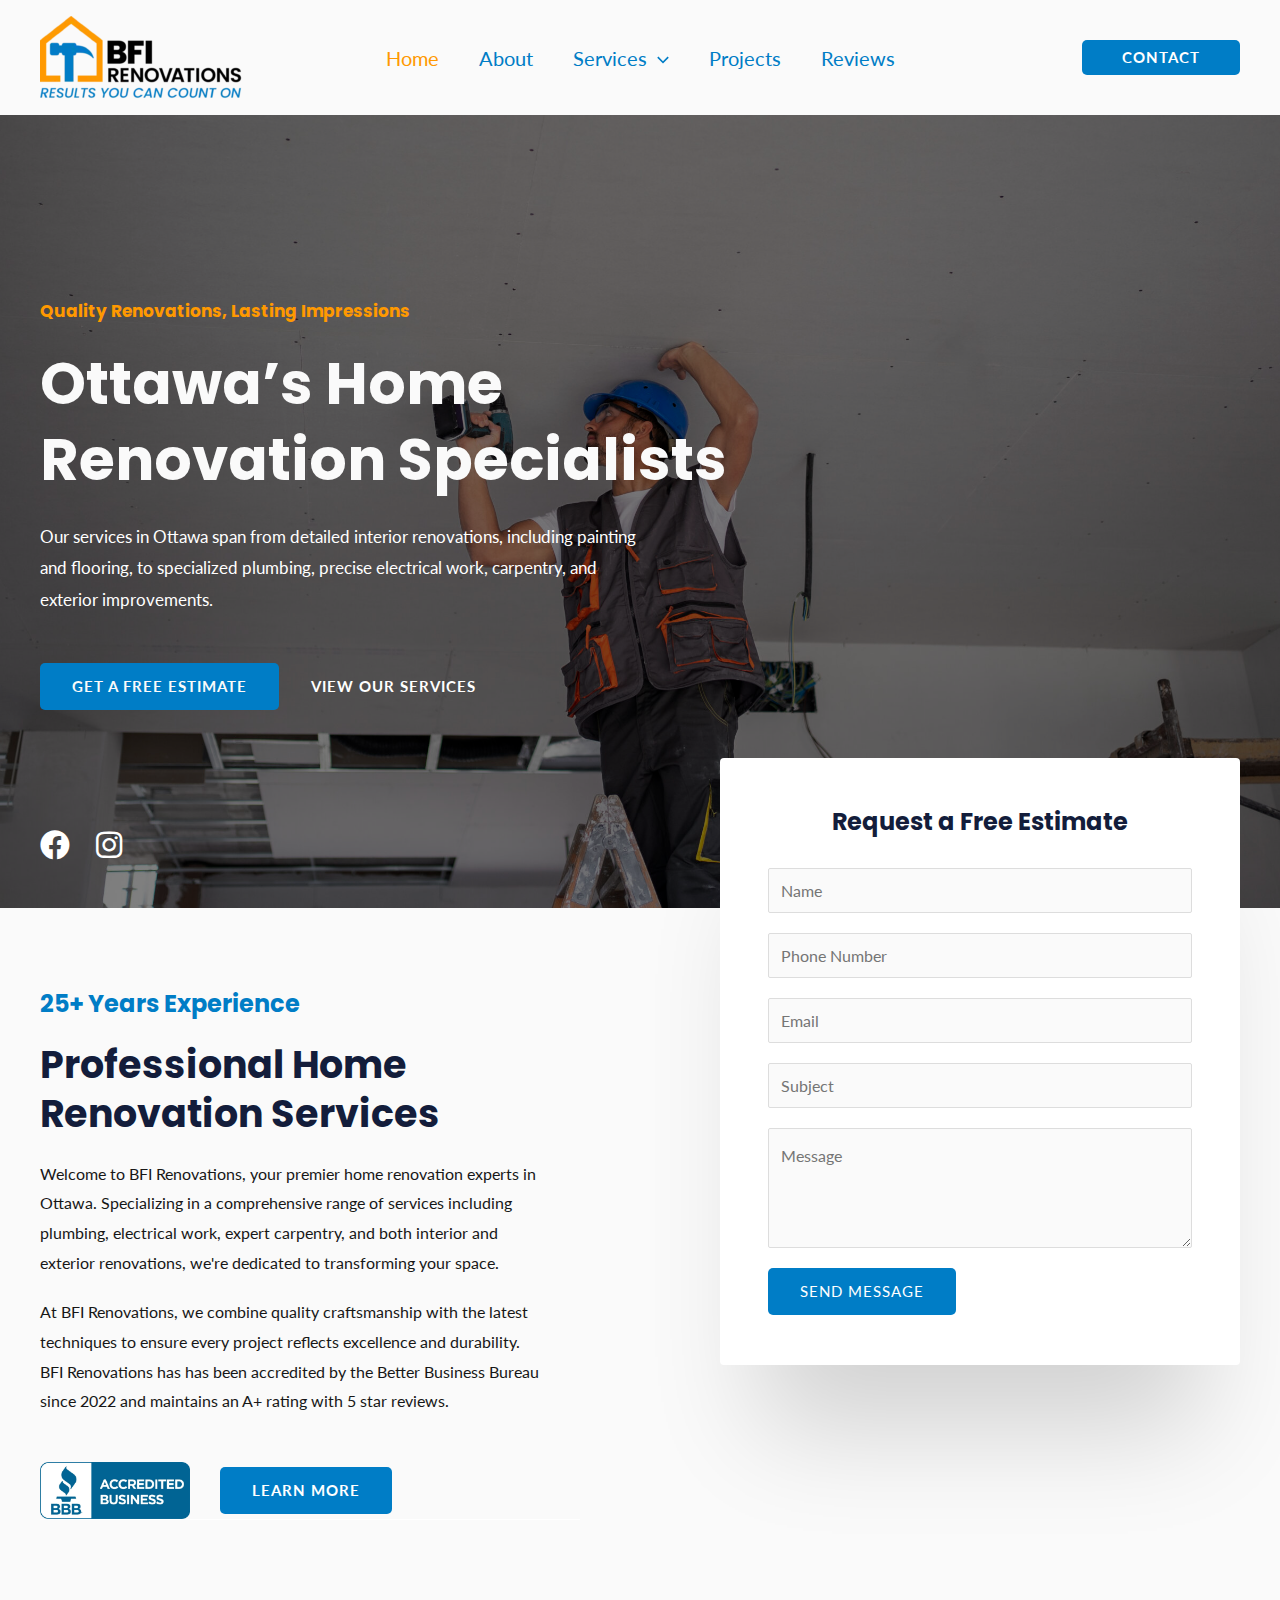
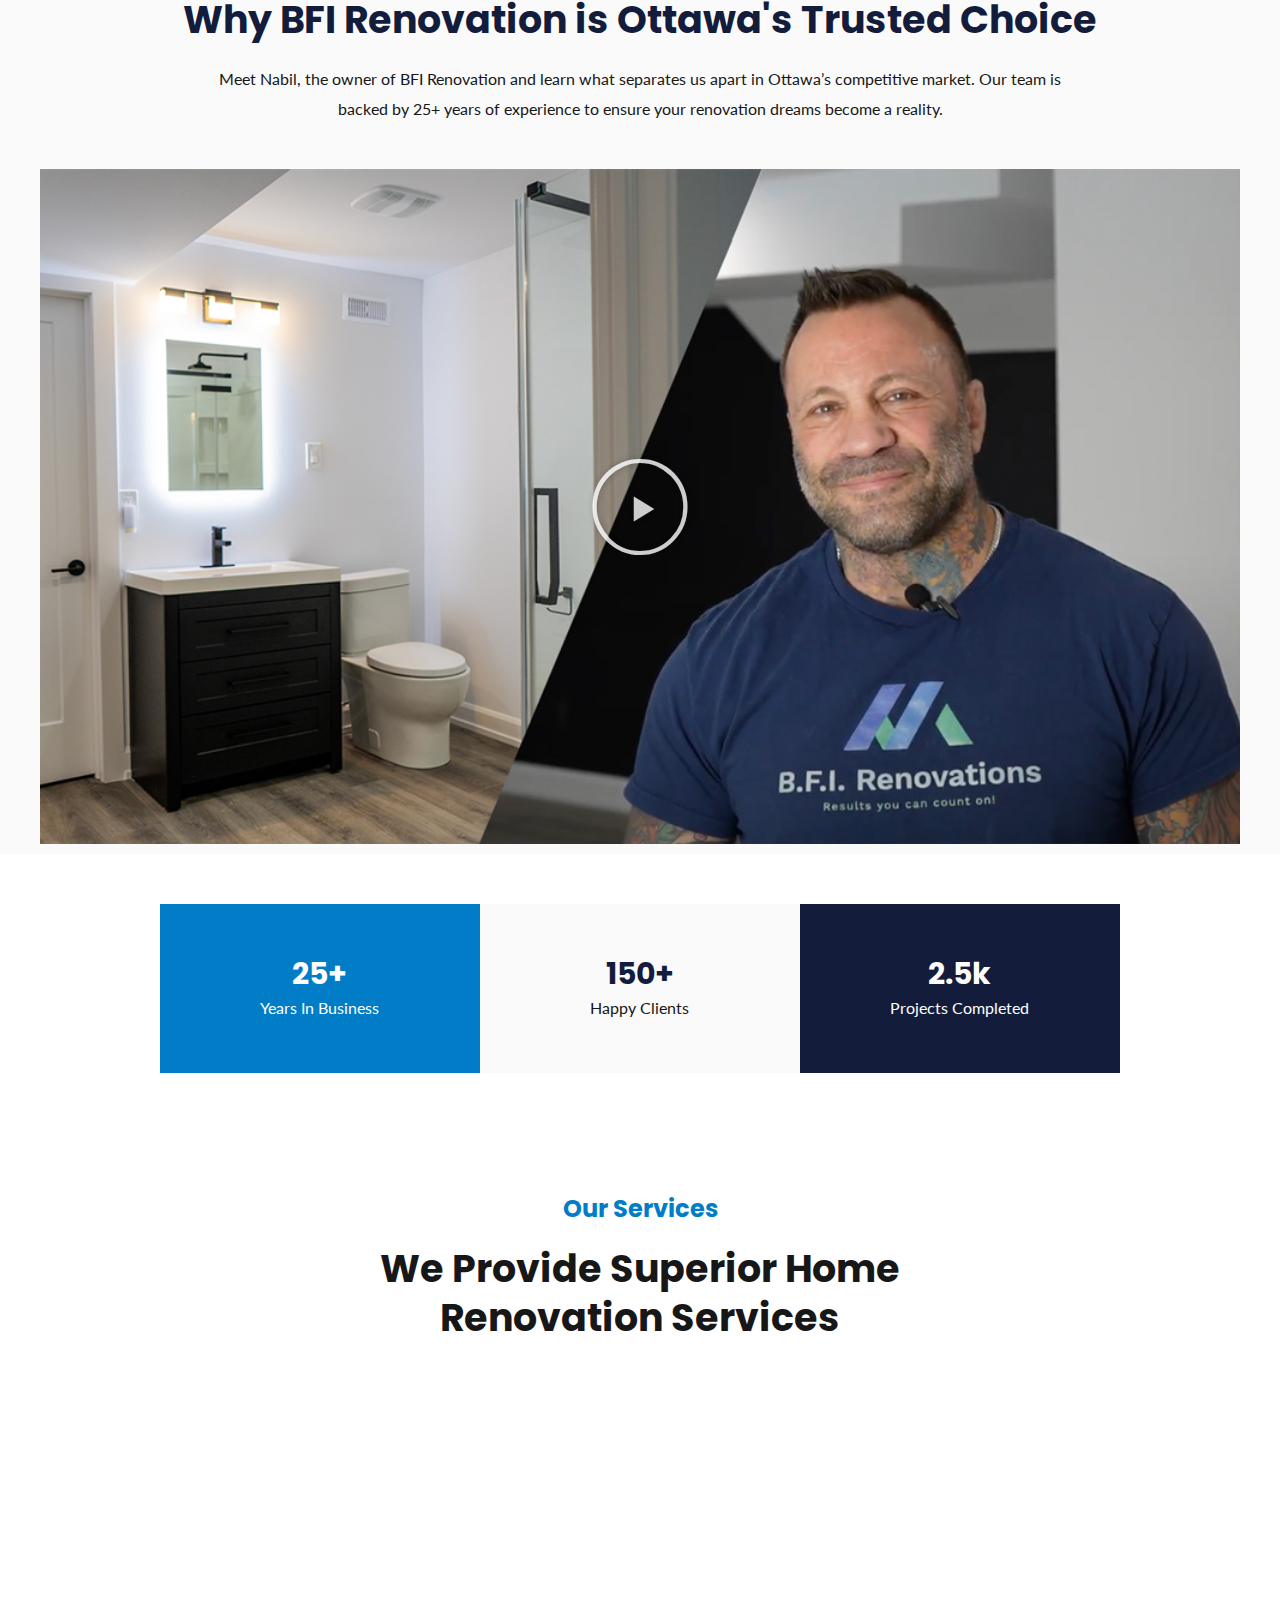
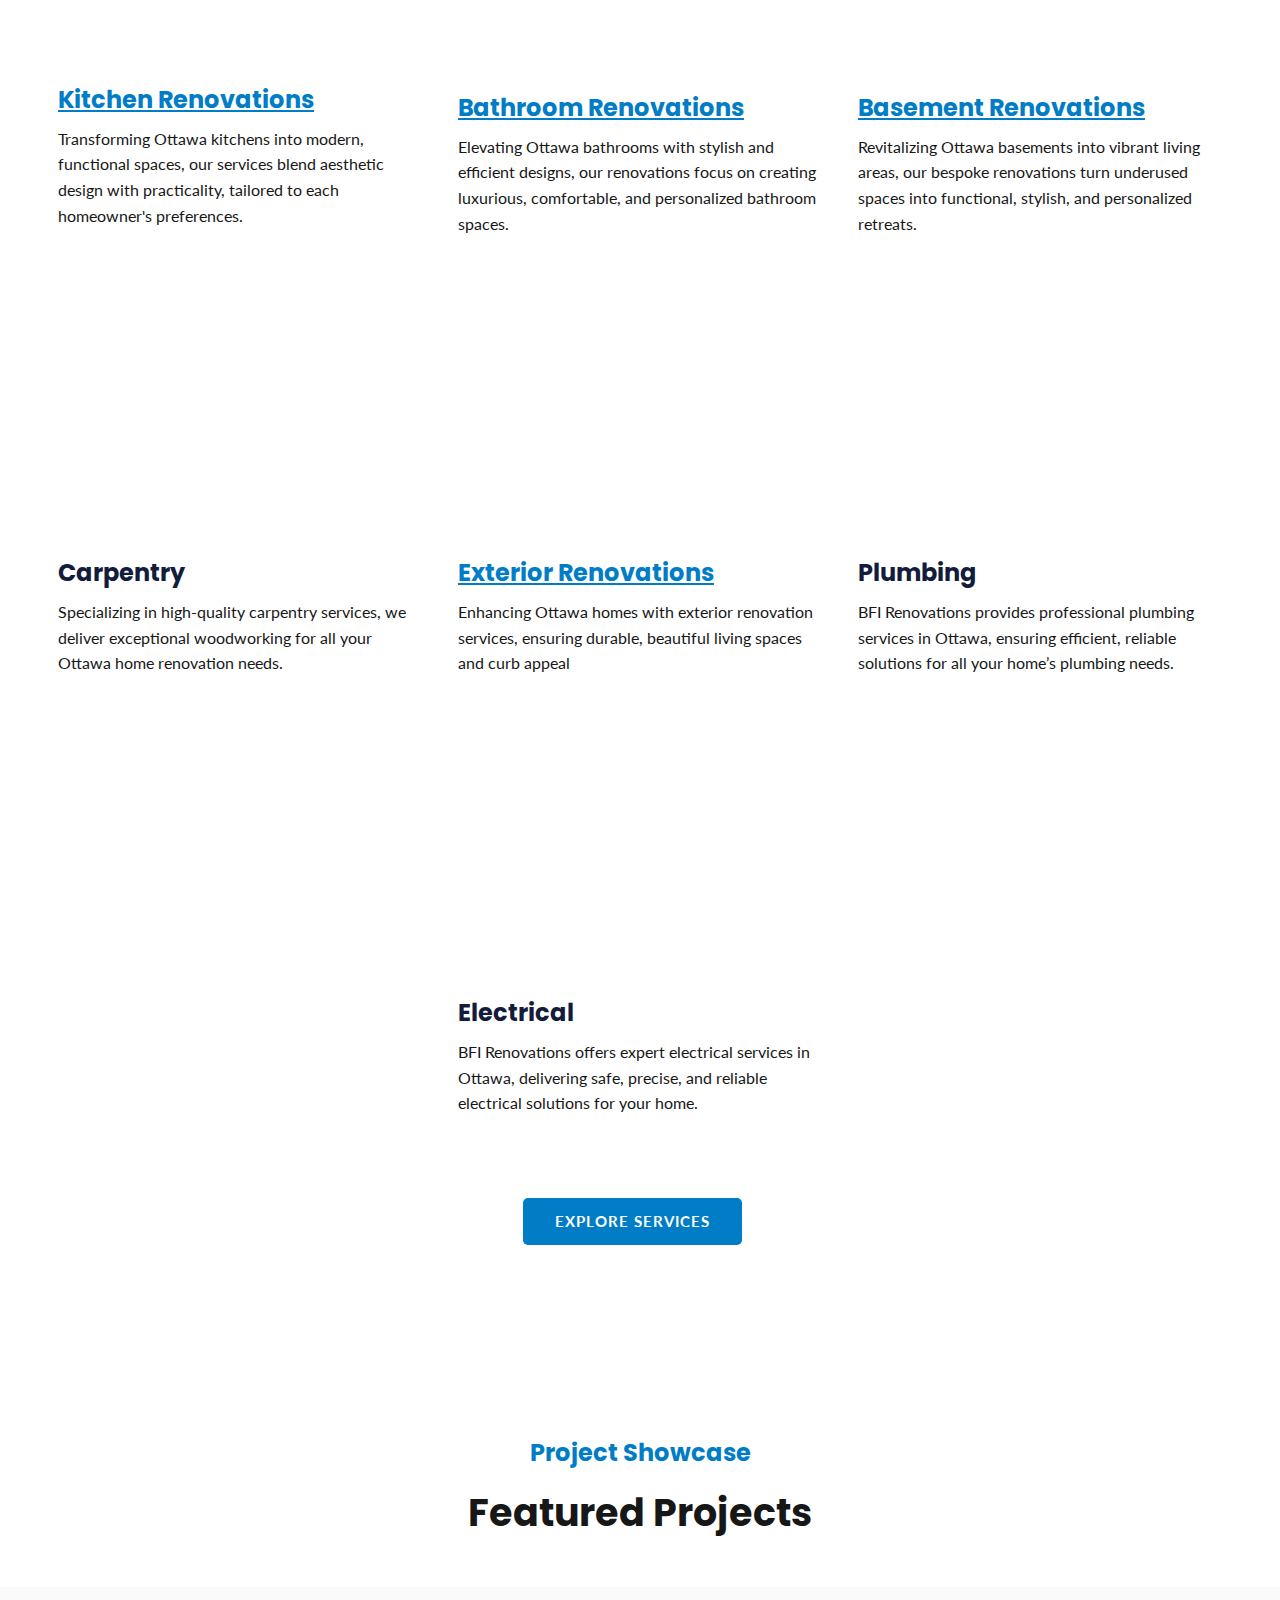
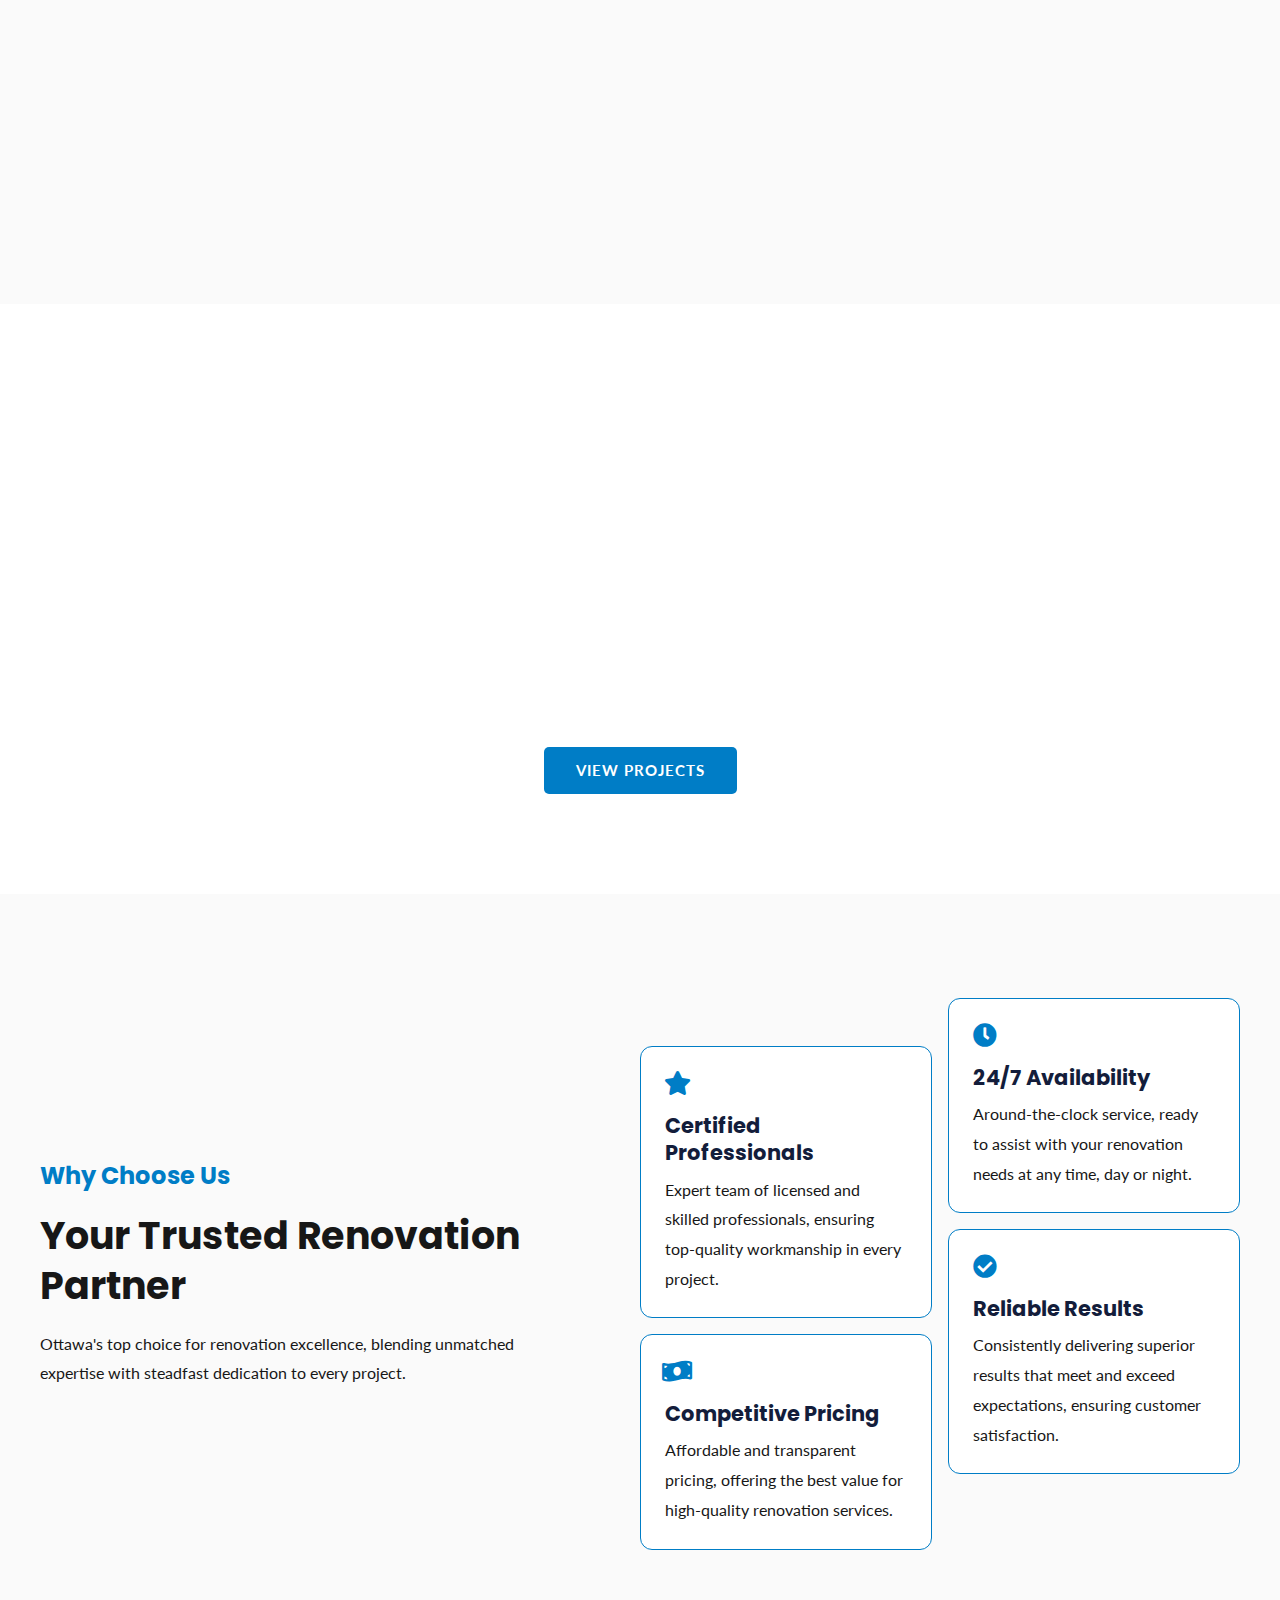
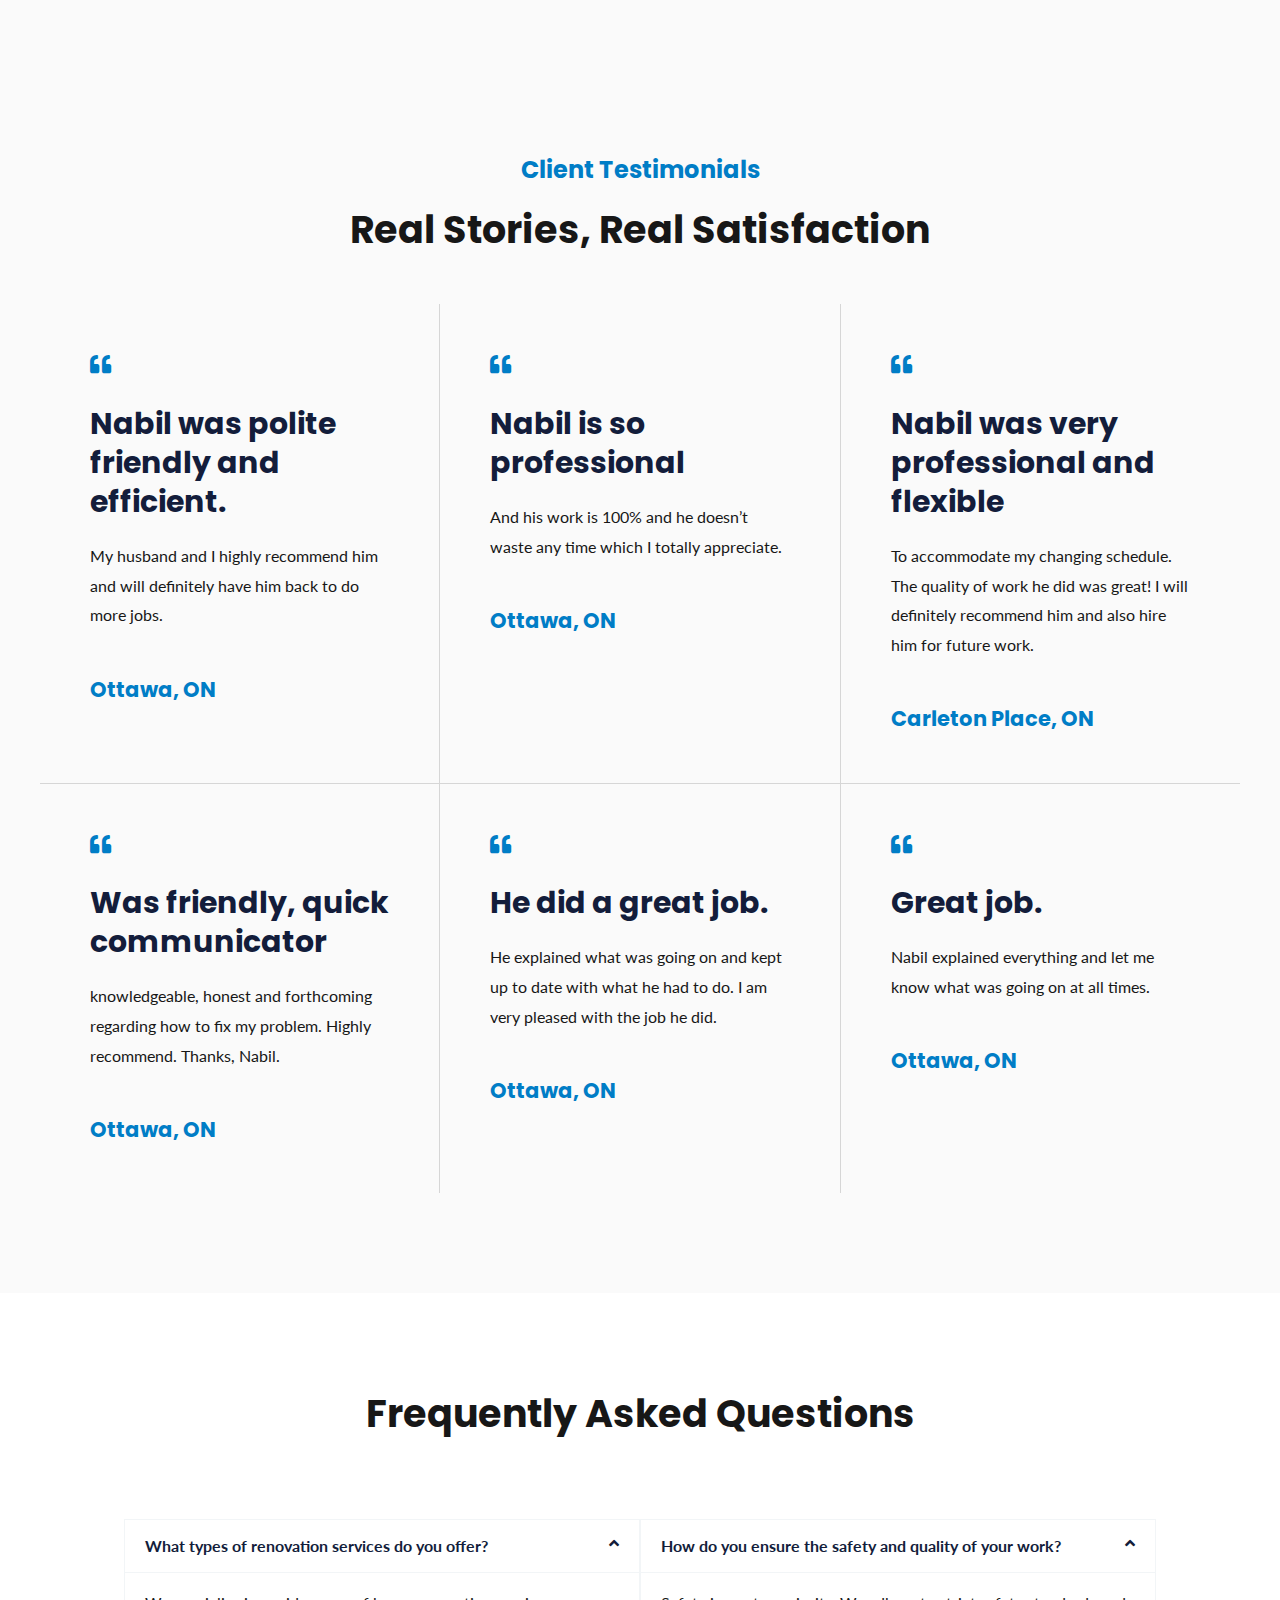
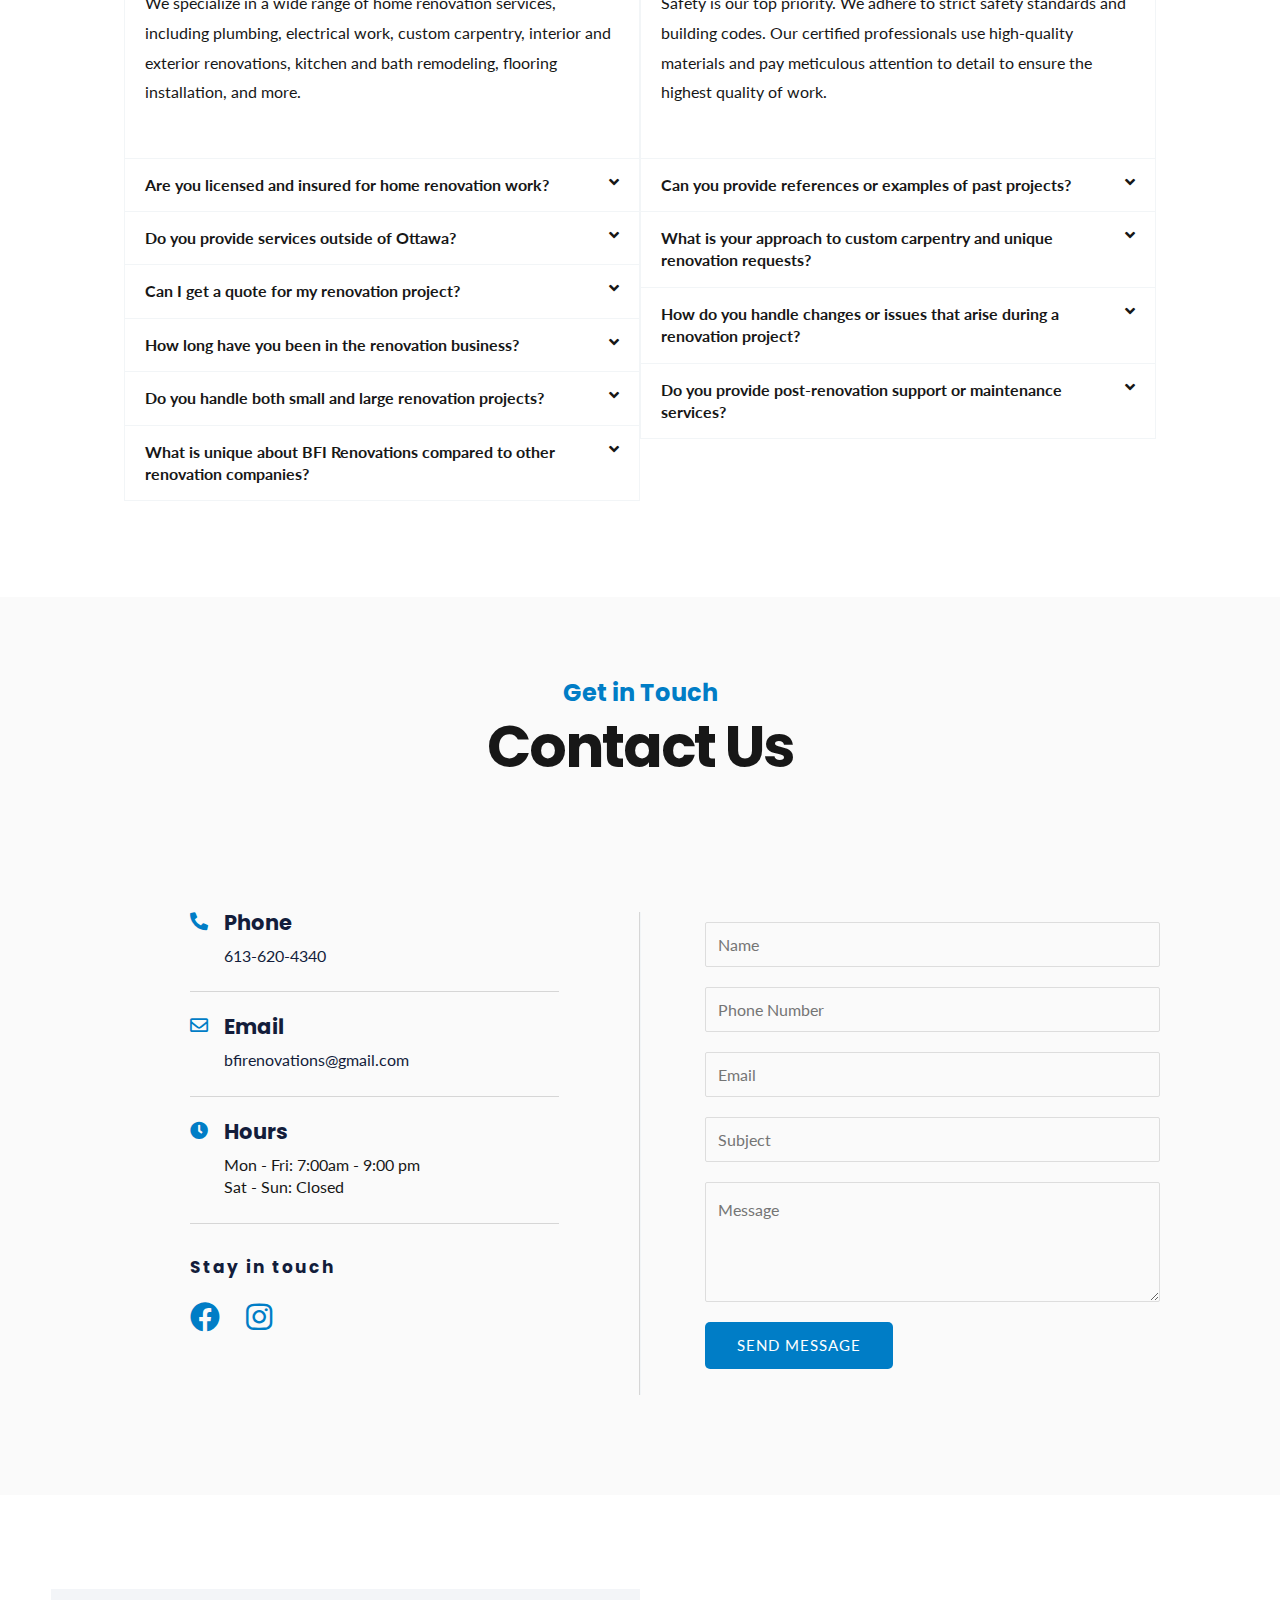
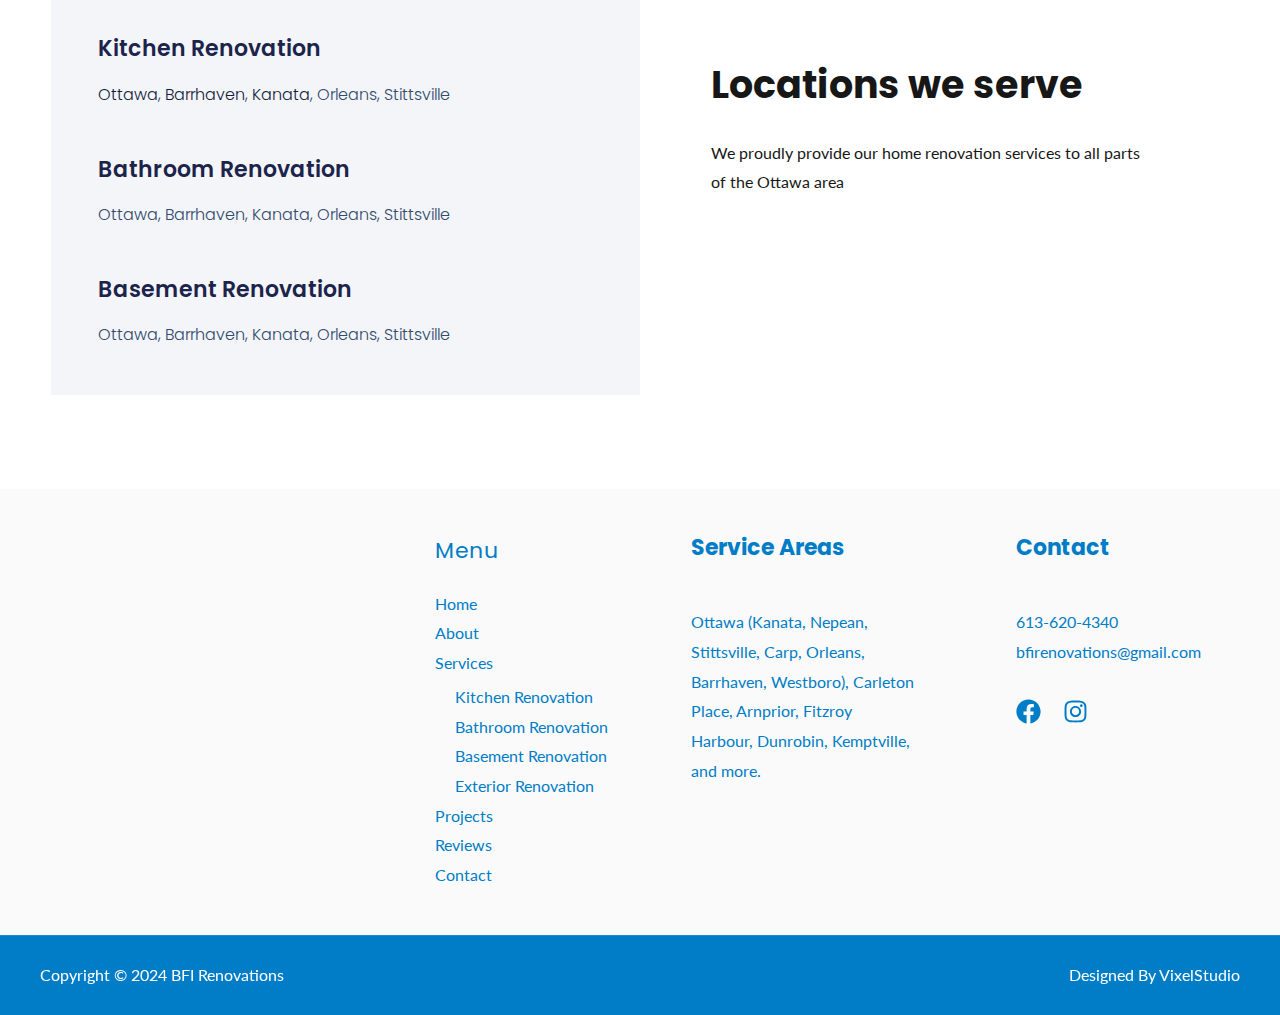
<file: index.html>
<!DOCTYPE html>
<html dir="ltr" lang="en-US" prefix="og: https://ogp.me/ns#">
<head>
<meta charset="UTF-8">
<meta name="viewport" content="width=device-width, initial-scale=1">
	 <link rel="profile" href="https://gmpg.org/xfn/11"> 
	 <title>Home - BFI Renovations</title>

		<!-- All in One SEO 4.5.4 - aioseo.com -->
		<meta name="description" content="BFI Renovations is Ottawa&#039;s Top Trusted Choice for Home Renovations. We provide Kitchen, Bathroom, Basement, and Exterior Renovations. Contact us for a quote!">
		<meta name="robots" content="max-image-preview:large">
		<link rel="canonical" href="/">
		<meta name="generator" content="All in One SEO (AIOSEO) 4.5.4">
		<meta property="og:locale" content="en_US">
		<meta property="og:site_name" content="BFI Renovations - Ottawa Renovation Experts">
		<meta property="og:type" content="website">
		<meta property="og:title" content="Home - BFI Renovations">
		<meta property="og:description" content="BFI Renovations is Ottawa&#039;s Top Trusted Choice for Home Renovations. We provide Kitchen, Bathroom, Basement, and Exterior Renovations. Contact us for a quote!">
		<meta property="og:url" content="/">
		<meta property="og:image" content="/wp-content/uploads/2024/01/favicon_2.png">
		<meta property="og:image:width" content="200">
		<meta property="og:image:height" content="209">
		<meta name="twitter:card" content="summary_large_image">
		<meta name="twitter:title" content="Home - BFI Renovations">
		<meta name="twitter:description" content="BFI Renovations is Ottawa&#039;s Top Trusted Choice for Home Renovations. We provide Kitchen, Bathroom, Basement, and Exterior Renovations. Contact us for a quote!">
		<meta name="twitter:image" content="/wp-content/uploads/2024/01/favicon_2.png">
		<script type="application/ld+json" class="aioseo-schema">{"@context":"https:\/\/schema.org","@graph":[{"@type":"BreadcrumbList","@id":"\/#breadcrumblist","itemListElement":[{"@type":"ListItem","@id":"\/#listItem","position":1,"name":"Home"}]},{"@type":"Organization","@id":"\/#organization","name":"BFI Renovations","url":"\/","logo":{"@type":"ImageObject","url":"\/wp-content\/uploads\/2024\/01\/favicon_2.png","@id":"\/#organizationLogo","width":200,"height":209},"image":{"@id":"\/#organizationLogo"},"sameAs":["https:\/\/www.facebook.com\/BFIRenovations\/","https:\/\/www.instagram.com\/bfirenos\/?hl=en"],"contactPoint":{"@type":"ContactPoint","telephone":"+16136204340","contactType":"Customer Support"}},{"@type":"WebPage","@id":"\/#webpage","url":"\/","name":"Home - BFI Renovations","description":"BFI Renovations is Ottawa's Top Trusted Choice for Home Renovations. We provide Kitchen, Bathroom, Basement, and Exterior Renovations. Contact us for a quote!","inLanguage":"en-US","isPartOf":{"@id":"\/#website"},"breadcrumb":{"@id":"\/#breadcrumblist"},"datePublished":"2021-06-11T14:11:42+00:00","dateModified":"2024-05-05T06:15:28+00:00"},{"@type":"WebSite","@id":"\/#website","url":"\/","name":"BFI Renovations","description":"Ottawa Renovation Experts","inLanguage":"en-US","publisher":{"@id":"\/#organization"},"potentialAction":{"@type":"SearchAction","target":{"@type":"EntryPoint","urlTemplate":"\/?s={search_term_string}"},"query-input":"required name=search_term_string"}}]}</script>
		<!-- All in One SEO -->

<link rel="dns-prefetch" href="//fonts.googleapis.com">
<link rel="alternate" type="application/rss+xml" title="BFI Renovations &raquo; Feed" href="/feed/">
<link rel="alternate" type="application/rss+xml" title="BFI Renovations &raquo; Comments Feed" href="/comments/feed/">
		<!-- This site uses the Google Analytics by MonsterInsights plugin v8.26.0 - Using Analytics tracking - https://www.monsterinsights.com/ -->
							<script src="//www.googletagmanager.com/gtag/js?id=G-EKFQNJ4WWH" data-cfasync="false" data-wpfc-render="false" async></script>
			<script data-cfasync="false" data-wpfc-render="false">
				var mi_version = '8.26.0';
				var mi_track_user = true;
				var mi_no_track_reason = '';
								var MonsterInsightsDefaultLocations = {"page_location":"\/?simply_static_page=4462"};
				if ( typeof MonsterInsightsPrivacyGuardFilter === 'function' ) {
					var MonsterInsightsLocations = (typeof MonsterInsightsExcludeQuery === 'object') ? MonsterInsightsPrivacyGuardFilter( MonsterInsightsExcludeQuery ) : MonsterInsightsPrivacyGuardFilter( MonsterInsightsDefaultLocations );
				} else {
					var MonsterInsightsLocations = (typeof MonsterInsightsExcludeQuery === 'object') ? MonsterInsightsExcludeQuery : MonsterInsightsDefaultLocations;
				}

								var disableStrs = [
										'ga-disable-G-EKFQNJ4WWH',
									];

				/* Function to detect opted out users */
				function __gtagTrackerIsOptedOut() {
					for (var index = 0; index < disableStrs.length; index++) {
						if (document.cookie.indexOf(disableStrs[index] + '=true') > -1) {
							return true;
						}
					}

					return false;
				}

				/* Disable tracking if the opt-out cookie exists. */
				if (__gtagTrackerIsOptedOut()) {
					for (var index = 0; index < disableStrs.length; index++) {
						window[disableStrs[index]] = true;
					}
				}

				/* Opt-out function */
				function __gtagTrackerOptout() {
					for (var index = 0; index < disableStrs.length; index++) {
						document.cookie = disableStrs[index] + '=true; expires=Thu, 31 Dec 2099 23:59:59 UTC; path=/';
						window[disableStrs[index]] = true;
					}
				}

				if ('undefined' === typeof gaOptout) {
					function gaOptout() {
						__gtagTrackerOptout();
					}
				}
								window.dataLayer = window.dataLayer || [];

				window.MonsterInsightsDualTracker = {
					helpers: {},
					trackers: {},
				};
				if (mi_track_user) {
					function __gtagDataLayer() {
						dataLayer.push(arguments);
					}

					function __gtagTracker(type, name, parameters) {
						if (!parameters) {
							parameters = {};
						}

						if (parameters.send_to) {
							__gtagDataLayer.apply(null, arguments);
							return;
						}

						if (type === 'event') {
														parameters.send_to = monsterinsights_frontend.v4_id;
							var hookName = name;
							if (typeof parameters['event_category'] !== 'undefined') {
								hookName = parameters['event_category'] + ':' + name;
							}

							if (typeof MonsterInsightsDualTracker.trackers[hookName] !== 'undefined') {
								MonsterInsightsDualTracker.trackers[hookName](parameters);
							} else {
								__gtagDataLayer('event', name, parameters);
							}
							
						} else {
							__gtagDataLayer.apply(null, arguments);
						}
					}

					__gtagTracker('js', new Date());
					__gtagTracker('set', {
						'developer_id.dZGIzZG': true,
											});
					if ( MonsterInsightsLocations.page_location ) {
						__gtagTracker('set', MonsterInsightsLocations);
					}
										__gtagTracker('config', 'G-EKFQNJ4WWH', {"forceSSL":"true","link_attribution":"true"} );
															window.gtag = __gtagTracker;										(function () {
						/* https://developers.google.com/analytics/devguides/collection/analyticsjs/ */
						/* ga and __gaTracker compatibility shim. */
						var noopfn = function () {
							return null;
						};
						var newtracker = function () {
							return new Tracker();
						};
						var Tracker = function () {
							return null;
						};
						var p = Tracker.prototype;
						p.get = noopfn;
						p.set = noopfn;
						p.send = function () {
							var args = Array.prototype.slice.call(arguments);
							args.unshift('send');
							__gaTracker.apply(null, args);
						};
						var __gaTracker = function () {
							var len = arguments.length;
							if (len === 0) {
								return;
							}
							var f = arguments[len - 1];
							if (typeof f !== 'object' || f === null || typeof f.hitCallback !== 'function') {
								if ('send' === arguments[0]) {
									var hitConverted, hitObject = false, action;
									if ('event' === arguments[1]) {
										if ('undefined' !== typeof arguments[3]) {
											hitObject = {
												'eventAction': arguments[3],
												'eventCategory': arguments[2],
												'eventLabel': arguments[4],
												'value': arguments[5] ? arguments[5] : 1,
											}
										}
									}
									if ('pageview' === arguments[1]) {
										if ('undefined' !== typeof arguments[2]) {
											hitObject = {
												'eventAction': 'page_view',
												'page_path': arguments[2],
											}
										}
									}
									if (typeof arguments[2] === 'object') {
										hitObject = arguments[2];
									}
									if (typeof arguments[5] === 'object') {
										Object.assign(hitObject, arguments[5]);
									}
									if ('undefined' !== typeof arguments[1].hitType) {
										hitObject = arguments[1];
										if ('pageview' === hitObject.hitType) {
											hitObject.eventAction = 'page_view';
										}
									}
									if (hitObject) {
										action = 'timing' === arguments[1].hitType ? 'timing_complete' : hitObject.eventAction;
										hitConverted = mapArgs(hitObject);
										__gtagTracker('event', action, hitConverted);
									}
								}
								return;
							}

							function mapArgs(args) {
								var arg, hit = {};
								var gaMap = {
									'eventCategory': 'event_category',
									'eventAction': 'event_action',
									'eventLabel': 'event_label',
									'eventValue': 'event_value',
									'nonInteraction': 'non_interaction',
									'timingCategory': 'event_category',
									'timingVar': 'name',
									'timingValue': 'value',
									'timingLabel': 'event_label',
									'page': 'page_path',
									'location': 'page_location',
									'title': 'page_title',
									'referrer' : 'page_referrer',
								};
								for (arg in args) {
																		if (!(!args.hasOwnProperty(arg) || !gaMap.hasOwnProperty(arg))) {
										hit[gaMap[arg]] = args[arg];
									} else {
										hit[arg] = args[arg];
									}
								}
								return hit;
							}

							try {
								f.hitCallback();
							} catch (ex) {
							}
						};
						__gaTracker.create = newtracker;
						__gaTracker.getByName = newtracker;
						__gaTracker.getAll = function () {
							return [];
						};
						__gaTracker.remove = noopfn;
						__gaTracker.loaded = true;
						window['__gaTracker'] = __gaTracker;
					})();
									} else {
										console.log("");
					(function () {
						function __gtagTracker() {
							return null;
						}

						window['__gtagTracker'] = __gtagTracker;
						window['gtag'] = __gtagTracker;
					})();
									}
			</script>
				<!-- / Google Analytics by MonsterInsights -->
		<script>
window._wpemojiSettings = {"baseUrl":"https:\/\/s.w.org\/images\/core\/emoji\/14.0.0\/72x72\/","ext":".png","svgUrl":"https:\/\/s.w.org\/images\/core\/emoji\/14.0.0\/svg\/","svgExt":".svg","source":{"concatemoji":"\/wp-includes\/js\/wp-emoji-release.min.js?ver=6.3.4"}};
/*! This file is auto-generated */
!function(i,n){var o,s,e;function c(e){try{var t={supportTests:e,timestamp:(new Date).valueOf()};sessionStorage.setItem(o,JSON.stringify(t))}catch(e){}}function p(e,t,n){e.clearRect(0,0,e.canvas.width,e.canvas.height),e.fillText(t,0,0);var t=new Uint32Array(e.getImageData(0,0,e.canvas.width,e.canvas.height).data),r=(e.clearRect(0,0,e.canvas.width,e.canvas.height),e.fillText(n,0,0),new Uint32Array(e.getImageData(0,0,e.canvas.width,e.canvas.height).data));return t.every(function(e,t){return e===r[t]})}function u(e,t,n){switch(t){case"flag":return n(e,"🏳️‍⚧️","🏳️​⚧️")?!1:!n(e,"🇺🇳","🇺​🇳")&&!n(e,"🏴󠁧󠁢󠁥󠁮󠁧󠁿","🏴​󠁧​󠁢​󠁥​󠁮​󠁧​󠁿");case"emoji":return!n(e,"🫱🏻‍🫲🏿","🫱🏻​🫲🏿")}return!1}function f(e,t,n){var r="undefined"!=typeof WorkerGlobalScope&&self instanceof WorkerGlobalScope?new OffscreenCanvas(300,150):i.createElement("canvas"),a=r.getContext("2d",{willReadFrequently:!0}),o=(a.textBaseline="top",a.font="600 32px Arial",{});return e.forEach(function(e){o[e]=t(a,e,n)}),o}function t(e){var t=i.createElement("script");t.src=e,t.defer=!0,i.head.appendChild(t)}"undefined"!=typeof Promise&&(o="wpEmojiSettingsSupports",s=["flag","emoji"],n.supports={everything:!0,everythingExceptFlag:!0},e=new Promise(function(e){i.addEventListener("DOMContentLoaded",e,{once:!0})}),new Promise(function(t){var n=function(){try{var e=JSON.parse(sessionStorage.getItem(o));if("object"==typeof e&&"number"==typeof e.timestamp&&(new Date).valueOf()<e.timestamp+604800&&"object"==typeof e.supportTests)return e.supportTests}catch(e){}return null}();if(!n){if("undefined"!=typeof Worker&&"undefined"!=typeof OffscreenCanvas&&"undefined"!=typeof URL&&URL.createObjectURL&&"undefined"!=typeof Blob)try{var e="postMessage("+f.toString()+"("+[JSON.stringify(s),u.toString(),p.toString()].join(",")+"));",r=new Blob([e],{type:"text/javascript"}),a=new Worker(URL.createObjectURL(r),{name:"wpTestEmojiSupports"});return void(a.onmessage=function(e){c(n=e.data),a.terminate(),t(n)})}catch(e){}c(n=f(s,u,p))}t(n)}).then(function(e){for(var t in e)n.supports[t]=e[t],n.supports.everything=n.supports.everything&&n.supports[t],"flag"!==t&&(n.supports.everythingExceptFlag=n.supports.everythingExceptFlag&&n.supports[t]);n.supports.everythingExceptFlag=n.supports.everythingExceptFlag&&!n.supports.flag,n.DOMReady=!1,n.readyCallback=function(){n.DOMReady=!0}}).then(function(){return e}).then(function(){var e;n.supports.everything||(n.readyCallback(),(e=n.source||{}).concatemoji?t(e.concatemoji):e.wpemoji&&e.twemoji&&(t(e.twemoji),t(e.wpemoji)))}))}((window,document),window._wpemojiSettings);
</script>
<style>img.wp-smiley,
img.emoji {
	display: inline !important;
	border: none !important;
	box-shadow: none !important;
	height: 1em !important;
	width: 1em !important;
	margin: 0 0.07em !important;
	vertical-align: -0.1em !important;
	background: none !important;
	padding: 0 !important;
}</style>
	<link rel="stylesheet" id="astra-theme-css-css" href="/wp-content/themes/astra/assets/css/minified/main.min.css?ver=4.3.1" media="all">
<style id="astra-theme-css-inline-css">:root{--ast-container-default-xlg-padding:6.67em;--ast-container-default-lg-padding:5.67em;--ast-container-default-slg-padding:4.34em;--ast-container-default-md-padding:3.34em;--ast-container-default-sm-padding:6.67em;--ast-container-default-xs-padding:2.4em;--ast-container-default-xxs-padding:1.4em;--ast-code-block-background:#EEEEEE;--ast-comment-inputs-background:#FAFAFA;}html{font-size:100%;}a,.page-title{color:var(--ast-global-color-2);}a:hover,a:focus{color:var(--ast-global-color-1);}body,button,input,select,textarea,.ast-button,.ast-custom-button{font-family:'Lato',sans-serif;font-weight:400;font-size:16px;font-size:1rem;}blockquote{color:var(--ast-global-color-3);}h1,.entry-content h1,h2,.entry-content h2,h3,.entry-content h3,h4,.entry-content h4,h5,.entry-content h5,h6,.entry-content h6,.site-title,.site-title a{font-family:'Poppins',sans-serif;font-weight:700;}.site-title{font-size:35px;font-size:2.1875rem;display:none;}header .custom-logo-link img{max-width:202px;}.astra-logo-svg{width:202px;}.site-header .site-description{font-size:15px;font-size:0.9375rem;display:none;}.entry-title{font-size:30px;font-size:1.875rem;}h1,.entry-content h1{font-size:58px;font-size:3.625rem;font-family:'Poppins',sans-serif;line-height:1.3em;}h2,.entry-content h2{font-size:38px;font-size:2.375rem;font-family:'Poppins',sans-serif;line-height:1.3em;}h3,.entry-content h3{font-size:30px;font-size:1.875rem;font-family:'Poppins',sans-serif;line-height:1.3em;}h4,.entry-content h4{font-size:24px;font-size:1.5rem;line-height:1.3em;font-family:'Poppins',sans-serif;}h5,.entry-content h5{font-size:21px;font-size:1.3125rem;line-height:1.3em;font-family:'Poppins',sans-serif;}h6,.entry-content h6{font-size:17px;font-size:1.0625rem;line-height:1.3em;font-family:'Poppins',sans-serif;}::selection{background-color:#007dc6;color:#ffffff;}body,h1,.entry-title a,.entry-content h1,h2,.entry-content h2,h3,.entry-content h3,h4,.entry-content h4,h5,.entry-content h5,h6,.entry-content h6{color:var(--ast-global-color-3);}.tagcloud a:hover,.tagcloud a:focus,.tagcloud a.current-item{color:#ffffff;border-color:var(--ast-global-color-2);background-color:var(--ast-global-color-2);}input:focus,input[type="text"]:focus,input[type="email"]:focus,input[type="url"]:focus,input[type="password"]:focus,input[type="reset"]:focus,input[type="search"]:focus,textarea:focus{border-color:var(--ast-global-color-2);}input[type="radio"]:checked,input[type=reset],input[type="checkbox"]:checked,input[type="checkbox"]:hover:checked,input[type="checkbox"]:focus:checked,input[type=range]::-webkit-slider-thumb{border-color:var(--ast-global-color-2);background-color:var(--ast-global-color-2);box-shadow:none;}.site-footer a:hover + .post-count,.site-footer a:focus + .post-count{background:var(--ast-global-color-2);border-color:var(--ast-global-color-2);}.single .nav-links .nav-previous,.single .nav-links .nav-next{color:var(--ast-global-color-2);}.entry-meta,.entry-meta *{line-height:1.45;color:var(--ast-global-color-2);}.entry-meta a:hover,.entry-meta a:hover *,.entry-meta a:focus,.entry-meta a:focus *,.page-links > .page-link,.page-links .page-link:hover,.post-navigation a:hover{color:var(--ast-global-color-1);}#cat option,.secondary .calendar_wrap thead a,.secondary .calendar_wrap thead a:visited{color:var(--ast-global-color-2);}.secondary .calendar_wrap #today,.ast-progress-val span{background:var(--ast-global-color-2);}.secondary a:hover + .post-count,.secondary a:focus + .post-count{background:var(--ast-global-color-2);border-color:var(--ast-global-color-2);}.calendar_wrap #today > a{color:#ffffff;}.page-links .page-link,.single .post-navigation a{color:var(--ast-global-color-2);}.wp-block-latest-posts > li > a{color:var(--ast-global-color-2);}.widget-title,.widget .wp-block-heading{font-size:22px;font-size:1.375rem;color:var(--ast-global-color-3);}.single .ast-author-details .author-title{color:var(--ast-global-color-1);}a:focus-visible,.ast-menu-toggle:focus-visible,.site .skip-link:focus-visible,.wp-block-loginout input:focus-visible,.wp-block-search.wp-block-search__button-inside .wp-block-search__inside-wrapper,.ast-header-navigation-arrow:focus-visible,.woocommerce .wc-proceed-to-checkout > .checkout-button:focus-visible,.woocommerce .woocommerce-MyAccount-navigation ul li a:focus-visible,.ast-orders-table__row .ast-orders-table__cell:focus-visible,.woocommerce .woocommerce-order-details .order-again > .button:focus-visible,.woocommerce .woocommerce-message a.button.wc-forward:focus-visible,.woocommerce #minus_qty:focus-visible,.woocommerce #plus_qty:focus-visible,a#ast-apply-coupon:focus-visible,.woocommerce .woocommerce-info a:focus-visible,.woocommerce .astra-shop-summary-wrap a:focus-visible,.woocommerce a.wc-forward:focus-visible,#ast-apply-coupon:focus-visible,.woocommerce-js .woocommerce-mini-cart-item a.remove:focus-visible{outline-style:dotted;outline-color:inherit;outline-width:thin;border-color:transparent;}input:focus,input[type="text"]:focus,input[type="email"]:focus,input[type="url"]:focus,input[type="password"]:focus,input[type="reset"]:focus,input[type="search"]:focus,input[type="number"]:focus,textarea:focus,.wp-block-search__input:focus,[data-section="section-header-mobile-trigger"] .ast-button-wrap .ast-mobile-menu-trigger-minimal:focus,.ast-mobile-popup-drawer.active .menu-toggle-close:focus,.woocommerce-ordering select.orderby:focus,#ast-scroll-top:focus,#coupon_code:focus,.woocommerce-page #comment:focus,.woocommerce #reviews #respond input#submit:focus,.woocommerce a.add_to_cart_button:focus,.woocommerce .button.single_add_to_cart_button:focus,.woocommerce .woocommerce-cart-form button:focus,.woocommerce .woocommerce-cart-form__cart-item .quantity .qty:focus,.woocommerce .woocommerce-billing-fields .woocommerce-billing-fields__field-wrapper .woocommerce-input-wrapper > .input-text:focus,.woocommerce #order_comments:focus,.woocommerce #place_order:focus,.woocommerce .woocommerce-address-fields .woocommerce-address-fields__field-wrapper .woocommerce-input-wrapper > .input-text:focus,.woocommerce .woocommerce-MyAccount-content form button:focus,.woocommerce .woocommerce-MyAccount-content .woocommerce-EditAccountForm .woocommerce-form-row .woocommerce-Input.input-text:focus,.woocommerce .ast-woocommerce-container .woocommerce-pagination ul.page-numbers li a:focus,body #content .woocommerce form .form-row .select2-container--default .select2-selection--single:focus,#ast-coupon-code:focus,.woocommerce.woocommerce-js .quantity input[type=number]:focus,.woocommerce-js .woocommerce-mini-cart-item .quantity input[type=number]:focus,.woocommerce p#ast-coupon-trigger:focus{border-style:dotted;border-color:inherit;border-width:thin;outline-color:transparent;}.ast-logo-title-inline .site-logo-img{padding-right:1em;}.site-logo-img img{ transition:all 0.2s linear;}.site-logo-img .transparent-custom-logo img,.ast-theme-transparent-header .site-logo-img img{filter:url(#ast-img-color-filter-2);}.ast-page-builder-template .hentry {margin: 0;}.ast-page-builder-template .site-content > .ast-container {max-width: 100%;padding: 0;}.ast-page-builder-template .site-content #primary {padding: 0;margin: 0;}.ast-page-builder-template .no-results {text-align: center;margin: 4em auto;}.ast-page-builder-template .ast-pagination {padding: 2em;}.ast-page-builder-template .entry-header.ast-no-title.ast-no-thumbnail {margin-top: 0;}.ast-page-builder-template .entry-header.ast-header-without-markup {margin-top: 0;margin-bottom: 0;}.ast-page-builder-template .entry-header.ast-no-title.ast-no-meta {margin-bottom: 0;}.ast-page-builder-template.single .post-navigation {padding-bottom: 2em;}.ast-page-builder-template.single-post .site-content > .ast-container {max-width: 100%;}.ast-page-builder-template .entry-header {margin-top: 4em;margin-left: auto;margin-right: auto;padding-left: 20px;padding-right: 20px;}.single.ast-page-builder-template .entry-header {padding-left: 20px;padding-right: 20px;}.ast-page-builder-template .ast-archive-description {margin: 4em auto 0;padding-left: 20px;padding-right: 20px;}.ast-page-builder-template.ast-no-sidebar .entry-content .alignwide {margin-left: 0;margin-right: 0;}.ast-header-break-point #ast-desktop-header{display:none;}@media (min-width:921px){#ast-mobile-header{display:none;}}.wp-block-buttons.aligncenter{justify-content:center;}@media (max-width:921px){.ast-theme-transparent-header #primary,.ast-theme-transparent-header #secondary{padding:0;}}@media (max-width:921px){.ast-plain-container.ast-no-sidebar #primary{padding:0;}}.ast-plain-container.ast-no-sidebar #primary{margin-top:0;margin-bottom:0;}.wp-block-button.is-style-outline .wp-block-button__link{border-color:var(--ast-global-color-0);border-top-width:2px;border-right-width:2px;border-bottom-width:2px;border-left-width:2px;}div.wp-block-button.is-style-outline > .wp-block-button__link:not(.has-text-color),div.wp-block-button.wp-block-button__link.is-style-outline:not(.has-text-color){color:var(--ast-global-color-0);}.wp-block-button.is-style-outline .wp-block-button__link:hover,div.wp-block-button.is-style-outline .wp-block-button__link:focus,div.wp-block-button.is-style-outline > .wp-block-button__link:not(.has-text-color):hover,div.wp-block-button.wp-block-button__link.is-style-outline:not(.has-text-color):hover{color:var(--ast-global-color-5);background-color:var(--ast-global-color-1);border-color:var(--ast-global-color-1);}.post-page-numbers.current .page-link,.ast-pagination .page-numbers.current{color:#ffffff;border-color:#007dc6;background-color:#007dc6;border-radius:2px;}@media (max-width:921px){.ast-separate-container #primary,.ast-separate-container #secondary{padding:1.5em 0;}#primary,#secondary{padding:1.5em 0;margin:0;}.ast-left-sidebar #content > .ast-container{display:flex;flex-direction:column-reverse;width:100%;}.ast-separate-container .ast-article-post,.ast-separate-container .ast-article-single{padding:1.5em 2.14em;}.ast-author-box img.avatar{margin:20px 0 0 0;}}@media (min-width:922px){.ast-separate-container.ast-right-sidebar #primary,.ast-separate-container.ast-left-sidebar #primary{border:0;}.search-no-results.ast-separate-container #primary{margin-bottom:4em;}}.elementor-button-wrapper .elementor-button{border-style:solid;text-decoration:none;border-top-width:0;border-right-width:0;border-left-width:0;border-bottom-width:0;}body .elementor-button.elementor-size-sm,body .elementor-button.elementor-size-xs,body .elementor-button.elementor-size-md,body .elementor-button.elementor-size-lg,body .elementor-button.elementor-size-xl,body .elementor-button{border-top-left-radius:5px;border-top-right-radius:5px;border-bottom-right-radius:5px;border-bottom-left-radius:5px;padding-top:16px;padding-right:32px;padding-bottom:16px;padding-left:32px;}.elementor-button-wrapper .elementor-button{border-color:var(--ast-global-color-0);background-color:var(--ast-global-color-0);}.elementor-button-wrapper .elementor-button:hover,.elementor-button-wrapper .elementor-button:focus{color:var(--ast-global-color-5);background-color:var(--ast-global-color-1);border-color:var(--ast-global-color-1);}.wp-block-button .wp-block-button__link ,.elementor-button-wrapper .elementor-button,.elementor-button-wrapper .elementor-button:visited{color:var(--ast-global-color-5);}.elementor-button-wrapper .elementor-button{font-weight:normal;font-size:15px;font-size:0.9375rem;line-height:1em;text-transform:uppercase;letter-spacing:1px;}body .elementor-button.elementor-size-sm,body .elementor-button.elementor-size-xs,body .elementor-button.elementor-size-md,body .elementor-button.elementor-size-lg,body .elementor-button.elementor-size-xl,body .elementor-button{font-size:15px;font-size:0.9375rem;}.wp-block-button .wp-block-button__link:hover,.wp-block-button .wp-block-button__link:focus{color:var(--ast-global-color-5);background-color:var(--ast-global-color-1);border-color:var(--ast-global-color-1);}.elementor-widget-heading h1.elementor-heading-title{line-height:1.3em;}.elementor-widget-heading h2.elementor-heading-title{line-height:1.3em;}.elementor-widget-heading h3.elementor-heading-title{line-height:1.3em;}.elementor-widget-heading h4.elementor-heading-title{line-height:1.3em;}.elementor-widget-heading h5.elementor-heading-title{line-height:1.3em;}.elementor-widget-heading h6.elementor-heading-title{line-height:1.3em;}.wp-block-button .wp-block-button__link,.wp-block-search .wp-block-search__button,body .wp-block-file .wp-block-file__button{border-color:var(--ast-global-color-0);background-color:var(--ast-global-color-0);color:var(--ast-global-color-5);font-family:inherit;font-weight:normal;line-height:1em;text-transform:uppercase;letter-spacing:1px;font-size:15px;font-size:0.9375rem;border-top-left-radius:5px;border-top-right-radius:5px;border-bottom-right-radius:5px;border-bottom-left-radius:5px;padding-top:16px;padding-right:32px;padding-bottom:16px;padding-left:32px;}.menu-toggle,button,.ast-button,.ast-custom-button,.button,input#submit,input[type="button"],input[type="submit"],input[type="reset"],form[CLASS*="wp-block-search__"].wp-block-search .wp-block-search__inside-wrapper .wp-block-search__button,body .wp-block-file .wp-block-file__button,.woocommerce-js a.button,.woocommerce button.button,.woocommerce .woocommerce-message a.button,.woocommerce #respond input#submit.alt,.woocommerce input.button.alt,.woocommerce input.button,.woocommerce input.button:disabled,.woocommerce input.button:disabled[disabled],.woocommerce input.button:disabled:hover,.woocommerce input.button:disabled[disabled]:hover,.woocommerce #respond input#submit,.woocommerce button.button.alt.disabled,.wc-block-grid__products .wc-block-grid__product .wp-block-button__link,.wc-block-grid__product-onsale,[CLASS*="wc-block"] button,.woocommerce-js .astra-cart-drawer .astra-cart-drawer-content .woocommerce-mini-cart__buttons .button:not(.checkout):not(.ast-continue-shopping),.woocommerce-js .astra-cart-drawer .astra-cart-drawer-content .woocommerce-mini-cart__buttons a.checkout,.woocommerce button.button.alt.disabled.wc-variation-selection-needed{border-style:solid;border-top-width:0;border-right-width:0;border-left-width:0;border-bottom-width:0;color:var(--ast-global-color-5);border-color:var(--ast-global-color-0);background-color:var(--ast-global-color-0);padding-top:16px;padding-right:32px;padding-bottom:16px;padding-left:32px;font-family:inherit;font-weight:normal;font-size:15px;font-size:0.9375rem;line-height:1em;text-transform:uppercase;letter-spacing:1px;border-top-left-radius:5px;border-top-right-radius:5px;border-bottom-right-radius:5px;border-bottom-left-radius:5px;}button:focus,.menu-toggle:hover,button:hover,.ast-button:hover,.ast-custom-button:hover .button:hover,.ast-custom-button:hover ,input[type=reset]:hover,input[type=reset]:focus,input#submit:hover,input#submit:focus,input[type="button"]:hover,input[type="button"]:focus,input[type="submit"]:hover,input[type="submit"]:focus,form[CLASS*="wp-block-search__"].wp-block-search .wp-block-search__inside-wrapper .wp-block-search__button:hover,form[CLASS*="wp-block-search__"].wp-block-search .wp-block-search__inside-wrapper .wp-block-search__button:focus,body .wp-block-file .wp-block-file__button:hover,body .wp-block-file .wp-block-file__button:focus,.woocommerce-js a.button:hover,.woocommerce button.button:hover,.woocommerce .woocommerce-message a.button:hover,.woocommerce #respond input#submit:hover,.woocommerce #respond input#submit.alt:hover,.woocommerce input.button.alt:hover,.woocommerce input.button:hover,.woocommerce button.button.alt.disabled:hover,.wc-block-grid__products .wc-block-grid__product .wp-block-button__link:hover,[CLASS*="wc-block"] button:hover,.woocommerce-js .astra-cart-drawer .astra-cart-drawer-content .woocommerce-mini-cart__buttons .button:not(.checkout):not(.ast-continue-shopping):hover,.woocommerce-js .astra-cart-drawer .astra-cart-drawer-content .woocommerce-mini-cart__buttons a.checkout:hover,.woocommerce button.button.alt.disabled.wc-variation-selection-needed:hover{color:var(--ast-global-color-5);background-color:var(--ast-global-color-1);border-color:var(--ast-global-color-1);}@media (max-width:921px){.ast-mobile-header-stack .main-header-bar .ast-search-menu-icon{display:inline-block;}.ast-header-break-point.ast-header-custom-item-outside .ast-mobile-header-stack .main-header-bar .ast-search-icon{margin:0;}.ast-comment-avatar-wrap img{max-width:2.5em;}.ast-separate-container .ast-comment-list li.depth-1{padding:1.5em 2.14em;}.ast-separate-container .comment-respond{padding:2em 2.14em;}.ast-comment-meta{padding:0 1.8888em 1.3333em;}}@media (min-width:544px){.ast-container{max-width:100%;}}@media (max-width:544px){.ast-separate-container .ast-article-post,.ast-separate-container .ast-article-single,.ast-separate-container .comments-title,.ast-separate-container .ast-archive-description{padding:1.5em 1em;}.ast-separate-container #content .ast-container{padding-left:0.54em;padding-right:0.54em;}.ast-separate-container .ast-comment-list li.depth-1{padding:1.5em 1em;margin-bottom:1.5em;}.ast-separate-container .ast-comment-list .bypostauthor{padding:.5em;}.ast-search-menu-icon.ast-dropdown-active .search-field{width:170px;}}body,.ast-separate-container{background-color:var(--ast-global-color-4);;background-image:none;;}@media (max-width:921px){.site-title{display:none;}.site-header .site-description{display:none;}.entry-title{font-size:30px;}h1,.entry-content h1{font-size:40px;}h2,.entry-content h2{font-size:32px;}h3,.entry-content h3{font-size:26px;}h4,.entry-content h4{font-size:20px;font-size:1.25rem;}h5,.entry-content h5{font-size:17px;font-size:1.0625rem;}h6,.entry-content h6{font-size:15px;font-size:0.9375rem;}}@media (max-width:544px){.site-title{display:none;}.site-header .site-description{display:none;}.entry-title{font-size:30px;}h1,.entry-content h1{font-size:36px;}h2,.entry-content h2{font-size:28px;}h3,.entry-content h3{font-size:22px;}h4,.entry-content h4{font-size:18px;font-size:1.125rem;}h5,.entry-content h5{font-size:15px;font-size:0.9375rem;}h6,.entry-content h6{font-size:14px;font-size:0.875rem;}header .custom-logo-link img,.ast-header-break-point .site-branding img,.ast-header-break-point .custom-logo-link img{max-width:142px;}.astra-logo-svg{width:142px;}.ast-header-break-point .site-logo-img .custom-mobile-logo-link img{max-width:142px;}}@media (max-width:921px){html{font-size:91.2%;}}@media (max-width:544px){html{font-size:91.2%;}}@media (min-width:922px){.ast-container{max-width:1240px;}}@media (min-width:922px){.site-content .ast-container{display:flex;}}@media (max-width:921px){.site-content .ast-container{flex-direction:column;}}@media (min-width:922px){.main-header-menu .sub-menu .menu-item.ast-left-align-sub-menu:hover > .sub-menu,.main-header-menu .sub-menu .menu-item.ast-left-align-sub-menu.focus > .sub-menu{margin-left:-0px;}}.ast-theme-transparent-header [data-section="section-header-mobile-trigger"] .ast-button-wrap .ast-mobile-menu-trigger-fill,.ast-theme-transparent-header [data-section="section-header-mobile-trigger"] .ast-button-wrap .ast-mobile-menu-trigger-minimal{border:none;}.footer-widget-area[data-section^="section-fb-html-"] .ast-builder-html-element{text-align:center;}blockquote,cite {font-style: initial;}.wp-block-file {display: flex;align-items: center;flex-wrap: wrap;justify-content: space-between;}.wp-block-pullquote {border: none;}.wp-block-pullquote blockquote::before {content: "\201D";font-family: "Helvetica",sans-serif;display: flex;transform: rotate( 180deg );font-size: 6rem;font-style: normal;line-height: 1;font-weight: bold;align-items: center;justify-content: center;}.has-text-align-right > blockquote::before {justify-content: flex-start;}.has-text-align-left > blockquote::before {justify-content: flex-end;}figure.wp-block-pullquote.is-style-solid-color blockquote {max-width: 100%;text-align: inherit;}html body {--wp--custom--ast-default-block-top-padding: 3em;--wp--custom--ast-default-block-right-padding: 3em;--wp--custom--ast-default-block-bottom-padding: 3em;--wp--custom--ast-default-block-left-padding: 3em;--wp--custom--ast-container-width: 1200px;--wp--custom--ast-content-width-size: 1200px;--wp--custom--ast-wide-width-size: calc(1200px + var(--wp--custom--ast-default-block-left-padding) + var(--wp--custom--ast-default-block-right-padding));}.ast-narrow-container {--wp--custom--ast-content-width-size: 750px;--wp--custom--ast-wide-width-size: 750px;}@media(max-width: 921px) {html body {--wp--custom--ast-default-block-top-padding: 3em;--wp--custom--ast-default-block-right-padding: 2em;--wp--custom--ast-default-block-bottom-padding: 3em;--wp--custom--ast-default-block-left-padding: 2em;}}@media(max-width: 544px) {html body {--wp--custom--ast-default-block-top-padding: 3em;--wp--custom--ast-default-block-right-padding: 1.5em;--wp--custom--ast-default-block-bottom-padding: 3em;--wp--custom--ast-default-block-left-padding: 1.5em;}}.entry-content > .wp-block-group,.entry-content > .wp-block-cover,.entry-content > .wp-block-columns {padding-top: var(--wp--custom--ast-default-block-top-padding);padding-right: var(--wp--custom--ast-default-block-right-padding);padding-bottom: var(--wp--custom--ast-default-block-bottom-padding);padding-left: var(--wp--custom--ast-default-block-left-padding);}.ast-plain-container.ast-no-sidebar .entry-content > .alignfull,.ast-page-builder-template .ast-no-sidebar .entry-content > .alignfull {margin-left: calc( -50vw + 50%);margin-right: calc( -50vw + 50%);max-width: 100vw;width: 100vw;}.ast-plain-container.ast-no-sidebar .entry-content .alignfull .alignfull,.ast-page-builder-template.ast-no-sidebar .entry-content .alignfull .alignfull,.ast-plain-container.ast-no-sidebar .entry-content .alignfull .alignwide,.ast-page-builder-template.ast-no-sidebar .entry-content .alignfull .alignwide,.ast-plain-container.ast-no-sidebar .entry-content .alignwide .alignfull,.ast-page-builder-template.ast-no-sidebar .entry-content .alignwide .alignfull,.ast-plain-container.ast-no-sidebar .entry-content .alignwide .alignwide,.ast-page-builder-template.ast-no-sidebar .entry-content .alignwide .alignwide,.ast-plain-container.ast-no-sidebar .entry-content .wp-block-column .alignfull,.ast-page-builder-template.ast-no-sidebar .entry-content .wp-block-column .alignfull,.ast-plain-container.ast-no-sidebar .entry-content .wp-block-column .alignwide,.ast-page-builder-template.ast-no-sidebar .entry-content .wp-block-column .alignwide {margin-left: auto;margin-right: auto;width: 100%;}[ast-blocks-layout] .wp-block-separator:not(.is-style-dots) {height: 0;}[ast-blocks-layout] .wp-block-separator {margin: 20px auto;}[ast-blocks-layout] .wp-block-separator:not(.is-style-wide):not(.is-style-dots) {max-width: 100px;}[ast-blocks-layout] .wp-block-separator.has-background {padding: 0;}.entry-content[ast-blocks-layout] > * {max-width: var(--wp--custom--ast-content-width-size);margin-left: auto;margin-right: auto;}.entry-content[ast-blocks-layout] > .alignwide {max-width: var(--wp--custom--ast-wide-width-size);}.entry-content[ast-blocks-layout] .alignfull {max-width: none;}.entry-content .wp-block-columns {margin-bottom: 0;}blockquote {margin: 1.5em;border: none;}.wp-block-quote:not(.has-text-align-right):not(.has-text-align-center) {border-left: 5px solid rgba(0,0,0,0.05);}.has-text-align-right > blockquote,blockquote.has-text-align-right {border-right: 5px solid rgba(0,0,0,0.05);}.has-text-align-left > blockquote,blockquote.has-text-align-left {border-left: 5px solid rgba(0,0,0,0.05);}.wp-block-site-tagline,.wp-block-latest-posts .read-more {margin-top: 15px;}.wp-block-loginout p label {display: block;}.wp-block-loginout p:not(.login-remember):not(.login-submit) input {width: 100%;}.wp-block-loginout input:focus {border-color: transparent;}.wp-block-loginout input:focus {outline: thin dotted;}.entry-content .wp-block-media-text .wp-block-media-text__content {padding: 0 0 0 8%;}.entry-content .wp-block-media-text.has-media-on-the-right .wp-block-media-text__content {padding: 0 8% 0 0;}.entry-content .wp-block-media-text.has-background .wp-block-media-text__content {padding: 8%;}.entry-content .wp-block-cover:not([class*="background-color"]) .wp-block-cover__inner-container,.entry-content .wp-block-cover:not([class*="background-color"]) .wp-block-cover-image-text,.entry-content .wp-block-cover:not([class*="background-color"]) .wp-block-cover-text,.entry-content .wp-block-cover-image:not([class*="background-color"]) .wp-block-cover__inner-container,.entry-content .wp-block-cover-image:not([class*="background-color"]) .wp-block-cover-image-text,.entry-content .wp-block-cover-image:not([class*="background-color"]) .wp-block-cover-text {color: var(--ast-global-color-5);}.wp-block-loginout .login-remember input {width: 1.1rem;height: 1.1rem;margin: 0 5px 4px 0;vertical-align: middle;}.wp-block-latest-posts > li > *:first-child,.wp-block-latest-posts:not(.is-grid) > li:first-child {margin-top: 0;}.wp-block-search__inside-wrapper .wp-block-search__input {padding: 0 10px;color: var(--ast-global-color-3);background: var(--ast-global-color-5);border-color: var(--ast-border-color);}.wp-block-latest-posts .read-more {margin-bottom: 1.5em;}.wp-block-search__no-button .wp-block-search__inside-wrapper .wp-block-search__input {padding-top: 5px;padding-bottom: 5px;}.wp-block-latest-posts .wp-block-latest-posts__post-date,.wp-block-latest-posts .wp-block-latest-posts__post-author {font-size: 1rem;}.wp-block-latest-posts > li > *,.wp-block-latest-posts:not(.is-grid) > li {margin-top: 12px;margin-bottom: 12px;}.ast-page-builder-template .entry-content[ast-blocks-layout] > *,.ast-page-builder-template .entry-content[ast-blocks-layout] > .alignfull > * {max-width: none;}.ast-page-builder-template .entry-content[ast-blocks-layout] > .alignwide > * {max-width: var(--wp--custom--ast-wide-width-size);}.ast-page-builder-template .entry-content[ast-blocks-layout] > .inherit-container-width > *,.ast-page-builder-template .entry-content[ast-blocks-layout] > * > *,.entry-content[ast-blocks-layout] > .wp-block-cover .wp-block-cover__inner-container {max-width: var(--wp--custom--ast-content-width-size);margin-left: auto;margin-right: auto;}.entry-content[ast-blocks-layout] .wp-block-cover:not(.alignleft):not(.alignright) {width: auto;}@media(max-width: 1200px) {.ast-separate-container .entry-content > .alignfull,.ast-separate-container .entry-content[ast-blocks-layout] > .alignwide,.ast-plain-container .entry-content[ast-blocks-layout] > .alignwide,.ast-plain-container .entry-content .alignfull {margin-left: calc(-1 * min(var(--ast-container-default-xlg-padding),20px)) ;margin-right: calc(-1 * min(var(--ast-container-default-xlg-padding),20px));}}@media(min-width: 1201px) {.ast-separate-container .entry-content > .alignfull {margin-left: calc(-1 * var(--ast-container-default-xlg-padding) );margin-right: calc(-1 * var(--ast-container-default-xlg-padding) );}.ast-separate-container .entry-content[ast-blocks-layout] > .alignwide,.ast-plain-container .entry-content[ast-blocks-layout] > .alignwide {margin-left: calc(-1 * var(--wp--custom--ast-default-block-left-padding) );margin-right: calc(-1 * var(--wp--custom--ast-default-block-right-padding) );}}@media(min-width: 921px) {.ast-separate-container .entry-content .wp-block-group.alignwide:not(.inherit-container-width) > :where(:not(.alignleft):not(.alignright)),.ast-plain-container .entry-content .wp-block-group.alignwide:not(.inherit-container-width) > :where(:not(.alignleft):not(.alignright)) {max-width: calc( var(--wp--custom--ast-content-width-size) + 80px );}.ast-plain-container.ast-right-sidebar .entry-content[ast-blocks-layout] .alignfull,.ast-plain-container.ast-left-sidebar .entry-content[ast-blocks-layout] .alignfull {margin-left: -60px;margin-right: -60px;}}@media(min-width: 544px) {.entry-content > .alignleft {margin-right: 20px;}.entry-content > .alignright {margin-left: 20px;}}@media (max-width:544px){.wp-block-columns .wp-block-column:not(:last-child){margin-bottom:20px;}.wp-block-latest-posts{margin:0;}}@media( max-width: 600px ) {.entry-content .wp-block-media-text .wp-block-media-text__content,.entry-content .wp-block-media-text.has-media-on-the-right .wp-block-media-text__content {padding: 8% 0 0;}.entry-content .wp-block-media-text.has-background .wp-block-media-text__content {padding: 8%;}}.ast-page-builder-template .entry-header {padding-left: 0;}.ast-narrow-container .site-content .wp-block-uagb-image--align-full .wp-block-uagb-image__figure {max-width: 100%;margin-left: auto;margin-right: auto;}:root .has-ast-global-color-0-color{color:var(--ast-global-color-0);}:root .has-ast-global-color-0-background-color{background-color:var(--ast-global-color-0);}:root .wp-block-button .has-ast-global-color-0-color{color:var(--ast-global-color-0);}:root .wp-block-button .has-ast-global-color-0-background-color{background-color:var(--ast-global-color-0);}:root .has-ast-global-color-1-color{color:var(--ast-global-color-1);}:root .has-ast-global-color-1-background-color{background-color:var(--ast-global-color-1);}:root .wp-block-button .has-ast-global-color-1-color{color:var(--ast-global-color-1);}:root .wp-block-button .has-ast-global-color-1-background-color{background-color:var(--ast-global-color-1);}:root .has-ast-global-color-2-color{color:var(--ast-global-color-2);}:root .has-ast-global-color-2-background-color{background-color:var(--ast-global-color-2);}:root .wp-block-button .has-ast-global-color-2-color{color:var(--ast-global-color-2);}:root .wp-block-button .has-ast-global-color-2-background-color{background-color:var(--ast-global-color-2);}:root .has-ast-global-color-3-color{color:var(--ast-global-color-3);}:root .has-ast-global-color-3-background-color{background-color:var(--ast-global-color-3);}:root .wp-block-button .has-ast-global-color-3-color{color:var(--ast-global-color-3);}:root .wp-block-button .has-ast-global-color-3-background-color{background-color:var(--ast-global-color-3);}:root .has-ast-global-color-4-color{color:var(--ast-global-color-4);}:root .has-ast-global-color-4-background-color{background-color:var(--ast-global-color-4);}:root .wp-block-button .has-ast-global-color-4-color{color:var(--ast-global-color-4);}:root .wp-block-button .has-ast-global-color-4-background-color{background-color:var(--ast-global-color-4);}:root .has-ast-global-color-5-color{color:var(--ast-global-color-5);}:root .has-ast-global-color-5-background-color{background-color:var(--ast-global-color-5);}:root .wp-block-button .has-ast-global-color-5-color{color:var(--ast-global-color-5);}:root .wp-block-button .has-ast-global-color-5-background-color{background-color:var(--ast-global-color-5);}:root .has-ast-global-color-6-color{color:var(--ast-global-color-6);}:root .has-ast-global-color-6-background-color{background-color:var(--ast-global-color-6);}:root .wp-block-button .has-ast-global-color-6-color{color:var(--ast-global-color-6);}:root .wp-block-button .has-ast-global-color-6-background-color{background-color:var(--ast-global-color-6);}:root .has-ast-global-color-7-color{color:var(--ast-global-color-7);}:root .has-ast-global-color-7-background-color{background-color:var(--ast-global-color-7);}:root .wp-block-button .has-ast-global-color-7-color{color:var(--ast-global-color-7);}:root .wp-block-button .has-ast-global-color-7-background-color{background-color:var(--ast-global-color-7);}:root .has-ast-global-color-8-color{color:var(--ast-global-color-8);}:root .has-ast-global-color-8-background-color{background-color:var(--ast-global-color-8);}:root .wp-block-button .has-ast-global-color-8-color{color:var(--ast-global-color-8);}:root .wp-block-button .has-ast-global-color-8-background-color{background-color:var(--ast-global-color-8);}:root{--ast-global-color-0:#007dc6;--ast-global-color-1:#007dc6;--ast-global-color-2:#131d3b;--ast-global-color-3:#171717;--ast-global-color-4:#fafafa;--ast-global-color-5:#FFFFFF;--ast-global-color-6:#F2F5F7;--ast-global-color-7:#424242;--ast-global-color-8:#000000;}:root {--ast-border-color : #dddddd;}.ast-single-entry-banner {-js-display: flex;display: flex;flex-direction: column;justify-content: center;text-align: center;position: relative;background: #eeeeee;}.ast-single-entry-banner[data-banner-layout="layout-1"] {max-width: 1200px;background: inherit;padding: 20px 0;}.ast-single-entry-banner[data-banner-width-type="custom"] {margin: 0 auto;width: 100%;}.ast-single-entry-banner + .site-content .entry-header {margin-bottom: 0;}header.entry-header > *:not(:last-child){margin-bottom:10px;}.ast-archive-entry-banner {-js-display: flex;display: flex;flex-direction: column;justify-content: center;text-align: center;position: relative;background: #eeeeee;}.ast-archive-entry-banner[data-banner-width-type="custom"] {margin: 0 auto;width: 100%;}.ast-archive-entry-banner[data-banner-layout="layout-1"] {background: inherit;padding: 20px 0;text-align: left;}body.archive .ast-archive-description{max-width:1200px;width:100%;text-align:left;padding-top:3em;padding-right:3em;padding-bottom:3em;padding-left:3em;}body.archive .ast-archive-description .ast-archive-title,body.archive .ast-archive-description .ast-archive-title *{font-size:40px;font-size:2.5rem;}body.archive .ast-archive-description > *:not(:last-child){margin-bottom:10px;}@media (max-width:921px){body.archive .ast-archive-description{text-align:left;}}@media (max-width:544px){body.archive .ast-archive-description{text-align:left;}}.ast-theme-transparent-header #masthead .site-logo-img .transparent-custom-logo .astra-logo-svg{width:150px;}.ast-theme-transparent-header #masthead .site-logo-img .transparent-custom-logo img{ max-width:150px;}@media (max-width:921px){.ast-theme-transparent-header #masthead .site-logo-img .transparent-custom-logo .astra-logo-svg{width:120px;}.ast-theme-transparent-header #masthead .site-logo-img .transparent-custom-logo img{ max-width:120px;}}@media (max-width:543px){.ast-theme-transparent-header #masthead .site-logo-img .transparent-custom-logo .astra-logo-svg{width:100px;}.ast-theme-transparent-header #masthead .site-logo-img .transparent-custom-logo img{ max-width:100px;}}@media (min-width:921px){.ast-theme-transparent-header #masthead{position:absolute;left:0;right:0;}.ast-theme-transparent-header .main-header-bar,.ast-theme-transparent-header.ast-header-break-point .main-header-bar{background:none;}body.elementor-editor-active.ast-theme-transparent-header #masthead,.fl-builder-edit .ast-theme-transparent-header #masthead,body.vc_editor.ast-theme-transparent-header #masthead,body.brz-ed.ast-theme-transparent-header #masthead{z-index:0;}.ast-header-break-point.ast-replace-site-logo-transparent.ast-theme-transparent-header .custom-mobile-logo-link{display:none;}.ast-header-break-point.ast-replace-site-logo-transparent.ast-theme-transparent-header .transparent-custom-logo{display:inline-block;}.ast-theme-transparent-header .ast-above-header,.ast-theme-transparent-header .ast-above-header.ast-above-header-bar{background-image:none;background-color:transparent;}.ast-theme-transparent-header .ast-below-header{background-image:none;background-color:transparent;}}.ast-theme-transparent-header .main-header-bar,.ast-theme-transparent-header.ast-header-break-point .main-header-bar-wrap .main-header-menu,.ast-theme-transparent-header.ast-header-break-point .main-header-bar-wrap .main-header-bar,.ast-theme-transparent-header.ast-header-break-point .ast-mobile-header-wrap .main-header-bar{background-color:#fafafa;}.ast-theme-transparent-header .main-header-bar .ast-search-menu-icon form{background-color:#fafafa;}.ast-theme-transparent-header .ast-above-header,.ast-theme-transparent-header .ast-above-header.ast-above-header-bar,.ast-theme-transparent-header .ast-below-header,.ast-header-break-point.ast-theme-transparent-header .ast-above-header,.ast-header-break-point.ast-theme-transparent-header .ast-below-header{background-color:#fafafa;}.ast-theme-transparent-header .ast-builder-menu .main-header-menu,.ast-theme-transparent-header .ast-builder-menu .main-header-menu .menu-link,.ast-theme-transparent-header [CLASS*="ast-builder-menu-"] .main-header-menu .menu-item > .menu-link,.ast-theme-transparent-header .ast-masthead-custom-menu-items,.ast-theme-transparent-header .ast-masthead-custom-menu-items a,.ast-theme-transparent-header .ast-builder-menu .main-header-menu .menu-item > .ast-menu-toggle,.ast-theme-transparent-header .ast-builder-menu .main-header-menu .menu-item > .ast-menu-toggle,.ast-theme-transparent-header .ast-above-header-navigation a,.ast-header-break-point.ast-theme-transparent-header .ast-above-header-navigation a,.ast-header-break-point.ast-theme-transparent-header .ast-above-header-navigation > ul.ast-above-header-menu > .menu-item-has-children:not(.current-menu-item) > .ast-menu-toggle,.ast-theme-transparent-header .ast-below-header-menu,.ast-theme-transparent-header .ast-below-header-menu a,.ast-header-break-point.ast-theme-transparent-header .ast-below-header-menu a,.ast-header-break-point.ast-theme-transparent-header .ast-below-header-menu,.ast-theme-transparent-header .main-header-menu .menu-link{color:#007dc6;}.ast-theme-transparent-header .ast-builder-menu .main-header-menu .menu-item:hover > .menu-link,.ast-theme-transparent-header .ast-builder-menu .main-header-menu .menu-item:hover > .ast-menu-toggle,.ast-theme-transparent-header .ast-builder-menu .main-header-menu .ast-masthead-custom-menu-items a:hover,.ast-theme-transparent-header .ast-builder-menu .main-header-menu .focus > .menu-link,.ast-theme-transparent-header .ast-builder-menu .main-header-menu .focus > .ast-menu-toggle,.ast-theme-transparent-header .ast-builder-menu .main-header-menu .current-menu-item > .menu-link,.ast-theme-transparent-header .ast-builder-menu .main-header-menu .current-menu-ancestor > .menu-link,.ast-theme-transparent-header .ast-builder-menu .main-header-menu .current-menu-item > .ast-menu-toggle,.ast-theme-transparent-header .ast-builder-menu .main-header-menu .current-menu-ancestor > .ast-menu-toggle,.ast-theme-transparent-header [CLASS*="ast-builder-menu-"] .main-header-menu .current-menu-item > .menu-link,.ast-theme-transparent-header [CLASS*="ast-builder-menu-"] .main-header-menu .current-menu-ancestor > .menu-link,.ast-theme-transparent-header [CLASS*="ast-builder-menu-"] .main-header-menu .current-menu-item > .ast-menu-toggle,.ast-theme-transparent-header [CLASS*="ast-builder-menu-"] .main-header-menu .current-menu-ancestor > .ast-menu-toggle,.ast-theme-transparent-header .main-header-menu .menu-item:hover > .menu-link,.ast-theme-transparent-header .main-header-menu .current-menu-item > .menu-link,.ast-theme-transparent-header .main-header-menu .current-menu-ancestor > .menu-link{color:#ff9900;}@media (max-width:921px){.ast-theme-transparent-header #masthead{position:absolute;left:0;right:0;}.ast-theme-transparent-header .main-header-bar,.ast-theme-transparent-header.ast-header-break-point .main-header-bar{background:none;}body.elementor-editor-active.ast-theme-transparent-header #masthead,.fl-builder-edit .ast-theme-transparent-header #masthead,body.vc_editor.ast-theme-transparent-header #masthead,body.brz-ed.ast-theme-transparent-header #masthead{z-index:0;}.ast-header-break-point.ast-replace-site-logo-transparent.ast-theme-transparent-header .custom-mobile-logo-link{display:none;}.ast-header-break-point.ast-replace-site-logo-transparent.ast-theme-transparent-header .transparent-custom-logo{display:inline-block;}.ast-theme-transparent-header .ast-above-header,.ast-theme-transparent-header .ast-above-header.ast-above-header-bar{background-image:none;background-color:transparent;}.ast-theme-transparent-header .ast-below-header{background-image:none;background-color:transparent;}}@media (max-width:921px){.ast-theme-transparent-header .main-header-bar,.ast-theme-transparent-header.ast-header-break-point .main-header-bar-wrap .main-header-menu,.ast-theme-transparent-header.ast-header-break-point .main-header-bar-wrap .main-header-bar,.ast-theme-transparent-header.ast-header-break-point .ast-mobile-header-wrap .main-header-bar{background-color:#fafafa;}.ast-theme-transparent-header .main-header-bar .ast-search-menu-icon form{background-color:#fafafa;}.ast-theme-transparent-header .ast-above-header,.ast-theme-transparent-header .ast-above-header.ast-above-header-bar,.ast-theme-transparent-header .ast-below-header,.ast-header-break-point.ast-theme-transparent-header .ast-above-header,.ast-header-break-point.ast-theme-transparent-header .ast-below-header{background-color:#fafafa;}.ast-theme-transparent-header .ast-builder-menu .main-header-menu,.ast-theme-transparent-header .ast-builder-menu .main-header-menu .menu-link,.ast-theme-transparent-header [CLASS*="ast-builder-menu-"] .main-header-menu .menu-item > .menu-link,.ast-theme-transparent-header .ast-masthead-custom-menu-items,.ast-theme-transparent-header .ast-masthead-custom-menu-items a,.ast-theme-transparent-header .ast-builder-menu .main-header-menu .menu-item > .ast-menu-toggle,.ast-theme-transparent-header .ast-builder-menu .main-header-menu .menu-item > .ast-menu-toggle,.ast-theme-transparent-header .main-header-menu .menu-link{color:var(--ast-global-color-3);}.ast-theme-transparent-header .ast-builder-menu .main-header-menu .menu-item:hover > .menu-link,.ast-theme-transparent-header .ast-builder-menu .main-header-menu .menu-item:hover > .ast-menu-toggle,.ast-theme-transparent-header .ast-builder-menu .main-header-menu .ast-masthead-custom-menu-items a:hover,.ast-theme-transparent-header .ast-builder-menu .main-header-menu .focus > .menu-link,.ast-theme-transparent-header .ast-builder-menu .main-header-menu .focus > .ast-menu-toggle,.ast-theme-transparent-header .ast-builder-menu .main-header-menu .current-menu-item > .menu-link,.ast-theme-transparent-header .ast-builder-menu .main-header-menu .current-menu-ancestor > .menu-link,.ast-theme-transparent-header .ast-builder-menu .main-header-menu .current-menu-item > .ast-menu-toggle,.ast-theme-transparent-header .ast-builder-menu .main-header-menu .current-menu-ancestor > .ast-menu-toggle,.ast-theme-transparent-header [CLASS*="ast-builder-menu-"] .main-header-menu .current-menu-item > .menu-link,.ast-theme-transparent-header [CLASS*="ast-builder-menu-"] .main-header-menu .current-menu-ancestor > .menu-link,.ast-theme-transparent-header [CLASS*="ast-builder-menu-"] .main-header-menu .current-menu-item > .ast-menu-toggle,.ast-theme-transparent-header [CLASS*="ast-builder-menu-"] .main-header-menu .current-menu-ancestor > .ast-menu-toggle,.ast-theme-transparent-header .main-header-menu .menu-item:hover > .menu-link,.ast-theme-transparent-header .main-header-menu .current-menu-item > .menu-link,.ast-theme-transparent-header .main-header-menu .current-menu-ancestor > .menu-link{color:var(--ast-global-color-1);}}@media (max-width:544px){.ast-theme-transparent-header .main-header-bar,.ast-theme-transparent-header.ast-header-break-point .main-header-bar-wrap .main-header-menu,.ast-theme-transparent-header.ast-header-break-point .main-header-bar-wrap .main-header-bar,.ast-theme-transparent-header.ast-header-break-point .ast-mobile-header-wrap .main-header-bar{background-color:#fafafa;}.ast-theme-transparent-header .main-header-bar .ast-search-menu-icon form{background-color:#fafafa;}.ast-theme-transparent-header .ast-above-header,.ast-theme-transparent-header .ast-above-header.ast-above-header-bar,.ast-theme-transparent-header .ast-below-header,.ast-header-break-point.ast-theme-transparent-header .ast-above-header,.ast-header-break-point.ast-theme-transparent-header .ast-below-header{background-color:#fafafa;}}.ast-theme-transparent-header #ast-desktop-header > [CLASS*="-header-wrap"]:last-child > [CLASS*="-header-bar"],.ast-theme-transparent-header.ast-header-break-point #ast-mobile-header > [CLASS*="-header-wrap"]:last-child > [CLASS*="-header-bar"]{border-bottom-style:none;}.ast-breadcrumbs .trail-browse,.ast-breadcrumbs .trail-items,.ast-breadcrumbs .trail-items li{display:inline-block;margin:0;padding:0;border:none;background:inherit;text-indent:0;text-decoration:none;}.ast-breadcrumbs .trail-browse{font-size:inherit;font-style:inherit;font-weight:inherit;color:inherit;}.ast-breadcrumbs .trail-items{list-style:none;}.trail-items li::after{padding:0 0.3em;content:"\00bb";}.trail-items li:last-of-type::after{display:none;}h1,.entry-content h1,h2,.entry-content h2,h3,.entry-content h3,h4,.entry-content h4,h5,.entry-content h5,h6,.entry-content h6{color:var(--ast-global-color-2);}@media (max-width:921px){.ast-builder-grid-row-container.ast-builder-grid-row-tablet-3-firstrow .ast-builder-grid-row > *:first-child,.ast-builder-grid-row-container.ast-builder-grid-row-tablet-3-lastrow .ast-builder-grid-row > *:last-child{grid-column:1 / -1;}}@media (max-width:544px){.ast-builder-grid-row-container.ast-builder-grid-row-mobile-3-firstrow .ast-builder-grid-row > *:first-child,.ast-builder-grid-row-container.ast-builder-grid-row-mobile-3-lastrow .ast-builder-grid-row > *:last-child{grid-column:1 / -1;}}.ast-builder-layout-element[data-section="title_tagline"]{display:flex;}@media (max-width:921px){.ast-header-break-point .ast-builder-layout-element[data-section="title_tagline"]{display:flex;}}@media (max-width:544px){.ast-header-break-point .ast-builder-layout-element[data-section="title_tagline"]{display:flex;}}[data-section*="section-hb-button-"] .menu-link{display:none;}.ast-header-button-1[data-section*="section-hb-button-"] .ast-builder-button-wrap .ast-custom-button{font-weight:700;}@media (max-width:921px){.ast-header-button-1[data-section*="section-hb-button-"] .ast-builder-button-wrap .ast-custom-button{margin-top:25px;margin-bottom:25px;margin-left:25px;margin-right:25px;}}.ast-header-button-1[data-section="section-hb-button-1"]{display:flex;}@media (max-width:921px){.ast-header-break-point .ast-header-button-1[data-section="section-hb-button-1"]{display:flex;}}@media (max-width:544px){.ast-header-break-point .ast-header-button-1[data-section="section-hb-button-1"]{display:flex;}}.ast-builder-menu-1{font-family:inherit;font-weight:400;}.ast-builder-menu-1 .menu-item > .menu-link{font-size:20px;font-size:1.25rem;color:var(--ast-global-color-2);}.ast-builder-menu-1 .menu-item > .ast-menu-toggle{color:var(--ast-global-color-2);}.ast-builder-menu-1 .menu-item:hover > .menu-link,.ast-builder-menu-1 .inline-on-mobile .menu-item:hover > .ast-menu-toggle{color:var(--ast-global-color-1);}.ast-builder-menu-1 .menu-item:hover > .ast-menu-toggle{color:var(--ast-global-color-1);}.ast-builder-menu-1 .menu-item.current-menu-item > .menu-link,.ast-builder-menu-1 .inline-on-mobile .menu-item.current-menu-item > .ast-menu-toggle,.ast-builder-menu-1 .current-menu-ancestor > .menu-link{color:var(--ast-global-color-1);}.ast-builder-menu-1 .menu-item.current-menu-item > .ast-menu-toggle{color:var(--ast-global-color-1);}.ast-builder-menu-1 .sub-menu,.ast-builder-menu-1 .inline-on-mobile .sub-menu{border-top-width:2px;border-bottom-width:0px;border-right-width:0px;border-left-width:0px;border-color:#007dc6;border-style:solid;}.ast-builder-menu-1 .main-header-menu > .menu-item > .sub-menu,.ast-builder-menu-1 .main-header-menu > .menu-item > .astra-full-megamenu-wrapper{margin-top:0px;}.ast-desktop .ast-builder-menu-1 .main-header-menu > .menu-item > .sub-menu:before,.ast-desktop .ast-builder-menu-1 .main-header-menu > .menu-item > .astra-full-megamenu-wrapper:before{height:calc( 0px + 5px );}.ast-desktop .ast-builder-menu-1 .menu-item .sub-menu .menu-link{border-style:none;}@media (max-width:921px){.ast-header-break-point .ast-builder-menu-1 .menu-item.menu-item-has-children > .ast-menu-toggle{top:0;}.ast-builder-menu-1 .inline-on-mobile .menu-item.menu-item-has-children > .ast-menu-toggle{right:-15px;}.ast-builder-menu-1 .menu-item-has-children > .menu-link:after{content:unset;}.ast-builder-menu-1 .main-header-menu > .menu-item > .sub-menu,.ast-builder-menu-1 .main-header-menu > .menu-item > .astra-full-megamenu-wrapper{margin-top:0;}}@media (max-width:544px){.ast-header-break-point .ast-builder-menu-1 .menu-item.menu-item-has-children > .ast-menu-toggle{top:0;}.ast-builder-menu-1 .main-header-menu > .menu-item > .sub-menu,.ast-builder-menu-1 .main-header-menu > .menu-item > .astra-full-megamenu-wrapper{margin-top:0;}}.ast-builder-menu-1{display:flex;}@media (max-width:921px){.ast-header-break-point .ast-builder-menu-1{display:flex;}}@media (max-width:544px){.ast-header-break-point .ast-builder-menu-1{display:flex;}}.ast-social-stack-desktop .ast-builder-social-element,.ast-social-stack-tablet .ast-builder-social-element,.ast-social-stack-mobile .ast-builder-social-element {margin-top: 6px;margin-bottom: 6px;}.social-show-label-true .ast-builder-social-element {width: auto;padding: 0 0.4em;}[data-section^="section-fb-social-icons-"] .footer-social-inner-wrap {text-align: center;}.ast-footer-social-wrap {width: 100%;}.ast-footer-social-wrap .ast-builder-social-element:first-child {margin-left: 0;}.ast-footer-social-wrap .ast-builder-social-element:last-child {margin-right: 0;}.ast-header-social-wrap .ast-builder-social-element:first-child {margin-left: 0;}.ast-header-social-wrap .ast-builder-social-element:last-child {margin-right: 0;}.ast-builder-social-element {line-height: 1;color: #3a3a3a;background: transparent;vertical-align: middle;transition: all 0.01s;margin-left: 6px;margin-right: 6px;justify-content: center;align-items: center;}.ast-builder-social-element {line-height: 1;color: #3a3a3a;background: transparent;vertical-align: middle;transition: all 0.01s;margin-left: 6px;margin-right: 6px;justify-content: center;align-items: center;}.ast-builder-social-element .social-item-label {padding-left: 6px;}.ast-header-social-1-wrap .ast-builder-social-element{margin-left:13.5px;margin-right:13.5px;border-top-left-radius:28px;border-top-right-radius:28px;border-bottom-right-radius:28px;border-bottom-left-radius:28px;}.ast-header-social-1-wrap .ast-builder-social-element svg{width:23px;height:23px;}.ast-header-social-1-wrap .ast-social-color-type-custom svg{fill:var(--ast-global-color-5);}.ast-header-social-1-wrap .ast-social-color-type-custom .ast-builder-social-element:hover{color:var(--ast-global-color-0);}.ast-header-social-1-wrap .ast-social-color-type-custom .ast-builder-social-element:hover svg{fill:var(--ast-global-color-0);}.ast-header-social-1-wrap .ast-social-color-type-custom .social-item-label{color:var(--ast-global-color-5);}.ast-header-social-1-wrap .ast-builder-social-element:hover .social-item-label{color:var(--ast-global-color-0);}@media (max-width:921px){.ast-header-social-1-wrap .ast-builder-social-element{margin-left:20px;margin-right:20px;}.ast-header-social-1-wrap{margin-top:35px;margin-bottom:25px;margin-left:25px;margin-right:25px;}.ast-header-social-1-wrap .ast-social-color-type-custom svg{fill:var(--ast-global-color-3);}.ast-header-social-1-wrap .ast-social-color-type-custom .ast-builder-social-element:hover{color:var(--ast-global-color-0);}.ast-header-social-1-wrap .ast-social-color-type-custom .ast-builder-social-element:hover svg{fill:var(--ast-global-color-0);}.ast-header-social-1-wrap .ast-social-color-type-custom .social-item-label{color:var(--ast-global-color-3);}.ast-header-social-1-wrap .ast-builder-social-element:hover .social-item-label{color:var(--ast-global-color-0);}}@media (max-width:544px){.ast-header-social-1-wrap .ast-builder-social-element{margin-left:17.5px;margin-right:17.5px;}}.ast-builder-layout-element[data-section="section-hb-social-icons-1"]{display:flex;}@media (max-width:921px){.ast-header-break-point .ast-builder-layout-element[data-section="section-hb-social-icons-1"]{display:flex;}}@media (max-width:544px){.ast-header-break-point .ast-builder-layout-element[data-section="section-hb-social-icons-1"]{display:flex;}}.site-below-footer-wrap{padding-top:20px;padding-bottom:20px;}.site-below-footer-wrap[data-section="section-below-footer-builder"]{background-color:#007dc6;;background-image:none;;min-height:80px;border-style:solid;border-width:0px;border-top-width:1px;border-top-color:rgba(242,242,242,0.11);}.site-below-footer-wrap[data-section="section-below-footer-builder"] .ast-builder-grid-row{max-width:1200px;margin-left:auto;margin-right:auto;}.site-below-footer-wrap[data-section="section-below-footer-builder"] .ast-builder-grid-row,.site-below-footer-wrap[data-section="section-below-footer-builder"] .site-footer-section{align-items:flex-start;}.site-below-footer-wrap[data-section="section-below-footer-builder"].ast-footer-row-inline .site-footer-section{display:flex;margin-bottom:0;}.ast-builder-grid-row-2-equal .ast-builder-grid-row{grid-template-columns:repeat( 2,1fr );}@media (max-width:921px){.site-below-footer-wrap[data-section="section-below-footer-builder"].ast-footer-row-tablet-inline .site-footer-section{display:flex;margin-bottom:0;}.site-below-footer-wrap[data-section="section-below-footer-builder"].ast-footer-row-tablet-stack .site-footer-section{display:block;margin-bottom:10px;}.ast-builder-grid-row-container.ast-builder-grid-row-tablet-2-equal .ast-builder-grid-row{grid-template-columns:repeat( 2,1fr );}}@media (max-width:544px){.site-below-footer-wrap[data-section="section-below-footer-builder"].ast-footer-row-mobile-inline .site-footer-section{display:flex;margin-bottom:0;}.site-below-footer-wrap[data-section="section-below-footer-builder"].ast-footer-row-mobile-stack .site-footer-section{display:block;margin-bottom:10px;}.ast-builder-grid-row-container.ast-builder-grid-row-mobile-full .ast-builder-grid-row{grid-template-columns:1fr;}}.site-below-footer-wrap[data-section="section-below-footer-builder"]{padding-left:30px;padding-right:30px;}.site-below-footer-wrap[data-section="section-below-footer-builder"]{display:grid;}@media (max-width:921px){.ast-header-break-point .site-below-footer-wrap[data-section="section-below-footer-builder"]{display:grid;}}@media (max-width:544px){.ast-header-break-point .site-below-footer-wrap[data-section="section-below-footer-builder"]{display:grid;}}.ast-builder-html-element img.alignnone{display:inline-block;}.ast-builder-html-element p:first-child{margin-top:0;}.ast-builder-html-element p:last-child{margin-bottom:0;}.ast-header-break-point .main-header-bar .ast-builder-html-element{line-height:1.85714285714286;}.footer-widget-area[data-section="section-fb-html-1"] .ast-builder-html-element{color:var(--ast-global-color-5);}.footer-widget-area[data-section="section-fb-html-1"] a{color:var(--ast-global-color-5);}.footer-widget-area[data-section="section-fb-html-1"] a:hover{color:#ff9900;}.footer-widget-area[data-section="section-fb-html-1"]{display:block;}@media (max-width:921px){.ast-header-break-point .footer-widget-area[data-section="section-fb-html-1"]{display:block;}}@media (max-width:544px){.ast-header-break-point .footer-widget-area[data-section="section-fb-html-1"]{display:block;}}.footer-widget-area[data-section="section-fb-html-1"] .ast-builder-html-element{text-align:right;}@media (max-width:921px){.footer-widget-area[data-section="section-fb-html-1"] .ast-builder-html-element{text-align:right;}}@media (max-width:544px){.footer-widget-area[data-section="section-fb-html-1"] .ast-builder-html-element{text-align:center;}}.ast-footer-copyright{text-align:left;}.ast-footer-copyright {color:var(--ast-global-color-5);}@media (max-width:921px){.ast-footer-copyright{text-align:left;}}@media (max-width:544px){.ast-footer-copyright{text-align:center;}}.ast-footer-copyright.ast-builder-layout-element{display:flex;}@media (max-width:921px){.ast-header-break-point .ast-footer-copyright.ast-builder-layout-element{display:flex;}}@media (max-width:544px){.ast-header-break-point .ast-footer-copyright.ast-builder-layout-element{display:flex;}}.ast-social-stack-desktop .ast-builder-social-element,.ast-social-stack-tablet .ast-builder-social-element,.ast-social-stack-mobile .ast-builder-social-element {margin-top: 6px;margin-bottom: 6px;}.social-show-label-true .ast-builder-social-element {width: auto;padding: 0 0.4em;}[data-section^="section-fb-social-icons-"] .footer-social-inner-wrap {text-align: center;}.ast-footer-social-wrap {width: 100%;}.ast-footer-social-wrap .ast-builder-social-element:first-child {margin-left: 0;}.ast-footer-social-wrap .ast-builder-social-element:last-child {margin-right: 0;}.ast-header-social-wrap .ast-builder-social-element:first-child {margin-left: 0;}.ast-header-social-wrap .ast-builder-social-element:last-child {margin-right: 0;}.ast-builder-social-element {line-height: 1;color: #3a3a3a;background: transparent;vertical-align: middle;transition: all 0.01s;margin-left: 6px;margin-right: 6px;justify-content: center;align-items: center;}.ast-builder-social-element {line-height: 1;color: #3a3a3a;background: transparent;vertical-align: middle;transition: all 0.01s;margin-left: 6px;margin-right: 6px;justify-content: center;align-items: center;}.ast-builder-social-element .social-item-label {padding-left: 6px;}.ast-footer-social-1-wrap .ast-builder-social-element{margin-left:11px;margin-right:11px;}.ast-footer-social-1-wrap .ast-builder-social-element svg{width:25px;height:25px;}.ast-footer-social-1-wrap .ast-social-color-type-custom svg{fill:#007dc6;}.ast-footer-social-1-wrap .ast-social-color-type-custom .ast-builder-social-element:hover{color:#ff9900;}.ast-footer-social-1-wrap .ast-social-color-type-custom .ast-builder-social-element:hover svg{fill:#ff9900;}.ast-footer-social-1-wrap .ast-social-color-type-custom .social-item-label{color:#007dc6;}.ast-footer-social-1-wrap .ast-builder-social-element:hover .social-item-label{color:#ff9900;}[data-section="section-fb-social-icons-1"] .footer-social-inner-wrap{text-align:left;}@media (max-width:921px){[data-section="section-fb-social-icons-1"] .footer-social-inner-wrap{text-align:center;}}@media (max-width:544px){[data-section="section-fb-social-icons-1"] .footer-social-inner-wrap{text-align:center;}}.ast-builder-layout-element[data-section="section-fb-social-icons-1"]{display:flex;}@media (max-width:921px){.ast-header-break-point .ast-builder-layout-element[data-section="section-fb-social-icons-1"]{display:flex;}}@media (max-width:544px){.ast-header-break-point .ast-builder-layout-element[data-section="section-fb-social-icons-1"]{display:flex;}}.site-primary-footer-wrap{padding-top:45px;padding-bottom:45px;}.site-primary-footer-wrap[data-section="section-primary-footer-builder"]{background-color:#fafafa;;background-image:none;;}.site-primary-footer-wrap[data-section="section-primary-footer-builder"] .ast-builder-grid-row{grid-column-gap:101px;max-width:1200px;margin-left:auto;margin-right:auto;}.site-primary-footer-wrap[data-section="section-primary-footer-builder"] .ast-builder-grid-row,.site-primary-footer-wrap[data-section="section-primary-footer-builder"] .site-footer-section{align-items:flex-start;}.site-primary-footer-wrap[data-section="section-primary-footer-builder"].ast-footer-row-inline .site-footer-section{display:flex;margin-bottom:0;}.ast-builder-grid-row-4-equal .ast-builder-grid-row{grid-template-columns:repeat( 4,1fr );}@media (max-width:921px){.site-primary-footer-wrap[data-section="section-primary-footer-builder"].ast-footer-row-tablet-inline .site-footer-section{display:flex;margin-bottom:0;}.site-primary-footer-wrap[data-section="section-primary-footer-builder"].ast-footer-row-tablet-stack .site-footer-section{display:block;margin-bottom:10px;}.ast-builder-grid-row-container.ast-builder-grid-row-tablet-2-equal .ast-builder-grid-row{grid-template-columns:repeat( 2,1fr );}}@media (max-width:544px){.site-primary-footer-wrap[data-section="section-primary-footer-builder"].ast-footer-row-mobile-inline .site-footer-section{display:flex;margin-bottom:0;}.site-primary-footer-wrap[data-section="section-primary-footer-builder"].ast-footer-row-mobile-stack .site-footer-section{display:block;margin-bottom:10px;}.ast-builder-grid-row-container.ast-builder-grid-row-mobile-full .ast-builder-grid-row{grid-template-columns:1fr;}}.site-primary-footer-wrap[data-section="section-primary-footer-builder"]{padding-left:30px;padding-right:30px;}.site-primary-footer-wrap[data-section="section-primary-footer-builder"]{display:grid;}@media (max-width:921px){.ast-header-break-point .site-primary-footer-wrap[data-section="section-primary-footer-builder"]{display:grid;}}@media (max-width:544px){.ast-header-break-point .site-primary-footer-wrap[data-section="section-primary-footer-builder"]{display:grid;}}.footer-widget-area[data-section="sidebar-widgets-footer-widget-1"].footer-widget-area-inner{text-align:left;}@media (max-width:921px){.footer-widget-area[data-section="sidebar-widgets-footer-widget-1"].footer-widget-area-inner{text-align:center;}}@media (max-width:544px){.footer-widget-area[data-section="sidebar-widgets-footer-widget-1"].footer-widget-area-inner{text-align:center;}}.footer-widget-area[data-section="sidebar-widgets-footer-widget-2"].footer-widget-area-inner{text-align:left;}@media (max-width:921px){.footer-widget-area[data-section="sidebar-widgets-footer-widget-2"].footer-widget-area-inner{text-align:center;}}@media (max-width:544px){.footer-widget-area[data-section="sidebar-widgets-footer-widget-2"].footer-widget-area-inner{text-align:center;}}.footer-widget-area[data-section="sidebar-widgets-footer-widget-3"].footer-widget-area-inner{text-align:left;}@media (max-width:921px){.footer-widget-area[data-section="sidebar-widgets-footer-widget-3"].footer-widget-area-inner{text-align:center;}}@media (max-width:544px){.footer-widget-area[data-section="sidebar-widgets-footer-widget-3"].footer-widget-area-inner{text-align:center;}}.footer-widget-area[data-section="sidebar-widgets-footer-widget-4"].footer-widget-area-inner{text-align:left;}@media (max-width:921px){.footer-widget-area[data-section="sidebar-widgets-footer-widget-4"].footer-widget-area-inner{text-align:center;}}@media (max-width:544px){.footer-widget-area[data-section="sidebar-widgets-footer-widget-4"].footer-widget-area-inner{text-align:center;}}.footer-widget-area[data-section="sidebar-widgets-footer-widget-1"].footer-widget-area-inner a{color:#007dc6;}.footer-widget-area[data-section="sidebar-widgets-footer-widget-1"].footer-widget-area-inner a:hover{color:#ff9900;}.footer-widget-area[data-section="sidebar-widgets-footer-widget-1"] .widget-title{color:#007dc6;}.footer-widget-area[data-section="sidebar-widgets-footer-widget-1"]{margin-left:70px;}@media (max-width:921px){.footer-widget-area[data-section="sidebar-widgets-footer-widget-1"]{margin-top:0px;margin-bottom:0px;margin-left:0px;margin-right:0px;}}@media (max-width:544px){.footer-widget-area[data-section="sidebar-widgets-footer-widget-1"]{margin-top:50px;margin-left:1px;}}.footer-widget-area[data-section="sidebar-widgets-footer-widget-1"]{display:block;}@media (max-width:921px){.ast-header-break-point .footer-widget-area[data-section="sidebar-widgets-footer-widget-1"]{display:block;}}@media (max-width:544px){.ast-header-break-point .footer-widget-area[data-section="sidebar-widgets-footer-widget-1"]{display:block;}}.footer-widget-area[data-section="sidebar-widgets-footer-widget-2"].footer-widget-area-inner a{color:var(--ast-global-color-5);}.footer-widget-area[data-section="sidebar-widgets-footer-widget-2"].footer-widget-area-inner a:hover{color:var(--ast-global-color-0);}.footer-widget-area[data-section="sidebar-widgets-footer-widget-2"] .widget-title{color:var(--ast-global-color-0);}.footer-widget-area[data-section="sidebar-widgets-footer-widget-2"]{margin-top:0px;margin-bottom:0px;margin-left:0px;margin-right:0px;}@media (max-width:544px){.footer-widget-area[data-section="sidebar-widgets-footer-widget-2"]{margin-right:0px;}}.footer-widget-area[data-section="sidebar-widgets-footer-widget-2"]{display:block;}@media (max-width:921px){.ast-header-break-point .footer-widget-area[data-section="sidebar-widgets-footer-widget-2"]{display:block;}}@media (max-width:544px){.ast-header-break-point .footer-widget-area[data-section="sidebar-widgets-footer-widget-2"]{display:block;}}.footer-widget-area[data-section="sidebar-widgets-footer-widget-3"].footer-widget-area-inner{color:#007dc6;}.footer-widget-area[data-section="sidebar-widgets-footer-widget-3"].footer-widget-area-inner a{color:#007dc6;}.footer-widget-area[data-section="sidebar-widgets-footer-widget-3"].footer-widget-area-inner a:hover{color:#ff9900;}.footer-widget-area[data-section="sidebar-widgets-footer-widget-3"] .widget-title{color:#007dc6;}@media (max-width:921px){.footer-widget-area[data-section="sidebar-widgets-footer-widget-3"]{margin-top:30px;}}.footer-widget-area[data-section="sidebar-widgets-footer-widget-3"]{display:block;}@media (max-width:921px){.ast-header-break-point .footer-widget-area[data-section="sidebar-widgets-footer-widget-3"]{display:block;}}@media (max-width:544px){.ast-header-break-point .footer-widget-area[data-section="sidebar-widgets-footer-widget-3"]{display:block;}}.footer-widget-area[data-section="sidebar-widgets-footer-widget-4"].footer-widget-area-inner{color:#007dc6;}.footer-widget-area[data-section="sidebar-widgets-footer-widget-4"] .widget-title{color:#007dc6;}@media (max-width:544px){.footer-widget-area[data-section="sidebar-widgets-footer-widget-4"]{margin-top:50px;}}.footer-widget-area[data-section="sidebar-widgets-footer-widget-4"]{display:block;}@media (max-width:921px){.ast-header-break-point .footer-widget-area[data-section="sidebar-widgets-footer-widget-4"]{display:block;}}@media (max-width:544px){.ast-header-break-point .footer-widget-area[data-section="sidebar-widgets-footer-widget-4"]{display:block;}}.elementor-widget-heading .elementor-heading-title{margin:0;}.elementor-page .ast-menu-toggle{color:unset !important;background:unset !important;}.elementor-post.elementor-grid-item.hentry{margin-bottom:0;}.woocommerce div.product .elementor-element.elementor-products-grid .related.products ul.products li.product,.elementor-element .elementor-wc-products .woocommerce[class*='columns-'] ul.products li.product{width:auto;margin:0;float:none;}body .elementor hr{background-color:#ccc;margin:0;}.ast-left-sidebar .elementor-section.elementor-section-stretched,.ast-right-sidebar .elementor-section.elementor-section-stretched{max-width:100%;left:0 !important;}.elementor-template-full-width .ast-container{display:block;}.elementor-screen-only,.screen-reader-text,.screen-reader-text span,.ui-helper-hidden-accessible{top:0 !important;}@media (max-width:544px){.elementor-element .elementor-wc-products .woocommerce[class*="columns-"] ul.products li.product{width:auto;margin:0;}.elementor-element .woocommerce .woocommerce-result-count{float:none;}}.ast-header-button-1 .ast-custom-button{box-shadow:0px 0px 0px 0px rgba(0,0,0,0.1);}.ast-desktop .ast-mega-menu-enabled .ast-builder-menu-1 div:not( .astra-full-megamenu-wrapper) .sub-menu,.ast-builder-menu-1 .inline-on-mobile .sub-menu,.ast-desktop .ast-builder-menu-1 .astra-full-megamenu-wrapper,.ast-desktop .ast-builder-menu-1 .menu-item .sub-menu{box-shadow:0px 4px 10px -2px rgba(0,0,0,0.1);}.ast-desktop .ast-mobile-popup-drawer.active .ast-mobile-popup-inner{max-width:35%;}@media (max-width:921px){.ast-mobile-popup-drawer.active .ast-mobile-popup-inner{max-width:90%;}}@media (max-width:544px){.ast-mobile-popup-drawer.active .ast-mobile-popup-inner{max-width:90%;}}.ast-header-break-point .main-header-bar{border-bottom-width:1px;}@media (min-width:922px){.main-header-bar{border-bottom-width:1px;}}.main-header-menu .menu-item,#astra-footer-menu .menu-item,.main-header-bar .ast-masthead-custom-menu-items{-js-display:flex;display:flex;-webkit-box-pack:center;-webkit-justify-content:center;-moz-box-pack:center;-ms-flex-pack:center;justify-content:center;-webkit-box-orient:vertical;-webkit-box-direction:normal;-webkit-flex-direction:column;-moz-box-orient:vertical;-moz-box-direction:normal;-ms-flex-direction:column;flex-direction:column;}.main-header-menu > .menu-item > .menu-link,#astra-footer-menu > .menu-item > .menu-link{height:100%;-webkit-box-align:center;-webkit-align-items:center;-moz-box-align:center;-ms-flex-align:center;align-items:center;-js-display:flex;display:flex;}.ast-header-break-point .main-navigation ul .menu-item .menu-link .icon-arrow:first-of-type svg{top:.2em;margin-top:0px;margin-left:0px;width:.65em;transform:translate(0,-2px) rotateZ(270deg);}.ast-mobile-popup-content .ast-submenu-expanded > .ast-menu-toggle{transform:rotateX(180deg);overflow-y:auto;}.ast-separate-container .blog-layout-1,.ast-separate-container .blog-layout-2,.ast-separate-container .blog-layout-3{background-color:transparent;background-image:none;}.ast-separate-container .ast-article-post{background-color:var(--ast-global-color-5);;background-image:none;;}.ast-separate-container .ast-article-single:not(.ast-related-post),.ast-separate-container .comments-area .comment-respond,.ast-separate-container .comments-area .ast-comment-list li,.woocommerce.ast-separate-container .ast-woocommerce-container,.ast-separate-container .error-404,.ast-separate-container .no-results,.single.ast-separate-container.ast-author-meta,.ast-separate-container .related-posts-title-wrapper,.ast-separate-container .comments-count-wrapper,.ast-box-layout.ast-plain-container .site-content,.ast-padded-layout.ast-plain-container .site-content,.ast-separate-container .comments-area .comments-title,.ast-separate-container .ast-archive-description{background-color:var(--ast-global-color-5);;background-image:none;;}.ast-separate-container.ast-two-container #secondary .widget{background-color:var(--ast-global-color-5);;background-image:none;;}.ast-off-canvas-active body.ast-main-header-nav-open {overflow: hidden;}.ast-mobile-popup-drawer .ast-mobile-popup-overlay {background-color: rgba(0,0,0,0.4);position: fixed;top: 0;right: 0;bottom: 0;left: 0;visibility: hidden;opacity: 0;transition: opacity 0.2s ease-in-out;}.ast-mobile-popup-drawer .ast-mobile-popup-header {-js-display: flex;display: flex;justify-content: flex-end;min-height: calc( 1.2em + 24px);}.ast-mobile-popup-drawer .ast-mobile-popup-header .menu-toggle-close {background: transparent;border: 0;font-size: 24px;line-height: 1;padding: .6em;color: inherit;-js-display: flex;display: flex;box-shadow: none;}.ast-mobile-popup-drawer .ast-mobile-popup-header .menu-toggle-close:focus {outline: thin dotted;}.ast-mobile-popup-drawer.ast-mobile-popup-full-width .ast-mobile-popup-inner {max-width: none;transition: transform 0s ease-in,opacity 0.2s ease-in;}.ast-mobile-popup-drawer.active {left: 0;opacity: 1;right: 0;z-index: 100000;transition: opacity 0.25s ease-out;}.ast-mobile-popup-drawer.active .ast-mobile-popup-overlay {opacity: 1;cursor: pointer;visibility: visible;}body.admin-bar .ast-mobile-popup-drawer,body.admin-bar .ast-mobile-popup-drawer .ast-mobile-popup-inner {top: 32px;}body.admin-bar.ast-primary-sticky-header-active .ast-mobile-popup-drawer,body.admin-bar.ast-primary-sticky-header-active .ast-mobile-popup-drawer .ast-mobile-popup-inner{top: 0px;}@media (max-width: 782px) {body.admin-bar .ast-mobile-popup-drawer,body.admin-bar .ast-mobile-popup-drawer .ast-mobile-popup-inner {top: 46px;}}.ast-mobile-popup-content > *,.ast-desktop-popup-content > *{padding: 10px 0;height: auto;}.ast-mobile-popup-content > *:first-child,.ast-desktop-popup-content > *:first-child{padding-top: 10px;}.ast-mobile-popup-content > .ast-builder-menu,.ast-desktop-popup-content > .ast-builder-menu{padding-top: 0;}.ast-mobile-popup-content > *:last-child,.ast-desktop-popup-content > *:last-child {padding-bottom: 0;}.ast-mobile-popup-drawer .ast-mobile-popup-content .ast-search-icon,.ast-mobile-popup-drawer .main-header-bar-navigation .menu-item-has-children .sub-menu,.ast-mobile-popup-drawer .ast-desktop-popup-content .ast-search-icon {display: none;}.ast-mobile-popup-drawer .ast-mobile-popup-content .ast-search-menu-icon.ast-inline-search label,.ast-mobile-popup-drawer .ast-desktop-popup-content .ast-search-menu-icon.ast-inline-search label {width: 100%;}.ast-mobile-popup-content .ast-builder-menu-mobile .main-header-menu,.ast-mobile-popup-content .ast-builder-menu-mobile .main-header-menu .sub-menu {background-color: transparent;}.ast-mobile-popup-content .ast-icon svg {height: .85em;width: .95em;margin-top: 15px;}.ast-mobile-popup-content .ast-icon.icon-search svg {margin-top: 0;}.ast-desktop .ast-desktop-popup-content .astra-menu-animation-slide-up > .menu-item > .sub-menu,.ast-desktop .ast-desktop-popup-content .astra-menu-animation-slide-up > .menu-item .menu-item > .sub-menu,.ast-desktop .ast-desktop-popup-content .astra-menu-animation-slide-down > .menu-item > .sub-menu,.ast-desktop .ast-desktop-popup-content .astra-menu-animation-slide-down > .menu-item .menu-item > .sub-menu,.ast-desktop .ast-desktop-popup-content .astra-menu-animation-fade > .menu-item > .sub-menu,.ast-mobile-popup-drawer.show,.ast-desktop .ast-desktop-popup-content .astra-menu-animation-fade > .menu-item .menu-item > .sub-menu{opacity: 1;visibility: visible;}.ast-mobile-popup-drawer {position: fixed;top: 0;bottom: 0;left: -99999rem;right: 99999rem;transition: opacity 0.25s ease-in,left 0s 0.25s,right 0s 0.25s;opacity: 0;}.ast-mobile-popup-drawer .ast-mobile-popup-inner {width: 100%;transform: translateX(100%);max-width: 90%;right: 0;top: 0;background: #fafafa;color: #3a3a3a;bottom: 0;opacity: 0;position: fixed;box-shadow: 0 0 2rem 0 rgba(0,0,0,0.1);-js-display: flex;display: flex;flex-direction: column;transition: transform 0.2s ease-in,opacity 0.2s ease-in;overflow-y:auto;overflow-x:hidden;}.ast-mobile-popup-drawer.ast-mobile-popup-left .ast-mobile-popup-inner {transform: translateX(-100%);right: auto;left: 0;}.ast-hfb-header.ast-default-menu-enable.ast-header-break-point .ast-mobile-popup-drawer .main-header-bar-navigation ul .menu-item .sub-menu .menu-link {padding-left: 30px;}.ast-hfb-header.ast-default-menu-enable.ast-header-break-point .ast-mobile-popup-drawer .main-header-bar-navigation .sub-menu .menu-item .menu-item .menu-link {padding-left: 40px;}.ast-mobile-popup-drawer .main-header-bar-navigation .menu-item-has-children > .ast-menu-toggle {right: calc( 20px - 0.907em);}.ast-mobile-popup-drawer.content-align-flex-end .main-header-bar-navigation .menu-item-has-children > .ast-menu-toggle {left: calc( 20px - 0.907em);}.ast-mobile-popup-drawer .ast-mobile-popup-content .ast-search-menu-icon,.ast-mobile-popup-drawer .ast-mobile-popup-content .ast-search-menu-icon.slide-search,.ast-mobile-popup-drawer .ast-desktop-popup-content .ast-search-menu-icon,.ast-mobile-popup-drawer .ast-desktop-popup-content .ast-search-menu-icon.slide-search {width: 100%;position: relative;display: block;right: auto;transform: none;}.ast-mobile-popup-drawer .ast-mobile-popup-content .ast-search-menu-icon.slide-search .search-form,.ast-mobile-popup-drawer .ast-mobile-popup-content .ast-search-menu-icon .search-form,.ast-mobile-popup-drawer .ast-desktop-popup-content .ast-search-menu-icon.slide-search .search-form,.ast-mobile-popup-drawer .ast-desktop-popup-content .ast-search-menu-icon .search-form {right: 0;visibility: visible;opacity: 1;position: relative;top: auto;transform: none;padding: 0;display: block;overflow: hidden;}.ast-mobile-popup-drawer .ast-mobile-popup-content .ast-search-menu-icon.ast-inline-search .search-field,.ast-mobile-popup-drawer .ast-mobile-popup-content .ast-search-menu-icon .search-field,.ast-mobile-popup-drawer .ast-desktop-popup-content .ast-search-menu-icon.ast-inline-search .search-field,.ast-mobile-popup-drawer .ast-desktop-popup-content .ast-search-menu-icon .search-field {width: 100%;padding-right: 5.5em;}.ast-mobile-popup-drawer .ast-mobile-popup-content .ast-search-menu-icon .search-submit,.ast-mobile-popup-drawer .ast-desktop-popup-content .ast-search-menu-icon .search-submit {display: block;position: absolute;height: 100%;top: 0;right: 0;padding: 0 1em;border-radius: 0;}.ast-mobile-popup-drawer.active .ast-mobile-popup-inner {opacity: 1;visibility: visible;transform: translateX(0%);}.ast-mobile-popup-drawer.active .ast-mobile-popup-inner{background-color:var(--ast-global-color-5);;}.ast-mobile-header-wrap .ast-mobile-header-content,.ast-desktop-header-content{background-color:var(--ast-global-color-5);;}.ast-mobile-popup-content > *,.ast-mobile-header-content > *,.ast-desktop-popup-content > *,.ast-desktop-header-content > *{padding-top:0px;padding-bottom:0px;}.content-align-flex-start .ast-builder-layout-element{justify-content:flex-start;}.content-align-flex-start .main-header-menu{text-align:left;}.ast-mobile-popup-drawer.active .menu-toggle-close{color:var(--ast-global-color-3);}.ast-mobile-header-wrap .ast-primary-header-bar,.ast-primary-header-bar .site-primary-header-wrap{min-height:84px;}.ast-desktop .ast-primary-header-bar .main-header-menu > .menu-item{line-height:84px;}.ast-header-break-point #masthead .ast-mobile-header-wrap .ast-primary-header-bar,.ast-header-break-point #masthead .ast-mobile-header-wrap .ast-below-header-bar,.ast-header-break-point #masthead .ast-mobile-header-wrap .ast-above-header-bar{padding-left:20px;padding-right:20px;}.ast-header-break-point .ast-primary-header-bar{border-bottom-width:0px;border-bottom-color:#eaeaea;border-bottom-style:solid;}@media (min-width:922px){.ast-primary-header-bar{border-bottom-width:0px;border-bottom-color:#eaeaea;border-bottom-style:solid;}}.ast-primary-header-bar{background-color:rgba(255,255,255,0);;background-image:none;;}.ast-primary-header-bar{display:block;}@media (max-width:921px){.ast-header-break-point .ast-primary-header-bar{display:grid;}}@media (max-width:544px){.ast-header-break-point .ast-primary-header-bar{display:grid;}}[data-section="section-header-mobile-trigger"] .ast-button-wrap .ast-mobile-menu-trigger-fill{color:var(--ast-global-color-5);border:none;background:var(--ast-global-color-0);}[data-section="section-header-mobile-trigger"] .ast-button-wrap .mobile-menu-toggle-icon .ast-mobile-svg{width:20px;height:20px;fill:var(--ast-global-color-5);}[data-section="section-header-mobile-trigger"] .ast-button-wrap .mobile-menu-wrap .mobile-menu{color:var(--ast-global-color-5);}.ast-builder-menu-mobile .main-navigation .menu-item.menu-item-has-children > .ast-menu-toggle{top:0;}.ast-builder-menu-mobile .main-navigation .menu-item-has-children > .menu-link:after{content:unset;}.ast-hfb-header .ast-builder-menu-mobile .main-navigation .main-header-menu,.ast-hfb-header .ast-builder-menu-mobile .main-navigation .main-header-menu,.ast-hfb-header .ast-mobile-header-content .ast-builder-menu-mobile .main-navigation .main-header-menu,.ast-hfb-header .ast-mobile-popup-content .ast-builder-menu-mobile .main-navigation .main-header-menu{border-top-width:1px;border-color:#eaeaea;}.ast-hfb-header .ast-builder-menu-mobile .main-navigation .menu-item .sub-menu .menu-link,.ast-hfb-header .ast-builder-menu-mobile .main-navigation .menu-item .menu-link,.ast-hfb-header .ast-builder-menu-mobile .main-navigation .menu-item .sub-menu .menu-link,.ast-hfb-header .ast-builder-menu-mobile .main-navigation .menu-item .menu-link,.ast-hfb-header .ast-mobile-header-content .ast-builder-menu-mobile .main-navigation .menu-item .sub-menu .menu-link,.ast-hfb-header .ast-mobile-header-content .ast-builder-menu-mobile .main-navigation .menu-item .menu-link,.ast-hfb-header .ast-mobile-popup-content .ast-builder-menu-mobile .main-navigation .menu-item .sub-menu .menu-link,.ast-hfb-header .ast-mobile-popup-content .ast-builder-menu-mobile .main-navigation .menu-item .menu-link{border-bottom-width:1px;border-color:#eaeaea;border-style:solid;}.ast-builder-menu-mobile .main-navigation .menu-item.menu-item-has-children > .ast-menu-toggle{top:0;}@media (max-width:921px){.ast-builder-menu-mobile .main-navigation{font-size:18px;font-size:1.125rem;}.ast-builder-menu-mobile .main-navigation .main-header-menu .menu-item > .menu-link{color:var(--ast-global-color-3);padding-top:15px;padding-bottom:15px;padding-left:25px;padding-right:25px;}.ast-builder-menu-mobile .main-navigation .menu-item > .ast-menu-toggle{color:var(--ast-global-color-3);}.ast-builder-menu-mobile .main-navigation .menu-item:hover > .menu-link,.ast-builder-menu-mobile .main-navigation .inline-on-mobile .menu-item:hover > .ast-menu-toggle{color:var(--ast-global-color-1);}.ast-builder-menu-mobile .main-navigation .menu-item:hover > .ast-menu-toggle{color:var(--ast-global-color-1);}.ast-builder-menu-mobile .main-navigation .menu-item.current-menu-item > .menu-link,.ast-builder-menu-mobile .main-navigation .inline-on-mobile .menu-item.current-menu-item > .ast-menu-toggle,.ast-builder-menu-mobile .main-navigation .menu-item.current-menu-ancestor > .menu-link,.ast-builder-menu-mobile .main-navigation .menu-item.current-menu-ancestor > .ast-menu-toggle{color:var(--ast-global-color-1);}.ast-builder-menu-mobile .main-navigation .menu-item.current-menu-item > .ast-menu-toggle{color:var(--ast-global-color-1);}.ast-builder-menu-mobile .main-navigation .menu-item.menu-item-has-children > .ast-menu-toggle{top:15px;right:calc( 25px - 0.907em );}.ast-builder-menu-mobile .main-navigation .menu-item-has-children > .menu-link:after{content:unset;}}@media (max-width:544px){.ast-builder-menu-mobile .main-navigation{font-size:16px;font-size:1rem;}.ast-builder-menu-mobile .main-navigation .menu-item.menu-item-has-children > .ast-menu-toggle{top:15px;}}.ast-builder-menu-mobile .main-navigation{display:block;}@media (max-width:921px){.ast-header-break-point .ast-builder-menu-mobile .main-navigation{display:block;}}@media (max-width:544px){.ast-header-break-point .ast-builder-menu-mobile .main-navigation{display:block;}}:root{--e-global-color-astglobalcolor0:#007dc6;--e-global-color-astglobalcolor1:#007dc6;--e-global-color-astglobalcolor2:#131d3b;--e-global-color-astglobalcolor3:#171717;--e-global-color-astglobalcolor4:#fafafa;--e-global-color-astglobalcolor5:#FFFFFF;--e-global-color-astglobalcolor6:#F2F5F7;--e-global-color-astglobalcolor7:#424242;--e-global-color-astglobalcolor8:#000000;}</style>
<link rel="stylesheet" id="astra-google-fonts-css" href="https://fonts.googleapis.com/css?family=Lato%3A400%7CPoppins%3A700%2C500&#038;display=fallback&#038;ver=4.3.1" media="all">
<style id="global-styles-inline-css">body{--wp--preset--color--black: #000000;--wp--preset--color--cyan-bluish-gray: #abb8c3;--wp--preset--color--white: #ffffff;--wp--preset--color--pale-pink: #f78da7;--wp--preset--color--vivid-red: #cf2e2e;--wp--preset--color--luminous-vivid-orange: #ff6900;--wp--preset--color--luminous-vivid-amber: #fcb900;--wp--preset--color--light-green-cyan: #7bdcb5;--wp--preset--color--vivid-green-cyan: #00d084;--wp--preset--color--pale-cyan-blue: #8ed1fc;--wp--preset--color--vivid-cyan-blue: #0693e3;--wp--preset--color--vivid-purple: #9b51e0;--wp--preset--color--ast-global-color-0: var(--ast-global-color-0);--wp--preset--color--ast-global-color-1: var(--ast-global-color-1);--wp--preset--color--ast-global-color-2: var(--ast-global-color-2);--wp--preset--color--ast-global-color-3: var(--ast-global-color-3);--wp--preset--color--ast-global-color-4: var(--ast-global-color-4);--wp--preset--color--ast-global-color-5: var(--ast-global-color-5);--wp--preset--color--ast-global-color-6: var(--ast-global-color-6);--wp--preset--color--ast-global-color-7: var(--ast-global-color-7);--wp--preset--color--ast-global-color-8: var(--ast-global-color-8);--wp--preset--gradient--vivid-cyan-blue-to-vivid-purple: linear-gradient(135deg,rgba(6,147,227,1) 0%,rgb(155,81,224) 100%);--wp--preset--gradient--light-green-cyan-to-vivid-green-cyan: linear-gradient(135deg,rgb(122,220,180) 0%,rgb(0,208,130) 100%);--wp--preset--gradient--luminous-vivid-amber-to-luminous-vivid-orange: linear-gradient(135deg,rgba(252,185,0,1) 0%,rgba(255,105,0,1) 100%);--wp--preset--gradient--luminous-vivid-orange-to-vivid-red: linear-gradient(135deg,rgba(255,105,0,1) 0%,rgb(207,46,46) 100%);--wp--preset--gradient--very-light-gray-to-cyan-bluish-gray: linear-gradient(135deg,rgb(238,238,238) 0%,rgb(169,184,195) 100%);--wp--preset--gradient--cool-to-warm-spectrum: linear-gradient(135deg,rgb(74,234,220) 0%,rgb(151,120,209) 20%,rgb(207,42,186) 40%,rgb(238,44,130) 60%,rgb(251,105,98) 80%,rgb(254,248,76) 100%);--wp--preset--gradient--blush-light-purple: linear-gradient(135deg,rgb(255,206,236) 0%,rgb(152,150,240) 100%);--wp--preset--gradient--blush-bordeaux: linear-gradient(135deg,rgb(254,205,165) 0%,rgb(254,45,45) 50%,rgb(107,0,62) 100%);--wp--preset--gradient--luminous-dusk: linear-gradient(135deg,rgb(255,203,112) 0%,rgb(199,81,192) 50%,rgb(65,88,208) 100%);--wp--preset--gradient--pale-ocean: linear-gradient(135deg,rgb(255,245,203) 0%,rgb(182,227,212) 50%,rgb(51,167,181) 100%);--wp--preset--gradient--electric-grass: linear-gradient(135deg,rgb(202,248,128) 0%,rgb(113,206,126) 100%);--wp--preset--gradient--midnight: linear-gradient(135deg,rgb(2,3,129) 0%,rgb(40,116,252) 100%);--wp--preset--font-size--small: 13px;--wp--preset--font-size--medium: 20px;--wp--preset--font-size--large: 36px;--wp--preset--font-size--x-large: 42px;--wp--preset--spacing--20: 0.44rem;--wp--preset--spacing--30: 0.67rem;--wp--preset--spacing--40: 1rem;--wp--preset--spacing--50: 1.5rem;--wp--preset--spacing--60: 2.25rem;--wp--preset--spacing--70: 3.38rem;--wp--preset--spacing--80: 5.06rem;--wp--preset--shadow--natural: 6px 6px 9px rgba(0, 0, 0, 0.2);--wp--preset--shadow--deep: 12px 12px 50px rgba(0, 0, 0, 0.4);--wp--preset--shadow--sharp: 6px 6px 0px rgba(0, 0, 0, 0.2);--wp--preset--shadow--outlined: 6px 6px 0px -3px rgba(255, 255, 255, 1), 6px 6px rgba(0, 0, 0, 1);--wp--preset--shadow--crisp: 6px 6px 0px rgba(0, 0, 0, 1);}body { margin: 0;--wp--style--global--content-size: var(--wp--custom--ast-content-width-size);--wp--style--global--wide-size: var(--wp--custom--ast-wide-width-size); }.wp-site-blocks > .alignleft { float: left; margin-right: 2em; }.wp-site-blocks > .alignright { float: right; margin-left: 2em; }.wp-site-blocks > .aligncenter { justify-content: center; margin-left: auto; margin-right: auto; }:where(.wp-site-blocks) > * { margin-block-start: 24px; margin-block-end: 0; }:where(.wp-site-blocks) > :first-child:first-child { margin-block-start: 0; }:where(.wp-site-blocks) > :last-child:last-child { margin-block-end: 0; }body { --wp--style--block-gap: 24px; }:where(body .is-layout-flow)  > :first-child:first-child{margin-block-start: 0;}:where(body .is-layout-flow)  > :last-child:last-child{margin-block-end: 0;}:where(body .is-layout-flow)  > *{margin-block-start: 24px;margin-block-end: 0;}:where(body .is-layout-constrained)  > :first-child:first-child{margin-block-start: 0;}:where(body .is-layout-constrained)  > :last-child:last-child{margin-block-end: 0;}:where(body .is-layout-constrained)  > *{margin-block-start: 24px;margin-block-end: 0;}:where(body .is-layout-flex) {gap: 24px;}:where(body .is-layout-grid) {gap: 24px;}body .is-layout-flow > .alignleft{float: left;margin-inline-start: 0;margin-inline-end: 2em;}body .is-layout-flow > .alignright{float: right;margin-inline-start: 2em;margin-inline-end: 0;}body .is-layout-flow > .aligncenter{margin-left: auto !important;margin-right: auto !important;}body .is-layout-constrained > .alignleft{float: left;margin-inline-start: 0;margin-inline-end: 2em;}body .is-layout-constrained > .alignright{float: right;margin-inline-start: 2em;margin-inline-end: 0;}body .is-layout-constrained > .aligncenter{margin-left: auto !important;margin-right: auto !important;}body .is-layout-constrained > :where(:not(.alignleft):not(.alignright):not(.alignfull)){max-width: var(--wp--style--global--content-size);margin-left: auto !important;margin-right: auto !important;}body .is-layout-constrained > .alignwide{max-width: var(--wp--style--global--wide-size);}body .is-layout-flex{display: flex;}body .is-layout-flex{flex-wrap: wrap;align-items: center;}body .is-layout-flex > *{margin: 0;}body .is-layout-grid{display: grid;}body .is-layout-grid > *{margin: 0;}body{padding-top: 0px;padding-right: 0px;padding-bottom: 0px;padding-left: 0px;}a:where(:not(.wp-element-button)){text-decoration: none;}.wp-element-button, .wp-block-button__link{background-color: #32373c;border-width: 0;color: #fff;font-family: inherit;font-size: inherit;line-height: inherit;padding: calc(0.667em + 2px) calc(1.333em + 2px);text-decoration: none;}.has-black-color{color: var(--wp--preset--color--black) !important;}.has-cyan-bluish-gray-color{color: var(--wp--preset--color--cyan-bluish-gray) !important;}.has-white-color{color: var(--wp--preset--color--white) !important;}.has-pale-pink-color{color: var(--wp--preset--color--pale-pink) !important;}.has-vivid-red-color{color: var(--wp--preset--color--vivid-red) !important;}.has-luminous-vivid-orange-color{color: var(--wp--preset--color--luminous-vivid-orange) !important;}.has-luminous-vivid-amber-color{color: var(--wp--preset--color--luminous-vivid-amber) !important;}.has-light-green-cyan-color{color: var(--wp--preset--color--light-green-cyan) !important;}.has-vivid-green-cyan-color{color: var(--wp--preset--color--vivid-green-cyan) !important;}.has-pale-cyan-blue-color{color: var(--wp--preset--color--pale-cyan-blue) !important;}.has-vivid-cyan-blue-color{color: var(--wp--preset--color--vivid-cyan-blue) !important;}.has-vivid-purple-color{color: var(--wp--preset--color--vivid-purple) !important;}.has-ast-global-color-0-color{color: var(--wp--preset--color--ast-global-color-0) !important;}.has-ast-global-color-1-color{color: var(--wp--preset--color--ast-global-color-1) !important;}.has-ast-global-color-2-color{color: var(--wp--preset--color--ast-global-color-2) !important;}.has-ast-global-color-3-color{color: var(--wp--preset--color--ast-global-color-3) !important;}.has-ast-global-color-4-color{color: var(--wp--preset--color--ast-global-color-4) !important;}.has-ast-global-color-5-color{color: var(--wp--preset--color--ast-global-color-5) !important;}.has-ast-global-color-6-color{color: var(--wp--preset--color--ast-global-color-6) !important;}.has-ast-global-color-7-color{color: var(--wp--preset--color--ast-global-color-7) !important;}.has-ast-global-color-8-color{color: var(--wp--preset--color--ast-global-color-8) !important;}.has-black-background-color{background-color: var(--wp--preset--color--black) !important;}.has-cyan-bluish-gray-background-color{background-color: var(--wp--preset--color--cyan-bluish-gray) !important;}.has-white-background-color{background-color: var(--wp--preset--color--white) !important;}.has-pale-pink-background-color{background-color: var(--wp--preset--color--pale-pink) !important;}.has-vivid-red-background-color{background-color: var(--wp--preset--color--vivid-red) !important;}.has-luminous-vivid-orange-background-color{background-color: var(--wp--preset--color--luminous-vivid-orange) !important;}.has-luminous-vivid-amber-background-color{background-color: var(--wp--preset--color--luminous-vivid-amber) !important;}.has-light-green-cyan-background-color{background-color: var(--wp--preset--color--light-green-cyan) !important;}.has-vivid-green-cyan-background-color{background-color: var(--wp--preset--color--vivid-green-cyan) !important;}.has-pale-cyan-blue-background-color{background-color: var(--wp--preset--color--pale-cyan-blue) !important;}.has-vivid-cyan-blue-background-color{background-color: var(--wp--preset--color--vivid-cyan-blue) !important;}.has-vivid-purple-background-color{background-color: var(--wp--preset--color--vivid-purple) !important;}.has-ast-global-color-0-background-color{background-color: var(--wp--preset--color--ast-global-color-0) !important;}.has-ast-global-color-1-background-color{background-color: var(--wp--preset--color--ast-global-color-1) !important;}.has-ast-global-color-2-background-color{background-color: var(--wp--preset--color--ast-global-color-2) !important;}.has-ast-global-color-3-background-color{background-color: var(--wp--preset--color--ast-global-color-3) !important;}.has-ast-global-color-4-background-color{background-color: var(--wp--preset--color--ast-global-color-4) !important;}.has-ast-global-color-5-background-color{background-color: var(--wp--preset--color--ast-global-color-5) !important;}.has-ast-global-color-6-background-color{background-color: var(--wp--preset--color--ast-global-color-6) !important;}.has-ast-global-color-7-background-color{background-color: var(--wp--preset--color--ast-global-color-7) !important;}.has-ast-global-color-8-background-color{background-color: var(--wp--preset--color--ast-global-color-8) !important;}.has-black-border-color{border-color: var(--wp--preset--color--black) !important;}.has-cyan-bluish-gray-border-color{border-color: var(--wp--preset--color--cyan-bluish-gray) !important;}.has-white-border-color{border-color: var(--wp--preset--color--white) !important;}.has-pale-pink-border-color{border-color: var(--wp--preset--color--pale-pink) !important;}.has-vivid-red-border-color{border-color: var(--wp--preset--color--vivid-red) !important;}.has-luminous-vivid-orange-border-color{border-color: var(--wp--preset--color--luminous-vivid-orange) !important;}.has-luminous-vivid-amber-border-color{border-color: var(--wp--preset--color--luminous-vivid-amber) !important;}.has-light-green-cyan-border-color{border-color: var(--wp--preset--color--light-green-cyan) !important;}.has-vivid-green-cyan-border-color{border-color: var(--wp--preset--color--vivid-green-cyan) !important;}.has-pale-cyan-blue-border-color{border-color: var(--wp--preset--color--pale-cyan-blue) !important;}.has-vivid-cyan-blue-border-color{border-color: var(--wp--preset--color--vivid-cyan-blue) !important;}.has-vivid-purple-border-color{border-color: var(--wp--preset--color--vivid-purple) !important;}.has-ast-global-color-0-border-color{border-color: var(--wp--preset--color--ast-global-color-0) !important;}.has-ast-global-color-1-border-color{border-color: var(--wp--preset--color--ast-global-color-1) !important;}.has-ast-global-color-2-border-color{border-color: var(--wp--preset--color--ast-global-color-2) !important;}.has-ast-global-color-3-border-color{border-color: var(--wp--preset--color--ast-global-color-3) !important;}.has-ast-global-color-4-border-color{border-color: var(--wp--preset--color--ast-global-color-4) !important;}.has-ast-global-color-5-border-color{border-color: var(--wp--preset--color--ast-global-color-5) !important;}.has-ast-global-color-6-border-color{border-color: var(--wp--preset--color--ast-global-color-6) !important;}.has-ast-global-color-7-border-color{border-color: var(--wp--preset--color--ast-global-color-7) !important;}.has-ast-global-color-8-border-color{border-color: var(--wp--preset--color--ast-global-color-8) !important;}.has-vivid-cyan-blue-to-vivid-purple-gradient-background{background: var(--wp--preset--gradient--vivid-cyan-blue-to-vivid-purple) !important;}.has-light-green-cyan-to-vivid-green-cyan-gradient-background{background: var(--wp--preset--gradient--light-green-cyan-to-vivid-green-cyan) !important;}.has-luminous-vivid-amber-to-luminous-vivid-orange-gradient-background{background: var(--wp--preset--gradient--luminous-vivid-amber-to-luminous-vivid-orange) !important;}.has-luminous-vivid-orange-to-vivid-red-gradient-background{background: var(--wp--preset--gradient--luminous-vivid-orange-to-vivid-red) !important;}.has-very-light-gray-to-cyan-bluish-gray-gradient-background{background: var(--wp--preset--gradient--very-light-gray-to-cyan-bluish-gray) !important;}.has-cool-to-warm-spectrum-gradient-background{background: var(--wp--preset--gradient--cool-to-warm-spectrum) !important;}.has-blush-light-purple-gradient-background{background: var(--wp--preset--gradient--blush-light-purple) !important;}.has-blush-bordeaux-gradient-background{background: var(--wp--preset--gradient--blush-bordeaux) !important;}.has-luminous-dusk-gradient-background{background: var(--wp--preset--gradient--luminous-dusk) !important;}.has-pale-ocean-gradient-background{background: var(--wp--preset--gradient--pale-ocean) !important;}.has-electric-grass-gradient-background{background: var(--wp--preset--gradient--electric-grass) !important;}.has-midnight-gradient-background{background: var(--wp--preset--gradient--midnight) !important;}.has-small-font-size{font-size: var(--wp--preset--font-size--small) !important;}.has-medium-font-size{font-size: var(--wp--preset--font-size--medium) !important;}.has-large-font-size{font-size: var(--wp--preset--font-size--large) !important;}.has-x-large-font-size{font-size: var(--wp--preset--font-size--x-large) !important;}
.wp-block-navigation a:where(:not(.wp-element-button)){color: inherit;}
.wp-block-pullquote{font-size: 1.5em;line-height: 1.6;}</style>
<link rel="stylesheet" id="astra-addon-css-css" href="/wp-content/uploads/astra-addon/astra-addon-65ced4d9794a78-29768481.css?ver=4.4.0" media="all">
<link rel="stylesheet" id="elementor-icons-css" href="/wp-content/plugins/elementor/assets/lib/eicons/css/elementor-icons.min.css?ver=5.29.0" media="all">
<link rel="stylesheet" id="elementor-frontend-css" href="/wp-content/plugins/elementor/assets/css/frontend-lite.min.css?ver=3.20.3" media="all">
<link rel="stylesheet" id="swiper-css" href="/wp-content/plugins/elementor/assets/lib/swiper/v8/css/swiper.min.css?ver=8.4.5" media="all">
<link rel="stylesheet" id="elementor-post-8-css" href="/wp-content/uploads/elementor/css/post-8.css?ver=1714889615" media="all">
<link rel="stylesheet" id="elementor-pro-css" href="/wp-content/plugins/elementor-pro/assets/css/frontend-lite.min.css?ver=3.21.0" media="all">
<link rel="stylesheet" id="uael-frontend-css" href="/wp-content/plugins/ultimate-elementor/assets/min-css/uael-frontend.min.css?ver=1.36.25" media="all">
<link rel="stylesheet" id="wpforms-classic-base-css" href="/wp-content/plugins/wpforms-lite/assets/css/frontend/classic/wpforms-base.min.css?ver=1.8.4.1" media="all">
<link rel="stylesheet" id="elementor-post-6-css" href="/wp-content/uploads/elementor/css/post-6.css?ver=1714889773" media="all">
<link rel="stylesheet" id="google-fonts-1-css" href="https://fonts.googleapis.com/css?family=Roboto%3A100%2C100italic%2C200%2C200italic%2C300%2C300italic%2C400%2C400italic%2C500%2C500italic%2C600%2C600italic%2C700%2C700italic%2C800%2C800italic%2C900%2C900italic%7CRoboto+Slab%3A100%2C100italic%2C200%2C200italic%2C300%2C300italic%2C400%2C400italic%2C500%2C500italic%2C600%2C600italic%2C700%2C700italic%2C800%2C800italic%2C900%2C900italic%7CPoppins%3A100%2C100italic%2C200%2C200italic%2C300%2C300italic%2C400%2C400italic%2C500%2C500italic%2C600%2C600italic%2C700%2C700italic%2C800%2C800italic%2C900%2C900italic&#038;display=swap&#038;ver=6.3.4" media="all">
<link rel="stylesheet" id="elementor-icons-shared-0-css" href="/wp-content/plugins/elementor/assets/lib/font-awesome/css/fontawesome.min.css?ver=5.15.3" media="all">
<link rel="stylesheet" id="elementor-icons-fa-brands-css" href="/wp-content/plugins/elementor/assets/lib/font-awesome/css/brands.min.css?ver=5.15.3" media="all">
<link rel="stylesheet" id="elementor-icons-fa-solid-css" href="/wp-content/plugins/elementor/assets/lib/font-awesome/css/solid.min.css?ver=5.15.3" media="all">
<link rel="stylesheet" id="elementor-icons-fa-regular-css" href="/wp-content/plugins/elementor/assets/lib/font-awesome/css/regular.min.css?ver=5.15.3" media="all">
<link rel="preconnect" href="https://fonts.gstatic.com/" crossorigin>
<script src="/wp-includes/js/jquery/jquery.min.js?ver=3.7.0" id="jquery-core-js"></script>
<script src="/wp-includes/js/jquery/jquery-migrate.min.js?ver=3.4.1" id="jquery-migrate-js"></script>
<!--[if IE]>
<script src='http://bfirenovations.local/wp-content/themes/astra/assets/js/minified/flexibility.min.js?ver=4.3.1' id='astra-flexibility-js'></script>
<script id="astra-flexibility-js-after">
flexibility(document.documentElement);
</script>
<![endif]-->
<script src="/wp-content/plugins/google-analytics-for-wordpress/assets/js/frontend-gtag.min.js?ver=8.26.0" id="monsterinsights-frontend-script-js"></script>
<script data-cfasync="false" data-wpfc-render="false" id="monsterinsights-frontend-script-js-extra">var monsterinsights_frontend = {"js_events_tracking":"true","download_extensions":"doc,pdf,ppt,zip,xls,docx,pptx,xlsx","inbound_paths":"[{\"path\":\"\\\/go\\\/\",\"label\":\"affiliate\"},{\"path\":\"\\\/recommend\\\/\",\"label\":\"affiliate\"}]","home_url":"","hash_tracking":"false","v4_id":"G-EKFQNJ4WWH"};</script>
<link rel="https://api.w.org/" href="/wp-json/">
<link rel="alternate" type="application/json" href="/wp-json/wp/v2/pages/6">
<link rel="EditURI" type="application/rsd+xml" title="RSD" href="/xmlrpc.php?rsd">
<meta name="generator" content="WordPress 6.3.4">
<link rel="shortlink" href="/">
<link rel="alternate" type="application/json+oembed" href="/wp-json/oembed/1.0/embed?url=http%3A%2F%2F%2F">
<link rel="alternate" type="text/xml+oembed" href="/wp-json/oembed/1.0/embed?url=http%3A%2F%2F%2F#038;format=xml">
<meta name="generator" content="Elementor 3.20.3; features: e_optimized_assets_loading, e_optimized_css_loading, additional_custom_breakpoints, block_editor_assets_optimize, e_image_loading_optimization; settings: css_print_method-external, google_font-enabled, font_display-swap">
<style>.recentcomments a{display:inline !important;padding:0 !important;margin:0 !important;}</style>
<!-- Google Tag Manager -->
<script>(function(w,d,s,l,i){w[l]=w[l]||[];w[l].push({'gtm.start':
new Date().getTime(),event:'gtm.js'});var f=d.getElementsByTagName(s)[0],
j=d.createElement(s),dl=l!='dataLayer'?'&l='+l:'';j.async=true;j.src=
'https://www.googletagmanager.com/gtm.js?id='+i+dl;f.parentNode.insertBefore(j,f);
})(window,document,'script','dataLayer','GTM-W2J9PFRJ');</script>
<!-- End Google Tag Manager --><link rel="icon" href="/wp-content/uploads/2024/01/favicon_2-150x150.png" sizes="32x32">
<link rel="icon" href="/wp-content/uploads/2024/01/favicon_2.png" sizes="192x192">
<link rel="apple-touch-icon" href="/wp-content/uploads/2024/01/favicon_2.png">
<meta name="msapplication-TileImage" content="/wp-content/uploads/2024/01/favicon_2.png">
		<style id="wp-custom-css">@media only screen and (max-width: 767px) { 
#block-18 img {
	width: 70% !important;
}

#block-18 .wp-block-image {
	align-items: center !important;
}
}</style>
		</head>

<body itemtype="https://schema.org/WebPage" itemscope="itemscope" class="home page-template-default page page-id-6 wp-custom-logo ast-desktop ast-page-builder-template ast-no-sidebar astra-4.3.1 ast-single-post ast-replace-site-logo-transparent ast-inherit-site-logo-transparent ast-theme-transparent-header ast-hfb-header elementor-default elementor-kit-8 elementor-page elementor-page-6 astra-addon-4.4.0">
<!-- Google Tag Manager (noscript) -->
<noscript><iframe src="https://www.googletagmanager.com/ns.html?id=GTM-W2J9PFRJ" height="0" width="0" style="display:none;visibility:hidden"></iframe></noscript>
<!-- End Google Tag Manager (noscript) -->
<a class="skip-link screen-reader-text" href="#content" role="link" title="Skip to content">
		Skip to content</a>

<div class="hfeed site" id="page">
			<header class="site-header header-main-layout-1 ast-primary-menu-enabled ast-logo-title-inline ast-hide-custom-menu-mobile ast-builder-menu-toggle-icon ast-mobile-header-inline" id="masthead" itemtype="https://schema.org/WPHeader" itemscope="itemscope" itemid="#masthead">
			<div id="ast-desktop-header" data-toggle-type="off-canvas">
		<div class="ast-main-header-wrap main-header-bar-wrap ">
		<div class="ast-primary-header-bar ast-primary-header main-header-bar site-header-focus-item" data-section="section-primary-header-builder">
						<div class="site-primary-header-wrap ast-builder-grid-row-container site-header-focus-item ast-container" data-section="section-primary-header-builder">
				<div class="ast-builder-grid-row ast-builder-grid-row-has-sides ast-grid-center-col-layout">
											<div class="site-header-primary-section-left site-header-section ast-flex site-header-section-left">
									<div class="ast-builder-layout-element ast-flex site-header-focus-item" data-section="title_tagline">
											<div class="site-branding ast-site-identity" itemtype="https://schema.org/Organization" itemscope="itemscope">
					<span class="site-logo-img"><a href="/" class="custom-logo-link" rel="home" aria-current="page"><img width="202" height="83" src="/wp-content/uploads/2023/12/cropped-bfi-renovations-logo-1-202x83.webp" class="custom-logo" alt="BFI Renovations" decoding="async" srcset="/wp-content/uploads/2023/12/cropped-bfi-renovations-logo-1-202x83.webp 202w, /wp-content/uploads/2023/12/cropped-bfi-renovations-logo-1-300x123.webp 300w, /wp-content/uploads/2023/12/cropped-bfi-renovations-logo-1-768x314.webp 768w, /wp-content/uploads/2023/12/cropped-bfi-renovations-logo-1.webp 993w" sizes="(max-width: 202px) 100vw, 202px"></a></span>				</div>
			<!-- .site-branding -->
					</div>
												<div class="site-header-primary-section-left-center site-header-section ast-flex ast-grid-left-center-section">
																			</div>
															</div>
																			<div class="site-header-primary-section-center site-header-section ast-flex ast-grid-section-center">
										<div class="ast-builder-menu-1 ast-builder-menu ast-flex ast-builder-menu-1-focus-item ast-builder-layout-element site-header-focus-item" data-section="section-hb-menu-1">
			<div class="ast-main-header-bar-alignment"><div class="main-header-bar-navigation"><nav class="site-navigation ast-flex-grow-1 navigation-accessibility site-header-focus-item" id="primary-site-navigation-desktop" aria-label="Site Navigation" itemtype="https://schema.org/SiteNavigationElement" itemscope="itemscope"><div class="main-navigation ast-inline-flex"><ul id="ast-hf-menu-1" class="main-header-menu ast-menu-shadow ast-nav-menu ast-flex  submenu-with-border stack-on-mobile">
<li id="menu-item-25" class="menu-item menu-item-type-post_type menu-item-object-page menu-item-home current-menu-item page_item page-item-6 current_page_item menu-item-25"><a href="/" aria-current="page" class="menu-link">Home</a></li>
<li id="menu-item-2114" class="menu-item menu-item-type-post_type menu-item-object-page menu-item-2114"><a href="/about/" class="menu-link">About</a></li>
<li id="menu-item-2115" class="menu-item menu-item-type-post_type menu-item-object-page menu-item-has-children menu-item-2115">
<a href="/services/" class="menu-link">Services<span role="application" class="dropdown-menu-toggle ast-header-navigation-arrow" tabindex="0" aria-expanded="false" aria-label="Menu Toggle"><span class="ast-icon icon-arrow"><svg class="ast-arrow-svg" xmlns="http://www.w3.org/2000/svg" xmlns:xlink="http://www.w3.org/1999/xlink" version="1.1" x="0px" y="0px" width="26px" height="16.043px" viewbox="57 35.171 26 16.043" enable-background="new 57 35.171 26 16.043" xml:space="preserve">
                <path d="M57.5,38.193l12.5,12.5l12.5-12.5l-2.5-2.5l-10,10l-10-10L57.5,38.193z"></path>
                </svg></span></span></a><button class="ast-menu-toggle" aria-expanded="false"><span class="screen-reader-text">Menu Toggle</span><span class="ast-icon icon-arrow"><svg class="ast-arrow-svg" xmlns="http://www.w3.org/2000/svg" xmlns:xlink="http://www.w3.org/1999/xlink" version="1.1" x="0px" y="0px" width="26px" height="16.043px" viewbox="57 35.171 26 16.043" enable-background="new 57 35.171 26 16.043" xml:space="preserve">
                <path d="M57.5,38.193l12.5,12.5l12.5-12.5l-2.5-2.5l-10,10l-10-10L57.5,38.193z"></path>
                </svg></span></button>
<ul class="sub-menu">
	<li id="menu-item-2985" class="menu-item menu-item-type-post_type menu-item-object-page menu-item-2985"><a href="/kitchen-renovation-ottawa/" class="menu-link"><span class="ast-icon icon-arrow"><svg class="ast-arrow-svg" xmlns="http://www.w3.org/2000/svg" xmlns:xlink="http://www.w3.org/1999/xlink" version="1.1" x="0px" y="0px" width="26px" height="16.043px" viewbox="57 35.171 26 16.043" enable-background="new 57 35.171 26 16.043" xml:space="preserve">
                <path d="M57.5,38.193l12.5,12.5l12.5-12.5l-2.5-2.5l-10,10l-10-10L57.5,38.193z"></path>
                </svg></span>Kitchen Renovation</a></li>
	<li id="menu-item-3135" class="menu-item menu-item-type-post_type menu-item-object-page menu-item-3135"><a href="/bathroom-renovation-ottawa/" class="menu-link"><span class="ast-icon icon-arrow"><svg class="ast-arrow-svg" xmlns="http://www.w3.org/2000/svg" xmlns:xlink="http://www.w3.org/1999/xlink" version="1.1" x="0px" y="0px" width="26px" height="16.043px" viewbox="57 35.171 26 16.043" enable-background="new 57 35.171 26 16.043" xml:space="preserve">
                <path d="M57.5,38.193l12.5,12.5l12.5-12.5l-2.5-2.5l-10,10l-10-10L57.5,38.193z"></path>
                </svg></span>Bathroom Renovation</a></li>
	<li id="menu-item-3280" class="menu-item menu-item-type-post_type menu-item-object-page menu-item-3280"><a href="/basement-renovation-ottawa/" class="menu-link"><span class="ast-icon icon-arrow"><svg class="ast-arrow-svg" xmlns="http://www.w3.org/2000/svg" xmlns:xlink="http://www.w3.org/1999/xlink" version="1.1" x="0px" y="0px" width="26px" height="16.043px" viewbox="57 35.171 26 16.043" enable-background="new 57 35.171 26 16.043" xml:space="preserve">
                <path d="M57.5,38.193l12.5,12.5l12.5-12.5l-2.5-2.5l-10,10l-10-10L57.5,38.193z"></path>
                </svg></span>Basement Renovation</a></li>
	<li id="menu-item-3457" class="menu-item menu-item-type-post_type menu-item-object-page menu-item-3457"><a href="/exterior-home-renovation-ottawa/" class="menu-link"><span class="ast-icon icon-arrow"><svg class="ast-arrow-svg" xmlns="http://www.w3.org/2000/svg" xmlns:xlink="http://www.w3.org/1999/xlink" version="1.1" x="0px" y="0px" width="26px" height="16.043px" viewbox="57 35.171 26 16.043" enable-background="new 57 35.171 26 16.043" xml:space="preserve">
                <path d="M57.5,38.193l12.5,12.5l12.5-12.5l-2.5-2.5l-10,10l-10-10L57.5,38.193z"></path>
                </svg></span>Exterior Renovation</a></li>
	<li id="menu-item-3136" class="menu-item menu-item-type-post_type menu-item-object-page menu-item-3136"><a href="/services/" class="menu-link"><span class="ast-icon icon-arrow"><svg class="ast-arrow-svg" xmlns="http://www.w3.org/2000/svg" xmlns:xlink="http://www.w3.org/1999/xlink" version="1.1" x="0px" y="0px" width="26px" height="16.043px" viewbox="57 35.171 26 16.043" enable-background="new 57 35.171 26 16.043" xml:space="preserve">
                <path d="M57.5,38.193l12.5,12.5l12.5-12.5l-2.5-2.5l-10,10l-10-10L57.5,38.193z"></path>
                </svg></span>All Services</a></li>
</ul>
</li>
<li id="menu-item-2112" class="menu-item menu-item-type-post_type menu-item-object-page menu-item-2112"><a href="/projects/" class="menu-link">Projects</a></li>
<li id="menu-item-2116" class="menu-item menu-item-type-post_type menu-item-object-page menu-item-2116"><a href="/reviews/" class="menu-link">Reviews</a></li>
</ul></div></nav></div></div>		</div>
									</div>
																			<div class="site-header-primary-section-right site-header-section ast-flex ast-grid-right-section">
																	<div class="site-header-primary-section-right-center site-header-section ast-flex ast-grid-right-center-section">
																			</div>
											<div class="ast-builder-layout-element ast-flex site-header-focus-item ast-header-button-1" data-section="section-hb-button-1">
			<div class="ast-builder-button-wrap ast-builder-button-size-sm">
<a class="ast-custom-button-link" href="/contact/" target="_self"><div class="ast-custom-button">Contact</div></a><a class="menu-link" href="/contact/" target="_self">Contact</a>
</div>		</div>
									</div>
												</div>
					</div>
								</div>
			</div>
	</div> <!-- Main Header Bar Wrap -->
<div id="ast-mobile-header" class="ast-mobile-header-wrap " data-type="off-canvas">
		<div class="ast-main-header-wrap main-header-bar-wrap">
		<div class="ast-primary-header-bar ast-primary-header main-header-bar site-primary-header-wrap site-header-focus-item ast-builder-grid-row-layout-default ast-builder-grid-row-tablet-layout-default ast-builder-grid-row-mobile-layout-default" data-section="section-primary-header-builder">
									<div class="ast-builder-grid-row ast-builder-grid-row-has-sides ast-builder-grid-row-no-center">
													<div class="site-header-primary-section-left site-header-section ast-flex site-header-section-left">
										<div class="ast-builder-layout-element ast-flex site-header-focus-item" data-section="title_tagline">
											<div class="site-branding ast-site-identity" itemtype="https://schema.org/Organization" itemscope="itemscope">
					<span class="site-logo-img"><a href="/" class="custom-logo-link" rel="home" aria-current="page"><img width="202" height="83" src="/wp-content/uploads/2023/12/cropped-bfi-renovations-logo-1-202x83.webp" class="custom-logo" alt="BFI Renovations" decoding="async" srcset="/wp-content/uploads/2023/12/cropped-bfi-renovations-logo-1-202x83.webp 202w, /wp-content/uploads/2023/12/cropped-bfi-renovations-logo-1-300x123.webp 300w, /wp-content/uploads/2023/12/cropped-bfi-renovations-logo-1-768x314.webp 768w, /wp-content/uploads/2023/12/cropped-bfi-renovations-logo-1.webp 993w" sizes="(max-width: 202px) 100vw, 202px"></a></span>				</div>
			<!-- .site-branding -->
					</div>
									</div>
																									<div class="site-header-primary-section-right site-header-section ast-flex ast-grid-right-section">
										<div class="ast-builder-layout-element ast-flex site-header-focus-item" data-section="section-header-mobile-trigger">
						<div class="ast-button-wrap">
				<button type="button" class="menu-toggle main-header-menu-toggle ast-mobile-menu-trigger-fill" aria-expanded="false">
					<span class="screen-reader-text">Main Menu</span>
					<span class="mobile-menu-toggle-icon">
						<span class="ahfb-svg-iconset ast-inline-flex svg-baseline"><svg class="ast-mobile-svg ast-menu-svg" fill="currentColor" version="1.1" xmlns="http://www.w3.org/2000/svg" width="24" height="24" viewbox="0 0 24 24"><path d="M3 13h18c0.552 0 1-0.448 1-1s-0.448-1-1-1h-18c-0.552 0-1 0.448-1 1s0.448 1 1 1zM3 7h18c0.552 0 1-0.448 1-1s-0.448-1-1-1h-18c-0.552 0-1 0.448-1 1s0.448 1 1 1zM3 19h18c0.552 0 1-0.448 1-1s-0.448-1-1-1h-18c-0.552 0-1 0.448-1 1s0.448 1 1 1z"></path></svg></span><span class="ahfb-svg-iconset ast-inline-flex svg-baseline"><svg class="ast-mobile-svg ast-close-svg" fill="currentColor" version="1.1" xmlns="http://www.w3.org/2000/svg" width="24" height="24" viewbox="0 0 24 24"><path d="M5.293 6.707l5.293 5.293-5.293 5.293c-0.391 0.391-0.391 1.024 0 1.414s1.024 0.391 1.414 0l5.293-5.293 5.293 5.293c0.391 0.391 1.024 0.391 1.414 0s0.391-1.024 0-1.414l-5.293-5.293 5.293-5.293c0.391-0.391 0.391-1.024 0-1.414s-1.024-0.391-1.414 0l-5.293 5.293-5.293-5.293c-0.391-0.391-1.024-0.391-1.414 0s-0.391 1.024 0 1.414z"></path></svg></span>					</span>
									</button>
			</div>
					</div>
									</div>
											</div>
						</div>
	</div>
	</div>
		</header><!-- #masthead -->
			<div id="content" class="site-content">
		<div class="ast-container">
		

	<div id="primary" class="content-area primary">

		
					<main id="main" class="site-main">
				<article class="post-6 page type-page status-publish ast-article-single" id="post-6" itemtype="https://schema.org/CreativeWork" itemscope="itemscope">
	
	
	<header class="entry-header ast-no-thumbnail ast-no-title ast-header-without-markup">
			</header> <!-- .entry-header -->


<div class="entry-content clear" itemprop="text">

	
			<div data-elementor-type="wp-page" data-elementor-id="6" class="elementor elementor-6" data-elementor-post-type="page">
						<section class="elementor-section elementor-top-section elementor-element elementor-element-jjgkh8h elementor-section-boxed elementor-section-height-default elementor-section-height-default" data-id="jjgkh8h" data-element_type="section" data-settings="{&quot;background_background&quot;:&quot;classic&quot;}">
							<div class="elementor-background-overlay"></div>
							<div class="elementor-container elementor-column-gap-no">
					<div class="elementor-column elementor-col-100 elementor-top-column elementor-element elementor-element-bbbd438" data-id="bbbd438" data-element_type="column">
			<div class="elementor-widget-wrap elementor-element-populated">
						<div class="elementor-element elementor-element-86502a4 elementor-widget elementor-widget-heading" data-id="86502a4" data-element_type="widget" data-widget_type="heading.default">
				<div class="elementor-widget-container">
			<style>/*! elementor - v3.20.0 - 26-03-2024 */
.elementor-heading-title{padding:0;margin:0;line-height:1}.elementor-widget-heading .elementor-heading-title[class*=elementor-size-]>a{color:inherit;font-size:inherit;line-height:inherit}.elementor-widget-heading .elementor-heading-title.elementor-size-small{font-size:15px}.elementor-widget-heading .elementor-heading-title.elementor-size-medium{font-size:19px}.elementor-widget-heading .elementor-heading-title.elementor-size-large{font-size:29px}.elementor-widget-heading .elementor-heading-title.elementor-size-xl{font-size:39px}.elementor-widget-heading .elementor-heading-title.elementor-size-xxl{font-size:59px}</style>
<h6 class="elementor-heading-title elementor-size-default">Quality Renovations, Lasting Impressions</h6>		</div>
				</div>
				<div class="elementor-element elementor-element-6cd514e elementor-widget elementor-widget-heading" data-id="6cd514e" data-element_type="widget" data-widget_type="heading.default">
				<div class="elementor-widget-container">
			<h1 class="elementor-heading-title elementor-size-default">Ottawa’s Home Renovation Specialists</h1>		</div>
				</div>
				<div class="elementor-element elementor-element-909f4d7 elementor-widget elementor-widget-text-editor" data-id="909f4d7" data-element_type="widget" data-widget_type="text-editor.default">
				<div class="elementor-widget-container">
			<style>/*! elementor - v3.20.0 - 26-03-2024 */
.elementor-widget-text-editor.elementor-drop-cap-view-stacked .elementor-drop-cap{background-color:#69727d;color:#fff}.elementor-widget-text-editor.elementor-drop-cap-view-framed .elementor-drop-cap{color:#69727d;border:3px solid;background-color:transparent}.elementor-widget-text-editor:not(.elementor-drop-cap-view-default) .elementor-drop-cap{margin-top:8px}.elementor-widget-text-editor:not(.elementor-drop-cap-view-default) .elementor-drop-cap-letter{width:1em;height:1em}.elementor-widget-text-editor .elementor-drop-cap{float:left;text-align:center;line-height:1;font-size:50px}.elementor-widget-text-editor .elementor-drop-cap-letter{display:inline-block}</style>				<p>Our services in Ottawa span from detailed interior renovations, including painting and flooring, to specialized plumbing, precise electrical work, carpentry, and exterior improvements.</p>						</div>
				</div>
				<div class="elementor-element elementor-element-3bad418 elementor-widget__width-auto elementor-mobile-align-justify elementor-widget-mobile__width-inherit elementor-widget elementor-widget-button" data-id="3bad418" data-element_type="widget" data-widget_type="button.default">
				<div class="elementor-widget-container">
					<div class="elementor-button-wrapper">
			<a class="elementor-button elementor-button-link elementor-size-sm" href="#contact">
						<span class="elementor-button-content-wrapper">
						<span class="elementor-button-text">Get a Free Estimate</span>
		</span>
					</a>
		</div>
				</div>
				</div>
				<div class="elementor-element elementor-element-69f31b6 elementor-widget__width-auto elementor-mobile-align-justify elementor-widget-mobile__width-inherit elementor-align-left elementor-widget elementor-widget-button" data-id="69f31b6" data-element_type="widget" data-widget_type="button.default">
				<div class="elementor-widget-container">
					<div class="elementor-button-wrapper">
			<a class="elementor-button elementor-button-link elementor-size-sm" href="#services">
						<span class="elementor-button-content-wrapper">
						<span class="elementor-button-text">View Our Services</span>
		</span>
					</a>
		</div>
				</div>
				</div>
				<div class="elementor-element elementor-element-5aa4430 elementor-shape-circle e-grid-align-left elementor-grid-2 e-grid-align-mobile-center elementor-widget elementor-widget-social-icons" data-id="5aa4430" data-element_type="widget" data-widget_type="social-icons.default">
				<div class="elementor-widget-container">
			<style>/*! elementor - v3.20.0 - 26-03-2024 */
.elementor-widget-social-icons.elementor-grid-0 .elementor-widget-container,.elementor-widget-social-icons.elementor-grid-mobile-0 .elementor-widget-container,.elementor-widget-social-icons.elementor-grid-tablet-0 .elementor-widget-container{line-height:1;font-size:0}.elementor-widget-social-icons:not(.elementor-grid-0):not(.elementor-grid-tablet-0):not(.elementor-grid-mobile-0) .elementor-grid{display:inline-grid}.elementor-widget-social-icons .elementor-grid{grid-column-gap:var(--grid-column-gap,5px);grid-row-gap:var(--grid-row-gap,5px);grid-template-columns:var(--grid-template-columns);justify-content:var(--justify-content,center);justify-items:var(--justify-content,center)}.elementor-icon.elementor-social-icon{font-size:var(--icon-size,25px);line-height:var(--icon-size,25px);width:calc(var(--icon-size, 25px) + 2 * var(--icon-padding, .5em));height:calc(var(--icon-size, 25px) + 2 * var(--icon-padding, .5em))}.elementor-social-icon{--e-social-icon-icon-color:#fff;display:inline-flex;background-color:#69727d;align-items:center;justify-content:center;text-align:center;cursor:pointer}.elementor-social-icon i{color:var(--e-social-icon-icon-color)}.elementor-social-icon svg{fill:var(--e-social-icon-icon-color)}.elementor-social-icon:last-child{margin:0}.elementor-social-icon:hover{opacity:.9;color:#fff}.elementor-social-icon-android{background-color:#a4c639}.elementor-social-icon-apple{background-color:#999}.elementor-social-icon-behance{background-color:#1769ff}.elementor-social-icon-bitbucket{background-color:#205081}.elementor-social-icon-codepen{background-color:#000}.elementor-social-icon-delicious{background-color:#39f}.elementor-social-icon-deviantart{background-color:#05cc47}.elementor-social-icon-digg{background-color:#005be2}.elementor-social-icon-dribbble{background-color:#ea4c89}.elementor-social-icon-elementor{background-color:#d30c5c}.elementor-social-icon-envelope{background-color:#ea4335}.elementor-social-icon-facebook,.elementor-social-icon-facebook-f{background-color:#3b5998}.elementor-social-icon-flickr{background-color:#0063dc}.elementor-social-icon-foursquare{background-color:#2d5be3}.elementor-social-icon-free-code-camp,.elementor-social-icon-freecodecamp{background-color:#006400}.elementor-social-icon-github{background-color:#333}.elementor-social-icon-gitlab{background-color:#e24329}.elementor-social-icon-globe{background-color:#69727d}.elementor-social-icon-google-plus,.elementor-social-icon-google-plus-g{background-color:#dd4b39}.elementor-social-icon-houzz{background-color:#7ac142}.elementor-social-icon-instagram{background-color:#262626}.elementor-social-icon-jsfiddle{background-color:#487aa2}.elementor-social-icon-link{background-color:#818a91}.elementor-social-icon-linkedin,.elementor-social-icon-linkedin-in{background-color:#0077b5}.elementor-social-icon-medium{background-color:#00ab6b}.elementor-social-icon-meetup{background-color:#ec1c40}.elementor-social-icon-mixcloud{background-color:#273a4b}.elementor-social-icon-odnoklassniki{background-color:#f4731c}.elementor-social-icon-pinterest{background-color:#bd081c}.elementor-social-icon-product-hunt{background-color:#da552f}.elementor-social-icon-reddit{background-color:#ff4500}.elementor-social-icon-rss{background-color:#f26522}.elementor-social-icon-shopping-cart{background-color:#4caf50}.elementor-social-icon-skype{background-color:#00aff0}.elementor-social-icon-slideshare{background-color:#0077b5}.elementor-social-icon-snapchat{background-color:#fffc00}.elementor-social-icon-soundcloud{background-color:#f80}.elementor-social-icon-spotify{background-color:#2ebd59}.elementor-social-icon-stack-overflow{background-color:#fe7a15}.elementor-social-icon-steam{background-color:#00adee}.elementor-social-icon-stumbleupon{background-color:#eb4924}.elementor-social-icon-telegram{background-color:#2ca5e0}.elementor-social-icon-threads{background-color:#000}.elementor-social-icon-thumb-tack{background-color:#1aa1d8}.elementor-social-icon-tripadvisor{background-color:#589442}.elementor-social-icon-tumblr{background-color:#35465c}.elementor-social-icon-twitch{background-color:#6441a5}.elementor-social-icon-twitter{background-color:#1da1f2}.elementor-social-icon-viber{background-color:#665cac}.elementor-social-icon-vimeo{background-color:#1ab7ea}.elementor-social-icon-vk{background-color:#45668e}.elementor-social-icon-weibo{background-color:#dd2430}.elementor-social-icon-weixin{background-color:#31a918}.elementor-social-icon-whatsapp{background-color:#25d366}.elementor-social-icon-wordpress{background-color:#21759b}.elementor-social-icon-x-twitter{background-color:#000}.elementor-social-icon-xing{background-color:#026466}.elementor-social-icon-yelp{background-color:#af0606}.elementor-social-icon-youtube{background-color:#cd201f}.elementor-social-icon-500px{background-color:#0099e5}.elementor-shape-rounded .elementor-icon.elementor-social-icon{border-radius:10%}.elementor-shape-circle .elementor-icon.elementor-social-icon{border-radius:50%}</style>		<div class="elementor-social-icons-wrapper elementor-grid">
							<span class="elementor-grid-item">
					<a class="elementor-icon elementor-social-icon elementor-social-icon-facebook elementor-repeater-item-40e0557" href="https://www.facebook.com/BFIRenovations/" target="_blank">
						<span class="elementor-screen-only">Facebook</span>
						<i class="fab fa-facebook"></i>					</a>
				</span>
							<span class="elementor-grid-item">
					<a class="elementor-icon elementor-social-icon elementor-social-icon-instagram elementor-repeater-item-70019e8" href="https://www.instagram.com/bfirenos/" target="_blank">
						<span class="elementor-screen-only">Instagram</span>
						<i class="fab fa-instagram"></i>					</a>
				</span>
					</div>
				</div>
				</div>
					</div>
		</div>
					</div>
		</section>
				<section class="elementor-section elementor-top-section elementor-element elementor-element-we02hjw elementor-section-boxed elementor-section-height-default elementor-section-height-default" data-id="we02hjw" data-element_type="section">
						<div class="elementor-container elementor-column-gap-no">
					<div class="elementor-column elementor-col-50 elementor-top-column elementor-element elementor-element-a17852a" data-id="a17852a" data-element_type="column">
			<div class="elementor-widget-wrap elementor-element-populated">
						<div class="elementor-element elementor-element-ae8f438 elementor-widget elementor-widget-heading" data-id="ae8f438" data-element_type="widget" data-widget_type="heading.default">
				<div class="elementor-widget-container">
			<h4 class="elementor-heading-title elementor-size-default">25+ Years Experience</h4>		</div>
				</div>
				<div class="elementor-element elementor-element-728fd3f elementor-widget elementor-widget-icon-box" data-id="728fd3f" data-element_type="widget" data-widget_type="icon-box.default">
				<div class="elementor-widget-container">
			<link rel="stylesheet" href="/wp-content/plugins/elementor/assets/css/widget-icon-box.min.css">		<div class="elementor-icon-box-wrapper">
						<div class="elementor-icon-box-content">
				<h2 class="elementor-icon-box-title">
					<span>
						Professional Home Renovation Services					</span>
				</h2>
									<p class="elementor-icon-box-description">
						Welcome to BFI Renovations, your premier home renovation experts in Ottawa. Specializing in a comprehensive range of services including plumbing, electrical work, expert carpentry, and both interior and exterior renovations, we're dedicated to transforming your space. 					</p>
							</div>
		</div>
				</div>
				</div>
				<div class="elementor-element elementor-element-dd498f8 elementor-widget elementor-widget-text-editor" data-id="dd498f8" data-element_type="widget" data-widget_type="text-editor.default">
				<div class="elementor-widget-container">
							<p>At BFI Renovations, we combine quality craftsmanship with the latest techniques to ensure every project reflects excellence and durability. BFI Renovations has has been accredited by the Better Business Bureau since 2022 and maintains an A+ rating with 5 star reviews.</p>						</div>
				</div>
				<div class="elementor-element elementor-element-cdc8c6b elementor-widget__width-auto elementor-widget-mobile__width-inherit elementor-widget elementor-widget-image" data-id="cdc8c6b" data-element_type="widget" data-widget_type="image.default">
				<div class="elementor-widget-container">
			<style>/*! elementor - v3.20.0 - 26-03-2024 */
.elementor-widget-image{text-align:center}.elementor-widget-image a{display:inline-block}.elementor-widget-image a img[src$=".svg"]{width:48px}.elementor-widget-image img{vertical-align:middle;display:inline-block}</style>											<a href="https://www.bbb.org/ca/on/kanata/profile/home-renovation/bfi-renovations-0117-226619">
							<img fetchpriority="high" decoding="async" width="1024" height="388" src="/wp-content/uploads/2023/12/BBB-accredited-business-bfi-1024x388.webp" class="attachment-large size-large wp-image-2538" alt="" srcset="/wp-content/uploads/2023/12/BBB-accredited-business-bfi-1024x388.webp 1024w, /wp-content/uploads/2023/12/BBB-accredited-business-bfi-300x114.webp 300w, /wp-content/uploads/2023/12/BBB-accredited-business-bfi-768x291.webp 768w, /wp-content/uploads/2023/12/BBB-accredited-business-bfi.webp 1093w" sizes="(max-width: 1024px) 100vw, 1024px">								</a>
													</div>
				</div>
				<div class="elementor-element elementor-element-f979f67 elementor-mobile-align-center elementor-widget__width-auto elementor-widget-mobile__width-inherit elementor-widget elementor-widget-button" data-id="f979f67" data-element_type="widget" data-widget_type="button.default">
				<div class="elementor-widget-container">
					<div class="elementor-button-wrapper">
			<a class="elementor-button elementor-button-link elementor-size-sm" href="/about/">
						<span class="elementor-button-content-wrapper">
						<span class="elementor-button-text">LEARN MORE</span>
		</span>
					</a>
		</div>
				</div>
				</div>
				<div class="elementor-element elementor-element-672f5cf elementor-widget-divider--view-line elementor-widget elementor-widget-divider" data-id="672f5cf" data-element_type="widget" data-widget_type="divider.default">
				<div class="elementor-widget-container">
			<style>/*! elementor - v3.20.0 - 26-03-2024 */
.elementor-widget-divider{--divider-border-style:none;--divider-border-width:1px;--divider-color:#0c0d0e;--divider-icon-size:20px;--divider-element-spacing:10px;--divider-pattern-height:24px;--divider-pattern-size:20px;--divider-pattern-url:none;--divider-pattern-repeat:repeat-x}.elementor-widget-divider .elementor-divider{display:flex}.elementor-widget-divider .elementor-divider__text{font-size:15px;line-height:1;max-width:95%}.elementor-widget-divider .elementor-divider__element{margin:0 var(--divider-element-spacing);flex-shrink:0}.elementor-widget-divider .elementor-icon{font-size:var(--divider-icon-size)}.elementor-widget-divider .elementor-divider-separator{display:flex;margin:0;direction:ltr}.elementor-widget-divider--view-line_icon .elementor-divider-separator,.elementor-widget-divider--view-line_text .elementor-divider-separator{align-items:center}.elementor-widget-divider--view-line_icon .elementor-divider-separator:after,.elementor-widget-divider--view-line_icon .elementor-divider-separator:before,.elementor-widget-divider--view-line_text .elementor-divider-separator:after,.elementor-widget-divider--view-line_text .elementor-divider-separator:before{display:block;content:"";border-block-end:0;flex-grow:1;border-block-start:var(--divider-border-width) var(--divider-border-style) var(--divider-color)}.elementor-widget-divider--element-align-left .elementor-divider .elementor-divider-separator>.elementor-divider__svg:first-of-type{flex-grow:0;flex-shrink:100}.elementor-widget-divider--element-align-left .elementor-divider-separator:before{content:none}.elementor-widget-divider--element-align-left .elementor-divider__element{margin-left:0}.elementor-widget-divider--element-align-right .elementor-divider .elementor-divider-separator>.elementor-divider__svg:last-of-type{flex-grow:0;flex-shrink:100}.elementor-widget-divider--element-align-right .elementor-divider-separator:after{content:none}.elementor-widget-divider--element-align-right .elementor-divider__element{margin-right:0}.elementor-widget-divider--element-align-start .elementor-divider .elementor-divider-separator>.elementor-divider__svg:first-of-type{flex-grow:0;flex-shrink:100}.elementor-widget-divider--element-align-start .elementor-divider-separator:before{content:none}.elementor-widget-divider--element-align-start .elementor-divider__element{margin-inline-start:0}.elementor-widget-divider--element-align-end .elementor-divider .elementor-divider-separator>.elementor-divider__svg:last-of-type{flex-grow:0;flex-shrink:100}.elementor-widget-divider--element-align-end .elementor-divider-separator:after{content:none}.elementor-widget-divider--element-align-end .elementor-divider__element{margin-inline-end:0}.elementor-widget-divider:not(.elementor-widget-divider--view-line_text):not(.elementor-widget-divider--view-line_icon) .elementor-divider-separator{border-block-start:var(--divider-border-width) var(--divider-border-style) var(--divider-color)}.elementor-widget-divider--separator-type-pattern{--divider-border-style:none}.elementor-widget-divider--separator-type-pattern.elementor-widget-divider--view-line .elementor-divider-separator,.elementor-widget-divider--separator-type-pattern:not(.elementor-widget-divider--view-line) .elementor-divider-separator:after,.elementor-widget-divider--separator-type-pattern:not(.elementor-widget-divider--view-line) .elementor-divider-separator:before,.elementor-widget-divider--separator-type-pattern:not([class*=elementor-widget-divider--view]) .elementor-divider-separator{width:100%;min-height:var(--divider-pattern-height);-webkit-mask-size:var(--divider-pattern-size) 100%;mask-size:var(--divider-pattern-size) 100%;-webkit-mask-repeat:var(--divider-pattern-repeat);mask-repeat:var(--divider-pattern-repeat);background-color:var(--divider-color);-webkit-mask-image:var(--divider-pattern-url);mask-image:var(--divider-pattern-url)}.elementor-widget-divider--no-spacing{--divider-pattern-size:auto}.elementor-widget-divider--bg-round{--divider-pattern-repeat:round}.rtl .elementor-widget-divider .elementor-divider__text{direction:rtl}.e-con-inner>.elementor-widget-divider,.e-con>.elementor-widget-divider{width:var(--container-widget-width,100%);--flex-grow:var(--container-widget-flex-grow)}</style>		<div class="elementor-divider">
			<span class="elementor-divider-separator">
						</span>
		</div>
				</div>
				</div>
					</div>
		</div>
				<div class="elementor-column elementor-col-50 elementor-top-column elementor-element elementor-element-3f1dadf elementor-hidden-mobile" data-id="3f1dadf" data-element_type="column" data-settings="{&quot;background_background&quot;:&quot;classic&quot;}">
			<div class="elementor-widget-wrap elementor-element-populated">
						<div class="elementor-element elementor-element-f515825 elementor-widget elementor-widget-heading" data-id="f515825" data-element_type="widget" data-widget_type="heading.default">
				<div class="elementor-widget-container">
			<h4 class="elementor-heading-title elementor-size-default">Request a Free Estimate</h4>		</div>
				</div>
				<div class="elementor-element elementor-element-6f20f0f elementor-widget elementor-widget-wp-widget-wpforms-widget" data-id="6f20f0f" data-element_type="widget" data-widget_type="wp-widget-wpforms-widget.default">
				<div class="elementor-widget-container">
			<div class="wpforms-container " id="wpforms-2098"><form id="wpforms-form-2098" class="wpforms-validate wpforms-form" data-formid="2098" method="post" enctype="multipart/form-data" action="/?simply_static_page=4462" data-token="2c48650ad04d98ce8b4f5b60af06a03a">
<noscript class="wpforms-error-noscript">Please enable JavaScript in your browser to complete this form.</noscript>
<div class="wpforms-field-container">
<div id="wpforms-2098-field_0-container" class="wpforms-field wpforms-field-name" data-field-id="0">
<label class="wpforms-field-label wpforms-label-hide" for="wpforms-2098-field_0">Name <span class="wpforms-required-label">*</span></label><input type="text" id="wpforms-2098-field_0" class="wpforms-field-large wpforms-field-required" name="wpforms[fields][0]" placeholder="Name" required>
</div>
<div id="wpforms-2098-field_4-container" class="wpforms-field wpforms-field-number" data-field-id="4">
<label class="wpforms-field-label wpforms-label-hide" for="wpforms-2098-field_4">Phone Number <span class="wpforms-required-label">*</span></label><input type="number" pattern="\d*" id="wpforms-2098-field_4" class="wpforms-field-large wpforms-field-required" name="wpforms[fields][4]" placeholder="Phone Number" required>
</div>
<div id="wpforms-2098-field_1-container" class="wpforms-field wpforms-field-email" data-field-id="1">
<label class="wpforms-field-label wpforms-label-hide" for="wpforms-2098-field_1">Email <span class="wpforms-required-label">*</span></label><input type="email" id="wpforms-2098-field_1" class="wpforms-field-large wpforms-field-required" name="wpforms[fields][1]" placeholder="Email" spellcheck="false" required>
</div>
<div id="wpforms-2098-field_3-container" class="wpforms-field wpforms-field-text" data-field-id="3">
<label class="wpforms-field-label wpforms-label-hide" for="wpforms-2098-field_3">Subject <span class="wpforms-required-label">*</span></label><input type="text" id="wpforms-2098-field_3" class="wpforms-field-large wpforms-field-required" name="wpforms[fields][3]" placeholder="Subject" required>
</div>
<div id="wpforms-2098-field_2-container" class="wpforms-field wpforms-field-textarea" data-field-id="2">
<label class="wpforms-field-label wpforms-label-hide" for="wpforms-2098-field_2">Comment or Message</label><textarea id="wpforms-2098-field_2" class="wpforms-field-medium" name="wpforms[fields][2]" placeholder="Message"></textarea>
</div>
</div>
<!-- .wpforms-field-container --><div class="wpforms-field wpforms-field-hp">
<label for="wpforms-2098-field-hp" class="wpforms-field-label">Phone</label><input type="text" name="wpforms[hp]" id="wpforms-2098-field-hp" class="wpforms-field-medium">
</div>
<input type="hidden" name="wpforms[recaptcha]" value=""><div class="wpforms-submit-container">
<input type="hidden" name="wpforms[id]" value="2098"><input type="hidden" name="wpforms[author]" value="3"><input type="hidden" name="wpforms[post_id]" value="6"><button type="submit" name="wpforms[submit]" id="wpforms-submit-2098" class="wpforms-submit" data-alt-text="Sending..." data-submit-text="Send Message" aria-live="assertive" value="wpforms-submit">Send Message</button>
</div>
</form></div>  <!-- .wpforms-container -->		</div>
				</div>
					</div>
		</div>
					</div>
		</section>
		<div class="elementor-element elementor-element-e342a5e e-flex e-con-boxed e-con e-parent" data-id="e342a5e" data-element_type="container" data-core-v316-plus="true">
					<div class="e-con-inner">
				<div class="elementor-element elementor-element-97a70ae elementor-widget elementor-widget-heading" data-id="97a70ae" data-element_type="widget" data-widget_type="heading.default">
				<div class="elementor-widget-container">
			<h2 class="elementor-heading-title elementor-size-default">Why BFI Renovation is Ottawa's Trusted Choice</h2>		</div>
				</div>
				<div class="elementor-element elementor-element-6db635a elementor-widget__width-initial elementor-widget-mobile__width-inherit elementor-widget elementor-widget-text-editor" data-id="6db635a" data-element_type="widget" data-widget_type="text-editor.default">
				<div class="elementor-widget-container">
							<p>Meet Nabil, the owner of BFI Renovation and learn what separates us apart in Ottawa&#8217;s competitive market. Our team is backed by 25+ years of experience to ensure your renovation dreams become a reality.</p>						</div>
				</div>
				<div class="elementor-element elementor-element-8221620 elementor-widget elementor-widget-video" data-id="8221620" data-element_type="widget" data-settings="{&quot;youtube_url&quot;:&quot;https:\/\/www.youtube.com\/watch?v=7q-y7talAmk&quot;,&quot;show_image_overlay&quot;:&quot;yes&quot;,&quot;image_overlay&quot;:{&quot;url&quot;:&quot;\/wp-content\/uploads\/2024\/02\/BFI-Renovations-Thumbnail.jpg&quot;,&quot;id&quot;:3286,&quot;size&quot;:&quot;&quot;,&quot;alt&quot;:&quot;&quot;,&quot;source&quot;:&quot;library&quot;},&quot;video_type&quot;:&quot;youtube&quot;,&quot;controls&quot;:&quot;yes&quot;}" data-widget_type="video.default">
				<div class="elementor-widget-container">
			<style>/*! elementor - v3.20.0 - 26-03-2024 */
.elementor-widget-video .elementor-widget-container{overflow:hidden;transform:translateZ(0)}.elementor-widget-video .elementor-wrapper{aspect-ratio:var(--video-aspect-ratio)}.elementor-widget-video .elementor-wrapper iframe,.elementor-widget-video .elementor-wrapper video{height:100%;width:100%;display:flex;border:none;background-color:#000}@supports not (aspect-ratio:1/1){.elementor-widget-video .elementor-wrapper{position:relative;overflow:hidden;height:0;padding-bottom:calc(100% / var(--video-aspect-ratio))}.elementor-widget-video .elementor-wrapper iframe,.elementor-widget-video .elementor-wrapper video{position:absolute;top:0;right:0;bottom:0;left:0}}.elementor-widget-video .elementor-open-inline .elementor-custom-embed-image-overlay{position:absolute;top:0;right:0;bottom:0;left:0;background-size:cover;background-position:50%}.elementor-widget-video .elementor-custom-embed-image-overlay{cursor:pointer;text-align:center}.elementor-widget-video .elementor-custom-embed-image-overlay:hover .elementor-custom-embed-play i{opacity:1}.elementor-widget-video .elementor-custom-embed-image-overlay img{display:block;width:100%;aspect-ratio:var(--video-aspect-ratio);-o-object-fit:cover;object-fit:cover;-o-object-position:center center;object-position:center center}@supports not (aspect-ratio:1/1){.elementor-widget-video .elementor-custom-embed-image-overlay{position:relative;overflow:hidden;height:0;padding-bottom:calc(100% / var(--video-aspect-ratio))}.elementor-widget-video .elementor-custom-embed-image-overlay img{position:absolute;top:0;right:0;bottom:0;left:0}}.elementor-widget-video .e-hosted-video .elementor-video{-o-object-fit:cover;object-fit:cover}.e-con-inner>.elementor-widget-video,.e-con>.elementor-widget-video{width:var(--container-widget-width);--flex-grow:var(--container-widget-flex-grow)}</style>		<div class="elementor-wrapper elementor-open-inline">
			<div class="elementor-video"></div>				<div class="elementor-custom-embed-image-overlay" style="background-image: url(/wp-content/uploads/2024/02/BFI-Renovations-Thumbnail.jpg);">
																<div class="elementor-custom-embed-play" role="button" aria-label="Play Video" tabindex="0">
							<i aria-hidden="true" class="eicon-play"></i>							<span class="elementor-screen-only">Play Video</span>
						</div>
									</div>
					</div>
				</div>
				</div>
					</div>
				</div>
				<section class="elementor-section elementor-top-section elementor-element elementor-element-246c6a4 elementor-section-boxed elementor-section-height-default elementor-section-height-default" data-id="246c6a4" data-element_type="section" data-settings="{&quot;background_background&quot;:&quot;classic&quot;}">
						<div class="elementor-container elementor-column-gap-no">
					<div class="elementor-column elementor-col-100 elementor-top-column elementor-element elementor-element-9d116c2" data-id="9d116c2" data-element_type="column">
			<div class="elementor-widget-wrap elementor-element-populated">
						<section class="elementor-section elementor-inner-section elementor-element elementor-element-c3343f4 elementor-section-boxed elementor-section-height-default elementor-section-height-default" data-id="c3343f4" data-element_type="section">
						<div class="elementor-container elementor-column-gap-default">
					<div class="elementor-column elementor-col-33 elementor-inner-column elementor-element elementor-element-edaa12c" data-id="edaa12c" data-element_type="column" data-settings="{&quot;background_background&quot;:&quot;classic&quot;}">
			<div class="elementor-widget-wrap elementor-element-populated">
						<div class="elementor-element elementor-element-b4b168b elementor-widget elementor-widget-icon-box" data-id="b4b168b" data-element_type="widget" data-widget_type="icon-box.default">
				<div class="elementor-widget-container">
					<div class="elementor-icon-box-wrapper">
						<div class="elementor-icon-box-content">
				<h3 class="elementor-icon-box-title">
					<span>
						25+					</span>
				</h3>
									<p class="elementor-icon-box-description">
						Years In Business					</p>
							</div>
		</div>
				</div>
				</div>
					</div>
		</div>
				<div class="elementor-column elementor-col-33 elementor-inner-column elementor-element elementor-element-79d45ed" data-id="79d45ed" data-element_type="column" data-settings="{&quot;background_background&quot;:&quot;classic&quot;}">
			<div class="elementor-widget-wrap elementor-element-populated">
						<div class="elementor-element elementor-element-4b25ff1 elementor-widget elementor-widget-icon-box" data-id="4b25ff1" data-element_type="widget" data-widget_type="icon-box.default">
				<div class="elementor-widget-container">
					<div class="elementor-icon-box-wrapper">
						<div class="elementor-icon-box-content">
				<h3 class="elementor-icon-box-title">
					<span>
						150+					</span>
				</h3>
									<p class="elementor-icon-box-description">
						Happy Clients					</p>
							</div>
		</div>
				</div>
				</div>
					</div>
		</div>
				<div class="elementor-column elementor-col-33 elementor-inner-column elementor-element elementor-element-49ad6e8" data-id="49ad6e8" data-element_type="column" data-settings="{&quot;background_background&quot;:&quot;classic&quot;}">
			<div class="elementor-widget-wrap elementor-element-populated">
						<div class="elementor-element elementor-element-355ddcc elementor-widget elementor-widget-icon-box" data-id="355ddcc" data-element_type="widget" data-widget_type="icon-box.default">
				<div class="elementor-widget-container">
					<div class="elementor-icon-box-wrapper">
						<div class="elementor-icon-box-content">
				<h3 class="elementor-icon-box-title">
					<span>
						2.5k					</span>
				</h3>
									<p class="elementor-icon-box-description">
						Projects Completed					</p>
							</div>
		</div>
				</div>
				</div>
					</div>
		</div>
					</div>
		</section>
				<div class="elementor-element elementor-element-55ddeef elementor-widget elementor-widget-heading" data-id="55ddeef" data-element_type="widget" id="services" data-widget_type="heading.default">
				<div class="elementor-widget-container">
			<h4 class="elementor-heading-title elementor-size-default">Our Services</h4>		</div>
				</div>
				<div class="elementor-element elementor-element-1be5bbf elementor-widget elementor-widget-heading" data-id="1be5bbf" data-element_type="widget" data-widget_type="heading.default">
				<div class="elementor-widget-container">
			<h2 class="elementor-heading-title elementor-size-default">We Provide Superior Home Renovation Services</h2>		</div>
				</div>
				<div class="elementor-element elementor-element-0a9cd72 elementor-widget elementor-widget-html" data-id="0a9cd72" data-element_type="widget" data-widget_type="html.default">
				<div class="elementor-widget-container">
			<style>h4 > a {
        color: #007DC6 !important;
        text-decoration: underline !important;
    }</style>		</div>
				</div>
				<section class="elementor-section elementor-inner-section elementor-element elementor-element-c8c654f elementor-section-boxed elementor-section-height-default elementor-section-height-default" data-id="c8c654f" data-element_type="section">
						<div class="elementor-container elementor-column-gap-no">
					<div class="elementor-column elementor-col-33 elementor-inner-column elementor-element elementor-element-b943ae5" data-id="b943ae5" data-element_type="column" data-settings="{&quot;background_background&quot;:&quot;classic&quot;}">
			<div class="elementor-widget-wrap elementor-element-populated">
						<div class="elementor-element elementor-element-9e0d3d8 elementor-widget elementor-widget-image" data-id="9e0d3d8" data-element_type="widget" data-widget_type="image.default">
				<div class="elementor-widget-container">
														<a href="/kitchen-renovation-ottawa/">
							<img decoding="async" width="995" height="663" src="/wp-content/uploads/2023/12/kitchen-renovation-bfi-renovation.webp" class="attachment-full size-full wp-image-2393" alt="" srcset="/wp-content/uploads/2023/12/kitchen-renovation-bfi-renovation.webp 995w, /wp-content/uploads/2023/12/kitchen-renovation-bfi-renovation-300x200.webp 300w, /wp-content/uploads/2023/12/kitchen-renovation-bfi-renovation-768x512.webp 768w" sizes="(max-width: 995px) 100vw, 995px">								</a>
													</div>
				</div>
				<div class="elementor-element elementor-element-6a809e9 elementor-vertical-align-top elementor-widget elementor-widget-image-box" data-id="6a809e9" data-element_type="widget" data-widget_type="image-box.default">
				<div class="elementor-widget-container">
			<style>/*! elementor - v3.20.0 - 26-03-2024 */
.elementor-widget-image-box .elementor-image-box-content{width:100%}@media (min-width:768px){.elementor-widget-image-box.elementor-position-left .elementor-image-box-wrapper,.elementor-widget-image-box.elementor-position-right .elementor-image-box-wrapper{display:flex}.elementor-widget-image-box.elementor-position-right .elementor-image-box-wrapper{text-align:right;flex-direction:row-reverse}.elementor-widget-image-box.elementor-position-left .elementor-image-box-wrapper{text-align:left;flex-direction:row}.elementor-widget-image-box.elementor-position-top .elementor-image-box-img{margin:auto}.elementor-widget-image-box.elementor-vertical-align-top .elementor-image-box-wrapper{align-items:flex-start}.elementor-widget-image-box.elementor-vertical-align-middle .elementor-image-box-wrapper{align-items:center}.elementor-widget-image-box.elementor-vertical-align-bottom .elementor-image-box-wrapper{align-items:flex-end}}@media (max-width:767px){.elementor-widget-image-box .elementor-image-box-img{margin-left:auto!important;margin-right:auto!important;margin-bottom:15px}}.elementor-widget-image-box .elementor-image-box-img{display:inline-block}.elementor-widget-image-box .elementor-image-box-title a{color:inherit}.elementor-widget-image-box .elementor-image-box-wrapper{text-align:center}.elementor-widget-image-box .elementor-image-box-description{margin:0}</style>
<div class="elementor-image-box-wrapper"><div class="elementor-image-box-content">
<h4 class="elementor-image-box-title"><a href="/kitchen-renovation-ottawa/">Kitchen Renovations</a></h4>
<p class="elementor-image-box-description">Transforming Ottawa kitchens into modern, functional spaces, our services blend aesthetic design with practicality, tailored to each homeowner's preferences.</p>
</div></div>		</div>
				</div>
					</div>
		</div>
				<div class="elementor-column elementor-col-33 elementor-inner-column elementor-element elementor-element-9961cdf" data-id="9961cdf" data-element_type="column" data-settings="{&quot;background_background&quot;:&quot;classic&quot;}">
			<div class="elementor-widget-wrap elementor-element-populated">
						<div class="elementor-element elementor-element-ba8ad98 elementor-widget elementor-widget-image" data-id="ba8ad98" data-element_type="widget" data-widget_type="image.default">
				<div class="elementor-widget-container">
													<img loading="lazy" decoding="async" width="2560" height="1707" src="/wp-content/uploads/2023/11/tiler-working-renovation-apartment-2-scaled.jpg" class="attachment-full size-full wp-image-1965" alt="" srcset="/wp-content/uploads/2023/11/tiler-working-renovation-apartment-2-scaled.jpg 2560w, /wp-content/uploads/2023/11/tiler-working-renovation-apartment-2-300x200.jpg 300w, /wp-content/uploads/2023/11/tiler-working-renovation-apartment-2-1024x683.jpg 1024w, /wp-content/uploads/2023/11/tiler-working-renovation-apartment-2-768x512.jpg 768w, /wp-content/uploads/2023/11/tiler-working-renovation-apartment-2-1536x1024.jpg 1536w, /wp-content/uploads/2023/11/tiler-working-renovation-apartment-2-2048x1365.jpg 2048w" sizes="(max-width: 2560px) 100vw, 2560px">													</div>
				</div>
				<div class="elementor-element elementor-element-863ce94 elementor-widget__width-initial elementor-vertical-align-top elementor-widget elementor-widget-image-box" data-id="863ce94" data-element_type="widget" data-widget_type="image-box.default">
				<div class="elementor-widget-container">
			<div class="elementor-image-box-wrapper"><div class="elementor-image-box-content">
<h4 class="elementor-image-box-title"><a href="/bathroom-renovation-ottawa">Bathroom Renovations</a></h4>
<p class="elementor-image-box-description">Elevating Ottawa bathrooms with stylish and efficient designs, our renovations focus on creating luxurious, comfortable, and personalized bathroom spaces.</p>
</div></div>		</div>
				</div>
					</div>
		</div>
				<div class="elementor-column elementor-col-33 elementor-inner-column elementor-element elementor-element-0691de3" data-id="0691de3" data-element_type="column" data-settings="{&quot;background_background&quot;:&quot;classic&quot;}">
			<div class="elementor-widget-wrap elementor-element-populated">
						<div class="elementor-element elementor-element-f61042d elementor-widget elementor-widget-image" data-id="f61042d" data-element_type="widget" data-widget_type="image.default">
				<div class="elementor-widget-container">
													<img loading="lazy" decoding="async" width="927" height="696" src="/wp-content/uploads/2023/12/basement-renovation-ottawa-bfi-renovation.webp" class="attachment-full size-full wp-image-2394" alt="" srcset="/wp-content/uploads/2023/12/basement-renovation-ottawa-bfi-renovation.webp 927w, /wp-content/uploads/2023/12/basement-renovation-ottawa-bfi-renovation-300x225.webp 300w, /wp-content/uploads/2023/12/basement-renovation-ottawa-bfi-renovation-768x577.webp 768w" sizes="(max-width: 927px) 100vw, 927px">													</div>
				</div>
				<div class="elementor-element elementor-element-bdd03e9 elementor-vertical-align-top elementor-widget elementor-widget-image-box" data-id="bdd03e9" data-element_type="widget" data-widget_type="image-box.default">
				<div class="elementor-widget-container">
			<div class="elementor-image-box-wrapper"><div class="elementor-image-box-content">
<h4 class="elementor-image-box-title"><a href="/basement-renovation-ottawa">Basement Renovations</a></h4>
<p class="elementor-image-box-description">Revitalizing Ottawa basements into vibrant living areas, our bespoke renovations turn underused spaces into functional, stylish, and personalized retreats.</p>
</div></div>		</div>
				</div>
					</div>
		</div>
					</div>
		</section>
				<section class="elementor-section elementor-inner-section elementor-element elementor-element-82ab4b0 elementor-section-boxed elementor-section-height-default elementor-section-height-default" data-id="82ab4b0" data-element_type="section">
						<div class="elementor-container elementor-column-gap-no">
					<div class="elementor-column elementor-col-33 elementor-inner-column elementor-element elementor-element-bae4e72" data-id="bae4e72" data-element_type="column" data-settings="{&quot;background_background&quot;:&quot;classic&quot;}">
			<div class="elementor-widget-wrap elementor-element-populated">
						<div class="elementor-element elementor-element-71f2900 elementor-widget elementor-widget-image" data-id="71f2900" data-element_type="widget" data-widget_type="image.default">
				<div class="elementor-widget-container">
													<img loading="lazy" decoding="async" width="2560" height="1707" src="/wp-content/uploads/2023/11/pexels-bidvine-1249611-scaled.jpg" class="attachment-full size-full wp-image-1960" alt="" srcset="/wp-content/uploads/2023/11/pexels-bidvine-1249611-scaled.jpg 2560w, /wp-content/uploads/2023/11/pexels-bidvine-1249611-300x200.jpg 300w, /wp-content/uploads/2023/11/pexels-bidvine-1249611-1024x683.jpg 1024w, /wp-content/uploads/2023/11/pexels-bidvine-1249611-768x512.jpg 768w, /wp-content/uploads/2023/11/pexels-bidvine-1249611-1536x1024.jpg 1536w, /wp-content/uploads/2023/11/pexels-bidvine-1249611-2048x1365.jpg 2048w" sizes="(max-width: 2560px) 100vw, 2560px">													</div>
				</div>
				<div class="elementor-element elementor-element-7334f77 elementor-vertical-align-top elementor-widget elementor-widget-image-box" data-id="7334f77" data-element_type="widget" data-widget_type="image-box.default">
				<div class="elementor-widget-container">
			<div class="elementor-image-box-wrapper"><div class="elementor-image-box-content">
<h4 class="elementor-image-box-title">Carpentry</h4>
<p class="elementor-image-box-description">Specializing in high-quality carpentry services, we deliver exceptional woodworking for all your Ottawa home renovation needs.</p>
</div></div>		</div>
				</div>
					</div>
		</div>
				<div class="elementor-column elementor-col-33 elementor-inner-column elementor-element elementor-element-0ab09db" data-id="0ab09db" data-element_type="column" data-settings="{&quot;background_background&quot;:&quot;classic&quot;}">
			<div class="elementor-widget-wrap elementor-element-populated">
						<div class="elementor-element elementor-element-1491154 elementor-widget elementor-widget-image" data-id="1491154" data-element_type="widget" data-widget_type="image.default">
				<div class="elementor-widget-container">
													<img loading="lazy" decoding="async" width="2560" height="2114" src="/wp-content/uploads/2023/11/man-protective-gloves-is-painting-wooden-fence-bright-summer-day-scaled.jpg" class="attachment-full size-full wp-image-1959" alt="" srcset="/wp-content/uploads/2023/11/man-protective-gloves-is-painting-wooden-fence-bright-summer-day-scaled.jpg 2560w, /wp-content/uploads/2023/11/man-protective-gloves-is-painting-wooden-fence-bright-summer-day-300x248.jpg 300w, /wp-content/uploads/2023/11/man-protective-gloves-is-painting-wooden-fence-bright-summer-day-1024x846.jpg 1024w, /wp-content/uploads/2023/11/man-protective-gloves-is-painting-wooden-fence-bright-summer-day-768x634.jpg 768w, /wp-content/uploads/2023/11/man-protective-gloves-is-painting-wooden-fence-bright-summer-day-1536x1268.jpg 1536w, /wp-content/uploads/2023/11/man-protective-gloves-is-painting-wooden-fence-bright-summer-day-2048x1691.jpg 2048w" sizes="(max-width: 2560px) 100vw, 2560px">													</div>
				</div>
				<div class="elementor-element elementor-element-77a124d elementor-vertical-align-top elementor-widget elementor-widget-image-box" data-id="77a124d" data-element_type="widget" data-widget_type="image-box.default">
				<div class="elementor-widget-container">
			<div class="elementor-image-box-wrapper"><div class="elementor-image-box-content">
<h4 class="elementor-image-box-title"><a href="/exterior-home-renovation-ottawa">Exterior Renovations</a></h4>
<p class="elementor-image-box-description">Enhancing Ottawa homes with exterior renovation services, ensuring durable, beautiful living spaces and curb appeal</p>
</div></div>		</div>
				</div>
					</div>
		</div>
				<div class="elementor-column elementor-col-33 elementor-inner-column elementor-element elementor-element-ec04b72" data-id="ec04b72" data-element_type="column" data-settings="{&quot;background_background&quot;:&quot;classic&quot;}">
			<div class="elementor-widget-wrap elementor-element-populated">
						<div class="elementor-element elementor-element-93fcdcd elementor-widget elementor-widget-image" data-id="93fcdcd" data-element_type="widget" data-widget_type="image.default">
				<div class="elementor-widget-container">
													<img loading="lazy" decoding="async" width="2560" height="1707" src="/wp-content/uploads/2023/11/service-maintenance-worker-repairing-1-scaled.jpg" class="attachment-full size-full wp-image-1963" alt="" srcset="/wp-content/uploads/2023/11/service-maintenance-worker-repairing-1-scaled.jpg 2560w, /wp-content/uploads/2023/11/service-maintenance-worker-repairing-1-300x200.jpg 300w, /wp-content/uploads/2023/11/service-maintenance-worker-repairing-1-1024x683.jpg 1024w, /wp-content/uploads/2023/11/service-maintenance-worker-repairing-1-768x512.jpg 768w, /wp-content/uploads/2023/11/service-maintenance-worker-repairing-1-1536x1024.jpg 1536w, /wp-content/uploads/2023/11/service-maintenance-worker-repairing-1-2048x1366.jpg 2048w" sizes="(max-width: 2560px) 100vw, 2560px">													</div>
				</div>
				<div class="elementor-element elementor-element-a4ecddb elementor-vertical-align-top elementor-widget elementor-widget-image-box" data-id="a4ecddb" data-element_type="widget" data-widget_type="image-box.default">
				<div class="elementor-widget-container">
			<div class="elementor-image-box-wrapper"><div class="elementor-image-box-content">
<h4 class="elementor-image-box-title">Plumbing</h4>
<p class="elementor-image-box-description">BFI Renovations provides professional plumbing services in Ottawa, ensuring efficient, reliable solutions for all your home’s plumbing needs.</p>
</div></div>		</div>
				</div>
					</div>
		</div>
					</div>
		</section>
				<section class="elementor-section elementor-inner-section elementor-element elementor-element-a64d502 elementor-section-boxed elementor-section-height-default elementor-section-height-default" data-id="a64d502" data-element_type="section">
						<div class="elementor-container elementor-column-gap-no">
					<div class="elementor-column elementor-col-33 elementor-inner-column elementor-element elementor-element-b260c9b elementor-hidden-mobile" data-id="b260c9b" data-element_type="column" data-settings="{&quot;background_background&quot;:&quot;classic&quot;}">
			<div class="elementor-widget-wrap">
							</div>
		</div>
				<div class="elementor-column elementor-col-33 elementor-inner-column elementor-element elementor-element-8e53292" data-id="8e53292" data-element_type="column" data-settings="{&quot;background_background&quot;:&quot;classic&quot;}">
			<div class="elementor-widget-wrap elementor-element-populated">
						<div class="elementor-element elementor-element-c06f2c5 elementor-widget elementor-widget-image" data-id="c06f2c5" data-element_type="widget" data-widget_type="image.default">
				<div class="elementor-widget-container">
													<img loading="lazy" decoding="async" width="2560" height="1808" src="/wp-content/uploads/2023/11/electrician-working-near-board-with-wires-installation-connection-electrics-scaled.jpg" class="attachment-full size-full wp-image-1957" alt="" srcset="/wp-content/uploads/2023/11/electrician-working-near-board-with-wires-installation-connection-electrics-scaled.jpg 2560w, /wp-content/uploads/2023/11/electrician-working-near-board-with-wires-installation-connection-electrics-300x212.jpg 300w, /wp-content/uploads/2023/11/electrician-working-near-board-with-wires-installation-connection-electrics-1024x723.jpg 1024w, /wp-content/uploads/2023/11/electrician-working-near-board-with-wires-installation-connection-electrics-768x543.jpg 768w, /wp-content/uploads/2023/11/electrician-working-near-board-with-wires-installation-connection-electrics-1536x1085.jpg 1536w, /wp-content/uploads/2023/11/electrician-working-near-board-with-wires-installation-connection-electrics-2048x1447.jpg 2048w" sizes="(max-width: 2560px) 100vw, 2560px">													</div>
				</div>
				<div class="elementor-element elementor-element-a7c581d elementor-vertical-align-top elementor-widget elementor-widget-image-box" data-id="a7c581d" data-element_type="widget" data-widget_type="image-box.default">
				<div class="elementor-widget-container">
			<div class="elementor-image-box-wrapper"><div class="elementor-image-box-content">
<h4 class="elementor-image-box-title">Electrical</h4>
<p class="elementor-image-box-description">BFI Renovations offers expert electrical services in Ottawa, delivering safe, precise, and reliable electrical solutions for your home.</p>
</div></div>		</div>
				</div>
					</div>
		</div>
				<div class="elementor-column elementor-col-33 elementor-inner-column elementor-element elementor-element-ef4f03f elementor-hidden-mobile" data-id="ef4f03f" data-element_type="column" data-settings="{&quot;background_background&quot;:&quot;classic&quot;}">
			<div class="elementor-widget-wrap">
							</div>
		</div>
					</div>
		</section>
				<section class="elementor-section elementor-inner-section elementor-element elementor-element-3b4b117 elementor-section-boxed elementor-section-height-default elementor-section-height-default" data-id="3b4b117" data-element_type="section">
						<div class="elementor-container elementor-column-gap-no">
					<div class="elementor-column elementor-col-100 elementor-inner-column elementor-element elementor-element-eb45ce1" data-id="eb45ce1" data-element_type="column" data-settings="{&quot;background_background&quot;:&quot;classic&quot;}">
			<div class="elementor-widget-wrap elementor-element-populated">
						<div class="elementor-element elementor-element-04f65ba elementor-align-center elementor-widget elementor-widget-button" data-id="04f65ba" data-element_type="widget" data-widget_type="button.default">
				<div class="elementor-widget-container">
					<div class="elementor-button-wrapper">
			<a class="elementor-button elementor-button-link elementor-size-sm" href="/services/">
						<span class="elementor-button-content-wrapper">
						<span class="elementor-button-text">Explore Services</span>
		</span>
					</a>
		</div>
				</div>
				</div>
					</div>
		</div>
					</div>
		</section>
					</div>
		</div>
					</div>
		</section>
				<section class="elementor-section elementor-top-section elementor-element elementor-element-43w7u18 elementor-section-boxed elementor-section-height-default elementor-section-height-default" data-id="43w7u18" data-element_type="section" data-settings="{&quot;background_background&quot;:&quot;classic&quot;}">
						<div class="elementor-container elementor-column-gap-no">
					<div class="elementor-column elementor-col-100 elementor-top-column elementor-element elementor-element-7669b2a" data-id="7669b2a" data-element_type="column">
			<div class="elementor-widget-wrap elementor-element-populated">
						<div class="elementor-element elementor-element-d5dfaab elementor-widget elementor-widget-heading" data-id="d5dfaab" data-element_type="widget" data-widget_type="heading.default">
				<div class="elementor-widget-container">
			<h4 class="elementor-heading-title elementor-size-default">Project Showcase</h4>		</div>
				</div>
				<div class="elementor-element elementor-element-2f5f03d elementor-widget elementor-widget-heading" data-id="2f5f03d" data-element_type="widget" data-widget_type="heading.default">
				<div class="elementor-widget-container">
			<h2 class="elementor-heading-title elementor-size-default">Featured Projects</h2>		</div>
				</div>
					</div>
		</div>
					</div>
		</section>
				<section class="elementor-section elementor-top-section elementor-element elementor-element-78821b0 elementor-section-boxed elementor-section-height-default elementor-section-height-default" data-id="78821b0" data-element_type="section" data-settings="{&quot;background_background&quot;:&quot;gradient&quot;}">
						<div class="elementor-container elementor-column-gap-no">
					<div class="elementor-column elementor-col-100 elementor-top-column elementor-element elementor-element-b1f806c" data-id="b1f806c" data-element_type="column">
			<div class="elementor-widget-wrap elementor-element-populated">
						<section class="elementor-section elementor-inner-section elementor-element elementor-element-6d0e994 elementor-section-full_width elementor-section-height-default elementor-section-height-default" data-id="6d0e994" data-element_type="section">
						<div class="elementor-container elementor-column-gap-no">
					<div class="elementor-column elementor-col-50 elementor-inner-column elementor-element elementor-element-6f1e8d6" data-id="6f1e8d6" data-element_type="column">
			<div class="elementor-widget-wrap elementor-element-populated">
						<div class="elementor-element elementor-element-9f12573 elementor-widget elementor-widget-image" data-id="9f12573" data-element_type="widget" data-widget_type="image.default">
				<div class="elementor-widget-container">
													<img loading="lazy" decoding="async" width="800" height="600" src="/wp-content/uploads/2023/11/BFI-renovation-ottawa-plumbing-electrical-carpentry-interior-exterior-kitchen-bath-quality-nabil-kanata-nepean-carleton-place-house-home-arnprior-stittsville-orleans-carp-7.webp" class="attachment-full size-full wp-image-1634" alt="" srcset="/wp-content/uploads/2023/11/BFI-renovation-ottawa-plumbing-electrical-carpentry-interior-exterior-kitchen-bath-quality-nabil-kanata-nepean-carleton-place-house-home-arnprior-stittsville-orleans-carp-7.webp 800w, /wp-content/uploads/2023/11/BFI-renovation-ottawa-plumbing-electrical-carpentry-interior-exterior-kitchen-bath-quality-nabil-kanata-nepean-carleton-place-house-home-arnprior-stittsville-orleans-carp-7-300x225.webp 300w, /wp-content/uploads/2023/11/BFI-renovation-ottawa-plumbing-electrical-carpentry-interior-exterior-kitchen-bath-quality-nabil-kanata-nepean-carleton-place-house-home-arnprior-stittsville-orleans-carp-7-768x576.webp 768w" sizes="(max-width: 800px) 100vw, 800px">													</div>
				</div>
					</div>
		</div>
				<div class="elementor-column elementor-col-25 elementor-inner-column elementor-element elementor-element-7047890" data-id="7047890" data-element_type="column">
			<div class="elementor-widget-wrap elementor-element-populated">
						<div class="elementor-element elementor-element-8e9a52c elementor-widget elementor-widget-image" data-id="8e9a52c" data-element_type="widget" data-widget_type="image.default">
				<div class="elementor-widget-container">
													<img loading="lazy" decoding="async" width="900" height="1200" src="/wp-content/uploads/2023/11/BFI-renovation-ottawa-plumbing-electrical-carpentry-interior-exterior-kitchen-bath-quality-nabil-kanata-nepean-carleton-place-house-home-arnprior-stittsville-carp-orleans-7.webp" class="attachment-full size-full wp-image-1660" alt="" srcset="/wp-content/uploads/2023/11/BFI-renovation-ottawa-plumbing-electrical-carpentry-interior-exterior-kitchen-bath-quality-nabil-kanata-nepean-carleton-place-house-home-arnprior-stittsville-carp-orleans-7.webp 900w, /wp-content/uploads/2023/11/BFI-renovation-ottawa-plumbing-electrical-carpentry-interior-exterior-kitchen-bath-quality-nabil-kanata-nepean-carleton-place-house-home-arnprior-stittsville-carp-orleans-7-225x300.webp 225w, /wp-content/uploads/2023/11/BFI-renovation-ottawa-plumbing-electrical-carpentry-interior-exterior-kitchen-bath-quality-nabil-kanata-nepean-carleton-place-house-home-arnprior-stittsville-carp-orleans-7-768x1024.webp 768w" sizes="(max-width: 900px) 100vw, 900px">													</div>
				</div>
					</div>
		</div>
				<div class="elementor-column elementor-col-25 elementor-inner-column elementor-element elementor-element-43fb5d7" data-id="43fb5d7" data-element_type="column">
			<div class="elementor-widget-wrap elementor-element-populated">
						<div class="elementor-element elementor-element-f8fe066 elementor-widget elementor-widget-image" data-id="f8fe066" data-element_type="widget" data-widget_type="image.default">
				<div class="elementor-widget-container">
													<img loading="lazy" decoding="async" width="907" height="1210" src="/wp-content/uploads/2023/11/BFI-renovation-ottawa-plumbing-electrical-carpentry-interior-exterior-kitchen-bath-quality-nabil-kanata-nepean-carleton-place-house-home-carp-orleans-stittsville-arnprior-10.webp" class="attachment-full size-full wp-image-1700" alt="" srcset="/wp-content/uploads/2023/11/BFI-renovation-ottawa-plumbing-electrical-carpentry-interior-exterior-kitchen-bath-quality-nabil-kanata-nepean-carleton-place-house-home-carp-orleans-stittsville-arnprior-10.webp 907w, /wp-content/uploads/2023/11/BFI-renovation-ottawa-plumbing-electrical-carpentry-interior-exterior-kitchen-bath-quality-nabil-kanata-nepean-carleton-place-house-home-carp-orleans-stittsville-arnprior-10-225x300.webp 225w, /wp-content/uploads/2023/11/BFI-renovation-ottawa-plumbing-electrical-carpentry-interior-exterior-kitchen-bath-quality-nabil-kanata-nepean-carleton-place-house-home-carp-orleans-stittsville-arnprior-10-768x1025.webp 768w" sizes="(max-width: 907px) 100vw, 907px">													</div>
				</div>
					</div>
		</div>
					</div>
		</section>
				<section class="elementor-section elementor-inner-section elementor-element elementor-element-71e57b9 elementor-section-full_width elementor-section-height-default elementor-section-height-default" data-id="71e57b9" data-element_type="section">
						<div class="elementor-container elementor-column-gap-no">
					<div class="elementor-column elementor-col-25 elementor-inner-column elementor-element elementor-element-41e79f9" data-id="41e79f9" data-element_type="column">
			<div class="elementor-widget-wrap elementor-element-populated">
						<div class="elementor-element elementor-element-873fd16 elementor-widget elementor-widget-image" data-id="873fd16" data-element_type="widget" data-widget_type="image.default">
				<div class="elementor-widget-container">
													<img loading="lazy" decoding="async" width="900" height="1200" src="/wp-content/uploads/2023/11/BFI-renovation-ottawa-plumbing-electrical-carpentry-interior-exterior-kitchen-bath-quality-nabil-kanata-nepean-carleton-place-house-home-arnprior-carp-orleans-stittsville-6.webp" class="attachment-full size-full wp-image-1680" alt="" srcset="/wp-content/uploads/2023/11/BFI-renovation-ottawa-plumbing-electrical-carpentry-interior-exterior-kitchen-bath-quality-nabil-kanata-nepean-carleton-place-house-home-arnprior-carp-orleans-stittsville-6.webp 900w, /wp-content/uploads/2023/11/BFI-renovation-ottawa-plumbing-electrical-carpentry-interior-exterior-kitchen-bath-quality-nabil-kanata-nepean-carleton-place-house-home-arnprior-carp-orleans-stittsville-6-225x300.webp 225w, /wp-content/uploads/2023/11/BFI-renovation-ottawa-plumbing-electrical-carpentry-interior-exterior-kitchen-bath-quality-nabil-kanata-nepean-carleton-place-house-home-arnprior-carp-orleans-stittsville-6-768x1024.webp 768w" sizes="(max-width: 900px) 100vw, 900px">													</div>
				</div>
					</div>
		</div>
				<div class="elementor-column elementor-col-25 elementor-inner-column elementor-element elementor-element-8086b08" data-id="8086b08" data-element_type="column">
			<div class="elementor-widget-wrap elementor-element-populated">
						<div class="elementor-element elementor-element-e87083d elementor-widget elementor-widget-image" data-id="e87083d" data-element_type="widget" data-widget_type="image.default">
				<div class="elementor-widget-container">
													<img loading="lazy" decoding="async" width="900" height="1200" src="/wp-content/uploads/2023/11/BFI-renovation-ottawa-plumbing-electrical-carpentry-interior-exterior-kitchen-bath-quality-nabil-kanata-nepean-carleton-place-house-home-arnprior-stittsville-carp-orleans-9.webp" class="attachment-full size-full wp-image-1661" alt="" srcset="/wp-content/uploads/2023/11/BFI-renovation-ottawa-plumbing-electrical-carpentry-interior-exterior-kitchen-bath-quality-nabil-kanata-nepean-carleton-place-house-home-arnprior-stittsville-carp-orleans-9.webp 900w, /wp-content/uploads/2023/11/BFI-renovation-ottawa-plumbing-electrical-carpentry-interior-exterior-kitchen-bath-quality-nabil-kanata-nepean-carleton-place-house-home-arnprior-stittsville-carp-orleans-9-225x300.webp 225w, /wp-content/uploads/2023/11/BFI-renovation-ottawa-plumbing-electrical-carpentry-interior-exterior-kitchen-bath-quality-nabil-kanata-nepean-carleton-place-house-home-arnprior-stittsville-carp-orleans-9-768x1024.webp 768w" sizes="(max-width: 900px) 100vw, 900px">													</div>
				</div>
					</div>
		</div>
				<div class="elementor-column elementor-col-50 elementor-inner-column elementor-element elementor-element-e5ac2f1" data-id="e5ac2f1" data-element_type="column">
			<div class="elementor-widget-wrap elementor-element-populated">
						<div class="elementor-element elementor-element-52e9a2b elementor-widget elementor-widget-image" data-id="52e9a2b" data-element_type="widget" data-widget_type="image.default">
				<div class="elementor-widget-container">
													<img loading="lazy" decoding="async" width="1210" height="907" src="/wp-content/uploads/2023/11/BFI-renovation-ottawa-plumbing-electrical-carpentry-interior-exterior-kitchen-bath-quality-nabil-kanata-nepean-place-house-home-arnprior-stittsville-orleans-carp-carleton-7.webp" class="attachment-full size-full wp-image-1731" alt="" srcset="/wp-content/uploads/2023/11/BFI-renovation-ottawa-plumbing-electrical-carpentry-interior-exterior-kitchen-bath-quality-nabil-kanata-nepean-place-house-home-arnprior-stittsville-orleans-carp-carleton-7.webp 1210w, /wp-content/uploads/2023/11/BFI-renovation-ottawa-plumbing-electrical-carpentry-interior-exterior-kitchen-bath-quality-nabil-kanata-nepean-place-house-home-arnprior-stittsville-orleans-carp-carleton-7-300x225.webp 300w, /wp-content/uploads/2023/11/BFI-renovation-ottawa-plumbing-electrical-carpentry-interior-exterior-kitchen-bath-quality-nabil-kanata-nepean-place-house-home-arnprior-stittsville-orleans-carp-carleton-7-1024x768.webp 1024w, /wp-content/uploads/2023/11/BFI-renovation-ottawa-plumbing-electrical-carpentry-interior-exterior-kitchen-bath-quality-nabil-kanata-nepean-place-house-home-arnprior-stittsville-orleans-carp-carleton-7-768x576.webp 768w" sizes="(max-width: 1210px) 100vw, 1210px">													</div>
				</div>
					</div>
		</div>
					</div>
		</section>
				<div class="elementor-element elementor-element-2f3994c elementor-align-center elementor-widget elementor-widget-button" data-id="2f3994c" data-element_type="widget" data-widget_type="button.default">
				<div class="elementor-widget-container">
					<div class="elementor-button-wrapper">
			<a class="elementor-button elementor-button-link elementor-size-sm" href="/projects/">
						<span class="elementor-button-content-wrapper">
						<span class="elementor-button-text">View Projects</span>
		</span>
					</a>
		</div>
				</div>
				</div>
					</div>
		</div>
					</div>
		</section>
				<section class="elementor-section elementor-top-section elementor-element elementor-element-5e318ce elementor-section-boxed elementor-section-height-default elementor-section-height-default" data-id="5e318ce" data-element_type="section" data-settings="{&quot;background_background&quot;:&quot;classic&quot;}">
						<div class="elementor-container elementor-column-gap-no">
					<div class="elementor-column elementor-col-100 elementor-top-column elementor-element elementor-element-577615b" data-id="577615b" data-element_type="column">
			<div class="elementor-widget-wrap elementor-element-populated">
						<section class="elementor-section elementor-inner-section elementor-element elementor-element-21ce5e5 elementor-section-boxed elementor-section-height-default elementor-section-height-default" data-id="21ce5e5" data-element_type="section">
						<div class="elementor-container elementor-column-gap-no">
					<div class="elementor-column elementor-col-50 elementor-inner-column elementor-element elementor-element-c0b4df6" data-id="c0b4df6" data-element_type="column">
			<div class="elementor-widget-wrap elementor-element-populated">
						<div class="elementor-element elementor-element-5666d7c elementor-widget elementor-widget-heading" data-id="5666d7c" data-element_type="widget" data-widget_type="heading.default">
				<div class="elementor-widget-container">
			<h4 class="elementor-heading-title elementor-size-default">Why Choose Us</h4>		</div>
				</div>
				<div class="elementor-element elementor-element-c1d3250 elementor-widget elementor-widget-heading" data-id="c1d3250" data-element_type="widget" data-widget_type="heading.default">
				<div class="elementor-widget-container">
			<h2 class="elementor-heading-title elementor-size-default">Your Trusted Renovation Partner</h2>		</div>
				</div>
				<div class="elementor-element elementor-element-16c4b94 elementor-widget elementor-widget-heading" data-id="16c4b94" data-element_type="widget" data-widget_type="heading.default">
				<div class="elementor-widget-container">
			<p class="elementor-heading-title elementor-size-default">Ottawa's top choice for renovation excellence, blending unmatched expertise with steadfast dedication to every project.</p>		</div>
				</div>
					</div>
		</div>
				<div class="elementor-column elementor-col-25 elementor-inner-column elementor-element elementor-element-000e1ca" data-id="000e1ca" data-element_type="column">
			<div class="elementor-widget-wrap elementor-element-populated">
						<div class="elementor-element elementor-element-cd1049b elementor-view-default elementor-position-top elementor-mobile-position-top elementor-widget elementor-widget-icon-box" data-id="cd1049b" data-element_type="widget" data-widget_type="icon-box.default">
				<div class="elementor-widget-container">
					<div class="elementor-icon-box-wrapper">
						<div class="elementor-icon-box-icon">
				<span class="elementor-icon elementor-animation-">
				<i aria-hidden="true" class="fas fa-star"></i>				</span>
			</div>
						<div class="elementor-icon-box-content">
				<h5 class="elementor-icon-box-title">
					<span>
						Certified Professionals					</span>
				</h5>
									<p class="elementor-icon-box-description">
						Expert team of licensed and skilled professionals, ensuring top-quality workmanship in every project.					</p>
							</div>
		</div>
				</div>
				</div>
				<div class="elementor-element elementor-element-e2a7685 elementor-view-default elementor-position-top elementor-mobile-position-top elementor-widget elementor-widget-icon-box" data-id="e2a7685" data-element_type="widget" data-widget_type="icon-box.default">
				<div class="elementor-widget-container">
					<div class="elementor-icon-box-wrapper">
						<div class="elementor-icon-box-icon">
				<span class="elementor-icon elementor-animation-">
				<i aria-hidden="true" class="fas fa-money-bill-wave"></i>				</span>
			</div>
						<div class="elementor-icon-box-content">
				<h5 class="elementor-icon-box-title">
					<span>
						Competitive Pricing					</span>
				</h5>
									<p class="elementor-icon-box-description">
						Affordable and transparent pricing, offering the best value for high-quality renovation services.					</p>
							</div>
		</div>
				</div>
				</div>
					</div>
		</div>
				<div class="elementor-column elementor-col-25 elementor-inner-column elementor-element elementor-element-b06fa53" data-id="b06fa53" data-element_type="column">
			<div class="elementor-widget-wrap elementor-element-populated">
						<div class="elementor-element elementor-element-6070126 elementor-view-default elementor-position-top elementor-mobile-position-top elementor-widget elementor-widget-icon-box" data-id="6070126" data-element_type="widget" data-widget_type="icon-box.default">
				<div class="elementor-widget-container">
					<div class="elementor-icon-box-wrapper">
						<div class="elementor-icon-box-icon">
				<span class="elementor-icon elementor-animation-">
				<i aria-hidden="true" class="fas fa-clock"></i>				</span>
			</div>
						<div class="elementor-icon-box-content">
				<h5 class="elementor-icon-box-title">
					<span>
						24/7 Availability					</span>
				</h5>
									<p class="elementor-icon-box-description">
						Around-the-clock service, ready to assist with your renovation needs at any time, day or night.					</p>
							</div>
		</div>
				</div>
				</div>
				<div class="elementor-element elementor-element-4a73eb3 elementor-view-default elementor-position-top elementor-mobile-position-top elementor-widget elementor-widget-icon-box" data-id="4a73eb3" data-element_type="widget" data-widget_type="icon-box.default">
				<div class="elementor-widget-container">
					<div class="elementor-icon-box-wrapper">
						<div class="elementor-icon-box-icon">
				<span class="elementor-icon elementor-animation-">
				<i aria-hidden="true" class="fas fa-check-circle"></i>				</span>
			</div>
						<div class="elementor-icon-box-content">
				<h5 class="elementor-icon-box-title">
					<span>
						Reliable Results					</span>
				</h5>
									<p class="elementor-icon-box-description">
						Consistently delivering superior results that meet and exceed expectations, ensuring customer satisfaction.					</p>
							</div>
		</div>
				</div>
				</div>
					</div>
		</div>
					</div>
		</section>
					</div>
		</div>
					</div>
		</section>
				<section class="elementor-section elementor-top-section elementor-element elementor-element-03fcd7c elementor-section-boxed elementor-section-height-default elementor-section-height-default" data-id="03fcd7c" data-element_type="section">
						<div class="elementor-container elementor-column-gap-no">
					<div class="elementor-column elementor-col-100 elementor-top-column elementor-element elementor-element-d7b8991" data-id="d7b8991" data-element_type="column">
			<div class="elementor-widget-wrap elementor-element-populated">
						<div class="elementor-element elementor-element-86952f8 elementor-widget elementor-widget-heading" data-id="86952f8" data-element_type="widget" data-widget_type="heading.default">
				<div class="elementor-widget-container">
			<h4 class="elementor-heading-title elementor-size-default">Client Testimonials</h4>		</div>
				</div>
				<div class="elementor-element elementor-element-f0a848e elementor-widget elementor-widget-heading" data-id="f0a848e" data-element_type="widget" data-widget_type="heading.default">
				<div class="elementor-widget-container">
			<h2 class="elementor-heading-title elementor-size-default">Real Stories, Real Satisfaction</h2>		</div>
				</div>
				<section class="elementor-section elementor-inner-section elementor-element elementor-element-4571006 elementor-section-boxed elementor-section-height-default elementor-section-height-default" data-id="4571006" data-element_type="section">
						<div class="elementor-container elementor-column-gap-no">
					<div class="elementor-column elementor-col-33 elementor-inner-column elementor-element elementor-element-9319239" data-id="9319239" data-element_type="column">
			<div class="elementor-widget-wrap elementor-element-populated">
						<div class="elementor-element elementor-element-610d856 elementor-view-default elementor-widget elementor-widget-icon" data-id="610d856" data-element_type="widget" data-widget_type="icon.default">
				<div class="elementor-widget-container">
					<div class="elementor-icon-wrapper">
			<div class="elementor-icon">
			<i aria-hidden="true" class="fas fa-quote-left"></i>			</div>
		</div>
				</div>
				</div>
				<div class="elementor-element elementor-element-9a2e26d elementor-widget elementor-widget-heading" data-id="9a2e26d" data-element_type="widget" data-widget_type="heading.default">
				<div class="elementor-widget-container">
			<h3 class="elementor-heading-title elementor-size-default">Nabil was polite friendly and efficient.</h3>		</div>
				</div>
				<div class="elementor-element elementor-element-f3d22c1 elementor-widget elementor-widget-text-editor" data-id="f3d22c1" data-element_type="widget" data-widget_type="text-editor.default">
				<div class="elementor-widget-container">
							<p>My husband and I highly recommend him and will definitely have him back to do more jobs.</p>						</div>
				</div>
				<div class="elementor-element elementor-element-50df707 elementor-widget elementor-widget-heading" data-id="50df707" data-element_type="widget" data-widget_type="heading.default">
				<div class="elementor-widget-container">
			<h5 class="elementor-heading-title elementor-size-default">Ottawa, ON</h5>		</div>
				</div>
					</div>
		</div>
				<div class="elementor-column elementor-col-33 elementor-inner-column elementor-element elementor-element-4aa9e3d" data-id="4aa9e3d" data-element_type="column">
			<div class="elementor-widget-wrap elementor-element-populated">
						<div class="elementor-element elementor-element-57cbe09 elementor-view-default elementor-widget elementor-widget-icon" data-id="57cbe09" data-element_type="widget" data-widget_type="icon.default">
				<div class="elementor-widget-container">
					<div class="elementor-icon-wrapper">
			<div class="elementor-icon">
			<i aria-hidden="true" class="fas fa-quote-left"></i>			</div>
		</div>
				</div>
				</div>
				<div class="elementor-element elementor-element-62b55af elementor-widget elementor-widget-heading" data-id="62b55af" data-element_type="widget" data-widget_type="heading.default">
				<div class="elementor-widget-container">
			<h3 class="elementor-heading-title elementor-size-default">Nabil is so professional</h3>		</div>
				</div>
				<div class="elementor-element elementor-element-1e40d25 elementor-widget elementor-widget-text-editor" data-id="1e40d25" data-element_type="widget" data-widget_type="text-editor.default">
				<div class="elementor-widget-container">
							<p>And his work is 100% and he doesn&#8217;t waste any time which I totally appreciate.</p>						</div>
				</div>
				<div class="elementor-element elementor-element-63e27c3 elementor-widget elementor-widget-heading" data-id="63e27c3" data-element_type="widget" data-widget_type="heading.default">
				<div class="elementor-widget-container">
			<h5 class="elementor-heading-title elementor-size-default">Ottawa, ON</h5>		</div>
				</div>
					</div>
		</div>
				<div class="elementor-column elementor-col-33 elementor-inner-column elementor-element elementor-element-ed37cf2" data-id="ed37cf2" data-element_type="column">
			<div class="elementor-widget-wrap elementor-element-populated">
						<div class="elementor-element elementor-element-38fe0b6 elementor-view-default elementor-widget elementor-widget-icon" data-id="38fe0b6" data-element_type="widget" data-widget_type="icon.default">
				<div class="elementor-widget-container">
					<div class="elementor-icon-wrapper">
			<div class="elementor-icon">
			<i aria-hidden="true" class="fas fa-quote-left"></i>			</div>
		</div>
				</div>
				</div>
				<div class="elementor-element elementor-element-9362268 elementor-widget elementor-widget-heading" data-id="9362268" data-element_type="widget" data-widget_type="heading.default">
				<div class="elementor-widget-container">
			<h3 class="elementor-heading-title elementor-size-default">Nabil was very professional and flexible</h3>		</div>
				</div>
				<div class="elementor-element elementor-element-3e24892 elementor-widget elementor-widget-text-editor" data-id="3e24892" data-element_type="widget" data-widget_type="text-editor.default">
				<div class="elementor-widget-container">
							<p>To accommodate my changing schedule. The quality of work he did was great! I will definitely recommend him and also hire him for future work.</p>						</div>
				</div>
				<div class="elementor-element elementor-element-98f841f elementor-widget elementor-widget-heading" data-id="98f841f" data-element_type="widget" data-widget_type="heading.default">
				<div class="elementor-widget-container">
			<h5 class="elementor-heading-title elementor-size-default">Carleton Place, ON</h5>		</div>
				</div>
					</div>
		</div>
					</div>
		</section>
				<section class="elementor-section elementor-inner-section elementor-element elementor-element-d458093 elementor-section-boxed elementor-section-height-default elementor-section-height-default" data-id="d458093" data-element_type="section">
						<div class="elementor-container elementor-column-gap-no">
					<div class="elementor-column elementor-col-33 elementor-inner-column elementor-element elementor-element-0b1cb08" data-id="0b1cb08" data-element_type="column">
			<div class="elementor-widget-wrap elementor-element-populated">
						<div class="elementor-element elementor-element-ec83e06 elementor-view-default elementor-widget elementor-widget-icon" data-id="ec83e06" data-element_type="widget" data-widget_type="icon.default">
				<div class="elementor-widget-container">
					<div class="elementor-icon-wrapper">
			<div class="elementor-icon">
			<i aria-hidden="true" class="fas fa-quote-left"></i>			</div>
		</div>
				</div>
				</div>
				<div class="elementor-element elementor-element-cc03b05 elementor-widget elementor-widget-heading" data-id="cc03b05" data-element_type="widget" data-widget_type="heading.default">
				<div class="elementor-widget-container">
			<h3 class="elementor-heading-title elementor-size-default">Was friendly, quick communicator</h3>		</div>
				</div>
				<div class="elementor-element elementor-element-e9fcc39 elementor-widget elementor-widget-text-editor" data-id="e9fcc39" data-element_type="widget" data-widget_type="text-editor.default">
				<div class="elementor-widget-container">
							<p>knowledgeable, honest and forthcoming regarding how to fix my problem. Highly recommend. Thanks, Nabil.</p>						</div>
				</div>
				<div class="elementor-element elementor-element-d02da9e elementor-widget elementor-widget-heading" data-id="d02da9e" data-element_type="widget" data-widget_type="heading.default">
				<div class="elementor-widget-container">
			<h5 class="elementor-heading-title elementor-size-default">Ottawa, ON</h5>		</div>
				</div>
					</div>
		</div>
				<div class="elementor-column elementor-col-33 elementor-inner-column elementor-element elementor-element-d56ae1d" data-id="d56ae1d" data-element_type="column">
			<div class="elementor-widget-wrap elementor-element-populated">
						<div class="elementor-element elementor-element-04f4e00 elementor-view-default elementor-widget elementor-widget-icon" data-id="04f4e00" data-element_type="widget" data-widget_type="icon.default">
				<div class="elementor-widget-container">
					<div class="elementor-icon-wrapper">
			<div class="elementor-icon">
			<i aria-hidden="true" class="fas fa-quote-left"></i>			</div>
		</div>
				</div>
				</div>
				<div class="elementor-element elementor-element-35750dc elementor-widget elementor-widget-heading" data-id="35750dc" data-element_type="widget" data-widget_type="heading.default">
				<div class="elementor-widget-container">
			<h3 class="elementor-heading-title elementor-size-default">He did a great job.</h3>		</div>
				</div>
				<div class="elementor-element elementor-element-b11e9b0 elementor-widget elementor-widget-text-editor" data-id="b11e9b0" data-element_type="widget" data-widget_type="text-editor.default">
				<div class="elementor-widget-container">
							<p>He explained what was going on and kept up to date with what he had to do. I am very pleased with the job he did.</p>						</div>
				</div>
				<div class="elementor-element elementor-element-1992793 elementor-widget elementor-widget-heading" data-id="1992793" data-element_type="widget" data-widget_type="heading.default">
				<div class="elementor-widget-container">
			<h5 class="elementor-heading-title elementor-size-default">Ottawa, ON</h5>		</div>
				</div>
					</div>
		</div>
				<div class="elementor-column elementor-col-33 elementor-inner-column elementor-element elementor-element-ae41240" data-id="ae41240" data-element_type="column">
			<div class="elementor-widget-wrap elementor-element-populated">
						<div class="elementor-element elementor-element-ccb160f elementor-view-default elementor-widget elementor-widget-icon" data-id="ccb160f" data-element_type="widget" data-widget_type="icon.default">
				<div class="elementor-widget-container">
					<div class="elementor-icon-wrapper">
			<div class="elementor-icon">
			<i aria-hidden="true" class="fas fa-quote-left"></i>			</div>
		</div>
				</div>
				</div>
				<div class="elementor-element elementor-element-867ec1c elementor-widget elementor-widget-heading" data-id="867ec1c" data-element_type="widget" data-widget_type="heading.default">
				<div class="elementor-widget-container">
			<h3 class="elementor-heading-title elementor-size-default">Great job.</h3>		</div>
				</div>
				<div class="elementor-element elementor-element-67ec905 elementor-widget elementor-widget-text-editor" data-id="67ec905" data-element_type="widget" data-widget_type="text-editor.default">
				<div class="elementor-widget-container">
							<p>Nabil explained everything and let me know what was going on at all times.</p>						</div>
				</div>
				<div class="elementor-element elementor-element-1ebd83f elementor-widget elementor-widget-heading" data-id="1ebd83f" data-element_type="widget" data-widget_type="heading.default">
				<div class="elementor-widget-container">
			<h5 class="elementor-heading-title elementor-size-default">Ottawa, ON</h5>		</div>
				</div>
					</div>
		</div>
					</div>
		</section>
					</div>
		</div>
					</div>
		</section>
				<section class="elementor-section elementor-top-section elementor-element elementor-element-d47f3d7 elementor-section-boxed elementor-section-height-default elementor-section-height-default" data-id="d47f3d7" data-element_type="section" data-settings="{&quot;background_background&quot;:&quot;classic&quot;}">
						<div class="elementor-container elementor-column-gap-no">
					<div class="elementor-column elementor-col-100 elementor-top-column elementor-element elementor-element-cf9c35d" data-id="cf9c35d" data-element_type="column">
			<div class="elementor-widget-wrap elementor-element-populated">
						<div class="elementor-element elementor-element-5e89048 elementor-widget elementor-widget-heading" data-id="5e89048" data-element_type="widget" data-widget_type="heading.default">
				<div class="elementor-widget-container">
			<h2 class="elementor-heading-title elementor-size-default">Frequently Asked Questions</h2>		</div>
				</div>
					</div>
		</div>
					</div>
		</section>
				<section class="elementor-section elementor-top-section elementor-element elementor-element-fceccfe elementor-section-boxed elementor-section-height-default elementor-section-height-default" data-id="fceccfe" data-element_type="section" data-settings="{&quot;background_background&quot;:&quot;classic&quot;}">
						<div class="elementor-container elementor-column-gap-no">
					<div class="elementor-column elementor-col-50 elementor-top-column elementor-element elementor-element-e29dbde" data-id="e29dbde" data-element_type="column">
			<div class="elementor-widget-wrap elementor-element-populated">
						<div class="elementor-element elementor-element-5a946c8 elementor-widget elementor-widget-accordion" data-id="5a946c8" data-element_type="widget" data-widget_type="accordion.default">
				<div class="elementor-widget-container">
			<style>/*! elementor - v3.20.0 - 26-03-2024 */
.elementor-accordion{text-align:left}.elementor-accordion .elementor-accordion-item{border:1px solid #d5d8dc}.elementor-accordion .elementor-accordion-item+.elementor-accordion-item{border-top:none}.elementor-accordion .elementor-tab-title{margin:0;padding:15px 20px;font-weight:700;line-height:1;cursor:pointer;outline:none}.elementor-accordion .elementor-tab-title .elementor-accordion-icon{display:inline-block;width:1.5em}.elementor-accordion .elementor-tab-title .elementor-accordion-icon svg{width:1em;height:1em}.elementor-accordion .elementor-tab-title .elementor-accordion-icon.elementor-accordion-icon-right{float:right;text-align:right}.elementor-accordion .elementor-tab-title .elementor-accordion-icon.elementor-accordion-icon-left{float:left;text-align:left}.elementor-accordion .elementor-tab-title .elementor-accordion-icon .elementor-accordion-icon-closed{display:block}.elementor-accordion .elementor-tab-title .elementor-accordion-icon .elementor-accordion-icon-opened,.elementor-accordion .elementor-tab-title.elementor-active .elementor-accordion-icon-closed{display:none}.elementor-accordion .elementor-tab-title.elementor-active .elementor-accordion-icon-opened{display:block}.elementor-accordion .elementor-tab-content{display:none;padding:15px 20px;border-top:1px solid #d5d8dc}@media (max-width:767px){.elementor-accordion .elementor-tab-title{padding:12px 15px}.elementor-accordion .elementor-tab-title .elementor-accordion-icon{width:1.2em}.elementor-accordion .elementor-tab-content{padding:7px 15px}}.e-con-inner>.elementor-widget-accordion,.e-con>.elementor-widget-accordion{width:var(--container-widget-width);--flex-grow:var(--container-widget-flex-grow)}</style>		<div class="elementor-accordion">
							<div class="elementor-accordion-item">
					<div id="elementor-tab-title-9491" class="elementor-tab-title" data-tab="1" role="button" aria-controls="elementor-tab-content-9491" aria-expanded="false">
													<span class="elementor-accordion-icon elementor-accordion-icon-right" aria-hidden="true">
															<span class="elementor-accordion-icon-closed"><i class="fas fa-angle-down"></i></span>
								<span class="elementor-accordion-icon-opened"><i class="fas fa-angle-up"></i></span>
														</span>
												<a class="elementor-accordion-title" tabindex="0">What types of renovation services do you offer?</a>
					</div>
					<div id="elementor-tab-content-9491" class="elementor-tab-content elementor-clearfix" data-tab="1" role="region" aria-labelledby="elementor-tab-title-9491"><p>We specialize in a wide range of home renovation services, including plumbing, electrical work, custom carpentry, interior and exterior renovations, kitchen and bath remodeling, flooring installation, and more.</p></div>
				</div>
							<div class="elementor-accordion-item">
					<div id="elementor-tab-title-9492" class="elementor-tab-title" data-tab="2" role="button" aria-controls="elementor-tab-content-9492" aria-expanded="false">
													<span class="elementor-accordion-icon elementor-accordion-icon-right" aria-hidden="true">
															<span class="elementor-accordion-icon-closed"><i class="fas fa-angle-down"></i></span>
								<span class="elementor-accordion-icon-opened"><i class="fas fa-angle-up"></i></span>
														</span>
												<a class="elementor-accordion-title" tabindex="0">Are you licensed and insured for home renovation work?</a>
					</div>
					<div id="elementor-tab-content-9492" class="elementor-tab-content elementor-clearfix" data-tab="2" role="region" aria-labelledby="elementor-tab-title-9492"><p>Yes, BFI Renovations is fully licensed and insured. Our team consists of fully trained and certified professionals, ensuring safe and reliable service.</p></div>
				</div>
							<div class="elementor-accordion-item">
					<div id="elementor-tab-title-9493" class="elementor-tab-title" data-tab="3" role="button" aria-controls="elementor-tab-content-9493" aria-expanded="false">
													<span class="elementor-accordion-icon elementor-accordion-icon-right" aria-hidden="true">
															<span class="elementor-accordion-icon-closed"><i class="fas fa-angle-down"></i></span>
								<span class="elementor-accordion-icon-opened"><i class="fas fa-angle-up"></i></span>
														</span>
												<a class="elementor-accordion-title" tabindex="0">Do you provide services outside of Ottawa?</a>
					</div>
					<div id="elementor-tab-content-9493" class="elementor-tab-content elementor-clearfix" data-tab="3" role="region" aria-labelledby="elementor-tab-title-9493"><p>Absolutely! We serve Ottawa and surrounding areas, including Kanata, Nepean, Carleton Place, Arnprior, Stittsville, Orleans, Fitzroy Harbour, Carp, Dunrobin, Kemptville, Barrhaven, Westboro, and more.</p></div>
				</div>
							<div class="elementor-accordion-item">
					<div id="elementor-tab-title-9494" class="elementor-tab-title" data-tab="4" role="button" aria-controls="elementor-tab-content-9494" aria-expanded="false">
													<span class="elementor-accordion-icon elementor-accordion-icon-right" aria-hidden="true">
															<span class="elementor-accordion-icon-closed"><i class="fas fa-angle-down"></i></span>
								<span class="elementor-accordion-icon-opened"><i class="fas fa-angle-up"></i></span>
														</span>
												<a class="elementor-accordion-title" tabindex="0">Can I get a quote for my renovation project?</a>
					</div>
					<div id="elementor-tab-content-9494" class="elementor-tab-content elementor-clearfix" data-tab="4" role="region" aria-labelledby="elementor-tab-title-9494"><p>Yes, we offer free online quotes for your home renovation projects. You can contact us through our website or call us directly to discuss your project and receive a detailed quote.</p></div>
				</div>
							<div class="elementor-accordion-item">
					<div id="elementor-tab-title-9495" class="elementor-tab-title" data-tab="5" role="button" aria-controls="elementor-tab-content-9495" aria-expanded="false">
													<span class="elementor-accordion-icon elementor-accordion-icon-right" aria-hidden="true">
															<span class="elementor-accordion-icon-closed"><i class="fas fa-angle-down"></i></span>
								<span class="elementor-accordion-icon-opened"><i class="fas fa-angle-up"></i></span>
														</span>
												<a class="elementor-accordion-title" tabindex="0">How long have you been in the renovation business?</a>
					</div>
					<div id="elementor-tab-content-9495" class="elementor-tab-content elementor-clearfix" data-tab="5" role="region" aria-labelledby="elementor-tab-title-9495"><p>We have over 25 years of experience in providing home renovation services. Our team brings a wealth of knowledge and expertise to every project.</p></div>
				</div>
							<div class="elementor-accordion-item">
					<div id="elementor-tab-title-9496" class="elementor-tab-title" data-tab="6" role="button" aria-controls="elementor-tab-content-9496" aria-expanded="false">
													<span class="elementor-accordion-icon elementor-accordion-icon-right" aria-hidden="true">
															<span class="elementor-accordion-icon-closed"><i class="fas fa-angle-down"></i></span>
								<span class="elementor-accordion-icon-opened"><i class="fas fa-angle-up"></i></span>
														</span>
												<a class="elementor-accordion-title" tabindex="0">Do you handle both small and large renovation projects?</a>
					</div>
					<div id="elementor-tab-content-9496" class="elementor-tab-content elementor-clearfix" data-tab="6" role="region" aria-labelledby="elementor-tab-title-9496"><p>Yes, we are equipped to handle renovation projects of all sizes. Whether it&#8217;s a small repair or a full-scale renovation, our team is ready to deliver top-quality results.</p></div>
				</div>
							<div class="elementor-accordion-item">
					<div id="elementor-tab-title-9497" class="elementor-tab-title" data-tab="7" role="button" aria-controls="elementor-tab-content-9497" aria-expanded="false">
													<span class="elementor-accordion-icon elementor-accordion-icon-right" aria-hidden="true">
															<span class="elementor-accordion-icon-closed"><i class="fas fa-angle-down"></i></span>
								<span class="elementor-accordion-icon-opened"><i class="fas fa-angle-up"></i></span>
														</span>
												<a class="elementor-accordion-title" tabindex="0">What is unique about BFI Renovations compared to other renovation companies?</a>
					</div>
					<div id="elementor-tab-content-9497" class="elementor-tab-content elementor-clearfix" data-tab="7" role="region" aria-labelledby="elementor-tab-title-9497"><p>Our unique strength lies in our diverse set of skills and experiences, 24/7 availability, competitive pricing, and our commitment to delivering results you can count on. Our owner&#8217;s background in various businesses, including real estate, adds a unique perspective to our renovation services.</p></div>
				</div>
								</div>
				</div>
				</div>
					</div>
		</div>
				<div class="elementor-column elementor-col-50 elementor-top-column elementor-element elementor-element-9545825" data-id="9545825" data-element_type="column">
			<div class="elementor-widget-wrap elementor-element-populated">
						<div class="elementor-element elementor-element-ee89e04 elementor-widget elementor-widget-accordion" data-id="ee89e04" data-element_type="widget" data-widget_type="accordion.default">
				<div class="elementor-widget-container">
					<div class="elementor-accordion">
							<div class="elementor-accordion-item">
					<div id="elementor-tab-title-2501" class="elementor-tab-title" data-tab="1" role="button" aria-controls="elementor-tab-content-2501" aria-expanded="false">
													<span class="elementor-accordion-icon elementor-accordion-icon-right" aria-hidden="true">
															<span class="elementor-accordion-icon-closed"><i class="fas fa-angle-down"></i></span>
								<span class="elementor-accordion-icon-opened"><i class="fas fa-angle-up"></i></span>
														</span>
												<a class="elementor-accordion-title" tabindex="0">How do you ensure the safety and quality of your work?</a>
					</div>
					<div id="elementor-tab-content-2501" class="elementor-tab-content elementor-clearfix" data-tab="1" role="region" aria-labelledby="elementor-tab-title-2501"><p>Safety is our top priority. We adhere to strict safety standards and building codes. Our certified professionals use high-quality materials and pay meticulous attention to detail to ensure the highest quality of work.</p></div>
				</div>
							<div class="elementor-accordion-item">
					<div id="elementor-tab-title-2502" class="elementor-tab-title" data-tab="2" role="button" aria-controls="elementor-tab-content-2502" aria-expanded="false">
													<span class="elementor-accordion-icon elementor-accordion-icon-right" aria-hidden="true">
															<span class="elementor-accordion-icon-closed"><i class="fas fa-angle-down"></i></span>
								<span class="elementor-accordion-icon-opened"><i class="fas fa-angle-up"></i></span>
														</span>
												<a class="elementor-accordion-title" tabindex="0">Can you provide references or examples of past projects?</a>
					</div>
					<div id="elementor-tab-content-2502" class="elementor-tab-content elementor-clearfix" data-tab="2" role="region" aria-labelledby="elementor-tab-title-2502"><p>Yes, we have a gallery of our past projects on our website, and we can provide references upon request. We are also highly-reviewed by our past customers.</p></div>
				</div>
							<div class="elementor-accordion-item">
					<div id="elementor-tab-title-2503" class="elementor-tab-title" data-tab="3" role="button" aria-controls="elementor-tab-content-2503" aria-expanded="false">
													<span class="elementor-accordion-icon elementor-accordion-icon-right" aria-hidden="true">
															<span class="elementor-accordion-icon-closed"><i class="fas fa-angle-down"></i></span>
								<span class="elementor-accordion-icon-opened"><i class="fas fa-angle-up"></i></span>
														</span>
												<a class="elementor-accordion-title" tabindex="0">What is your approach to custom carpentry and unique renovation requests?</a>
					</div>
					<div id="elementor-tab-content-2503" class="elementor-tab-content elementor-clearfix" data-tab="3" role="region" aria-labelledby="elementor-tab-title-2503"><p>We begin with a personal consultation to understand your specific needs and preferences. Then, we craft detailed plans and use high-quality materials to create custom solutions that are both functional and aesthetically pleasing.</p></div>
				</div>
							<div class="elementor-accordion-item">
					<div id="elementor-tab-title-2504" class="elementor-tab-title" data-tab="4" role="button" aria-controls="elementor-tab-content-2504" aria-expanded="false">
													<span class="elementor-accordion-icon elementor-accordion-icon-right" aria-hidden="true">
															<span class="elementor-accordion-icon-closed"><i class="fas fa-angle-down"></i></span>
								<span class="elementor-accordion-icon-opened"><i class="fas fa-angle-up"></i></span>
														</span>
												<a class="elementor-accordion-title" tabindex="0">How do you handle changes or issues that arise during a renovation project?</a>
					</div>
					<div id="elementor-tab-content-2504" class="elementor-tab-content elementor-clearfix" data-tab="4" role="region" aria-labelledby="elementor-tab-title-2504"><p>We maintain open and transparent communication throughout the project. If any changes or issues arise, we discuss them with you immediately to find the best solution, ensuring the project stays on track and meets your expectations.</p></div>
				</div>
							<div class="elementor-accordion-item">
					<div id="elementor-tab-title-2505" class="elementor-tab-title" data-tab="5" role="button" aria-controls="elementor-tab-content-2505" aria-expanded="false">
													<span class="elementor-accordion-icon elementor-accordion-icon-right" aria-hidden="true">
															<span class="elementor-accordion-icon-closed"><i class="fas fa-angle-down"></i></span>
								<span class="elementor-accordion-icon-opened"><i class="fas fa-angle-up"></i></span>
														</span>
												<a class="elementor-accordion-title" tabindex="0">Do you provide post-renovation support or maintenance services?</a>
					</div>
					<div id="elementor-tab-content-2505" class="elementor-tab-content elementor-clearfix" data-tab="5" role="region" aria-labelledby="elementor-tab-title-2505"><p>While our primary focus is on renovation projects, we are always available to provide support and advice post-renovation. For any maintenance or additional services, feel free to contact us.</p></div>
				</div>
								</div>
				</div>
				</div>
					</div>
		</div>
					</div>
		</section>
				<section class="elementor-section elementor-top-section elementor-element elementor-element-652addd elementor-section-boxed elementor-section-height-default elementor-section-height-default" data-id="652addd" data-element_type="section" id="contact" data-settings="{&quot;background_background&quot;:&quot;classic&quot;}">
						<div class="elementor-container elementor-column-gap-no">
					<div class="elementor-column elementor-col-100 elementor-top-column elementor-element elementor-element-7a22d2b" data-id="7a22d2b" data-element_type="column">
			<div class="elementor-widget-wrap elementor-element-populated">
						<div class="elementor-element elementor-element-97c8773 elementor-widget elementor-widget-heading" data-id="97c8773" data-element_type="widget" data-widget_type="heading.default">
				<div class="elementor-widget-container">
			<h4 class="elementor-heading-title elementor-size-default">Get in Touch</h4>		</div>
				</div>
				<div class="elementor-element elementor-element-e27a12f elementor-widget elementor-widget-heading" data-id="e27a12f" data-element_type="widget" data-widget_type="heading.default">
				<div class="elementor-widget-container">
			<h1 class="elementor-heading-title elementor-size-default">Contact Us</h1>		</div>
				</div>
					</div>
		</div>
					</div>
		</section>
				<section class="elementor-section elementor-top-section elementor-element elementor-element-2176fe4 elementor-section-full_width elementor-section-height-default elementor-section-height-default" data-id="2176fe4" data-element_type="section">
						<div class="elementor-container elementor-column-gap-no">
					<div class="elementor-column elementor-col-50 elementor-top-column elementor-element elementor-element-d4f857b" data-id="d4f857b" data-element_type="column">
			<div class="elementor-widget-wrap elementor-element-populated">
						<div class="elementor-element elementor-element-948650c elementor-position-left elementor-view-default elementor-mobile-position-top elementor-vertical-align-top elementor-widget elementor-widget-icon-box" data-id="948650c" data-element_type="widget" data-widget_type="icon-box.default">
				<div class="elementor-widget-container">
					<div class="elementor-icon-box-wrapper">
						<div class="elementor-icon-box-icon">
				<a href="tel:6136204340" class="elementor-icon elementor-animation-" tabindex="-1">
				<i aria-hidden="true" class="fas fa-phone-alt"></i>				</a>
			</div>
						<div class="elementor-icon-box-content">
				<h5 class="elementor-icon-box-title">
					<a href="tel:6136204340">
						Phone					</a>
				</h5>
									<p class="elementor-icon-box-description">
						<a href="tel:6136204340">613-620-4340</a>					</p>
							</div>
		</div>
				</div>
				</div>
				<div class="elementor-element elementor-element-7464706 elementor-position-left elementor-view-default elementor-mobile-position-top elementor-vertical-align-top elementor-widget elementor-widget-icon-box" data-id="7464706" data-element_type="widget" data-widget_type="icon-box.default">
				<div class="elementor-widget-container">
					<div class="elementor-icon-box-wrapper">
						<div class="elementor-icon-box-icon">
				<a href="mailto:info@bfirenovations.ca" class="elementor-icon elementor-animation-" tabindex="-1">
				<i aria-hidden="true" class="far fa-envelope"></i>				</a>
			</div>
						<div class="elementor-icon-box-content">
				<h5 class="elementor-icon-box-title">
					<a href="mailto:info@bfirenovations.ca">
						Email					</a>
				</h5>
									<p class="elementor-icon-box-description">
						<a href="mailto:bfirenovations@gmail.com">bfirenovations@gmail.com</a>					</p>
							</div>
		</div>
				</div>
				</div>
				<div class="elementor-element elementor-element-c368772 elementor-position-left elementor-view-default elementor-mobile-position-top elementor-vertical-align-top elementor-widget elementor-widget-icon-box" data-id="c368772" data-element_type="widget" data-widget_type="icon-box.default">
				<div class="elementor-widget-container">
					<div class="elementor-icon-box-wrapper">
						<div class="elementor-icon-box-icon">
				<a href="#" class="elementor-icon elementor-animation-" tabindex="-1">
				<i aria-hidden="true" class="fas fa-clock"></i>				</a>
			</div>
						<div class="elementor-icon-box-content">
				<h5 class="elementor-icon-box-title">
					<a href="#">
						Hours					</a>
				</h5>
									<p class="elementor-icon-box-description">
						Mon - Fri: 7:00am - 9:00 pm <br>
Sat - Sun: Closed					</p>
							</div>
		</div>
				</div>
				</div>
				<div class="elementor-element elementor-element-123d0de elementor-widget elementor-widget-heading" data-id="123d0de" data-element_type="widget" data-widget_type="heading.default">
				<div class="elementor-widget-container">
			<h6 class="elementor-heading-title elementor-size-default">Stay in touch</h6>		</div>
				</div>
				<div class="elementor-element elementor-element-74dd8d4 e-grid-align-left e-grid-align-mobile-center elementor-shape-rounded elementor-grid-0 elementor-widget elementor-widget-social-icons" data-id="74dd8d4" data-element_type="widget" data-widget_type="social-icons.default">
				<div class="elementor-widget-container">
					<div class="elementor-social-icons-wrapper elementor-grid">
							<span class="elementor-grid-item">
					<a class="elementor-icon elementor-social-icon elementor-social-icon-facebook elementor-repeater-item-b5740de" href="https://www.facebook.com/BFIRenovations/" target="_blank">
						<span class="elementor-screen-only">Facebook</span>
						<i class="fab fa-facebook"></i>					</a>
				</span>
							<span class="elementor-grid-item">
					<a class="elementor-icon elementor-social-icon elementor-social-icon-instagram elementor-repeater-item-2ec5de2" href="https://www.instagram.com/bfirenos/" target="_blank">
						<span class="elementor-screen-only">Instagram</span>
						<i class="fab fa-instagram"></i>					</a>
				</span>
					</div>
				</div>
				</div>
					</div>
		</div>
				<div class="elementor-column elementor-col-50 elementor-top-column elementor-element elementor-element-3a8bdcb" data-id="3a8bdcb" data-element_type="column">
			<div class="elementor-widget-wrap elementor-element-populated">
						<div class="elementor-element elementor-element-09a2088 elementor-widget elementor-widget-wpforms" data-id="09a2088" data-element_type="widget" data-widget_type="wpforms.default">
				<div class="elementor-widget-container">
			<div class="wpforms-container " id="wpforms-2098"><form id="wpforms-form-2098" class="wpforms-validate wpforms-form" data-formid="2098" method="post" enctype="multipart/form-data" action="/?simply_static_page=4462" data-token="2c48650ad04d98ce8b4f5b60af06a03a">
<noscript class="wpforms-error-noscript">Please enable JavaScript in your browser to complete this form.</noscript>
<div class="wpforms-field-container">
<div id="wpforms-2098-field_0-container" class="wpforms-field wpforms-field-name" data-field-id="0">
<label class="wpforms-field-label wpforms-label-hide" for="wpforms-2098-field_0">Name <span class="wpforms-required-label">*</span></label><input type="text" id="wpforms-2098-field_0" class="wpforms-field-large wpforms-field-required" name="wpforms[fields][0]" placeholder="Name" required>
</div>
<div id="wpforms-2098-field_4-container" class="wpforms-field wpforms-field-number" data-field-id="4">
<label class="wpforms-field-label wpforms-label-hide" for="wpforms-2098-field_4">Phone Number <span class="wpforms-required-label">*</span></label><input type="number" pattern="\d*" id="wpforms-2098-field_4" class="wpforms-field-large wpforms-field-required" name="wpforms[fields][4]" placeholder="Phone Number" required>
</div>
<div id="wpforms-2098-field_1-container" class="wpforms-field wpforms-field-email" data-field-id="1">
<label class="wpforms-field-label wpforms-label-hide" for="wpforms-2098-field_1">Email <span class="wpforms-required-label">*</span></label><input type="email" id="wpforms-2098-field_1" class="wpforms-field-large wpforms-field-required" name="wpforms[fields][1]" placeholder="Email" spellcheck="false" required>
</div>
<div id="wpforms-2098-field_3-container" class="wpforms-field wpforms-field-text" data-field-id="3">
<label class="wpforms-field-label wpforms-label-hide" for="wpforms-2098-field_3">Subject <span class="wpforms-required-label">*</span></label><input type="text" id="wpforms-2098-field_3" class="wpforms-field-large wpforms-field-required" name="wpforms[fields][3]" placeholder="Subject" required>
</div>
<div id="wpforms-2098-field_2-container" class="wpforms-field wpforms-field-textarea" data-field-id="2">
<label class="wpforms-field-label wpforms-label-hide" for="wpforms-2098-field_2">Comment or Message</label><textarea id="wpforms-2098-field_2" class="wpforms-field-medium" name="wpforms[fields][2]" placeholder="Message"></textarea>
</div>
</div>
<!-- .wpforms-field-container --><div class="wpforms-field wpforms-field-hp">
<label for="wpforms-2098-field-hp" class="wpforms-field-label">Email</label><input type="text" name="wpforms[hp]" id="wpforms-2098-field-hp" class="wpforms-field-medium">
</div>
<input type="hidden" name="wpforms[recaptcha]" value=""><div class="wpforms-submit-container">
<input type="hidden" name="wpforms[id]" value="2098"><input type="hidden" name="wpforms[author]" value="3"><input type="hidden" name="wpforms[post_id]" value="6"><button type="submit" name="wpforms[submit]" id="wpforms-submit-2098" class="wpforms-submit" data-alt-text="Sending..." data-submit-text="Send Message" aria-live="assertive" value="wpforms-submit">Send Message</button>
</div>
</form></div>  <!-- .wpforms-container -->		</div>
				</div>
					</div>
		</div>
					</div>
		</section>
		<div class="elementor-element elementor-element-21c6ebb8 e-flex e-con-boxed e-con e-parent" data-id="21c6ebb8" data-element_type="container" data-settings="{&quot;background_background&quot;:&quot;classic&quot;}" data-core-v316-plus="true">
					<div class="e-con-inner">
		<div class="elementor-element elementor-element-4563a231 e-con-full e-flex e-con e-child" data-id="4563a231" data-element_type="container" data-settings="{&quot;background_background&quot;:&quot;classic&quot;}">
				<div class="elementor-element elementor-element-399b64d1 elementor-widget elementor-widget-image-box" data-id="399b64d1" data-element_type="widget" data-widget_type="image-box.default">
				<div class="elementor-widget-container">
			<div class="elementor-image-box-wrapper"><div class="elementor-image-box-content">
<h4 class="elementor-image-box-title">Kitchen Renovation</h4>
<p class="elementor-image-box-description"><a href="/kitchen-renovation-ottawa/">Ottawa</a>, <a href="/barrhaven-kitchen-renovation">Barrhaven</a>, <a href="/kanata-kitchen-renovation">Kanata</a>, Orleans, Stittsville</p>
</div></div>		</div>
				</div>
				<div class="elementor-element elementor-element-cb4df27 elementor-widget elementor-widget-image-box" data-id="cb4df27" data-element_type="widget" data-widget_type="image-box.default">
				<div class="elementor-widget-container">
			<div class="elementor-image-box-wrapper"><div class="elementor-image-box-content">
<h4 class="elementor-image-box-title">Bathroom Renovation</h4>
<p class="elementor-image-box-description">Ottawa, Barrhaven, Kanata, Orleans, Stittsville</p>
</div></div>		</div>
				</div>
				<div class="elementor-element elementor-element-42429fc elementor-widget elementor-widget-image-box" data-id="42429fc" data-element_type="widget" data-widget_type="image-box.default">
				<div class="elementor-widget-container">
			<div class="elementor-image-box-wrapper"><div class="elementor-image-box-content">
<h4 class="elementor-image-box-title">Basement Renovation</h4>
<p class="elementor-image-box-description">Ottawa, Barrhaven, Kanata, Orleans, Stittsville</p>
</div></div>		</div>
				</div>
				</div>
		<div class="elementor-element elementor-element-1c40de39 e-con-full e-flex e-con e-child" data-id="1c40de39" data-element_type="container">
				<div class="elementor-element elementor-element-7605199 elementor-widget elementor-widget-heading" data-id="7605199" data-element_type="widget" data-widget_type="heading.default">
				<div class="elementor-widget-container">
			<h2 class="elementor-heading-title elementor-size-default">Locations we serve</h2>		</div>
				</div>
				<div class="elementor-element elementor-element-b19b769 elementor-widget elementor-widget-heading" data-id="b19b769" data-element_type="widget" data-widget_type="heading.default">
				<div class="elementor-widget-container">
			<p class="elementor-heading-title elementor-size-default">We proudly provide our home renovation services to all parts of the Ottawa area</p>		</div>
				</div>
				</div>
					</div>
				</div>
				</div>
		
	
	
</div>
<!-- .entry-content .clear -->

	
	
</article><!-- #post-## -->

			</main><!-- #main -->
			
		
	</div>
<!-- #primary -->


	</div> <!-- ast-container -->
	</div>
<!-- #content -->
		<div id="ast-mobile-popup-wrapper">
			<div id="ast-mobile-popup" class="ast-mobile-popup-drawer content-align-flex-start ast-mobile-popup-left">
			<div class="ast-mobile-popup-overlay"></div>
			<div class="ast-mobile-popup-inner">
					<div class="ast-mobile-popup-header">
						<button type="button" id="menu-toggle-close" class="menu-toggle-close" aria-label="Close menu" tabindex="0">
							<span class="ast-svg-iconset">
								<span class="ahfb-svg-iconset ast-inline-flex svg-baseline"><svg class="ast-mobile-svg ast-close-svg" fill="currentColor" version="1.1" xmlns="http://www.w3.org/2000/svg" width="24" height="24" viewbox="0 0 24 24"><path d="M5.293 6.707l5.293 5.293-5.293 5.293c-0.391 0.391-0.391 1.024 0 1.414s1.024 0.391 1.414 0l5.293-5.293 5.293 5.293c0.391 0.391 1.024 0.391 1.414 0s0.391-1.024 0-1.414l-5.293-5.293 5.293-5.293c0.391-0.391 0.391-1.024 0-1.414s-1.024-0.391-1.414 0l-5.293 5.293-5.293-5.293c-0.391-0.391-1.024-0.391-1.414 0s-0.391 1.024 0 1.414z"></path></svg></span>							</span>
						</button>
					</div>
					<div class="ast-mobile-popup-content">
								<div class="ast-builder-menu-mobile ast-builder-menu ast-builder-menu-mobile-focus-item ast-builder-layout-element site-header-focus-item" data-section="section-header-mobile-menu">
			<div class="ast-main-header-bar-alignment"><div class="main-header-bar-navigation"><nav class="site-navigation ast-flex-grow-1 navigation-accessibility site-header-focus-item" id="ast-mobile-site-navigation" aria-label="Site Navigation" itemtype="https://schema.org/SiteNavigationElement" itemscope="itemscope"><div class="main-navigation"><ul id="ast-hf-mobile-menu" class="main-header-menu ast-nav-menu ast-flex  submenu-with-border astra-menu-animation-fade  stack-on-mobile">
<li class="menu-item menu-item-type-post_type menu-item-object-page menu-item-home current-menu-item page_item page-item-6 current_page_item menu-item-25"><a href="/" aria-current="page" class="menu-link">Home</a></li>
<li class="menu-item menu-item-type-post_type menu-item-object-page menu-item-2114"><a href="/about/" class="menu-link">About</a></li>
<li class="menu-item menu-item-type-post_type menu-item-object-page menu-item-has-children menu-item-2115">
<a href="/services/" class="menu-link">Services<span role="application" class="dropdown-menu-toggle ast-header-navigation-arrow" tabindex="0" aria-expanded="false" aria-label="Menu Toggle"><span class="ast-icon icon-arrow"><svg class="ast-arrow-svg" xmlns="http://www.w3.org/2000/svg" xmlns:xlink="http://www.w3.org/1999/xlink" version="1.1" x="0px" y="0px" width="26px" height="16.043px" viewbox="57 35.171 26 16.043" enable-background="new 57 35.171 26 16.043" xml:space="preserve">
                <path d="M57.5,38.193l12.5,12.5l12.5-12.5l-2.5-2.5l-10,10l-10-10L57.5,38.193z"></path>
                </svg></span></span></a><button class="ast-menu-toggle" aria-expanded="false"><span class="screen-reader-text">Menu Toggle</span><span class="ast-icon icon-arrow"><svg class="ast-arrow-svg" xmlns="http://www.w3.org/2000/svg" xmlns:xlink="http://www.w3.org/1999/xlink" version="1.1" x="0px" y="0px" width="26px" height="16.043px" viewbox="57 35.171 26 16.043" enable-background="new 57 35.171 26 16.043" xml:space="preserve">
                <path d="M57.5,38.193l12.5,12.5l12.5-12.5l-2.5-2.5l-10,10l-10-10L57.5,38.193z"></path>
                </svg></span></button>
<ul class="sub-menu">
	<li class="menu-item menu-item-type-post_type menu-item-object-page menu-item-2985"><a href="/kitchen-renovation-ottawa/" class="menu-link"><span class="ast-icon icon-arrow"><svg class="ast-arrow-svg" xmlns="http://www.w3.org/2000/svg" xmlns:xlink="http://www.w3.org/1999/xlink" version="1.1" x="0px" y="0px" width="26px" height="16.043px" viewbox="57 35.171 26 16.043" enable-background="new 57 35.171 26 16.043" xml:space="preserve">
                <path d="M57.5,38.193l12.5,12.5l12.5-12.5l-2.5-2.5l-10,10l-10-10L57.5,38.193z"></path>
                </svg></span>Kitchen Renovation</a></li>
	<li class="menu-item menu-item-type-post_type menu-item-object-page menu-item-3135"><a href="/bathroom-renovation-ottawa/" class="menu-link"><span class="ast-icon icon-arrow"><svg class="ast-arrow-svg" xmlns="http://www.w3.org/2000/svg" xmlns:xlink="http://www.w3.org/1999/xlink" version="1.1" x="0px" y="0px" width="26px" height="16.043px" viewbox="57 35.171 26 16.043" enable-background="new 57 35.171 26 16.043" xml:space="preserve">
                <path d="M57.5,38.193l12.5,12.5l12.5-12.5l-2.5-2.5l-10,10l-10-10L57.5,38.193z"></path>
                </svg></span>Bathroom Renovation</a></li>
	<li class="menu-item menu-item-type-post_type menu-item-object-page menu-item-3280"><a href="/basement-renovation-ottawa/" class="menu-link"><span class="ast-icon icon-arrow"><svg class="ast-arrow-svg" xmlns="http://www.w3.org/2000/svg" xmlns:xlink="http://www.w3.org/1999/xlink" version="1.1" x="0px" y="0px" width="26px" height="16.043px" viewbox="57 35.171 26 16.043" enable-background="new 57 35.171 26 16.043" xml:space="preserve">
                <path d="M57.5,38.193l12.5,12.5l12.5-12.5l-2.5-2.5l-10,10l-10-10L57.5,38.193z"></path>
                </svg></span>Basement Renovation</a></li>
	<li class="menu-item menu-item-type-post_type menu-item-object-page menu-item-3457"><a href="/exterior-home-renovation-ottawa/" class="menu-link"><span class="ast-icon icon-arrow"><svg class="ast-arrow-svg" xmlns="http://www.w3.org/2000/svg" xmlns:xlink="http://www.w3.org/1999/xlink" version="1.1" x="0px" y="0px" width="26px" height="16.043px" viewbox="57 35.171 26 16.043" enable-background="new 57 35.171 26 16.043" xml:space="preserve">
                <path d="M57.5,38.193l12.5,12.5l12.5-12.5l-2.5-2.5l-10,10l-10-10L57.5,38.193z"></path>
                </svg></span>Exterior Renovation</a></li>
	<li class="menu-item menu-item-type-post_type menu-item-object-page menu-item-3136"><a href="/services/" class="menu-link"><span class="ast-icon icon-arrow"><svg class="ast-arrow-svg" xmlns="http://www.w3.org/2000/svg" xmlns:xlink="http://www.w3.org/1999/xlink" version="1.1" x="0px" y="0px" width="26px" height="16.043px" viewbox="57 35.171 26 16.043" enable-background="new 57 35.171 26 16.043" xml:space="preserve">
                <path d="M57.5,38.193l12.5,12.5l12.5-12.5l-2.5-2.5l-10,10l-10-10L57.5,38.193z"></path>
                </svg></span>All Services</a></li>
</ul>
</li>
<li class="menu-item menu-item-type-post_type menu-item-object-page menu-item-2112"><a href="/projects/" class="menu-link">Projects</a></li>
<li class="menu-item menu-item-type-post_type menu-item-object-page menu-item-2116"><a href="/reviews/" class="menu-link">Reviews</a></li>
</ul></div></nav></div></div>		</div>
				<div class="ast-builder-layout-element ast-flex site-header-focus-item" data-section="section-hb-social-icons-1">
			<div class="ast-header-social-1-wrap ast-header-social-wrap"><div class="header-social-inner-wrap element-social-inner-wrap social-show-label-false ast-social-color-type-custom ast-social-stack-none ast-social-element-style-filled">
<a aria-label="Facebook" target="_blank" rel="noopener noreferrer" style="--color: #557dbc; --background-color: transparent;" class="ast-builder-social-element ast-inline-flex ast-facebook header-social-item"><span class="ahfb-svg-iconset ast-inline-flex svg-baseline"><svg xmlns="http://www.w3.org/2000/svg" viewbox="0 0 448 512"><path d="M400 32H48A48 48 0 0 0 0 80v352a48 48 0 0 0 48 48h137.25V327.69h-63V256h63v-54.64c0-62.15 37-96.48 93.67-96.48 27.14 0 55.52 4.84 55.52 4.84v61h-31.27c-30.81 0-40.42 19.12-40.42 38.73V256h68.78l-11 71.69h-57.78V480H400a48 48 0 0 0 48-48V80a48 48 0 0 0-48-48z"></path></svg></span></a><a aria-label="Twitter" target="_blank" rel="noopener noreferrer" style="--color: #7acdee; --background-color: transparent;" class="ast-builder-social-element ast-inline-flex ast-twitter header-social-item"><span class="ahfb-svg-iconset ast-inline-flex svg-baseline"><svg xmlns="http://www.w3.org/2000/svg" viewbox="0 0 512 512"><path d="M459.37 151.716c.325 4.548.325 9.097.325 13.645 0 138.72-105.583 298.558-298.558 298.558-59.452 0-114.68-17.219-161.137-47.106 8.447.974 16.568 1.299 25.34 1.299 49.055 0 94.213-16.568 130.274-44.832-46.132-.975-84.792-31.188-98.112-72.772 6.498.974 12.995 1.624 19.818 1.624 9.421 0 18.843-1.3 27.614-3.573-48.081-9.747-84.143-51.98-84.143-102.985v-1.299c13.969 7.797 30.214 12.67 47.431 13.319-28.264-18.843-46.781-51.005-46.781-87.391 0-19.492 5.197-37.36 14.294-52.954 51.655 63.675 129.3 105.258 216.365 109.807-1.624-7.797-2.599-15.918-2.599-24.04 0-57.828 46.782-104.934 104.934-104.934 30.213 0 57.502 12.67 76.67 33.137 23.715-4.548 46.456-13.32 66.599-25.34-7.798 24.366-24.366 44.833-46.132 57.827 21.117-2.273 41.584-8.122 60.426-16.243-14.292 20.791-32.161 39.308-52.628 54.253z"></path></svg></span></a><a aria-label="Instagram" target="_blank" rel="noopener noreferrer" style="--color: #8a3ab9; --background-color: transparent;" class="ast-builder-social-element ast-inline-flex ast-instagram header-social-item"><span class="ahfb-svg-iconset ast-inline-flex svg-baseline"><svg xmlns="http://www.w3.org/2000/svg" viewbox="0 0 448 512"><path d="M224,202.66A53.34,53.34,0,1,0,277.36,256,53.38,53.38,0,0,0,224,202.66Zm124.71-41a54,54,0,0,0-30.41-30.41c-21-8.29-71-6.43-94.3-6.43s-73.25-1.93-94.31,6.43a54,54,0,0,0-30.41,30.41c-8.28,21-6.43,71.05-6.43,94.33S91,329.26,99.32,350.33a54,54,0,0,0,30.41,30.41c21,8.29,71,6.43,94.31,6.43s73.24,1.93,94.3-6.43a54,54,0,0,0,30.41-30.41c8.35-21,6.43-71.05,6.43-94.33S357.1,182.74,348.75,161.67ZM224,338a82,82,0,1,1,82-82A81.9,81.9,0,0,1,224,338Zm85.38-148.3a19.14,19.14,0,1,1,19.13-19.14A19.1,19.1,0,0,1,309.42,189.74ZM400,32H48A48,48,0,0,0,0,80V432a48,48,0,0,0,48,48H400a48,48,0,0,0,48-48V80A48,48,0,0,0,400,32ZM382.88,322c-1.29,25.63-7.14,48.34-25.85,67s-41.4,24.63-67,25.85c-26.41,1.49-105.59,1.49-132,0-25.63-1.29-48.26-7.15-67-25.85s-24.63-41.42-25.85-67c-1.49-26.42-1.49-105.61,0-132,1.29-25.63,7.07-48.34,25.85-67s41.47-24.56,67-25.78c26.41-1.49,105.59-1.49,132,0,25.63,1.29,48.33,7.15,67,25.85s24.63,41.42,25.85,67.05C384.37,216.44,384.37,295.56,382.88,322Z"></path></svg></span></a><a aria-label="Linkedin" target="_blank" rel="noopener noreferrer" style="--color: #1c86c6; --background-color: transparent;" class="ast-builder-social-element ast-inline-flex ast-linkedin header-social-item"><span class="ahfb-svg-iconset ast-inline-flex svg-baseline"><svg xmlns="http://www.w3.org/2000/svg" viewbox="0 0 448 512"><path d="M416 32H31.9C14.3 32 0 46.5 0 64.3v383.4C0 465.5 14.3 480 31.9 480H416c17.6 0 32-14.5 32-32.3V64.3c0-17.8-14.4-32.3-32-32.3zM135.4 416H69V202.2h66.5V416zm-33.2-243c-21.3 0-38.5-17.3-38.5-38.5S80.9 96 102.2 96c21.2 0 38.5 17.3 38.5 38.5 0 21.3-17.2 38.5-38.5 38.5zm282.1 243h-66.4V312c0-24.8-.5-56.7-34.5-56.7-34.6 0-39.9 27-39.9 54.9V416h-66.4V202.2h63.7v29.2h.9c8.9-16.8 30.6-34.5 62.9-34.5 67.2 0 79.7 44.3 79.7 101.9V416z"></path></svg></span></a>
</div></div>		</div>
				<div class="ast-builder-layout-element ast-flex site-header-focus-item ast-header-button-1" data-section="section-hb-button-1">
			<div class="ast-builder-button-wrap ast-builder-button-size-sm">
<a class="ast-custom-button-link" href="/contact/" target="_self"><div class="ast-custom-button">Contact</div></a><a class="menu-link" href="/contact/" target="_self">Contact</a>
</div>		</div>
							</div>
					<div class="ast-desktop-popup-content">
								<div class="ast-builder-menu-mobile ast-builder-menu ast-builder-menu-mobile-focus-item ast-builder-layout-element site-header-focus-item" data-section="section-header-mobile-menu">
			<div class="ast-main-header-bar-alignment"><div class="main-header-bar-navigation"><nav class="site-navigation ast-flex-grow-1 navigation-accessibility site-header-focus-item" id="ast-desktop-site-navigation" aria-label="Site Navigation" itemtype="https://schema.org/SiteNavigationElement" itemscope="itemscope"><div class="main-navigation"><ul id="ast-desktop-toggle-menu" class="main-header-menu ast-nav-menu ast-flex  submenu-with-border astra-menu-animation-fade  stack-on-mobile">
<li class="menu-item menu-item-type-post_type menu-item-object-page menu-item-home current-menu-item page_item page-item-6 current_page_item menu-item-25"><a href="/" aria-current="page" class="menu-link">Home</a></li>
<li class="menu-item menu-item-type-post_type menu-item-object-page menu-item-2114"><a href="/about/" class="menu-link">About</a></li>
<li class="menu-item menu-item-type-post_type menu-item-object-page menu-item-has-children menu-item-2115">
<a href="/services/" class="menu-link">Services<span role="application" class="dropdown-menu-toggle ast-header-navigation-arrow" tabindex="0" aria-expanded="false" aria-label="Menu Toggle"><span class="ast-icon icon-arrow"><svg class="ast-arrow-svg" xmlns="http://www.w3.org/2000/svg" xmlns:xlink="http://www.w3.org/1999/xlink" version="1.1" x="0px" y="0px" width="26px" height="16.043px" viewbox="57 35.171 26 16.043" enable-background="new 57 35.171 26 16.043" xml:space="preserve">
                <path d="M57.5,38.193l12.5,12.5l12.5-12.5l-2.5-2.5l-10,10l-10-10L57.5,38.193z"></path>
                </svg></span></span></a><button class="ast-menu-toggle" aria-expanded="false"><span class="screen-reader-text">Menu Toggle</span><span class="ast-icon icon-arrow"><svg class="ast-arrow-svg" xmlns="http://www.w3.org/2000/svg" xmlns:xlink="http://www.w3.org/1999/xlink" version="1.1" x="0px" y="0px" width="26px" height="16.043px" viewbox="57 35.171 26 16.043" enable-background="new 57 35.171 26 16.043" xml:space="preserve">
                <path d="M57.5,38.193l12.5,12.5l12.5-12.5l-2.5-2.5l-10,10l-10-10L57.5,38.193z"></path>
                </svg></span></button>
<ul class="sub-menu">
	<li class="menu-item menu-item-type-post_type menu-item-object-page menu-item-2985"><a href="/kitchen-renovation-ottawa/" class="menu-link"><span class="ast-icon icon-arrow"><svg class="ast-arrow-svg" xmlns="http://www.w3.org/2000/svg" xmlns:xlink="http://www.w3.org/1999/xlink" version="1.1" x="0px" y="0px" width="26px" height="16.043px" viewbox="57 35.171 26 16.043" enable-background="new 57 35.171 26 16.043" xml:space="preserve">
                <path d="M57.5,38.193l12.5,12.5l12.5-12.5l-2.5-2.5l-10,10l-10-10L57.5,38.193z"></path>
                </svg></span>Kitchen Renovation</a></li>
	<li class="menu-item menu-item-type-post_type menu-item-object-page menu-item-3135"><a href="/bathroom-renovation-ottawa/" class="menu-link"><span class="ast-icon icon-arrow"><svg class="ast-arrow-svg" xmlns="http://www.w3.org/2000/svg" xmlns:xlink="http://www.w3.org/1999/xlink" version="1.1" x="0px" y="0px" width="26px" height="16.043px" viewbox="57 35.171 26 16.043" enable-background="new 57 35.171 26 16.043" xml:space="preserve">
                <path d="M57.5,38.193l12.5,12.5l12.5-12.5l-2.5-2.5l-10,10l-10-10L57.5,38.193z"></path>
                </svg></span>Bathroom Renovation</a></li>
	<li class="menu-item menu-item-type-post_type menu-item-object-page menu-item-3280"><a href="/basement-renovation-ottawa/" class="menu-link"><span class="ast-icon icon-arrow"><svg class="ast-arrow-svg" xmlns="http://www.w3.org/2000/svg" xmlns:xlink="http://www.w3.org/1999/xlink" version="1.1" x="0px" y="0px" width="26px" height="16.043px" viewbox="57 35.171 26 16.043" enable-background="new 57 35.171 26 16.043" xml:space="preserve">
                <path d="M57.5,38.193l12.5,12.5l12.5-12.5l-2.5-2.5l-10,10l-10-10L57.5,38.193z"></path>
                </svg></span>Basement Renovation</a></li>
	<li class="menu-item menu-item-type-post_type menu-item-object-page menu-item-3457"><a href="/exterior-home-renovation-ottawa/" class="menu-link"><span class="ast-icon icon-arrow"><svg class="ast-arrow-svg" xmlns="http://www.w3.org/2000/svg" xmlns:xlink="http://www.w3.org/1999/xlink" version="1.1" x="0px" y="0px" width="26px" height="16.043px" viewbox="57 35.171 26 16.043" enable-background="new 57 35.171 26 16.043" xml:space="preserve">
                <path d="M57.5,38.193l12.5,12.5l12.5-12.5l-2.5-2.5l-10,10l-10-10L57.5,38.193z"></path>
                </svg></span>Exterior Renovation</a></li>
	<li class="menu-item menu-item-type-post_type menu-item-object-page menu-item-3136"><a href="/services/" class="menu-link"><span class="ast-icon icon-arrow"><svg class="ast-arrow-svg" xmlns="http://www.w3.org/2000/svg" xmlns:xlink="http://www.w3.org/1999/xlink" version="1.1" x="0px" y="0px" width="26px" height="16.043px" viewbox="57 35.171 26 16.043" enable-background="new 57 35.171 26 16.043" xml:space="preserve">
                <path d="M57.5,38.193l12.5,12.5l12.5-12.5l-2.5-2.5l-10,10l-10-10L57.5,38.193z"></path>
                </svg></span>All Services</a></li>
</ul>
</li>
<li class="menu-item menu-item-type-post_type menu-item-object-page menu-item-2112"><a href="/projects/" class="menu-link">Projects</a></li>
<li class="menu-item menu-item-type-post_type menu-item-object-page menu-item-2116"><a href="/reviews/" class="menu-link">Reviews</a></li>
</ul></div></nav></div></div>		</div>
							</div>
				</div>
		</div>
		</div>

		<footer class="site-footer" id="colophon" itemtype="https://schema.org/WPFooter" itemscope="itemscope" itemid="#colophon">
			<div class="site-primary-footer-wrap ast-builder-grid-row-container site-footer-focus-item ast-builder-grid-row-4-equal ast-builder-grid-row-tablet-2-equal ast-builder-grid-row-mobile-full ast-footer-row-stack ast-footer-row-tablet-stack ast-footer-row-mobile-stack" data-section="section-primary-footer-builder">
	<div class="ast-builder-grid-row-container-inner">
					<div class="ast-builder-footer-grid-columns site-primary-footer-inner-wrap ast-builder-grid-row">
											<div class="site-footer-primary-section-1 site-footer-section site-footer-section-1">
							<aside class="footer-widget-area widget-area site-footer-focus-item footer-widget-area-inner" data-section="sidebar-widgets-footer-widget-2" aria-label="Footer Widget 2">
			<section id="block-18" class="widget widget_block widget_media_gallery">
<figure class="wp-block-gallery has-nested-images columns-default is-cropped wp-block-gallery-1 is-layout-flex wp-block-gallery-is-layout-flex">
<figure class="wp-block-image size-full"><img loading="lazy" decoding="async" width="993" height="406" data-id="2479" src="https://bfirenovations.vixelstudio.com/wp-content/uploads/2023/12/cropped-bfi-renovations-logo-1.webp" alt="" class="wp-image-2479" srcset="/wp-content/uploads/2023/12/cropped-bfi-renovations-logo-1.webp 993w, /wp-content/uploads/2023/12/cropped-bfi-renovations-logo-1-300x123.webp 300w, /wp-content/uploads/2023/12/cropped-bfi-renovations-logo-1-768x314.webp 768w, /wp-content/uploads/2023/12/cropped-bfi-renovations-logo-1-202x83.webp 202w" sizes="(max-width: 993px) 100vw, 993px"></figure>
</figure>
</section>		</aside>
						</div>
											<div class="site-footer-primary-section-2 site-footer-section site-footer-section-2">
							<aside class="footer-widget-area widget-area site-footer-focus-item footer-widget-area-inner" data-section="sidebar-widgets-footer-widget-1" aria-label="Footer Widget 1">
			<section id="nav_menu-1" class="widget widget_nav_menu"><h2 class="widget-title">Menu</h2>
<nav class="menu-footer-menu-container" aria-label="Menu"><ul id="menu-footer-menu" class="menu">
<li id="menu-item-2123" class="menu-item menu-item-type-post_type menu-item-object-page menu-item-home current-menu-item page_item page-item-6 current_page_item menu-item-2123"><a href="/" aria-current="page" class="menu-link">Home</a></li>
<li id="menu-item-2119" class="menu-item menu-item-type-post_type menu-item-object-page menu-item-2119"><a href="/about/" class="menu-link">About</a></li>
<li id="menu-item-2120" class="menu-item menu-item-type-post_type menu-item-object-page menu-item-has-children menu-item-2120">
<a href="/services/" class="menu-link">Services<span role="application" class="dropdown-menu-toggle ast-header-navigation-arrow" tabindex="0" aria-expanded="false" aria-label="Menu Toggle"></span></a>
<ul class="sub-menu">
	<li id="menu-item-3358" class="menu-item menu-item-type-custom menu-item-object-custom menu-item-3358"><a href="/kitchen-renovation-ottawa/" class="menu-link">Kitchen Renovation</a></li>
	<li id="menu-item-3359" class="menu-item menu-item-type-custom menu-item-object-custom menu-item-3359"><a href="/bathroom-renovation-ottawa/" class="menu-link">Bathroom Renovation</a></li>
	<li id="menu-item-3360" class="menu-item menu-item-type-custom menu-item-object-custom menu-item-3360"><a href="/basement-renovation-ottawa/" class="menu-link">Basement Renovation</a></li>
	<li id="menu-item-3458" class="menu-item menu-item-type-post_type menu-item-object-page menu-item-3458"><a href="/exterior-home-renovation-ottawa/" class="menu-link">Exterior Renovation</a></li>
</ul>
</li>
<li id="menu-item-2117" class="menu-item menu-item-type-post_type menu-item-object-page menu-item-2117"><a href="/projects/" class="menu-link">Projects</a></li>
<li id="menu-item-2121" class="menu-item menu-item-type-post_type menu-item-object-page menu-item-2121"><a href="/reviews/" class="menu-link">Reviews</a></li>
<li id="menu-item-2118" class="menu-item menu-item-type-post_type menu-item-object-page menu-item-2118"><a href="/contact/" class="menu-link">Contact</a></li>
</ul></nav></section>		</aside>
						</div>
											<div class="site-footer-primary-section-3 site-footer-section site-footer-section-3">
							<aside class="footer-widget-area widget-area site-footer-focus-item footer-widget-area-inner" data-section="sidebar-widgets-footer-widget-4" aria-label="Footer Widget 4">
			<section id="block-7" class="widget widget_block">
<h5 class="wp-block-heading has-ast-global-color-0-color has-text-color">Service Areas</h5>
</section><section id="block-8" class="widget widget_block widget_text">
<p>Ottawa (Kanata, Nepean, Stittsville, Carp, Orleans, Barrhaven, Westboro), Carleton Place, Arnprior, Fitzroy Harbour, Dunrobin, Kemptville, and more.</p>
</section>		</aside>
						</div>
											<div class="site-footer-primary-section-4 site-footer-section site-footer-section-4">
							<aside class="footer-widget-area widget-area site-footer-focus-item footer-widget-area-inner" data-section="sidebar-widgets-footer-widget-3" aria-label="Footer Widget 3">
			<section id="block-9" class="widget widget_block">
<h5 class="wp-block-heading has-ast-global-color-0-color has-text-color">Contact</h5>
</section><section id="block-10" class="widget widget_block widget_text">
<p><a href="tel:6136204340" data-type="tel" data-id="tel:6136204340">613-620-4340</a><br><a href="mailto:bfirenovations@gmail.com">bfirenovations@gmail.com</a></p>
</section>		</aside>
					<div class="ast-builder-layout-element ast-flex site-footer-focus-item" data-section="section-fb-social-icons-1">
				<div class="ast-footer-social-1-wrap ast-footer-social-wrap"><div class="footer-social-inner-wrap element-social-inner-wrap social-show-label-false ast-social-color-type-custom ast-social-stack-none ast-social-element-style-filled">
<a href="https://www.facebook.com/BFIRenovations/" aria-label="Facebook" target="_blank" rel="noopener noreferrer" style="--color: #557dbc; --background-color: transparent;" class="ast-builder-social-element ast-inline-flex ast-facebook footer-social-item"><span class="ahfb-svg-iconset ast-inline-flex svg-baseline"><svg xmlns="http://www.w3.org/2000/svg" viewbox="0 0 512 512"><path d="M504 256C504 119 393 8 256 8S8 119 8 256c0 123.78 90.69 226.38 209.25 245V327.69h-63V256h63v-54.64c0-62.15 37-96.48 93.67-96.48 27.14 0 55.52 4.84 55.52 4.84v61h-31.28c-30.8 0-40.41 19.12-40.41 38.73V256h68.78l-11 71.69h-57.78V501C413.31 482.38 504 379.78 504 256z"></path></svg></span></a><a href="https://www.instagram.com/bfirenos/" aria-label="Instagram" target="_blank" rel="noopener noreferrer" style="--color: #8a3ab9; --background-color: transparent;" class="ast-builder-social-element ast-inline-flex ast-instagram footer-social-item"><span class="ahfb-svg-iconset ast-inline-flex svg-baseline"><svg xmlns="http://www.w3.org/2000/svg" viewbox="0 0 448 512"><path d="M224.1 141c-63.6 0-114.9 51.3-114.9 114.9s51.3 114.9 114.9 114.9S339 319.5 339 255.9 287.7 141 224.1 141zm0 189.6c-41.1 0-74.7-33.5-74.7-74.7s33.5-74.7 74.7-74.7 74.7 33.5 74.7 74.7-33.6 74.7-74.7 74.7zm146.4-194.3c0 14.9-12 26.8-26.8 26.8-14.9 0-26.8-12-26.8-26.8s12-26.8 26.8-26.8 26.8 12 26.8 26.8zm76.1 27.2c-1.7-35.9-9.9-67.7-36.2-93.9-26.2-26.2-58-34.4-93.9-36.2-37-2.1-147.9-2.1-184.9 0-35.8 1.7-67.6 9.9-93.9 36.1s-34.4 58-36.2 93.9c-2.1 37-2.1 147.9 0 184.9 1.7 35.9 9.9 67.7 36.2 93.9s58 34.4 93.9 36.2c37 2.1 147.9 2.1 184.9 0 35.9-1.7 67.7-9.9 93.9-36.2 26.2-26.2 34.4-58 36.2-93.9 2.1-37 2.1-147.8 0-184.8zM398.8 388c-7.8 19.6-22.9 34.7-42.6 42.6-29.5 11.7-99.5 9-132.1 9s-102.7 2.6-132.1-9c-19.6-7.8-34.7-22.9-42.6-42.6-11.7-29.5-9-99.5-9-132.1s-2.6-102.7 9-132.1c7.8-19.6 22.9-34.7 42.6-42.6 29.5-11.7 99.5-9 132.1-9s102.7-2.6 132.1 9c19.6 7.8 34.7 22.9 42.6 42.6 11.7 29.5 9 99.5 9 132.1s2.7 102.7-9 132.1z"></path></svg></span></a>
</div></div>			</div>
						</div>
										</div>
			</div>

</div>
<div class="site-below-footer-wrap ast-builder-grid-row-container site-footer-focus-item ast-builder-grid-row-2-equal ast-builder-grid-row-tablet-2-equal ast-builder-grid-row-mobile-full ast-footer-row-stack ast-footer-row-tablet-stack ast-footer-row-mobile-stack" data-section="section-below-footer-builder">
	<div class="ast-builder-grid-row-container-inner">
					<div class="ast-builder-footer-grid-columns site-below-footer-inner-wrap ast-builder-grid-row">
											<div class="site-footer-below-section-1 site-footer-section site-footer-section-1">
								<div class="ast-builder-layout-element ast-flex site-footer-focus-item ast-footer-copyright" data-section="section-footer-builder">
				<div class="ast-footer-copyright">
<p>Copyright &copy; 2024 BFI Renovations</p>
</div>			</div>
						</div>
											<div class="site-footer-below-section-2 site-footer-section site-footer-section-2">
							<div class="footer-widget-area widget-area site-footer-focus-item ast-footer-html-1" data-section="section-fb-html-1">
			<div class="ast-header-html inner-link-style-"><div class="ast-builder-html-element">
<p>Designed By <a href="https://vixelstudio.com/">VixelStudio</a></p>
</div></div>		</div>
						</div>
										</div>
			</div>

</div>
	</footer><!-- #colophon -->
	</div>
<!-- #page -->
<style id="core-block-supports-inline-css">.wp-block-gallery.wp-block-gallery-1{--wp--style--unstable-gallery-gap:var( --wp--style--gallery-gap-default, var( --gallery-block--gutter-size, var( --wp--style--block-gap, 0.5em ) ) );gap:var( --wp--style--gallery-gap-default, var( --gallery-block--gutter-size, var( --wp--style--block-gap, 0.5em ) ) );}</style>
<script id="astra-theme-js-js-extra">var astra = {"break_point":"921","isRtl":"","is_scroll_to_id":"","is_scroll_to_top":"","is_header_footer_builder_active":"1"};</script>
<script src="/wp-content/themes/astra/assets/js/minified/frontend.min.js?ver=4.3.1" id="astra-theme-js-js"></script>
<script id="astra-addon-js-js-extra">
var astraAddon = {"sticky_active":"","svgIconClose":"<span class=\"ast-icon icon-close\"><svg viewBox=\"0 0 512 512\" aria-hidden=\"true\" role=\"img\" version=\"1.1\" xmlns=\"http:\/\/www.w3.org\/2000\/svg\" xmlns:xlink=\"http:\/\/www.w3.org\/1999\/xlink\" width=\"18px\" height=\"18px\">\n                                <path d=\"M71.029 71.029c9.373-9.372 24.569-9.372 33.942 0L256 222.059l151.029-151.03c9.373-9.372 24.569-9.372 33.942 0 9.372 9.373 9.372 24.569 0 33.942L289.941 256l151.03 151.029c9.372 9.373 9.372 24.569 0 33.942-9.373 9.372-24.569 9.372-33.942 0L256 289.941l-151.029 151.03c-9.373 9.372-24.569 9.372-33.942 0-9.372-9.373-9.372-24.569 0-33.942L222.059 256 71.029 104.971c-9.372-9.373-9.372-24.569 0-33.942z\" \/>\n                            <\/svg><\/span>","hf_account_show_menu_on":"hover","hf_account_action_type":"link","is_header_builder_active":"1"};
</script>
<script src="/wp-content/uploads/astra-addon/astra-addon-65ced4d979a864-36271872.js?ver=4.4.0" id="astra-addon-js-js"></script>
<script src="/wp-content/plugins/elementor-pro/assets/js/webpack-pro.runtime.min.js?ver=3.21.0" id="elementor-pro-webpack-runtime-js"></script>
<script src="/wp-content/plugins/elementor/assets/js/webpack.runtime.min.js?ver=3.20.3" id="elementor-webpack-runtime-js"></script>
<script src="/wp-content/plugins/elementor/assets/js/frontend-modules.min.js?ver=3.20.3" id="elementor-frontend-modules-js"></script>
<script src="/wp-includes/js/dist/vendor/wp-polyfill-inert.min.js?ver=3.1.2" id="wp-polyfill-inert-js"></script>
<script src="/wp-includes/js/dist/vendor/regenerator-runtime.min.js?ver=0.13.11" id="regenerator-runtime-js"></script>
<script src="/wp-includes/js/dist/vendor/wp-polyfill.min.js?ver=3.15.0" id="wp-polyfill-js"></script>
<script src="/wp-includes/js/dist/hooks.min.js?ver=c6aec9a8d4e5a5d543a1" id="wp-hooks-js"></script>
<script src="/wp-includes/js/dist/i18n.min.js?ver=7701b0c3857f914212ef" id="wp-i18n-js"></script>
<script id="wp-i18n-js-after">
wp.i18n.setLocaleData( { 'text directionltr': [ 'ltr' ] } );
</script>
<script id="elementor-pro-frontend-js-before">var ElementorProFrontendConfig = {"ajaxurl":"\/wp-admin\/admin-ajax.php","nonce":"2062a79b48","urls":{"assets":"\/wp-content\/plugins\/elementor-pro\/assets\/","rest":"\/wp-json\/"},"shareButtonsNetworks":{"facebook":{"title":"Facebook","has_counter":true},"twitter":{"title":"Twitter"},"linkedin":{"title":"LinkedIn","has_counter":true},"pinterest":{"title":"Pinterest","has_counter":true},"reddit":{"title":"Reddit","has_counter":true},"vk":{"title":"VK","has_counter":true},"odnoklassniki":{"title":"OK","has_counter":true},"tumblr":{"title":"Tumblr"},"digg":{"title":"Digg"},"skype":{"title":"Skype"},"stumbleupon":{"title":"StumbleUpon","has_counter":true},"mix":{"title":"Mix"},"telegram":{"title":"Telegram"},"pocket":{"title":"Pocket","has_counter":true},"xing":{"title":"XING","has_counter":true},"whatsapp":{"title":"WhatsApp"},"email":{"title":"Email"},"print":{"title":"Print"},"x-twitter":{"title":"X"},"threads":{"title":"Threads"}},"facebook_sdk":{"lang":"en_US","app_id":""},"lottie":{"defaultAnimationUrl":"\/wp-content\/plugins\/elementor-pro\/modules\/lottie\/assets\/animations\/default.json"}};</script>
<script src="/wp-content/plugins/elementor-pro/assets/js/frontend.min.js?ver=3.21.0" id="elementor-pro-frontend-js"></script>
<script src="/wp-content/plugins/elementor/assets/lib/waypoints/waypoints.min.js?ver=4.0.2" id="elementor-waypoints-js"></script>
<script src="/wp-includes/js/jquery/ui/core.min.js?ver=1.13.2" id="jquery-ui-core-js"></script>
<script id="elementor-frontend-js-extra">var uael_particles_script = {"uael_particles_url":"\/wp-content\/plugins\/ultimate-elementor\/assets\/min-js\/uael-particles.min.js","particles_url":"\/wp-content\/plugins\/ultimate-elementor\/assets\/lib\/particles\/particles.min.js","snowflakes_image":"\/wp-content\/plugins\/ultimate-elementor\/assets\/img\/snowflake.svg","gift":"\/wp-content\/plugins\/ultimate-elementor\/assets\/img\/gift.png","tree":"\/wp-content\/plugins\/ultimate-elementor\/assets\/img\/tree.png","skull":"\/wp-content\/plugins\/ultimate-elementor\/assets\/img\/skull.png","ghost":"\/wp-content\/plugins\/ultimate-elementor\/assets\/img\/ghost.png","moon":"\/wp-content\/plugins\/ultimate-elementor\/assets\/img\/moon.png","bat":"\/wp-content\/plugins\/ultimate-elementor\/assets\/img\/bat.png","pumpkin":"\/wp-content\/plugins\/ultimate-elementor\/assets\/img\/pumpkin.png"};</script>
<script id="elementor-frontend-js-before">var elementorFrontendConfig = {"environmentMode":{"edit":false,"wpPreview":false,"isScriptDebug":false},"i18n":{"shareOnFacebook":"Share on Facebook","shareOnTwitter":"Share on Twitter","pinIt":"Pin it","download":"Download","downloadImage":"Download image","fullscreen":"Fullscreen","zoom":"Zoom","share":"Share","playVideo":"Play Video","previous":"Previous","next":"Next","close":"Close","a11yCarouselWrapperAriaLabel":"Carousel | Horizontal scrolling: Arrow Left & Right","a11yCarouselPrevSlideMessage":"Previous slide","a11yCarouselNextSlideMessage":"Next slide","a11yCarouselFirstSlideMessage":"This is the first slide","a11yCarouselLastSlideMessage":"This is the last slide","a11yCarouselPaginationBulletMessage":"Go to slide"},"is_rtl":false,"breakpoints":{"xs":0,"sm":480,"md":768,"lg":1025,"xl":1440,"xxl":1600},"responsive":{"breakpoints":{"mobile":{"label":"Mobile Portrait","value":767,"default_value":767,"direction":"max","is_enabled":true},"mobile_extra":{"label":"Mobile Landscape","value":880,"default_value":880,"direction":"max","is_enabled":false},"tablet":{"label":"Tablet Portrait","value":1024,"default_value":1024,"direction":"max","is_enabled":true},"tablet_extra":{"label":"Tablet Landscape","value":1200,"default_value":1200,"direction":"max","is_enabled":false},"laptop":{"label":"Laptop","value":1366,"default_value":1366,"direction":"max","is_enabled":false},"widescreen":{"label":"Widescreen","value":2400,"default_value":2400,"direction":"min","is_enabled":false}}},"version":"3.20.3","is_static":false,"experimentalFeatures":{"e_optimized_assets_loading":true,"e_optimized_css_loading":true,"additional_custom_breakpoints":true,"container":true,"e_swiper_latest":true,"theme_builder_v2":true,"block_editor_assets_optimize":true,"ai-layout":true,"landing-pages":true,"e_image_loading_optimization":true,"form-submissions":true},"urls":{"assets":"\/wp-content\/plugins\/elementor\/assets\/"},"swiperClass":"swiper","settings":{"page":[],"editorPreferences":[]},"kit":{"active_breakpoints":["viewport_mobile","viewport_tablet"],"global_image_lightbox":"yes","lightbox_enable_counter":"yes","lightbox_enable_fullscreen":"yes","lightbox_enable_zoom":"yes","lightbox_enable_share":"yes","lightbox_title_src":"title","lightbox_description_src":"description"},"post":{"id":6,"title":"Home%20-%20BFI%20Renovations","excerpt":"","featuredImage":false}};</script>
<script src="/wp-content/plugins/elementor/assets/js/frontend.min.js?ver=3.20.3" id="elementor-frontend-js"></script>
<script id="elementor-frontend-js-after">
window.scope_array = [];
								window.backend = 0;
								jQuery.cachedScript = function( url, options ) {
									// Allow user to set any option except for dataType, cache, and url.
									options = jQuery.extend( options || {}, {
										dataType: "script",
										cache: true,
										url: url
									});
									// Return the jqXHR object so we can chain callbacks.
									return jQuery.ajax( options );
								};
							    jQuery( window ).on( "elementor/frontend/init", function() {
									elementorFrontend.hooks.addAction( "frontend/element_ready/global", function( $scope, $ ){
										if ( "undefined" == typeof $scope ) {
												return;
										}
										if ( $scope.hasClass( "uael-particle-yes" ) ) {
											window.scope_array.push( $scope );
											$scope.find(".uael-particle-wrapper").addClass("js-is-enabled");
										}else{
											return;
										}
										if(elementorFrontend.isEditMode() && $scope.find(".uael-particle-wrapper").hasClass("js-is-enabled") && window.backend == 0 ){
											var uael_url = uael_particles_script.uael_particles_url;

											jQuery.cachedScript( uael_url );
											window.backend = 1;
										}else if(elementorFrontend.isEditMode()){
											var uael_url = uael_particles_script.uael_particles_url;
											jQuery.cachedScript( uael_url ).done(function(){
												var flag = true;
											});
										}
									});
								});
								 jQuery( document ).on( "ready elementor/popup/show", () => {
									if ( jQuery.find( ".uael-particle-yes" ).length < 1 ) {
										return;
									}
									var uael_url = uael_particles_script.uael_particles_url;
									jQuery.cachedScript = function( url, options ) {
										// Allow user to set any option except for dataType, cache, and url.
										options = jQuery.extend( options || {}, {
											dataType: "script",
											cache: true,
											url: url
										});
										// Return the jqXHR object so we can chain callbacks.
										return jQuery.ajax( options );
									};
									jQuery.cachedScript( uael_url );
								});	
</script>
<script src="/wp-content/plugins/elementor-pro/assets/js/elements-handlers.min.js?ver=3.21.0" id="pro-elements-handlers-js"></script>
<script src="/wp-includes/js/underscore.min.js?ver=1.13.4" id="underscore-js"></script>
<script id="wp-util-js-extra">var _wpUtilSettings = {"ajax":{"url":"\/wp-admin\/admin-ajax.php"}};</script>
<script src="/wp-includes/js/wp-util.min.js?ver=6.3.4" id="wp-util-js"></script>
<script id="wpforms-elementor-js-extra">var wpformsElementorVars = {"captcha_provider":"recaptcha","recaptcha_type":"v3"};</script>
<script src="/wp-content/plugins/wpforms-lite/assets/js/integrations/elementor/frontend.min.js?ver=1.8.4.1" id="wpforms-elementor-js"></script>
<script src="/wp-content/plugins/wpforms-lite/assets/lib/jquery.validate.min.js?ver=1.19.5" id="wpforms-validation-js"></script>
<script src="/wp-content/plugins/wpforms-lite/assets/lib/mailcheck.min.js?ver=1.1.2" id="wpforms-mailcheck-js"></script>
<script src="/wp-content/plugins/wpforms-lite/assets/lib/punycode.min.js?ver=1.0.0" id="wpforms-punycode-js"></script>
<script src="/wp-content/plugins/wpforms-lite/assets/js/utils.min.js?ver=1.8.4.1" id="wpforms-generic-utils-js"></script>
<script src="/wp-content/plugins/wpforms-lite/assets/js/wpforms.min.js?ver=1.8.4.1" id="wpforms-js"></script>
<script src="https://www.google.com/recaptcha/api.js?render=6Lfyn0opAAAAAI2d_NqnVLAnV7kPfFS8xZCz11kV" id="wpforms-recaptcha-js"></script>
<script id="wpforms-recaptcha-js-after">var wpformsDispatchEvent = function (el, ev, custom) {
				var e = document.createEvent(custom ? "CustomEvent" : "HTMLEvents");
				custom ? e.initCustomEvent(ev, true, true, false) : e.initEvent(ev, true, true);
				el.dispatchEvent(e);
			};
		var wpformsRecaptchaV3Execute = function ( callback ) {
					grecaptcha.execute( "6Lfyn0opAAAAAI2d_NqnVLAnV7kPfFS8xZCz11kV", { action: "wpforms" } ).then( function ( token ) {
						Array.prototype.forEach.call( document.getElementsByName( "wpforms[recaptcha]" ), function ( el ) {
							el.value = token;
						} );
						if ( typeof callback === "function" ) {
							return callback();
						}
					} );
				}
				grecaptcha.ready( function () {
					wpformsDispatchEvent( document, "wpformsRecaptchaLoaded", true );
				} );</script>
			<script>/(trident|msie)/i.test(navigator.userAgent)&&document.getElementById&&window.addEventListener&&window.addEventListener("hashchange",function(){var t,e=location.hash.substring(1);/^[A-z0-9_-]+$/.test(e)&&(t=document.getElementById(e))&&(/^(?:a|select|input|button|textarea)$/i.test(t.tagName)||(t.tabIndex=-1),t.focus())},!1);</script>
			<script type="text/javascript">
/* <![CDATA[ */
var wpforms_settings = {"val_required":"This field is required.","val_email":"Please enter a valid email address.","val_email_suggestion":"Did you mean {suggestion}?","val_email_suggestion_title":"Click to accept this suggestion.","val_email_restricted":"This email address is not allowed.","val_number":"Please enter a valid number.","val_number_positive":"Please enter a valid positive number.","val_confirm":"Field values do not match.","val_checklimit":"You have exceeded the number of allowed selections: {#}.","val_limit_characters":"{count} of {limit} max characters.","val_limit_words":"{count} of {limit} max words.","val_recaptcha_fail_msg":"Google reCAPTCHA verification failed, please try again later.","val_turnstile_fail_msg":"Cloudflare Turnstile verification failed, please try again later.","val_inputmask_incomplete":"Please fill out the field in required format.","uuid_cookie":"","locale":"en","wpforms_plugin_url":"\/wp-content\/plugins\/wpforms-lite\/","gdpr":"","ajaxurl":"\/wp-admin\/admin-ajax.php","mailcheck_enabled":"1","mailcheck_domains":[],"mailcheck_toplevel_domains":["dev"],"is_ssl":"","page_title":"Home","page_id":"6","currency_code":"USD","currency_thousands":",","currency_decimals":"2","currency_decimal":".","currency_symbol":"$","currency_symbol_pos":"left"}
/* ]]> */
</script>
	</body>



<!-- Page supported by LiteSpeed Cache 5.7.0.1 on 2024-05-05 08:33:17 -->
</html>
</file>
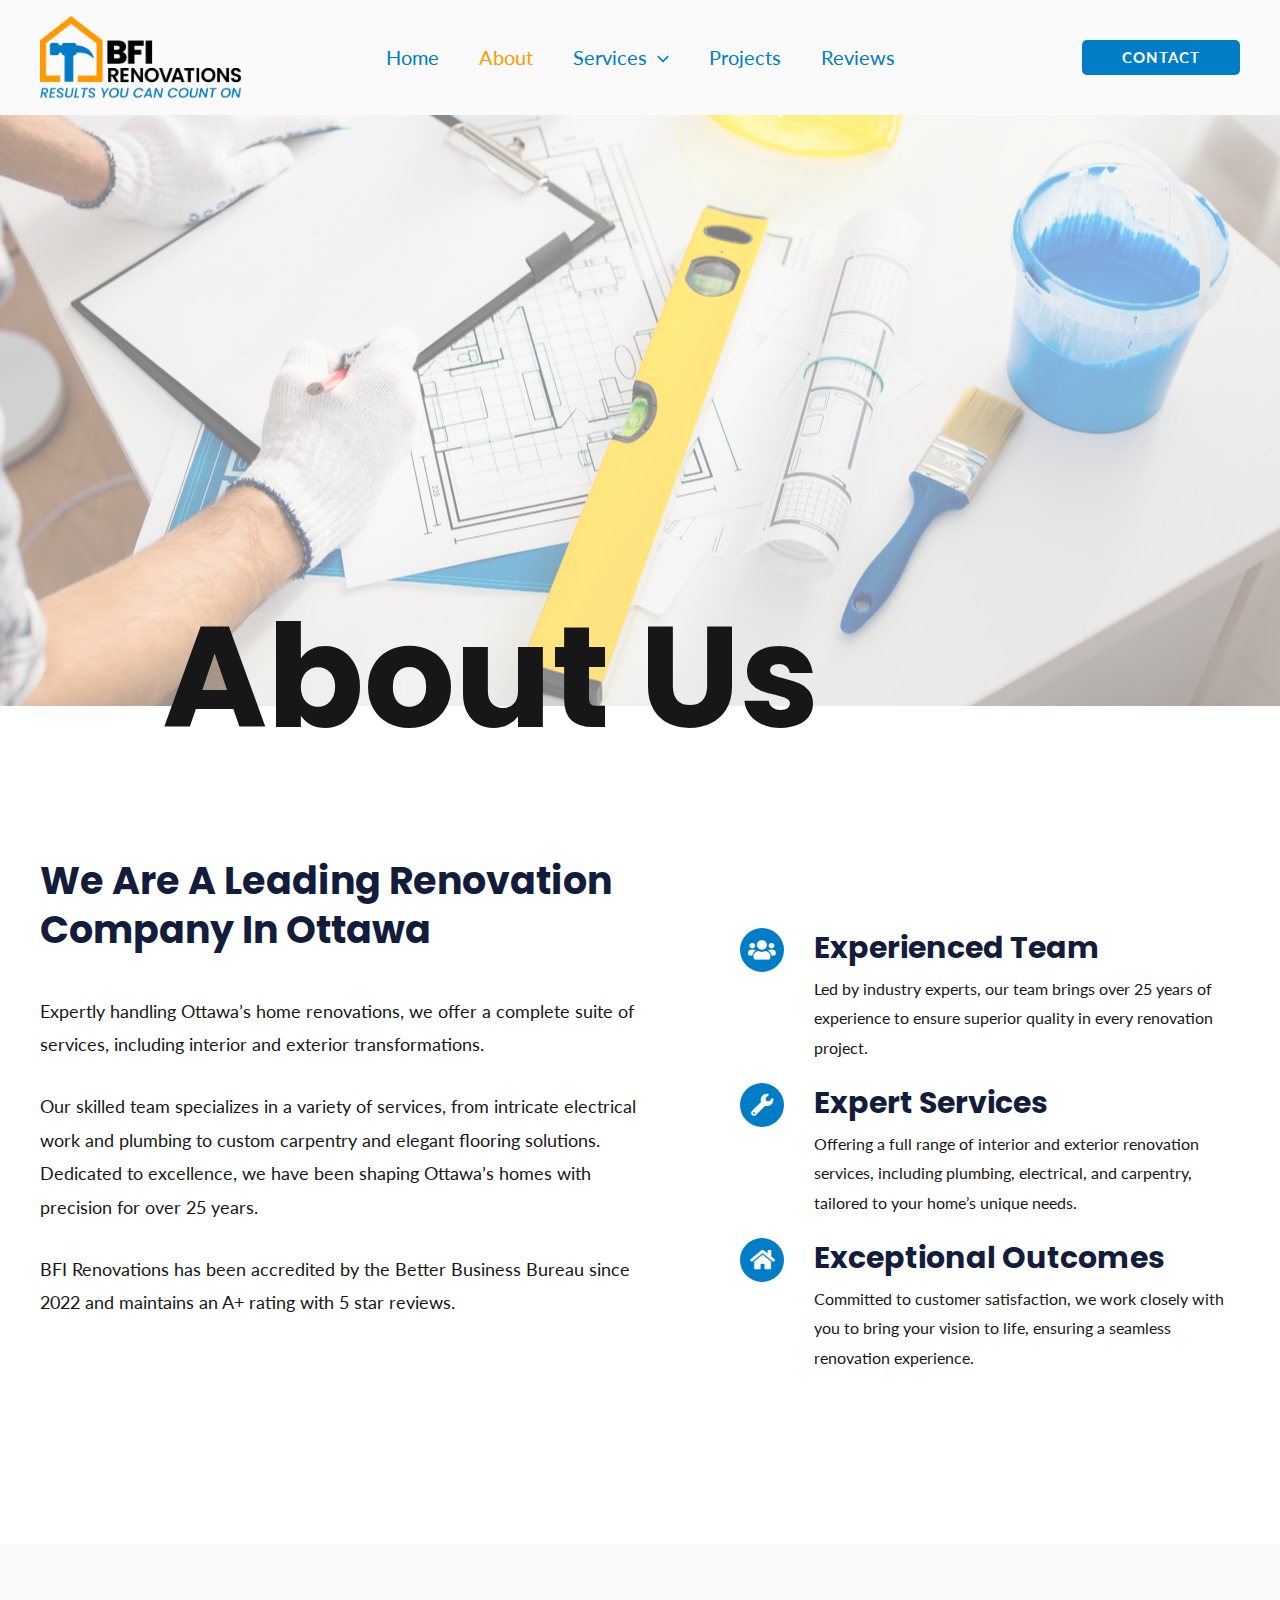
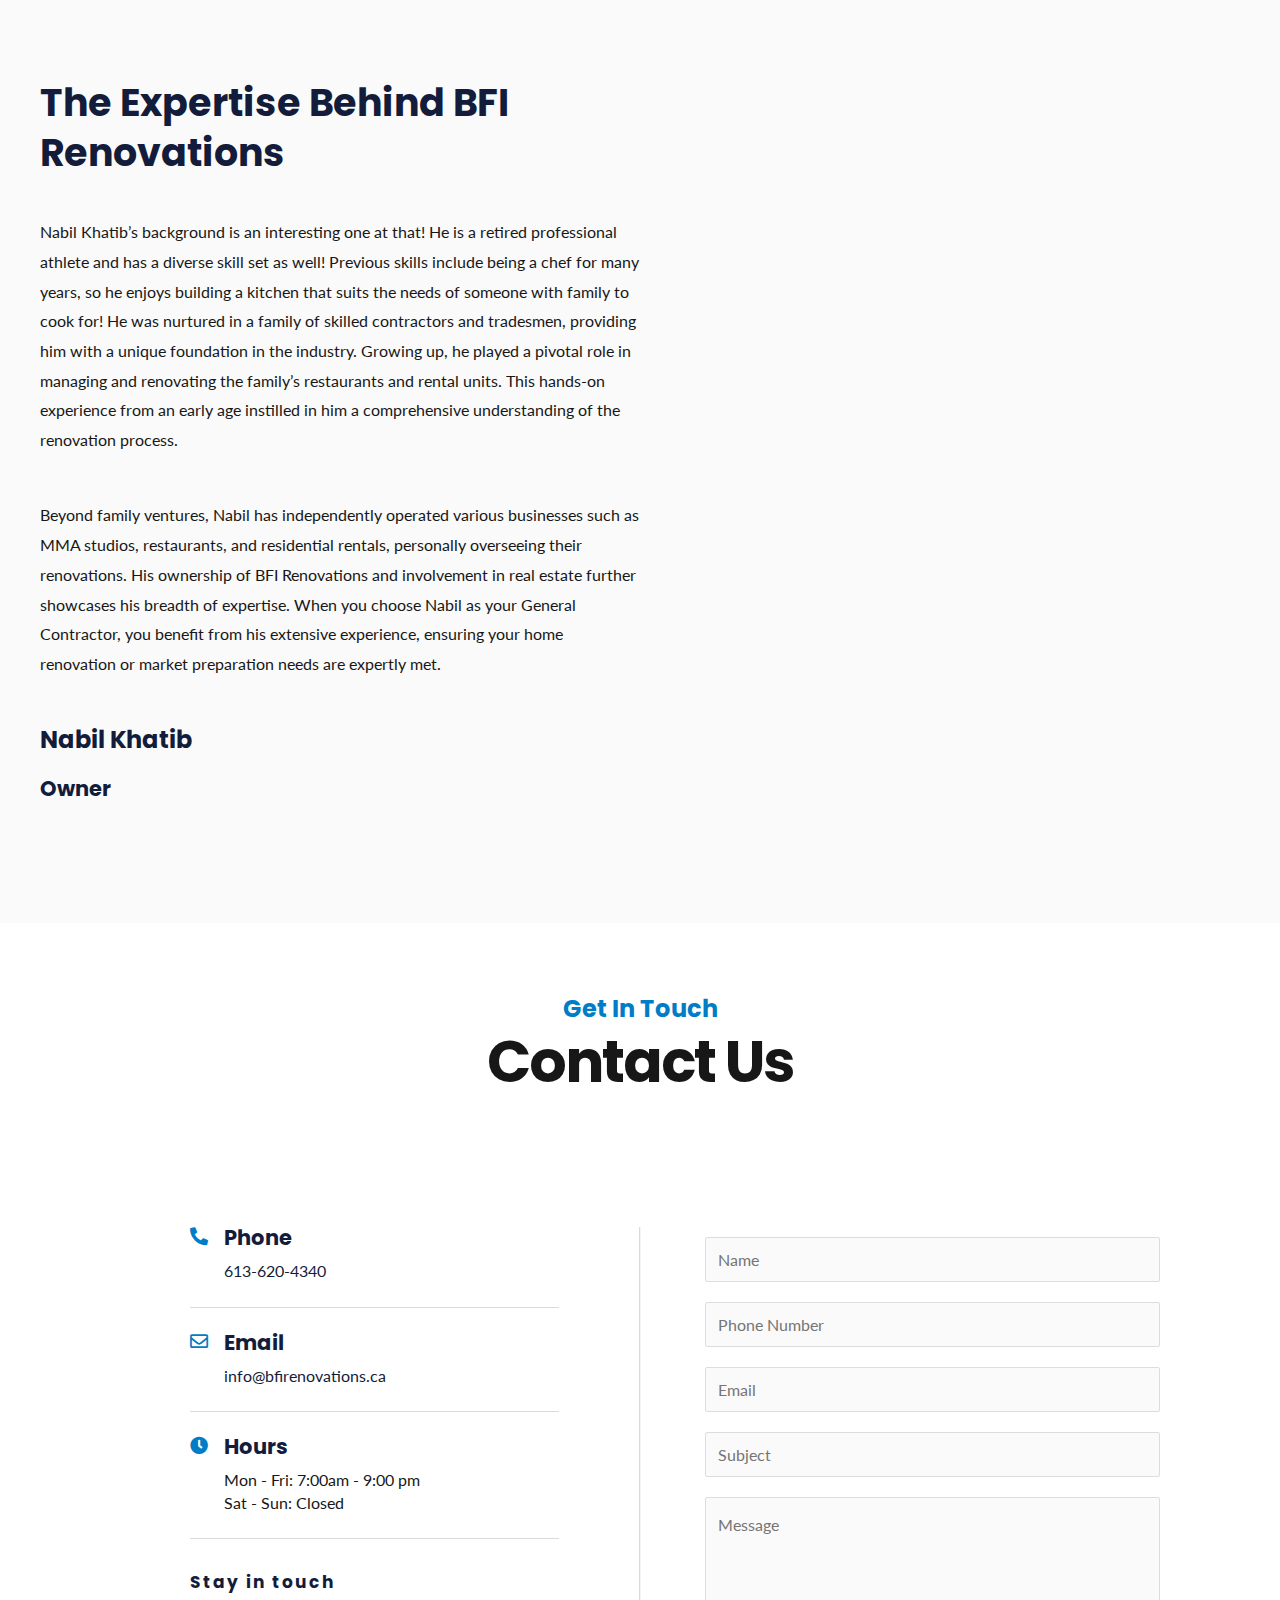
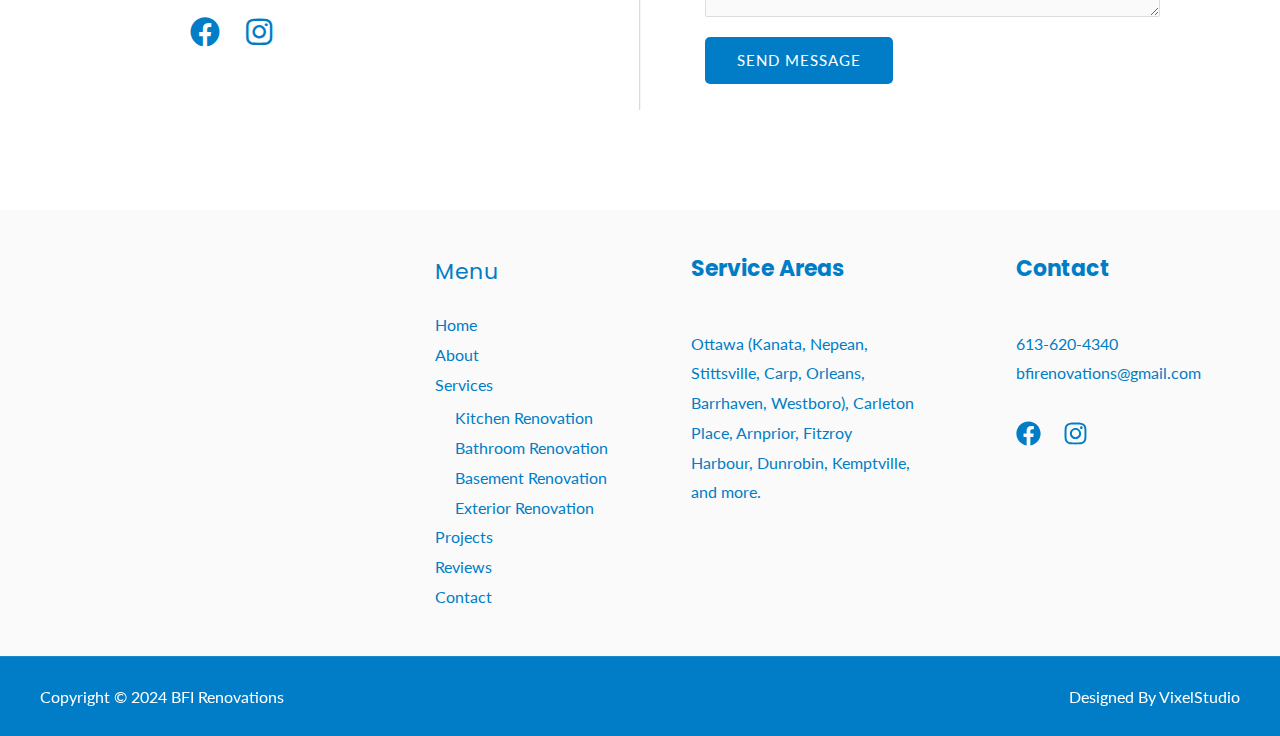
<file: about/index.html>
<!DOCTYPE html>
<html dir="ltr" lang="en-US" prefix="og: https://ogp.me/ns#">
<head>
<meta charset="UTF-8">
<meta name="viewport" content="width=device-width, initial-scale=1">
	 <link rel="profile" href="https://gmpg.org/xfn/11"> 
	 <title>About - BFI Renovations</title>

		<!-- All in One SEO 4.5.4 - aioseo.com -->
		<meta name="description" content="Learn what makes us the best choice for Home Renovation and Remodeling in Ottawa! Contact us today at 613-620-4340!">
		<meta name="robots" content="max-image-preview:large">
		<link rel="canonical" href="/about/">
		<meta name="generator" content="All in One SEO (AIOSEO) 4.5.4">
		<meta property="og:locale" content="en_US">
		<meta property="og:site_name" content="BFI Renovations - Ottawa Renovation Experts">
		<meta property="og:type" content="article">
		<meta property="og:title" content="About - BFI Renovations">
		<meta property="og:description" content="Learn what makes us the best choice for Home Renovation and Remodeling in Ottawa! Contact us today at 613-620-4340!">
		<meta property="og:url" content="/about/">
		<meta property="og:image" content="/wp-content/uploads/2024/01/favicon_2.png">
		<meta property="og:image:width" content="200">
		<meta property="og:image:height" content="209">
		<meta property="article:published_time" content="2023-11-10T23:03:37+00:00">
		<meta property="article:modified_time" content="2024-03-22T02:27:51+00:00">
		<meta property="article:publisher" content="https://www.facebook.com/BFIRenovations/">
		<meta name="twitter:card" content="summary_large_image">
		<meta name="twitter:title" content="About - BFI Renovations">
		<meta name="twitter:description" content="Learn what makes us the best choice for Home Renovation and Remodeling in Ottawa! Contact us today at 613-620-4340!">
		<meta name="twitter:image" content="/wp-content/uploads/2024/01/favicon_2.png">
		<script type="application/ld+json" class="aioseo-schema">{"@context":"https:\/\/schema.org","@graph":[{"@type":"BreadcrumbList","@id":"\/about\/#breadcrumblist","itemListElement":[{"@type":"ListItem","@id":"\/#listItem","position":1,"name":"Home","item":"\/","nextItem":"\/about\/#listItem"},{"@type":"ListItem","@id":"\/about\/#listItem","position":2,"name":"About","previousItem":"\/#listItem"}]},{"@type":"Organization","@id":"\/#organization","name":"BFI Renovations","url":"\/","logo":{"@type":"ImageObject","url":"\/wp-content\/uploads\/2024\/01\/favicon_2.png","@id":"\/about\/#organizationLogo","width":200,"height":209},"image":{"@id":"\/#organizationLogo"},"sameAs":["https:\/\/www.facebook.com\/BFIRenovations\/","https:\/\/www.instagram.com\/bfirenos\/?hl=en"],"contactPoint":{"@type":"ContactPoint","telephone":"+16136204340","contactType":"Customer Support"}},{"@type":"WebPage","@id":"\/about\/#webpage","url":"\/about\/","name":"About - BFI Renovations","description":"Learn what makes us the best choice for Home Renovation and Remodeling in Ottawa! Contact us today at 613-620-4340!","inLanguage":"en-US","isPartOf":{"@id":"\/#website"},"breadcrumb":{"@id":"\/about\/#breadcrumblist"},"datePublished":"2023-11-10T23:03:37+00:00","dateModified":"2024-03-22T02:27:51+00:00"},{"@type":"WebSite","@id":"\/#website","url":"\/","name":"BFI Renovations","description":"Ottawa Renovation Experts","inLanguage":"en-US","publisher":{"@id":"\/#organization"}}]}</script>
		<!-- All in One SEO -->

<link rel="dns-prefetch" href="//fonts.googleapis.com">
<link rel="alternate" type="application/rss+xml" title="BFI Renovations &raquo; Feed" href="/feed/">
<link rel="alternate" type="application/rss+xml" title="BFI Renovations &raquo; Comments Feed" href="/comments/feed/">
		<!-- This site uses the Google Analytics by MonsterInsights plugin v8.26.0 - Using Analytics tracking - https://www.monsterinsights.com/ -->
							<script src="//www.googletagmanager.com/gtag/js?id=G-EKFQNJ4WWH" data-cfasync="false" data-wpfc-render="false" async></script>
			<script data-cfasync="false" data-wpfc-render="false">
				var mi_version = '8.26.0';
				var mi_track_user = true;
				var mi_no_track_reason = '';
								var MonsterInsightsDefaultLocations = {"page_location":"\/about\/?simply_static_page=5180"};
				if ( typeof MonsterInsightsPrivacyGuardFilter === 'function' ) {
					var MonsterInsightsLocations = (typeof MonsterInsightsExcludeQuery === 'object') ? MonsterInsightsPrivacyGuardFilter( MonsterInsightsExcludeQuery ) : MonsterInsightsPrivacyGuardFilter( MonsterInsightsDefaultLocations );
				} else {
					var MonsterInsightsLocations = (typeof MonsterInsightsExcludeQuery === 'object') ? MonsterInsightsExcludeQuery : MonsterInsightsDefaultLocations;
				}

								var disableStrs = [
										'ga-disable-G-EKFQNJ4WWH',
									];

				/* Function to detect opted out users */
				function __gtagTrackerIsOptedOut() {
					for (var index = 0; index < disableStrs.length; index++) {
						if (document.cookie.indexOf(disableStrs[index] + '=true') > -1) {
							return true;
						}
					}

					return false;
				}

				/* Disable tracking if the opt-out cookie exists. */
				if (__gtagTrackerIsOptedOut()) {
					for (var index = 0; index < disableStrs.length; index++) {
						window[disableStrs[index]] = true;
					}
				}

				/* Opt-out function */
				function __gtagTrackerOptout() {
					for (var index = 0; index < disableStrs.length; index++) {
						document.cookie = disableStrs[index] + '=true; expires=Thu, 31 Dec 2099 23:59:59 UTC; path=/';
						window[disableStrs[index]] = true;
					}
				}

				if ('undefined' === typeof gaOptout) {
					function gaOptout() {
						__gtagTrackerOptout();
					}
				}
								window.dataLayer = window.dataLayer || [];

				window.MonsterInsightsDualTracker = {
					helpers: {},
					trackers: {},
				};
				if (mi_track_user) {
					function __gtagDataLayer() {
						dataLayer.push(arguments);
					}

					function __gtagTracker(type, name, parameters) {
						if (!parameters) {
							parameters = {};
						}

						if (parameters.send_to) {
							__gtagDataLayer.apply(null, arguments);
							return;
						}

						if (type === 'event') {
														parameters.send_to = monsterinsights_frontend.v4_id;
							var hookName = name;
							if (typeof parameters['event_category'] !== 'undefined') {
								hookName = parameters['event_category'] + ':' + name;
							}

							if (typeof MonsterInsightsDualTracker.trackers[hookName] !== 'undefined') {
								MonsterInsightsDualTracker.trackers[hookName](parameters);
							} else {
								__gtagDataLayer('event', name, parameters);
							}
							
						} else {
							__gtagDataLayer.apply(null, arguments);
						}
					}

					__gtagTracker('js', new Date());
					__gtagTracker('set', {
						'developer_id.dZGIzZG': true,
											});
					if ( MonsterInsightsLocations.page_location ) {
						__gtagTracker('set', MonsterInsightsLocations);
					}
										__gtagTracker('config', 'G-EKFQNJ4WWH', {"forceSSL":"true","link_attribution":"true"} );
															window.gtag = __gtagTracker;										(function () {
						/* https://developers.google.com/analytics/devguides/collection/analyticsjs/ */
						/* ga and __gaTracker compatibility shim. */
						var noopfn = function () {
							return null;
						};
						var newtracker = function () {
							return new Tracker();
						};
						var Tracker = function () {
							return null;
						};
						var p = Tracker.prototype;
						p.get = noopfn;
						p.set = noopfn;
						p.send = function () {
							var args = Array.prototype.slice.call(arguments);
							args.unshift('send');
							__gaTracker.apply(null, args);
						};
						var __gaTracker = function () {
							var len = arguments.length;
							if (len === 0) {
								return;
							}
							var f = arguments[len - 1];
							if (typeof f !== 'object' || f === null || typeof f.hitCallback !== 'function') {
								if ('send' === arguments[0]) {
									var hitConverted, hitObject = false, action;
									if ('event' === arguments[1]) {
										if ('undefined' !== typeof arguments[3]) {
											hitObject = {
												'eventAction': arguments[3],
												'eventCategory': arguments[2],
												'eventLabel': arguments[4],
												'value': arguments[5] ? arguments[5] : 1,
											}
										}
									}
									if ('pageview' === arguments[1]) {
										if ('undefined' !== typeof arguments[2]) {
											hitObject = {
												'eventAction': 'page_view',
												'page_path': arguments[2],
											}
										}
									}
									if (typeof arguments[2] === 'object') {
										hitObject = arguments[2];
									}
									if (typeof arguments[5] === 'object') {
										Object.assign(hitObject, arguments[5]);
									}
									if ('undefined' !== typeof arguments[1].hitType) {
										hitObject = arguments[1];
										if ('pageview' === hitObject.hitType) {
											hitObject.eventAction = 'page_view';
										}
									}
									if (hitObject) {
										action = 'timing' === arguments[1].hitType ? 'timing_complete' : hitObject.eventAction;
										hitConverted = mapArgs(hitObject);
										__gtagTracker('event', action, hitConverted);
									}
								}
								return;
							}

							function mapArgs(args) {
								var arg, hit = {};
								var gaMap = {
									'eventCategory': 'event_category',
									'eventAction': 'event_action',
									'eventLabel': 'event_label',
									'eventValue': 'event_value',
									'nonInteraction': 'non_interaction',
									'timingCategory': 'event_category',
									'timingVar': 'name',
									'timingValue': 'value',
									'timingLabel': 'event_label',
									'page': 'page_path',
									'location': 'page_location',
									'title': 'page_title',
									'referrer' : 'page_referrer',
								};
								for (arg in args) {
																		if (!(!args.hasOwnProperty(arg) || !gaMap.hasOwnProperty(arg))) {
										hit[gaMap[arg]] = args[arg];
									} else {
										hit[arg] = args[arg];
									}
								}
								return hit;
							}

							try {
								f.hitCallback();
							} catch (ex) {
							}
						};
						__gaTracker.create = newtracker;
						__gaTracker.getByName = newtracker;
						__gaTracker.getAll = function () {
							return [];
						};
						__gaTracker.remove = noopfn;
						__gaTracker.loaded = true;
						window['__gaTracker'] = __gaTracker;
					})();
									} else {
										console.log("");
					(function () {
						function __gtagTracker() {
							return null;
						}

						window['__gtagTracker'] = __gtagTracker;
						window['gtag'] = __gtagTracker;
					})();
									}
			</script>
				<!-- / Google Analytics by MonsterInsights -->
		<script>
window._wpemojiSettings = {"baseUrl":"https:\/\/s.w.org\/images\/core\/emoji\/14.0.0\/72x72\/","ext":".png","svgUrl":"https:\/\/s.w.org\/images\/core\/emoji\/14.0.0\/svg\/","svgExt":".svg","source":{"concatemoji":"\/wp-includes\/js\/wp-emoji-release.min.js?ver=6.3.4"}};
/*! This file is auto-generated */
!function(i,n){var o,s,e;function c(e){try{var t={supportTests:e,timestamp:(new Date).valueOf()};sessionStorage.setItem(o,JSON.stringify(t))}catch(e){}}function p(e,t,n){e.clearRect(0,0,e.canvas.width,e.canvas.height),e.fillText(t,0,0);var t=new Uint32Array(e.getImageData(0,0,e.canvas.width,e.canvas.height).data),r=(e.clearRect(0,0,e.canvas.width,e.canvas.height),e.fillText(n,0,0),new Uint32Array(e.getImageData(0,0,e.canvas.width,e.canvas.height).data));return t.every(function(e,t){return e===r[t]})}function u(e,t,n){switch(t){case"flag":return n(e,"🏳️‍⚧️","🏳️​⚧️")?!1:!n(e,"🇺🇳","🇺​🇳")&&!n(e,"🏴󠁧󠁢󠁥󠁮󠁧󠁿","🏴​󠁧​󠁢​󠁥​󠁮​󠁧​󠁿");case"emoji":return!n(e,"🫱🏻‍🫲🏿","🫱🏻​🫲🏿")}return!1}function f(e,t,n){var r="undefined"!=typeof WorkerGlobalScope&&self instanceof WorkerGlobalScope?new OffscreenCanvas(300,150):i.createElement("canvas"),a=r.getContext("2d",{willReadFrequently:!0}),o=(a.textBaseline="top",a.font="600 32px Arial",{});return e.forEach(function(e){o[e]=t(a,e,n)}),o}function t(e){var t=i.createElement("script");t.src=e,t.defer=!0,i.head.appendChild(t)}"undefined"!=typeof Promise&&(o="wpEmojiSettingsSupports",s=["flag","emoji"],n.supports={everything:!0,everythingExceptFlag:!0},e=new Promise(function(e){i.addEventListener("DOMContentLoaded",e,{once:!0})}),new Promise(function(t){var n=function(){try{var e=JSON.parse(sessionStorage.getItem(o));if("object"==typeof e&&"number"==typeof e.timestamp&&(new Date).valueOf()<e.timestamp+604800&&"object"==typeof e.supportTests)return e.supportTests}catch(e){}return null}();if(!n){if("undefined"!=typeof Worker&&"undefined"!=typeof OffscreenCanvas&&"undefined"!=typeof URL&&URL.createObjectURL&&"undefined"!=typeof Blob)try{var e="postMessage("+f.toString()+"("+[JSON.stringify(s),u.toString(),p.toString()].join(",")+"));",r=new Blob([e],{type:"text/javascript"}),a=new Worker(URL.createObjectURL(r),{name:"wpTestEmojiSupports"});return void(a.onmessage=function(e){c(n=e.data),a.terminate(),t(n)})}catch(e){}c(n=f(s,u,p))}t(n)}).then(function(e){for(var t in e)n.supports[t]=e[t],n.supports.everything=n.supports.everything&&n.supports[t],"flag"!==t&&(n.supports.everythingExceptFlag=n.supports.everythingExceptFlag&&n.supports[t]);n.supports.everythingExceptFlag=n.supports.everythingExceptFlag&&!n.supports.flag,n.DOMReady=!1,n.readyCallback=function(){n.DOMReady=!0}}).then(function(){return e}).then(function(){var e;n.supports.everything||(n.readyCallback(),(e=n.source||{}).concatemoji?t(e.concatemoji):e.wpemoji&&e.twemoji&&(t(e.twemoji),t(e.wpemoji)))}))}((window,document),window._wpemojiSettings);
</script>
<style>img.wp-smiley,
img.emoji {
	display: inline !important;
	border: none !important;
	box-shadow: none !important;
	height: 1em !important;
	width: 1em !important;
	margin: 0 0.07em !important;
	vertical-align: -0.1em !important;
	background: none !important;
	padding: 0 !important;
}</style>
	<link rel="stylesheet" id="astra-theme-css-css" href="/wp-content/themes/astra/assets/css/minified/main.min.css?ver=4.3.1" media="all">
<style id="astra-theme-css-inline-css">:root{--ast-container-default-xlg-padding:6.67em;--ast-container-default-lg-padding:5.67em;--ast-container-default-slg-padding:4.34em;--ast-container-default-md-padding:3.34em;--ast-container-default-sm-padding:6.67em;--ast-container-default-xs-padding:2.4em;--ast-container-default-xxs-padding:1.4em;--ast-code-block-background:#EEEEEE;--ast-comment-inputs-background:#FAFAFA;}html{font-size:100%;}a,.page-title{color:var(--ast-global-color-2);}a:hover,a:focus{color:var(--ast-global-color-1);}body,button,input,select,textarea,.ast-button,.ast-custom-button{font-family:'Lato',sans-serif;font-weight:400;font-size:16px;font-size:1rem;}blockquote{color:var(--ast-global-color-3);}h1,.entry-content h1,h2,.entry-content h2,h3,.entry-content h3,h4,.entry-content h4,h5,.entry-content h5,h6,.entry-content h6,.site-title,.site-title a{font-family:'Poppins',sans-serif;font-weight:700;}.site-title{font-size:35px;font-size:2.1875rem;display:none;}header .custom-logo-link img{max-width:202px;}.astra-logo-svg{width:202px;}.site-header .site-description{font-size:15px;font-size:0.9375rem;display:none;}.entry-title{font-size:30px;font-size:1.875rem;}h1,.entry-content h1{font-size:58px;font-size:3.625rem;font-family:'Poppins',sans-serif;line-height:1.3em;}h2,.entry-content h2{font-size:38px;font-size:2.375rem;font-family:'Poppins',sans-serif;line-height:1.3em;}h3,.entry-content h3{font-size:30px;font-size:1.875rem;font-family:'Poppins',sans-serif;line-height:1.3em;}h4,.entry-content h4{font-size:24px;font-size:1.5rem;line-height:1.3em;font-family:'Poppins',sans-serif;}h5,.entry-content h5{font-size:21px;font-size:1.3125rem;line-height:1.3em;font-family:'Poppins',sans-serif;}h6,.entry-content h6{font-size:17px;font-size:1.0625rem;line-height:1.3em;font-family:'Poppins',sans-serif;}::selection{background-color:#007dc6;color:#ffffff;}body,h1,.entry-title a,.entry-content h1,h2,.entry-content h2,h3,.entry-content h3,h4,.entry-content h4,h5,.entry-content h5,h6,.entry-content h6{color:var(--ast-global-color-3);}.tagcloud a:hover,.tagcloud a:focus,.tagcloud a.current-item{color:#ffffff;border-color:var(--ast-global-color-2);background-color:var(--ast-global-color-2);}input:focus,input[type="text"]:focus,input[type="email"]:focus,input[type="url"]:focus,input[type="password"]:focus,input[type="reset"]:focus,input[type="search"]:focus,textarea:focus{border-color:var(--ast-global-color-2);}input[type="radio"]:checked,input[type=reset],input[type="checkbox"]:checked,input[type="checkbox"]:hover:checked,input[type="checkbox"]:focus:checked,input[type=range]::-webkit-slider-thumb{border-color:var(--ast-global-color-2);background-color:var(--ast-global-color-2);box-shadow:none;}.site-footer a:hover + .post-count,.site-footer a:focus + .post-count{background:var(--ast-global-color-2);border-color:var(--ast-global-color-2);}.single .nav-links .nav-previous,.single .nav-links .nav-next{color:var(--ast-global-color-2);}.entry-meta,.entry-meta *{line-height:1.45;color:var(--ast-global-color-2);}.entry-meta a:hover,.entry-meta a:hover *,.entry-meta a:focus,.entry-meta a:focus *,.page-links > .page-link,.page-links .page-link:hover,.post-navigation a:hover{color:var(--ast-global-color-1);}#cat option,.secondary .calendar_wrap thead a,.secondary .calendar_wrap thead a:visited{color:var(--ast-global-color-2);}.secondary .calendar_wrap #today,.ast-progress-val span{background:var(--ast-global-color-2);}.secondary a:hover + .post-count,.secondary a:focus + .post-count{background:var(--ast-global-color-2);border-color:var(--ast-global-color-2);}.calendar_wrap #today > a{color:#ffffff;}.page-links .page-link,.single .post-navigation a{color:var(--ast-global-color-2);}.wp-block-latest-posts > li > a{color:var(--ast-global-color-2);}.widget-title,.widget .wp-block-heading{font-size:22px;font-size:1.375rem;color:var(--ast-global-color-3);}.single .ast-author-details .author-title{color:var(--ast-global-color-1);}a:focus-visible,.ast-menu-toggle:focus-visible,.site .skip-link:focus-visible,.wp-block-loginout input:focus-visible,.wp-block-search.wp-block-search__button-inside .wp-block-search__inside-wrapper,.ast-header-navigation-arrow:focus-visible,.woocommerce .wc-proceed-to-checkout > .checkout-button:focus-visible,.woocommerce .woocommerce-MyAccount-navigation ul li a:focus-visible,.ast-orders-table__row .ast-orders-table__cell:focus-visible,.woocommerce .woocommerce-order-details .order-again > .button:focus-visible,.woocommerce .woocommerce-message a.button.wc-forward:focus-visible,.woocommerce #minus_qty:focus-visible,.woocommerce #plus_qty:focus-visible,a#ast-apply-coupon:focus-visible,.woocommerce .woocommerce-info a:focus-visible,.woocommerce .astra-shop-summary-wrap a:focus-visible,.woocommerce a.wc-forward:focus-visible,#ast-apply-coupon:focus-visible,.woocommerce-js .woocommerce-mini-cart-item a.remove:focus-visible{outline-style:dotted;outline-color:inherit;outline-width:thin;border-color:transparent;}input:focus,input[type="text"]:focus,input[type="email"]:focus,input[type="url"]:focus,input[type="password"]:focus,input[type="reset"]:focus,input[type="search"]:focus,input[type="number"]:focus,textarea:focus,.wp-block-search__input:focus,[data-section="section-header-mobile-trigger"] .ast-button-wrap .ast-mobile-menu-trigger-minimal:focus,.ast-mobile-popup-drawer.active .menu-toggle-close:focus,.woocommerce-ordering select.orderby:focus,#ast-scroll-top:focus,#coupon_code:focus,.woocommerce-page #comment:focus,.woocommerce #reviews #respond input#submit:focus,.woocommerce a.add_to_cart_button:focus,.woocommerce .button.single_add_to_cart_button:focus,.woocommerce .woocommerce-cart-form button:focus,.woocommerce .woocommerce-cart-form__cart-item .quantity .qty:focus,.woocommerce .woocommerce-billing-fields .woocommerce-billing-fields__field-wrapper .woocommerce-input-wrapper > .input-text:focus,.woocommerce #order_comments:focus,.woocommerce #place_order:focus,.woocommerce .woocommerce-address-fields .woocommerce-address-fields__field-wrapper .woocommerce-input-wrapper > .input-text:focus,.woocommerce .woocommerce-MyAccount-content form button:focus,.woocommerce .woocommerce-MyAccount-content .woocommerce-EditAccountForm .woocommerce-form-row .woocommerce-Input.input-text:focus,.woocommerce .ast-woocommerce-container .woocommerce-pagination ul.page-numbers li a:focus,body #content .woocommerce form .form-row .select2-container--default .select2-selection--single:focus,#ast-coupon-code:focus,.woocommerce.woocommerce-js .quantity input[type=number]:focus,.woocommerce-js .woocommerce-mini-cart-item .quantity input[type=number]:focus,.woocommerce p#ast-coupon-trigger:focus{border-style:dotted;border-color:inherit;border-width:thin;outline-color:transparent;}.ast-logo-title-inline .site-logo-img{padding-right:1em;}.site-logo-img img{ transition:all 0.2s linear;}.site-logo-img .transparent-custom-logo img,.ast-theme-transparent-header .site-logo-img img{filter:url(#ast-img-color-filter-2);}.ast-page-builder-template .hentry {margin: 0;}.ast-page-builder-template .site-content > .ast-container {max-width: 100%;padding: 0;}.ast-page-builder-template .site-content #primary {padding: 0;margin: 0;}.ast-page-builder-template .no-results {text-align: center;margin: 4em auto;}.ast-page-builder-template .ast-pagination {padding: 2em;}.ast-page-builder-template .entry-header.ast-no-title.ast-no-thumbnail {margin-top: 0;}.ast-page-builder-template .entry-header.ast-header-without-markup {margin-top: 0;margin-bottom: 0;}.ast-page-builder-template .entry-header.ast-no-title.ast-no-meta {margin-bottom: 0;}.ast-page-builder-template.single .post-navigation {padding-bottom: 2em;}.ast-page-builder-template.single-post .site-content > .ast-container {max-width: 100%;}.ast-page-builder-template .entry-header {margin-top: 4em;margin-left: auto;margin-right: auto;padding-left: 20px;padding-right: 20px;}.single.ast-page-builder-template .entry-header {padding-left: 20px;padding-right: 20px;}.ast-page-builder-template .ast-archive-description {margin: 4em auto 0;padding-left: 20px;padding-right: 20px;}.ast-page-builder-template.ast-no-sidebar .entry-content .alignwide {margin-left: 0;margin-right: 0;}.ast-header-break-point #ast-desktop-header{display:none;}@media (min-width:921px){#ast-mobile-header{display:none;}}.wp-block-buttons.aligncenter{justify-content:center;}@media (max-width:921px){.ast-theme-transparent-header #primary,.ast-theme-transparent-header #secondary{padding:0;}}@media (max-width:921px){.ast-plain-container.ast-no-sidebar #primary{padding:0;}}.ast-plain-container.ast-no-sidebar #primary{margin-top:0;margin-bottom:0;}.wp-block-button.is-style-outline .wp-block-button__link{border-color:var(--ast-global-color-0);border-top-width:2px;border-right-width:2px;border-bottom-width:2px;border-left-width:2px;}div.wp-block-button.is-style-outline > .wp-block-button__link:not(.has-text-color),div.wp-block-button.wp-block-button__link.is-style-outline:not(.has-text-color){color:var(--ast-global-color-0);}.wp-block-button.is-style-outline .wp-block-button__link:hover,div.wp-block-button.is-style-outline .wp-block-button__link:focus,div.wp-block-button.is-style-outline > .wp-block-button__link:not(.has-text-color):hover,div.wp-block-button.wp-block-button__link.is-style-outline:not(.has-text-color):hover{color:var(--ast-global-color-5);background-color:var(--ast-global-color-1);border-color:var(--ast-global-color-1);}.post-page-numbers.current .page-link,.ast-pagination .page-numbers.current{color:#ffffff;border-color:#007dc6;background-color:#007dc6;border-radius:2px;}@media (max-width:921px){.ast-separate-container #primary,.ast-separate-container #secondary{padding:1.5em 0;}#primary,#secondary{padding:1.5em 0;margin:0;}.ast-left-sidebar #content > .ast-container{display:flex;flex-direction:column-reverse;width:100%;}.ast-separate-container .ast-article-post,.ast-separate-container .ast-article-single{padding:1.5em 2.14em;}.ast-author-box img.avatar{margin:20px 0 0 0;}}@media (min-width:922px){.ast-separate-container.ast-right-sidebar #primary,.ast-separate-container.ast-left-sidebar #primary{border:0;}.search-no-results.ast-separate-container #primary{margin-bottom:4em;}}.elementor-button-wrapper .elementor-button{border-style:solid;text-decoration:none;border-top-width:0;border-right-width:0;border-left-width:0;border-bottom-width:0;}body .elementor-button.elementor-size-sm,body .elementor-button.elementor-size-xs,body .elementor-button.elementor-size-md,body .elementor-button.elementor-size-lg,body .elementor-button.elementor-size-xl,body .elementor-button{border-top-left-radius:5px;border-top-right-radius:5px;border-bottom-right-radius:5px;border-bottom-left-radius:5px;padding-top:16px;padding-right:32px;padding-bottom:16px;padding-left:32px;}.elementor-button-wrapper .elementor-button{border-color:var(--ast-global-color-0);background-color:var(--ast-global-color-0);}.elementor-button-wrapper .elementor-button:hover,.elementor-button-wrapper .elementor-button:focus{color:var(--ast-global-color-5);background-color:var(--ast-global-color-1);border-color:var(--ast-global-color-1);}.wp-block-button .wp-block-button__link ,.elementor-button-wrapper .elementor-button,.elementor-button-wrapper .elementor-button:visited{color:var(--ast-global-color-5);}.elementor-button-wrapper .elementor-button{font-weight:normal;font-size:15px;font-size:0.9375rem;line-height:1em;text-transform:uppercase;letter-spacing:1px;}body .elementor-button.elementor-size-sm,body .elementor-button.elementor-size-xs,body .elementor-button.elementor-size-md,body .elementor-button.elementor-size-lg,body .elementor-button.elementor-size-xl,body .elementor-button{font-size:15px;font-size:0.9375rem;}.wp-block-button .wp-block-button__link:hover,.wp-block-button .wp-block-button__link:focus{color:var(--ast-global-color-5);background-color:var(--ast-global-color-1);border-color:var(--ast-global-color-1);}.elementor-widget-heading h1.elementor-heading-title{line-height:1.3em;}.elementor-widget-heading h2.elementor-heading-title{line-height:1.3em;}.elementor-widget-heading h3.elementor-heading-title{line-height:1.3em;}.elementor-widget-heading h4.elementor-heading-title{line-height:1.3em;}.elementor-widget-heading h5.elementor-heading-title{line-height:1.3em;}.elementor-widget-heading h6.elementor-heading-title{line-height:1.3em;}.wp-block-button .wp-block-button__link,.wp-block-search .wp-block-search__button,body .wp-block-file .wp-block-file__button{border-color:var(--ast-global-color-0);background-color:var(--ast-global-color-0);color:var(--ast-global-color-5);font-family:inherit;font-weight:normal;line-height:1em;text-transform:uppercase;letter-spacing:1px;font-size:15px;font-size:0.9375rem;border-top-left-radius:5px;border-top-right-radius:5px;border-bottom-right-radius:5px;border-bottom-left-radius:5px;padding-top:16px;padding-right:32px;padding-bottom:16px;padding-left:32px;}.menu-toggle,button,.ast-button,.ast-custom-button,.button,input#submit,input[type="button"],input[type="submit"],input[type="reset"],form[CLASS*="wp-block-search__"].wp-block-search .wp-block-search__inside-wrapper .wp-block-search__button,body .wp-block-file .wp-block-file__button,.woocommerce-js a.button,.woocommerce button.button,.woocommerce .woocommerce-message a.button,.woocommerce #respond input#submit.alt,.woocommerce input.button.alt,.woocommerce input.button,.woocommerce input.button:disabled,.woocommerce input.button:disabled[disabled],.woocommerce input.button:disabled:hover,.woocommerce input.button:disabled[disabled]:hover,.woocommerce #respond input#submit,.woocommerce button.button.alt.disabled,.wc-block-grid__products .wc-block-grid__product .wp-block-button__link,.wc-block-grid__product-onsale,[CLASS*="wc-block"] button,.woocommerce-js .astra-cart-drawer .astra-cart-drawer-content .woocommerce-mini-cart__buttons .button:not(.checkout):not(.ast-continue-shopping),.woocommerce-js .astra-cart-drawer .astra-cart-drawer-content .woocommerce-mini-cart__buttons a.checkout,.woocommerce button.button.alt.disabled.wc-variation-selection-needed{border-style:solid;border-top-width:0;border-right-width:0;border-left-width:0;border-bottom-width:0;color:var(--ast-global-color-5);border-color:var(--ast-global-color-0);background-color:var(--ast-global-color-0);padding-top:16px;padding-right:32px;padding-bottom:16px;padding-left:32px;font-family:inherit;font-weight:normal;font-size:15px;font-size:0.9375rem;line-height:1em;text-transform:uppercase;letter-spacing:1px;border-top-left-radius:5px;border-top-right-radius:5px;border-bottom-right-radius:5px;border-bottom-left-radius:5px;}button:focus,.menu-toggle:hover,button:hover,.ast-button:hover,.ast-custom-button:hover .button:hover,.ast-custom-button:hover ,input[type=reset]:hover,input[type=reset]:focus,input#submit:hover,input#submit:focus,input[type="button"]:hover,input[type="button"]:focus,input[type="submit"]:hover,input[type="submit"]:focus,form[CLASS*="wp-block-search__"].wp-block-search .wp-block-search__inside-wrapper .wp-block-search__button:hover,form[CLASS*="wp-block-search__"].wp-block-search .wp-block-search__inside-wrapper .wp-block-search__button:focus,body .wp-block-file .wp-block-file__button:hover,body .wp-block-file .wp-block-file__button:focus,.woocommerce-js a.button:hover,.woocommerce button.button:hover,.woocommerce .woocommerce-message a.button:hover,.woocommerce #respond input#submit:hover,.woocommerce #respond input#submit.alt:hover,.woocommerce input.button.alt:hover,.woocommerce input.button:hover,.woocommerce button.button.alt.disabled:hover,.wc-block-grid__products .wc-block-grid__product .wp-block-button__link:hover,[CLASS*="wc-block"] button:hover,.woocommerce-js .astra-cart-drawer .astra-cart-drawer-content .woocommerce-mini-cart__buttons .button:not(.checkout):not(.ast-continue-shopping):hover,.woocommerce-js .astra-cart-drawer .astra-cart-drawer-content .woocommerce-mini-cart__buttons a.checkout:hover,.woocommerce button.button.alt.disabled.wc-variation-selection-needed:hover{color:var(--ast-global-color-5);background-color:var(--ast-global-color-1);border-color:var(--ast-global-color-1);}@media (max-width:921px){.ast-mobile-header-stack .main-header-bar .ast-search-menu-icon{display:inline-block;}.ast-header-break-point.ast-header-custom-item-outside .ast-mobile-header-stack .main-header-bar .ast-search-icon{margin:0;}.ast-comment-avatar-wrap img{max-width:2.5em;}.ast-separate-container .ast-comment-list li.depth-1{padding:1.5em 2.14em;}.ast-separate-container .comment-respond{padding:2em 2.14em;}.ast-comment-meta{padding:0 1.8888em 1.3333em;}}@media (min-width:544px){.ast-container{max-width:100%;}}@media (max-width:544px){.ast-separate-container .ast-article-post,.ast-separate-container .ast-article-single,.ast-separate-container .comments-title,.ast-separate-container .ast-archive-description{padding:1.5em 1em;}.ast-separate-container #content .ast-container{padding-left:0.54em;padding-right:0.54em;}.ast-separate-container .ast-comment-list li.depth-1{padding:1.5em 1em;margin-bottom:1.5em;}.ast-separate-container .ast-comment-list .bypostauthor{padding:.5em;}.ast-search-menu-icon.ast-dropdown-active .search-field{width:170px;}}body,.ast-separate-container{background-color:var(--ast-global-color-4);;background-image:none;;}@media (max-width:921px){.site-title{display:none;}.site-header .site-description{display:none;}.entry-title{font-size:30px;}h1,.entry-content h1{font-size:40px;}h2,.entry-content h2{font-size:32px;}h3,.entry-content h3{font-size:26px;}h4,.entry-content h4{font-size:20px;font-size:1.25rem;}h5,.entry-content h5{font-size:17px;font-size:1.0625rem;}h6,.entry-content h6{font-size:15px;font-size:0.9375rem;}}@media (max-width:544px){.site-title{display:none;}.site-header .site-description{display:none;}.entry-title{font-size:30px;}h1,.entry-content h1{font-size:36px;}h2,.entry-content h2{font-size:28px;}h3,.entry-content h3{font-size:22px;}h4,.entry-content h4{font-size:18px;font-size:1.125rem;}h5,.entry-content h5{font-size:15px;font-size:0.9375rem;}h6,.entry-content h6{font-size:14px;font-size:0.875rem;}header .custom-logo-link img,.ast-header-break-point .site-branding img,.ast-header-break-point .custom-logo-link img{max-width:142px;}.astra-logo-svg{width:142px;}.ast-header-break-point .site-logo-img .custom-mobile-logo-link img{max-width:142px;}}@media (max-width:921px){html{font-size:91.2%;}}@media (max-width:544px){html{font-size:91.2%;}}@media (min-width:922px){.ast-container{max-width:1240px;}}@media (min-width:922px){.site-content .ast-container{display:flex;}}@media (max-width:921px){.site-content .ast-container{flex-direction:column;}}@media (min-width:922px){.main-header-menu .sub-menu .menu-item.ast-left-align-sub-menu:hover > .sub-menu,.main-header-menu .sub-menu .menu-item.ast-left-align-sub-menu.focus > .sub-menu{margin-left:-0px;}}.ast-theme-transparent-header [data-section="section-header-mobile-trigger"] .ast-button-wrap .ast-mobile-menu-trigger-fill,.ast-theme-transparent-header [data-section="section-header-mobile-trigger"] .ast-button-wrap .ast-mobile-menu-trigger-minimal{border:none;}.footer-widget-area[data-section^="section-fb-html-"] .ast-builder-html-element{text-align:center;}blockquote,cite {font-style: initial;}.wp-block-file {display: flex;align-items: center;flex-wrap: wrap;justify-content: space-between;}.wp-block-pullquote {border: none;}.wp-block-pullquote blockquote::before {content: "\201D";font-family: "Helvetica",sans-serif;display: flex;transform: rotate( 180deg );font-size: 6rem;font-style: normal;line-height: 1;font-weight: bold;align-items: center;justify-content: center;}.has-text-align-right > blockquote::before {justify-content: flex-start;}.has-text-align-left > blockquote::before {justify-content: flex-end;}figure.wp-block-pullquote.is-style-solid-color blockquote {max-width: 100%;text-align: inherit;}html body {--wp--custom--ast-default-block-top-padding: 3em;--wp--custom--ast-default-block-right-padding: 3em;--wp--custom--ast-default-block-bottom-padding: 3em;--wp--custom--ast-default-block-left-padding: 3em;--wp--custom--ast-container-width: 1200px;--wp--custom--ast-content-width-size: 1200px;--wp--custom--ast-wide-width-size: calc(1200px + var(--wp--custom--ast-default-block-left-padding) + var(--wp--custom--ast-default-block-right-padding));}.ast-narrow-container {--wp--custom--ast-content-width-size: 750px;--wp--custom--ast-wide-width-size: 750px;}@media(max-width: 921px) {html body {--wp--custom--ast-default-block-top-padding: 3em;--wp--custom--ast-default-block-right-padding: 2em;--wp--custom--ast-default-block-bottom-padding: 3em;--wp--custom--ast-default-block-left-padding: 2em;}}@media(max-width: 544px) {html body {--wp--custom--ast-default-block-top-padding: 3em;--wp--custom--ast-default-block-right-padding: 1.5em;--wp--custom--ast-default-block-bottom-padding: 3em;--wp--custom--ast-default-block-left-padding: 1.5em;}}.entry-content > .wp-block-group,.entry-content > .wp-block-cover,.entry-content > .wp-block-columns {padding-top: var(--wp--custom--ast-default-block-top-padding);padding-right: var(--wp--custom--ast-default-block-right-padding);padding-bottom: var(--wp--custom--ast-default-block-bottom-padding);padding-left: var(--wp--custom--ast-default-block-left-padding);}.ast-plain-container.ast-no-sidebar .entry-content > .alignfull,.ast-page-builder-template .ast-no-sidebar .entry-content > .alignfull {margin-left: calc( -50vw + 50%);margin-right: calc( -50vw + 50%);max-width: 100vw;width: 100vw;}.ast-plain-container.ast-no-sidebar .entry-content .alignfull .alignfull,.ast-page-builder-template.ast-no-sidebar .entry-content .alignfull .alignfull,.ast-plain-container.ast-no-sidebar .entry-content .alignfull .alignwide,.ast-page-builder-template.ast-no-sidebar .entry-content .alignfull .alignwide,.ast-plain-container.ast-no-sidebar .entry-content .alignwide .alignfull,.ast-page-builder-template.ast-no-sidebar .entry-content .alignwide .alignfull,.ast-plain-container.ast-no-sidebar .entry-content .alignwide .alignwide,.ast-page-builder-template.ast-no-sidebar .entry-content .alignwide .alignwide,.ast-plain-container.ast-no-sidebar .entry-content .wp-block-column .alignfull,.ast-page-builder-template.ast-no-sidebar .entry-content .wp-block-column .alignfull,.ast-plain-container.ast-no-sidebar .entry-content .wp-block-column .alignwide,.ast-page-builder-template.ast-no-sidebar .entry-content .wp-block-column .alignwide {margin-left: auto;margin-right: auto;width: 100%;}[ast-blocks-layout] .wp-block-separator:not(.is-style-dots) {height: 0;}[ast-blocks-layout] .wp-block-separator {margin: 20px auto;}[ast-blocks-layout] .wp-block-separator:not(.is-style-wide):not(.is-style-dots) {max-width: 100px;}[ast-blocks-layout] .wp-block-separator.has-background {padding: 0;}.entry-content[ast-blocks-layout] > * {max-width: var(--wp--custom--ast-content-width-size);margin-left: auto;margin-right: auto;}.entry-content[ast-blocks-layout] > .alignwide {max-width: var(--wp--custom--ast-wide-width-size);}.entry-content[ast-blocks-layout] .alignfull {max-width: none;}.entry-content .wp-block-columns {margin-bottom: 0;}blockquote {margin: 1.5em;border: none;}.wp-block-quote:not(.has-text-align-right):not(.has-text-align-center) {border-left: 5px solid rgba(0,0,0,0.05);}.has-text-align-right > blockquote,blockquote.has-text-align-right {border-right: 5px solid rgba(0,0,0,0.05);}.has-text-align-left > blockquote,blockquote.has-text-align-left {border-left: 5px solid rgba(0,0,0,0.05);}.wp-block-site-tagline,.wp-block-latest-posts .read-more {margin-top: 15px;}.wp-block-loginout p label {display: block;}.wp-block-loginout p:not(.login-remember):not(.login-submit) input {width: 100%;}.wp-block-loginout input:focus {border-color: transparent;}.wp-block-loginout input:focus {outline: thin dotted;}.entry-content .wp-block-media-text .wp-block-media-text__content {padding: 0 0 0 8%;}.entry-content .wp-block-media-text.has-media-on-the-right .wp-block-media-text__content {padding: 0 8% 0 0;}.entry-content .wp-block-media-text.has-background .wp-block-media-text__content {padding: 8%;}.entry-content .wp-block-cover:not([class*="background-color"]) .wp-block-cover__inner-container,.entry-content .wp-block-cover:not([class*="background-color"]) .wp-block-cover-image-text,.entry-content .wp-block-cover:not([class*="background-color"]) .wp-block-cover-text,.entry-content .wp-block-cover-image:not([class*="background-color"]) .wp-block-cover__inner-container,.entry-content .wp-block-cover-image:not([class*="background-color"]) .wp-block-cover-image-text,.entry-content .wp-block-cover-image:not([class*="background-color"]) .wp-block-cover-text {color: var(--ast-global-color-5);}.wp-block-loginout .login-remember input {width: 1.1rem;height: 1.1rem;margin: 0 5px 4px 0;vertical-align: middle;}.wp-block-latest-posts > li > *:first-child,.wp-block-latest-posts:not(.is-grid) > li:first-child {margin-top: 0;}.wp-block-search__inside-wrapper .wp-block-search__input {padding: 0 10px;color: var(--ast-global-color-3);background: var(--ast-global-color-5);border-color: var(--ast-border-color);}.wp-block-latest-posts .read-more {margin-bottom: 1.5em;}.wp-block-search__no-button .wp-block-search__inside-wrapper .wp-block-search__input {padding-top: 5px;padding-bottom: 5px;}.wp-block-latest-posts .wp-block-latest-posts__post-date,.wp-block-latest-posts .wp-block-latest-posts__post-author {font-size: 1rem;}.wp-block-latest-posts > li > *,.wp-block-latest-posts:not(.is-grid) > li {margin-top: 12px;margin-bottom: 12px;}.ast-page-builder-template .entry-content[ast-blocks-layout] > *,.ast-page-builder-template .entry-content[ast-blocks-layout] > .alignfull > * {max-width: none;}.ast-page-builder-template .entry-content[ast-blocks-layout] > .alignwide > * {max-width: var(--wp--custom--ast-wide-width-size);}.ast-page-builder-template .entry-content[ast-blocks-layout] > .inherit-container-width > *,.ast-page-builder-template .entry-content[ast-blocks-layout] > * > *,.entry-content[ast-blocks-layout] > .wp-block-cover .wp-block-cover__inner-container {max-width: var(--wp--custom--ast-content-width-size);margin-left: auto;margin-right: auto;}.entry-content[ast-blocks-layout] .wp-block-cover:not(.alignleft):not(.alignright) {width: auto;}@media(max-width: 1200px) {.ast-separate-container .entry-content > .alignfull,.ast-separate-container .entry-content[ast-blocks-layout] > .alignwide,.ast-plain-container .entry-content[ast-blocks-layout] > .alignwide,.ast-plain-container .entry-content .alignfull {margin-left: calc(-1 * min(var(--ast-container-default-xlg-padding),20px)) ;margin-right: calc(-1 * min(var(--ast-container-default-xlg-padding),20px));}}@media(min-width: 1201px) {.ast-separate-container .entry-content > .alignfull {margin-left: calc(-1 * var(--ast-container-default-xlg-padding) );margin-right: calc(-1 * var(--ast-container-default-xlg-padding) );}.ast-separate-container .entry-content[ast-blocks-layout] > .alignwide,.ast-plain-container .entry-content[ast-blocks-layout] > .alignwide {margin-left: calc(-1 * var(--wp--custom--ast-default-block-left-padding) );margin-right: calc(-1 * var(--wp--custom--ast-default-block-right-padding) );}}@media(min-width: 921px) {.ast-separate-container .entry-content .wp-block-group.alignwide:not(.inherit-container-width) > :where(:not(.alignleft):not(.alignright)),.ast-plain-container .entry-content .wp-block-group.alignwide:not(.inherit-container-width) > :where(:not(.alignleft):not(.alignright)) {max-width: calc( var(--wp--custom--ast-content-width-size) + 80px );}.ast-plain-container.ast-right-sidebar .entry-content[ast-blocks-layout] .alignfull,.ast-plain-container.ast-left-sidebar .entry-content[ast-blocks-layout] .alignfull {margin-left: -60px;margin-right: -60px;}}@media(min-width: 544px) {.entry-content > .alignleft {margin-right: 20px;}.entry-content > .alignright {margin-left: 20px;}}@media (max-width:544px){.wp-block-columns .wp-block-column:not(:last-child){margin-bottom:20px;}.wp-block-latest-posts{margin:0;}}@media( max-width: 600px ) {.entry-content .wp-block-media-text .wp-block-media-text__content,.entry-content .wp-block-media-text.has-media-on-the-right .wp-block-media-text__content {padding: 8% 0 0;}.entry-content .wp-block-media-text.has-background .wp-block-media-text__content {padding: 8%;}}.ast-page-builder-template .entry-header {padding-left: 0;}.ast-narrow-container .site-content .wp-block-uagb-image--align-full .wp-block-uagb-image__figure {max-width: 100%;margin-left: auto;margin-right: auto;}:root .has-ast-global-color-0-color{color:var(--ast-global-color-0);}:root .has-ast-global-color-0-background-color{background-color:var(--ast-global-color-0);}:root .wp-block-button .has-ast-global-color-0-color{color:var(--ast-global-color-0);}:root .wp-block-button .has-ast-global-color-0-background-color{background-color:var(--ast-global-color-0);}:root .has-ast-global-color-1-color{color:var(--ast-global-color-1);}:root .has-ast-global-color-1-background-color{background-color:var(--ast-global-color-1);}:root .wp-block-button .has-ast-global-color-1-color{color:var(--ast-global-color-1);}:root .wp-block-button .has-ast-global-color-1-background-color{background-color:var(--ast-global-color-1);}:root .has-ast-global-color-2-color{color:var(--ast-global-color-2);}:root .has-ast-global-color-2-background-color{background-color:var(--ast-global-color-2);}:root .wp-block-button .has-ast-global-color-2-color{color:var(--ast-global-color-2);}:root .wp-block-button .has-ast-global-color-2-background-color{background-color:var(--ast-global-color-2);}:root .has-ast-global-color-3-color{color:var(--ast-global-color-3);}:root .has-ast-global-color-3-background-color{background-color:var(--ast-global-color-3);}:root .wp-block-button .has-ast-global-color-3-color{color:var(--ast-global-color-3);}:root .wp-block-button .has-ast-global-color-3-background-color{background-color:var(--ast-global-color-3);}:root .has-ast-global-color-4-color{color:var(--ast-global-color-4);}:root .has-ast-global-color-4-background-color{background-color:var(--ast-global-color-4);}:root .wp-block-button .has-ast-global-color-4-color{color:var(--ast-global-color-4);}:root .wp-block-button .has-ast-global-color-4-background-color{background-color:var(--ast-global-color-4);}:root .has-ast-global-color-5-color{color:var(--ast-global-color-5);}:root .has-ast-global-color-5-background-color{background-color:var(--ast-global-color-5);}:root .wp-block-button .has-ast-global-color-5-color{color:var(--ast-global-color-5);}:root .wp-block-button .has-ast-global-color-5-background-color{background-color:var(--ast-global-color-5);}:root .has-ast-global-color-6-color{color:var(--ast-global-color-6);}:root .has-ast-global-color-6-background-color{background-color:var(--ast-global-color-6);}:root .wp-block-button .has-ast-global-color-6-color{color:var(--ast-global-color-6);}:root .wp-block-button .has-ast-global-color-6-background-color{background-color:var(--ast-global-color-6);}:root .has-ast-global-color-7-color{color:var(--ast-global-color-7);}:root .has-ast-global-color-7-background-color{background-color:var(--ast-global-color-7);}:root .wp-block-button .has-ast-global-color-7-color{color:var(--ast-global-color-7);}:root .wp-block-button .has-ast-global-color-7-background-color{background-color:var(--ast-global-color-7);}:root .has-ast-global-color-8-color{color:var(--ast-global-color-8);}:root .has-ast-global-color-8-background-color{background-color:var(--ast-global-color-8);}:root .wp-block-button .has-ast-global-color-8-color{color:var(--ast-global-color-8);}:root .wp-block-button .has-ast-global-color-8-background-color{background-color:var(--ast-global-color-8);}:root{--ast-global-color-0:#007dc6;--ast-global-color-1:#007dc6;--ast-global-color-2:#131d3b;--ast-global-color-3:#171717;--ast-global-color-4:#fafafa;--ast-global-color-5:#FFFFFF;--ast-global-color-6:#F2F5F7;--ast-global-color-7:#424242;--ast-global-color-8:#000000;}:root {--ast-border-color : #dddddd;}.ast-single-entry-banner {-js-display: flex;display: flex;flex-direction: column;justify-content: center;text-align: center;position: relative;background: #eeeeee;}.ast-single-entry-banner[data-banner-layout="layout-1"] {max-width: 1200px;background: inherit;padding: 20px 0;}.ast-single-entry-banner[data-banner-width-type="custom"] {margin: 0 auto;width: 100%;}.ast-single-entry-banner + .site-content .entry-header {margin-bottom: 0;}header.entry-header > *:not(:last-child){margin-bottom:10px;}.ast-archive-entry-banner {-js-display: flex;display: flex;flex-direction: column;justify-content: center;text-align: center;position: relative;background: #eeeeee;}.ast-archive-entry-banner[data-banner-width-type="custom"] {margin: 0 auto;width: 100%;}.ast-archive-entry-banner[data-banner-layout="layout-1"] {background: inherit;padding: 20px 0;text-align: left;}body.archive .ast-archive-description{max-width:1200px;width:100%;text-align:left;padding-top:3em;padding-right:3em;padding-bottom:3em;padding-left:3em;}body.archive .ast-archive-description .ast-archive-title,body.archive .ast-archive-description .ast-archive-title *{font-size:40px;font-size:2.5rem;}body.archive .ast-archive-description > *:not(:last-child){margin-bottom:10px;}@media (max-width:921px){body.archive .ast-archive-description{text-align:left;}}@media (max-width:544px){body.archive .ast-archive-description{text-align:left;}}.ast-theme-transparent-header #masthead .site-logo-img .transparent-custom-logo .astra-logo-svg{width:150px;}.ast-theme-transparent-header #masthead .site-logo-img .transparent-custom-logo img{ max-width:150px;}@media (max-width:921px){.ast-theme-transparent-header #masthead .site-logo-img .transparent-custom-logo .astra-logo-svg{width:120px;}.ast-theme-transparent-header #masthead .site-logo-img .transparent-custom-logo img{ max-width:120px;}}@media (max-width:543px){.ast-theme-transparent-header #masthead .site-logo-img .transparent-custom-logo .astra-logo-svg{width:100px;}.ast-theme-transparent-header #masthead .site-logo-img .transparent-custom-logo img{ max-width:100px;}}@media (min-width:921px){.ast-theme-transparent-header #masthead{position:absolute;left:0;right:0;}.ast-theme-transparent-header .main-header-bar,.ast-theme-transparent-header.ast-header-break-point .main-header-bar{background:none;}body.elementor-editor-active.ast-theme-transparent-header #masthead,.fl-builder-edit .ast-theme-transparent-header #masthead,body.vc_editor.ast-theme-transparent-header #masthead,body.brz-ed.ast-theme-transparent-header #masthead{z-index:0;}.ast-header-break-point.ast-replace-site-logo-transparent.ast-theme-transparent-header .custom-mobile-logo-link{display:none;}.ast-header-break-point.ast-replace-site-logo-transparent.ast-theme-transparent-header .transparent-custom-logo{display:inline-block;}.ast-theme-transparent-header .ast-above-header,.ast-theme-transparent-header .ast-above-header.ast-above-header-bar{background-image:none;background-color:transparent;}.ast-theme-transparent-header .ast-below-header{background-image:none;background-color:transparent;}}.ast-theme-transparent-header .main-header-bar,.ast-theme-transparent-header.ast-header-break-point .main-header-bar-wrap .main-header-menu,.ast-theme-transparent-header.ast-header-break-point .main-header-bar-wrap .main-header-bar,.ast-theme-transparent-header.ast-header-break-point .ast-mobile-header-wrap .main-header-bar{background-color:#fafafa;}.ast-theme-transparent-header .main-header-bar .ast-search-menu-icon form{background-color:#fafafa;}.ast-theme-transparent-header .ast-above-header,.ast-theme-transparent-header .ast-above-header.ast-above-header-bar,.ast-theme-transparent-header .ast-below-header,.ast-header-break-point.ast-theme-transparent-header .ast-above-header,.ast-header-break-point.ast-theme-transparent-header .ast-below-header{background-color:#fafafa;}.ast-theme-transparent-header .ast-builder-menu .main-header-menu,.ast-theme-transparent-header .ast-builder-menu .main-header-menu .menu-link,.ast-theme-transparent-header [CLASS*="ast-builder-menu-"] .main-header-menu .menu-item > .menu-link,.ast-theme-transparent-header .ast-masthead-custom-menu-items,.ast-theme-transparent-header .ast-masthead-custom-menu-items a,.ast-theme-transparent-header .ast-builder-menu .main-header-menu .menu-item > .ast-menu-toggle,.ast-theme-transparent-header .ast-builder-menu .main-header-menu .menu-item > .ast-menu-toggle,.ast-theme-transparent-header .ast-above-header-navigation a,.ast-header-break-point.ast-theme-transparent-header .ast-above-header-navigation a,.ast-header-break-point.ast-theme-transparent-header .ast-above-header-navigation > ul.ast-above-header-menu > .menu-item-has-children:not(.current-menu-item) > .ast-menu-toggle,.ast-theme-transparent-header .ast-below-header-menu,.ast-theme-transparent-header .ast-below-header-menu a,.ast-header-break-point.ast-theme-transparent-header .ast-below-header-menu a,.ast-header-break-point.ast-theme-transparent-header .ast-below-header-menu,.ast-theme-transparent-header .main-header-menu .menu-link{color:#007dc6;}.ast-theme-transparent-header .ast-builder-menu .main-header-menu .menu-item:hover > .menu-link,.ast-theme-transparent-header .ast-builder-menu .main-header-menu .menu-item:hover > .ast-menu-toggle,.ast-theme-transparent-header .ast-builder-menu .main-header-menu .ast-masthead-custom-menu-items a:hover,.ast-theme-transparent-header .ast-builder-menu .main-header-menu .focus > .menu-link,.ast-theme-transparent-header .ast-builder-menu .main-header-menu .focus > .ast-menu-toggle,.ast-theme-transparent-header .ast-builder-menu .main-header-menu .current-menu-item > .menu-link,.ast-theme-transparent-header .ast-builder-menu .main-header-menu .current-menu-ancestor > .menu-link,.ast-theme-transparent-header .ast-builder-menu .main-header-menu .current-menu-item > .ast-menu-toggle,.ast-theme-transparent-header .ast-builder-menu .main-header-menu .current-menu-ancestor > .ast-menu-toggle,.ast-theme-transparent-header [CLASS*="ast-builder-menu-"] .main-header-menu .current-menu-item > .menu-link,.ast-theme-transparent-header [CLASS*="ast-builder-menu-"] .main-header-menu .current-menu-ancestor > .menu-link,.ast-theme-transparent-header [CLASS*="ast-builder-menu-"] .main-header-menu .current-menu-item > .ast-menu-toggle,.ast-theme-transparent-header [CLASS*="ast-builder-menu-"] .main-header-menu .current-menu-ancestor > .ast-menu-toggle,.ast-theme-transparent-header .main-header-menu .menu-item:hover > .menu-link,.ast-theme-transparent-header .main-header-menu .current-menu-item > .menu-link,.ast-theme-transparent-header .main-header-menu .current-menu-ancestor > .menu-link{color:#ff9900;}@media (max-width:921px){.ast-theme-transparent-header #masthead{position:absolute;left:0;right:0;}.ast-theme-transparent-header .main-header-bar,.ast-theme-transparent-header.ast-header-break-point .main-header-bar{background:none;}body.elementor-editor-active.ast-theme-transparent-header #masthead,.fl-builder-edit .ast-theme-transparent-header #masthead,body.vc_editor.ast-theme-transparent-header #masthead,body.brz-ed.ast-theme-transparent-header #masthead{z-index:0;}.ast-header-break-point.ast-replace-site-logo-transparent.ast-theme-transparent-header .custom-mobile-logo-link{display:none;}.ast-header-break-point.ast-replace-site-logo-transparent.ast-theme-transparent-header .transparent-custom-logo{display:inline-block;}.ast-theme-transparent-header .ast-above-header,.ast-theme-transparent-header .ast-above-header.ast-above-header-bar{background-image:none;background-color:transparent;}.ast-theme-transparent-header .ast-below-header{background-image:none;background-color:transparent;}}@media (max-width:921px){.ast-theme-transparent-header .main-header-bar,.ast-theme-transparent-header.ast-header-break-point .main-header-bar-wrap .main-header-menu,.ast-theme-transparent-header.ast-header-break-point .main-header-bar-wrap .main-header-bar,.ast-theme-transparent-header.ast-header-break-point .ast-mobile-header-wrap .main-header-bar{background-color:#fafafa;}.ast-theme-transparent-header .main-header-bar .ast-search-menu-icon form{background-color:#fafafa;}.ast-theme-transparent-header .ast-above-header,.ast-theme-transparent-header .ast-above-header.ast-above-header-bar,.ast-theme-transparent-header .ast-below-header,.ast-header-break-point.ast-theme-transparent-header .ast-above-header,.ast-header-break-point.ast-theme-transparent-header .ast-below-header{background-color:#fafafa;}.ast-theme-transparent-header .ast-builder-menu .main-header-menu,.ast-theme-transparent-header .ast-builder-menu .main-header-menu .menu-link,.ast-theme-transparent-header [CLASS*="ast-builder-menu-"] .main-header-menu .menu-item > .menu-link,.ast-theme-transparent-header .ast-masthead-custom-menu-items,.ast-theme-transparent-header .ast-masthead-custom-menu-items a,.ast-theme-transparent-header .ast-builder-menu .main-header-menu .menu-item > .ast-menu-toggle,.ast-theme-transparent-header .ast-builder-menu .main-header-menu .menu-item > .ast-menu-toggle,.ast-theme-transparent-header .main-header-menu .menu-link{color:var(--ast-global-color-3);}.ast-theme-transparent-header .ast-builder-menu .main-header-menu .menu-item:hover > .menu-link,.ast-theme-transparent-header .ast-builder-menu .main-header-menu .menu-item:hover > .ast-menu-toggle,.ast-theme-transparent-header .ast-builder-menu .main-header-menu .ast-masthead-custom-menu-items a:hover,.ast-theme-transparent-header .ast-builder-menu .main-header-menu .focus > .menu-link,.ast-theme-transparent-header .ast-builder-menu .main-header-menu .focus > .ast-menu-toggle,.ast-theme-transparent-header .ast-builder-menu .main-header-menu .current-menu-item > .menu-link,.ast-theme-transparent-header .ast-builder-menu .main-header-menu .current-menu-ancestor > .menu-link,.ast-theme-transparent-header .ast-builder-menu .main-header-menu .current-menu-item > .ast-menu-toggle,.ast-theme-transparent-header .ast-builder-menu .main-header-menu .current-menu-ancestor > .ast-menu-toggle,.ast-theme-transparent-header [CLASS*="ast-builder-menu-"] .main-header-menu .current-menu-item > .menu-link,.ast-theme-transparent-header [CLASS*="ast-builder-menu-"] .main-header-menu .current-menu-ancestor > .menu-link,.ast-theme-transparent-header [CLASS*="ast-builder-menu-"] .main-header-menu .current-menu-item > .ast-menu-toggle,.ast-theme-transparent-header [CLASS*="ast-builder-menu-"] .main-header-menu .current-menu-ancestor > .ast-menu-toggle,.ast-theme-transparent-header .main-header-menu .menu-item:hover > .menu-link,.ast-theme-transparent-header .main-header-menu .current-menu-item > .menu-link,.ast-theme-transparent-header .main-header-menu .current-menu-ancestor > .menu-link{color:var(--ast-global-color-1);}}@media (max-width:544px){.ast-theme-transparent-header .main-header-bar,.ast-theme-transparent-header.ast-header-break-point .main-header-bar-wrap .main-header-menu,.ast-theme-transparent-header.ast-header-break-point .main-header-bar-wrap .main-header-bar,.ast-theme-transparent-header.ast-header-break-point .ast-mobile-header-wrap .main-header-bar{background-color:#fafafa;}.ast-theme-transparent-header .main-header-bar .ast-search-menu-icon form{background-color:#fafafa;}.ast-theme-transparent-header .ast-above-header,.ast-theme-transparent-header .ast-above-header.ast-above-header-bar,.ast-theme-transparent-header .ast-below-header,.ast-header-break-point.ast-theme-transparent-header .ast-above-header,.ast-header-break-point.ast-theme-transparent-header .ast-below-header{background-color:#fafafa;}}.ast-theme-transparent-header #ast-desktop-header > [CLASS*="-header-wrap"]:last-child > [CLASS*="-header-bar"],.ast-theme-transparent-header.ast-header-break-point #ast-mobile-header > [CLASS*="-header-wrap"]:last-child > [CLASS*="-header-bar"]{border-bottom-style:none;}.ast-breadcrumbs .trail-browse,.ast-breadcrumbs .trail-items,.ast-breadcrumbs .trail-items li{display:inline-block;margin:0;padding:0;border:none;background:inherit;text-indent:0;text-decoration:none;}.ast-breadcrumbs .trail-browse{font-size:inherit;font-style:inherit;font-weight:inherit;color:inherit;}.ast-breadcrumbs .trail-items{list-style:none;}.trail-items li::after{padding:0 0.3em;content:"\00bb";}.trail-items li:last-of-type::after{display:none;}h1,.entry-content h1,h2,.entry-content h2,h3,.entry-content h3,h4,.entry-content h4,h5,.entry-content h5,h6,.entry-content h6{color:var(--ast-global-color-2);}@media (max-width:921px){.ast-builder-grid-row-container.ast-builder-grid-row-tablet-3-firstrow .ast-builder-grid-row > *:first-child,.ast-builder-grid-row-container.ast-builder-grid-row-tablet-3-lastrow .ast-builder-grid-row > *:last-child{grid-column:1 / -1;}}@media (max-width:544px){.ast-builder-grid-row-container.ast-builder-grid-row-mobile-3-firstrow .ast-builder-grid-row > *:first-child,.ast-builder-grid-row-container.ast-builder-grid-row-mobile-3-lastrow .ast-builder-grid-row > *:last-child{grid-column:1 / -1;}}.ast-builder-layout-element[data-section="title_tagline"]{display:flex;}@media (max-width:921px){.ast-header-break-point .ast-builder-layout-element[data-section="title_tagline"]{display:flex;}}@media (max-width:544px){.ast-header-break-point .ast-builder-layout-element[data-section="title_tagline"]{display:flex;}}[data-section*="section-hb-button-"] .menu-link{display:none;}.ast-header-button-1[data-section*="section-hb-button-"] .ast-builder-button-wrap .ast-custom-button{font-weight:700;}@media (max-width:921px){.ast-header-button-1[data-section*="section-hb-button-"] .ast-builder-button-wrap .ast-custom-button{margin-top:25px;margin-bottom:25px;margin-left:25px;margin-right:25px;}}.ast-header-button-1[data-section="section-hb-button-1"]{display:flex;}@media (max-width:921px){.ast-header-break-point .ast-header-button-1[data-section="section-hb-button-1"]{display:flex;}}@media (max-width:544px){.ast-header-break-point .ast-header-button-1[data-section="section-hb-button-1"]{display:flex;}}.ast-builder-menu-1{font-family:inherit;font-weight:400;}.ast-builder-menu-1 .menu-item > .menu-link{font-size:20px;font-size:1.25rem;color:var(--ast-global-color-2);}.ast-builder-menu-1 .menu-item > .ast-menu-toggle{color:var(--ast-global-color-2);}.ast-builder-menu-1 .menu-item:hover > .menu-link,.ast-builder-menu-1 .inline-on-mobile .menu-item:hover > .ast-menu-toggle{color:var(--ast-global-color-1);}.ast-builder-menu-1 .menu-item:hover > .ast-menu-toggle{color:var(--ast-global-color-1);}.ast-builder-menu-1 .menu-item.current-menu-item > .menu-link,.ast-builder-menu-1 .inline-on-mobile .menu-item.current-menu-item > .ast-menu-toggle,.ast-builder-menu-1 .current-menu-ancestor > .menu-link{color:var(--ast-global-color-1);}.ast-builder-menu-1 .menu-item.current-menu-item > .ast-menu-toggle{color:var(--ast-global-color-1);}.ast-builder-menu-1 .sub-menu,.ast-builder-menu-1 .inline-on-mobile .sub-menu{border-top-width:2px;border-bottom-width:0px;border-right-width:0px;border-left-width:0px;border-color:#007dc6;border-style:solid;}.ast-builder-menu-1 .main-header-menu > .menu-item > .sub-menu,.ast-builder-menu-1 .main-header-menu > .menu-item > .astra-full-megamenu-wrapper{margin-top:0px;}.ast-desktop .ast-builder-menu-1 .main-header-menu > .menu-item > .sub-menu:before,.ast-desktop .ast-builder-menu-1 .main-header-menu > .menu-item > .astra-full-megamenu-wrapper:before{height:calc( 0px + 5px );}.ast-desktop .ast-builder-menu-1 .menu-item .sub-menu .menu-link{border-style:none;}@media (max-width:921px){.ast-header-break-point .ast-builder-menu-1 .menu-item.menu-item-has-children > .ast-menu-toggle{top:0;}.ast-builder-menu-1 .inline-on-mobile .menu-item.menu-item-has-children > .ast-menu-toggle{right:-15px;}.ast-builder-menu-1 .menu-item-has-children > .menu-link:after{content:unset;}.ast-builder-menu-1 .main-header-menu > .menu-item > .sub-menu,.ast-builder-menu-1 .main-header-menu > .menu-item > .astra-full-megamenu-wrapper{margin-top:0;}}@media (max-width:544px){.ast-header-break-point .ast-builder-menu-1 .menu-item.menu-item-has-children > .ast-menu-toggle{top:0;}.ast-builder-menu-1 .main-header-menu > .menu-item > .sub-menu,.ast-builder-menu-1 .main-header-menu > .menu-item > .astra-full-megamenu-wrapper{margin-top:0;}}.ast-builder-menu-1{display:flex;}@media (max-width:921px){.ast-header-break-point .ast-builder-menu-1{display:flex;}}@media (max-width:544px){.ast-header-break-point .ast-builder-menu-1{display:flex;}}.ast-social-stack-desktop .ast-builder-social-element,.ast-social-stack-tablet .ast-builder-social-element,.ast-social-stack-mobile .ast-builder-social-element {margin-top: 6px;margin-bottom: 6px;}.social-show-label-true .ast-builder-social-element {width: auto;padding: 0 0.4em;}[data-section^="section-fb-social-icons-"] .footer-social-inner-wrap {text-align: center;}.ast-footer-social-wrap {width: 100%;}.ast-footer-social-wrap .ast-builder-social-element:first-child {margin-left: 0;}.ast-footer-social-wrap .ast-builder-social-element:last-child {margin-right: 0;}.ast-header-social-wrap .ast-builder-social-element:first-child {margin-left: 0;}.ast-header-social-wrap .ast-builder-social-element:last-child {margin-right: 0;}.ast-builder-social-element {line-height: 1;color: #3a3a3a;background: transparent;vertical-align: middle;transition: all 0.01s;margin-left: 6px;margin-right: 6px;justify-content: center;align-items: center;}.ast-builder-social-element {line-height: 1;color: #3a3a3a;background: transparent;vertical-align: middle;transition: all 0.01s;margin-left: 6px;margin-right: 6px;justify-content: center;align-items: center;}.ast-builder-social-element .social-item-label {padding-left: 6px;}.ast-header-social-1-wrap .ast-builder-social-element{margin-left:13.5px;margin-right:13.5px;border-top-left-radius:28px;border-top-right-radius:28px;border-bottom-right-radius:28px;border-bottom-left-radius:28px;}.ast-header-social-1-wrap .ast-builder-social-element svg{width:23px;height:23px;}.ast-header-social-1-wrap .ast-social-color-type-custom svg{fill:var(--ast-global-color-5);}.ast-header-social-1-wrap .ast-social-color-type-custom .ast-builder-social-element:hover{color:var(--ast-global-color-0);}.ast-header-social-1-wrap .ast-social-color-type-custom .ast-builder-social-element:hover svg{fill:var(--ast-global-color-0);}.ast-header-social-1-wrap .ast-social-color-type-custom .social-item-label{color:var(--ast-global-color-5);}.ast-header-social-1-wrap .ast-builder-social-element:hover .social-item-label{color:var(--ast-global-color-0);}@media (max-width:921px){.ast-header-social-1-wrap .ast-builder-social-element{margin-left:20px;margin-right:20px;}.ast-header-social-1-wrap{margin-top:35px;margin-bottom:25px;margin-left:25px;margin-right:25px;}.ast-header-social-1-wrap .ast-social-color-type-custom svg{fill:var(--ast-global-color-3);}.ast-header-social-1-wrap .ast-social-color-type-custom .ast-builder-social-element:hover{color:var(--ast-global-color-0);}.ast-header-social-1-wrap .ast-social-color-type-custom .ast-builder-social-element:hover svg{fill:var(--ast-global-color-0);}.ast-header-social-1-wrap .ast-social-color-type-custom .social-item-label{color:var(--ast-global-color-3);}.ast-header-social-1-wrap .ast-builder-social-element:hover .social-item-label{color:var(--ast-global-color-0);}}@media (max-width:544px){.ast-header-social-1-wrap .ast-builder-social-element{margin-left:17.5px;margin-right:17.5px;}}.ast-builder-layout-element[data-section="section-hb-social-icons-1"]{display:flex;}@media (max-width:921px){.ast-header-break-point .ast-builder-layout-element[data-section="section-hb-social-icons-1"]{display:flex;}}@media (max-width:544px){.ast-header-break-point .ast-builder-layout-element[data-section="section-hb-social-icons-1"]{display:flex;}}.site-below-footer-wrap{padding-top:20px;padding-bottom:20px;}.site-below-footer-wrap[data-section="section-below-footer-builder"]{background-color:#007dc6;;background-image:none;;min-height:80px;border-style:solid;border-width:0px;border-top-width:1px;border-top-color:rgba(242,242,242,0.11);}.site-below-footer-wrap[data-section="section-below-footer-builder"] .ast-builder-grid-row{max-width:1200px;margin-left:auto;margin-right:auto;}.site-below-footer-wrap[data-section="section-below-footer-builder"] .ast-builder-grid-row,.site-below-footer-wrap[data-section="section-below-footer-builder"] .site-footer-section{align-items:flex-start;}.site-below-footer-wrap[data-section="section-below-footer-builder"].ast-footer-row-inline .site-footer-section{display:flex;margin-bottom:0;}.ast-builder-grid-row-2-equal .ast-builder-grid-row{grid-template-columns:repeat( 2,1fr );}@media (max-width:921px){.site-below-footer-wrap[data-section="section-below-footer-builder"].ast-footer-row-tablet-inline .site-footer-section{display:flex;margin-bottom:0;}.site-below-footer-wrap[data-section="section-below-footer-builder"].ast-footer-row-tablet-stack .site-footer-section{display:block;margin-bottom:10px;}.ast-builder-grid-row-container.ast-builder-grid-row-tablet-2-equal .ast-builder-grid-row{grid-template-columns:repeat( 2,1fr );}}@media (max-width:544px){.site-below-footer-wrap[data-section="section-below-footer-builder"].ast-footer-row-mobile-inline .site-footer-section{display:flex;margin-bottom:0;}.site-below-footer-wrap[data-section="section-below-footer-builder"].ast-footer-row-mobile-stack .site-footer-section{display:block;margin-bottom:10px;}.ast-builder-grid-row-container.ast-builder-grid-row-mobile-full .ast-builder-grid-row{grid-template-columns:1fr;}}.site-below-footer-wrap[data-section="section-below-footer-builder"]{padding-left:30px;padding-right:30px;}.site-below-footer-wrap[data-section="section-below-footer-builder"]{display:grid;}@media (max-width:921px){.ast-header-break-point .site-below-footer-wrap[data-section="section-below-footer-builder"]{display:grid;}}@media (max-width:544px){.ast-header-break-point .site-below-footer-wrap[data-section="section-below-footer-builder"]{display:grid;}}.ast-builder-html-element img.alignnone{display:inline-block;}.ast-builder-html-element p:first-child{margin-top:0;}.ast-builder-html-element p:last-child{margin-bottom:0;}.ast-header-break-point .main-header-bar .ast-builder-html-element{line-height:1.85714285714286;}.footer-widget-area[data-section="section-fb-html-1"] .ast-builder-html-element{color:var(--ast-global-color-5);}.footer-widget-area[data-section="section-fb-html-1"] a{color:var(--ast-global-color-5);}.footer-widget-area[data-section="section-fb-html-1"] a:hover{color:#ff9900;}.footer-widget-area[data-section="section-fb-html-1"]{display:block;}@media (max-width:921px){.ast-header-break-point .footer-widget-area[data-section="section-fb-html-1"]{display:block;}}@media (max-width:544px){.ast-header-break-point .footer-widget-area[data-section="section-fb-html-1"]{display:block;}}.footer-widget-area[data-section="section-fb-html-1"] .ast-builder-html-element{text-align:right;}@media (max-width:921px){.footer-widget-area[data-section="section-fb-html-1"] .ast-builder-html-element{text-align:right;}}@media (max-width:544px){.footer-widget-area[data-section="section-fb-html-1"] .ast-builder-html-element{text-align:center;}}.ast-footer-copyright{text-align:left;}.ast-footer-copyright {color:var(--ast-global-color-5);}@media (max-width:921px){.ast-footer-copyright{text-align:left;}}@media (max-width:544px){.ast-footer-copyright{text-align:center;}}.ast-footer-copyright.ast-builder-layout-element{display:flex;}@media (max-width:921px){.ast-header-break-point .ast-footer-copyright.ast-builder-layout-element{display:flex;}}@media (max-width:544px){.ast-header-break-point .ast-footer-copyright.ast-builder-layout-element{display:flex;}}.ast-social-stack-desktop .ast-builder-social-element,.ast-social-stack-tablet .ast-builder-social-element,.ast-social-stack-mobile .ast-builder-social-element {margin-top: 6px;margin-bottom: 6px;}.social-show-label-true .ast-builder-social-element {width: auto;padding: 0 0.4em;}[data-section^="section-fb-social-icons-"] .footer-social-inner-wrap {text-align: center;}.ast-footer-social-wrap {width: 100%;}.ast-footer-social-wrap .ast-builder-social-element:first-child {margin-left: 0;}.ast-footer-social-wrap .ast-builder-social-element:last-child {margin-right: 0;}.ast-header-social-wrap .ast-builder-social-element:first-child {margin-left: 0;}.ast-header-social-wrap .ast-builder-social-element:last-child {margin-right: 0;}.ast-builder-social-element {line-height: 1;color: #3a3a3a;background: transparent;vertical-align: middle;transition: all 0.01s;margin-left: 6px;margin-right: 6px;justify-content: center;align-items: center;}.ast-builder-social-element {line-height: 1;color: #3a3a3a;background: transparent;vertical-align: middle;transition: all 0.01s;margin-left: 6px;margin-right: 6px;justify-content: center;align-items: center;}.ast-builder-social-element .social-item-label {padding-left: 6px;}.ast-footer-social-1-wrap .ast-builder-social-element{margin-left:11px;margin-right:11px;}.ast-footer-social-1-wrap .ast-builder-social-element svg{width:25px;height:25px;}.ast-footer-social-1-wrap .ast-social-color-type-custom svg{fill:#007dc6;}.ast-footer-social-1-wrap .ast-social-color-type-custom .ast-builder-social-element:hover{color:#ff9900;}.ast-footer-social-1-wrap .ast-social-color-type-custom .ast-builder-social-element:hover svg{fill:#ff9900;}.ast-footer-social-1-wrap .ast-social-color-type-custom .social-item-label{color:#007dc6;}.ast-footer-social-1-wrap .ast-builder-social-element:hover .social-item-label{color:#ff9900;}[data-section="section-fb-social-icons-1"] .footer-social-inner-wrap{text-align:left;}@media (max-width:921px){[data-section="section-fb-social-icons-1"] .footer-social-inner-wrap{text-align:center;}}@media (max-width:544px){[data-section="section-fb-social-icons-1"] .footer-social-inner-wrap{text-align:center;}}.ast-builder-layout-element[data-section="section-fb-social-icons-1"]{display:flex;}@media (max-width:921px){.ast-header-break-point .ast-builder-layout-element[data-section="section-fb-social-icons-1"]{display:flex;}}@media (max-width:544px){.ast-header-break-point .ast-builder-layout-element[data-section="section-fb-social-icons-1"]{display:flex;}}.site-primary-footer-wrap{padding-top:45px;padding-bottom:45px;}.site-primary-footer-wrap[data-section="section-primary-footer-builder"]{background-color:#fafafa;;background-image:none;;}.site-primary-footer-wrap[data-section="section-primary-footer-builder"] .ast-builder-grid-row{grid-column-gap:101px;max-width:1200px;margin-left:auto;margin-right:auto;}.site-primary-footer-wrap[data-section="section-primary-footer-builder"] .ast-builder-grid-row,.site-primary-footer-wrap[data-section="section-primary-footer-builder"] .site-footer-section{align-items:flex-start;}.site-primary-footer-wrap[data-section="section-primary-footer-builder"].ast-footer-row-inline .site-footer-section{display:flex;margin-bottom:0;}.ast-builder-grid-row-4-equal .ast-builder-grid-row{grid-template-columns:repeat( 4,1fr );}@media (max-width:921px){.site-primary-footer-wrap[data-section="section-primary-footer-builder"].ast-footer-row-tablet-inline .site-footer-section{display:flex;margin-bottom:0;}.site-primary-footer-wrap[data-section="section-primary-footer-builder"].ast-footer-row-tablet-stack .site-footer-section{display:block;margin-bottom:10px;}.ast-builder-grid-row-container.ast-builder-grid-row-tablet-2-equal .ast-builder-grid-row{grid-template-columns:repeat( 2,1fr );}}@media (max-width:544px){.site-primary-footer-wrap[data-section="section-primary-footer-builder"].ast-footer-row-mobile-inline .site-footer-section{display:flex;margin-bottom:0;}.site-primary-footer-wrap[data-section="section-primary-footer-builder"].ast-footer-row-mobile-stack .site-footer-section{display:block;margin-bottom:10px;}.ast-builder-grid-row-container.ast-builder-grid-row-mobile-full .ast-builder-grid-row{grid-template-columns:1fr;}}.site-primary-footer-wrap[data-section="section-primary-footer-builder"]{padding-left:30px;padding-right:30px;}.site-primary-footer-wrap[data-section="section-primary-footer-builder"]{display:grid;}@media (max-width:921px){.ast-header-break-point .site-primary-footer-wrap[data-section="section-primary-footer-builder"]{display:grid;}}@media (max-width:544px){.ast-header-break-point .site-primary-footer-wrap[data-section="section-primary-footer-builder"]{display:grid;}}.footer-widget-area[data-section="sidebar-widgets-footer-widget-1"].footer-widget-area-inner{text-align:left;}@media (max-width:921px){.footer-widget-area[data-section="sidebar-widgets-footer-widget-1"].footer-widget-area-inner{text-align:center;}}@media (max-width:544px){.footer-widget-area[data-section="sidebar-widgets-footer-widget-1"].footer-widget-area-inner{text-align:center;}}.footer-widget-area[data-section="sidebar-widgets-footer-widget-2"].footer-widget-area-inner{text-align:left;}@media (max-width:921px){.footer-widget-area[data-section="sidebar-widgets-footer-widget-2"].footer-widget-area-inner{text-align:center;}}@media (max-width:544px){.footer-widget-area[data-section="sidebar-widgets-footer-widget-2"].footer-widget-area-inner{text-align:center;}}.footer-widget-area[data-section="sidebar-widgets-footer-widget-3"].footer-widget-area-inner{text-align:left;}@media (max-width:921px){.footer-widget-area[data-section="sidebar-widgets-footer-widget-3"].footer-widget-area-inner{text-align:center;}}@media (max-width:544px){.footer-widget-area[data-section="sidebar-widgets-footer-widget-3"].footer-widget-area-inner{text-align:center;}}.footer-widget-area[data-section="sidebar-widgets-footer-widget-4"].footer-widget-area-inner{text-align:left;}@media (max-width:921px){.footer-widget-area[data-section="sidebar-widgets-footer-widget-4"].footer-widget-area-inner{text-align:center;}}@media (max-width:544px){.footer-widget-area[data-section="sidebar-widgets-footer-widget-4"].footer-widget-area-inner{text-align:center;}}.footer-widget-area[data-section="sidebar-widgets-footer-widget-1"].footer-widget-area-inner a{color:#007dc6;}.footer-widget-area[data-section="sidebar-widgets-footer-widget-1"].footer-widget-area-inner a:hover{color:#ff9900;}.footer-widget-area[data-section="sidebar-widgets-footer-widget-1"] .widget-title{color:#007dc6;}.footer-widget-area[data-section="sidebar-widgets-footer-widget-1"]{margin-left:70px;}@media (max-width:921px){.footer-widget-area[data-section="sidebar-widgets-footer-widget-1"]{margin-top:0px;margin-bottom:0px;margin-left:0px;margin-right:0px;}}@media (max-width:544px){.footer-widget-area[data-section="sidebar-widgets-footer-widget-1"]{margin-top:50px;margin-left:1px;}}.footer-widget-area[data-section="sidebar-widgets-footer-widget-1"]{display:block;}@media (max-width:921px){.ast-header-break-point .footer-widget-area[data-section="sidebar-widgets-footer-widget-1"]{display:block;}}@media (max-width:544px){.ast-header-break-point .footer-widget-area[data-section="sidebar-widgets-footer-widget-1"]{display:block;}}.footer-widget-area[data-section="sidebar-widgets-footer-widget-2"].footer-widget-area-inner a{color:var(--ast-global-color-5);}.footer-widget-area[data-section="sidebar-widgets-footer-widget-2"].footer-widget-area-inner a:hover{color:var(--ast-global-color-0);}.footer-widget-area[data-section="sidebar-widgets-footer-widget-2"] .widget-title{color:var(--ast-global-color-0);}.footer-widget-area[data-section="sidebar-widgets-footer-widget-2"]{margin-top:0px;margin-bottom:0px;margin-left:0px;margin-right:0px;}@media (max-width:544px){.footer-widget-area[data-section="sidebar-widgets-footer-widget-2"]{margin-right:0px;}}.footer-widget-area[data-section="sidebar-widgets-footer-widget-2"]{display:block;}@media (max-width:921px){.ast-header-break-point .footer-widget-area[data-section="sidebar-widgets-footer-widget-2"]{display:block;}}@media (max-width:544px){.ast-header-break-point .footer-widget-area[data-section="sidebar-widgets-footer-widget-2"]{display:block;}}.footer-widget-area[data-section="sidebar-widgets-footer-widget-3"].footer-widget-area-inner{color:#007dc6;}.footer-widget-area[data-section="sidebar-widgets-footer-widget-3"].footer-widget-area-inner a{color:#007dc6;}.footer-widget-area[data-section="sidebar-widgets-footer-widget-3"].footer-widget-area-inner a:hover{color:#ff9900;}.footer-widget-area[data-section="sidebar-widgets-footer-widget-3"] .widget-title{color:#007dc6;}@media (max-width:921px){.footer-widget-area[data-section="sidebar-widgets-footer-widget-3"]{margin-top:30px;}}.footer-widget-area[data-section="sidebar-widgets-footer-widget-3"]{display:block;}@media (max-width:921px){.ast-header-break-point .footer-widget-area[data-section="sidebar-widgets-footer-widget-3"]{display:block;}}@media (max-width:544px){.ast-header-break-point .footer-widget-area[data-section="sidebar-widgets-footer-widget-3"]{display:block;}}.footer-widget-area[data-section="sidebar-widgets-footer-widget-4"].footer-widget-area-inner{color:#007dc6;}.footer-widget-area[data-section="sidebar-widgets-footer-widget-4"] .widget-title{color:#007dc6;}@media (max-width:544px){.footer-widget-area[data-section="sidebar-widgets-footer-widget-4"]{margin-top:50px;}}.footer-widget-area[data-section="sidebar-widgets-footer-widget-4"]{display:block;}@media (max-width:921px){.ast-header-break-point .footer-widget-area[data-section="sidebar-widgets-footer-widget-4"]{display:block;}}@media (max-width:544px){.ast-header-break-point .footer-widget-area[data-section="sidebar-widgets-footer-widget-4"]{display:block;}}.elementor-widget-heading .elementor-heading-title{margin:0;}.elementor-page .ast-menu-toggle{color:unset !important;background:unset !important;}.elementor-post.elementor-grid-item.hentry{margin-bottom:0;}.woocommerce div.product .elementor-element.elementor-products-grid .related.products ul.products li.product,.elementor-element .elementor-wc-products .woocommerce[class*='columns-'] ul.products li.product{width:auto;margin:0;float:none;}body .elementor hr{background-color:#ccc;margin:0;}.ast-left-sidebar .elementor-section.elementor-section-stretched,.ast-right-sidebar .elementor-section.elementor-section-stretched{max-width:100%;left:0 !important;}.elementor-template-full-width .ast-container{display:block;}.elementor-screen-only,.screen-reader-text,.screen-reader-text span,.ui-helper-hidden-accessible{top:0 !important;}@media (max-width:544px){.elementor-element .elementor-wc-products .woocommerce[class*="columns-"] ul.products li.product{width:auto;margin:0;}.elementor-element .woocommerce .woocommerce-result-count{float:none;}}.ast-header-button-1 .ast-custom-button{box-shadow:0px 0px 0px 0px rgba(0,0,0,0.1);}.ast-desktop .ast-mega-menu-enabled .ast-builder-menu-1 div:not( .astra-full-megamenu-wrapper) .sub-menu,.ast-builder-menu-1 .inline-on-mobile .sub-menu,.ast-desktop .ast-builder-menu-1 .astra-full-megamenu-wrapper,.ast-desktop .ast-builder-menu-1 .menu-item .sub-menu{box-shadow:0px 4px 10px -2px rgba(0,0,0,0.1);}.ast-desktop .ast-mobile-popup-drawer.active .ast-mobile-popup-inner{max-width:35%;}@media (max-width:921px){.ast-mobile-popup-drawer.active .ast-mobile-popup-inner{max-width:90%;}}@media (max-width:544px){.ast-mobile-popup-drawer.active .ast-mobile-popup-inner{max-width:90%;}}.ast-header-break-point .main-header-bar{border-bottom-width:1px;}@media (min-width:922px){.main-header-bar{border-bottom-width:1px;}}.main-header-menu .menu-item,#astra-footer-menu .menu-item,.main-header-bar .ast-masthead-custom-menu-items{-js-display:flex;display:flex;-webkit-box-pack:center;-webkit-justify-content:center;-moz-box-pack:center;-ms-flex-pack:center;justify-content:center;-webkit-box-orient:vertical;-webkit-box-direction:normal;-webkit-flex-direction:column;-moz-box-orient:vertical;-moz-box-direction:normal;-ms-flex-direction:column;flex-direction:column;}.main-header-menu > .menu-item > .menu-link,#astra-footer-menu > .menu-item > .menu-link{height:100%;-webkit-box-align:center;-webkit-align-items:center;-moz-box-align:center;-ms-flex-align:center;align-items:center;-js-display:flex;display:flex;}.ast-header-break-point .main-navigation ul .menu-item .menu-link .icon-arrow:first-of-type svg{top:.2em;margin-top:0px;margin-left:0px;width:.65em;transform:translate(0,-2px) rotateZ(270deg);}.ast-mobile-popup-content .ast-submenu-expanded > .ast-menu-toggle{transform:rotateX(180deg);overflow-y:auto;}.ast-separate-container .blog-layout-1,.ast-separate-container .blog-layout-2,.ast-separate-container .blog-layout-3{background-color:transparent;background-image:none;}.ast-separate-container .ast-article-post{background-color:var(--ast-global-color-5);;background-image:none;;}.ast-separate-container .ast-article-single:not(.ast-related-post),.ast-separate-container .comments-area .comment-respond,.ast-separate-container .comments-area .ast-comment-list li,.woocommerce.ast-separate-container .ast-woocommerce-container,.ast-separate-container .error-404,.ast-separate-container .no-results,.single.ast-separate-container.ast-author-meta,.ast-separate-container .related-posts-title-wrapper,.ast-separate-container .comments-count-wrapper,.ast-box-layout.ast-plain-container .site-content,.ast-padded-layout.ast-plain-container .site-content,.ast-separate-container .comments-area .comments-title,.ast-separate-container .ast-archive-description{background-color:var(--ast-global-color-5);;background-image:none;;}.ast-separate-container.ast-two-container #secondary .widget{background-color:var(--ast-global-color-5);;background-image:none;;}.ast-off-canvas-active body.ast-main-header-nav-open {overflow: hidden;}.ast-mobile-popup-drawer .ast-mobile-popup-overlay {background-color: rgba(0,0,0,0.4);position: fixed;top: 0;right: 0;bottom: 0;left: 0;visibility: hidden;opacity: 0;transition: opacity 0.2s ease-in-out;}.ast-mobile-popup-drawer .ast-mobile-popup-header {-js-display: flex;display: flex;justify-content: flex-end;min-height: calc( 1.2em + 24px);}.ast-mobile-popup-drawer .ast-mobile-popup-header .menu-toggle-close {background: transparent;border: 0;font-size: 24px;line-height: 1;padding: .6em;color: inherit;-js-display: flex;display: flex;box-shadow: none;}.ast-mobile-popup-drawer .ast-mobile-popup-header .menu-toggle-close:focus {outline: thin dotted;}.ast-mobile-popup-drawer.ast-mobile-popup-full-width .ast-mobile-popup-inner {max-width: none;transition: transform 0s ease-in,opacity 0.2s ease-in;}.ast-mobile-popup-drawer.active {left: 0;opacity: 1;right: 0;z-index: 100000;transition: opacity 0.25s ease-out;}.ast-mobile-popup-drawer.active .ast-mobile-popup-overlay {opacity: 1;cursor: pointer;visibility: visible;}body.admin-bar .ast-mobile-popup-drawer,body.admin-bar .ast-mobile-popup-drawer .ast-mobile-popup-inner {top: 32px;}body.admin-bar.ast-primary-sticky-header-active .ast-mobile-popup-drawer,body.admin-bar.ast-primary-sticky-header-active .ast-mobile-popup-drawer .ast-mobile-popup-inner{top: 0px;}@media (max-width: 782px) {body.admin-bar .ast-mobile-popup-drawer,body.admin-bar .ast-mobile-popup-drawer .ast-mobile-popup-inner {top: 46px;}}.ast-mobile-popup-content > *,.ast-desktop-popup-content > *{padding: 10px 0;height: auto;}.ast-mobile-popup-content > *:first-child,.ast-desktop-popup-content > *:first-child{padding-top: 10px;}.ast-mobile-popup-content > .ast-builder-menu,.ast-desktop-popup-content > .ast-builder-menu{padding-top: 0;}.ast-mobile-popup-content > *:last-child,.ast-desktop-popup-content > *:last-child {padding-bottom: 0;}.ast-mobile-popup-drawer .ast-mobile-popup-content .ast-search-icon,.ast-mobile-popup-drawer .main-header-bar-navigation .menu-item-has-children .sub-menu,.ast-mobile-popup-drawer .ast-desktop-popup-content .ast-search-icon {display: none;}.ast-mobile-popup-drawer .ast-mobile-popup-content .ast-search-menu-icon.ast-inline-search label,.ast-mobile-popup-drawer .ast-desktop-popup-content .ast-search-menu-icon.ast-inline-search label {width: 100%;}.ast-mobile-popup-content .ast-builder-menu-mobile .main-header-menu,.ast-mobile-popup-content .ast-builder-menu-mobile .main-header-menu .sub-menu {background-color: transparent;}.ast-mobile-popup-content .ast-icon svg {height: .85em;width: .95em;margin-top: 15px;}.ast-mobile-popup-content .ast-icon.icon-search svg {margin-top: 0;}.ast-desktop .ast-desktop-popup-content .astra-menu-animation-slide-up > .menu-item > .sub-menu,.ast-desktop .ast-desktop-popup-content .astra-menu-animation-slide-up > .menu-item .menu-item > .sub-menu,.ast-desktop .ast-desktop-popup-content .astra-menu-animation-slide-down > .menu-item > .sub-menu,.ast-desktop .ast-desktop-popup-content .astra-menu-animation-slide-down > .menu-item .menu-item > .sub-menu,.ast-desktop .ast-desktop-popup-content .astra-menu-animation-fade > .menu-item > .sub-menu,.ast-mobile-popup-drawer.show,.ast-desktop .ast-desktop-popup-content .astra-menu-animation-fade > .menu-item .menu-item > .sub-menu{opacity: 1;visibility: visible;}.ast-mobile-popup-drawer {position: fixed;top: 0;bottom: 0;left: -99999rem;right: 99999rem;transition: opacity 0.25s ease-in,left 0s 0.25s,right 0s 0.25s;opacity: 0;}.ast-mobile-popup-drawer .ast-mobile-popup-inner {width: 100%;transform: translateX(100%);max-width: 90%;right: 0;top: 0;background: #fafafa;color: #3a3a3a;bottom: 0;opacity: 0;position: fixed;box-shadow: 0 0 2rem 0 rgba(0,0,0,0.1);-js-display: flex;display: flex;flex-direction: column;transition: transform 0.2s ease-in,opacity 0.2s ease-in;overflow-y:auto;overflow-x:hidden;}.ast-mobile-popup-drawer.ast-mobile-popup-left .ast-mobile-popup-inner {transform: translateX(-100%);right: auto;left: 0;}.ast-hfb-header.ast-default-menu-enable.ast-header-break-point .ast-mobile-popup-drawer .main-header-bar-navigation ul .menu-item .sub-menu .menu-link {padding-left: 30px;}.ast-hfb-header.ast-default-menu-enable.ast-header-break-point .ast-mobile-popup-drawer .main-header-bar-navigation .sub-menu .menu-item .menu-item .menu-link {padding-left: 40px;}.ast-mobile-popup-drawer .main-header-bar-navigation .menu-item-has-children > .ast-menu-toggle {right: calc( 20px - 0.907em);}.ast-mobile-popup-drawer.content-align-flex-end .main-header-bar-navigation .menu-item-has-children > .ast-menu-toggle {left: calc( 20px - 0.907em);}.ast-mobile-popup-drawer .ast-mobile-popup-content .ast-search-menu-icon,.ast-mobile-popup-drawer .ast-mobile-popup-content .ast-search-menu-icon.slide-search,.ast-mobile-popup-drawer .ast-desktop-popup-content .ast-search-menu-icon,.ast-mobile-popup-drawer .ast-desktop-popup-content .ast-search-menu-icon.slide-search {width: 100%;position: relative;display: block;right: auto;transform: none;}.ast-mobile-popup-drawer .ast-mobile-popup-content .ast-search-menu-icon.slide-search .search-form,.ast-mobile-popup-drawer .ast-mobile-popup-content .ast-search-menu-icon .search-form,.ast-mobile-popup-drawer .ast-desktop-popup-content .ast-search-menu-icon.slide-search .search-form,.ast-mobile-popup-drawer .ast-desktop-popup-content .ast-search-menu-icon .search-form {right: 0;visibility: visible;opacity: 1;position: relative;top: auto;transform: none;padding: 0;display: block;overflow: hidden;}.ast-mobile-popup-drawer .ast-mobile-popup-content .ast-search-menu-icon.ast-inline-search .search-field,.ast-mobile-popup-drawer .ast-mobile-popup-content .ast-search-menu-icon .search-field,.ast-mobile-popup-drawer .ast-desktop-popup-content .ast-search-menu-icon.ast-inline-search .search-field,.ast-mobile-popup-drawer .ast-desktop-popup-content .ast-search-menu-icon .search-field {width: 100%;padding-right: 5.5em;}.ast-mobile-popup-drawer .ast-mobile-popup-content .ast-search-menu-icon .search-submit,.ast-mobile-popup-drawer .ast-desktop-popup-content .ast-search-menu-icon .search-submit {display: block;position: absolute;height: 100%;top: 0;right: 0;padding: 0 1em;border-radius: 0;}.ast-mobile-popup-drawer.active .ast-mobile-popup-inner {opacity: 1;visibility: visible;transform: translateX(0%);}.ast-mobile-popup-drawer.active .ast-mobile-popup-inner{background-color:var(--ast-global-color-5);;}.ast-mobile-header-wrap .ast-mobile-header-content,.ast-desktop-header-content{background-color:var(--ast-global-color-5);;}.ast-mobile-popup-content > *,.ast-mobile-header-content > *,.ast-desktop-popup-content > *,.ast-desktop-header-content > *{padding-top:0px;padding-bottom:0px;}.content-align-flex-start .ast-builder-layout-element{justify-content:flex-start;}.content-align-flex-start .main-header-menu{text-align:left;}.ast-mobile-popup-drawer.active .menu-toggle-close{color:var(--ast-global-color-3);}.ast-mobile-header-wrap .ast-primary-header-bar,.ast-primary-header-bar .site-primary-header-wrap{min-height:84px;}.ast-desktop .ast-primary-header-bar .main-header-menu > .menu-item{line-height:84px;}.ast-header-break-point #masthead .ast-mobile-header-wrap .ast-primary-header-bar,.ast-header-break-point #masthead .ast-mobile-header-wrap .ast-below-header-bar,.ast-header-break-point #masthead .ast-mobile-header-wrap .ast-above-header-bar{padding-left:20px;padding-right:20px;}.ast-header-break-point .ast-primary-header-bar{border-bottom-width:0px;border-bottom-color:#eaeaea;border-bottom-style:solid;}@media (min-width:922px){.ast-primary-header-bar{border-bottom-width:0px;border-bottom-color:#eaeaea;border-bottom-style:solid;}}.ast-primary-header-bar{background-color:rgba(255,255,255,0);;background-image:none;;}.ast-primary-header-bar{display:block;}@media (max-width:921px){.ast-header-break-point .ast-primary-header-bar{display:grid;}}@media (max-width:544px){.ast-header-break-point .ast-primary-header-bar{display:grid;}}[data-section="section-header-mobile-trigger"] .ast-button-wrap .ast-mobile-menu-trigger-fill{color:var(--ast-global-color-5);border:none;background:var(--ast-global-color-0);}[data-section="section-header-mobile-trigger"] .ast-button-wrap .mobile-menu-toggle-icon .ast-mobile-svg{width:20px;height:20px;fill:var(--ast-global-color-5);}[data-section="section-header-mobile-trigger"] .ast-button-wrap .mobile-menu-wrap .mobile-menu{color:var(--ast-global-color-5);}.ast-builder-menu-mobile .main-navigation .menu-item.menu-item-has-children > .ast-menu-toggle{top:0;}.ast-builder-menu-mobile .main-navigation .menu-item-has-children > .menu-link:after{content:unset;}.ast-hfb-header .ast-builder-menu-mobile .main-navigation .main-header-menu,.ast-hfb-header .ast-builder-menu-mobile .main-navigation .main-header-menu,.ast-hfb-header .ast-mobile-header-content .ast-builder-menu-mobile .main-navigation .main-header-menu,.ast-hfb-header .ast-mobile-popup-content .ast-builder-menu-mobile .main-navigation .main-header-menu{border-top-width:1px;border-color:#eaeaea;}.ast-hfb-header .ast-builder-menu-mobile .main-navigation .menu-item .sub-menu .menu-link,.ast-hfb-header .ast-builder-menu-mobile .main-navigation .menu-item .menu-link,.ast-hfb-header .ast-builder-menu-mobile .main-navigation .menu-item .sub-menu .menu-link,.ast-hfb-header .ast-builder-menu-mobile .main-navigation .menu-item .menu-link,.ast-hfb-header .ast-mobile-header-content .ast-builder-menu-mobile .main-navigation .menu-item .sub-menu .menu-link,.ast-hfb-header .ast-mobile-header-content .ast-builder-menu-mobile .main-navigation .menu-item .menu-link,.ast-hfb-header .ast-mobile-popup-content .ast-builder-menu-mobile .main-navigation .menu-item .sub-menu .menu-link,.ast-hfb-header .ast-mobile-popup-content .ast-builder-menu-mobile .main-navigation .menu-item .menu-link{border-bottom-width:1px;border-color:#eaeaea;border-style:solid;}.ast-builder-menu-mobile .main-navigation .menu-item.menu-item-has-children > .ast-menu-toggle{top:0;}@media (max-width:921px){.ast-builder-menu-mobile .main-navigation{font-size:18px;font-size:1.125rem;}.ast-builder-menu-mobile .main-navigation .main-header-menu .menu-item > .menu-link{color:var(--ast-global-color-3);padding-top:15px;padding-bottom:15px;padding-left:25px;padding-right:25px;}.ast-builder-menu-mobile .main-navigation .menu-item > .ast-menu-toggle{color:var(--ast-global-color-3);}.ast-builder-menu-mobile .main-navigation .menu-item:hover > .menu-link,.ast-builder-menu-mobile .main-navigation .inline-on-mobile .menu-item:hover > .ast-menu-toggle{color:var(--ast-global-color-1);}.ast-builder-menu-mobile .main-navigation .menu-item:hover > .ast-menu-toggle{color:var(--ast-global-color-1);}.ast-builder-menu-mobile .main-navigation .menu-item.current-menu-item > .menu-link,.ast-builder-menu-mobile .main-navigation .inline-on-mobile .menu-item.current-menu-item > .ast-menu-toggle,.ast-builder-menu-mobile .main-navigation .menu-item.current-menu-ancestor > .menu-link,.ast-builder-menu-mobile .main-navigation .menu-item.current-menu-ancestor > .ast-menu-toggle{color:var(--ast-global-color-1);}.ast-builder-menu-mobile .main-navigation .menu-item.current-menu-item > .ast-menu-toggle{color:var(--ast-global-color-1);}.ast-builder-menu-mobile .main-navigation .menu-item.menu-item-has-children > .ast-menu-toggle{top:15px;right:calc( 25px - 0.907em );}.ast-builder-menu-mobile .main-navigation .menu-item-has-children > .menu-link:after{content:unset;}}@media (max-width:544px){.ast-builder-menu-mobile .main-navigation{font-size:16px;font-size:1rem;}.ast-builder-menu-mobile .main-navigation .menu-item.menu-item-has-children > .ast-menu-toggle{top:15px;}}.ast-builder-menu-mobile .main-navigation{display:block;}@media (max-width:921px){.ast-header-break-point .ast-builder-menu-mobile .main-navigation{display:block;}}@media (max-width:544px){.ast-header-break-point .ast-builder-menu-mobile .main-navigation{display:block;}}:root{--e-global-color-astglobalcolor0:#007dc6;--e-global-color-astglobalcolor1:#007dc6;--e-global-color-astglobalcolor2:#131d3b;--e-global-color-astglobalcolor3:#171717;--e-global-color-astglobalcolor4:#fafafa;--e-global-color-astglobalcolor5:#FFFFFF;--e-global-color-astglobalcolor6:#F2F5F7;--e-global-color-astglobalcolor7:#424242;--e-global-color-astglobalcolor8:#000000;}</style>
<link rel="stylesheet" id="astra-google-fonts-css" href="https://fonts.googleapis.com/css?family=Lato%3A400%7CPoppins%3A700%2C500&#038;display=fallback&#038;ver=4.3.1" media="all">
<style id="global-styles-inline-css">body{--wp--preset--color--black: #000000;--wp--preset--color--cyan-bluish-gray: #abb8c3;--wp--preset--color--white: #ffffff;--wp--preset--color--pale-pink: #f78da7;--wp--preset--color--vivid-red: #cf2e2e;--wp--preset--color--luminous-vivid-orange: #ff6900;--wp--preset--color--luminous-vivid-amber: #fcb900;--wp--preset--color--light-green-cyan: #7bdcb5;--wp--preset--color--vivid-green-cyan: #00d084;--wp--preset--color--pale-cyan-blue: #8ed1fc;--wp--preset--color--vivid-cyan-blue: #0693e3;--wp--preset--color--vivid-purple: #9b51e0;--wp--preset--color--ast-global-color-0: var(--ast-global-color-0);--wp--preset--color--ast-global-color-1: var(--ast-global-color-1);--wp--preset--color--ast-global-color-2: var(--ast-global-color-2);--wp--preset--color--ast-global-color-3: var(--ast-global-color-3);--wp--preset--color--ast-global-color-4: var(--ast-global-color-4);--wp--preset--color--ast-global-color-5: var(--ast-global-color-5);--wp--preset--color--ast-global-color-6: var(--ast-global-color-6);--wp--preset--color--ast-global-color-7: var(--ast-global-color-7);--wp--preset--color--ast-global-color-8: var(--ast-global-color-8);--wp--preset--gradient--vivid-cyan-blue-to-vivid-purple: linear-gradient(135deg,rgba(6,147,227,1) 0%,rgb(155,81,224) 100%);--wp--preset--gradient--light-green-cyan-to-vivid-green-cyan: linear-gradient(135deg,rgb(122,220,180) 0%,rgb(0,208,130) 100%);--wp--preset--gradient--luminous-vivid-amber-to-luminous-vivid-orange: linear-gradient(135deg,rgba(252,185,0,1) 0%,rgba(255,105,0,1) 100%);--wp--preset--gradient--luminous-vivid-orange-to-vivid-red: linear-gradient(135deg,rgba(255,105,0,1) 0%,rgb(207,46,46) 100%);--wp--preset--gradient--very-light-gray-to-cyan-bluish-gray: linear-gradient(135deg,rgb(238,238,238) 0%,rgb(169,184,195) 100%);--wp--preset--gradient--cool-to-warm-spectrum: linear-gradient(135deg,rgb(74,234,220) 0%,rgb(151,120,209) 20%,rgb(207,42,186) 40%,rgb(238,44,130) 60%,rgb(251,105,98) 80%,rgb(254,248,76) 100%);--wp--preset--gradient--blush-light-purple: linear-gradient(135deg,rgb(255,206,236) 0%,rgb(152,150,240) 100%);--wp--preset--gradient--blush-bordeaux: linear-gradient(135deg,rgb(254,205,165) 0%,rgb(254,45,45) 50%,rgb(107,0,62) 100%);--wp--preset--gradient--luminous-dusk: linear-gradient(135deg,rgb(255,203,112) 0%,rgb(199,81,192) 50%,rgb(65,88,208) 100%);--wp--preset--gradient--pale-ocean: linear-gradient(135deg,rgb(255,245,203) 0%,rgb(182,227,212) 50%,rgb(51,167,181) 100%);--wp--preset--gradient--electric-grass: linear-gradient(135deg,rgb(202,248,128) 0%,rgb(113,206,126) 100%);--wp--preset--gradient--midnight: linear-gradient(135deg,rgb(2,3,129) 0%,rgb(40,116,252) 100%);--wp--preset--font-size--small: 13px;--wp--preset--font-size--medium: 20px;--wp--preset--font-size--large: 36px;--wp--preset--font-size--x-large: 42px;--wp--preset--spacing--20: 0.44rem;--wp--preset--spacing--30: 0.67rem;--wp--preset--spacing--40: 1rem;--wp--preset--spacing--50: 1.5rem;--wp--preset--spacing--60: 2.25rem;--wp--preset--spacing--70: 3.38rem;--wp--preset--spacing--80: 5.06rem;--wp--preset--shadow--natural: 6px 6px 9px rgba(0, 0, 0, 0.2);--wp--preset--shadow--deep: 12px 12px 50px rgba(0, 0, 0, 0.4);--wp--preset--shadow--sharp: 6px 6px 0px rgba(0, 0, 0, 0.2);--wp--preset--shadow--outlined: 6px 6px 0px -3px rgba(255, 255, 255, 1), 6px 6px rgba(0, 0, 0, 1);--wp--preset--shadow--crisp: 6px 6px 0px rgba(0, 0, 0, 1);}body { margin: 0;--wp--style--global--content-size: var(--wp--custom--ast-content-width-size);--wp--style--global--wide-size: var(--wp--custom--ast-wide-width-size); }.wp-site-blocks > .alignleft { float: left; margin-right: 2em; }.wp-site-blocks > .alignright { float: right; margin-left: 2em; }.wp-site-blocks > .aligncenter { justify-content: center; margin-left: auto; margin-right: auto; }:where(.wp-site-blocks) > * { margin-block-start: 24px; margin-block-end: 0; }:where(.wp-site-blocks) > :first-child:first-child { margin-block-start: 0; }:where(.wp-site-blocks) > :last-child:last-child { margin-block-end: 0; }body { --wp--style--block-gap: 24px; }:where(body .is-layout-flow)  > :first-child:first-child{margin-block-start: 0;}:where(body .is-layout-flow)  > :last-child:last-child{margin-block-end: 0;}:where(body .is-layout-flow)  > *{margin-block-start: 24px;margin-block-end: 0;}:where(body .is-layout-constrained)  > :first-child:first-child{margin-block-start: 0;}:where(body .is-layout-constrained)  > :last-child:last-child{margin-block-end: 0;}:where(body .is-layout-constrained)  > *{margin-block-start: 24px;margin-block-end: 0;}:where(body .is-layout-flex) {gap: 24px;}:where(body .is-layout-grid) {gap: 24px;}body .is-layout-flow > .alignleft{float: left;margin-inline-start: 0;margin-inline-end: 2em;}body .is-layout-flow > .alignright{float: right;margin-inline-start: 2em;margin-inline-end: 0;}body .is-layout-flow > .aligncenter{margin-left: auto !important;margin-right: auto !important;}body .is-layout-constrained > .alignleft{float: left;margin-inline-start: 0;margin-inline-end: 2em;}body .is-layout-constrained > .alignright{float: right;margin-inline-start: 2em;margin-inline-end: 0;}body .is-layout-constrained > .aligncenter{margin-left: auto !important;margin-right: auto !important;}body .is-layout-constrained > :where(:not(.alignleft):not(.alignright):not(.alignfull)){max-width: var(--wp--style--global--content-size);margin-left: auto !important;margin-right: auto !important;}body .is-layout-constrained > .alignwide{max-width: var(--wp--style--global--wide-size);}body .is-layout-flex{display: flex;}body .is-layout-flex{flex-wrap: wrap;align-items: center;}body .is-layout-flex > *{margin: 0;}body .is-layout-grid{display: grid;}body .is-layout-grid > *{margin: 0;}body{padding-top: 0px;padding-right: 0px;padding-bottom: 0px;padding-left: 0px;}a:where(:not(.wp-element-button)){text-decoration: none;}.wp-element-button, .wp-block-button__link{background-color: #32373c;border-width: 0;color: #fff;font-family: inherit;font-size: inherit;line-height: inherit;padding: calc(0.667em + 2px) calc(1.333em + 2px);text-decoration: none;}.has-black-color{color: var(--wp--preset--color--black) !important;}.has-cyan-bluish-gray-color{color: var(--wp--preset--color--cyan-bluish-gray) !important;}.has-white-color{color: var(--wp--preset--color--white) !important;}.has-pale-pink-color{color: var(--wp--preset--color--pale-pink) !important;}.has-vivid-red-color{color: var(--wp--preset--color--vivid-red) !important;}.has-luminous-vivid-orange-color{color: var(--wp--preset--color--luminous-vivid-orange) !important;}.has-luminous-vivid-amber-color{color: var(--wp--preset--color--luminous-vivid-amber) !important;}.has-light-green-cyan-color{color: var(--wp--preset--color--light-green-cyan) !important;}.has-vivid-green-cyan-color{color: var(--wp--preset--color--vivid-green-cyan) !important;}.has-pale-cyan-blue-color{color: var(--wp--preset--color--pale-cyan-blue) !important;}.has-vivid-cyan-blue-color{color: var(--wp--preset--color--vivid-cyan-blue) !important;}.has-vivid-purple-color{color: var(--wp--preset--color--vivid-purple) !important;}.has-ast-global-color-0-color{color: var(--wp--preset--color--ast-global-color-0) !important;}.has-ast-global-color-1-color{color: var(--wp--preset--color--ast-global-color-1) !important;}.has-ast-global-color-2-color{color: var(--wp--preset--color--ast-global-color-2) !important;}.has-ast-global-color-3-color{color: var(--wp--preset--color--ast-global-color-3) !important;}.has-ast-global-color-4-color{color: var(--wp--preset--color--ast-global-color-4) !important;}.has-ast-global-color-5-color{color: var(--wp--preset--color--ast-global-color-5) !important;}.has-ast-global-color-6-color{color: var(--wp--preset--color--ast-global-color-6) !important;}.has-ast-global-color-7-color{color: var(--wp--preset--color--ast-global-color-7) !important;}.has-ast-global-color-8-color{color: var(--wp--preset--color--ast-global-color-8) !important;}.has-black-background-color{background-color: var(--wp--preset--color--black) !important;}.has-cyan-bluish-gray-background-color{background-color: var(--wp--preset--color--cyan-bluish-gray) !important;}.has-white-background-color{background-color: var(--wp--preset--color--white) !important;}.has-pale-pink-background-color{background-color: var(--wp--preset--color--pale-pink) !important;}.has-vivid-red-background-color{background-color: var(--wp--preset--color--vivid-red) !important;}.has-luminous-vivid-orange-background-color{background-color: var(--wp--preset--color--luminous-vivid-orange) !important;}.has-luminous-vivid-amber-background-color{background-color: var(--wp--preset--color--luminous-vivid-amber) !important;}.has-light-green-cyan-background-color{background-color: var(--wp--preset--color--light-green-cyan) !important;}.has-vivid-green-cyan-background-color{background-color: var(--wp--preset--color--vivid-green-cyan) !important;}.has-pale-cyan-blue-background-color{background-color: var(--wp--preset--color--pale-cyan-blue) !important;}.has-vivid-cyan-blue-background-color{background-color: var(--wp--preset--color--vivid-cyan-blue) !important;}.has-vivid-purple-background-color{background-color: var(--wp--preset--color--vivid-purple) !important;}.has-ast-global-color-0-background-color{background-color: var(--wp--preset--color--ast-global-color-0) !important;}.has-ast-global-color-1-background-color{background-color: var(--wp--preset--color--ast-global-color-1) !important;}.has-ast-global-color-2-background-color{background-color: var(--wp--preset--color--ast-global-color-2) !important;}.has-ast-global-color-3-background-color{background-color: var(--wp--preset--color--ast-global-color-3) !important;}.has-ast-global-color-4-background-color{background-color: var(--wp--preset--color--ast-global-color-4) !important;}.has-ast-global-color-5-background-color{background-color: var(--wp--preset--color--ast-global-color-5) !important;}.has-ast-global-color-6-background-color{background-color: var(--wp--preset--color--ast-global-color-6) !important;}.has-ast-global-color-7-background-color{background-color: var(--wp--preset--color--ast-global-color-7) !important;}.has-ast-global-color-8-background-color{background-color: var(--wp--preset--color--ast-global-color-8) !important;}.has-black-border-color{border-color: var(--wp--preset--color--black) !important;}.has-cyan-bluish-gray-border-color{border-color: var(--wp--preset--color--cyan-bluish-gray) !important;}.has-white-border-color{border-color: var(--wp--preset--color--white) !important;}.has-pale-pink-border-color{border-color: var(--wp--preset--color--pale-pink) !important;}.has-vivid-red-border-color{border-color: var(--wp--preset--color--vivid-red) !important;}.has-luminous-vivid-orange-border-color{border-color: var(--wp--preset--color--luminous-vivid-orange) !important;}.has-luminous-vivid-amber-border-color{border-color: var(--wp--preset--color--luminous-vivid-amber) !important;}.has-light-green-cyan-border-color{border-color: var(--wp--preset--color--light-green-cyan) !important;}.has-vivid-green-cyan-border-color{border-color: var(--wp--preset--color--vivid-green-cyan) !important;}.has-pale-cyan-blue-border-color{border-color: var(--wp--preset--color--pale-cyan-blue) !important;}.has-vivid-cyan-blue-border-color{border-color: var(--wp--preset--color--vivid-cyan-blue) !important;}.has-vivid-purple-border-color{border-color: var(--wp--preset--color--vivid-purple) !important;}.has-ast-global-color-0-border-color{border-color: var(--wp--preset--color--ast-global-color-0) !important;}.has-ast-global-color-1-border-color{border-color: var(--wp--preset--color--ast-global-color-1) !important;}.has-ast-global-color-2-border-color{border-color: var(--wp--preset--color--ast-global-color-2) !important;}.has-ast-global-color-3-border-color{border-color: var(--wp--preset--color--ast-global-color-3) !important;}.has-ast-global-color-4-border-color{border-color: var(--wp--preset--color--ast-global-color-4) !important;}.has-ast-global-color-5-border-color{border-color: var(--wp--preset--color--ast-global-color-5) !important;}.has-ast-global-color-6-border-color{border-color: var(--wp--preset--color--ast-global-color-6) !important;}.has-ast-global-color-7-border-color{border-color: var(--wp--preset--color--ast-global-color-7) !important;}.has-ast-global-color-8-border-color{border-color: var(--wp--preset--color--ast-global-color-8) !important;}.has-vivid-cyan-blue-to-vivid-purple-gradient-background{background: var(--wp--preset--gradient--vivid-cyan-blue-to-vivid-purple) !important;}.has-light-green-cyan-to-vivid-green-cyan-gradient-background{background: var(--wp--preset--gradient--light-green-cyan-to-vivid-green-cyan) !important;}.has-luminous-vivid-amber-to-luminous-vivid-orange-gradient-background{background: var(--wp--preset--gradient--luminous-vivid-amber-to-luminous-vivid-orange) !important;}.has-luminous-vivid-orange-to-vivid-red-gradient-background{background: var(--wp--preset--gradient--luminous-vivid-orange-to-vivid-red) !important;}.has-very-light-gray-to-cyan-bluish-gray-gradient-background{background: var(--wp--preset--gradient--very-light-gray-to-cyan-bluish-gray) !important;}.has-cool-to-warm-spectrum-gradient-background{background: var(--wp--preset--gradient--cool-to-warm-spectrum) !important;}.has-blush-light-purple-gradient-background{background: var(--wp--preset--gradient--blush-light-purple) !important;}.has-blush-bordeaux-gradient-background{background: var(--wp--preset--gradient--blush-bordeaux) !important;}.has-luminous-dusk-gradient-background{background: var(--wp--preset--gradient--luminous-dusk) !important;}.has-pale-ocean-gradient-background{background: var(--wp--preset--gradient--pale-ocean) !important;}.has-electric-grass-gradient-background{background: var(--wp--preset--gradient--electric-grass) !important;}.has-midnight-gradient-background{background: var(--wp--preset--gradient--midnight) !important;}.has-small-font-size{font-size: var(--wp--preset--font-size--small) !important;}.has-medium-font-size{font-size: var(--wp--preset--font-size--medium) !important;}.has-large-font-size{font-size: var(--wp--preset--font-size--large) !important;}.has-x-large-font-size{font-size: var(--wp--preset--font-size--x-large) !important;}
.wp-block-navigation a:where(:not(.wp-element-button)){color: inherit;}
.wp-block-pullquote{font-size: 1.5em;line-height: 1.6;}</style>
<link rel="stylesheet" id="astra-addon-css-css" href="/wp-content/uploads/astra-addon/astra-addon-65ced4d9794a78-29768481.css?ver=4.4.0" media="all">
<link rel="stylesheet" id="elementor-icons-css" href="/wp-content/plugins/elementor/assets/lib/eicons/css/elementor-icons.min.css?ver=5.29.0" media="all">
<link rel="stylesheet" id="elementor-frontend-css" href="/wp-content/plugins/elementor/assets/css/frontend-lite.min.css?ver=3.20.3" media="all">
<link rel="stylesheet" id="swiper-css" href="/wp-content/plugins/elementor/assets/lib/swiper/v8/css/swiper.min.css?ver=8.4.5" media="all">
<link rel="stylesheet" id="elementor-post-8-css" href="/wp-content/uploads/elementor/css/post-8.css?ver=1714889615" media="all">
<link rel="stylesheet" id="elementor-pro-css" href="/wp-content/plugins/elementor-pro/assets/css/frontend-lite.min.css?ver=3.21.0" media="all">
<link rel="stylesheet" id="uael-frontend-css" href="/wp-content/plugins/ultimate-elementor/assets/min-css/uael-frontend.min.css?ver=1.36.25" media="all">
<link rel="stylesheet" id="wpforms-classic-base-css" href="/wp-content/plugins/wpforms-lite/assets/css/frontend/classic/wpforms-base.min.css?ver=1.8.4.1" media="all">
<link rel="stylesheet" id="elementor-post-1473-css" href="/wp-content/uploads/elementor/css/post-1473.css?ver=1714889785" media="all">
<link rel="stylesheet" id="google-fonts-1-css" href="https://fonts.googleapis.com/css?family=Roboto%3A100%2C100italic%2C200%2C200italic%2C300%2C300italic%2C400%2C400italic%2C500%2C500italic%2C600%2C600italic%2C700%2C700italic%2C800%2C800italic%2C900%2C900italic%7CRoboto+Slab%3A100%2C100italic%2C200%2C200italic%2C300%2C300italic%2C400%2C400italic%2C500%2C500italic%2C600%2C600italic%2C700%2C700italic%2C800%2C800italic%2C900%2C900italic&#038;display=swap&#038;ver=6.3.4" media="all">
<link rel="stylesheet" id="elementor-icons-shared-0-css" href="/wp-content/plugins/elementor/assets/lib/font-awesome/css/fontawesome.min.css?ver=5.15.3" media="all">
<link rel="stylesheet" id="elementor-icons-fa-solid-css" href="/wp-content/plugins/elementor/assets/lib/font-awesome/css/solid.min.css?ver=5.15.3" media="all">
<link rel="stylesheet" id="elementor-icons-fa-regular-css" href="/wp-content/plugins/elementor/assets/lib/font-awesome/css/regular.min.css?ver=5.15.3" media="all">
<link rel="stylesheet" id="elementor-icons-fa-brands-css" href="/wp-content/plugins/elementor/assets/lib/font-awesome/css/brands.min.css?ver=5.15.3" media="all">
<link rel="preconnect" href="https://fonts.gstatic.com/" crossorigin>
<script src="/wp-includes/js/jquery/jquery.min.js?ver=3.7.0" id="jquery-core-js"></script>
<script src="/wp-includes/js/jquery/jquery-migrate.min.js?ver=3.4.1" id="jquery-migrate-js"></script>
<!--[if IE]>
<script src='http://bfirenovations.local/wp-content/themes/astra/assets/js/minified/flexibility.min.js?ver=4.3.1' id='astra-flexibility-js'></script>
<script id="astra-flexibility-js-after">
flexibility(document.documentElement);
</script>
<![endif]-->
<script src="/wp-content/plugins/google-analytics-for-wordpress/assets/js/frontend-gtag.min.js?ver=8.26.0" id="monsterinsights-frontend-script-js"></script>
<script data-cfasync="false" data-wpfc-render="false" id="monsterinsights-frontend-script-js-extra">var monsterinsights_frontend = {"js_events_tracking":"true","download_extensions":"doc,pdf,ppt,zip,xls,docx,pptx,xlsx","inbound_paths":"[{\"path\":\"\\\/go\\\/\",\"label\":\"affiliate\"},{\"path\":\"\\\/recommend\\\/\",\"label\":\"affiliate\"}]","home_url":"","hash_tracking":"false","v4_id":"G-EKFQNJ4WWH"};</script>
<link rel="https://api.w.org/" href="/wp-json/">
<link rel="alternate" type="application/json" href="/wp-json/wp/v2/pages/1473">
<link rel="EditURI" type="application/rsd+xml" title="RSD" href="/xmlrpc.php?rsd">
<meta name="generator" content="WordPress 6.3.4">
<link rel="shortlink" href="/?p=1473">
<link rel="alternate" type="application/json+oembed" href="/wp-json/oembed/1.0/embed?url=http%3A%2F%2F%2Fabout%2F">
<link rel="alternate" type="text/xml+oembed" href="/wp-json/oembed/1.0/embed?url=http%3A%2F%2F%2Fabout%2F#038;format=xml">
<meta name="generator" content="Elementor 3.20.3; features: e_optimized_assets_loading, e_optimized_css_loading, additional_custom_breakpoints, block_editor_assets_optimize, e_image_loading_optimization; settings: css_print_method-external, google_font-enabled, font_display-swap">
<style>.recentcomments a{display:inline !important;padding:0 !important;margin:0 !important;}</style>
<!-- Google Tag Manager -->
<script>(function(w,d,s,l,i){w[l]=w[l]||[];w[l].push({'gtm.start':
new Date().getTime(),event:'gtm.js'});var f=d.getElementsByTagName(s)[0],
j=d.createElement(s),dl=l!='dataLayer'?'&l='+l:'';j.async=true;j.src=
'https://www.googletagmanager.com/gtm.js?id='+i+dl;f.parentNode.insertBefore(j,f);
})(window,document,'script','dataLayer','GTM-W2J9PFRJ');</script>
<!-- End Google Tag Manager --><link rel="icon" href="/wp-content/uploads/2024/01/favicon_2-150x150.png" sizes="32x32">
<link rel="icon" href="/wp-content/uploads/2024/01/favicon_2.png" sizes="192x192">
<link rel="apple-touch-icon" href="/wp-content/uploads/2024/01/favicon_2.png">
<meta name="msapplication-TileImage" content="/wp-content/uploads/2024/01/favicon_2.png">
		<style id="wp-custom-css">@media only screen and (max-width: 767px) { 
#block-18 img {
	width: 70% !important;
}

#block-18 .wp-block-image {
	align-items: center !important;
}
}</style>
		</head>

<body itemtype="https://schema.org/WebPage" itemscope="itemscope" class="page-template-default page page-id-1473 wp-custom-logo ast-desktop ast-page-builder-template ast-no-sidebar astra-4.3.1 ast-single-post ast-replace-site-logo-transparent ast-inherit-site-logo-transparent ast-theme-transparent-header ast-hfb-header elementor-default elementor-kit-8 elementor-page elementor-page-1473 astra-addon-4.4.0">
<!-- Google Tag Manager (noscript) -->
<noscript><iframe src="https://www.googletagmanager.com/ns.html?id=GTM-W2J9PFRJ" height="0" width="0" style="display:none;visibility:hidden"></iframe></noscript>
<!-- End Google Tag Manager (noscript) -->
<a class="skip-link screen-reader-text" href="#content" role="link" title="Skip to content">
		Skip to content</a>

<div class="hfeed site" id="page">
			<header class="site-header header-main-layout-1 ast-primary-menu-enabled ast-logo-title-inline ast-hide-custom-menu-mobile ast-builder-menu-toggle-icon ast-mobile-header-inline" id="masthead" itemtype="https://schema.org/WPHeader" itemscope="itemscope" itemid="#masthead">
			<div id="ast-desktop-header" data-toggle-type="off-canvas">
		<div class="ast-main-header-wrap main-header-bar-wrap ">
		<div class="ast-primary-header-bar ast-primary-header main-header-bar site-header-focus-item" data-section="section-primary-header-builder">
						<div class="site-primary-header-wrap ast-builder-grid-row-container site-header-focus-item ast-container" data-section="section-primary-header-builder">
				<div class="ast-builder-grid-row ast-builder-grid-row-has-sides ast-grid-center-col-layout">
											<div class="site-header-primary-section-left site-header-section ast-flex site-header-section-left">
									<div class="ast-builder-layout-element ast-flex site-header-focus-item" data-section="title_tagline">
											<div class="site-branding ast-site-identity" itemtype="https://schema.org/Organization" itemscope="itemscope">
					<span class="site-logo-img"><a href="/" class="custom-logo-link" rel="home"><img width="202" height="83" src="/wp-content/uploads/2023/12/cropped-bfi-renovations-logo-1-202x83.webp" class="custom-logo" alt="BFI Renovations" decoding="async" srcset="/wp-content/uploads/2023/12/cropped-bfi-renovations-logo-1-202x83.webp 202w, /wp-content/uploads/2023/12/cropped-bfi-renovations-logo-1-300x123.webp 300w, /wp-content/uploads/2023/12/cropped-bfi-renovations-logo-1-768x314.webp 768w, /wp-content/uploads/2023/12/cropped-bfi-renovations-logo-1.webp 993w" sizes="(max-width: 202px) 100vw, 202px"></a></span>				</div>
			<!-- .site-branding -->
					</div>
												<div class="site-header-primary-section-left-center site-header-section ast-flex ast-grid-left-center-section">
																			</div>
															</div>
																			<div class="site-header-primary-section-center site-header-section ast-flex ast-grid-section-center">
										<div class="ast-builder-menu-1 ast-builder-menu ast-flex ast-builder-menu-1-focus-item ast-builder-layout-element site-header-focus-item" data-section="section-hb-menu-1">
			<div class="ast-main-header-bar-alignment"><div class="main-header-bar-navigation"><nav class="site-navigation ast-flex-grow-1 navigation-accessibility site-header-focus-item" id="primary-site-navigation-desktop" aria-label="Site Navigation" itemtype="https://schema.org/SiteNavigationElement" itemscope="itemscope"><div class="main-navigation ast-inline-flex"><ul id="ast-hf-menu-1" class="main-header-menu ast-menu-shadow ast-nav-menu ast-flex  submenu-with-border stack-on-mobile">
<li id="menu-item-25" class="menu-item menu-item-type-post_type menu-item-object-page menu-item-home menu-item-25"><a href="/" class="menu-link">Home</a></li>
<li id="menu-item-2114" class="menu-item menu-item-type-post_type menu-item-object-page current-menu-item page_item page-item-1473 current_page_item menu-item-2114"><a href="/about/" aria-current="page" class="menu-link">About</a></li>
<li id="menu-item-2115" class="menu-item menu-item-type-post_type menu-item-object-page menu-item-has-children menu-item-2115">
<a href="/services/" class="menu-link">Services<span role="application" class="dropdown-menu-toggle ast-header-navigation-arrow" tabindex="0" aria-expanded="false" aria-label="Menu Toggle"><span class="ast-icon icon-arrow"><svg class="ast-arrow-svg" xmlns="http://www.w3.org/2000/svg" xmlns:xlink="http://www.w3.org/1999/xlink" version="1.1" x="0px" y="0px" width="26px" height="16.043px" viewbox="57 35.171 26 16.043" enable-background="new 57 35.171 26 16.043" xml:space="preserve">
                <path d="M57.5,38.193l12.5,12.5l12.5-12.5l-2.5-2.5l-10,10l-10-10L57.5,38.193z"></path>
                </svg></span></span></a><button class="ast-menu-toggle" aria-expanded="false"><span class="screen-reader-text">Menu Toggle</span><span class="ast-icon icon-arrow"><svg class="ast-arrow-svg" xmlns="http://www.w3.org/2000/svg" xmlns:xlink="http://www.w3.org/1999/xlink" version="1.1" x="0px" y="0px" width="26px" height="16.043px" viewbox="57 35.171 26 16.043" enable-background="new 57 35.171 26 16.043" xml:space="preserve">
                <path d="M57.5,38.193l12.5,12.5l12.5-12.5l-2.5-2.5l-10,10l-10-10L57.5,38.193z"></path>
                </svg></span></button>
<ul class="sub-menu">
	<li id="menu-item-2985" class="menu-item menu-item-type-post_type menu-item-object-page menu-item-2985"><a href="/kitchen-renovation-ottawa/" class="menu-link"><span class="ast-icon icon-arrow"><svg class="ast-arrow-svg" xmlns="http://www.w3.org/2000/svg" xmlns:xlink="http://www.w3.org/1999/xlink" version="1.1" x="0px" y="0px" width="26px" height="16.043px" viewbox="57 35.171 26 16.043" enable-background="new 57 35.171 26 16.043" xml:space="preserve">
                <path d="M57.5,38.193l12.5,12.5l12.5-12.5l-2.5-2.5l-10,10l-10-10L57.5,38.193z"></path>
                </svg></span>Kitchen Renovation</a></li>
	<li id="menu-item-3135" class="menu-item menu-item-type-post_type menu-item-object-page menu-item-3135"><a href="/bathroom-renovation-ottawa/" class="menu-link"><span class="ast-icon icon-arrow"><svg class="ast-arrow-svg" xmlns="http://www.w3.org/2000/svg" xmlns:xlink="http://www.w3.org/1999/xlink" version="1.1" x="0px" y="0px" width="26px" height="16.043px" viewbox="57 35.171 26 16.043" enable-background="new 57 35.171 26 16.043" xml:space="preserve">
                <path d="M57.5,38.193l12.5,12.5l12.5-12.5l-2.5-2.5l-10,10l-10-10L57.5,38.193z"></path>
                </svg></span>Bathroom Renovation</a></li>
	<li id="menu-item-3280" class="menu-item menu-item-type-post_type menu-item-object-page menu-item-3280"><a href="/basement-renovation-ottawa/" class="menu-link"><span class="ast-icon icon-arrow"><svg class="ast-arrow-svg" xmlns="http://www.w3.org/2000/svg" xmlns:xlink="http://www.w3.org/1999/xlink" version="1.1" x="0px" y="0px" width="26px" height="16.043px" viewbox="57 35.171 26 16.043" enable-background="new 57 35.171 26 16.043" xml:space="preserve">
                <path d="M57.5,38.193l12.5,12.5l12.5-12.5l-2.5-2.5l-10,10l-10-10L57.5,38.193z"></path>
                </svg></span>Basement Renovation</a></li>
	<li id="menu-item-3457" class="menu-item menu-item-type-post_type menu-item-object-page menu-item-3457"><a href="/exterior-home-renovation-ottawa/" class="menu-link"><span class="ast-icon icon-arrow"><svg class="ast-arrow-svg" xmlns="http://www.w3.org/2000/svg" xmlns:xlink="http://www.w3.org/1999/xlink" version="1.1" x="0px" y="0px" width="26px" height="16.043px" viewbox="57 35.171 26 16.043" enable-background="new 57 35.171 26 16.043" xml:space="preserve">
                <path d="M57.5,38.193l12.5,12.5l12.5-12.5l-2.5-2.5l-10,10l-10-10L57.5,38.193z"></path>
                </svg></span>Exterior Renovation</a></li>
	<li id="menu-item-3136" class="menu-item menu-item-type-post_type menu-item-object-page menu-item-3136"><a href="/services/" class="menu-link"><span class="ast-icon icon-arrow"><svg class="ast-arrow-svg" xmlns="http://www.w3.org/2000/svg" xmlns:xlink="http://www.w3.org/1999/xlink" version="1.1" x="0px" y="0px" width="26px" height="16.043px" viewbox="57 35.171 26 16.043" enable-background="new 57 35.171 26 16.043" xml:space="preserve">
                <path d="M57.5,38.193l12.5,12.5l12.5-12.5l-2.5-2.5l-10,10l-10-10L57.5,38.193z"></path>
                </svg></span>All Services</a></li>
</ul>
</li>
<li id="menu-item-2112" class="menu-item menu-item-type-post_type menu-item-object-page menu-item-2112"><a href="/projects/" class="menu-link">Projects</a></li>
<li id="menu-item-2116" class="menu-item menu-item-type-post_type menu-item-object-page menu-item-2116"><a href="/reviews/" class="menu-link">Reviews</a></li>
</ul></div></nav></div></div>		</div>
									</div>
																			<div class="site-header-primary-section-right site-header-section ast-flex ast-grid-right-section">
																	<div class="site-header-primary-section-right-center site-header-section ast-flex ast-grid-right-center-section">
																			</div>
											<div class="ast-builder-layout-element ast-flex site-header-focus-item ast-header-button-1" data-section="section-hb-button-1">
			<div class="ast-builder-button-wrap ast-builder-button-size-sm">
<a class="ast-custom-button-link" href="/contact/" target="_self"><div class="ast-custom-button">Contact</div></a><a class="menu-link" href="/contact/" target="_self">Contact</a>
</div>		</div>
									</div>
												</div>
					</div>
								</div>
			</div>
	</div> <!-- Main Header Bar Wrap -->
<div id="ast-mobile-header" class="ast-mobile-header-wrap " data-type="off-canvas">
		<div class="ast-main-header-wrap main-header-bar-wrap">
		<div class="ast-primary-header-bar ast-primary-header main-header-bar site-primary-header-wrap site-header-focus-item ast-builder-grid-row-layout-default ast-builder-grid-row-tablet-layout-default ast-builder-grid-row-mobile-layout-default" data-section="section-primary-header-builder">
									<div class="ast-builder-grid-row ast-builder-grid-row-has-sides ast-builder-grid-row-no-center">
													<div class="site-header-primary-section-left site-header-section ast-flex site-header-section-left">
										<div class="ast-builder-layout-element ast-flex site-header-focus-item" data-section="title_tagline">
											<div class="site-branding ast-site-identity" itemtype="https://schema.org/Organization" itemscope="itemscope">
					<span class="site-logo-img"><a href="/" class="custom-logo-link" rel="home"><img width="202" height="83" src="/wp-content/uploads/2023/12/cropped-bfi-renovations-logo-1-202x83.webp" class="custom-logo" alt="BFI Renovations" decoding="async" srcset="/wp-content/uploads/2023/12/cropped-bfi-renovations-logo-1-202x83.webp 202w, /wp-content/uploads/2023/12/cropped-bfi-renovations-logo-1-300x123.webp 300w, /wp-content/uploads/2023/12/cropped-bfi-renovations-logo-1-768x314.webp 768w, /wp-content/uploads/2023/12/cropped-bfi-renovations-logo-1.webp 993w" sizes="(max-width: 202px) 100vw, 202px"></a></span>				</div>
			<!-- .site-branding -->
					</div>
									</div>
																									<div class="site-header-primary-section-right site-header-section ast-flex ast-grid-right-section">
										<div class="ast-builder-layout-element ast-flex site-header-focus-item" data-section="section-header-mobile-trigger">
						<div class="ast-button-wrap">
				<button type="button" class="menu-toggle main-header-menu-toggle ast-mobile-menu-trigger-fill" aria-expanded="false">
					<span class="screen-reader-text">Main Menu</span>
					<span class="mobile-menu-toggle-icon">
						<span class="ahfb-svg-iconset ast-inline-flex svg-baseline"><svg class="ast-mobile-svg ast-menu-svg" fill="currentColor" version="1.1" xmlns="http://www.w3.org/2000/svg" width="24" height="24" viewbox="0 0 24 24"><path d="M3 13h18c0.552 0 1-0.448 1-1s-0.448-1-1-1h-18c-0.552 0-1 0.448-1 1s0.448 1 1 1zM3 7h18c0.552 0 1-0.448 1-1s-0.448-1-1-1h-18c-0.552 0-1 0.448-1 1s0.448 1 1 1zM3 19h18c0.552 0 1-0.448 1-1s-0.448-1-1-1h-18c-0.552 0-1 0.448-1 1s0.448 1 1 1z"></path></svg></span><span class="ahfb-svg-iconset ast-inline-flex svg-baseline"><svg class="ast-mobile-svg ast-close-svg" fill="currentColor" version="1.1" xmlns="http://www.w3.org/2000/svg" width="24" height="24" viewbox="0 0 24 24"><path d="M5.293 6.707l5.293 5.293-5.293 5.293c-0.391 0.391-0.391 1.024 0 1.414s1.024 0.391 1.414 0l5.293-5.293 5.293 5.293c0.391 0.391 1.024 0.391 1.414 0s0.391-1.024 0-1.414l-5.293-5.293 5.293-5.293c0.391-0.391 0.391-1.024 0-1.414s-1.024-0.391-1.414 0l-5.293 5.293-5.293-5.293c-0.391-0.391-1.024-0.391-1.414 0s-0.391 1.024 0 1.414z"></path></svg></span>					</span>
									</button>
			</div>
					</div>
									</div>
											</div>
						</div>
	</div>
	</div>
		</header><!-- #masthead -->
			<div id="content" class="site-content">
		<div class="ast-container">
		

	<div id="primary" class="content-area primary">

		
					<main id="main" class="site-main">
				<article class="post-1473 page type-page status-publish ast-article-single" id="post-1473" itemtype="https://schema.org/CreativeWork" itemscope="itemscope">
	
	
	<header class="entry-header ast-no-thumbnail ast-no-title ast-header-without-markup">
			</header> <!-- .entry-header -->


<div class="entry-content clear" itemprop="text">

	
			<div data-elementor-type="wp-page" data-elementor-id="1473" class="elementor elementor-1473" data-elementor-post-type="page">
						<section class="elementor-section elementor-top-section elementor-element elementor-element-d3bba6f elementor-section-height-min-height elementor-section-boxed elementor-section-height-default elementor-section-items-middle" data-id="d3bba6f" data-element_type="section" data-settings="{&quot;background_background&quot;:&quot;classic&quot;}">
							<div class="elementor-background-overlay"></div>
							<div class="elementor-container elementor-column-gap-no">
					<div class="elementor-column elementor-col-100 elementor-top-column elementor-element elementor-element-777ee66" data-id="777ee66" data-element_type="column">
			<div class="elementor-widget-wrap elementor-element-populated">
						<div class="elementor-element elementor-element-626b6b8 elementor-widget elementor-widget-heading" data-id="626b6b8" data-element_type="widget" data-widget_type="heading.default">
				<div class="elementor-widget-container">
			<style>/*! elementor - v3.20.0 - 26-03-2024 */
.elementor-heading-title{padding:0;margin:0;line-height:1}.elementor-widget-heading .elementor-heading-title[class*=elementor-size-]>a{color:inherit;font-size:inherit;line-height:inherit}.elementor-widget-heading .elementor-heading-title.elementor-size-small{font-size:15px}.elementor-widget-heading .elementor-heading-title.elementor-size-medium{font-size:19px}.elementor-widget-heading .elementor-heading-title.elementor-size-large{font-size:29px}.elementor-widget-heading .elementor-heading-title.elementor-size-xl{font-size:39px}.elementor-widget-heading .elementor-heading-title.elementor-size-xxl{font-size:59px}</style>
<h1 class="elementor-heading-title elementor-size-default">About Us</h1>		</div>
				</div>
					</div>
		</div>
					</div>
		</section>
				<section class="elementor-section elementor-top-section elementor-element elementor-element-jpvblek elementor-section-boxed elementor-section-height-default elementor-section-height-default" data-id="jpvblek" data-element_type="section" data-settings="{&quot;background_background&quot;:&quot;classic&quot;}">
						<div class="elementor-container elementor-column-gap-no">
					<div class="elementor-column elementor-col-50 elementor-top-column elementor-element elementor-element-285d1fe" data-id="285d1fe" data-element_type="column">
			<div class="elementor-widget-wrap elementor-element-populated">
						<div class="elementor-element elementor-element-6108ee1 elementor-widget elementor-widget-heading" data-id="6108ee1" data-element_type="widget" data-widget_type="heading.default">
				<div class="elementor-widget-container">
			<h2 class="elementor-heading-title elementor-size-default">We Are A Leading Renovation Company In Ottawa</h2>		</div>
				</div>
				<div class="elementor-element elementor-element-a1a8fe3 elementor-widget elementor-widget-text-editor" data-id="a1a8fe3" data-element_type="widget" data-widget_type="text-editor.default">
				<div class="elementor-widget-container">
			<style>/*! elementor - v3.20.0 - 26-03-2024 */
.elementor-widget-text-editor.elementor-drop-cap-view-stacked .elementor-drop-cap{background-color:#69727d;color:#fff}.elementor-widget-text-editor.elementor-drop-cap-view-framed .elementor-drop-cap{color:#69727d;border:3px solid;background-color:transparent}.elementor-widget-text-editor:not(.elementor-drop-cap-view-default) .elementor-drop-cap{margin-top:8px}.elementor-widget-text-editor:not(.elementor-drop-cap-view-default) .elementor-drop-cap-letter{width:1em;height:1em}.elementor-widget-text-editor .elementor-drop-cap{float:left;text-align:center;line-height:1;font-size:50px}.elementor-widget-text-editor .elementor-drop-cap-letter{display:inline-block}</style>				<p>Expertly handling Ottawa&#8217;s home renovations, we offer a complete suite of services, including interior and exterior transformations.</p>						</div>
				</div>
				<div class="elementor-element elementor-element-f416aa5 elementor-widget elementor-widget-text-editor" data-id="f416aa5" data-element_type="widget" data-widget_type="text-editor.default">
				<div class="elementor-widget-container">
							<p>Our skilled team specializes in a variety of services, from intricate electrical work and plumbing to custom carpentry and elegant flooring solutions. Dedicated to excellence, we have been shaping Ottawa&#8217;s homes with precision for over 25 years.</p>						</div>
				</div>
				<div class="elementor-element elementor-element-e5daa6c elementor-widget elementor-widget-text-editor" data-id="e5daa6c" data-element_type="widget" data-widget_type="text-editor.default">
				<div class="elementor-widget-container">
							<p>BFI Renovations has been accredited by the Better Business Bureau since 2022 and maintains an A+ rating with 5 star reviews.</p>						</div>
				</div>
				<div class="elementor-element elementor-element-b463c95 elementor-widget elementor-widget-image" data-id="b463c95" data-element_type="widget" data-widget_type="image.default">
				<div class="elementor-widget-container">
			<style>/*! elementor - v3.20.0 - 26-03-2024 */
.elementor-widget-image{text-align:center}.elementor-widget-image a{display:inline-block}.elementor-widget-image a img[src$=".svg"]{width:48px}.elementor-widget-image img{vertical-align:middle;display:inline-block}</style>											<a href="https://www.bbb.org/ca/on/kanata/profile/home-renovation/bfi-renovations-0117-226619">
							<img fetchpriority="high" decoding="async" width="1024" height="388" src="/wp-content/uploads/2023/12/BBB-accredited-business-bfi-1024x388.webp" class="attachment-large size-large wp-image-2538" alt="" srcset="/wp-content/uploads/2023/12/BBB-accredited-business-bfi-1024x388.webp 1024w, /wp-content/uploads/2023/12/BBB-accredited-business-bfi-300x114.webp 300w, /wp-content/uploads/2023/12/BBB-accredited-business-bfi-768x291.webp 768w, /wp-content/uploads/2023/12/BBB-accredited-business-bfi.webp 1093w" sizes="(max-width: 1024px) 100vw, 1024px">								</a>
													</div>
				</div>
					</div>
		</div>
				<div class="elementor-column elementor-col-50 elementor-top-column elementor-element elementor-element-c50a96e" data-id="c50a96e" data-element_type="column">
			<div class="elementor-widget-wrap elementor-element-populated">
						<div class="elementor-element elementor-element-dd02be8 elementor-view-stacked elementor-position-left elementor-widget-tablet__width-initial elementor-shape-circle elementor-mobile-position-top elementor-vertical-align-top elementor-widget elementor-widget-icon-box" data-id="dd02be8" data-element_type="widget" data-widget_type="icon-box.default">
				<div class="elementor-widget-container">
			<link rel="stylesheet" href="/wp-content/plugins/elementor/assets/css/widget-icon-box.min.css">		<div class="elementor-icon-box-wrapper">
						<div class="elementor-icon-box-icon">
				<span class="elementor-icon elementor-animation-">
				<i aria-hidden="true" class="fas fa-users"></i>				</span>
			</div>
						<div class="elementor-icon-box-content">
				<h3 class="elementor-icon-box-title">
					<span>
						Experienced Team					</span>
				</h3>
									<p class="elementor-icon-box-description">
						Led by industry experts, our team brings over 25 years of experience to ensure superior quality in every renovation project.					</p>
							</div>
		</div>
				</div>
				</div>
				<div class="elementor-element elementor-element-10de9d0 elementor-view-stacked elementor-position-left elementor-widget-tablet__width-initial elementor-shape-circle elementor-mobile-position-top elementor-vertical-align-top elementor-widget elementor-widget-icon-box" data-id="10de9d0" data-element_type="widget" data-widget_type="icon-box.default">
				<div class="elementor-widget-container">
					<div class="elementor-icon-box-wrapper">
						<div class="elementor-icon-box-icon">
				<span class="elementor-icon elementor-animation-">
				<i aria-hidden="true" class="fas fa-wrench"></i>				</span>
			</div>
						<div class="elementor-icon-box-content">
				<h3 class="elementor-icon-box-title">
					<span>
						Expert Services					</span>
				</h3>
									<p class="elementor-icon-box-description">
						Offering a full range of interior and exterior renovation services, including plumbing, electrical, and carpentry, tailored to your home’s unique needs.					</p>
							</div>
		</div>
				</div>
				</div>
				<div class="elementor-element elementor-element-8aa03ab elementor-view-stacked elementor-position-left elementor-widget-tablet__width-initial elementor-shape-circle elementor-mobile-position-top elementor-vertical-align-top elementor-widget elementor-widget-icon-box" data-id="8aa03ab" data-element_type="widget" data-widget_type="icon-box.default">
				<div class="elementor-widget-container">
					<div class="elementor-icon-box-wrapper">
						<div class="elementor-icon-box-icon">
				<span class="elementor-icon elementor-animation-">
				<i aria-hidden="true" class="fas fa-home"></i>				</span>
			</div>
						<div class="elementor-icon-box-content">
				<h3 class="elementor-icon-box-title">
					<span>
						Exceptional Outcomes					</span>
				</h3>
									<p class="elementor-icon-box-description">
						Committed to customer satisfaction, we work closely with you to bring your vision to life, ensuring a seamless renovation experience.					</p>
							</div>
		</div>
				</div>
				</div>
					</div>
		</div>
					</div>
		</section>
				<section class="elementor-section elementor-top-section elementor-element elementor-element-m82vhx8 elementor-section-content-middle elementor-section-boxed elementor-section-height-default elementor-section-height-default" data-id="m82vhx8" data-element_type="section" data-settings="{&quot;background_background&quot;:&quot;classic&quot;}">
						<div class="elementor-container elementor-column-gap-no">
					<div class="elementor-column elementor-col-50 elementor-top-column elementor-element elementor-element-258231d" data-id="258231d" data-element_type="column">
			<div class="elementor-widget-wrap elementor-element-populated">
						<div class="elementor-element elementor-element-1401102 elementor-widget elementor-widget-heading" data-id="1401102" data-element_type="widget" data-widget_type="heading.default">
				<div class="elementor-widget-container">
			<h2 class="elementor-heading-title elementor-size-default">The Expertise Behind BFI Renovations</h2>		</div>
				</div>
				<div class="elementor-element elementor-element-4f6265e elementor-widget elementor-widget-text-editor" data-id="4f6265e" data-element_type="widget" data-widget_type="text-editor.default">
				<div class="elementor-widget-container">
							<p class="p1">Nabil Khatib’s background is an interesting one at that! He is a retired professional athlete and has a diverse skill set as well! Previous skills include being a chef for many years, so he enjoys building a kitchen that suits the needs of someone with family to cook for! He was nurtured in a family of skilled contractors and tradesmen, providing him with a unique foundation in the industry. Growing up, he played a pivotal role in managing and renovating the family’s restaurants and rental units. This hands-on experience from an early age instilled in him a comprehensive understanding of the renovation process.</p>						</div>
				</div>
				<div class="elementor-element elementor-element-5ed0780 elementor-widget elementor-widget-text-editor" data-id="5ed0780" data-element_type="widget" data-widget_type="text-editor.default">
				<div class="elementor-widget-container">
							<p class="p1">Beyond family ventures, Nabil has independently operated various businesses such as MMA studios, restaurants, and residential rentals, personally overseeing their renovations. His ownership of BFI Renovations and involvement in real estate further showcases his breadth of expertise. When you choose Nabil as your General Contractor, you benefit from his extensive experience, ensuring your home renovation or market preparation needs are expertly met.</p>						</div>
				</div>
				<div class="elementor-element elementor-element-4a9dcc7 elementor-widget elementor-widget-heading" data-id="4a9dcc7" data-element_type="widget" data-widget_type="heading.default">
				<div class="elementor-widget-container">
			<h4 class="elementor-heading-title elementor-size-default">Nabil Khatib</h4>		</div>
				</div>
				<div class="elementor-element elementor-element-45d3651 elementor-widget elementor-widget-heading" data-id="45d3651" data-element_type="widget" data-widget_type="heading.default">
				<div class="elementor-widget-container">
			<h5 class="elementor-heading-title elementor-size-default">Owner</h5>		</div>
				</div>
					</div>
		</div>
				<div class="elementor-column elementor-col-50 elementor-top-column elementor-element elementor-element-ca44c59" data-id="ca44c59" data-element_type="column" data-settings="{&quot;background_background&quot;:&quot;classic&quot;}">
			<div class="elementor-widget-wrap elementor-element-populated">
						<div class="elementor-element elementor-element-7e01216 elementor-widget elementor-widget-image" data-id="7e01216" data-element_type="widget" data-widget_type="image.default">
				<div class="elementor-widget-container">
													<img decoding="async" width="795" height="629" src="/wp-content/uploads/2023/11/nabil-khatib-bfi-renovations-e1700015003151.webp" class="attachment-full size-full wp-image-2136" alt="" srcset="/wp-content/uploads/2023/11/nabil-khatib-bfi-renovations-e1700015003151.webp 795w, /wp-content/uploads/2023/11/nabil-khatib-bfi-renovations-e1700015003151-300x237.webp 300w, /wp-content/uploads/2023/11/nabil-khatib-bfi-renovations-e1700015003151-768x608.webp 768w" sizes="(max-width: 795px) 100vw, 795px">													</div>
				</div>
					</div>
		</div>
					</div>
		</section>
				<section class="elementor-section elementor-top-section elementor-element elementor-element-ff5dajc elementor-section-boxed elementor-section-height-default elementor-section-height-default" data-id="ff5dajc" data-element_type="section" data-settings="{&quot;background_background&quot;:&quot;classic&quot;}">
						<div class="elementor-container elementor-column-gap-no">
					<div class="elementor-column elementor-col-100 elementor-top-column elementor-element elementor-element-3d90566" data-id="3d90566" data-element_type="column">
			<div class="elementor-widget-wrap elementor-element-populated">
						<div class="elementor-element elementor-element-e71a49b elementor-widget elementor-widget-heading" data-id="e71a49b" data-element_type="widget" data-widget_type="heading.default">
				<div class="elementor-widget-container">
			<h4 class="elementor-heading-title elementor-size-default">Get In Touch</h4>		</div>
				</div>
				<div class="elementor-element elementor-element-4450677 elementor-widget elementor-widget-heading" data-id="4450677" data-element_type="widget" data-widget_type="heading.default">
				<div class="elementor-widget-container">
			<h1 class="elementor-heading-title elementor-size-default">Contact Us</h1>		</div>
				</div>
					</div>
		</div>
					</div>
		</section>
				<section class="elementor-section elementor-top-section elementor-element elementor-element-9a2d380 elementor-section-full_width elementor-section-height-default elementor-section-height-default" data-id="9a2d380" data-element_type="section" data-settings="{&quot;background_background&quot;:&quot;classic&quot;}">
						<div class="elementor-container elementor-column-gap-no">
					<div class="elementor-column elementor-col-50 elementor-top-column elementor-element elementor-element-8cacc2e" data-id="8cacc2e" data-element_type="column">
			<div class="elementor-widget-wrap elementor-element-populated">
						<div class="elementor-element elementor-element-7b7442d elementor-position-left elementor-view-default elementor-mobile-position-top elementor-vertical-align-top elementor-widget elementor-widget-icon-box" data-id="7b7442d" data-element_type="widget" data-widget_type="icon-box.default">
				<div class="elementor-widget-container">
					<div class="elementor-icon-box-wrapper">
						<div class="elementor-icon-box-icon">
				<a href="tel:6136204340" class="elementor-icon elementor-animation-" tabindex="-1">
				<i aria-hidden="true" class="fas fa-phone-alt"></i>				</a>
			</div>
						<div class="elementor-icon-box-content">
				<h5 class="elementor-icon-box-title">
					<a href="tel:6136204340">
						Phone					</a>
				</h5>
									<p class="elementor-icon-box-description">
						<a href="tel:6136204340">613-620-4340</a>					</p>
							</div>
		</div>
				</div>
				</div>
				<div class="elementor-element elementor-element-ab34dcb elementor-position-left elementor-view-default elementor-mobile-position-top elementor-vertical-align-top elementor-widget elementor-widget-icon-box" data-id="ab34dcb" data-element_type="widget" data-widget_type="icon-box.default">
				<div class="elementor-widget-container">
					<div class="elementor-icon-box-wrapper">
						<div class="elementor-icon-box-icon">
				<a href="#" class="elementor-icon elementor-animation-" tabindex="-1">
				<i aria-hidden="true" class="far fa-envelope"></i>				</a>
			</div>
						<div class="elementor-icon-box-content">
				<h5 class="elementor-icon-box-title">
					<a href="#">
						Email					</a>
				</h5>
									<p class="elementor-icon-box-description">
						<a href="mailto:info@bfirenovations.ca">info@bfirenovations.ca</a>					</p>
							</div>
		</div>
				</div>
				</div>
				<div class="elementor-element elementor-element-f98912f elementor-position-left elementor-view-default elementor-mobile-position-top elementor-vertical-align-top elementor-widget elementor-widget-icon-box" data-id="f98912f" data-element_type="widget" data-widget_type="icon-box.default">
				<div class="elementor-widget-container">
					<div class="elementor-icon-box-wrapper">
						<div class="elementor-icon-box-icon">
				<a href="#" class="elementor-icon elementor-animation-" tabindex="-1">
				<i aria-hidden="true" class="fas fa-clock"></i>				</a>
			</div>
						<div class="elementor-icon-box-content">
				<h5 class="elementor-icon-box-title">
					<a href="#">
						Hours					</a>
				</h5>
									<p class="elementor-icon-box-description">
						Mon - Fri: 7:00am - 9:00 pm <br>
Sat - Sun: Closed					</p>
							</div>
		</div>
				</div>
				</div>
				<div class="elementor-element elementor-element-45f6612 elementor-widget elementor-widget-heading" data-id="45f6612" data-element_type="widget" data-widget_type="heading.default">
				<div class="elementor-widget-container">
			<h6 class="elementor-heading-title elementor-size-default">Stay in touch</h6>		</div>
				</div>
				<div class="elementor-element elementor-element-47b289f e-grid-align-left e-grid-align-mobile-center elementor-shape-rounded elementor-grid-0 elementor-widget elementor-widget-social-icons" data-id="47b289f" data-element_type="widget" data-widget_type="social-icons.default">
				<div class="elementor-widget-container">
			<style>/*! elementor - v3.20.0 - 26-03-2024 */
.elementor-widget-social-icons.elementor-grid-0 .elementor-widget-container,.elementor-widget-social-icons.elementor-grid-mobile-0 .elementor-widget-container,.elementor-widget-social-icons.elementor-grid-tablet-0 .elementor-widget-container{line-height:1;font-size:0}.elementor-widget-social-icons:not(.elementor-grid-0):not(.elementor-grid-tablet-0):not(.elementor-grid-mobile-0) .elementor-grid{display:inline-grid}.elementor-widget-social-icons .elementor-grid{grid-column-gap:var(--grid-column-gap,5px);grid-row-gap:var(--grid-row-gap,5px);grid-template-columns:var(--grid-template-columns);justify-content:var(--justify-content,center);justify-items:var(--justify-content,center)}.elementor-icon.elementor-social-icon{font-size:var(--icon-size,25px);line-height:var(--icon-size,25px);width:calc(var(--icon-size, 25px) + 2 * var(--icon-padding, .5em));height:calc(var(--icon-size, 25px) + 2 * var(--icon-padding, .5em))}.elementor-social-icon{--e-social-icon-icon-color:#fff;display:inline-flex;background-color:#69727d;align-items:center;justify-content:center;text-align:center;cursor:pointer}.elementor-social-icon i{color:var(--e-social-icon-icon-color)}.elementor-social-icon svg{fill:var(--e-social-icon-icon-color)}.elementor-social-icon:last-child{margin:0}.elementor-social-icon:hover{opacity:.9;color:#fff}.elementor-social-icon-android{background-color:#a4c639}.elementor-social-icon-apple{background-color:#999}.elementor-social-icon-behance{background-color:#1769ff}.elementor-social-icon-bitbucket{background-color:#205081}.elementor-social-icon-codepen{background-color:#000}.elementor-social-icon-delicious{background-color:#39f}.elementor-social-icon-deviantart{background-color:#05cc47}.elementor-social-icon-digg{background-color:#005be2}.elementor-social-icon-dribbble{background-color:#ea4c89}.elementor-social-icon-elementor{background-color:#d30c5c}.elementor-social-icon-envelope{background-color:#ea4335}.elementor-social-icon-facebook,.elementor-social-icon-facebook-f{background-color:#3b5998}.elementor-social-icon-flickr{background-color:#0063dc}.elementor-social-icon-foursquare{background-color:#2d5be3}.elementor-social-icon-free-code-camp,.elementor-social-icon-freecodecamp{background-color:#006400}.elementor-social-icon-github{background-color:#333}.elementor-social-icon-gitlab{background-color:#e24329}.elementor-social-icon-globe{background-color:#69727d}.elementor-social-icon-google-plus,.elementor-social-icon-google-plus-g{background-color:#dd4b39}.elementor-social-icon-houzz{background-color:#7ac142}.elementor-social-icon-instagram{background-color:#262626}.elementor-social-icon-jsfiddle{background-color:#487aa2}.elementor-social-icon-link{background-color:#818a91}.elementor-social-icon-linkedin,.elementor-social-icon-linkedin-in{background-color:#0077b5}.elementor-social-icon-medium{background-color:#00ab6b}.elementor-social-icon-meetup{background-color:#ec1c40}.elementor-social-icon-mixcloud{background-color:#273a4b}.elementor-social-icon-odnoklassniki{background-color:#f4731c}.elementor-social-icon-pinterest{background-color:#bd081c}.elementor-social-icon-product-hunt{background-color:#da552f}.elementor-social-icon-reddit{background-color:#ff4500}.elementor-social-icon-rss{background-color:#f26522}.elementor-social-icon-shopping-cart{background-color:#4caf50}.elementor-social-icon-skype{background-color:#00aff0}.elementor-social-icon-slideshare{background-color:#0077b5}.elementor-social-icon-snapchat{background-color:#fffc00}.elementor-social-icon-soundcloud{background-color:#f80}.elementor-social-icon-spotify{background-color:#2ebd59}.elementor-social-icon-stack-overflow{background-color:#fe7a15}.elementor-social-icon-steam{background-color:#00adee}.elementor-social-icon-stumbleupon{background-color:#eb4924}.elementor-social-icon-telegram{background-color:#2ca5e0}.elementor-social-icon-threads{background-color:#000}.elementor-social-icon-thumb-tack{background-color:#1aa1d8}.elementor-social-icon-tripadvisor{background-color:#589442}.elementor-social-icon-tumblr{background-color:#35465c}.elementor-social-icon-twitch{background-color:#6441a5}.elementor-social-icon-twitter{background-color:#1da1f2}.elementor-social-icon-viber{background-color:#665cac}.elementor-social-icon-vimeo{background-color:#1ab7ea}.elementor-social-icon-vk{background-color:#45668e}.elementor-social-icon-weibo{background-color:#dd2430}.elementor-social-icon-weixin{background-color:#31a918}.elementor-social-icon-whatsapp{background-color:#25d366}.elementor-social-icon-wordpress{background-color:#21759b}.elementor-social-icon-x-twitter{background-color:#000}.elementor-social-icon-xing{background-color:#026466}.elementor-social-icon-yelp{background-color:#af0606}.elementor-social-icon-youtube{background-color:#cd201f}.elementor-social-icon-500px{background-color:#0099e5}.elementor-shape-rounded .elementor-icon.elementor-social-icon{border-radius:10%}.elementor-shape-circle .elementor-icon.elementor-social-icon{border-radius:50%}</style>		<div class="elementor-social-icons-wrapper elementor-grid">
							<span class="elementor-grid-item">
					<a class="elementor-icon elementor-social-icon elementor-social-icon-facebook elementor-repeater-item-b5740de" href="https://www.facebook.com/BFIRenovations/" target="_blank">
						<span class="elementor-screen-only">Facebook</span>
						<i class="fab fa-facebook"></i>					</a>
				</span>
							<span class="elementor-grid-item">
					<a class="elementor-icon elementor-social-icon elementor-social-icon-instagram elementor-repeater-item-2ec5de2" href="https://www.instagram.com/bfirenos/" target="_blank">
						<span class="elementor-screen-only">Instagram</span>
						<i class="fab fa-instagram"></i>					</a>
				</span>
					</div>
				</div>
				</div>
					</div>
		</div>
				<div class="elementor-column elementor-col-50 elementor-top-column elementor-element elementor-element-9d71df3" data-id="9d71df3" data-element_type="column">
			<div class="elementor-widget-wrap elementor-element-populated">
						<div class="elementor-element elementor-element-6379f17 elementor-widget elementor-widget-wpforms" data-id="6379f17" data-element_type="widget" data-widget_type="wpforms.default">
				<div class="elementor-widget-container">
			<div class="wpforms-container " id="wpforms-2098"><form id="wpforms-form-2098" class="wpforms-validate wpforms-form" data-formid="2098" method="post" enctype="multipart/form-data" action="/about/?simply_static_page=5180" data-token="2c48650ad04d98ce8b4f5b60af06a03a">
<noscript class="wpforms-error-noscript">Please enable JavaScript in your browser to complete this form.</noscript>
<div class="wpforms-field-container">
<div id="wpforms-2098-field_0-container" class="wpforms-field wpforms-field-name" data-field-id="0">
<label class="wpforms-field-label wpforms-label-hide" for="wpforms-2098-field_0">Name <span class="wpforms-required-label">*</span></label><input type="text" id="wpforms-2098-field_0" class="wpforms-field-large wpforms-field-required" name="wpforms[fields][0]" placeholder="Name" required>
</div>
<div id="wpforms-2098-field_4-container" class="wpforms-field wpforms-field-number" data-field-id="4">
<label class="wpforms-field-label wpforms-label-hide" for="wpforms-2098-field_4">Phone Number <span class="wpforms-required-label">*</span></label><input type="number" pattern="\d*" id="wpforms-2098-field_4" class="wpforms-field-large wpforms-field-required" name="wpforms[fields][4]" placeholder="Phone Number" required>
</div>
<div id="wpforms-2098-field_1-container" class="wpforms-field wpforms-field-email" data-field-id="1">
<label class="wpforms-field-label wpforms-label-hide" for="wpforms-2098-field_1">Email <span class="wpforms-required-label">*</span></label><input type="email" id="wpforms-2098-field_1" class="wpforms-field-large wpforms-field-required" name="wpforms[fields][1]" placeholder="Email" spellcheck="false" required>
</div>
<div id="wpforms-2098-field_3-container" class="wpforms-field wpforms-field-text" data-field-id="3">
<label class="wpforms-field-label wpforms-label-hide" for="wpforms-2098-field_3">Subject <span class="wpforms-required-label">*</span></label><input type="text" id="wpforms-2098-field_3" class="wpforms-field-large wpforms-field-required" name="wpforms[fields][3]" placeholder="Subject" required>
</div>
<div id="wpforms-2098-field_2-container" class="wpforms-field wpforms-field-textarea" data-field-id="2">
<label class="wpforms-field-label wpforms-label-hide" for="wpforms-2098-field_2">Comment or Message</label><textarea id="wpforms-2098-field_2" class="wpforms-field-medium" name="wpforms[fields][2]" placeholder="Message"></textarea>
</div>
</div>
<!-- .wpforms-field-container --><div class="wpforms-field wpforms-field-hp">
<label for="wpforms-2098-field-hp" class="wpforms-field-label">Comment</label><input type="text" name="wpforms[hp]" id="wpforms-2098-field-hp" class="wpforms-field-medium">
</div>
<input type="hidden" name="wpforms[recaptcha]" value=""><div class="wpforms-submit-container">
<input type="hidden" name="wpforms[id]" value="2098"><input type="hidden" name="wpforms[author]" value="3"><input type="hidden" name="wpforms[post_id]" value="1473"><button type="submit" name="wpforms[submit]" id="wpforms-submit-2098" class="wpforms-submit" data-alt-text="Sending..." data-submit-text="Send Message" aria-live="assertive" value="wpforms-submit">Send Message</button>
</div>
</form></div>  <!-- .wpforms-container -->		</div>
				</div>
					</div>
		</div>
					</div>
		</section>
				</div>
		
	
	
</div>
<!-- .entry-content .clear -->

	
	
</article><!-- #post-## -->

			</main><!-- #main -->
			
		
	</div>
<!-- #primary -->


	</div> <!-- ast-container -->
	</div>
<!-- #content -->
		<div id="ast-mobile-popup-wrapper">
			<div id="ast-mobile-popup" class="ast-mobile-popup-drawer content-align-flex-start ast-mobile-popup-left">
			<div class="ast-mobile-popup-overlay"></div>
			<div class="ast-mobile-popup-inner">
					<div class="ast-mobile-popup-header">
						<button type="button" id="menu-toggle-close" class="menu-toggle-close" aria-label="Close menu" tabindex="0">
							<span class="ast-svg-iconset">
								<span class="ahfb-svg-iconset ast-inline-flex svg-baseline"><svg class="ast-mobile-svg ast-close-svg" fill="currentColor" version="1.1" xmlns="http://www.w3.org/2000/svg" width="24" height="24" viewbox="0 0 24 24"><path d="M5.293 6.707l5.293 5.293-5.293 5.293c-0.391 0.391-0.391 1.024 0 1.414s1.024 0.391 1.414 0l5.293-5.293 5.293 5.293c0.391 0.391 1.024 0.391 1.414 0s0.391-1.024 0-1.414l-5.293-5.293 5.293-5.293c0.391-0.391 0.391-1.024 0-1.414s-1.024-0.391-1.414 0l-5.293 5.293-5.293-5.293c-0.391-0.391-1.024-0.391-1.414 0s-0.391 1.024 0 1.414z"></path></svg></span>							</span>
						</button>
					</div>
					<div class="ast-mobile-popup-content">
								<div class="ast-builder-menu-mobile ast-builder-menu ast-builder-menu-mobile-focus-item ast-builder-layout-element site-header-focus-item" data-section="section-header-mobile-menu">
			<div class="ast-main-header-bar-alignment"><div class="main-header-bar-navigation"><nav class="site-navigation ast-flex-grow-1 navigation-accessibility site-header-focus-item" id="ast-mobile-site-navigation" aria-label="Site Navigation" itemtype="https://schema.org/SiteNavigationElement" itemscope="itemscope"><div class="main-navigation"><ul id="ast-hf-mobile-menu" class="main-header-menu ast-nav-menu ast-flex  submenu-with-border astra-menu-animation-fade  stack-on-mobile">
<li class="menu-item menu-item-type-post_type menu-item-object-page menu-item-home menu-item-25"><a href="/" class="menu-link">Home</a></li>
<li class="menu-item menu-item-type-post_type menu-item-object-page current-menu-item page_item page-item-1473 current_page_item menu-item-2114"><a href="/about/" aria-current="page" class="menu-link">About</a></li>
<li class="menu-item menu-item-type-post_type menu-item-object-page menu-item-has-children menu-item-2115">
<a href="/services/" class="menu-link">Services<span role="application" class="dropdown-menu-toggle ast-header-navigation-arrow" tabindex="0" aria-expanded="false" aria-label="Menu Toggle"><span class="ast-icon icon-arrow"><svg class="ast-arrow-svg" xmlns="http://www.w3.org/2000/svg" xmlns:xlink="http://www.w3.org/1999/xlink" version="1.1" x="0px" y="0px" width="26px" height="16.043px" viewbox="57 35.171 26 16.043" enable-background="new 57 35.171 26 16.043" xml:space="preserve">
                <path d="M57.5,38.193l12.5,12.5l12.5-12.5l-2.5-2.5l-10,10l-10-10L57.5,38.193z"></path>
                </svg></span></span></a><button class="ast-menu-toggle" aria-expanded="false"><span class="screen-reader-text">Menu Toggle</span><span class="ast-icon icon-arrow"><svg class="ast-arrow-svg" xmlns="http://www.w3.org/2000/svg" xmlns:xlink="http://www.w3.org/1999/xlink" version="1.1" x="0px" y="0px" width="26px" height="16.043px" viewbox="57 35.171 26 16.043" enable-background="new 57 35.171 26 16.043" xml:space="preserve">
                <path d="M57.5,38.193l12.5,12.5l12.5-12.5l-2.5-2.5l-10,10l-10-10L57.5,38.193z"></path>
                </svg></span></button>
<ul class="sub-menu">
	<li class="menu-item menu-item-type-post_type menu-item-object-page menu-item-2985"><a href="/kitchen-renovation-ottawa/" class="menu-link"><span class="ast-icon icon-arrow"><svg class="ast-arrow-svg" xmlns="http://www.w3.org/2000/svg" xmlns:xlink="http://www.w3.org/1999/xlink" version="1.1" x="0px" y="0px" width="26px" height="16.043px" viewbox="57 35.171 26 16.043" enable-background="new 57 35.171 26 16.043" xml:space="preserve">
                <path d="M57.5,38.193l12.5,12.5l12.5-12.5l-2.5-2.5l-10,10l-10-10L57.5,38.193z"></path>
                </svg></span>Kitchen Renovation</a></li>
	<li class="menu-item menu-item-type-post_type menu-item-object-page menu-item-3135"><a href="/bathroom-renovation-ottawa/" class="menu-link"><span class="ast-icon icon-arrow"><svg class="ast-arrow-svg" xmlns="http://www.w3.org/2000/svg" xmlns:xlink="http://www.w3.org/1999/xlink" version="1.1" x="0px" y="0px" width="26px" height="16.043px" viewbox="57 35.171 26 16.043" enable-background="new 57 35.171 26 16.043" xml:space="preserve">
                <path d="M57.5,38.193l12.5,12.5l12.5-12.5l-2.5-2.5l-10,10l-10-10L57.5,38.193z"></path>
                </svg></span>Bathroom Renovation</a></li>
	<li class="menu-item menu-item-type-post_type menu-item-object-page menu-item-3280"><a href="/basement-renovation-ottawa/" class="menu-link"><span class="ast-icon icon-arrow"><svg class="ast-arrow-svg" xmlns="http://www.w3.org/2000/svg" xmlns:xlink="http://www.w3.org/1999/xlink" version="1.1" x="0px" y="0px" width="26px" height="16.043px" viewbox="57 35.171 26 16.043" enable-background="new 57 35.171 26 16.043" xml:space="preserve">
                <path d="M57.5,38.193l12.5,12.5l12.5-12.5l-2.5-2.5l-10,10l-10-10L57.5,38.193z"></path>
                </svg></span>Basement Renovation</a></li>
	<li class="menu-item menu-item-type-post_type menu-item-object-page menu-item-3457"><a href="/exterior-home-renovation-ottawa/" class="menu-link"><span class="ast-icon icon-arrow"><svg class="ast-arrow-svg" xmlns="http://www.w3.org/2000/svg" xmlns:xlink="http://www.w3.org/1999/xlink" version="1.1" x="0px" y="0px" width="26px" height="16.043px" viewbox="57 35.171 26 16.043" enable-background="new 57 35.171 26 16.043" xml:space="preserve">
                <path d="M57.5,38.193l12.5,12.5l12.5-12.5l-2.5-2.5l-10,10l-10-10L57.5,38.193z"></path>
                </svg></span>Exterior Renovation</a></li>
	<li class="menu-item menu-item-type-post_type menu-item-object-page menu-item-3136"><a href="/services/" class="menu-link"><span class="ast-icon icon-arrow"><svg class="ast-arrow-svg" xmlns="http://www.w3.org/2000/svg" xmlns:xlink="http://www.w3.org/1999/xlink" version="1.1" x="0px" y="0px" width="26px" height="16.043px" viewbox="57 35.171 26 16.043" enable-background="new 57 35.171 26 16.043" xml:space="preserve">
                <path d="M57.5,38.193l12.5,12.5l12.5-12.5l-2.5-2.5l-10,10l-10-10L57.5,38.193z"></path>
                </svg></span>All Services</a></li>
</ul>
</li>
<li class="menu-item menu-item-type-post_type menu-item-object-page menu-item-2112"><a href="/projects/" class="menu-link">Projects</a></li>
<li class="menu-item menu-item-type-post_type menu-item-object-page menu-item-2116"><a href="/reviews/" class="menu-link">Reviews</a></li>
</ul></div></nav></div></div>		</div>
				<div class="ast-builder-layout-element ast-flex site-header-focus-item" data-section="section-hb-social-icons-1">
			<div class="ast-header-social-1-wrap ast-header-social-wrap"><div class="header-social-inner-wrap element-social-inner-wrap social-show-label-false ast-social-color-type-custom ast-social-stack-none ast-social-element-style-filled">
<a aria-label="Facebook" target="_blank" rel="noopener noreferrer" style="--color: #557dbc; --background-color: transparent;" class="ast-builder-social-element ast-inline-flex ast-facebook header-social-item"><span class="ahfb-svg-iconset ast-inline-flex svg-baseline"><svg xmlns="http://www.w3.org/2000/svg" viewbox="0 0 448 512"><path d="M400 32H48A48 48 0 0 0 0 80v352a48 48 0 0 0 48 48h137.25V327.69h-63V256h63v-54.64c0-62.15 37-96.48 93.67-96.48 27.14 0 55.52 4.84 55.52 4.84v61h-31.27c-30.81 0-40.42 19.12-40.42 38.73V256h68.78l-11 71.69h-57.78V480H400a48 48 0 0 0 48-48V80a48 48 0 0 0-48-48z"></path></svg></span></a><a aria-label="Twitter" target="_blank" rel="noopener noreferrer" style="--color: #7acdee; --background-color: transparent;" class="ast-builder-social-element ast-inline-flex ast-twitter header-social-item"><span class="ahfb-svg-iconset ast-inline-flex svg-baseline"><svg xmlns="http://www.w3.org/2000/svg" viewbox="0 0 512 512"><path d="M459.37 151.716c.325 4.548.325 9.097.325 13.645 0 138.72-105.583 298.558-298.558 298.558-59.452 0-114.68-17.219-161.137-47.106 8.447.974 16.568 1.299 25.34 1.299 49.055 0 94.213-16.568 130.274-44.832-46.132-.975-84.792-31.188-98.112-72.772 6.498.974 12.995 1.624 19.818 1.624 9.421 0 18.843-1.3 27.614-3.573-48.081-9.747-84.143-51.98-84.143-102.985v-1.299c13.969 7.797 30.214 12.67 47.431 13.319-28.264-18.843-46.781-51.005-46.781-87.391 0-19.492 5.197-37.36 14.294-52.954 51.655 63.675 129.3 105.258 216.365 109.807-1.624-7.797-2.599-15.918-2.599-24.04 0-57.828 46.782-104.934 104.934-104.934 30.213 0 57.502 12.67 76.67 33.137 23.715-4.548 46.456-13.32 66.599-25.34-7.798 24.366-24.366 44.833-46.132 57.827 21.117-2.273 41.584-8.122 60.426-16.243-14.292 20.791-32.161 39.308-52.628 54.253z"></path></svg></span></a><a aria-label="Instagram" target="_blank" rel="noopener noreferrer" style="--color: #8a3ab9; --background-color: transparent;" class="ast-builder-social-element ast-inline-flex ast-instagram header-social-item"><span class="ahfb-svg-iconset ast-inline-flex svg-baseline"><svg xmlns="http://www.w3.org/2000/svg" viewbox="0 0 448 512"><path d="M224,202.66A53.34,53.34,0,1,0,277.36,256,53.38,53.38,0,0,0,224,202.66Zm124.71-41a54,54,0,0,0-30.41-30.41c-21-8.29-71-6.43-94.3-6.43s-73.25-1.93-94.31,6.43a54,54,0,0,0-30.41,30.41c-8.28,21-6.43,71.05-6.43,94.33S91,329.26,99.32,350.33a54,54,0,0,0,30.41,30.41c21,8.29,71,6.43,94.31,6.43s73.24,1.93,94.3-6.43a54,54,0,0,0,30.41-30.41c8.35-21,6.43-71.05,6.43-94.33S357.1,182.74,348.75,161.67ZM224,338a82,82,0,1,1,82-82A81.9,81.9,0,0,1,224,338Zm85.38-148.3a19.14,19.14,0,1,1,19.13-19.14A19.1,19.1,0,0,1,309.42,189.74ZM400,32H48A48,48,0,0,0,0,80V432a48,48,0,0,0,48,48H400a48,48,0,0,0,48-48V80A48,48,0,0,0,400,32ZM382.88,322c-1.29,25.63-7.14,48.34-25.85,67s-41.4,24.63-67,25.85c-26.41,1.49-105.59,1.49-132,0-25.63-1.29-48.26-7.15-67-25.85s-24.63-41.42-25.85-67c-1.49-26.42-1.49-105.61,0-132,1.29-25.63,7.07-48.34,25.85-67s41.47-24.56,67-25.78c26.41-1.49,105.59-1.49,132,0,25.63,1.29,48.33,7.15,67,25.85s24.63,41.42,25.85,67.05C384.37,216.44,384.37,295.56,382.88,322Z"></path></svg></span></a><a aria-label="Linkedin" target="_blank" rel="noopener noreferrer" style="--color: #1c86c6; --background-color: transparent;" class="ast-builder-social-element ast-inline-flex ast-linkedin header-social-item"><span class="ahfb-svg-iconset ast-inline-flex svg-baseline"><svg xmlns="http://www.w3.org/2000/svg" viewbox="0 0 448 512"><path d="M416 32H31.9C14.3 32 0 46.5 0 64.3v383.4C0 465.5 14.3 480 31.9 480H416c17.6 0 32-14.5 32-32.3V64.3c0-17.8-14.4-32.3-32-32.3zM135.4 416H69V202.2h66.5V416zm-33.2-243c-21.3 0-38.5-17.3-38.5-38.5S80.9 96 102.2 96c21.2 0 38.5 17.3 38.5 38.5 0 21.3-17.2 38.5-38.5 38.5zm282.1 243h-66.4V312c0-24.8-.5-56.7-34.5-56.7-34.6 0-39.9 27-39.9 54.9V416h-66.4V202.2h63.7v29.2h.9c8.9-16.8 30.6-34.5 62.9-34.5 67.2 0 79.7 44.3 79.7 101.9V416z"></path></svg></span></a>
</div></div>		</div>
				<div class="ast-builder-layout-element ast-flex site-header-focus-item ast-header-button-1" data-section="section-hb-button-1">
			<div class="ast-builder-button-wrap ast-builder-button-size-sm">
<a class="ast-custom-button-link" href="/contact/" target="_self"><div class="ast-custom-button">Contact</div></a><a class="menu-link" href="/contact/" target="_self">Contact</a>
</div>		</div>
							</div>
					<div class="ast-desktop-popup-content">
								<div class="ast-builder-menu-mobile ast-builder-menu ast-builder-menu-mobile-focus-item ast-builder-layout-element site-header-focus-item" data-section="section-header-mobile-menu">
			<div class="ast-main-header-bar-alignment"><div class="main-header-bar-navigation"><nav class="site-navigation ast-flex-grow-1 navigation-accessibility site-header-focus-item" id="ast-desktop-site-navigation" aria-label="Site Navigation" itemtype="https://schema.org/SiteNavigationElement" itemscope="itemscope"><div class="main-navigation"><ul id="ast-desktop-toggle-menu" class="main-header-menu ast-nav-menu ast-flex  submenu-with-border astra-menu-animation-fade  stack-on-mobile">
<li class="menu-item menu-item-type-post_type menu-item-object-page menu-item-home menu-item-25"><a href="/" class="menu-link">Home</a></li>
<li class="menu-item menu-item-type-post_type menu-item-object-page current-menu-item page_item page-item-1473 current_page_item menu-item-2114"><a href="/about/" aria-current="page" class="menu-link">About</a></li>
<li class="menu-item menu-item-type-post_type menu-item-object-page menu-item-has-children menu-item-2115">
<a href="/services/" class="menu-link">Services<span role="application" class="dropdown-menu-toggle ast-header-navigation-arrow" tabindex="0" aria-expanded="false" aria-label="Menu Toggle"><span class="ast-icon icon-arrow"><svg class="ast-arrow-svg" xmlns="http://www.w3.org/2000/svg" xmlns:xlink="http://www.w3.org/1999/xlink" version="1.1" x="0px" y="0px" width="26px" height="16.043px" viewbox="57 35.171 26 16.043" enable-background="new 57 35.171 26 16.043" xml:space="preserve">
                <path d="M57.5,38.193l12.5,12.5l12.5-12.5l-2.5-2.5l-10,10l-10-10L57.5,38.193z"></path>
                </svg></span></span></a><button class="ast-menu-toggle" aria-expanded="false"><span class="screen-reader-text">Menu Toggle</span><span class="ast-icon icon-arrow"><svg class="ast-arrow-svg" xmlns="http://www.w3.org/2000/svg" xmlns:xlink="http://www.w3.org/1999/xlink" version="1.1" x="0px" y="0px" width="26px" height="16.043px" viewbox="57 35.171 26 16.043" enable-background="new 57 35.171 26 16.043" xml:space="preserve">
                <path d="M57.5,38.193l12.5,12.5l12.5-12.5l-2.5-2.5l-10,10l-10-10L57.5,38.193z"></path>
                </svg></span></button>
<ul class="sub-menu">
	<li class="menu-item menu-item-type-post_type menu-item-object-page menu-item-2985"><a href="/kitchen-renovation-ottawa/" class="menu-link"><span class="ast-icon icon-arrow"><svg class="ast-arrow-svg" xmlns="http://www.w3.org/2000/svg" xmlns:xlink="http://www.w3.org/1999/xlink" version="1.1" x="0px" y="0px" width="26px" height="16.043px" viewbox="57 35.171 26 16.043" enable-background="new 57 35.171 26 16.043" xml:space="preserve">
                <path d="M57.5,38.193l12.5,12.5l12.5-12.5l-2.5-2.5l-10,10l-10-10L57.5,38.193z"></path>
                </svg></span>Kitchen Renovation</a></li>
	<li class="menu-item menu-item-type-post_type menu-item-object-page menu-item-3135"><a href="/bathroom-renovation-ottawa/" class="menu-link"><span class="ast-icon icon-arrow"><svg class="ast-arrow-svg" xmlns="http://www.w3.org/2000/svg" xmlns:xlink="http://www.w3.org/1999/xlink" version="1.1" x="0px" y="0px" width="26px" height="16.043px" viewbox="57 35.171 26 16.043" enable-background="new 57 35.171 26 16.043" xml:space="preserve">
                <path d="M57.5,38.193l12.5,12.5l12.5-12.5l-2.5-2.5l-10,10l-10-10L57.5,38.193z"></path>
                </svg></span>Bathroom Renovation</a></li>
	<li class="menu-item menu-item-type-post_type menu-item-object-page menu-item-3280"><a href="/basement-renovation-ottawa/" class="menu-link"><span class="ast-icon icon-arrow"><svg class="ast-arrow-svg" xmlns="http://www.w3.org/2000/svg" xmlns:xlink="http://www.w3.org/1999/xlink" version="1.1" x="0px" y="0px" width="26px" height="16.043px" viewbox="57 35.171 26 16.043" enable-background="new 57 35.171 26 16.043" xml:space="preserve">
                <path d="M57.5,38.193l12.5,12.5l12.5-12.5l-2.5-2.5l-10,10l-10-10L57.5,38.193z"></path>
                </svg></span>Basement Renovation</a></li>
	<li class="menu-item menu-item-type-post_type menu-item-object-page menu-item-3457"><a href="/exterior-home-renovation-ottawa/" class="menu-link"><span class="ast-icon icon-arrow"><svg class="ast-arrow-svg" xmlns="http://www.w3.org/2000/svg" xmlns:xlink="http://www.w3.org/1999/xlink" version="1.1" x="0px" y="0px" width="26px" height="16.043px" viewbox="57 35.171 26 16.043" enable-background="new 57 35.171 26 16.043" xml:space="preserve">
                <path d="M57.5,38.193l12.5,12.5l12.5-12.5l-2.5-2.5l-10,10l-10-10L57.5,38.193z"></path>
                </svg></span>Exterior Renovation</a></li>
	<li class="menu-item menu-item-type-post_type menu-item-object-page menu-item-3136"><a href="/services/" class="menu-link"><span class="ast-icon icon-arrow"><svg class="ast-arrow-svg" xmlns="http://www.w3.org/2000/svg" xmlns:xlink="http://www.w3.org/1999/xlink" version="1.1" x="0px" y="0px" width="26px" height="16.043px" viewbox="57 35.171 26 16.043" enable-background="new 57 35.171 26 16.043" xml:space="preserve">
                <path d="M57.5,38.193l12.5,12.5l12.5-12.5l-2.5-2.5l-10,10l-10-10L57.5,38.193z"></path>
                </svg></span>All Services</a></li>
</ul>
</li>
<li class="menu-item menu-item-type-post_type menu-item-object-page menu-item-2112"><a href="/projects/" class="menu-link">Projects</a></li>
<li class="menu-item menu-item-type-post_type menu-item-object-page menu-item-2116"><a href="/reviews/" class="menu-link">Reviews</a></li>
</ul></div></nav></div></div>		</div>
							</div>
				</div>
		</div>
		</div>

		<footer class="site-footer" id="colophon" itemtype="https://schema.org/WPFooter" itemscope="itemscope" itemid="#colophon">
			<div class="site-primary-footer-wrap ast-builder-grid-row-container site-footer-focus-item ast-builder-grid-row-4-equal ast-builder-grid-row-tablet-2-equal ast-builder-grid-row-mobile-full ast-footer-row-stack ast-footer-row-tablet-stack ast-footer-row-mobile-stack" data-section="section-primary-footer-builder">
	<div class="ast-builder-grid-row-container-inner">
					<div class="ast-builder-footer-grid-columns site-primary-footer-inner-wrap ast-builder-grid-row">
											<div class="site-footer-primary-section-1 site-footer-section site-footer-section-1">
							<aside class="footer-widget-area widget-area site-footer-focus-item footer-widget-area-inner" data-section="sidebar-widgets-footer-widget-2" aria-label="Footer Widget 2">
			<section id="block-18" class="widget widget_block widget_media_gallery">
<figure class="wp-block-gallery has-nested-images columns-default is-cropped wp-block-gallery-1 is-layout-flex wp-block-gallery-is-layout-flex">
<figure class="wp-block-image size-full"><img loading="lazy" decoding="async" width="993" height="406" data-id="2479" src="https://bfirenovations.vixelstudio.com/wp-content/uploads/2023/12/cropped-bfi-renovations-logo-1.webp" alt="" class="wp-image-2479" srcset="/wp-content/uploads/2023/12/cropped-bfi-renovations-logo-1.webp 993w, /wp-content/uploads/2023/12/cropped-bfi-renovations-logo-1-300x123.webp 300w, /wp-content/uploads/2023/12/cropped-bfi-renovations-logo-1-768x314.webp 768w, /wp-content/uploads/2023/12/cropped-bfi-renovations-logo-1-202x83.webp 202w" sizes="(max-width: 993px) 100vw, 993px"></figure>
</figure>
</section>		</aside>
						</div>
											<div class="site-footer-primary-section-2 site-footer-section site-footer-section-2">
							<aside class="footer-widget-area widget-area site-footer-focus-item footer-widget-area-inner" data-section="sidebar-widgets-footer-widget-1" aria-label="Footer Widget 1">
			<section id="nav_menu-1" class="widget widget_nav_menu"><h2 class="widget-title">Menu</h2>
<nav class="menu-footer-menu-container" aria-label="Menu"><ul id="menu-footer-menu" class="menu">
<li id="menu-item-2123" class="menu-item menu-item-type-post_type menu-item-object-page menu-item-home menu-item-2123"><a href="/" class="menu-link">Home</a></li>
<li id="menu-item-2119" class="menu-item menu-item-type-post_type menu-item-object-page current-menu-item page_item page-item-1473 current_page_item menu-item-2119"><a href="/about/" aria-current="page" class="menu-link">About</a></li>
<li id="menu-item-2120" class="menu-item menu-item-type-post_type menu-item-object-page menu-item-has-children menu-item-2120">
<a href="/services/" class="menu-link">Services<span role="application" class="dropdown-menu-toggle ast-header-navigation-arrow" tabindex="0" aria-expanded="false" aria-label="Menu Toggle"></span></a>
<ul class="sub-menu">
	<li id="menu-item-3358" class="menu-item menu-item-type-custom menu-item-object-custom menu-item-3358"><a href="/kitchen-renovation-ottawa/" class="menu-link">Kitchen Renovation</a></li>
	<li id="menu-item-3359" class="menu-item menu-item-type-custom menu-item-object-custom menu-item-3359"><a href="/bathroom-renovation-ottawa/" class="menu-link">Bathroom Renovation</a></li>
	<li id="menu-item-3360" class="menu-item menu-item-type-custom menu-item-object-custom menu-item-3360"><a href="/basement-renovation-ottawa/" class="menu-link">Basement Renovation</a></li>
	<li id="menu-item-3458" class="menu-item menu-item-type-post_type menu-item-object-page menu-item-3458"><a href="/exterior-home-renovation-ottawa/" class="menu-link">Exterior Renovation</a></li>
</ul>
</li>
<li id="menu-item-2117" class="menu-item menu-item-type-post_type menu-item-object-page menu-item-2117"><a href="/projects/" class="menu-link">Projects</a></li>
<li id="menu-item-2121" class="menu-item menu-item-type-post_type menu-item-object-page menu-item-2121"><a href="/reviews/" class="menu-link">Reviews</a></li>
<li id="menu-item-2118" class="menu-item menu-item-type-post_type menu-item-object-page menu-item-2118"><a href="/contact/" class="menu-link">Contact</a></li>
</ul></nav></section>		</aside>
						</div>
											<div class="site-footer-primary-section-3 site-footer-section site-footer-section-3">
							<aside class="footer-widget-area widget-area site-footer-focus-item footer-widget-area-inner" data-section="sidebar-widgets-footer-widget-4" aria-label="Footer Widget 4">
			<section id="block-7" class="widget widget_block">
<h5 class="wp-block-heading has-ast-global-color-0-color has-text-color">Service Areas</h5>
</section><section id="block-8" class="widget widget_block widget_text">
<p>Ottawa (Kanata, Nepean, Stittsville, Carp, Orleans, Barrhaven, Westboro), Carleton Place, Arnprior, Fitzroy Harbour, Dunrobin, Kemptville, and more.</p>
</section>		</aside>
						</div>
											<div class="site-footer-primary-section-4 site-footer-section site-footer-section-4">
							<aside class="footer-widget-area widget-area site-footer-focus-item footer-widget-area-inner" data-section="sidebar-widgets-footer-widget-3" aria-label="Footer Widget 3">
			<section id="block-9" class="widget widget_block">
<h5 class="wp-block-heading has-ast-global-color-0-color has-text-color">Contact</h5>
</section><section id="block-10" class="widget widget_block widget_text">
<p><a href="tel:6136204340" data-type="tel" data-id="tel:6136204340">613-620-4340</a><br><a href="mailto:bfirenovations@gmail.com">bfirenovations@gmail.com</a></p>
</section>		</aside>
					<div class="ast-builder-layout-element ast-flex site-footer-focus-item" data-section="section-fb-social-icons-1">
				<div class="ast-footer-social-1-wrap ast-footer-social-wrap"><div class="footer-social-inner-wrap element-social-inner-wrap social-show-label-false ast-social-color-type-custom ast-social-stack-none ast-social-element-style-filled">
<a href="https://www.facebook.com/BFIRenovations/" aria-label="Facebook" target="_blank" rel="noopener noreferrer" style="--color: #557dbc; --background-color: transparent;" class="ast-builder-social-element ast-inline-flex ast-facebook footer-social-item"><span class="ahfb-svg-iconset ast-inline-flex svg-baseline"><svg xmlns="http://www.w3.org/2000/svg" viewbox="0 0 512 512"><path d="M504 256C504 119 393 8 256 8S8 119 8 256c0 123.78 90.69 226.38 209.25 245V327.69h-63V256h63v-54.64c0-62.15 37-96.48 93.67-96.48 27.14 0 55.52 4.84 55.52 4.84v61h-31.28c-30.8 0-40.41 19.12-40.41 38.73V256h68.78l-11 71.69h-57.78V501C413.31 482.38 504 379.78 504 256z"></path></svg></span></a><a href="https://www.instagram.com/bfirenos/" aria-label="Instagram" target="_blank" rel="noopener noreferrer" style="--color: #8a3ab9; --background-color: transparent;" class="ast-builder-social-element ast-inline-flex ast-instagram footer-social-item"><span class="ahfb-svg-iconset ast-inline-flex svg-baseline"><svg xmlns="http://www.w3.org/2000/svg" viewbox="0 0 448 512"><path d="M224.1 141c-63.6 0-114.9 51.3-114.9 114.9s51.3 114.9 114.9 114.9S339 319.5 339 255.9 287.7 141 224.1 141zm0 189.6c-41.1 0-74.7-33.5-74.7-74.7s33.5-74.7 74.7-74.7 74.7 33.5 74.7 74.7-33.6 74.7-74.7 74.7zm146.4-194.3c0 14.9-12 26.8-26.8 26.8-14.9 0-26.8-12-26.8-26.8s12-26.8 26.8-26.8 26.8 12 26.8 26.8zm76.1 27.2c-1.7-35.9-9.9-67.7-36.2-93.9-26.2-26.2-58-34.4-93.9-36.2-37-2.1-147.9-2.1-184.9 0-35.8 1.7-67.6 9.9-93.9 36.1s-34.4 58-36.2 93.9c-2.1 37-2.1 147.9 0 184.9 1.7 35.9 9.9 67.7 36.2 93.9s58 34.4 93.9 36.2c37 2.1 147.9 2.1 184.9 0 35.9-1.7 67.7-9.9 93.9-36.2 26.2-26.2 34.4-58 36.2-93.9 2.1-37 2.1-147.8 0-184.8zM398.8 388c-7.8 19.6-22.9 34.7-42.6 42.6-29.5 11.7-99.5 9-132.1 9s-102.7 2.6-132.1-9c-19.6-7.8-34.7-22.9-42.6-42.6-11.7-29.5-9-99.5-9-132.1s-2.6-102.7 9-132.1c7.8-19.6 22.9-34.7 42.6-42.6 29.5-11.7 99.5-9 132.1-9s102.7-2.6 132.1 9c19.6 7.8 34.7 22.9 42.6 42.6 11.7 29.5 9 99.5 9 132.1s2.7 102.7-9 132.1z"></path></svg></span></a>
</div></div>			</div>
						</div>
										</div>
			</div>

</div>
<div class="site-below-footer-wrap ast-builder-grid-row-container site-footer-focus-item ast-builder-grid-row-2-equal ast-builder-grid-row-tablet-2-equal ast-builder-grid-row-mobile-full ast-footer-row-stack ast-footer-row-tablet-stack ast-footer-row-mobile-stack" data-section="section-below-footer-builder">
	<div class="ast-builder-grid-row-container-inner">
					<div class="ast-builder-footer-grid-columns site-below-footer-inner-wrap ast-builder-grid-row">
											<div class="site-footer-below-section-1 site-footer-section site-footer-section-1">
								<div class="ast-builder-layout-element ast-flex site-footer-focus-item ast-footer-copyright" data-section="section-footer-builder">
				<div class="ast-footer-copyright">
<p>Copyright &copy; 2024 BFI Renovations</p>
</div>			</div>
						</div>
											<div class="site-footer-below-section-2 site-footer-section site-footer-section-2">
							<div class="footer-widget-area widget-area site-footer-focus-item ast-footer-html-1" data-section="section-fb-html-1">
			<div class="ast-header-html inner-link-style-"><div class="ast-builder-html-element">
<p>Designed By <a href="https://vixelstudio.com/">VixelStudio</a></p>
</div></div>		</div>
						</div>
										</div>
			</div>

</div>
	</footer><!-- #colophon -->
	</div>
<!-- #page -->
<style id="core-block-supports-inline-css">.wp-block-gallery.wp-block-gallery-1{--wp--style--unstable-gallery-gap:var( --wp--style--gallery-gap-default, var( --gallery-block--gutter-size, var( --wp--style--block-gap, 0.5em ) ) );gap:var( --wp--style--gallery-gap-default, var( --gallery-block--gutter-size, var( --wp--style--block-gap, 0.5em ) ) );}</style>
<script id="astra-theme-js-js-extra">var astra = {"break_point":"921","isRtl":"","is_scroll_to_id":"","is_scroll_to_top":"","is_header_footer_builder_active":"1"};</script>
<script src="/wp-content/themes/astra/assets/js/minified/frontend.min.js?ver=4.3.1" id="astra-theme-js-js"></script>
<script id="astra-addon-js-js-extra">
var astraAddon = {"sticky_active":"","svgIconClose":"<span class=\"ast-icon icon-close\"><svg viewBox=\"0 0 512 512\" aria-hidden=\"true\" role=\"img\" version=\"1.1\" xmlns=\"http:\/\/www.w3.org\/2000\/svg\" xmlns:xlink=\"http:\/\/www.w3.org\/1999\/xlink\" width=\"18px\" height=\"18px\">\n                                <path d=\"M71.029 71.029c9.373-9.372 24.569-9.372 33.942 0L256 222.059l151.029-151.03c9.373-9.372 24.569-9.372 33.942 0 9.372 9.373 9.372 24.569 0 33.942L289.941 256l151.03 151.029c9.372 9.373 9.372 24.569 0 33.942-9.373 9.372-24.569 9.372-33.942 0L256 289.941l-151.029 151.03c-9.373 9.372-24.569 9.372-33.942 0-9.372-9.373-9.372-24.569 0-33.942L222.059 256 71.029 104.971c-9.372-9.373-9.372-24.569 0-33.942z\" \/>\n                            <\/svg><\/span>","hf_account_show_menu_on":"hover","hf_account_action_type":"link","is_header_builder_active":"1"};
</script>
<script src="/wp-content/uploads/astra-addon/astra-addon-65ced4d979a864-36271872.js?ver=4.4.0" id="astra-addon-js-js"></script>
<script src="/wp-content/plugins/elementor-pro/assets/js/webpack-pro.runtime.min.js?ver=3.21.0" id="elementor-pro-webpack-runtime-js"></script>
<script src="/wp-content/plugins/elementor/assets/js/webpack.runtime.min.js?ver=3.20.3" id="elementor-webpack-runtime-js"></script>
<script src="/wp-content/plugins/elementor/assets/js/frontend-modules.min.js?ver=3.20.3" id="elementor-frontend-modules-js"></script>
<script src="/wp-includes/js/dist/vendor/wp-polyfill-inert.min.js?ver=3.1.2" id="wp-polyfill-inert-js"></script>
<script src="/wp-includes/js/dist/vendor/regenerator-runtime.min.js?ver=0.13.11" id="regenerator-runtime-js"></script>
<script src="/wp-includes/js/dist/vendor/wp-polyfill.min.js?ver=3.15.0" id="wp-polyfill-js"></script>
<script src="/wp-includes/js/dist/hooks.min.js?ver=c6aec9a8d4e5a5d543a1" id="wp-hooks-js"></script>
<script src="/wp-includes/js/dist/i18n.min.js?ver=7701b0c3857f914212ef" id="wp-i18n-js"></script>
<script id="wp-i18n-js-after">
wp.i18n.setLocaleData( { 'text directionltr': [ 'ltr' ] } );
</script>
<script id="elementor-pro-frontend-js-before">var ElementorProFrontendConfig = {"ajaxurl":"\/wp-admin\/admin-ajax.php","nonce":"2062a79b48","urls":{"assets":"\/wp-content\/plugins\/elementor-pro\/assets\/","rest":"\/wp-json\/"},"shareButtonsNetworks":{"facebook":{"title":"Facebook","has_counter":true},"twitter":{"title":"Twitter"},"linkedin":{"title":"LinkedIn","has_counter":true},"pinterest":{"title":"Pinterest","has_counter":true},"reddit":{"title":"Reddit","has_counter":true},"vk":{"title":"VK","has_counter":true},"odnoklassniki":{"title":"OK","has_counter":true},"tumblr":{"title":"Tumblr"},"digg":{"title":"Digg"},"skype":{"title":"Skype"},"stumbleupon":{"title":"StumbleUpon","has_counter":true},"mix":{"title":"Mix"},"telegram":{"title":"Telegram"},"pocket":{"title":"Pocket","has_counter":true},"xing":{"title":"XING","has_counter":true},"whatsapp":{"title":"WhatsApp"},"email":{"title":"Email"},"print":{"title":"Print"},"x-twitter":{"title":"X"},"threads":{"title":"Threads"}},"facebook_sdk":{"lang":"en_US","app_id":""},"lottie":{"defaultAnimationUrl":"\/wp-content\/plugins\/elementor-pro\/modules\/lottie\/assets\/animations\/default.json"}};</script>
<script src="/wp-content/plugins/elementor-pro/assets/js/frontend.min.js?ver=3.21.0" id="elementor-pro-frontend-js"></script>
<script src="/wp-content/plugins/elementor/assets/lib/waypoints/waypoints.min.js?ver=4.0.2" id="elementor-waypoints-js"></script>
<script src="/wp-includes/js/jquery/ui/core.min.js?ver=1.13.2" id="jquery-ui-core-js"></script>
<script id="elementor-frontend-js-extra">var uael_particles_script = {"uael_particles_url":"\/wp-content\/plugins\/ultimate-elementor\/assets\/min-js\/uael-particles.min.js","particles_url":"\/wp-content\/plugins\/ultimate-elementor\/assets\/lib\/particles\/particles.min.js","snowflakes_image":"\/wp-content\/plugins\/ultimate-elementor\/assets\/img\/snowflake.svg","gift":"\/wp-content\/plugins\/ultimate-elementor\/assets\/img\/gift.png","tree":"\/wp-content\/plugins\/ultimate-elementor\/assets\/img\/tree.png","skull":"\/wp-content\/plugins\/ultimate-elementor\/assets\/img\/skull.png","ghost":"\/wp-content\/plugins\/ultimate-elementor\/assets\/img\/ghost.png","moon":"\/wp-content\/plugins\/ultimate-elementor\/assets\/img\/moon.png","bat":"\/wp-content\/plugins\/ultimate-elementor\/assets\/img\/bat.png","pumpkin":"\/wp-content\/plugins\/ultimate-elementor\/assets\/img\/pumpkin.png"};</script>
<script id="elementor-frontend-js-before">var elementorFrontendConfig = {"environmentMode":{"edit":false,"wpPreview":false,"isScriptDebug":false},"i18n":{"shareOnFacebook":"Share on Facebook","shareOnTwitter":"Share on Twitter","pinIt":"Pin it","download":"Download","downloadImage":"Download image","fullscreen":"Fullscreen","zoom":"Zoom","share":"Share","playVideo":"Play Video","previous":"Previous","next":"Next","close":"Close","a11yCarouselWrapperAriaLabel":"Carousel | Horizontal scrolling: Arrow Left & Right","a11yCarouselPrevSlideMessage":"Previous slide","a11yCarouselNextSlideMessage":"Next slide","a11yCarouselFirstSlideMessage":"This is the first slide","a11yCarouselLastSlideMessage":"This is the last slide","a11yCarouselPaginationBulletMessage":"Go to slide"},"is_rtl":false,"breakpoints":{"xs":0,"sm":480,"md":768,"lg":1025,"xl":1440,"xxl":1600},"responsive":{"breakpoints":{"mobile":{"label":"Mobile Portrait","value":767,"default_value":767,"direction":"max","is_enabled":true},"mobile_extra":{"label":"Mobile Landscape","value":880,"default_value":880,"direction":"max","is_enabled":false},"tablet":{"label":"Tablet Portrait","value":1024,"default_value":1024,"direction":"max","is_enabled":true},"tablet_extra":{"label":"Tablet Landscape","value":1200,"default_value":1200,"direction":"max","is_enabled":false},"laptop":{"label":"Laptop","value":1366,"default_value":1366,"direction":"max","is_enabled":false},"widescreen":{"label":"Widescreen","value":2400,"default_value":2400,"direction":"min","is_enabled":false}}},"version":"3.20.3","is_static":false,"experimentalFeatures":{"e_optimized_assets_loading":true,"e_optimized_css_loading":true,"additional_custom_breakpoints":true,"container":true,"e_swiper_latest":true,"theme_builder_v2":true,"block_editor_assets_optimize":true,"ai-layout":true,"landing-pages":true,"e_image_loading_optimization":true,"form-submissions":true},"urls":{"assets":"\/wp-content\/plugins\/elementor\/assets\/"},"swiperClass":"swiper","settings":{"page":[],"editorPreferences":[]},"kit":{"active_breakpoints":["viewport_mobile","viewport_tablet"],"global_image_lightbox":"yes","lightbox_enable_counter":"yes","lightbox_enable_fullscreen":"yes","lightbox_enable_zoom":"yes","lightbox_enable_share":"yes","lightbox_title_src":"title","lightbox_description_src":"description"},"post":{"id":1473,"title":"About%20-%20BFI%20Renovations","excerpt":"","featuredImage":false}};</script>
<script src="/wp-content/plugins/elementor/assets/js/frontend.min.js?ver=3.20.3" id="elementor-frontend-js"></script>
<script id="elementor-frontend-js-after">
window.scope_array = [];
								window.backend = 0;
								jQuery.cachedScript = function( url, options ) {
									// Allow user to set any option except for dataType, cache, and url.
									options = jQuery.extend( options || {}, {
										dataType: "script",
										cache: true,
										url: url
									});
									// Return the jqXHR object so we can chain callbacks.
									return jQuery.ajax( options );
								};
							    jQuery( window ).on( "elementor/frontend/init", function() {
									elementorFrontend.hooks.addAction( "frontend/element_ready/global", function( $scope, $ ){
										if ( "undefined" == typeof $scope ) {
												return;
										}
										if ( $scope.hasClass( "uael-particle-yes" ) ) {
											window.scope_array.push( $scope );
											$scope.find(".uael-particle-wrapper").addClass("js-is-enabled");
										}else{
											return;
										}
										if(elementorFrontend.isEditMode() && $scope.find(".uael-particle-wrapper").hasClass("js-is-enabled") && window.backend == 0 ){
											var uael_url = uael_particles_script.uael_particles_url;

											jQuery.cachedScript( uael_url );
											window.backend = 1;
										}else if(elementorFrontend.isEditMode()){
											var uael_url = uael_particles_script.uael_particles_url;
											jQuery.cachedScript( uael_url ).done(function(){
												var flag = true;
											});
										}
									});
								});
								 jQuery( document ).on( "ready elementor/popup/show", () => {
									if ( jQuery.find( ".uael-particle-yes" ).length < 1 ) {
										return;
									}
									var uael_url = uael_particles_script.uael_particles_url;
									jQuery.cachedScript = function( url, options ) {
										// Allow user to set any option except for dataType, cache, and url.
										options = jQuery.extend( options || {}, {
											dataType: "script",
											cache: true,
											url: url
										});
										// Return the jqXHR object so we can chain callbacks.
										return jQuery.ajax( options );
									};
									jQuery.cachedScript( uael_url );
								});	
</script>
<script src="/wp-content/plugins/elementor-pro/assets/js/elements-handlers.min.js?ver=3.21.0" id="pro-elements-handlers-js"></script>
<script src="/wp-includes/js/underscore.min.js?ver=1.13.4" id="underscore-js"></script>
<script id="wp-util-js-extra">var _wpUtilSettings = {"ajax":{"url":"\/wp-admin\/admin-ajax.php"}};</script>
<script src="/wp-includes/js/wp-util.min.js?ver=6.3.4" id="wp-util-js"></script>
<script id="wpforms-elementor-js-extra">var wpformsElementorVars = {"captcha_provider":"recaptcha","recaptcha_type":"v3"};</script>
<script src="/wp-content/plugins/wpforms-lite/assets/js/integrations/elementor/frontend.min.js?ver=1.8.4.1" id="wpforms-elementor-js"></script>
<script src="/wp-content/plugins/wpforms-lite/assets/lib/jquery.validate.min.js?ver=1.19.5" id="wpforms-validation-js"></script>
<script src="/wp-content/plugins/wpforms-lite/assets/lib/mailcheck.min.js?ver=1.1.2" id="wpforms-mailcheck-js"></script>
<script src="/wp-content/plugins/wpforms-lite/assets/lib/punycode.min.js?ver=1.0.0" id="wpforms-punycode-js"></script>
<script src="/wp-content/plugins/wpforms-lite/assets/js/utils.min.js?ver=1.8.4.1" id="wpforms-generic-utils-js"></script>
<script src="/wp-content/plugins/wpforms-lite/assets/js/wpforms.min.js?ver=1.8.4.1" id="wpforms-js"></script>
<script src="https://www.google.com/recaptcha/api.js?render=6Lfyn0opAAAAAI2d_NqnVLAnV7kPfFS8xZCz11kV" id="wpforms-recaptcha-js"></script>
<script id="wpforms-recaptcha-js-after">var wpformsDispatchEvent = function (el, ev, custom) {
				var e = document.createEvent(custom ? "CustomEvent" : "HTMLEvents");
				custom ? e.initCustomEvent(ev, true, true, false) : e.initEvent(ev, true, true);
				el.dispatchEvent(e);
			};
		var wpformsRecaptchaV3Execute = function ( callback ) {
					grecaptcha.execute( "6Lfyn0opAAAAAI2d_NqnVLAnV7kPfFS8xZCz11kV", { action: "wpforms" } ).then( function ( token ) {
						Array.prototype.forEach.call( document.getElementsByName( "wpforms[recaptcha]" ), function ( el ) {
							el.value = token;
						} );
						if ( typeof callback === "function" ) {
							return callback();
						}
					} );
				}
				grecaptcha.ready( function () {
					wpformsDispatchEvent( document, "wpformsRecaptchaLoaded", true );
				} );</script>
			<script>/(trident|msie)/i.test(navigator.userAgent)&&document.getElementById&&window.addEventListener&&window.addEventListener("hashchange",function(){var t,e=location.hash.substring(1);/^[A-z0-9_-]+$/.test(e)&&(t=document.getElementById(e))&&(/^(?:a|select|input|button|textarea)$/i.test(t.tagName)||(t.tabIndex=-1),t.focus())},!1);</script>
			<script type="text/javascript">
/* <![CDATA[ */
var wpforms_settings = {"val_required":"This field is required.","val_email":"Please enter a valid email address.","val_email_suggestion":"Did you mean {suggestion}?","val_email_suggestion_title":"Click to accept this suggestion.","val_email_restricted":"This email address is not allowed.","val_number":"Please enter a valid number.","val_number_positive":"Please enter a valid positive number.","val_confirm":"Field values do not match.","val_checklimit":"You have exceeded the number of allowed selections: {#}.","val_limit_characters":"{count} of {limit} max characters.","val_limit_words":"{count} of {limit} max words.","val_recaptcha_fail_msg":"Google reCAPTCHA verification failed, please try again later.","val_turnstile_fail_msg":"Cloudflare Turnstile verification failed, please try again later.","val_inputmask_incomplete":"Please fill out the field in required format.","uuid_cookie":"","locale":"en","wpforms_plugin_url":"\/wp-content\/plugins\/wpforms-lite\/","gdpr":"","ajaxurl":"\/wp-admin\/admin-ajax.php","mailcheck_enabled":"1","mailcheck_domains":[],"mailcheck_toplevel_domains":["dev"],"is_ssl":"","page_title":"About","page_id":"1473","currency_code":"USD","currency_thousands":",","currency_decimals":"2","currency_decimal":".","currency_symbol":"$","currency_symbol_pos":"left"}
/* ]]> */
</script>
	</body>



<!-- Page supported by LiteSpeed Cache 5.7.0.1 on 2024-05-05 08:56:31 -->
</html>
</file>
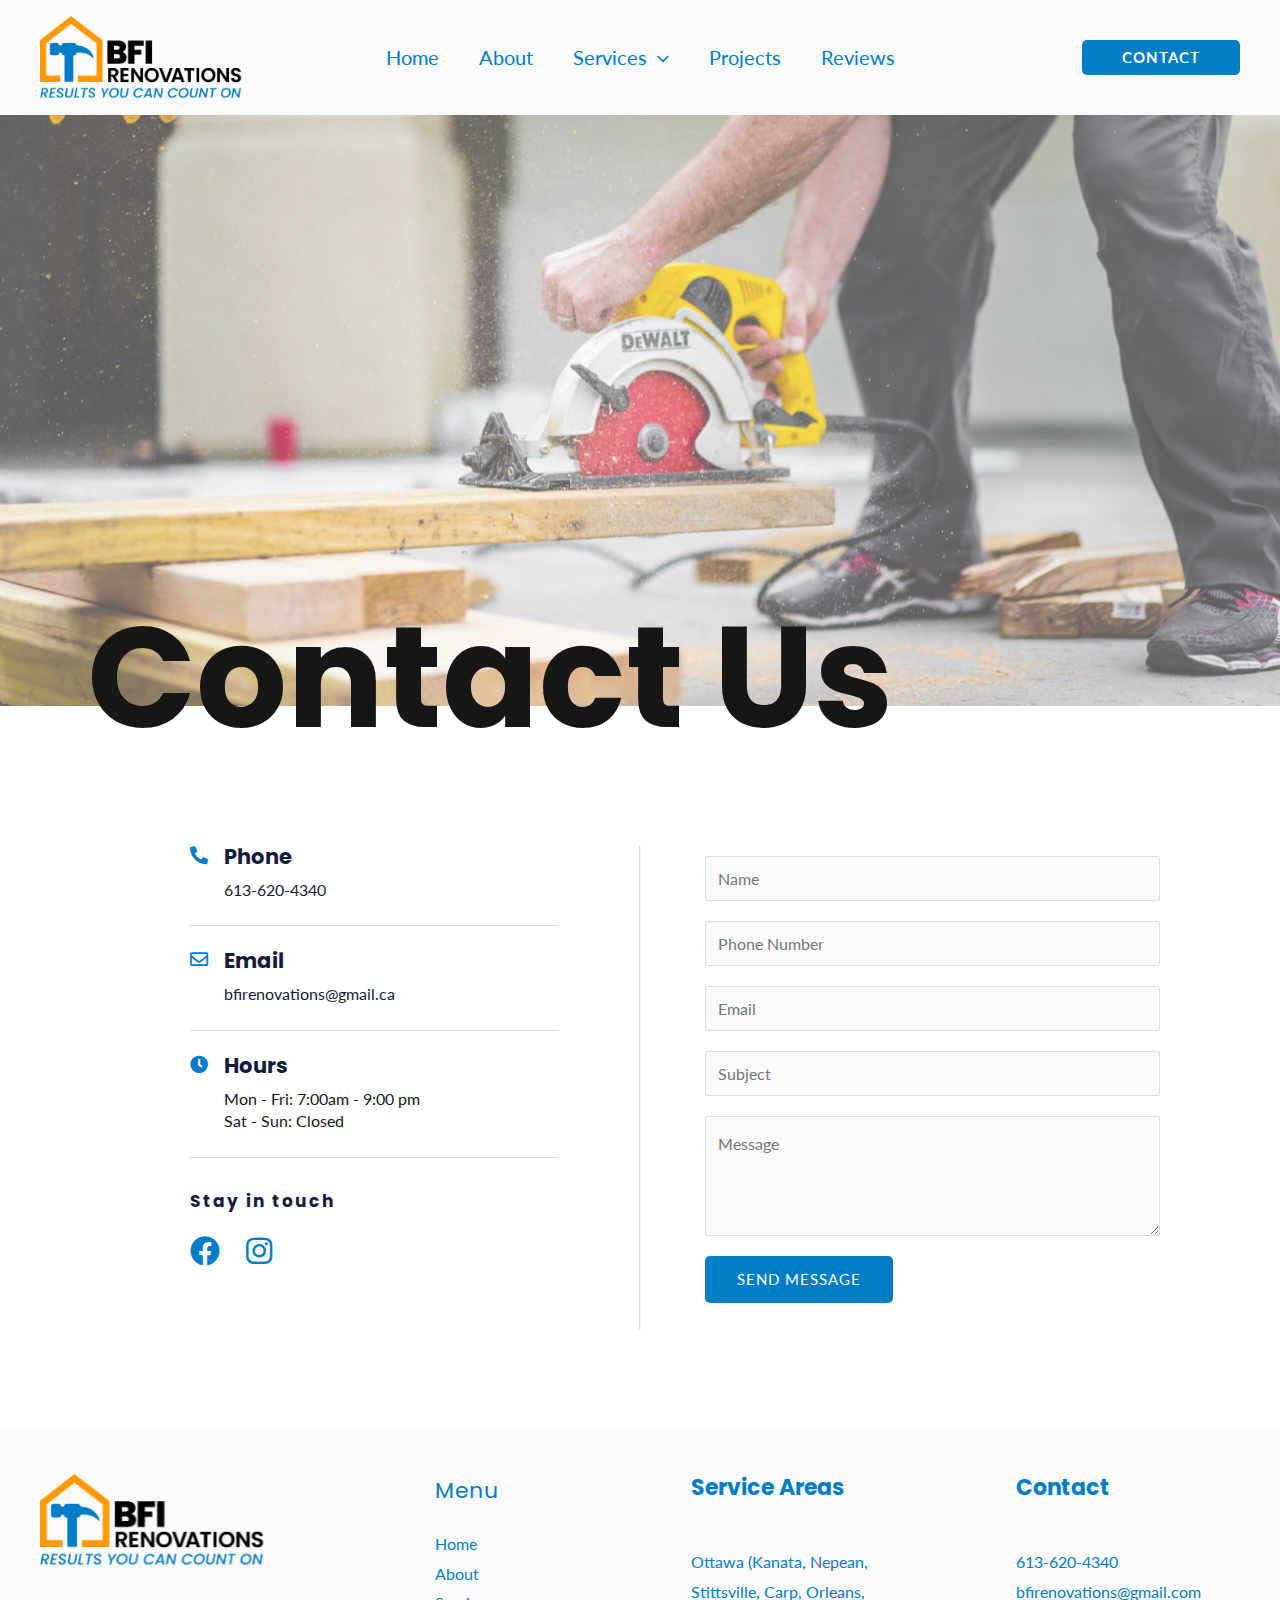
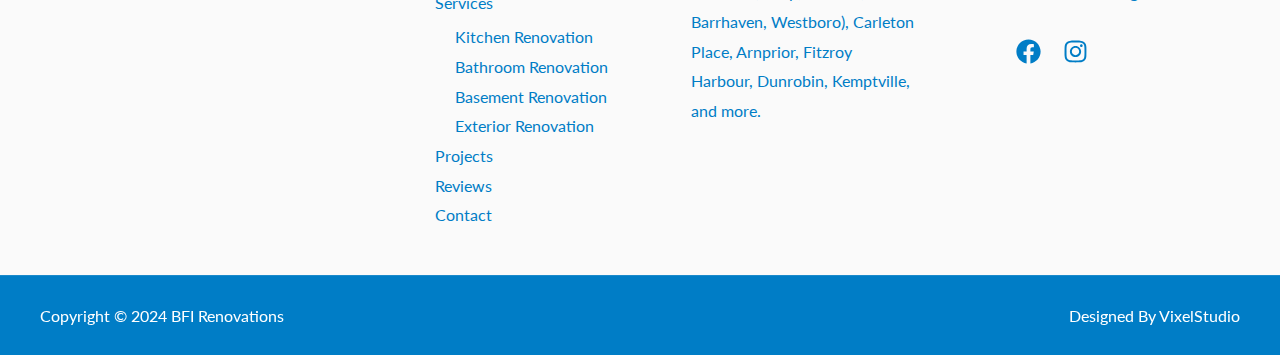
<file: contact/index.html>
<!DOCTYPE html>
<html dir="ltr" lang="en-US" prefix="og: https://ogp.me/ns#">
<head>
<meta charset="UTF-8">
<meta name="viewport" content="width=device-width, initial-scale=1">
	 <link rel="profile" href="https://gmpg.org/xfn/11"> 
	 <title>Contact - BFI Renovations</title>

		<!-- All in One SEO 4.5.4 - aioseo.com -->
		<meta name="description" content="Contact BFI Renovations at (613) 620-4340, or email us at bfirenovations@gmail.com to get your project started!">
		<meta name="robots" content="max-image-preview:large">
		<link rel="canonical" href="/contact/">
		<meta name="generator" content="All in One SEO (AIOSEO) 4.5.4">
		<meta property="og:locale" content="en_US">
		<meta property="og:site_name" content="BFI Renovations - Ottawa Renovation Experts">
		<meta property="og:type" content="article">
		<meta property="og:title" content="Contact - BFI Renovations">
		<meta property="og:description" content="Contact BFI Renovations at (613) 620-4340, or email us at bfirenovations@gmail.com to get your project started!">
		<meta property="og:url" content="/contact/">
		<meta property="og:image" content="/wp-content/uploads/2024/01/favicon_2.png">
		<meta property="og:image:width" content="200">
		<meta property="og:image:height" content="209">
		<meta property="article:published_time" content="2023-11-11T00:10:55+00:00">
		<meta property="article:modified_time" content="2024-03-22T02:32:06+00:00">
		<meta property="article:publisher" content="https://www.facebook.com/BFIRenovations/">
		<meta name="twitter:card" content="summary_large_image">
		<meta name="twitter:title" content="Contact - BFI Renovations">
		<meta name="twitter:description" content="Contact BFI Renovations at (613) 620-4340, or email us at bfirenovations@gmail.com to get your project started!">
		<meta name="twitter:image" content="/wp-content/uploads/2024/01/favicon_2.png">
		<script type="application/ld+json" class="aioseo-schema">{"@context":"https:\/\/schema.org","@graph":[{"@type":"BreadcrumbList","@id":"\/contact\/#breadcrumblist","itemListElement":[{"@type":"ListItem","@id":"\/#listItem","position":1,"name":"Home","item":"\/","nextItem":"\/contact\/#listItem"},{"@type":"ListItem","@id":"\/contact\/#listItem","position":2,"name":"Contact","previousItem":"\/#listItem"}]},{"@type":"Organization","@id":"\/#organization","name":"BFI Renovations","url":"\/","logo":{"@type":"ImageObject","url":"\/wp-content\/uploads\/2024\/01\/favicon_2.png","@id":"\/contact\/#organizationLogo","width":200,"height":209},"image":{"@id":"\/#organizationLogo"},"sameAs":["https:\/\/www.facebook.com\/BFIRenovations\/","https:\/\/www.instagram.com\/bfirenos\/?hl=en"],"contactPoint":{"@type":"ContactPoint","telephone":"+16136204340","contactType":"Customer Support"}},{"@type":"WebPage","@id":"\/contact\/#webpage","url":"\/contact\/","name":"Contact - BFI Renovations","description":"Contact BFI Renovations at (613) 620-4340, or email us at bfirenovations@gmail.com to get your project started!","inLanguage":"en-US","isPartOf":{"@id":"\/#website"},"breadcrumb":{"@id":"\/contact\/#breadcrumblist"},"datePublished":"2023-11-11T00:10:55+00:00","dateModified":"2024-03-22T02:32:06+00:00"},{"@type":"WebSite","@id":"\/#website","url":"\/","name":"BFI Renovations","description":"Ottawa Renovation Experts","inLanguage":"en-US","publisher":{"@id":"\/#organization"}}]}</script>
		<!-- All in One SEO -->

<link rel="dns-prefetch" href="//fonts.googleapis.com">
<link rel="alternate" type="application/rss+xml" title="BFI Renovations &raquo; Feed" href="/feed/">
<link rel="alternate" type="application/rss+xml" title="BFI Renovations &raquo; Comments Feed" href="/comments/feed/">
		<!-- This site uses the Google Analytics by MonsterInsights plugin v8.26.0 - Using Analytics tracking - https://www.monsterinsights.com/ -->
							<script src="//www.googletagmanager.com/gtag/js?id=G-EKFQNJ4WWH" data-cfasync="false" data-wpfc-render="false" async></script>
			<script data-cfasync="false" data-wpfc-render="false">
				var mi_version = '8.26.0';
				var mi_track_user = true;
				var mi_no_track_reason = '';
								var MonsterInsightsDefaultLocations = {"page_location":"\/contact\/?simply_static_page=5188"};
				if ( typeof MonsterInsightsPrivacyGuardFilter === 'function' ) {
					var MonsterInsightsLocations = (typeof MonsterInsightsExcludeQuery === 'object') ? MonsterInsightsPrivacyGuardFilter( MonsterInsightsExcludeQuery ) : MonsterInsightsPrivacyGuardFilter( MonsterInsightsDefaultLocations );
				} else {
					var MonsterInsightsLocations = (typeof MonsterInsightsExcludeQuery === 'object') ? MonsterInsightsExcludeQuery : MonsterInsightsDefaultLocations;
				}

								var disableStrs = [
										'ga-disable-G-EKFQNJ4WWH',
									];

				/* Function to detect opted out users */
				function __gtagTrackerIsOptedOut() {
					for (var index = 0; index < disableStrs.length; index++) {
						if (document.cookie.indexOf(disableStrs[index] + '=true') > -1) {
							return true;
						}
					}

					return false;
				}

				/* Disable tracking if the opt-out cookie exists. */
				if (__gtagTrackerIsOptedOut()) {
					for (var index = 0; index < disableStrs.length; index++) {
						window[disableStrs[index]] = true;
					}
				}

				/* Opt-out function */
				function __gtagTrackerOptout() {
					for (var index = 0; index < disableStrs.length; index++) {
						document.cookie = disableStrs[index] + '=true; expires=Thu, 31 Dec 2099 23:59:59 UTC; path=/';
						window[disableStrs[index]] = true;
					}
				}

				if ('undefined' === typeof gaOptout) {
					function gaOptout() {
						__gtagTrackerOptout();
					}
				}
								window.dataLayer = window.dataLayer || [];

				window.MonsterInsightsDualTracker = {
					helpers: {},
					trackers: {},
				};
				if (mi_track_user) {
					function __gtagDataLayer() {
						dataLayer.push(arguments);
					}

					function __gtagTracker(type, name, parameters) {
						if (!parameters) {
							parameters = {};
						}

						if (parameters.send_to) {
							__gtagDataLayer.apply(null, arguments);
							return;
						}

						if (type === 'event') {
														parameters.send_to = monsterinsights_frontend.v4_id;
							var hookName = name;
							if (typeof parameters['event_category'] !== 'undefined') {
								hookName = parameters['event_category'] + ':' + name;
							}

							if (typeof MonsterInsightsDualTracker.trackers[hookName] !== 'undefined') {
								MonsterInsightsDualTracker.trackers[hookName](parameters);
							} else {
								__gtagDataLayer('event', name, parameters);
							}
							
						} else {
							__gtagDataLayer.apply(null, arguments);
						}
					}

					__gtagTracker('js', new Date());
					__gtagTracker('set', {
						'developer_id.dZGIzZG': true,
											});
					if ( MonsterInsightsLocations.page_location ) {
						__gtagTracker('set', MonsterInsightsLocations);
					}
										__gtagTracker('config', 'G-EKFQNJ4WWH', {"forceSSL":"true","link_attribution":"true"} );
															window.gtag = __gtagTracker;										(function () {
						/* https://developers.google.com/analytics/devguides/collection/analyticsjs/ */
						/* ga and __gaTracker compatibility shim. */
						var noopfn = function () {
							return null;
						};
						var newtracker = function () {
							return new Tracker();
						};
						var Tracker = function () {
							return null;
						};
						var p = Tracker.prototype;
						p.get = noopfn;
						p.set = noopfn;
						p.send = function () {
							var args = Array.prototype.slice.call(arguments);
							args.unshift('send');
							__gaTracker.apply(null, args);
						};
						var __gaTracker = function () {
							var len = arguments.length;
							if (len === 0) {
								return;
							}
							var f = arguments[len - 1];
							if (typeof f !== 'object' || f === null || typeof f.hitCallback !== 'function') {
								if ('send' === arguments[0]) {
									var hitConverted, hitObject = false, action;
									if ('event' === arguments[1]) {
										if ('undefined' !== typeof arguments[3]) {
											hitObject = {
												'eventAction': arguments[3],
												'eventCategory': arguments[2],
												'eventLabel': arguments[4],
												'value': arguments[5] ? arguments[5] : 1,
											}
										}
									}
									if ('pageview' === arguments[1]) {
										if ('undefined' !== typeof arguments[2]) {
											hitObject = {
												'eventAction': 'page_view',
												'page_path': arguments[2],
											}
										}
									}
									if (typeof arguments[2] === 'object') {
										hitObject = arguments[2];
									}
									if (typeof arguments[5] === 'object') {
										Object.assign(hitObject, arguments[5]);
									}
									if ('undefined' !== typeof arguments[1].hitType) {
										hitObject = arguments[1];
										if ('pageview' === hitObject.hitType) {
											hitObject.eventAction = 'page_view';
										}
									}
									if (hitObject) {
										action = 'timing' === arguments[1].hitType ? 'timing_complete' : hitObject.eventAction;
										hitConverted = mapArgs(hitObject);
										__gtagTracker('event', action, hitConverted);
									}
								}
								return;
							}

							function mapArgs(args) {
								var arg, hit = {};
								var gaMap = {
									'eventCategory': 'event_category',
									'eventAction': 'event_action',
									'eventLabel': 'event_label',
									'eventValue': 'event_value',
									'nonInteraction': 'non_interaction',
									'timingCategory': 'event_category',
									'timingVar': 'name',
									'timingValue': 'value',
									'timingLabel': 'event_label',
									'page': 'page_path',
									'location': 'page_location',
									'title': 'page_title',
									'referrer' : 'page_referrer',
								};
								for (arg in args) {
																		if (!(!args.hasOwnProperty(arg) || !gaMap.hasOwnProperty(arg))) {
										hit[gaMap[arg]] = args[arg];
									} else {
										hit[arg] = args[arg];
									}
								}
								return hit;
							}

							try {
								f.hitCallback();
							} catch (ex) {
							}
						};
						__gaTracker.create = newtracker;
						__gaTracker.getByName = newtracker;
						__gaTracker.getAll = function () {
							return [];
						};
						__gaTracker.remove = noopfn;
						__gaTracker.loaded = true;
						window['__gaTracker'] = __gaTracker;
					})();
									} else {
										console.log("");
					(function () {
						function __gtagTracker() {
							return null;
						}

						window['__gtagTracker'] = __gtagTracker;
						window['gtag'] = __gtagTracker;
					})();
									}
			</script>
				<!-- / Google Analytics by MonsterInsights -->
		<script>
window._wpemojiSettings = {"baseUrl":"https:\/\/s.w.org\/images\/core\/emoji\/14.0.0\/72x72\/","ext":".png","svgUrl":"https:\/\/s.w.org\/images\/core\/emoji\/14.0.0\/svg\/","svgExt":".svg","source":{"concatemoji":"\/wp-includes\/js\/wp-emoji-release.min.js?ver=6.3.4"}};
/*! This file is auto-generated */
!function(i,n){var o,s,e;function c(e){try{var t={supportTests:e,timestamp:(new Date).valueOf()};sessionStorage.setItem(o,JSON.stringify(t))}catch(e){}}function p(e,t,n){e.clearRect(0,0,e.canvas.width,e.canvas.height),e.fillText(t,0,0);var t=new Uint32Array(e.getImageData(0,0,e.canvas.width,e.canvas.height).data),r=(e.clearRect(0,0,e.canvas.width,e.canvas.height),e.fillText(n,0,0),new Uint32Array(e.getImageData(0,0,e.canvas.width,e.canvas.height).data));return t.every(function(e,t){return e===r[t]})}function u(e,t,n){switch(t){case"flag":return n(e,"🏳️‍⚧️","🏳️​⚧️")?!1:!n(e,"🇺🇳","🇺​🇳")&&!n(e,"🏴󠁧󠁢󠁥󠁮󠁧󠁿","🏴​󠁧​󠁢​󠁥​󠁮​󠁧​󠁿");case"emoji":return!n(e,"🫱🏻‍🫲🏿","🫱🏻​🫲🏿")}return!1}function f(e,t,n){var r="undefined"!=typeof WorkerGlobalScope&&self instanceof WorkerGlobalScope?new OffscreenCanvas(300,150):i.createElement("canvas"),a=r.getContext("2d",{willReadFrequently:!0}),o=(a.textBaseline="top",a.font="600 32px Arial",{});return e.forEach(function(e){o[e]=t(a,e,n)}),o}function t(e){var t=i.createElement("script");t.src=e,t.defer=!0,i.head.appendChild(t)}"undefined"!=typeof Promise&&(o="wpEmojiSettingsSupports",s=["flag","emoji"],n.supports={everything:!0,everythingExceptFlag:!0},e=new Promise(function(e){i.addEventListener("DOMContentLoaded",e,{once:!0})}),new Promise(function(t){var n=function(){try{var e=JSON.parse(sessionStorage.getItem(o));if("object"==typeof e&&"number"==typeof e.timestamp&&(new Date).valueOf()<e.timestamp+604800&&"object"==typeof e.supportTests)return e.supportTests}catch(e){}return null}();if(!n){if("undefined"!=typeof Worker&&"undefined"!=typeof OffscreenCanvas&&"undefined"!=typeof URL&&URL.createObjectURL&&"undefined"!=typeof Blob)try{var e="postMessage("+f.toString()+"("+[JSON.stringify(s),u.toString(),p.toString()].join(",")+"));",r=new Blob([e],{type:"text/javascript"}),a=new Worker(URL.createObjectURL(r),{name:"wpTestEmojiSupports"});return void(a.onmessage=function(e){c(n=e.data),a.terminate(),t(n)})}catch(e){}c(n=f(s,u,p))}t(n)}).then(function(e){for(var t in e)n.supports[t]=e[t],n.supports.everything=n.supports.everything&&n.supports[t],"flag"!==t&&(n.supports.everythingExceptFlag=n.supports.everythingExceptFlag&&n.supports[t]);n.supports.everythingExceptFlag=n.supports.everythingExceptFlag&&!n.supports.flag,n.DOMReady=!1,n.readyCallback=function(){n.DOMReady=!0}}).then(function(){return e}).then(function(){var e;n.supports.everything||(n.readyCallback(),(e=n.source||{}).concatemoji?t(e.concatemoji):e.wpemoji&&e.twemoji&&(t(e.twemoji),t(e.wpemoji)))}))}((window,document),window._wpemojiSettings);
</script>
<style>img.wp-smiley,
img.emoji {
	display: inline !important;
	border: none !important;
	box-shadow: none !important;
	height: 1em !important;
	width: 1em !important;
	margin: 0 0.07em !important;
	vertical-align: -0.1em !important;
	background: none !important;
	padding: 0 !important;
}</style>
	<link rel="stylesheet" id="astra-theme-css-css" href="/wp-content/themes/astra/assets/css/minified/main.min.css?ver=4.3.1" media="all">
<style id="astra-theme-css-inline-css">:root{--ast-container-default-xlg-padding:6.67em;--ast-container-default-lg-padding:5.67em;--ast-container-default-slg-padding:4.34em;--ast-container-default-md-padding:3.34em;--ast-container-default-sm-padding:6.67em;--ast-container-default-xs-padding:2.4em;--ast-container-default-xxs-padding:1.4em;--ast-code-block-background:#EEEEEE;--ast-comment-inputs-background:#FAFAFA;}html{font-size:100%;}a,.page-title{color:var(--ast-global-color-2);}a:hover,a:focus{color:var(--ast-global-color-1);}body,button,input,select,textarea,.ast-button,.ast-custom-button{font-family:'Lato',sans-serif;font-weight:400;font-size:16px;font-size:1rem;}blockquote{color:var(--ast-global-color-3);}h1,.entry-content h1,h2,.entry-content h2,h3,.entry-content h3,h4,.entry-content h4,h5,.entry-content h5,h6,.entry-content h6,.site-title,.site-title a{font-family:'Poppins',sans-serif;font-weight:700;}.site-title{font-size:35px;font-size:2.1875rem;display:none;}header .custom-logo-link img{max-width:202px;}.astra-logo-svg{width:202px;}.site-header .site-description{font-size:15px;font-size:0.9375rem;display:none;}.entry-title{font-size:30px;font-size:1.875rem;}h1,.entry-content h1{font-size:58px;font-size:3.625rem;font-family:'Poppins',sans-serif;line-height:1.3em;}h2,.entry-content h2{font-size:38px;font-size:2.375rem;font-family:'Poppins',sans-serif;line-height:1.3em;}h3,.entry-content h3{font-size:30px;font-size:1.875rem;font-family:'Poppins',sans-serif;line-height:1.3em;}h4,.entry-content h4{font-size:24px;font-size:1.5rem;line-height:1.3em;font-family:'Poppins',sans-serif;}h5,.entry-content h5{font-size:21px;font-size:1.3125rem;line-height:1.3em;font-family:'Poppins',sans-serif;}h6,.entry-content h6{font-size:17px;font-size:1.0625rem;line-height:1.3em;font-family:'Poppins',sans-serif;}::selection{background-color:#007dc6;color:#ffffff;}body,h1,.entry-title a,.entry-content h1,h2,.entry-content h2,h3,.entry-content h3,h4,.entry-content h4,h5,.entry-content h5,h6,.entry-content h6{color:var(--ast-global-color-3);}.tagcloud a:hover,.tagcloud a:focus,.tagcloud a.current-item{color:#ffffff;border-color:var(--ast-global-color-2);background-color:var(--ast-global-color-2);}input:focus,input[type="text"]:focus,input[type="email"]:focus,input[type="url"]:focus,input[type="password"]:focus,input[type="reset"]:focus,input[type="search"]:focus,textarea:focus{border-color:var(--ast-global-color-2);}input[type="radio"]:checked,input[type=reset],input[type="checkbox"]:checked,input[type="checkbox"]:hover:checked,input[type="checkbox"]:focus:checked,input[type=range]::-webkit-slider-thumb{border-color:var(--ast-global-color-2);background-color:var(--ast-global-color-2);box-shadow:none;}.site-footer a:hover + .post-count,.site-footer a:focus + .post-count{background:var(--ast-global-color-2);border-color:var(--ast-global-color-2);}.single .nav-links .nav-previous,.single .nav-links .nav-next{color:var(--ast-global-color-2);}.entry-meta,.entry-meta *{line-height:1.45;color:var(--ast-global-color-2);}.entry-meta a:hover,.entry-meta a:hover *,.entry-meta a:focus,.entry-meta a:focus *,.page-links > .page-link,.page-links .page-link:hover,.post-navigation a:hover{color:var(--ast-global-color-1);}#cat option,.secondary .calendar_wrap thead a,.secondary .calendar_wrap thead a:visited{color:var(--ast-global-color-2);}.secondary .calendar_wrap #today,.ast-progress-val span{background:var(--ast-global-color-2);}.secondary a:hover + .post-count,.secondary a:focus + .post-count{background:var(--ast-global-color-2);border-color:var(--ast-global-color-2);}.calendar_wrap #today > a{color:#ffffff;}.page-links .page-link,.single .post-navigation a{color:var(--ast-global-color-2);}.wp-block-latest-posts > li > a{color:var(--ast-global-color-2);}.widget-title,.widget .wp-block-heading{font-size:22px;font-size:1.375rem;color:var(--ast-global-color-3);}.single .ast-author-details .author-title{color:var(--ast-global-color-1);}a:focus-visible,.ast-menu-toggle:focus-visible,.site .skip-link:focus-visible,.wp-block-loginout input:focus-visible,.wp-block-search.wp-block-search__button-inside .wp-block-search__inside-wrapper,.ast-header-navigation-arrow:focus-visible,.woocommerce .wc-proceed-to-checkout > .checkout-button:focus-visible,.woocommerce .woocommerce-MyAccount-navigation ul li a:focus-visible,.ast-orders-table__row .ast-orders-table__cell:focus-visible,.woocommerce .woocommerce-order-details .order-again > .button:focus-visible,.woocommerce .woocommerce-message a.button.wc-forward:focus-visible,.woocommerce #minus_qty:focus-visible,.woocommerce #plus_qty:focus-visible,a#ast-apply-coupon:focus-visible,.woocommerce .woocommerce-info a:focus-visible,.woocommerce .astra-shop-summary-wrap a:focus-visible,.woocommerce a.wc-forward:focus-visible,#ast-apply-coupon:focus-visible,.woocommerce-js .woocommerce-mini-cart-item a.remove:focus-visible{outline-style:dotted;outline-color:inherit;outline-width:thin;border-color:transparent;}input:focus,input[type="text"]:focus,input[type="email"]:focus,input[type="url"]:focus,input[type="password"]:focus,input[type="reset"]:focus,input[type="search"]:focus,input[type="number"]:focus,textarea:focus,.wp-block-search__input:focus,[data-section="section-header-mobile-trigger"] .ast-button-wrap .ast-mobile-menu-trigger-minimal:focus,.ast-mobile-popup-drawer.active .menu-toggle-close:focus,.woocommerce-ordering select.orderby:focus,#ast-scroll-top:focus,#coupon_code:focus,.woocommerce-page #comment:focus,.woocommerce #reviews #respond input#submit:focus,.woocommerce a.add_to_cart_button:focus,.woocommerce .button.single_add_to_cart_button:focus,.woocommerce .woocommerce-cart-form button:focus,.woocommerce .woocommerce-cart-form__cart-item .quantity .qty:focus,.woocommerce .woocommerce-billing-fields .woocommerce-billing-fields__field-wrapper .woocommerce-input-wrapper > .input-text:focus,.woocommerce #order_comments:focus,.woocommerce #place_order:focus,.woocommerce .woocommerce-address-fields .woocommerce-address-fields__field-wrapper .woocommerce-input-wrapper > .input-text:focus,.woocommerce .woocommerce-MyAccount-content form button:focus,.woocommerce .woocommerce-MyAccount-content .woocommerce-EditAccountForm .woocommerce-form-row .woocommerce-Input.input-text:focus,.woocommerce .ast-woocommerce-container .woocommerce-pagination ul.page-numbers li a:focus,body #content .woocommerce form .form-row .select2-container--default .select2-selection--single:focus,#ast-coupon-code:focus,.woocommerce.woocommerce-js .quantity input[type=number]:focus,.woocommerce-js .woocommerce-mini-cart-item .quantity input[type=number]:focus,.woocommerce p#ast-coupon-trigger:focus{border-style:dotted;border-color:inherit;border-width:thin;outline-color:transparent;}.ast-logo-title-inline .site-logo-img{padding-right:1em;}.site-logo-img img{ transition:all 0.2s linear;}.site-logo-img .transparent-custom-logo img,.ast-theme-transparent-header .site-logo-img img{filter:url(#ast-img-color-filter-2);}.ast-page-builder-template .hentry {margin: 0;}.ast-page-builder-template .site-content > .ast-container {max-width: 100%;padding: 0;}.ast-page-builder-template .site-content #primary {padding: 0;margin: 0;}.ast-page-builder-template .no-results {text-align: center;margin: 4em auto;}.ast-page-builder-template .ast-pagination {padding: 2em;}.ast-page-builder-template .entry-header.ast-no-title.ast-no-thumbnail {margin-top: 0;}.ast-page-builder-template .entry-header.ast-header-without-markup {margin-top: 0;margin-bottom: 0;}.ast-page-builder-template .entry-header.ast-no-title.ast-no-meta {margin-bottom: 0;}.ast-page-builder-template.single .post-navigation {padding-bottom: 2em;}.ast-page-builder-template.single-post .site-content > .ast-container {max-width: 100%;}.ast-page-builder-template .entry-header {margin-top: 4em;margin-left: auto;margin-right: auto;padding-left: 20px;padding-right: 20px;}.single.ast-page-builder-template .entry-header {padding-left: 20px;padding-right: 20px;}.ast-page-builder-template .ast-archive-description {margin: 4em auto 0;padding-left: 20px;padding-right: 20px;}.ast-page-builder-template.ast-no-sidebar .entry-content .alignwide {margin-left: 0;margin-right: 0;}.ast-header-break-point #ast-desktop-header{display:none;}@media (min-width:921px){#ast-mobile-header{display:none;}}.wp-block-buttons.aligncenter{justify-content:center;}@media (max-width:921px){.ast-theme-transparent-header #primary,.ast-theme-transparent-header #secondary{padding:0;}}@media (max-width:921px){.ast-plain-container.ast-no-sidebar #primary{padding:0;}}.ast-plain-container.ast-no-sidebar #primary{margin-top:0;margin-bottom:0;}.wp-block-button.is-style-outline .wp-block-button__link{border-color:var(--ast-global-color-0);border-top-width:2px;border-right-width:2px;border-bottom-width:2px;border-left-width:2px;}div.wp-block-button.is-style-outline > .wp-block-button__link:not(.has-text-color),div.wp-block-button.wp-block-button__link.is-style-outline:not(.has-text-color){color:var(--ast-global-color-0);}.wp-block-button.is-style-outline .wp-block-button__link:hover,div.wp-block-button.is-style-outline .wp-block-button__link:focus,div.wp-block-button.is-style-outline > .wp-block-button__link:not(.has-text-color):hover,div.wp-block-button.wp-block-button__link.is-style-outline:not(.has-text-color):hover{color:var(--ast-global-color-5);background-color:var(--ast-global-color-1);border-color:var(--ast-global-color-1);}.post-page-numbers.current .page-link,.ast-pagination .page-numbers.current{color:#ffffff;border-color:#007dc6;background-color:#007dc6;border-radius:2px;}@media (max-width:921px){.ast-separate-container #primary,.ast-separate-container #secondary{padding:1.5em 0;}#primary,#secondary{padding:1.5em 0;margin:0;}.ast-left-sidebar #content > .ast-container{display:flex;flex-direction:column-reverse;width:100%;}.ast-separate-container .ast-article-post,.ast-separate-container .ast-article-single{padding:1.5em 2.14em;}.ast-author-box img.avatar{margin:20px 0 0 0;}}@media (min-width:922px){.ast-separate-container.ast-right-sidebar #primary,.ast-separate-container.ast-left-sidebar #primary{border:0;}.search-no-results.ast-separate-container #primary{margin-bottom:4em;}}.elementor-button-wrapper .elementor-button{border-style:solid;text-decoration:none;border-top-width:0;border-right-width:0;border-left-width:0;border-bottom-width:0;}body .elementor-button.elementor-size-sm,body .elementor-button.elementor-size-xs,body .elementor-button.elementor-size-md,body .elementor-button.elementor-size-lg,body .elementor-button.elementor-size-xl,body .elementor-button{border-top-left-radius:5px;border-top-right-radius:5px;border-bottom-right-radius:5px;border-bottom-left-radius:5px;padding-top:16px;padding-right:32px;padding-bottom:16px;padding-left:32px;}.elementor-button-wrapper .elementor-button{border-color:var(--ast-global-color-0);background-color:var(--ast-global-color-0);}.elementor-button-wrapper .elementor-button:hover,.elementor-button-wrapper .elementor-button:focus{color:var(--ast-global-color-5);background-color:var(--ast-global-color-1);border-color:var(--ast-global-color-1);}.wp-block-button .wp-block-button__link ,.elementor-button-wrapper .elementor-button,.elementor-button-wrapper .elementor-button:visited{color:var(--ast-global-color-5);}.elementor-button-wrapper .elementor-button{font-weight:normal;font-size:15px;font-size:0.9375rem;line-height:1em;text-transform:uppercase;letter-spacing:1px;}body .elementor-button.elementor-size-sm,body .elementor-button.elementor-size-xs,body .elementor-button.elementor-size-md,body .elementor-button.elementor-size-lg,body .elementor-button.elementor-size-xl,body .elementor-button{font-size:15px;font-size:0.9375rem;}.wp-block-button .wp-block-button__link:hover,.wp-block-button .wp-block-button__link:focus{color:var(--ast-global-color-5);background-color:var(--ast-global-color-1);border-color:var(--ast-global-color-1);}.elementor-widget-heading h1.elementor-heading-title{line-height:1.3em;}.elementor-widget-heading h2.elementor-heading-title{line-height:1.3em;}.elementor-widget-heading h3.elementor-heading-title{line-height:1.3em;}.elementor-widget-heading h4.elementor-heading-title{line-height:1.3em;}.elementor-widget-heading h5.elementor-heading-title{line-height:1.3em;}.elementor-widget-heading h6.elementor-heading-title{line-height:1.3em;}.wp-block-button .wp-block-button__link,.wp-block-search .wp-block-search__button,body .wp-block-file .wp-block-file__button{border-color:var(--ast-global-color-0);background-color:var(--ast-global-color-0);color:var(--ast-global-color-5);font-family:inherit;font-weight:normal;line-height:1em;text-transform:uppercase;letter-spacing:1px;font-size:15px;font-size:0.9375rem;border-top-left-radius:5px;border-top-right-radius:5px;border-bottom-right-radius:5px;border-bottom-left-radius:5px;padding-top:16px;padding-right:32px;padding-bottom:16px;padding-left:32px;}.menu-toggle,button,.ast-button,.ast-custom-button,.button,input#submit,input[type="button"],input[type="submit"],input[type="reset"],form[CLASS*="wp-block-search__"].wp-block-search .wp-block-search__inside-wrapper .wp-block-search__button,body .wp-block-file .wp-block-file__button,.woocommerce-js a.button,.woocommerce button.button,.woocommerce .woocommerce-message a.button,.woocommerce #respond input#submit.alt,.woocommerce input.button.alt,.woocommerce input.button,.woocommerce input.button:disabled,.woocommerce input.button:disabled[disabled],.woocommerce input.button:disabled:hover,.woocommerce input.button:disabled[disabled]:hover,.woocommerce #respond input#submit,.woocommerce button.button.alt.disabled,.wc-block-grid__products .wc-block-grid__product .wp-block-button__link,.wc-block-grid__product-onsale,[CLASS*="wc-block"] button,.woocommerce-js .astra-cart-drawer .astra-cart-drawer-content .woocommerce-mini-cart__buttons .button:not(.checkout):not(.ast-continue-shopping),.woocommerce-js .astra-cart-drawer .astra-cart-drawer-content .woocommerce-mini-cart__buttons a.checkout,.woocommerce button.button.alt.disabled.wc-variation-selection-needed{border-style:solid;border-top-width:0;border-right-width:0;border-left-width:0;border-bottom-width:0;color:var(--ast-global-color-5);border-color:var(--ast-global-color-0);background-color:var(--ast-global-color-0);padding-top:16px;padding-right:32px;padding-bottom:16px;padding-left:32px;font-family:inherit;font-weight:normal;font-size:15px;font-size:0.9375rem;line-height:1em;text-transform:uppercase;letter-spacing:1px;border-top-left-radius:5px;border-top-right-radius:5px;border-bottom-right-radius:5px;border-bottom-left-radius:5px;}button:focus,.menu-toggle:hover,button:hover,.ast-button:hover,.ast-custom-button:hover .button:hover,.ast-custom-button:hover ,input[type=reset]:hover,input[type=reset]:focus,input#submit:hover,input#submit:focus,input[type="button"]:hover,input[type="button"]:focus,input[type="submit"]:hover,input[type="submit"]:focus,form[CLASS*="wp-block-search__"].wp-block-search .wp-block-search__inside-wrapper .wp-block-search__button:hover,form[CLASS*="wp-block-search__"].wp-block-search .wp-block-search__inside-wrapper .wp-block-search__button:focus,body .wp-block-file .wp-block-file__button:hover,body .wp-block-file .wp-block-file__button:focus,.woocommerce-js a.button:hover,.woocommerce button.button:hover,.woocommerce .woocommerce-message a.button:hover,.woocommerce #respond input#submit:hover,.woocommerce #respond input#submit.alt:hover,.woocommerce input.button.alt:hover,.woocommerce input.button:hover,.woocommerce button.button.alt.disabled:hover,.wc-block-grid__products .wc-block-grid__product .wp-block-button__link:hover,[CLASS*="wc-block"] button:hover,.woocommerce-js .astra-cart-drawer .astra-cart-drawer-content .woocommerce-mini-cart__buttons .button:not(.checkout):not(.ast-continue-shopping):hover,.woocommerce-js .astra-cart-drawer .astra-cart-drawer-content .woocommerce-mini-cart__buttons a.checkout:hover,.woocommerce button.button.alt.disabled.wc-variation-selection-needed:hover{color:var(--ast-global-color-5);background-color:var(--ast-global-color-1);border-color:var(--ast-global-color-1);}@media (max-width:921px){.ast-mobile-header-stack .main-header-bar .ast-search-menu-icon{display:inline-block;}.ast-header-break-point.ast-header-custom-item-outside .ast-mobile-header-stack .main-header-bar .ast-search-icon{margin:0;}.ast-comment-avatar-wrap img{max-width:2.5em;}.ast-separate-container .ast-comment-list li.depth-1{padding:1.5em 2.14em;}.ast-separate-container .comment-respond{padding:2em 2.14em;}.ast-comment-meta{padding:0 1.8888em 1.3333em;}}@media (min-width:544px){.ast-container{max-width:100%;}}@media (max-width:544px){.ast-separate-container .ast-article-post,.ast-separate-container .ast-article-single,.ast-separate-container .comments-title,.ast-separate-container .ast-archive-description{padding:1.5em 1em;}.ast-separate-container #content .ast-container{padding-left:0.54em;padding-right:0.54em;}.ast-separate-container .ast-comment-list li.depth-1{padding:1.5em 1em;margin-bottom:1.5em;}.ast-separate-container .ast-comment-list .bypostauthor{padding:.5em;}.ast-search-menu-icon.ast-dropdown-active .search-field{width:170px;}}body,.ast-separate-container{background-color:var(--ast-global-color-4);;background-image:none;;}@media (max-width:921px){.site-title{display:none;}.site-header .site-description{display:none;}.entry-title{font-size:30px;}h1,.entry-content h1{font-size:40px;}h2,.entry-content h2{font-size:32px;}h3,.entry-content h3{font-size:26px;}h4,.entry-content h4{font-size:20px;font-size:1.25rem;}h5,.entry-content h5{font-size:17px;font-size:1.0625rem;}h6,.entry-content h6{font-size:15px;font-size:0.9375rem;}}@media (max-width:544px){.site-title{display:none;}.site-header .site-description{display:none;}.entry-title{font-size:30px;}h1,.entry-content h1{font-size:36px;}h2,.entry-content h2{font-size:28px;}h3,.entry-content h3{font-size:22px;}h4,.entry-content h4{font-size:18px;font-size:1.125rem;}h5,.entry-content h5{font-size:15px;font-size:0.9375rem;}h6,.entry-content h6{font-size:14px;font-size:0.875rem;}header .custom-logo-link img,.ast-header-break-point .site-branding img,.ast-header-break-point .custom-logo-link img{max-width:142px;}.astra-logo-svg{width:142px;}.ast-header-break-point .site-logo-img .custom-mobile-logo-link img{max-width:142px;}}@media (max-width:921px){html{font-size:91.2%;}}@media (max-width:544px){html{font-size:91.2%;}}@media (min-width:922px){.ast-container{max-width:1240px;}}@media (min-width:922px){.site-content .ast-container{display:flex;}}@media (max-width:921px){.site-content .ast-container{flex-direction:column;}}@media (min-width:922px){.main-header-menu .sub-menu .menu-item.ast-left-align-sub-menu:hover > .sub-menu,.main-header-menu .sub-menu .menu-item.ast-left-align-sub-menu.focus > .sub-menu{margin-left:-0px;}}.ast-theme-transparent-header [data-section="section-header-mobile-trigger"] .ast-button-wrap .ast-mobile-menu-trigger-fill,.ast-theme-transparent-header [data-section="section-header-mobile-trigger"] .ast-button-wrap .ast-mobile-menu-trigger-minimal{border:none;}.footer-widget-area[data-section^="section-fb-html-"] .ast-builder-html-element{text-align:center;}blockquote,cite {font-style: initial;}.wp-block-file {display: flex;align-items: center;flex-wrap: wrap;justify-content: space-between;}.wp-block-pullquote {border: none;}.wp-block-pullquote blockquote::before {content: "\201D";font-family: "Helvetica",sans-serif;display: flex;transform: rotate( 180deg );font-size: 6rem;font-style: normal;line-height: 1;font-weight: bold;align-items: center;justify-content: center;}.has-text-align-right > blockquote::before {justify-content: flex-start;}.has-text-align-left > blockquote::before {justify-content: flex-end;}figure.wp-block-pullquote.is-style-solid-color blockquote {max-width: 100%;text-align: inherit;}html body {--wp--custom--ast-default-block-top-padding: 3em;--wp--custom--ast-default-block-right-padding: 3em;--wp--custom--ast-default-block-bottom-padding: 3em;--wp--custom--ast-default-block-left-padding: 3em;--wp--custom--ast-container-width: 1200px;--wp--custom--ast-content-width-size: 1200px;--wp--custom--ast-wide-width-size: calc(1200px + var(--wp--custom--ast-default-block-left-padding) + var(--wp--custom--ast-default-block-right-padding));}.ast-narrow-container {--wp--custom--ast-content-width-size: 750px;--wp--custom--ast-wide-width-size: 750px;}@media(max-width: 921px) {html body {--wp--custom--ast-default-block-top-padding: 3em;--wp--custom--ast-default-block-right-padding: 2em;--wp--custom--ast-default-block-bottom-padding: 3em;--wp--custom--ast-default-block-left-padding: 2em;}}@media(max-width: 544px) {html body {--wp--custom--ast-default-block-top-padding: 3em;--wp--custom--ast-default-block-right-padding: 1.5em;--wp--custom--ast-default-block-bottom-padding: 3em;--wp--custom--ast-default-block-left-padding: 1.5em;}}.entry-content > .wp-block-group,.entry-content > .wp-block-cover,.entry-content > .wp-block-columns {padding-top: var(--wp--custom--ast-default-block-top-padding);padding-right: var(--wp--custom--ast-default-block-right-padding);padding-bottom: var(--wp--custom--ast-default-block-bottom-padding);padding-left: var(--wp--custom--ast-default-block-left-padding);}.ast-plain-container.ast-no-sidebar .entry-content > .alignfull,.ast-page-builder-template .ast-no-sidebar .entry-content > .alignfull {margin-left: calc( -50vw + 50%);margin-right: calc( -50vw + 50%);max-width: 100vw;width: 100vw;}.ast-plain-container.ast-no-sidebar .entry-content .alignfull .alignfull,.ast-page-builder-template.ast-no-sidebar .entry-content .alignfull .alignfull,.ast-plain-container.ast-no-sidebar .entry-content .alignfull .alignwide,.ast-page-builder-template.ast-no-sidebar .entry-content .alignfull .alignwide,.ast-plain-container.ast-no-sidebar .entry-content .alignwide .alignfull,.ast-page-builder-template.ast-no-sidebar .entry-content .alignwide .alignfull,.ast-plain-container.ast-no-sidebar .entry-content .alignwide .alignwide,.ast-page-builder-template.ast-no-sidebar .entry-content .alignwide .alignwide,.ast-plain-container.ast-no-sidebar .entry-content .wp-block-column .alignfull,.ast-page-builder-template.ast-no-sidebar .entry-content .wp-block-column .alignfull,.ast-plain-container.ast-no-sidebar .entry-content .wp-block-column .alignwide,.ast-page-builder-template.ast-no-sidebar .entry-content .wp-block-column .alignwide {margin-left: auto;margin-right: auto;width: 100%;}[ast-blocks-layout] .wp-block-separator:not(.is-style-dots) {height: 0;}[ast-blocks-layout] .wp-block-separator {margin: 20px auto;}[ast-blocks-layout] .wp-block-separator:not(.is-style-wide):not(.is-style-dots) {max-width: 100px;}[ast-blocks-layout] .wp-block-separator.has-background {padding: 0;}.entry-content[ast-blocks-layout] > * {max-width: var(--wp--custom--ast-content-width-size);margin-left: auto;margin-right: auto;}.entry-content[ast-blocks-layout] > .alignwide {max-width: var(--wp--custom--ast-wide-width-size);}.entry-content[ast-blocks-layout] .alignfull {max-width: none;}.entry-content .wp-block-columns {margin-bottom: 0;}blockquote {margin: 1.5em;border: none;}.wp-block-quote:not(.has-text-align-right):not(.has-text-align-center) {border-left: 5px solid rgba(0,0,0,0.05);}.has-text-align-right > blockquote,blockquote.has-text-align-right {border-right: 5px solid rgba(0,0,0,0.05);}.has-text-align-left > blockquote,blockquote.has-text-align-left {border-left: 5px solid rgba(0,0,0,0.05);}.wp-block-site-tagline,.wp-block-latest-posts .read-more {margin-top: 15px;}.wp-block-loginout p label {display: block;}.wp-block-loginout p:not(.login-remember):not(.login-submit) input {width: 100%;}.wp-block-loginout input:focus {border-color: transparent;}.wp-block-loginout input:focus {outline: thin dotted;}.entry-content .wp-block-media-text .wp-block-media-text__content {padding: 0 0 0 8%;}.entry-content .wp-block-media-text.has-media-on-the-right .wp-block-media-text__content {padding: 0 8% 0 0;}.entry-content .wp-block-media-text.has-background .wp-block-media-text__content {padding: 8%;}.entry-content .wp-block-cover:not([class*="background-color"]) .wp-block-cover__inner-container,.entry-content .wp-block-cover:not([class*="background-color"]) .wp-block-cover-image-text,.entry-content .wp-block-cover:not([class*="background-color"]) .wp-block-cover-text,.entry-content .wp-block-cover-image:not([class*="background-color"]) .wp-block-cover__inner-container,.entry-content .wp-block-cover-image:not([class*="background-color"]) .wp-block-cover-image-text,.entry-content .wp-block-cover-image:not([class*="background-color"]) .wp-block-cover-text {color: var(--ast-global-color-5);}.wp-block-loginout .login-remember input {width: 1.1rem;height: 1.1rem;margin: 0 5px 4px 0;vertical-align: middle;}.wp-block-latest-posts > li > *:first-child,.wp-block-latest-posts:not(.is-grid) > li:first-child {margin-top: 0;}.wp-block-search__inside-wrapper .wp-block-search__input {padding: 0 10px;color: var(--ast-global-color-3);background: var(--ast-global-color-5);border-color: var(--ast-border-color);}.wp-block-latest-posts .read-more {margin-bottom: 1.5em;}.wp-block-search__no-button .wp-block-search__inside-wrapper .wp-block-search__input {padding-top: 5px;padding-bottom: 5px;}.wp-block-latest-posts .wp-block-latest-posts__post-date,.wp-block-latest-posts .wp-block-latest-posts__post-author {font-size: 1rem;}.wp-block-latest-posts > li > *,.wp-block-latest-posts:not(.is-grid) > li {margin-top: 12px;margin-bottom: 12px;}.ast-page-builder-template .entry-content[ast-blocks-layout] > *,.ast-page-builder-template .entry-content[ast-blocks-layout] > .alignfull > * {max-width: none;}.ast-page-builder-template .entry-content[ast-blocks-layout] > .alignwide > * {max-width: var(--wp--custom--ast-wide-width-size);}.ast-page-builder-template .entry-content[ast-blocks-layout] > .inherit-container-width > *,.ast-page-builder-template .entry-content[ast-blocks-layout] > * > *,.entry-content[ast-blocks-layout] > .wp-block-cover .wp-block-cover__inner-container {max-width: var(--wp--custom--ast-content-width-size);margin-left: auto;margin-right: auto;}.entry-content[ast-blocks-layout] .wp-block-cover:not(.alignleft):not(.alignright) {width: auto;}@media(max-width: 1200px) {.ast-separate-container .entry-content > .alignfull,.ast-separate-container .entry-content[ast-blocks-layout] > .alignwide,.ast-plain-container .entry-content[ast-blocks-layout] > .alignwide,.ast-plain-container .entry-content .alignfull {margin-left: calc(-1 * min(var(--ast-container-default-xlg-padding),20px)) ;margin-right: calc(-1 * min(var(--ast-container-default-xlg-padding),20px));}}@media(min-width: 1201px) {.ast-separate-container .entry-content > .alignfull {margin-left: calc(-1 * var(--ast-container-default-xlg-padding) );margin-right: calc(-1 * var(--ast-container-default-xlg-padding) );}.ast-separate-container .entry-content[ast-blocks-layout] > .alignwide,.ast-plain-container .entry-content[ast-blocks-layout] > .alignwide {margin-left: calc(-1 * var(--wp--custom--ast-default-block-left-padding) );margin-right: calc(-1 * var(--wp--custom--ast-default-block-right-padding) );}}@media(min-width: 921px) {.ast-separate-container .entry-content .wp-block-group.alignwide:not(.inherit-container-width) > :where(:not(.alignleft):not(.alignright)),.ast-plain-container .entry-content .wp-block-group.alignwide:not(.inherit-container-width) > :where(:not(.alignleft):not(.alignright)) {max-width: calc( var(--wp--custom--ast-content-width-size) + 80px );}.ast-plain-container.ast-right-sidebar .entry-content[ast-blocks-layout] .alignfull,.ast-plain-container.ast-left-sidebar .entry-content[ast-blocks-layout] .alignfull {margin-left: -60px;margin-right: -60px;}}@media(min-width: 544px) {.entry-content > .alignleft {margin-right: 20px;}.entry-content > .alignright {margin-left: 20px;}}@media (max-width:544px){.wp-block-columns .wp-block-column:not(:last-child){margin-bottom:20px;}.wp-block-latest-posts{margin:0;}}@media( max-width: 600px ) {.entry-content .wp-block-media-text .wp-block-media-text__content,.entry-content .wp-block-media-text.has-media-on-the-right .wp-block-media-text__content {padding: 8% 0 0;}.entry-content .wp-block-media-text.has-background .wp-block-media-text__content {padding: 8%;}}.ast-page-builder-template .entry-header {padding-left: 0;}.ast-narrow-container .site-content .wp-block-uagb-image--align-full .wp-block-uagb-image__figure {max-width: 100%;margin-left: auto;margin-right: auto;}:root .has-ast-global-color-0-color{color:var(--ast-global-color-0);}:root .has-ast-global-color-0-background-color{background-color:var(--ast-global-color-0);}:root .wp-block-button .has-ast-global-color-0-color{color:var(--ast-global-color-0);}:root .wp-block-button .has-ast-global-color-0-background-color{background-color:var(--ast-global-color-0);}:root .has-ast-global-color-1-color{color:var(--ast-global-color-1);}:root .has-ast-global-color-1-background-color{background-color:var(--ast-global-color-1);}:root .wp-block-button .has-ast-global-color-1-color{color:var(--ast-global-color-1);}:root .wp-block-button .has-ast-global-color-1-background-color{background-color:var(--ast-global-color-1);}:root .has-ast-global-color-2-color{color:var(--ast-global-color-2);}:root .has-ast-global-color-2-background-color{background-color:var(--ast-global-color-2);}:root .wp-block-button .has-ast-global-color-2-color{color:var(--ast-global-color-2);}:root .wp-block-button .has-ast-global-color-2-background-color{background-color:var(--ast-global-color-2);}:root .has-ast-global-color-3-color{color:var(--ast-global-color-3);}:root .has-ast-global-color-3-background-color{background-color:var(--ast-global-color-3);}:root .wp-block-button .has-ast-global-color-3-color{color:var(--ast-global-color-3);}:root .wp-block-button .has-ast-global-color-3-background-color{background-color:var(--ast-global-color-3);}:root .has-ast-global-color-4-color{color:var(--ast-global-color-4);}:root .has-ast-global-color-4-background-color{background-color:var(--ast-global-color-4);}:root .wp-block-button .has-ast-global-color-4-color{color:var(--ast-global-color-4);}:root .wp-block-button .has-ast-global-color-4-background-color{background-color:var(--ast-global-color-4);}:root .has-ast-global-color-5-color{color:var(--ast-global-color-5);}:root .has-ast-global-color-5-background-color{background-color:var(--ast-global-color-5);}:root .wp-block-button .has-ast-global-color-5-color{color:var(--ast-global-color-5);}:root .wp-block-button .has-ast-global-color-5-background-color{background-color:var(--ast-global-color-5);}:root .has-ast-global-color-6-color{color:var(--ast-global-color-6);}:root .has-ast-global-color-6-background-color{background-color:var(--ast-global-color-6);}:root .wp-block-button .has-ast-global-color-6-color{color:var(--ast-global-color-6);}:root .wp-block-button .has-ast-global-color-6-background-color{background-color:var(--ast-global-color-6);}:root .has-ast-global-color-7-color{color:var(--ast-global-color-7);}:root .has-ast-global-color-7-background-color{background-color:var(--ast-global-color-7);}:root .wp-block-button .has-ast-global-color-7-color{color:var(--ast-global-color-7);}:root .wp-block-button .has-ast-global-color-7-background-color{background-color:var(--ast-global-color-7);}:root .has-ast-global-color-8-color{color:var(--ast-global-color-8);}:root .has-ast-global-color-8-background-color{background-color:var(--ast-global-color-8);}:root .wp-block-button .has-ast-global-color-8-color{color:var(--ast-global-color-8);}:root .wp-block-button .has-ast-global-color-8-background-color{background-color:var(--ast-global-color-8);}:root{--ast-global-color-0:#007dc6;--ast-global-color-1:#007dc6;--ast-global-color-2:#131d3b;--ast-global-color-3:#171717;--ast-global-color-4:#fafafa;--ast-global-color-5:#FFFFFF;--ast-global-color-6:#F2F5F7;--ast-global-color-7:#424242;--ast-global-color-8:#000000;}:root {--ast-border-color : #dddddd;}.ast-single-entry-banner {-js-display: flex;display: flex;flex-direction: column;justify-content: center;text-align: center;position: relative;background: #eeeeee;}.ast-single-entry-banner[data-banner-layout="layout-1"] {max-width: 1200px;background: inherit;padding: 20px 0;}.ast-single-entry-banner[data-banner-width-type="custom"] {margin: 0 auto;width: 100%;}.ast-single-entry-banner + .site-content .entry-header {margin-bottom: 0;}header.entry-header > *:not(:last-child){margin-bottom:10px;}.ast-archive-entry-banner {-js-display: flex;display: flex;flex-direction: column;justify-content: center;text-align: center;position: relative;background: #eeeeee;}.ast-archive-entry-banner[data-banner-width-type="custom"] {margin: 0 auto;width: 100%;}.ast-archive-entry-banner[data-banner-layout="layout-1"] {background: inherit;padding: 20px 0;text-align: left;}body.archive .ast-archive-description{max-width:1200px;width:100%;text-align:left;padding-top:3em;padding-right:3em;padding-bottom:3em;padding-left:3em;}body.archive .ast-archive-description .ast-archive-title,body.archive .ast-archive-description .ast-archive-title *{font-size:40px;font-size:2.5rem;}body.archive .ast-archive-description > *:not(:last-child){margin-bottom:10px;}@media (max-width:921px){body.archive .ast-archive-description{text-align:left;}}@media (max-width:544px){body.archive .ast-archive-description{text-align:left;}}.ast-theme-transparent-header #masthead .site-logo-img .transparent-custom-logo .astra-logo-svg{width:150px;}.ast-theme-transparent-header #masthead .site-logo-img .transparent-custom-logo img{ max-width:150px;}@media (max-width:921px){.ast-theme-transparent-header #masthead .site-logo-img .transparent-custom-logo .astra-logo-svg{width:120px;}.ast-theme-transparent-header #masthead .site-logo-img .transparent-custom-logo img{ max-width:120px;}}@media (max-width:543px){.ast-theme-transparent-header #masthead .site-logo-img .transparent-custom-logo .astra-logo-svg{width:100px;}.ast-theme-transparent-header #masthead .site-logo-img .transparent-custom-logo img{ max-width:100px;}}@media (min-width:921px){.ast-theme-transparent-header #masthead{position:absolute;left:0;right:0;}.ast-theme-transparent-header .main-header-bar,.ast-theme-transparent-header.ast-header-break-point .main-header-bar{background:none;}body.elementor-editor-active.ast-theme-transparent-header #masthead,.fl-builder-edit .ast-theme-transparent-header #masthead,body.vc_editor.ast-theme-transparent-header #masthead,body.brz-ed.ast-theme-transparent-header #masthead{z-index:0;}.ast-header-break-point.ast-replace-site-logo-transparent.ast-theme-transparent-header .custom-mobile-logo-link{display:none;}.ast-header-break-point.ast-replace-site-logo-transparent.ast-theme-transparent-header .transparent-custom-logo{display:inline-block;}.ast-theme-transparent-header .ast-above-header,.ast-theme-transparent-header .ast-above-header.ast-above-header-bar{background-image:none;background-color:transparent;}.ast-theme-transparent-header .ast-below-header{background-image:none;background-color:transparent;}}.ast-theme-transparent-header .main-header-bar,.ast-theme-transparent-header.ast-header-break-point .main-header-bar-wrap .main-header-menu,.ast-theme-transparent-header.ast-header-break-point .main-header-bar-wrap .main-header-bar,.ast-theme-transparent-header.ast-header-break-point .ast-mobile-header-wrap .main-header-bar{background-color:#fafafa;}.ast-theme-transparent-header .main-header-bar .ast-search-menu-icon form{background-color:#fafafa;}.ast-theme-transparent-header .ast-above-header,.ast-theme-transparent-header .ast-above-header.ast-above-header-bar,.ast-theme-transparent-header .ast-below-header,.ast-header-break-point.ast-theme-transparent-header .ast-above-header,.ast-header-break-point.ast-theme-transparent-header .ast-below-header{background-color:#fafafa;}.ast-theme-transparent-header .ast-builder-menu .main-header-menu,.ast-theme-transparent-header .ast-builder-menu .main-header-menu .menu-link,.ast-theme-transparent-header [CLASS*="ast-builder-menu-"] .main-header-menu .menu-item > .menu-link,.ast-theme-transparent-header .ast-masthead-custom-menu-items,.ast-theme-transparent-header .ast-masthead-custom-menu-items a,.ast-theme-transparent-header .ast-builder-menu .main-header-menu .menu-item > .ast-menu-toggle,.ast-theme-transparent-header .ast-builder-menu .main-header-menu .menu-item > .ast-menu-toggle,.ast-theme-transparent-header .ast-above-header-navigation a,.ast-header-break-point.ast-theme-transparent-header .ast-above-header-navigation a,.ast-header-break-point.ast-theme-transparent-header .ast-above-header-navigation > ul.ast-above-header-menu > .menu-item-has-children:not(.current-menu-item) > .ast-menu-toggle,.ast-theme-transparent-header .ast-below-header-menu,.ast-theme-transparent-header .ast-below-header-menu a,.ast-header-break-point.ast-theme-transparent-header .ast-below-header-menu a,.ast-header-break-point.ast-theme-transparent-header .ast-below-header-menu,.ast-theme-transparent-header .main-header-menu .menu-link{color:#007dc6;}.ast-theme-transparent-header .ast-builder-menu .main-header-menu .menu-item:hover > .menu-link,.ast-theme-transparent-header .ast-builder-menu .main-header-menu .menu-item:hover > .ast-menu-toggle,.ast-theme-transparent-header .ast-builder-menu .main-header-menu .ast-masthead-custom-menu-items a:hover,.ast-theme-transparent-header .ast-builder-menu .main-header-menu .focus > .menu-link,.ast-theme-transparent-header .ast-builder-menu .main-header-menu .focus > .ast-menu-toggle,.ast-theme-transparent-header .ast-builder-menu .main-header-menu .current-menu-item > .menu-link,.ast-theme-transparent-header .ast-builder-menu .main-header-menu .current-menu-ancestor > .menu-link,.ast-theme-transparent-header .ast-builder-menu .main-header-menu .current-menu-item > .ast-menu-toggle,.ast-theme-transparent-header .ast-builder-menu .main-header-menu .current-menu-ancestor > .ast-menu-toggle,.ast-theme-transparent-header [CLASS*="ast-builder-menu-"] .main-header-menu .current-menu-item > .menu-link,.ast-theme-transparent-header [CLASS*="ast-builder-menu-"] .main-header-menu .current-menu-ancestor > .menu-link,.ast-theme-transparent-header [CLASS*="ast-builder-menu-"] .main-header-menu .current-menu-item > .ast-menu-toggle,.ast-theme-transparent-header [CLASS*="ast-builder-menu-"] .main-header-menu .current-menu-ancestor > .ast-menu-toggle,.ast-theme-transparent-header .main-header-menu .menu-item:hover > .menu-link,.ast-theme-transparent-header .main-header-menu .current-menu-item > .menu-link,.ast-theme-transparent-header .main-header-menu .current-menu-ancestor > .menu-link{color:#ff9900;}@media (max-width:921px){.ast-theme-transparent-header #masthead{position:absolute;left:0;right:0;}.ast-theme-transparent-header .main-header-bar,.ast-theme-transparent-header.ast-header-break-point .main-header-bar{background:none;}body.elementor-editor-active.ast-theme-transparent-header #masthead,.fl-builder-edit .ast-theme-transparent-header #masthead,body.vc_editor.ast-theme-transparent-header #masthead,body.brz-ed.ast-theme-transparent-header #masthead{z-index:0;}.ast-header-break-point.ast-replace-site-logo-transparent.ast-theme-transparent-header .custom-mobile-logo-link{display:none;}.ast-header-break-point.ast-replace-site-logo-transparent.ast-theme-transparent-header .transparent-custom-logo{display:inline-block;}.ast-theme-transparent-header .ast-above-header,.ast-theme-transparent-header .ast-above-header.ast-above-header-bar{background-image:none;background-color:transparent;}.ast-theme-transparent-header .ast-below-header{background-image:none;background-color:transparent;}}@media (max-width:921px){.ast-theme-transparent-header .main-header-bar,.ast-theme-transparent-header.ast-header-break-point .main-header-bar-wrap .main-header-menu,.ast-theme-transparent-header.ast-header-break-point .main-header-bar-wrap .main-header-bar,.ast-theme-transparent-header.ast-header-break-point .ast-mobile-header-wrap .main-header-bar{background-color:#fafafa;}.ast-theme-transparent-header .main-header-bar .ast-search-menu-icon form{background-color:#fafafa;}.ast-theme-transparent-header .ast-above-header,.ast-theme-transparent-header .ast-above-header.ast-above-header-bar,.ast-theme-transparent-header .ast-below-header,.ast-header-break-point.ast-theme-transparent-header .ast-above-header,.ast-header-break-point.ast-theme-transparent-header .ast-below-header{background-color:#fafafa;}.ast-theme-transparent-header .ast-builder-menu .main-header-menu,.ast-theme-transparent-header .ast-builder-menu .main-header-menu .menu-link,.ast-theme-transparent-header [CLASS*="ast-builder-menu-"] .main-header-menu .menu-item > .menu-link,.ast-theme-transparent-header .ast-masthead-custom-menu-items,.ast-theme-transparent-header .ast-masthead-custom-menu-items a,.ast-theme-transparent-header .ast-builder-menu .main-header-menu .menu-item > .ast-menu-toggle,.ast-theme-transparent-header .ast-builder-menu .main-header-menu .menu-item > .ast-menu-toggle,.ast-theme-transparent-header .main-header-menu .menu-link{color:var(--ast-global-color-3);}.ast-theme-transparent-header .ast-builder-menu .main-header-menu .menu-item:hover > .menu-link,.ast-theme-transparent-header .ast-builder-menu .main-header-menu .menu-item:hover > .ast-menu-toggle,.ast-theme-transparent-header .ast-builder-menu .main-header-menu .ast-masthead-custom-menu-items a:hover,.ast-theme-transparent-header .ast-builder-menu .main-header-menu .focus > .menu-link,.ast-theme-transparent-header .ast-builder-menu .main-header-menu .focus > .ast-menu-toggle,.ast-theme-transparent-header .ast-builder-menu .main-header-menu .current-menu-item > .menu-link,.ast-theme-transparent-header .ast-builder-menu .main-header-menu .current-menu-ancestor > .menu-link,.ast-theme-transparent-header .ast-builder-menu .main-header-menu .current-menu-item > .ast-menu-toggle,.ast-theme-transparent-header .ast-builder-menu .main-header-menu .current-menu-ancestor > .ast-menu-toggle,.ast-theme-transparent-header [CLASS*="ast-builder-menu-"] .main-header-menu .current-menu-item > .menu-link,.ast-theme-transparent-header [CLASS*="ast-builder-menu-"] .main-header-menu .current-menu-ancestor > .menu-link,.ast-theme-transparent-header [CLASS*="ast-builder-menu-"] .main-header-menu .current-menu-item > .ast-menu-toggle,.ast-theme-transparent-header [CLASS*="ast-builder-menu-"] .main-header-menu .current-menu-ancestor > .ast-menu-toggle,.ast-theme-transparent-header .main-header-menu .menu-item:hover > .menu-link,.ast-theme-transparent-header .main-header-menu .current-menu-item > .menu-link,.ast-theme-transparent-header .main-header-menu .current-menu-ancestor > .menu-link{color:var(--ast-global-color-1);}}@media (max-width:544px){.ast-theme-transparent-header .main-header-bar,.ast-theme-transparent-header.ast-header-break-point .main-header-bar-wrap .main-header-menu,.ast-theme-transparent-header.ast-header-break-point .main-header-bar-wrap .main-header-bar,.ast-theme-transparent-header.ast-header-break-point .ast-mobile-header-wrap .main-header-bar{background-color:#fafafa;}.ast-theme-transparent-header .main-header-bar .ast-search-menu-icon form{background-color:#fafafa;}.ast-theme-transparent-header .ast-above-header,.ast-theme-transparent-header .ast-above-header.ast-above-header-bar,.ast-theme-transparent-header .ast-below-header,.ast-header-break-point.ast-theme-transparent-header .ast-above-header,.ast-header-break-point.ast-theme-transparent-header .ast-below-header{background-color:#fafafa;}}.ast-theme-transparent-header #ast-desktop-header > [CLASS*="-header-wrap"]:last-child > [CLASS*="-header-bar"],.ast-theme-transparent-header.ast-header-break-point #ast-mobile-header > [CLASS*="-header-wrap"]:last-child > [CLASS*="-header-bar"]{border-bottom-style:none;}.ast-breadcrumbs .trail-browse,.ast-breadcrumbs .trail-items,.ast-breadcrumbs .trail-items li{display:inline-block;margin:0;padding:0;border:none;background:inherit;text-indent:0;text-decoration:none;}.ast-breadcrumbs .trail-browse{font-size:inherit;font-style:inherit;font-weight:inherit;color:inherit;}.ast-breadcrumbs .trail-items{list-style:none;}.trail-items li::after{padding:0 0.3em;content:"\00bb";}.trail-items li:last-of-type::after{display:none;}h1,.entry-content h1,h2,.entry-content h2,h3,.entry-content h3,h4,.entry-content h4,h5,.entry-content h5,h6,.entry-content h6{color:var(--ast-global-color-2);}@media (max-width:921px){.ast-builder-grid-row-container.ast-builder-grid-row-tablet-3-firstrow .ast-builder-grid-row > *:first-child,.ast-builder-grid-row-container.ast-builder-grid-row-tablet-3-lastrow .ast-builder-grid-row > *:last-child{grid-column:1 / -1;}}@media (max-width:544px){.ast-builder-grid-row-container.ast-builder-grid-row-mobile-3-firstrow .ast-builder-grid-row > *:first-child,.ast-builder-grid-row-container.ast-builder-grid-row-mobile-3-lastrow .ast-builder-grid-row > *:last-child{grid-column:1 / -1;}}.ast-builder-layout-element[data-section="title_tagline"]{display:flex;}@media (max-width:921px){.ast-header-break-point .ast-builder-layout-element[data-section="title_tagline"]{display:flex;}}@media (max-width:544px){.ast-header-break-point .ast-builder-layout-element[data-section="title_tagline"]{display:flex;}}[data-section*="section-hb-button-"] .menu-link{display:none;}.ast-header-button-1[data-section*="section-hb-button-"] .ast-builder-button-wrap .ast-custom-button{font-weight:700;}@media (max-width:921px){.ast-header-button-1[data-section*="section-hb-button-"] .ast-builder-button-wrap .ast-custom-button{margin-top:25px;margin-bottom:25px;margin-left:25px;margin-right:25px;}}.ast-header-button-1[data-section="section-hb-button-1"]{display:flex;}@media (max-width:921px){.ast-header-break-point .ast-header-button-1[data-section="section-hb-button-1"]{display:flex;}}@media (max-width:544px){.ast-header-break-point .ast-header-button-1[data-section="section-hb-button-1"]{display:flex;}}.ast-builder-menu-1{font-family:inherit;font-weight:400;}.ast-builder-menu-1 .menu-item > .menu-link{font-size:20px;font-size:1.25rem;color:var(--ast-global-color-2);}.ast-builder-menu-1 .menu-item > .ast-menu-toggle{color:var(--ast-global-color-2);}.ast-builder-menu-1 .menu-item:hover > .menu-link,.ast-builder-menu-1 .inline-on-mobile .menu-item:hover > .ast-menu-toggle{color:var(--ast-global-color-1);}.ast-builder-menu-1 .menu-item:hover > .ast-menu-toggle{color:var(--ast-global-color-1);}.ast-builder-menu-1 .menu-item.current-menu-item > .menu-link,.ast-builder-menu-1 .inline-on-mobile .menu-item.current-menu-item > .ast-menu-toggle,.ast-builder-menu-1 .current-menu-ancestor > .menu-link{color:var(--ast-global-color-1);}.ast-builder-menu-1 .menu-item.current-menu-item > .ast-menu-toggle{color:var(--ast-global-color-1);}.ast-builder-menu-1 .sub-menu,.ast-builder-menu-1 .inline-on-mobile .sub-menu{border-top-width:2px;border-bottom-width:0px;border-right-width:0px;border-left-width:0px;border-color:#007dc6;border-style:solid;}.ast-builder-menu-1 .main-header-menu > .menu-item > .sub-menu,.ast-builder-menu-1 .main-header-menu > .menu-item > .astra-full-megamenu-wrapper{margin-top:0px;}.ast-desktop .ast-builder-menu-1 .main-header-menu > .menu-item > .sub-menu:before,.ast-desktop .ast-builder-menu-1 .main-header-menu > .menu-item > .astra-full-megamenu-wrapper:before{height:calc( 0px + 5px );}.ast-desktop .ast-builder-menu-1 .menu-item .sub-menu .menu-link{border-style:none;}@media (max-width:921px){.ast-header-break-point .ast-builder-menu-1 .menu-item.menu-item-has-children > .ast-menu-toggle{top:0;}.ast-builder-menu-1 .inline-on-mobile .menu-item.menu-item-has-children > .ast-menu-toggle{right:-15px;}.ast-builder-menu-1 .menu-item-has-children > .menu-link:after{content:unset;}.ast-builder-menu-1 .main-header-menu > .menu-item > .sub-menu,.ast-builder-menu-1 .main-header-menu > .menu-item > .astra-full-megamenu-wrapper{margin-top:0;}}@media (max-width:544px){.ast-header-break-point .ast-builder-menu-1 .menu-item.menu-item-has-children > .ast-menu-toggle{top:0;}.ast-builder-menu-1 .main-header-menu > .menu-item > .sub-menu,.ast-builder-menu-1 .main-header-menu > .menu-item > .astra-full-megamenu-wrapper{margin-top:0;}}.ast-builder-menu-1{display:flex;}@media (max-width:921px){.ast-header-break-point .ast-builder-menu-1{display:flex;}}@media (max-width:544px){.ast-header-break-point .ast-builder-menu-1{display:flex;}}.ast-social-stack-desktop .ast-builder-social-element,.ast-social-stack-tablet .ast-builder-social-element,.ast-social-stack-mobile .ast-builder-social-element {margin-top: 6px;margin-bottom: 6px;}.social-show-label-true .ast-builder-social-element {width: auto;padding: 0 0.4em;}[data-section^="section-fb-social-icons-"] .footer-social-inner-wrap {text-align: center;}.ast-footer-social-wrap {width: 100%;}.ast-footer-social-wrap .ast-builder-social-element:first-child {margin-left: 0;}.ast-footer-social-wrap .ast-builder-social-element:last-child {margin-right: 0;}.ast-header-social-wrap .ast-builder-social-element:first-child {margin-left: 0;}.ast-header-social-wrap .ast-builder-social-element:last-child {margin-right: 0;}.ast-builder-social-element {line-height: 1;color: #3a3a3a;background: transparent;vertical-align: middle;transition: all 0.01s;margin-left: 6px;margin-right: 6px;justify-content: center;align-items: center;}.ast-builder-social-element {line-height: 1;color: #3a3a3a;background: transparent;vertical-align: middle;transition: all 0.01s;margin-left: 6px;margin-right: 6px;justify-content: center;align-items: center;}.ast-builder-social-element .social-item-label {padding-left: 6px;}.ast-header-social-1-wrap .ast-builder-social-element{margin-left:13.5px;margin-right:13.5px;border-top-left-radius:28px;border-top-right-radius:28px;border-bottom-right-radius:28px;border-bottom-left-radius:28px;}.ast-header-social-1-wrap .ast-builder-social-element svg{width:23px;height:23px;}.ast-header-social-1-wrap .ast-social-color-type-custom svg{fill:var(--ast-global-color-5);}.ast-header-social-1-wrap .ast-social-color-type-custom .ast-builder-social-element:hover{color:var(--ast-global-color-0);}.ast-header-social-1-wrap .ast-social-color-type-custom .ast-builder-social-element:hover svg{fill:var(--ast-global-color-0);}.ast-header-social-1-wrap .ast-social-color-type-custom .social-item-label{color:var(--ast-global-color-5);}.ast-header-social-1-wrap .ast-builder-social-element:hover .social-item-label{color:var(--ast-global-color-0);}@media (max-width:921px){.ast-header-social-1-wrap .ast-builder-social-element{margin-left:20px;margin-right:20px;}.ast-header-social-1-wrap{margin-top:35px;margin-bottom:25px;margin-left:25px;margin-right:25px;}.ast-header-social-1-wrap .ast-social-color-type-custom svg{fill:var(--ast-global-color-3);}.ast-header-social-1-wrap .ast-social-color-type-custom .ast-builder-social-element:hover{color:var(--ast-global-color-0);}.ast-header-social-1-wrap .ast-social-color-type-custom .ast-builder-social-element:hover svg{fill:var(--ast-global-color-0);}.ast-header-social-1-wrap .ast-social-color-type-custom .social-item-label{color:var(--ast-global-color-3);}.ast-header-social-1-wrap .ast-builder-social-element:hover .social-item-label{color:var(--ast-global-color-0);}}@media (max-width:544px){.ast-header-social-1-wrap .ast-builder-social-element{margin-left:17.5px;margin-right:17.5px;}}.ast-builder-layout-element[data-section="section-hb-social-icons-1"]{display:flex;}@media (max-width:921px){.ast-header-break-point .ast-builder-layout-element[data-section="section-hb-social-icons-1"]{display:flex;}}@media (max-width:544px){.ast-header-break-point .ast-builder-layout-element[data-section="section-hb-social-icons-1"]{display:flex;}}.site-below-footer-wrap{padding-top:20px;padding-bottom:20px;}.site-below-footer-wrap[data-section="section-below-footer-builder"]{background-color:#007dc6;;background-image:none;;min-height:80px;border-style:solid;border-width:0px;border-top-width:1px;border-top-color:rgba(242,242,242,0.11);}.site-below-footer-wrap[data-section="section-below-footer-builder"] .ast-builder-grid-row{max-width:1200px;margin-left:auto;margin-right:auto;}.site-below-footer-wrap[data-section="section-below-footer-builder"] .ast-builder-grid-row,.site-below-footer-wrap[data-section="section-below-footer-builder"] .site-footer-section{align-items:flex-start;}.site-below-footer-wrap[data-section="section-below-footer-builder"].ast-footer-row-inline .site-footer-section{display:flex;margin-bottom:0;}.ast-builder-grid-row-2-equal .ast-builder-grid-row{grid-template-columns:repeat( 2,1fr );}@media (max-width:921px){.site-below-footer-wrap[data-section="section-below-footer-builder"].ast-footer-row-tablet-inline .site-footer-section{display:flex;margin-bottom:0;}.site-below-footer-wrap[data-section="section-below-footer-builder"].ast-footer-row-tablet-stack .site-footer-section{display:block;margin-bottom:10px;}.ast-builder-grid-row-container.ast-builder-grid-row-tablet-2-equal .ast-builder-grid-row{grid-template-columns:repeat( 2,1fr );}}@media (max-width:544px){.site-below-footer-wrap[data-section="section-below-footer-builder"].ast-footer-row-mobile-inline .site-footer-section{display:flex;margin-bottom:0;}.site-below-footer-wrap[data-section="section-below-footer-builder"].ast-footer-row-mobile-stack .site-footer-section{display:block;margin-bottom:10px;}.ast-builder-grid-row-container.ast-builder-grid-row-mobile-full .ast-builder-grid-row{grid-template-columns:1fr;}}.site-below-footer-wrap[data-section="section-below-footer-builder"]{padding-left:30px;padding-right:30px;}.site-below-footer-wrap[data-section="section-below-footer-builder"]{display:grid;}@media (max-width:921px){.ast-header-break-point .site-below-footer-wrap[data-section="section-below-footer-builder"]{display:grid;}}@media (max-width:544px){.ast-header-break-point .site-below-footer-wrap[data-section="section-below-footer-builder"]{display:grid;}}.ast-builder-html-element img.alignnone{display:inline-block;}.ast-builder-html-element p:first-child{margin-top:0;}.ast-builder-html-element p:last-child{margin-bottom:0;}.ast-header-break-point .main-header-bar .ast-builder-html-element{line-height:1.85714285714286;}.footer-widget-area[data-section="section-fb-html-1"] .ast-builder-html-element{color:var(--ast-global-color-5);}.footer-widget-area[data-section="section-fb-html-1"] a{color:var(--ast-global-color-5);}.footer-widget-area[data-section="section-fb-html-1"] a:hover{color:#ff9900;}.footer-widget-area[data-section="section-fb-html-1"]{display:block;}@media (max-width:921px){.ast-header-break-point .footer-widget-area[data-section="section-fb-html-1"]{display:block;}}@media (max-width:544px){.ast-header-break-point .footer-widget-area[data-section="section-fb-html-1"]{display:block;}}.footer-widget-area[data-section="section-fb-html-1"] .ast-builder-html-element{text-align:right;}@media (max-width:921px){.footer-widget-area[data-section="section-fb-html-1"] .ast-builder-html-element{text-align:right;}}@media (max-width:544px){.footer-widget-area[data-section="section-fb-html-1"] .ast-builder-html-element{text-align:center;}}.ast-footer-copyright{text-align:left;}.ast-footer-copyright {color:var(--ast-global-color-5);}@media (max-width:921px){.ast-footer-copyright{text-align:left;}}@media (max-width:544px){.ast-footer-copyright{text-align:center;}}.ast-footer-copyright.ast-builder-layout-element{display:flex;}@media (max-width:921px){.ast-header-break-point .ast-footer-copyright.ast-builder-layout-element{display:flex;}}@media (max-width:544px){.ast-header-break-point .ast-footer-copyright.ast-builder-layout-element{display:flex;}}.ast-social-stack-desktop .ast-builder-social-element,.ast-social-stack-tablet .ast-builder-social-element,.ast-social-stack-mobile .ast-builder-social-element {margin-top: 6px;margin-bottom: 6px;}.social-show-label-true .ast-builder-social-element {width: auto;padding: 0 0.4em;}[data-section^="section-fb-social-icons-"] .footer-social-inner-wrap {text-align: center;}.ast-footer-social-wrap {width: 100%;}.ast-footer-social-wrap .ast-builder-social-element:first-child {margin-left: 0;}.ast-footer-social-wrap .ast-builder-social-element:last-child {margin-right: 0;}.ast-header-social-wrap .ast-builder-social-element:first-child {margin-left: 0;}.ast-header-social-wrap .ast-builder-social-element:last-child {margin-right: 0;}.ast-builder-social-element {line-height: 1;color: #3a3a3a;background: transparent;vertical-align: middle;transition: all 0.01s;margin-left: 6px;margin-right: 6px;justify-content: center;align-items: center;}.ast-builder-social-element {line-height: 1;color: #3a3a3a;background: transparent;vertical-align: middle;transition: all 0.01s;margin-left: 6px;margin-right: 6px;justify-content: center;align-items: center;}.ast-builder-social-element .social-item-label {padding-left: 6px;}.ast-footer-social-1-wrap .ast-builder-social-element{margin-left:11px;margin-right:11px;}.ast-footer-social-1-wrap .ast-builder-social-element svg{width:25px;height:25px;}.ast-footer-social-1-wrap .ast-social-color-type-custom svg{fill:#007dc6;}.ast-footer-social-1-wrap .ast-social-color-type-custom .ast-builder-social-element:hover{color:#ff9900;}.ast-footer-social-1-wrap .ast-social-color-type-custom .ast-builder-social-element:hover svg{fill:#ff9900;}.ast-footer-social-1-wrap .ast-social-color-type-custom .social-item-label{color:#007dc6;}.ast-footer-social-1-wrap .ast-builder-social-element:hover .social-item-label{color:#ff9900;}[data-section="section-fb-social-icons-1"] .footer-social-inner-wrap{text-align:left;}@media (max-width:921px){[data-section="section-fb-social-icons-1"] .footer-social-inner-wrap{text-align:center;}}@media (max-width:544px){[data-section="section-fb-social-icons-1"] .footer-social-inner-wrap{text-align:center;}}.ast-builder-layout-element[data-section="section-fb-social-icons-1"]{display:flex;}@media (max-width:921px){.ast-header-break-point .ast-builder-layout-element[data-section="section-fb-social-icons-1"]{display:flex;}}@media (max-width:544px){.ast-header-break-point .ast-builder-layout-element[data-section="section-fb-social-icons-1"]{display:flex;}}.site-primary-footer-wrap{padding-top:45px;padding-bottom:45px;}.site-primary-footer-wrap[data-section="section-primary-footer-builder"]{background-color:#fafafa;;background-image:none;;}.site-primary-footer-wrap[data-section="section-primary-footer-builder"] .ast-builder-grid-row{grid-column-gap:101px;max-width:1200px;margin-left:auto;margin-right:auto;}.site-primary-footer-wrap[data-section="section-primary-footer-builder"] .ast-builder-grid-row,.site-primary-footer-wrap[data-section="section-primary-footer-builder"] .site-footer-section{align-items:flex-start;}.site-primary-footer-wrap[data-section="section-primary-footer-builder"].ast-footer-row-inline .site-footer-section{display:flex;margin-bottom:0;}.ast-builder-grid-row-4-equal .ast-builder-grid-row{grid-template-columns:repeat( 4,1fr );}@media (max-width:921px){.site-primary-footer-wrap[data-section="section-primary-footer-builder"].ast-footer-row-tablet-inline .site-footer-section{display:flex;margin-bottom:0;}.site-primary-footer-wrap[data-section="section-primary-footer-builder"].ast-footer-row-tablet-stack .site-footer-section{display:block;margin-bottom:10px;}.ast-builder-grid-row-container.ast-builder-grid-row-tablet-2-equal .ast-builder-grid-row{grid-template-columns:repeat( 2,1fr );}}@media (max-width:544px){.site-primary-footer-wrap[data-section="section-primary-footer-builder"].ast-footer-row-mobile-inline .site-footer-section{display:flex;margin-bottom:0;}.site-primary-footer-wrap[data-section="section-primary-footer-builder"].ast-footer-row-mobile-stack .site-footer-section{display:block;margin-bottom:10px;}.ast-builder-grid-row-container.ast-builder-grid-row-mobile-full .ast-builder-grid-row{grid-template-columns:1fr;}}.site-primary-footer-wrap[data-section="section-primary-footer-builder"]{padding-left:30px;padding-right:30px;}.site-primary-footer-wrap[data-section="section-primary-footer-builder"]{display:grid;}@media (max-width:921px){.ast-header-break-point .site-primary-footer-wrap[data-section="section-primary-footer-builder"]{display:grid;}}@media (max-width:544px){.ast-header-break-point .site-primary-footer-wrap[data-section="section-primary-footer-builder"]{display:grid;}}.footer-widget-area[data-section="sidebar-widgets-footer-widget-1"].footer-widget-area-inner{text-align:left;}@media (max-width:921px){.footer-widget-area[data-section="sidebar-widgets-footer-widget-1"].footer-widget-area-inner{text-align:center;}}@media (max-width:544px){.footer-widget-area[data-section="sidebar-widgets-footer-widget-1"].footer-widget-area-inner{text-align:center;}}.footer-widget-area[data-section="sidebar-widgets-footer-widget-2"].footer-widget-area-inner{text-align:left;}@media (max-width:921px){.footer-widget-area[data-section="sidebar-widgets-footer-widget-2"].footer-widget-area-inner{text-align:center;}}@media (max-width:544px){.footer-widget-area[data-section="sidebar-widgets-footer-widget-2"].footer-widget-area-inner{text-align:center;}}.footer-widget-area[data-section="sidebar-widgets-footer-widget-3"].footer-widget-area-inner{text-align:left;}@media (max-width:921px){.footer-widget-area[data-section="sidebar-widgets-footer-widget-3"].footer-widget-area-inner{text-align:center;}}@media (max-width:544px){.footer-widget-area[data-section="sidebar-widgets-footer-widget-3"].footer-widget-area-inner{text-align:center;}}.footer-widget-area[data-section="sidebar-widgets-footer-widget-4"].footer-widget-area-inner{text-align:left;}@media (max-width:921px){.footer-widget-area[data-section="sidebar-widgets-footer-widget-4"].footer-widget-area-inner{text-align:center;}}@media (max-width:544px){.footer-widget-area[data-section="sidebar-widgets-footer-widget-4"].footer-widget-area-inner{text-align:center;}}.footer-widget-area[data-section="sidebar-widgets-footer-widget-1"].footer-widget-area-inner a{color:#007dc6;}.footer-widget-area[data-section="sidebar-widgets-footer-widget-1"].footer-widget-area-inner a:hover{color:#ff9900;}.footer-widget-area[data-section="sidebar-widgets-footer-widget-1"] .widget-title{color:#007dc6;}.footer-widget-area[data-section="sidebar-widgets-footer-widget-1"]{margin-left:70px;}@media (max-width:921px){.footer-widget-area[data-section="sidebar-widgets-footer-widget-1"]{margin-top:0px;margin-bottom:0px;margin-left:0px;margin-right:0px;}}@media (max-width:544px){.footer-widget-area[data-section="sidebar-widgets-footer-widget-1"]{margin-top:50px;margin-left:1px;}}.footer-widget-area[data-section="sidebar-widgets-footer-widget-1"]{display:block;}@media (max-width:921px){.ast-header-break-point .footer-widget-area[data-section="sidebar-widgets-footer-widget-1"]{display:block;}}@media (max-width:544px){.ast-header-break-point .footer-widget-area[data-section="sidebar-widgets-footer-widget-1"]{display:block;}}.footer-widget-area[data-section="sidebar-widgets-footer-widget-2"].footer-widget-area-inner a{color:var(--ast-global-color-5);}.footer-widget-area[data-section="sidebar-widgets-footer-widget-2"].footer-widget-area-inner a:hover{color:var(--ast-global-color-0);}.footer-widget-area[data-section="sidebar-widgets-footer-widget-2"] .widget-title{color:var(--ast-global-color-0);}.footer-widget-area[data-section="sidebar-widgets-footer-widget-2"]{margin-top:0px;margin-bottom:0px;margin-left:0px;margin-right:0px;}@media (max-width:544px){.footer-widget-area[data-section="sidebar-widgets-footer-widget-2"]{margin-right:0px;}}.footer-widget-area[data-section="sidebar-widgets-footer-widget-2"]{display:block;}@media (max-width:921px){.ast-header-break-point .footer-widget-area[data-section="sidebar-widgets-footer-widget-2"]{display:block;}}@media (max-width:544px){.ast-header-break-point .footer-widget-area[data-section="sidebar-widgets-footer-widget-2"]{display:block;}}.footer-widget-area[data-section="sidebar-widgets-footer-widget-3"].footer-widget-area-inner{color:#007dc6;}.footer-widget-area[data-section="sidebar-widgets-footer-widget-3"].footer-widget-area-inner a{color:#007dc6;}.footer-widget-area[data-section="sidebar-widgets-footer-widget-3"].footer-widget-area-inner a:hover{color:#ff9900;}.footer-widget-area[data-section="sidebar-widgets-footer-widget-3"] .widget-title{color:#007dc6;}@media (max-width:921px){.footer-widget-area[data-section="sidebar-widgets-footer-widget-3"]{margin-top:30px;}}.footer-widget-area[data-section="sidebar-widgets-footer-widget-3"]{display:block;}@media (max-width:921px){.ast-header-break-point .footer-widget-area[data-section="sidebar-widgets-footer-widget-3"]{display:block;}}@media (max-width:544px){.ast-header-break-point .footer-widget-area[data-section="sidebar-widgets-footer-widget-3"]{display:block;}}.footer-widget-area[data-section="sidebar-widgets-footer-widget-4"].footer-widget-area-inner{color:#007dc6;}.footer-widget-area[data-section="sidebar-widgets-footer-widget-4"] .widget-title{color:#007dc6;}@media (max-width:544px){.footer-widget-area[data-section="sidebar-widgets-footer-widget-4"]{margin-top:50px;}}.footer-widget-area[data-section="sidebar-widgets-footer-widget-4"]{display:block;}@media (max-width:921px){.ast-header-break-point .footer-widget-area[data-section="sidebar-widgets-footer-widget-4"]{display:block;}}@media (max-width:544px){.ast-header-break-point .footer-widget-area[data-section="sidebar-widgets-footer-widget-4"]{display:block;}}.elementor-widget-heading .elementor-heading-title{margin:0;}.elementor-page .ast-menu-toggle{color:unset !important;background:unset !important;}.elementor-post.elementor-grid-item.hentry{margin-bottom:0;}.woocommerce div.product .elementor-element.elementor-products-grid .related.products ul.products li.product,.elementor-element .elementor-wc-products .woocommerce[class*='columns-'] ul.products li.product{width:auto;margin:0;float:none;}body .elementor hr{background-color:#ccc;margin:0;}.ast-left-sidebar .elementor-section.elementor-section-stretched,.ast-right-sidebar .elementor-section.elementor-section-stretched{max-width:100%;left:0 !important;}.elementor-template-full-width .ast-container{display:block;}.elementor-screen-only,.screen-reader-text,.screen-reader-text span,.ui-helper-hidden-accessible{top:0 !important;}@media (max-width:544px){.elementor-element .elementor-wc-products .woocommerce[class*="columns-"] ul.products li.product{width:auto;margin:0;}.elementor-element .woocommerce .woocommerce-result-count{float:none;}}.ast-header-button-1 .ast-custom-button{box-shadow:0px 0px 0px 0px rgba(0,0,0,0.1);}.ast-desktop .ast-mega-menu-enabled .ast-builder-menu-1 div:not( .astra-full-megamenu-wrapper) .sub-menu,.ast-builder-menu-1 .inline-on-mobile .sub-menu,.ast-desktop .ast-builder-menu-1 .astra-full-megamenu-wrapper,.ast-desktop .ast-builder-menu-1 .menu-item .sub-menu{box-shadow:0px 4px 10px -2px rgba(0,0,0,0.1);}.ast-desktop .ast-mobile-popup-drawer.active .ast-mobile-popup-inner{max-width:35%;}@media (max-width:921px){.ast-mobile-popup-drawer.active .ast-mobile-popup-inner{max-width:90%;}}@media (max-width:544px){.ast-mobile-popup-drawer.active .ast-mobile-popup-inner{max-width:90%;}}.ast-header-break-point .main-header-bar{border-bottom-width:1px;}@media (min-width:922px){.main-header-bar{border-bottom-width:1px;}}.main-header-menu .menu-item,#astra-footer-menu .menu-item,.main-header-bar .ast-masthead-custom-menu-items{-js-display:flex;display:flex;-webkit-box-pack:center;-webkit-justify-content:center;-moz-box-pack:center;-ms-flex-pack:center;justify-content:center;-webkit-box-orient:vertical;-webkit-box-direction:normal;-webkit-flex-direction:column;-moz-box-orient:vertical;-moz-box-direction:normal;-ms-flex-direction:column;flex-direction:column;}.main-header-menu > .menu-item > .menu-link,#astra-footer-menu > .menu-item > .menu-link{height:100%;-webkit-box-align:center;-webkit-align-items:center;-moz-box-align:center;-ms-flex-align:center;align-items:center;-js-display:flex;display:flex;}.ast-header-break-point .main-navigation ul .menu-item .menu-link .icon-arrow:first-of-type svg{top:.2em;margin-top:0px;margin-left:0px;width:.65em;transform:translate(0,-2px) rotateZ(270deg);}.ast-mobile-popup-content .ast-submenu-expanded > .ast-menu-toggle{transform:rotateX(180deg);overflow-y:auto;}.ast-separate-container .blog-layout-1,.ast-separate-container .blog-layout-2,.ast-separate-container .blog-layout-3{background-color:transparent;background-image:none;}.ast-separate-container .ast-article-post{background-color:var(--ast-global-color-5);;background-image:none;;}.ast-separate-container .ast-article-single:not(.ast-related-post),.ast-separate-container .comments-area .comment-respond,.ast-separate-container .comments-area .ast-comment-list li,.woocommerce.ast-separate-container .ast-woocommerce-container,.ast-separate-container .error-404,.ast-separate-container .no-results,.single.ast-separate-container.ast-author-meta,.ast-separate-container .related-posts-title-wrapper,.ast-separate-container .comments-count-wrapper,.ast-box-layout.ast-plain-container .site-content,.ast-padded-layout.ast-plain-container .site-content,.ast-separate-container .comments-area .comments-title,.ast-separate-container .ast-archive-description{background-color:var(--ast-global-color-5);;background-image:none;;}.ast-separate-container.ast-two-container #secondary .widget{background-color:var(--ast-global-color-5);;background-image:none;;}.ast-off-canvas-active body.ast-main-header-nav-open {overflow: hidden;}.ast-mobile-popup-drawer .ast-mobile-popup-overlay {background-color: rgba(0,0,0,0.4);position: fixed;top: 0;right: 0;bottom: 0;left: 0;visibility: hidden;opacity: 0;transition: opacity 0.2s ease-in-out;}.ast-mobile-popup-drawer .ast-mobile-popup-header {-js-display: flex;display: flex;justify-content: flex-end;min-height: calc( 1.2em + 24px);}.ast-mobile-popup-drawer .ast-mobile-popup-header .menu-toggle-close {background: transparent;border: 0;font-size: 24px;line-height: 1;padding: .6em;color: inherit;-js-display: flex;display: flex;box-shadow: none;}.ast-mobile-popup-drawer .ast-mobile-popup-header .menu-toggle-close:focus {outline: thin dotted;}.ast-mobile-popup-drawer.ast-mobile-popup-full-width .ast-mobile-popup-inner {max-width: none;transition: transform 0s ease-in,opacity 0.2s ease-in;}.ast-mobile-popup-drawer.active {left: 0;opacity: 1;right: 0;z-index: 100000;transition: opacity 0.25s ease-out;}.ast-mobile-popup-drawer.active .ast-mobile-popup-overlay {opacity: 1;cursor: pointer;visibility: visible;}body.admin-bar .ast-mobile-popup-drawer,body.admin-bar .ast-mobile-popup-drawer .ast-mobile-popup-inner {top: 32px;}body.admin-bar.ast-primary-sticky-header-active .ast-mobile-popup-drawer,body.admin-bar.ast-primary-sticky-header-active .ast-mobile-popup-drawer .ast-mobile-popup-inner{top: 0px;}@media (max-width: 782px) {body.admin-bar .ast-mobile-popup-drawer,body.admin-bar .ast-mobile-popup-drawer .ast-mobile-popup-inner {top: 46px;}}.ast-mobile-popup-content > *,.ast-desktop-popup-content > *{padding: 10px 0;height: auto;}.ast-mobile-popup-content > *:first-child,.ast-desktop-popup-content > *:first-child{padding-top: 10px;}.ast-mobile-popup-content > .ast-builder-menu,.ast-desktop-popup-content > .ast-builder-menu{padding-top: 0;}.ast-mobile-popup-content > *:last-child,.ast-desktop-popup-content > *:last-child {padding-bottom: 0;}.ast-mobile-popup-drawer .ast-mobile-popup-content .ast-search-icon,.ast-mobile-popup-drawer .main-header-bar-navigation .menu-item-has-children .sub-menu,.ast-mobile-popup-drawer .ast-desktop-popup-content .ast-search-icon {display: none;}.ast-mobile-popup-drawer .ast-mobile-popup-content .ast-search-menu-icon.ast-inline-search label,.ast-mobile-popup-drawer .ast-desktop-popup-content .ast-search-menu-icon.ast-inline-search label {width: 100%;}.ast-mobile-popup-content .ast-builder-menu-mobile .main-header-menu,.ast-mobile-popup-content .ast-builder-menu-mobile .main-header-menu .sub-menu {background-color: transparent;}.ast-mobile-popup-content .ast-icon svg {height: .85em;width: .95em;margin-top: 15px;}.ast-mobile-popup-content .ast-icon.icon-search svg {margin-top: 0;}.ast-desktop .ast-desktop-popup-content .astra-menu-animation-slide-up > .menu-item > .sub-menu,.ast-desktop .ast-desktop-popup-content .astra-menu-animation-slide-up > .menu-item .menu-item > .sub-menu,.ast-desktop .ast-desktop-popup-content .astra-menu-animation-slide-down > .menu-item > .sub-menu,.ast-desktop .ast-desktop-popup-content .astra-menu-animation-slide-down > .menu-item .menu-item > .sub-menu,.ast-desktop .ast-desktop-popup-content .astra-menu-animation-fade > .menu-item > .sub-menu,.ast-mobile-popup-drawer.show,.ast-desktop .ast-desktop-popup-content .astra-menu-animation-fade > .menu-item .menu-item > .sub-menu{opacity: 1;visibility: visible;}.ast-mobile-popup-drawer {position: fixed;top: 0;bottom: 0;left: -99999rem;right: 99999rem;transition: opacity 0.25s ease-in,left 0s 0.25s,right 0s 0.25s;opacity: 0;}.ast-mobile-popup-drawer .ast-mobile-popup-inner {width: 100%;transform: translateX(100%);max-width: 90%;right: 0;top: 0;background: #fafafa;color: #3a3a3a;bottom: 0;opacity: 0;position: fixed;box-shadow: 0 0 2rem 0 rgba(0,0,0,0.1);-js-display: flex;display: flex;flex-direction: column;transition: transform 0.2s ease-in,opacity 0.2s ease-in;overflow-y:auto;overflow-x:hidden;}.ast-mobile-popup-drawer.ast-mobile-popup-left .ast-mobile-popup-inner {transform: translateX(-100%);right: auto;left: 0;}.ast-hfb-header.ast-default-menu-enable.ast-header-break-point .ast-mobile-popup-drawer .main-header-bar-navigation ul .menu-item .sub-menu .menu-link {padding-left: 30px;}.ast-hfb-header.ast-default-menu-enable.ast-header-break-point .ast-mobile-popup-drawer .main-header-bar-navigation .sub-menu .menu-item .menu-item .menu-link {padding-left: 40px;}.ast-mobile-popup-drawer .main-header-bar-navigation .menu-item-has-children > .ast-menu-toggle {right: calc( 20px - 0.907em);}.ast-mobile-popup-drawer.content-align-flex-end .main-header-bar-navigation .menu-item-has-children > .ast-menu-toggle {left: calc( 20px - 0.907em);}.ast-mobile-popup-drawer .ast-mobile-popup-content .ast-search-menu-icon,.ast-mobile-popup-drawer .ast-mobile-popup-content .ast-search-menu-icon.slide-search,.ast-mobile-popup-drawer .ast-desktop-popup-content .ast-search-menu-icon,.ast-mobile-popup-drawer .ast-desktop-popup-content .ast-search-menu-icon.slide-search {width: 100%;position: relative;display: block;right: auto;transform: none;}.ast-mobile-popup-drawer .ast-mobile-popup-content .ast-search-menu-icon.slide-search .search-form,.ast-mobile-popup-drawer .ast-mobile-popup-content .ast-search-menu-icon .search-form,.ast-mobile-popup-drawer .ast-desktop-popup-content .ast-search-menu-icon.slide-search .search-form,.ast-mobile-popup-drawer .ast-desktop-popup-content .ast-search-menu-icon .search-form {right: 0;visibility: visible;opacity: 1;position: relative;top: auto;transform: none;padding: 0;display: block;overflow: hidden;}.ast-mobile-popup-drawer .ast-mobile-popup-content .ast-search-menu-icon.ast-inline-search .search-field,.ast-mobile-popup-drawer .ast-mobile-popup-content .ast-search-menu-icon .search-field,.ast-mobile-popup-drawer .ast-desktop-popup-content .ast-search-menu-icon.ast-inline-search .search-field,.ast-mobile-popup-drawer .ast-desktop-popup-content .ast-search-menu-icon .search-field {width: 100%;padding-right: 5.5em;}.ast-mobile-popup-drawer .ast-mobile-popup-content .ast-search-menu-icon .search-submit,.ast-mobile-popup-drawer .ast-desktop-popup-content .ast-search-menu-icon .search-submit {display: block;position: absolute;height: 100%;top: 0;right: 0;padding: 0 1em;border-radius: 0;}.ast-mobile-popup-drawer.active .ast-mobile-popup-inner {opacity: 1;visibility: visible;transform: translateX(0%);}.ast-mobile-popup-drawer.active .ast-mobile-popup-inner{background-color:var(--ast-global-color-5);;}.ast-mobile-header-wrap .ast-mobile-header-content,.ast-desktop-header-content{background-color:var(--ast-global-color-5);;}.ast-mobile-popup-content > *,.ast-mobile-header-content > *,.ast-desktop-popup-content > *,.ast-desktop-header-content > *{padding-top:0px;padding-bottom:0px;}.content-align-flex-start .ast-builder-layout-element{justify-content:flex-start;}.content-align-flex-start .main-header-menu{text-align:left;}.ast-mobile-popup-drawer.active .menu-toggle-close{color:var(--ast-global-color-3);}.ast-mobile-header-wrap .ast-primary-header-bar,.ast-primary-header-bar .site-primary-header-wrap{min-height:84px;}.ast-desktop .ast-primary-header-bar .main-header-menu > .menu-item{line-height:84px;}.ast-header-break-point #masthead .ast-mobile-header-wrap .ast-primary-header-bar,.ast-header-break-point #masthead .ast-mobile-header-wrap .ast-below-header-bar,.ast-header-break-point #masthead .ast-mobile-header-wrap .ast-above-header-bar{padding-left:20px;padding-right:20px;}.ast-header-break-point .ast-primary-header-bar{border-bottom-width:0px;border-bottom-color:#eaeaea;border-bottom-style:solid;}@media (min-width:922px){.ast-primary-header-bar{border-bottom-width:0px;border-bottom-color:#eaeaea;border-bottom-style:solid;}}.ast-primary-header-bar{background-color:rgba(255,255,255,0);;background-image:none;;}.ast-primary-header-bar{display:block;}@media (max-width:921px){.ast-header-break-point .ast-primary-header-bar{display:grid;}}@media (max-width:544px){.ast-header-break-point .ast-primary-header-bar{display:grid;}}[data-section="section-header-mobile-trigger"] .ast-button-wrap .ast-mobile-menu-trigger-fill{color:var(--ast-global-color-5);border:none;background:var(--ast-global-color-0);}[data-section="section-header-mobile-trigger"] .ast-button-wrap .mobile-menu-toggle-icon .ast-mobile-svg{width:20px;height:20px;fill:var(--ast-global-color-5);}[data-section="section-header-mobile-trigger"] .ast-button-wrap .mobile-menu-wrap .mobile-menu{color:var(--ast-global-color-5);}.ast-builder-menu-mobile .main-navigation .menu-item.menu-item-has-children > .ast-menu-toggle{top:0;}.ast-builder-menu-mobile .main-navigation .menu-item-has-children > .menu-link:after{content:unset;}.ast-hfb-header .ast-builder-menu-mobile .main-navigation .main-header-menu,.ast-hfb-header .ast-builder-menu-mobile .main-navigation .main-header-menu,.ast-hfb-header .ast-mobile-header-content .ast-builder-menu-mobile .main-navigation .main-header-menu,.ast-hfb-header .ast-mobile-popup-content .ast-builder-menu-mobile .main-navigation .main-header-menu{border-top-width:1px;border-color:#eaeaea;}.ast-hfb-header .ast-builder-menu-mobile .main-navigation .menu-item .sub-menu .menu-link,.ast-hfb-header .ast-builder-menu-mobile .main-navigation .menu-item .menu-link,.ast-hfb-header .ast-builder-menu-mobile .main-navigation .menu-item .sub-menu .menu-link,.ast-hfb-header .ast-builder-menu-mobile .main-navigation .menu-item .menu-link,.ast-hfb-header .ast-mobile-header-content .ast-builder-menu-mobile .main-navigation .menu-item .sub-menu .menu-link,.ast-hfb-header .ast-mobile-header-content .ast-builder-menu-mobile .main-navigation .menu-item .menu-link,.ast-hfb-header .ast-mobile-popup-content .ast-builder-menu-mobile .main-navigation .menu-item .sub-menu .menu-link,.ast-hfb-header .ast-mobile-popup-content .ast-builder-menu-mobile .main-navigation .menu-item .menu-link{border-bottom-width:1px;border-color:#eaeaea;border-style:solid;}.ast-builder-menu-mobile .main-navigation .menu-item.menu-item-has-children > .ast-menu-toggle{top:0;}@media (max-width:921px){.ast-builder-menu-mobile .main-navigation{font-size:18px;font-size:1.125rem;}.ast-builder-menu-mobile .main-navigation .main-header-menu .menu-item > .menu-link{color:var(--ast-global-color-3);padding-top:15px;padding-bottom:15px;padding-left:25px;padding-right:25px;}.ast-builder-menu-mobile .main-navigation .menu-item > .ast-menu-toggle{color:var(--ast-global-color-3);}.ast-builder-menu-mobile .main-navigation .menu-item:hover > .menu-link,.ast-builder-menu-mobile .main-navigation .inline-on-mobile .menu-item:hover > .ast-menu-toggle{color:var(--ast-global-color-1);}.ast-builder-menu-mobile .main-navigation .menu-item:hover > .ast-menu-toggle{color:var(--ast-global-color-1);}.ast-builder-menu-mobile .main-navigation .menu-item.current-menu-item > .menu-link,.ast-builder-menu-mobile .main-navigation .inline-on-mobile .menu-item.current-menu-item > .ast-menu-toggle,.ast-builder-menu-mobile .main-navigation .menu-item.current-menu-ancestor > .menu-link,.ast-builder-menu-mobile .main-navigation .menu-item.current-menu-ancestor > .ast-menu-toggle{color:var(--ast-global-color-1);}.ast-builder-menu-mobile .main-navigation .menu-item.current-menu-item > .ast-menu-toggle{color:var(--ast-global-color-1);}.ast-builder-menu-mobile .main-navigation .menu-item.menu-item-has-children > .ast-menu-toggle{top:15px;right:calc( 25px - 0.907em );}.ast-builder-menu-mobile .main-navigation .menu-item-has-children > .menu-link:after{content:unset;}}@media (max-width:544px){.ast-builder-menu-mobile .main-navigation{font-size:16px;font-size:1rem;}.ast-builder-menu-mobile .main-navigation .menu-item.menu-item-has-children > .ast-menu-toggle{top:15px;}}.ast-builder-menu-mobile .main-navigation{display:block;}@media (max-width:921px){.ast-header-break-point .ast-builder-menu-mobile .main-navigation{display:block;}}@media (max-width:544px){.ast-header-break-point .ast-builder-menu-mobile .main-navigation{display:block;}}:root{--e-global-color-astglobalcolor0:#007dc6;--e-global-color-astglobalcolor1:#007dc6;--e-global-color-astglobalcolor2:#131d3b;--e-global-color-astglobalcolor3:#171717;--e-global-color-astglobalcolor4:#fafafa;--e-global-color-astglobalcolor5:#FFFFFF;--e-global-color-astglobalcolor6:#F2F5F7;--e-global-color-astglobalcolor7:#424242;--e-global-color-astglobalcolor8:#000000;}</style>
<link rel="stylesheet" id="astra-google-fonts-css" href="https://fonts.googleapis.com/css?family=Lato%3A400%7CPoppins%3A700%2C500&#038;display=fallback&#038;ver=4.3.1" media="all">
<style id="global-styles-inline-css">body{--wp--preset--color--black: #000000;--wp--preset--color--cyan-bluish-gray: #abb8c3;--wp--preset--color--white: #ffffff;--wp--preset--color--pale-pink: #f78da7;--wp--preset--color--vivid-red: #cf2e2e;--wp--preset--color--luminous-vivid-orange: #ff6900;--wp--preset--color--luminous-vivid-amber: #fcb900;--wp--preset--color--light-green-cyan: #7bdcb5;--wp--preset--color--vivid-green-cyan: #00d084;--wp--preset--color--pale-cyan-blue: #8ed1fc;--wp--preset--color--vivid-cyan-blue: #0693e3;--wp--preset--color--vivid-purple: #9b51e0;--wp--preset--color--ast-global-color-0: var(--ast-global-color-0);--wp--preset--color--ast-global-color-1: var(--ast-global-color-1);--wp--preset--color--ast-global-color-2: var(--ast-global-color-2);--wp--preset--color--ast-global-color-3: var(--ast-global-color-3);--wp--preset--color--ast-global-color-4: var(--ast-global-color-4);--wp--preset--color--ast-global-color-5: var(--ast-global-color-5);--wp--preset--color--ast-global-color-6: var(--ast-global-color-6);--wp--preset--color--ast-global-color-7: var(--ast-global-color-7);--wp--preset--color--ast-global-color-8: var(--ast-global-color-8);--wp--preset--gradient--vivid-cyan-blue-to-vivid-purple: linear-gradient(135deg,rgba(6,147,227,1) 0%,rgb(155,81,224) 100%);--wp--preset--gradient--light-green-cyan-to-vivid-green-cyan: linear-gradient(135deg,rgb(122,220,180) 0%,rgb(0,208,130) 100%);--wp--preset--gradient--luminous-vivid-amber-to-luminous-vivid-orange: linear-gradient(135deg,rgba(252,185,0,1) 0%,rgba(255,105,0,1) 100%);--wp--preset--gradient--luminous-vivid-orange-to-vivid-red: linear-gradient(135deg,rgba(255,105,0,1) 0%,rgb(207,46,46) 100%);--wp--preset--gradient--very-light-gray-to-cyan-bluish-gray: linear-gradient(135deg,rgb(238,238,238) 0%,rgb(169,184,195) 100%);--wp--preset--gradient--cool-to-warm-spectrum: linear-gradient(135deg,rgb(74,234,220) 0%,rgb(151,120,209) 20%,rgb(207,42,186) 40%,rgb(238,44,130) 60%,rgb(251,105,98) 80%,rgb(254,248,76) 100%);--wp--preset--gradient--blush-light-purple: linear-gradient(135deg,rgb(255,206,236) 0%,rgb(152,150,240) 100%);--wp--preset--gradient--blush-bordeaux: linear-gradient(135deg,rgb(254,205,165) 0%,rgb(254,45,45) 50%,rgb(107,0,62) 100%);--wp--preset--gradient--luminous-dusk: linear-gradient(135deg,rgb(255,203,112) 0%,rgb(199,81,192) 50%,rgb(65,88,208) 100%);--wp--preset--gradient--pale-ocean: linear-gradient(135deg,rgb(255,245,203) 0%,rgb(182,227,212) 50%,rgb(51,167,181) 100%);--wp--preset--gradient--electric-grass: linear-gradient(135deg,rgb(202,248,128) 0%,rgb(113,206,126) 100%);--wp--preset--gradient--midnight: linear-gradient(135deg,rgb(2,3,129) 0%,rgb(40,116,252) 100%);--wp--preset--font-size--small: 13px;--wp--preset--font-size--medium: 20px;--wp--preset--font-size--large: 36px;--wp--preset--font-size--x-large: 42px;--wp--preset--spacing--20: 0.44rem;--wp--preset--spacing--30: 0.67rem;--wp--preset--spacing--40: 1rem;--wp--preset--spacing--50: 1.5rem;--wp--preset--spacing--60: 2.25rem;--wp--preset--spacing--70: 3.38rem;--wp--preset--spacing--80: 5.06rem;--wp--preset--shadow--natural: 6px 6px 9px rgba(0, 0, 0, 0.2);--wp--preset--shadow--deep: 12px 12px 50px rgba(0, 0, 0, 0.4);--wp--preset--shadow--sharp: 6px 6px 0px rgba(0, 0, 0, 0.2);--wp--preset--shadow--outlined: 6px 6px 0px -3px rgba(255, 255, 255, 1), 6px 6px rgba(0, 0, 0, 1);--wp--preset--shadow--crisp: 6px 6px 0px rgba(0, 0, 0, 1);}body { margin: 0;--wp--style--global--content-size: var(--wp--custom--ast-content-width-size);--wp--style--global--wide-size: var(--wp--custom--ast-wide-width-size); }.wp-site-blocks > .alignleft { float: left; margin-right: 2em; }.wp-site-blocks > .alignright { float: right; margin-left: 2em; }.wp-site-blocks > .aligncenter { justify-content: center; margin-left: auto; margin-right: auto; }:where(.wp-site-blocks) > * { margin-block-start: 24px; margin-block-end: 0; }:where(.wp-site-blocks) > :first-child:first-child { margin-block-start: 0; }:where(.wp-site-blocks) > :last-child:last-child { margin-block-end: 0; }body { --wp--style--block-gap: 24px; }:where(body .is-layout-flow)  > :first-child:first-child{margin-block-start: 0;}:where(body .is-layout-flow)  > :last-child:last-child{margin-block-end: 0;}:where(body .is-layout-flow)  > *{margin-block-start: 24px;margin-block-end: 0;}:where(body .is-layout-constrained)  > :first-child:first-child{margin-block-start: 0;}:where(body .is-layout-constrained)  > :last-child:last-child{margin-block-end: 0;}:where(body .is-layout-constrained)  > *{margin-block-start: 24px;margin-block-end: 0;}:where(body .is-layout-flex) {gap: 24px;}:where(body .is-layout-grid) {gap: 24px;}body .is-layout-flow > .alignleft{float: left;margin-inline-start: 0;margin-inline-end: 2em;}body .is-layout-flow > .alignright{float: right;margin-inline-start: 2em;margin-inline-end: 0;}body .is-layout-flow > .aligncenter{margin-left: auto !important;margin-right: auto !important;}body .is-layout-constrained > .alignleft{float: left;margin-inline-start: 0;margin-inline-end: 2em;}body .is-layout-constrained > .alignright{float: right;margin-inline-start: 2em;margin-inline-end: 0;}body .is-layout-constrained > .aligncenter{margin-left: auto !important;margin-right: auto !important;}body .is-layout-constrained > :where(:not(.alignleft):not(.alignright):not(.alignfull)){max-width: var(--wp--style--global--content-size);margin-left: auto !important;margin-right: auto !important;}body .is-layout-constrained > .alignwide{max-width: var(--wp--style--global--wide-size);}body .is-layout-flex{display: flex;}body .is-layout-flex{flex-wrap: wrap;align-items: center;}body .is-layout-flex > *{margin: 0;}body .is-layout-grid{display: grid;}body .is-layout-grid > *{margin: 0;}body{padding-top: 0px;padding-right: 0px;padding-bottom: 0px;padding-left: 0px;}a:where(:not(.wp-element-button)){text-decoration: none;}.wp-element-button, .wp-block-button__link{background-color: #32373c;border-width: 0;color: #fff;font-family: inherit;font-size: inherit;line-height: inherit;padding: calc(0.667em + 2px) calc(1.333em + 2px);text-decoration: none;}.has-black-color{color: var(--wp--preset--color--black) !important;}.has-cyan-bluish-gray-color{color: var(--wp--preset--color--cyan-bluish-gray) !important;}.has-white-color{color: var(--wp--preset--color--white) !important;}.has-pale-pink-color{color: var(--wp--preset--color--pale-pink) !important;}.has-vivid-red-color{color: var(--wp--preset--color--vivid-red) !important;}.has-luminous-vivid-orange-color{color: var(--wp--preset--color--luminous-vivid-orange) !important;}.has-luminous-vivid-amber-color{color: var(--wp--preset--color--luminous-vivid-amber) !important;}.has-light-green-cyan-color{color: var(--wp--preset--color--light-green-cyan) !important;}.has-vivid-green-cyan-color{color: var(--wp--preset--color--vivid-green-cyan) !important;}.has-pale-cyan-blue-color{color: var(--wp--preset--color--pale-cyan-blue) !important;}.has-vivid-cyan-blue-color{color: var(--wp--preset--color--vivid-cyan-blue) !important;}.has-vivid-purple-color{color: var(--wp--preset--color--vivid-purple) !important;}.has-ast-global-color-0-color{color: var(--wp--preset--color--ast-global-color-0) !important;}.has-ast-global-color-1-color{color: var(--wp--preset--color--ast-global-color-1) !important;}.has-ast-global-color-2-color{color: var(--wp--preset--color--ast-global-color-2) !important;}.has-ast-global-color-3-color{color: var(--wp--preset--color--ast-global-color-3) !important;}.has-ast-global-color-4-color{color: var(--wp--preset--color--ast-global-color-4) !important;}.has-ast-global-color-5-color{color: var(--wp--preset--color--ast-global-color-5) !important;}.has-ast-global-color-6-color{color: var(--wp--preset--color--ast-global-color-6) !important;}.has-ast-global-color-7-color{color: var(--wp--preset--color--ast-global-color-7) !important;}.has-ast-global-color-8-color{color: var(--wp--preset--color--ast-global-color-8) !important;}.has-black-background-color{background-color: var(--wp--preset--color--black) !important;}.has-cyan-bluish-gray-background-color{background-color: var(--wp--preset--color--cyan-bluish-gray) !important;}.has-white-background-color{background-color: var(--wp--preset--color--white) !important;}.has-pale-pink-background-color{background-color: var(--wp--preset--color--pale-pink) !important;}.has-vivid-red-background-color{background-color: var(--wp--preset--color--vivid-red) !important;}.has-luminous-vivid-orange-background-color{background-color: var(--wp--preset--color--luminous-vivid-orange) !important;}.has-luminous-vivid-amber-background-color{background-color: var(--wp--preset--color--luminous-vivid-amber) !important;}.has-light-green-cyan-background-color{background-color: var(--wp--preset--color--light-green-cyan) !important;}.has-vivid-green-cyan-background-color{background-color: var(--wp--preset--color--vivid-green-cyan) !important;}.has-pale-cyan-blue-background-color{background-color: var(--wp--preset--color--pale-cyan-blue) !important;}.has-vivid-cyan-blue-background-color{background-color: var(--wp--preset--color--vivid-cyan-blue) !important;}.has-vivid-purple-background-color{background-color: var(--wp--preset--color--vivid-purple) !important;}.has-ast-global-color-0-background-color{background-color: var(--wp--preset--color--ast-global-color-0) !important;}.has-ast-global-color-1-background-color{background-color: var(--wp--preset--color--ast-global-color-1) !important;}.has-ast-global-color-2-background-color{background-color: var(--wp--preset--color--ast-global-color-2) !important;}.has-ast-global-color-3-background-color{background-color: var(--wp--preset--color--ast-global-color-3) !important;}.has-ast-global-color-4-background-color{background-color: var(--wp--preset--color--ast-global-color-4) !important;}.has-ast-global-color-5-background-color{background-color: var(--wp--preset--color--ast-global-color-5) !important;}.has-ast-global-color-6-background-color{background-color: var(--wp--preset--color--ast-global-color-6) !important;}.has-ast-global-color-7-background-color{background-color: var(--wp--preset--color--ast-global-color-7) !important;}.has-ast-global-color-8-background-color{background-color: var(--wp--preset--color--ast-global-color-8) !important;}.has-black-border-color{border-color: var(--wp--preset--color--black) !important;}.has-cyan-bluish-gray-border-color{border-color: var(--wp--preset--color--cyan-bluish-gray) !important;}.has-white-border-color{border-color: var(--wp--preset--color--white) !important;}.has-pale-pink-border-color{border-color: var(--wp--preset--color--pale-pink) !important;}.has-vivid-red-border-color{border-color: var(--wp--preset--color--vivid-red) !important;}.has-luminous-vivid-orange-border-color{border-color: var(--wp--preset--color--luminous-vivid-orange) !important;}.has-luminous-vivid-amber-border-color{border-color: var(--wp--preset--color--luminous-vivid-amber) !important;}.has-light-green-cyan-border-color{border-color: var(--wp--preset--color--light-green-cyan) !important;}.has-vivid-green-cyan-border-color{border-color: var(--wp--preset--color--vivid-green-cyan) !important;}.has-pale-cyan-blue-border-color{border-color: var(--wp--preset--color--pale-cyan-blue) !important;}.has-vivid-cyan-blue-border-color{border-color: var(--wp--preset--color--vivid-cyan-blue) !important;}.has-vivid-purple-border-color{border-color: var(--wp--preset--color--vivid-purple) !important;}.has-ast-global-color-0-border-color{border-color: var(--wp--preset--color--ast-global-color-0) !important;}.has-ast-global-color-1-border-color{border-color: var(--wp--preset--color--ast-global-color-1) !important;}.has-ast-global-color-2-border-color{border-color: var(--wp--preset--color--ast-global-color-2) !important;}.has-ast-global-color-3-border-color{border-color: var(--wp--preset--color--ast-global-color-3) !important;}.has-ast-global-color-4-border-color{border-color: var(--wp--preset--color--ast-global-color-4) !important;}.has-ast-global-color-5-border-color{border-color: var(--wp--preset--color--ast-global-color-5) !important;}.has-ast-global-color-6-border-color{border-color: var(--wp--preset--color--ast-global-color-6) !important;}.has-ast-global-color-7-border-color{border-color: var(--wp--preset--color--ast-global-color-7) !important;}.has-ast-global-color-8-border-color{border-color: var(--wp--preset--color--ast-global-color-8) !important;}.has-vivid-cyan-blue-to-vivid-purple-gradient-background{background: var(--wp--preset--gradient--vivid-cyan-blue-to-vivid-purple) !important;}.has-light-green-cyan-to-vivid-green-cyan-gradient-background{background: var(--wp--preset--gradient--light-green-cyan-to-vivid-green-cyan) !important;}.has-luminous-vivid-amber-to-luminous-vivid-orange-gradient-background{background: var(--wp--preset--gradient--luminous-vivid-amber-to-luminous-vivid-orange) !important;}.has-luminous-vivid-orange-to-vivid-red-gradient-background{background: var(--wp--preset--gradient--luminous-vivid-orange-to-vivid-red) !important;}.has-very-light-gray-to-cyan-bluish-gray-gradient-background{background: var(--wp--preset--gradient--very-light-gray-to-cyan-bluish-gray) !important;}.has-cool-to-warm-spectrum-gradient-background{background: var(--wp--preset--gradient--cool-to-warm-spectrum) !important;}.has-blush-light-purple-gradient-background{background: var(--wp--preset--gradient--blush-light-purple) !important;}.has-blush-bordeaux-gradient-background{background: var(--wp--preset--gradient--blush-bordeaux) !important;}.has-luminous-dusk-gradient-background{background: var(--wp--preset--gradient--luminous-dusk) !important;}.has-pale-ocean-gradient-background{background: var(--wp--preset--gradient--pale-ocean) !important;}.has-electric-grass-gradient-background{background: var(--wp--preset--gradient--electric-grass) !important;}.has-midnight-gradient-background{background: var(--wp--preset--gradient--midnight) !important;}.has-small-font-size{font-size: var(--wp--preset--font-size--small) !important;}.has-medium-font-size{font-size: var(--wp--preset--font-size--medium) !important;}.has-large-font-size{font-size: var(--wp--preset--font-size--large) !important;}.has-x-large-font-size{font-size: var(--wp--preset--font-size--x-large) !important;}
.wp-block-navigation a:where(:not(.wp-element-button)){color: inherit;}
.wp-block-pullquote{font-size: 1.5em;line-height: 1.6;}</style>
<link rel="stylesheet" id="astra-addon-css-css" href="/wp-content/uploads/astra-addon/astra-addon-65ced4d9794a78-29768481.css?ver=4.4.0" media="all">
<link rel="stylesheet" id="elementor-icons-css" href="/wp-content/plugins/elementor/assets/lib/eicons/css/elementor-icons.min.css?ver=5.29.0" media="all">
<link rel="stylesheet" id="elementor-frontend-css" href="/wp-content/plugins/elementor/assets/css/frontend-lite.min.css?ver=3.20.3" media="all">
<link rel="stylesheet" id="swiper-css" href="/wp-content/plugins/elementor/assets/lib/swiper/v8/css/swiper.min.css?ver=8.4.5" media="all">
<link rel="stylesheet" id="elementor-post-8-css" href="/wp-content/uploads/elementor/css/post-8.css?ver=1714889615" media="all">
<link rel="stylesheet" id="elementor-pro-css" href="/wp-content/plugins/elementor-pro/assets/css/frontend-lite.min.css?ver=3.21.0" media="all">
<link rel="stylesheet" id="uael-frontend-css" href="/wp-content/plugins/ultimate-elementor/assets/min-css/uael-frontend.min.css?ver=1.36.25" media="all">
<link rel="stylesheet" id="wpforms-classic-base-css" href="/wp-content/plugins/wpforms-lite/assets/css/frontend/classic/wpforms-base.min.css?ver=1.8.4.1" media="all">
<link rel="stylesheet" id="elementor-post-1485-css" href="/wp-content/uploads/elementor/css/post-1485.css?ver=1714889904" media="all">
<link rel="stylesheet" id="google-fonts-1-css" href="https://fonts.googleapis.com/css?family=Roboto%3A100%2C100italic%2C200%2C200italic%2C300%2C300italic%2C400%2C400italic%2C500%2C500italic%2C600%2C600italic%2C700%2C700italic%2C800%2C800italic%2C900%2C900italic%7CRoboto+Slab%3A100%2C100italic%2C200%2C200italic%2C300%2C300italic%2C400%2C400italic%2C500%2C500italic%2C600%2C600italic%2C700%2C700italic%2C800%2C800italic%2C900%2C900italic&#038;display=swap&#038;ver=6.3.4" media="all">
<link rel="stylesheet" id="elementor-icons-shared-0-css" href="/wp-content/plugins/elementor/assets/lib/font-awesome/css/fontawesome.min.css?ver=5.15.3" media="all">
<link rel="stylesheet" id="elementor-icons-fa-solid-css" href="/wp-content/plugins/elementor/assets/lib/font-awesome/css/solid.min.css?ver=5.15.3" media="all">
<link rel="stylesheet" id="elementor-icons-fa-regular-css" href="/wp-content/plugins/elementor/assets/lib/font-awesome/css/regular.min.css?ver=5.15.3" media="all">
<link rel="stylesheet" id="elementor-icons-fa-brands-css" href="/wp-content/plugins/elementor/assets/lib/font-awesome/css/brands.min.css?ver=5.15.3" media="all">
<link rel="preconnect" href="https://fonts.gstatic.com/" crossorigin>
<script src="/wp-includes/js/jquery/jquery.min.js?ver=3.7.0" id="jquery-core-js"></script>
<script src="/wp-includes/js/jquery/jquery-migrate.min.js?ver=3.4.1" id="jquery-migrate-js"></script>
<!--[if IE]>
<script src='http://bfirenovations.local/wp-content/themes/astra/assets/js/minified/flexibility.min.js?ver=4.3.1' id='astra-flexibility-js'></script>
<script id="astra-flexibility-js-after">
flexibility(document.documentElement);
</script>
<![endif]-->
<script src="/wp-content/plugins/google-analytics-for-wordpress/assets/js/frontend-gtag.min.js?ver=8.26.0" id="monsterinsights-frontend-script-js"></script>
<script data-cfasync="false" data-wpfc-render="false" id="monsterinsights-frontend-script-js-extra">var monsterinsights_frontend = {"js_events_tracking":"true","download_extensions":"doc,pdf,ppt,zip,xls,docx,pptx,xlsx","inbound_paths":"[{\"path\":\"\\\/go\\\/\",\"label\":\"affiliate\"},{\"path\":\"\\\/recommend\\\/\",\"label\":\"affiliate\"}]","home_url":"","hash_tracking":"false","v4_id":"G-EKFQNJ4WWH"};</script>
<link rel="https://api.w.org/" href="/wp-json/">
<link rel="alternate" type="application/json" href="/wp-json/wp/v2/pages/1485">
<link rel="EditURI" type="application/rsd+xml" title="RSD" href="/xmlrpc.php?rsd">
<meta name="generator" content="WordPress 6.3.4">
<link rel="shortlink" href="/?p=1485">
<link rel="alternate" type="application/json+oembed" href="/wp-json/oembed/1.0/embed?url=http%3A%2F%2F%2Fcontact%2F">
<link rel="alternate" type="text/xml+oembed" href="/wp-json/oembed/1.0/embed?url=http%3A%2F%2F%2Fcontact%2F#038;format=xml">
<meta name="generator" content="Elementor 3.20.3; features: e_optimized_assets_loading, e_optimized_css_loading, additional_custom_breakpoints, block_editor_assets_optimize, e_image_loading_optimization; settings: css_print_method-external, google_font-enabled, font_display-swap">
<style>.recentcomments a{display:inline !important;padding:0 !important;margin:0 !important;}</style>
<!-- Google Tag Manager -->
<script>(function(w,d,s,l,i){w[l]=w[l]||[];w[l].push({'gtm.start':
new Date().getTime(),event:'gtm.js'});var f=d.getElementsByTagName(s)[0],
j=d.createElement(s),dl=l!='dataLayer'?'&l='+l:'';j.async=true;j.src=
'https://www.googletagmanager.com/gtm.js?id='+i+dl;f.parentNode.insertBefore(j,f);
})(window,document,'script','dataLayer','GTM-W2J9PFRJ');</script>
<!-- End Google Tag Manager --><link rel="icon" href="/wp-content/uploads/2024/01/favicon_2-150x150.png" sizes="32x32">
<link rel="icon" href="/wp-content/uploads/2024/01/favicon_2.png" sizes="192x192">
<link rel="apple-touch-icon" href="/wp-content/uploads/2024/01/favicon_2.png">
<meta name="msapplication-TileImage" content="/wp-content/uploads/2024/01/favicon_2.png">
		<style id="wp-custom-css">@media only screen and (max-width: 767px) { 
#block-18 img {
	width: 70% !important;
}

#block-18 .wp-block-image {
	align-items: center !important;
}
}</style>
		</head>

<body itemtype="https://schema.org/WebPage" itemscope="itemscope" class="page-template-default page page-id-1485 wp-custom-logo ast-desktop ast-page-builder-template ast-no-sidebar astra-4.3.1 ast-single-post ast-replace-site-logo-transparent ast-inherit-site-logo-transparent ast-theme-transparent-header ast-hfb-header elementor-default elementor-kit-8 elementor-page elementor-page-1485 astra-addon-4.4.0">
<!-- Google Tag Manager (noscript) -->
<noscript><iframe src="https://www.googletagmanager.com/ns.html?id=GTM-W2J9PFRJ" height="0" width="0" style="display:none;visibility:hidden"></iframe></noscript>
<!-- End Google Tag Manager (noscript) -->
<a class="skip-link screen-reader-text" href="#content" role="link" title="Skip to content">
		Skip to content</a>

<div class="hfeed site" id="page">
			<header class="site-header header-main-layout-1 ast-primary-menu-enabled ast-logo-title-inline ast-hide-custom-menu-mobile ast-builder-menu-toggle-icon ast-mobile-header-inline" id="masthead" itemtype="https://schema.org/WPHeader" itemscope="itemscope" itemid="#masthead">
			<div id="ast-desktop-header" data-toggle-type="off-canvas">
		<div class="ast-main-header-wrap main-header-bar-wrap ">
		<div class="ast-primary-header-bar ast-primary-header main-header-bar site-header-focus-item" data-section="section-primary-header-builder">
						<div class="site-primary-header-wrap ast-builder-grid-row-container site-header-focus-item ast-container" data-section="section-primary-header-builder">
				<div class="ast-builder-grid-row ast-builder-grid-row-has-sides ast-grid-center-col-layout">
											<div class="site-header-primary-section-left site-header-section ast-flex site-header-section-left">
									<div class="ast-builder-layout-element ast-flex site-header-focus-item" data-section="title_tagline">
											<div class="site-branding ast-site-identity" itemtype="https://schema.org/Organization" itemscope="itemscope">
					<span class="site-logo-img"><a href="/" class="custom-logo-link" rel="home"><img width="202" height="83" src="/wp-content/uploads/2023/12/cropped-bfi-renovations-logo-1-202x83.webp" class="custom-logo" alt="BFI Renovations" decoding="async" srcset="/wp-content/uploads/2023/12/cropped-bfi-renovations-logo-1-202x83.webp 202w, /wp-content/uploads/2023/12/cropped-bfi-renovations-logo-1-300x123.webp 300w, /wp-content/uploads/2023/12/cropped-bfi-renovations-logo-1-768x314.webp 768w, /wp-content/uploads/2023/12/cropped-bfi-renovations-logo-1.webp 993w" sizes="(max-width: 202px) 100vw, 202px"></a></span>				</div>
			<!-- .site-branding -->
					</div>
												<div class="site-header-primary-section-left-center site-header-section ast-flex ast-grid-left-center-section">
																			</div>
															</div>
																			<div class="site-header-primary-section-center site-header-section ast-flex ast-grid-section-center">
										<div class="ast-builder-menu-1 ast-builder-menu ast-flex ast-builder-menu-1-focus-item ast-builder-layout-element site-header-focus-item" data-section="section-hb-menu-1">
			<div class="ast-main-header-bar-alignment"><div class="main-header-bar-navigation"><nav class="site-navigation ast-flex-grow-1 navigation-accessibility site-header-focus-item" id="primary-site-navigation-desktop" aria-label="Site Navigation" itemtype="https://schema.org/SiteNavigationElement" itemscope="itemscope"><div class="main-navigation ast-inline-flex"><ul id="ast-hf-menu-1" class="main-header-menu ast-menu-shadow ast-nav-menu ast-flex  submenu-with-border stack-on-mobile">
<li id="menu-item-25" class="menu-item menu-item-type-post_type menu-item-object-page menu-item-home menu-item-25"><a href="/" class="menu-link">Home</a></li>
<li id="menu-item-2114" class="menu-item menu-item-type-post_type menu-item-object-page menu-item-2114"><a href="/about/" class="menu-link">About</a></li>
<li id="menu-item-2115" class="menu-item menu-item-type-post_type menu-item-object-page menu-item-has-children menu-item-2115">
<a href="/services/" class="menu-link">Services<span role="application" class="dropdown-menu-toggle ast-header-navigation-arrow" tabindex="0" aria-expanded="false" aria-label="Menu Toggle"><span class="ast-icon icon-arrow"><svg class="ast-arrow-svg" xmlns="http://www.w3.org/2000/svg" xmlns:xlink="http://www.w3.org/1999/xlink" version="1.1" x="0px" y="0px" width="26px" height="16.043px" viewbox="57 35.171 26 16.043" enable-background="new 57 35.171 26 16.043" xml:space="preserve">
                <path d="M57.5,38.193l12.5,12.5l12.5-12.5l-2.5-2.5l-10,10l-10-10L57.5,38.193z"></path>
                </svg></span></span></a><button class="ast-menu-toggle" aria-expanded="false"><span class="screen-reader-text">Menu Toggle</span><span class="ast-icon icon-arrow"><svg class="ast-arrow-svg" xmlns="http://www.w3.org/2000/svg" xmlns:xlink="http://www.w3.org/1999/xlink" version="1.1" x="0px" y="0px" width="26px" height="16.043px" viewbox="57 35.171 26 16.043" enable-background="new 57 35.171 26 16.043" xml:space="preserve">
                <path d="M57.5,38.193l12.5,12.5l12.5-12.5l-2.5-2.5l-10,10l-10-10L57.5,38.193z"></path>
                </svg></span></button>
<ul class="sub-menu">
	<li id="menu-item-2985" class="menu-item menu-item-type-post_type menu-item-object-page menu-item-2985"><a href="/kitchen-renovation-ottawa/" class="menu-link"><span class="ast-icon icon-arrow"><svg class="ast-arrow-svg" xmlns="http://www.w3.org/2000/svg" xmlns:xlink="http://www.w3.org/1999/xlink" version="1.1" x="0px" y="0px" width="26px" height="16.043px" viewbox="57 35.171 26 16.043" enable-background="new 57 35.171 26 16.043" xml:space="preserve">
                <path d="M57.5,38.193l12.5,12.5l12.5-12.5l-2.5-2.5l-10,10l-10-10L57.5,38.193z"></path>
                </svg></span>Kitchen Renovation</a></li>
	<li id="menu-item-3135" class="menu-item menu-item-type-post_type menu-item-object-page menu-item-3135"><a href="/bathroom-renovation-ottawa/" class="menu-link"><span class="ast-icon icon-arrow"><svg class="ast-arrow-svg" xmlns="http://www.w3.org/2000/svg" xmlns:xlink="http://www.w3.org/1999/xlink" version="1.1" x="0px" y="0px" width="26px" height="16.043px" viewbox="57 35.171 26 16.043" enable-background="new 57 35.171 26 16.043" xml:space="preserve">
                <path d="M57.5,38.193l12.5,12.5l12.5-12.5l-2.5-2.5l-10,10l-10-10L57.5,38.193z"></path>
                </svg></span>Bathroom Renovation</a></li>
	<li id="menu-item-3280" class="menu-item menu-item-type-post_type menu-item-object-page menu-item-3280"><a href="/basement-renovation-ottawa/" class="menu-link"><span class="ast-icon icon-arrow"><svg class="ast-arrow-svg" xmlns="http://www.w3.org/2000/svg" xmlns:xlink="http://www.w3.org/1999/xlink" version="1.1" x="0px" y="0px" width="26px" height="16.043px" viewbox="57 35.171 26 16.043" enable-background="new 57 35.171 26 16.043" xml:space="preserve">
                <path d="M57.5,38.193l12.5,12.5l12.5-12.5l-2.5-2.5l-10,10l-10-10L57.5,38.193z"></path>
                </svg></span>Basement Renovation</a></li>
	<li id="menu-item-3457" class="menu-item menu-item-type-post_type menu-item-object-page menu-item-3457"><a href="/exterior-home-renovation-ottawa/" class="menu-link"><span class="ast-icon icon-arrow"><svg class="ast-arrow-svg" xmlns="http://www.w3.org/2000/svg" xmlns:xlink="http://www.w3.org/1999/xlink" version="1.1" x="0px" y="0px" width="26px" height="16.043px" viewbox="57 35.171 26 16.043" enable-background="new 57 35.171 26 16.043" xml:space="preserve">
                <path d="M57.5,38.193l12.5,12.5l12.5-12.5l-2.5-2.5l-10,10l-10-10L57.5,38.193z"></path>
                </svg></span>Exterior Renovation</a></li>
	<li id="menu-item-3136" class="menu-item menu-item-type-post_type menu-item-object-page menu-item-3136"><a href="/services/" class="menu-link"><span class="ast-icon icon-arrow"><svg class="ast-arrow-svg" xmlns="http://www.w3.org/2000/svg" xmlns:xlink="http://www.w3.org/1999/xlink" version="1.1" x="0px" y="0px" width="26px" height="16.043px" viewbox="57 35.171 26 16.043" enable-background="new 57 35.171 26 16.043" xml:space="preserve">
                <path d="M57.5,38.193l12.5,12.5l12.5-12.5l-2.5-2.5l-10,10l-10-10L57.5,38.193z"></path>
                </svg></span>All Services</a></li>
</ul>
</li>
<li id="menu-item-2112" class="menu-item menu-item-type-post_type menu-item-object-page menu-item-2112"><a href="/projects/" class="menu-link">Projects</a></li>
<li id="menu-item-2116" class="menu-item menu-item-type-post_type menu-item-object-page menu-item-2116"><a href="/reviews/" class="menu-link">Reviews</a></li>
</ul></div></nav></div></div>		</div>
									</div>
																			<div class="site-header-primary-section-right site-header-section ast-flex ast-grid-right-section">
																	<div class="site-header-primary-section-right-center site-header-section ast-flex ast-grid-right-center-section">
																			</div>
											<div class="ast-builder-layout-element ast-flex site-header-focus-item ast-header-button-1" data-section="section-hb-button-1">
			<div class="ast-builder-button-wrap ast-builder-button-size-sm">
<a class="ast-custom-button-link" href="/contact/" target="_self"><div class="ast-custom-button">Contact</div></a><a class="menu-link" href="/contact/" target="_self">Contact</a>
</div>		</div>
									</div>
												</div>
					</div>
								</div>
			</div>
	</div> <!-- Main Header Bar Wrap -->
<div id="ast-mobile-header" class="ast-mobile-header-wrap " data-type="off-canvas">
		<div class="ast-main-header-wrap main-header-bar-wrap">
		<div class="ast-primary-header-bar ast-primary-header main-header-bar site-primary-header-wrap site-header-focus-item ast-builder-grid-row-layout-default ast-builder-grid-row-tablet-layout-default ast-builder-grid-row-mobile-layout-default" data-section="section-primary-header-builder">
									<div class="ast-builder-grid-row ast-builder-grid-row-has-sides ast-builder-grid-row-no-center">
													<div class="site-header-primary-section-left site-header-section ast-flex site-header-section-left">
										<div class="ast-builder-layout-element ast-flex site-header-focus-item" data-section="title_tagline">
											<div class="site-branding ast-site-identity" itemtype="https://schema.org/Organization" itemscope="itemscope">
					<span class="site-logo-img"><a href="/" class="custom-logo-link" rel="home"><img width="202" height="83" src="/wp-content/uploads/2023/12/cropped-bfi-renovations-logo-1-202x83.webp" class="custom-logo" alt="BFI Renovations" decoding="async" srcset="/wp-content/uploads/2023/12/cropped-bfi-renovations-logo-1-202x83.webp 202w, /wp-content/uploads/2023/12/cropped-bfi-renovations-logo-1-300x123.webp 300w, /wp-content/uploads/2023/12/cropped-bfi-renovations-logo-1-768x314.webp 768w, /wp-content/uploads/2023/12/cropped-bfi-renovations-logo-1.webp 993w" sizes="(max-width: 202px) 100vw, 202px"></a></span>				</div>
			<!-- .site-branding -->
					</div>
									</div>
																									<div class="site-header-primary-section-right site-header-section ast-flex ast-grid-right-section">
										<div class="ast-builder-layout-element ast-flex site-header-focus-item" data-section="section-header-mobile-trigger">
						<div class="ast-button-wrap">
				<button type="button" class="menu-toggle main-header-menu-toggle ast-mobile-menu-trigger-fill" aria-expanded="false">
					<span class="screen-reader-text">Main Menu</span>
					<span class="mobile-menu-toggle-icon">
						<span class="ahfb-svg-iconset ast-inline-flex svg-baseline"><svg class="ast-mobile-svg ast-menu-svg" fill="currentColor" version="1.1" xmlns="http://www.w3.org/2000/svg" width="24" height="24" viewbox="0 0 24 24"><path d="M3 13h18c0.552 0 1-0.448 1-1s-0.448-1-1-1h-18c-0.552 0-1 0.448-1 1s0.448 1 1 1zM3 7h18c0.552 0 1-0.448 1-1s-0.448-1-1-1h-18c-0.552 0-1 0.448-1 1s0.448 1 1 1zM3 19h18c0.552 0 1-0.448 1-1s-0.448-1-1-1h-18c-0.552 0-1 0.448-1 1s0.448 1 1 1z"></path></svg></span><span class="ahfb-svg-iconset ast-inline-flex svg-baseline"><svg class="ast-mobile-svg ast-close-svg" fill="currentColor" version="1.1" xmlns="http://www.w3.org/2000/svg" width="24" height="24" viewbox="0 0 24 24"><path d="M5.293 6.707l5.293 5.293-5.293 5.293c-0.391 0.391-0.391 1.024 0 1.414s1.024 0.391 1.414 0l5.293-5.293 5.293 5.293c0.391 0.391 1.024 0.391 1.414 0s0.391-1.024 0-1.414l-5.293-5.293 5.293-5.293c0.391-0.391 0.391-1.024 0-1.414s-1.024-0.391-1.414 0l-5.293 5.293-5.293-5.293c-0.391-0.391-1.024-0.391-1.414 0s-0.391 1.024 0 1.414z"></path></svg></span>					</span>
									</button>
			</div>
					</div>
									</div>
											</div>
						</div>
	</div>
	</div>
		</header><!-- #masthead -->
			<div id="content" class="site-content">
		<div class="ast-container">
		

	<div id="primary" class="content-area primary">

		
					<main id="main" class="site-main">
				<article class="post-1485 page type-page status-publish ast-article-single" id="post-1485" itemtype="https://schema.org/CreativeWork" itemscope="itemscope">
	
	
	<header class="entry-header ast-no-thumbnail ast-no-title ast-header-without-markup">
			</header> <!-- .entry-header -->


<div class="entry-content clear" itemprop="text">

	
			<div data-elementor-type="wp-page" data-elementor-id="1485" class="elementor elementor-1485" data-elementor-post-type="page">
						<section class="elementor-section elementor-top-section elementor-element elementor-element-d3bba6f elementor-section-height-min-height elementor-section-boxed elementor-section-height-default elementor-section-items-middle" data-id="d3bba6f" data-element_type="section" data-settings="{&quot;background_background&quot;:&quot;classic&quot;}">
							<div class="elementor-background-overlay"></div>
							<div class="elementor-container elementor-column-gap-no">
					<div class="elementor-column elementor-col-100 elementor-top-column elementor-element elementor-element-777ee66" data-id="777ee66" data-element_type="column">
			<div class="elementor-widget-wrap elementor-element-populated">
						<div class="elementor-element elementor-element-626b6b8 elementor-widget elementor-widget-heading" data-id="626b6b8" data-element_type="widget" data-widget_type="heading.default">
				<div class="elementor-widget-container">
			<style>/*! elementor - v3.20.0 - 26-03-2024 */
.elementor-heading-title{padding:0;margin:0;line-height:1}.elementor-widget-heading .elementor-heading-title[class*=elementor-size-]>a{color:inherit;font-size:inherit;line-height:inherit}.elementor-widget-heading .elementor-heading-title.elementor-size-small{font-size:15px}.elementor-widget-heading .elementor-heading-title.elementor-size-medium{font-size:19px}.elementor-widget-heading .elementor-heading-title.elementor-size-large{font-size:29px}.elementor-widget-heading .elementor-heading-title.elementor-size-xl{font-size:39px}.elementor-widget-heading .elementor-heading-title.elementor-size-xxl{font-size:59px}</style>
<h1 class="elementor-heading-title elementor-size-default">Contact Us</h1>		</div>
				</div>
					</div>
		</div>
					</div>
		</section>
				<section class="elementor-section elementor-top-section elementor-element elementor-element-c6a96a3 elementor-section-full_width elementor-section-height-default elementor-section-height-default" data-id="c6a96a3" data-element_type="section" data-settings="{&quot;background_background&quot;:&quot;classic&quot;}">
						<div class="elementor-container elementor-column-gap-no">
					<div class="elementor-column elementor-col-50 elementor-top-column elementor-element elementor-element-7ea2acf" data-id="7ea2acf" data-element_type="column">
			<div class="elementor-widget-wrap elementor-element-populated">
						<div class="elementor-element elementor-element-8217bc7 elementor-position-left elementor-view-default elementor-mobile-position-top elementor-vertical-align-top elementor-widget elementor-widget-icon-box" data-id="8217bc7" data-element_type="widget" data-widget_type="icon-box.default">
				<div class="elementor-widget-container">
			<link rel="stylesheet" href="/wp-content/plugins/elementor/assets/css/widget-icon-box.min.css">		<div class="elementor-icon-box-wrapper">
						<div class="elementor-icon-box-icon">
				<a href="tel:6136204340" class="elementor-icon elementor-animation-" tabindex="-1">
				<i aria-hidden="true" class="fas fa-phone-alt"></i>				</a>
			</div>
						<div class="elementor-icon-box-content">
				<h5 class="elementor-icon-box-title">
					<a href="tel:6136204340">
						Phone					</a>
				</h5>
									<p class="elementor-icon-box-description">
						<a href="tel:6136204340">613-620-4340</a>					</p>
							</div>
		</div>
				</div>
				</div>
				<div class="elementor-element elementor-element-b9d7288 elementor-position-left elementor-view-default elementor-mobile-position-top elementor-vertical-align-top elementor-widget elementor-widget-icon-box" data-id="b9d7288" data-element_type="widget" data-widget_type="icon-box.default">
				<div class="elementor-widget-container">
					<div class="elementor-icon-box-wrapper">
						<div class="elementor-icon-box-icon">
				<a href="#" class="elementor-icon elementor-animation-" tabindex="-1">
				<i aria-hidden="true" class="far fa-envelope"></i>				</a>
			</div>
						<div class="elementor-icon-box-content">
				<h5 class="elementor-icon-box-title">
					<a href="#">
						Email					</a>
				</h5>
									<p class="elementor-icon-box-description">
						<a href="mailto:bfirenovations@gmail.ca">bfirenovations@gmail.ca</a>					</p>
							</div>
		</div>
				</div>
				</div>
				<div class="elementor-element elementor-element-6de29d1 elementor-position-left elementor-view-default elementor-mobile-position-top elementor-vertical-align-top elementor-widget elementor-widget-icon-box" data-id="6de29d1" data-element_type="widget" data-widget_type="icon-box.default">
				<div class="elementor-widget-container">
					<div class="elementor-icon-box-wrapper">
						<div class="elementor-icon-box-icon">
				<a href="#" class="elementor-icon elementor-animation-" tabindex="-1">
				<i aria-hidden="true" class="fas fa-clock"></i>				</a>
			</div>
						<div class="elementor-icon-box-content">
				<h5 class="elementor-icon-box-title">
					<a href="#">
						Hours					</a>
				</h5>
									<p class="elementor-icon-box-description">
						Mon - Fri: 7:00am - 9:00 pm <br>
Sat - Sun: Closed					</p>
							</div>
		</div>
				</div>
				</div>
				<div class="elementor-element elementor-element-c37223e elementor-widget elementor-widget-heading" data-id="c37223e" data-element_type="widget" data-widget_type="heading.default">
				<div class="elementor-widget-container">
			<h6 class="elementor-heading-title elementor-size-default">Stay in touch</h6>		</div>
				</div>
				<div class="elementor-element elementor-element-5769eff e-grid-align-left e-grid-align-mobile-center elementor-shape-rounded elementor-grid-0 elementor-widget elementor-widget-social-icons" data-id="5769eff" data-element_type="widget" data-widget_type="social-icons.default">
				<div class="elementor-widget-container">
			<style>/*! elementor - v3.20.0 - 26-03-2024 */
.elementor-widget-social-icons.elementor-grid-0 .elementor-widget-container,.elementor-widget-social-icons.elementor-grid-mobile-0 .elementor-widget-container,.elementor-widget-social-icons.elementor-grid-tablet-0 .elementor-widget-container{line-height:1;font-size:0}.elementor-widget-social-icons:not(.elementor-grid-0):not(.elementor-grid-tablet-0):not(.elementor-grid-mobile-0) .elementor-grid{display:inline-grid}.elementor-widget-social-icons .elementor-grid{grid-column-gap:var(--grid-column-gap,5px);grid-row-gap:var(--grid-row-gap,5px);grid-template-columns:var(--grid-template-columns);justify-content:var(--justify-content,center);justify-items:var(--justify-content,center)}.elementor-icon.elementor-social-icon{font-size:var(--icon-size,25px);line-height:var(--icon-size,25px);width:calc(var(--icon-size, 25px) + 2 * var(--icon-padding, .5em));height:calc(var(--icon-size, 25px) + 2 * var(--icon-padding, .5em))}.elementor-social-icon{--e-social-icon-icon-color:#fff;display:inline-flex;background-color:#69727d;align-items:center;justify-content:center;text-align:center;cursor:pointer}.elementor-social-icon i{color:var(--e-social-icon-icon-color)}.elementor-social-icon svg{fill:var(--e-social-icon-icon-color)}.elementor-social-icon:last-child{margin:0}.elementor-social-icon:hover{opacity:.9;color:#fff}.elementor-social-icon-android{background-color:#a4c639}.elementor-social-icon-apple{background-color:#999}.elementor-social-icon-behance{background-color:#1769ff}.elementor-social-icon-bitbucket{background-color:#205081}.elementor-social-icon-codepen{background-color:#000}.elementor-social-icon-delicious{background-color:#39f}.elementor-social-icon-deviantart{background-color:#05cc47}.elementor-social-icon-digg{background-color:#005be2}.elementor-social-icon-dribbble{background-color:#ea4c89}.elementor-social-icon-elementor{background-color:#d30c5c}.elementor-social-icon-envelope{background-color:#ea4335}.elementor-social-icon-facebook,.elementor-social-icon-facebook-f{background-color:#3b5998}.elementor-social-icon-flickr{background-color:#0063dc}.elementor-social-icon-foursquare{background-color:#2d5be3}.elementor-social-icon-free-code-camp,.elementor-social-icon-freecodecamp{background-color:#006400}.elementor-social-icon-github{background-color:#333}.elementor-social-icon-gitlab{background-color:#e24329}.elementor-social-icon-globe{background-color:#69727d}.elementor-social-icon-google-plus,.elementor-social-icon-google-plus-g{background-color:#dd4b39}.elementor-social-icon-houzz{background-color:#7ac142}.elementor-social-icon-instagram{background-color:#262626}.elementor-social-icon-jsfiddle{background-color:#487aa2}.elementor-social-icon-link{background-color:#818a91}.elementor-social-icon-linkedin,.elementor-social-icon-linkedin-in{background-color:#0077b5}.elementor-social-icon-medium{background-color:#00ab6b}.elementor-social-icon-meetup{background-color:#ec1c40}.elementor-social-icon-mixcloud{background-color:#273a4b}.elementor-social-icon-odnoklassniki{background-color:#f4731c}.elementor-social-icon-pinterest{background-color:#bd081c}.elementor-social-icon-product-hunt{background-color:#da552f}.elementor-social-icon-reddit{background-color:#ff4500}.elementor-social-icon-rss{background-color:#f26522}.elementor-social-icon-shopping-cart{background-color:#4caf50}.elementor-social-icon-skype{background-color:#00aff0}.elementor-social-icon-slideshare{background-color:#0077b5}.elementor-social-icon-snapchat{background-color:#fffc00}.elementor-social-icon-soundcloud{background-color:#f80}.elementor-social-icon-spotify{background-color:#2ebd59}.elementor-social-icon-stack-overflow{background-color:#fe7a15}.elementor-social-icon-steam{background-color:#00adee}.elementor-social-icon-stumbleupon{background-color:#eb4924}.elementor-social-icon-telegram{background-color:#2ca5e0}.elementor-social-icon-threads{background-color:#000}.elementor-social-icon-thumb-tack{background-color:#1aa1d8}.elementor-social-icon-tripadvisor{background-color:#589442}.elementor-social-icon-tumblr{background-color:#35465c}.elementor-social-icon-twitch{background-color:#6441a5}.elementor-social-icon-twitter{background-color:#1da1f2}.elementor-social-icon-viber{background-color:#665cac}.elementor-social-icon-vimeo{background-color:#1ab7ea}.elementor-social-icon-vk{background-color:#45668e}.elementor-social-icon-weibo{background-color:#dd2430}.elementor-social-icon-weixin{background-color:#31a918}.elementor-social-icon-whatsapp{background-color:#25d366}.elementor-social-icon-wordpress{background-color:#21759b}.elementor-social-icon-x-twitter{background-color:#000}.elementor-social-icon-xing{background-color:#026466}.elementor-social-icon-yelp{background-color:#af0606}.elementor-social-icon-youtube{background-color:#cd201f}.elementor-social-icon-500px{background-color:#0099e5}.elementor-shape-rounded .elementor-icon.elementor-social-icon{border-radius:10%}.elementor-shape-circle .elementor-icon.elementor-social-icon{border-radius:50%}</style>		<div class="elementor-social-icons-wrapper elementor-grid">
							<span class="elementor-grid-item">
					<a class="elementor-icon elementor-social-icon elementor-social-icon-facebook elementor-repeater-item-b5740de" href="https://www.facebook.com/BFIRenovations/" target="_blank">
						<span class="elementor-screen-only">Facebook</span>
						<i class="fab fa-facebook"></i>					</a>
				</span>
							<span class="elementor-grid-item">
					<a class="elementor-icon elementor-social-icon elementor-social-icon-instagram elementor-repeater-item-2ec5de2" href="https://www.instagram.com/bfirenos/" target="_blank">
						<span class="elementor-screen-only">Instagram</span>
						<i class="fab fa-instagram"></i>					</a>
				</span>
					</div>
				</div>
				</div>
					</div>
		</div>
				<div class="elementor-column elementor-col-50 elementor-top-column elementor-element elementor-element-e27698e" data-id="e27698e" data-element_type="column">
			<div class="elementor-widget-wrap elementor-element-populated">
						<div class="elementor-element elementor-element-a4198c2 elementor-widget elementor-widget-wpforms" data-id="a4198c2" data-element_type="widget" data-widget_type="wpforms.default">
				<div class="elementor-widget-container">
			<div class="wpforms-container " id="wpforms-2098"><form id="wpforms-form-2098" class="wpforms-validate wpforms-form" data-formid="2098" method="post" enctype="multipart/form-data" action="/contact/?simply_static_page=5188" data-token="2c48650ad04d98ce8b4f5b60af06a03a">
<noscript class="wpforms-error-noscript">Please enable JavaScript in your browser to complete this form.</noscript>
<div class="wpforms-field-container">
<div id="wpforms-2098-field_0-container" class="wpforms-field wpforms-field-name" data-field-id="0">
<label class="wpforms-field-label wpforms-label-hide" for="wpforms-2098-field_0">Name <span class="wpforms-required-label">*</span></label><input type="text" id="wpforms-2098-field_0" class="wpforms-field-large wpforms-field-required" name="wpforms[fields][0]" placeholder="Name" required>
</div>
<div id="wpforms-2098-field_4-container" class="wpforms-field wpforms-field-number" data-field-id="4">
<label class="wpforms-field-label wpforms-label-hide" for="wpforms-2098-field_4">Phone Number <span class="wpforms-required-label">*</span></label><input type="number" pattern="\d*" id="wpforms-2098-field_4" class="wpforms-field-large wpforms-field-required" name="wpforms[fields][4]" placeholder="Phone Number" required>
</div>
<div id="wpforms-2098-field_1-container" class="wpforms-field wpforms-field-email" data-field-id="1">
<label class="wpforms-field-label wpforms-label-hide" for="wpforms-2098-field_1">Email <span class="wpforms-required-label">*</span></label><input type="email" id="wpforms-2098-field_1" class="wpforms-field-large wpforms-field-required" name="wpforms[fields][1]" placeholder="Email" spellcheck="false" required>
</div>
<div id="wpforms-2098-field_3-container" class="wpforms-field wpforms-field-text" data-field-id="3">
<label class="wpforms-field-label wpforms-label-hide" for="wpforms-2098-field_3">Subject <span class="wpforms-required-label">*</span></label><input type="text" id="wpforms-2098-field_3" class="wpforms-field-large wpforms-field-required" name="wpforms[fields][3]" placeholder="Subject" required>
</div>
<div id="wpforms-2098-field_2-container" class="wpforms-field wpforms-field-textarea" data-field-id="2">
<label class="wpforms-field-label wpforms-label-hide" for="wpforms-2098-field_2">Comment or Message</label><textarea id="wpforms-2098-field_2" class="wpforms-field-medium" name="wpforms[fields][2]" placeholder="Message"></textarea>
</div>
</div>
<!-- .wpforms-field-container --><div class="wpforms-field wpforms-field-hp">
<label for="wpforms-2098-field-hp" class="wpforms-field-label">Name</label><input type="text" name="wpforms[hp]" id="wpforms-2098-field-hp" class="wpforms-field-medium">
</div>
<input type="hidden" name="wpforms[recaptcha]" value=""><div class="wpforms-submit-container">
<input type="hidden" name="wpforms[id]" value="2098"><input type="hidden" name="wpforms[author]" value="3"><input type="hidden" name="wpforms[post_id]" value="1485"><button type="submit" name="wpforms[submit]" id="wpforms-submit-2098" class="wpforms-submit" data-alt-text="Sending..." data-submit-text="Send Message" aria-live="assertive" value="wpforms-submit">Send Message</button>
</div>
</form></div>  <!-- .wpforms-container -->		</div>
				</div>
					</div>
		</div>
					</div>
		</section>
				</div>
		
	
	
</div>
<!-- .entry-content .clear -->

	
	
</article><!-- #post-## -->

			</main><!-- #main -->
			
		
	</div>
<!-- #primary -->


	</div> <!-- ast-container -->
	</div>
<!-- #content -->
		<div id="ast-mobile-popup-wrapper">
			<div id="ast-mobile-popup" class="ast-mobile-popup-drawer content-align-flex-start ast-mobile-popup-left">
			<div class="ast-mobile-popup-overlay"></div>
			<div class="ast-mobile-popup-inner">
					<div class="ast-mobile-popup-header">
						<button type="button" id="menu-toggle-close" class="menu-toggle-close" aria-label="Close menu" tabindex="0">
							<span class="ast-svg-iconset">
								<span class="ahfb-svg-iconset ast-inline-flex svg-baseline"><svg class="ast-mobile-svg ast-close-svg" fill="currentColor" version="1.1" xmlns="http://www.w3.org/2000/svg" width="24" height="24" viewbox="0 0 24 24"><path d="M5.293 6.707l5.293 5.293-5.293 5.293c-0.391 0.391-0.391 1.024 0 1.414s1.024 0.391 1.414 0l5.293-5.293 5.293 5.293c0.391 0.391 1.024 0.391 1.414 0s0.391-1.024 0-1.414l-5.293-5.293 5.293-5.293c0.391-0.391 0.391-1.024 0-1.414s-1.024-0.391-1.414 0l-5.293 5.293-5.293-5.293c-0.391-0.391-1.024-0.391-1.414 0s-0.391 1.024 0 1.414z"></path></svg></span>							</span>
						</button>
					</div>
					<div class="ast-mobile-popup-content">
								<div class="ast-builder-menu-mobile ast-builder-menu ast-builder-menu-mobile-focus-item ast-builder-layout-element site-header-focus-item" data-section="section-header-mobile-menu">
			<div class="ast-main-header-bar-alignment"><div class="main-header-bar-navigation"><nav class="site-navigation ast-flex-grow-1 navigation-accessibility site-header-focus-item" id="ast-mobile-site-navigation" aria-label="Site Navigation" itemtype="https://schema.org/SiteNavigationElement" itemscope="itemscope"><div class="main-navigation"><ul id="ast-hf-mobile-menu" class="main-header-menu ast-nav-menu ast-flex  submenu-with-border astra-menu-animation-fade  stack-on-mobile">
<li class="menu-item menu-item-type-post_type menu-item-object-page menu-item-home menu-item-25"><a href="/" class="menu-link">Home</a></li>
<li class="menu-item menu-item-type-post_type menu-item-object-page menu-item-2114"><a href="/about/" class="menu-link">About</a></li>
<li class="menu-item menu-item-type-post_type menu-item-object-page menu-item-has-children menu-item-2115">
<a href="/services/" class="menu-link">Services<span role="application" class="dropdown-menu-toggle ast-header-navigation-arrow" tabindex="0" aria-expanded="false" aria-label="Menu Toggle"><span class="ast-icon icon-arrow"><svg class="ast-arrow-svg" xmlns="http://www.w3.org/2000/svg" xmlns:xlink="http://www.w3.org/1999/xlink" version="1.1" x="0px" y="0px" width="26px" height="16.043px" viewbox="57 35.171 26 16.043" enable-background="new 57 35.171 26 16.043" xml:space="preserve">
                <path d="M57.5,38.193l12.5,12.5l12.5-12.5l-2.5-2.5l-10,10l-10-10L57.5,38.193z"></path>
                </svg></span></span></a><button class="ast-menu-toggle" aria-expanded="false"><span class="screen-reader-text">Menu Toggle</span><span class="ast-icon icon-arrow"><svg class="ast-arrow-svg" xmlns="http://www.w3.org/2000/svg" xmlns:xlink="http://www.w3.org/1999/xlink" version="1.1" x="0px" y="0px" width="26px" height="16.043px" viewbox="57 35.171 26 16.043" enable-background="new 57 35.171 26 16.043" xml:space="preserve">
                <path d="M57.5,38.193l12.5,12.5l12.5-12.5l-2.5-2.5l-10,10l-10-10L57.5,38.193z"></path>
                </svg></span></button>
<ul class="sub-menu">
	<li class="menu-item menu-item-type-post_type menu-item-object-page menu-item-2985"><a href="/kitchen-renovation-ottawa/" class="menu-link"><span class="ast-icon icon-arrow"><svg class="ast-arrow-svg" xmlns="http://www.w3.org/2000/svg" xmlns:xlink="http://www.w3.org/1999/xlink" version="1.1" x="0px" y="0px" width="26px" height="16.043px" viewbox="57 35.171 26 16.043" enable-background="new 57 35.171 26 16.043" xml:space="preserve">
                <path d="M57.5,38.193l12.5,12.5l12.5-12.5l-2.5-2.5l-10,10l-10-10L57.5,38.193z"></path>
                </svg></span>Kitchen Renovation</a></li>
	<li class="menu-item menu-item-type-post_type menu-item-object-page menu-item-3135"><a href="/bathroom-renovation-ottawa/" class="menu-link"><span class="ast-icon icon-arrow"><svg class="ast-arrow-svg" xmlns="http://www.w3.org/2000/svg" xmlns:xlink="http://www.w3.org/1999/xlink" version="1.1" x="0px" y="0px" width="26px" height="16.043px" viewbox="57 35.171 26 16.043" enable-background="new 57 35.171 26 16.043" xml:space="preserve">
                <path d="M57.5,38.193l12.5,12.5l12.5-12.5l-2.5-2.5l-10,10l-10-10L57.5,38.193z"></path>
                </svg></span>Bathroom Renovation</a></li>
	<li class="menu-item menu-item-type-post_type menu-item-object-page menu-item-3280"><a href="/basement-renovation-ottawa/" class="menu-link"><span class="ast-icon icon-arrow"><svg class="ast-arrow-svg" xmlns="http://www.w3.org/2000/svg" xmlns:xlink="http://www.w3.org/1999/xlink" version="1.1" x="0px" y="0px" width="26px" height="16.043px" viewbox="57 35.171 26 16.043" enable-background="new 57 35.171 26 16.043" xml:space="preserve">
                <path d="M57.5,38.193l12.5,12.5l12.5-12.5l-2.5-2.5l-10,10l-10-10L57.5,38.193z"></path>
                </svg></span>Basement Renovation</a></li>
	<li class="menu-item menu-item-type-post_type menu-item-object-page menu-item-3457"><a href="/exterior-home-renovation-ottawa/" class="menu-link"><span class="ast-icon icon-arrow"><svg class="ast-arrow-svg" xmlns="http://www.w3.org/2000/svg" xmlns:xlink="http://www.w3.org/1999/xlink" version="1.1" x="0px" y="0px" width="26px" height="16.043px" viewbox="57 35.171 26 16.043" enable-background="new 57 35.171 26 16.043" xml:space="preserve">
                <path d="M57.5,38.193l12.5,12.5l12.5-12.5l-2.5-2.5l-10,10l-10-10L57.5,38.193z"></path>
                </svg></span>Exterior Renovation</a></li>
	<li class="menu-item menu-item-type-post_type menu-item-object-page menu-item-3136"><a href="/services/" class="menu-link"><span class="ast-icon icon-arrow"><svg class="ast-arrow-svg" xmlns="http://www.w3.org/2000/svg" xmlns:xlink="http://www.w3.org/1999/xlink" version="1.1" x="0px" y="0px" width="26px" height="16.043px" viewbox="57 35.171 26 16.043" enable-background="new 57 35.171 26 16.043" xml:space="preserve">
                <path d="M57.5,38.193l12.5,12.5l12.5-12.5l-2.5-2.5l-10,10l-10-10L57.5,38.193z"></path>
                </svg></span>All Services</a></li>
</ul>
</li>
<li class="menu-item menu-item-type-post_type menu-item-object-page menu-item-2112"><a href="/projects/" class="menu-link">Projects</a></li>
<li class="menu-item menu-item-type-post_type menu-item-object-page menu-item-2116"><a href="/reviews/" class="menu-link">Reviews</a></li>
</ul></div></nav></div></div>		</div>
				<div class="ast-builder-layout-element ast-flex site-header-focus-item" data-section="section-hb-social-icons-1">
			<div class="ast-header-social-1-wrap ast-header-social-wrap"><div class="header-social-inner-wrap element-social-inner-wrap social-show-label-false ast-social-color-type-custom ast-social-stack-none ast-social-element-style-filled">
<a aria-label="Facebook" target="_blank" rel="noopener noreferrer" style="--color: #557dbc; --background-color: transparent;" class="ast-builder-social-element ast-inline-flex ast-facebook header-social-item"><span class="ahfb-svg-iconset ast-inline-flex svg-baseline"><svg xmlns="http://www.w3.org/2000/svg" viewbox="0 0 448 512"><path d="M400 32H48A48 48 0 0 0 0 80v352a48 48 0 0 0 48 48h137.25V327.69h-63V256h63v-54.64c0-62.15 37-96.48 93.67-96.48 27.14 0 55.52 4.84 55.52 4.84v61h-31.27c-30.81 0-40.42 19.12-40.42 38.73V256h68.78l-11 71.69h-57.78V480H400a48 48 0 0 0 48-48V80a48 48 0 0 0-48-48z"></path></svg></span></a><a aria-label="Twitter" target="_blank" rel="noopener noreferrer" style="--color: #7acdee; --background-color: transparent;" class="ast-builder-social-element ast-inline-flex ast-twitter header-social-item"><span class="ahfb-svg-iconset ast-inline-flex svg-baseline"><svg xmlns="http://www.w3.org/2000/svg" viewbox="0 0 512 512"><path d="M459.37 151.716c.325 4.548.325 9.097.325 13.645 0 138.72-105.583 298.558-298.558 298.558-59.452 0-114.68-17.219-161.137-47.106 8.447.974 16.568 1.299 25.34 1.299 49.055 0 94.213-16.568 130.274-44.832-46.132-.975-84.792-31.188-98.112-72.772 6.498.974 12.995 1.624 19.818 1.624 9.421 0 18.843-1.3 27.614-3.573-48.081-9.747-84.143-51.98-84.143-102.985v-1.299c13.969 7.797 30.214 12.67 47.431 13.319-28.264-18.843-46.781-51.005-46.781-87.391 0-19.492 5.197-37.36 14.294-52.954 51.655 63.675 129.3 105.258 216.365 109.807-1.624-7.797-2.599-15.918-2.599-24.04 0-57.828 46.782-104.934 104.934-104.934 30.213 0 57.502 12.67 76.67 33.137 23.715-4.548 46.456-13.32 66.599-25.34-7.798 24.366-24.366 44.833-46.132 57.827 21.117-2.273 41.584-8.122 60.426-16.243-14.292 20.791-32.161 39.308-52.628 54.253z"></path></svg></span></a><a aria-label="Instagram" target="_blank" rel="noopener noreferrer" style="--color: #8a3ab9; --background-color: transparent;" class="ast-builder-social-element ast-inline-flex ast-instagram header-social-item"><span class="ahfb-svg-iconset ast-inline-flex svg-baseline"><svg xmlns="http://www.w3.org/2000/svg" viewbox="0 0 448 512"><path d="M224,202.66A53.34,53.34,0,1,0,277.36,256,53.38,53.38,0,0,0,224,202.66Zm124.71-41a54,54,0,0,0-30.41-30.41c-21-8.29-71-6.43-94.3-6.43s-73.25-1.93-94.31,6.43a54,54,0,0,0-30.41,30.41c-8.28,21-6.43,71.05-6.43,94.33S91,329.26,99.32,350.33a54,54,0,0,0,30.41,30.41c21,8.29,71,6.43,94.31,6.43s73.24,1.93,94.3-6.43a54,54,0,0,0,30.41-30.41c8.35-21,6.43-71.05,6.43-94.33S357.1,182.74,348.75,161.67ZM224,338a82,82,0,1,1,82-82A81.9,81.9,0,0,1,224,338Zm85.38-148.3a19.14,19.14,0,1,1,19.13-19.14A19.1,19.1,0,0,1,309.42,189.74ZM400,32H48A48,48,0,0,0,0,80V432a48,48,0,0,0,48,48H400a48,48,0,0,0,48-48V80A48,48,0,0,0,400,32ZM382.88,322c-1.29,25.63-7.14,48.34-25.85,67s-41.4,24.63-67,25.85c-26.41,1.49-105.59,1.49-132,0-25.63-1.29-48.26-7.15-67-25.85s-24.63-41.42-25.85-67c-1.49-26.42-1.49-105.61,0-132,1.29-25.63,7.07-48.34,25.85-67s41.47-24.56,67-25.78c26.41-1.49,105.59-1.49,132,0,25.63,1.29,48.33,7.15,67,25.85s24.63,41.42,25.85,67.05C384.37,216.44,384.37,295.56,382.88,322Z"></path></svg></span></a><a aria-label="Linkedin" target="_blank" rel="noopener noreferrer" style="--color: #1c86c6; --background-color: transparent;" class="ast-builder-social-element ast-inline-flex ast-linkedin header-social-item"><span class="ahfb-svg-iconset ast-inline-flex svg-baseline"><svg xmlns="http://www.w3.org/2000/svg" viewbox="0 0 448 512"><path d="M416 32H31.9C14.3 32 0 46.5 0 64.3v383.4C0 465.5 14.3 480 31.9 480H416c17.6 0 32-14.5 32-32.3V64.3c0-17.8-14.4-32.3-32-32.3zM135.4 416H69V202.2h66.5V416zm-33.2-243c-21.3 0-38.5-17.3-38.5-38.5S80.9 96 102.2 96c21.2 0 38.5 17.3 38.5 38.5 0 21.3-17.2 38.5-38.5 38.5zm282.1 243h-66.4V312c0-24.8-.5-56.7-34.5-56.7-34.6 0-39.9 27-39.9 54.9V416h-66.4V202.2h63.7v29.2h.9c8.9-16.8 30.6-34.5 62.9-34.5 67.2 0 79.7 44.3 79.7 101.9V416z"></path></svg></span></a>
</div></div>		</div>
				<div class="ast-builder-layout-element ast-flex site-header-focus-item ast-header-button-1" data-section="section-hb-button-1">
			<div class="ast-builder-button-wrap ast-builder-button-size-sm">
<a class="ast-custom-button-link" href="/contact/" target="_self"><div class="ast-custom-button">Contact</div></a><a class="menu-link" href="/contact/" target="_self">Contact</a>
</div>		</div>
							</div>
					<div class="ast-desktop-popup-content">
								<div class="ast-builder-menu-mobile ast-builder-menu ast-builder-menu-mobile-focus-item ast-builder-layout-element site-header-focus-item" data-section="section-header-mobile-menu">
			<div class="ast-main-header-bar-alignment"><div class="main-header-bar-navigation"><nav class="site-navigation ast-flex-grow-1 navigation-accessibility site-header-focus-item" id="ast-desktop-site-navigation" aria-label="Site Navigation" itemtype="https://schema.org/SiteNavigationElement" itemscope="itemscope"><div class="main-navigation"><ul id="ast-desktop-toggle-menu" class="main-header-menu ast-nav-menu ast-flex  submenu-with-border astra-menu-animation-fade  stack-on-mobile">
<li class="menu-item menu-item-type-post_type menu-item-object-page menu-item-home menu-item-25"><a href="/" class="menu-link">Home</a></li>
<li class="menu-item menu-item-type-post_type menu-item-object-page menu-item-2114"><a href="/about/" class="menu-link">About</a></li>
<li class="menu-item menu-item-type-post_type menu-item-object-page menu-item-has-children menu-item-2115">
<a href="/services/" class="menu-link">Services<span role="application" class="dropdown-menu-toggle ast-header-navigation-arrow" tabindex="0" aria-expanded="false" aria-label="Menu Toggle"><span class="ast-icon icon-arrow"><svg class="ast-arrow-svg" xmlns="http://www.w3.org/2000/svg" xmlns:xlink="http://www.w3.org/1999/xlink" version="1.1" x="0px" y="0px" width="26px" height="16.043px" viewbox="57 35.171 26 16.043" enable-background="new 57 35.171 26 16.043" xml:space="preserve">
                <path d="M57.5,38.193l12.5,12.5l12.5-12.5l-2.5-2.5l-10,10l-10-10L57.5,38.193z"></path>
                </svg></span></span></a><button class="ast-menu-toggle" aria-expanded="false"><span class="screen-reader-text">Menu Toggle</span><span class="ast-icon icon-arrow"><svg class="ast-arrow-svg" xmlns="http://www.w3.org/2000/svg" xmlns:xlink="http://www.w3.org/1999/xlink" version="1.1" x="0px" y="0px" width="26px" height="16.043px" viewbox="57 35.171 26 16.043" enable-background="new 57 35.171 26 16.043" xml:space="preserve">
                <path d="M57.5,38.193l12.5,12.5l12.5-12.5l-2.5-2.5l-10,10l-10-10L57.5,38.193z"></path>
                </svg></span></button>
<ul class="sub-menu">
	<li class="menu-item menu-item-type-post_type menu-item-object-page menu-item-2985"><a href="/kitchen-renovation-ottawa/" class="menu-link"><span class="ast-icon icon-arrow"><svg class="ast-arrow-svg" xmlns="http://www.w3.org/2000/svg" xmlns:xlink="http://www.w3.org/1999/xlink" version="1.1" x="0px" y="0px" width="26px" height="16.043px" viewbox="57 35.171 26 16.043" enable-background="new 57 35.171 26 16.043" xml:space="preserve">
                <path d="M57.5,38.193l12.5,12.5l12.5-12.5l-2.5-2.5l-10,10l-10-10L57.5,38.193z"></path>
                </svg></span>Kitchen Renovation</a></li>
	<li class="menu-item menu-item-type-post_type menu-item-object-page menu-item-3135"><a href="/bathroom-renovation-ottawa/" class="menu-link"><span class="ast-icon icon-arrow"><svg class="ast-arrow-svg" xmlns="http://www.w3.org/2000/svg" xmlns:xlink="http://www.w3.org/1999/xlink" version="1.1" x="0px" y="0px" width="26px" height="16.043px" viewbox="57 35.171 26 16.043" enable-background="new 57 35.171 26 16.043" xml:space="preserve">
                <path d="M57.5,38.193l12.5,12.5l12.5-12.5l-2.5-2.5l-10,10l-10-10L57.5,38.193z"></path>
                </svg></span>Bathroom Renovation</a></li>
	<li class="menu-item menu-item-type-post_type menu-item-object-page menu-item-3280"><a href="/basement-renovation-ottawa/" class="menu-link"><span class="ast-icon icon-arrow"><svg class="ast-arrow-svg" xmlns="http://www.w3.org/2000/svg" xmlns:xlink="http://www.w3.org/1999/xlink" version="1.1" x="0px" y="0px" width="26px" height="16.043px" viewbox="57 35.171 26 16.043" enable-background="new 57 35.171 26 16.043" xml:space="preserve">
                <path d="M57.5,38.193l12.5,12.5l12.5-12.5l-2.5-2.5l-10,10l-10-10L57.5,38.193z"></path>
                </svg></span>Basement Renovation</a></li>
	<li class="menu-item menu-item-type-post_type menu-item-object-page menu-item-3457"><a href="/exterior-home-renovation-ottawa/" class="menu-link"><span class="ast-icon icon-arrow"><svg class="ast-arrow-svg" xmlns="http://www.w3.org/2000/svg" xmlns:xlink="http://www.w3.org/1999/xlink" version="1.1" x="0px" y="0px" width="26px" height="16.043px" viewbox="57 35.171 26 16.043" enable-background="new 57 35.171 26 16.043" xml:space="preserve">
                <path d="M57.5,38.193l12.5,12.5l12.5-12.5l-2.5-2.5l-10,10l-10-10L57.5,38.193z"></path>
                </svg></span>Exterior Renovation</a></li>
	<li class="menu-item menu-item-type-post_type menu-item-object-page menu-item-3136"><a href="/services/" class="menu-link"><span class="ast-icon icon-arrow"><svg class="ast-arrow-svg" xmlns="http://www.w3.org/2000/svg" xmlns:xlink="http://www.w3.org/1999/xlink" version="1.1" x="0px" y="0px" width="26px" height="16.043px" viewbox="57 35.171 26 16.043" enable-background="new 57 35.171 26 16.043" xml:space="preserve">
                <path d="M57.5,38.193l12.5,12.5l12.5-12.5l-2.5-2.5l-10,10l-10-10L57.5,38.193z"></path>
                </svg></span>All Services</a></li>
</ul>
</li>
<li class="menu-item menu-item-type-post_type menu-item-object-page menu-item-2112"><a href="/projects/" class="menu-link">Projects</a></li>
<li class="menu-item menu-item-type-post_type menu-item-object-page menu-item-2116"><a href="/reviews/" class="menu-link">Reviews</a></li>
</ul></div></nav></div></div>		</div>
							</div>
				</div>
		</div>
		</div>

		<footer class="site-footer" id="colophon" itemtype="https://schema.org/WPFooter" itemscope="itemscope" itemid="#colophon">
			<div class="site-primary-footer-wrap ast-builder-grid-row-container site-footer-focus-item ast-builder-grid-row-4-equal ast-builder-grid-row-tablet-2-equal ast-builder-grid-row-mobile-full ast-footer-row-stack ast-footer-row-tablet-stack ast-footer-row-mobile-stack" data-section="section-primary-footer-builder">
	<div class="ast-builder-grid-row-container-inner">
					<div class="ast-builder-footer-grid-columns site-primary-footer-inner-wrap ast-builder-grid-row">
											<div class="site-footer-primary-section-1 site-footer-section site-footer-section-1">
							<aside class="footer-widget-area widget-area site-footer-focus-item footer-widget-area-inner" data-section="sidebar-widgets-footer-widget-2" aria-label="Footer Widget 2">
			<section id="block-18" class="widget widget_block widget_media_gallery">
<figure class="wp-block-gallery has-nested-images columns-default is-cropped wp-block-gallery-1 is-layout-flex wp-block-gallery-is-layout-flex">
<figure class="wp-block-image size-full"><img fetchpriority="high" decoding="async" width="993" height="406" data-id="2479" src="https://bfirenovations.vixelstudio.com/wp-content/uploads/2023/12/cropped-bfi-renovations-logo-1.webp" alt="" class="wp-image-2479" srcset="/wp-content/uploads/2023/12/cropped-bfi-renovations-logo-1.webp 993w, /wp-content/uploads/2023/12/cropped-bfi-renovations-logo-1-300x123.webp 300w, /wp-content/uploads/2023/12/cropped-bfi-renovations-logo-1-768x314.webp 768w, /wp-content/uploads/2023/12/cropped-bfi-renovations-logo-1-202x83.webp 202w" sizes="(max-width: 993px) 100vw, 993px"></figure>
</figure>
</section>		</aside>
						</div>
											<div class="site-footer-primary-section-2 site-footer-section site-footer-section-2">
							<aside class="footer-widget-area widget-area site-footer-focus-item footer-widget-area-inner" data-section="sidebar-widgets-footer-widget-1" aria-label="Footer Widget 1">
			<section id="nav_menu-1" class="widget widget_nav_menu"><h2 class="widget-title">Menu</h2>
<nav class="menu-footer-menu-container" aria-label="Menu"><ul id="menu-footer-menu" class="menu">
<li id="menu-item-2123" class="menu-item menu-item-type-post_type menu-item-object-page menu-item-home menu-item-2123"><a href="/" class="menu-link">Home</a></li>
<li id="menu-item-2119" class="menu-item menu-item-type-post_type menu-item-object-page menu-item-2119"><a href="/about/" class="menu-link">About</a></li>
<li id="menu-item-2120" class="menu-item menu-item-type-post_type menu-item-object-page menu-item-has-children menu-item-2120">
<a href="/services/" class="menu-link">Services<span role="application" class="dropdown-menu-toggle ast-header-navigation-arrow" tabindex="0" aria-expanded="false" aria-label="Menu Toggle"></span></a>
<ul class="sub-menu">
	<li id="menu-item-3358" class="menu-item menu-item-type-custom menu-item-object-custom menu-item-3358"><a href="/kitchen-renovation-ottawa/" class="menu-link">Kitchen Renovation</a></li>
	<li id="menu-item-3359" class="menu-item menu-item-type-custom menu-item-object-custom menu-item-3359"><a href="/bathroom-renovation-ottawa/" class="menu-link">Bathroom Renovation</a></li>
	<li id="menu-item-3360" class="menu-item menu-item-type-custom menu-item-object-custom menu-item-3360"><a href="/basement-renovation-ottawa/" class="menu-link">Basement Renovation</a></li>
	<li id="menu-item-3458" class="menu-item menu-item-type-post_type menu-item-object-page menu-item-3458"><a href="/exterior-home-renovation-ottawa/" class="menu-link">Exterior Renovation</a></li>
</ul>
</li>
<li id="menu-item-2117" class="menu-item menu-item-type-post_type menu-item-object-page menu-item-2117"><a href="/projects/" class="menu-link">Projects</a></li>
<li id="menu-item-2121" class="menu-item menu-item-type-post_type menu-item-object-page menu-item-2121"><a href="/reviews/" class="menu-link">Reviews</a></li>
<li id="menu-item-2118" class="menu-item menu-item-type-post_type menu-item-object-page current-menu-item page_item page-item-1485 current_page_item menu-item-2118"><a href="/contact/" aria-current="page" class="menu-link">Contact</a></li>
</ul></nav></section>		</aside>
						</div>
											<div class="site-footer-primary-section-3 site-footer-section site-footer-section-3">
							<aside class="footer-widget-area widget-area site-footer-focus-item footer-widget-area-inner" data-section="sidebar-widgets-footer-widget-4" aria-label="Footer Widget 4">
			<section id="block-7" class="widget widget_block">
<h5 class="wp-block-heading has-ast-global-color-0-color has-text-color">Service Areas</h5>
</section><section id="block-8" class="widget widget_block widget_text">
<p>Ottawa (Kanata, Nepean, Stittsville, Carp, Orleans, Barrhaven, Westboro), Carleton Place, Arnprior, Fitzroy Harbour, Dunrobin, Kemptville, and more.</p>
</section>		</aside>
						</div>
											<div class="site-footer-primary-section-4 site-footer-section site-footer-section-4">
							<aside class="footer-widget-area widget-area site-footer-focus-item footer-widget-area-inner" data-section="sidebar-widgets-footer-widget-3" aria-label="Footer Widget 3">
			<section id="block-9" class="widget widget_block">
<h5 class="wp-block-heading has-ast-global-color-0-color has-text-color">Contact</h5>
</section><section id="block-10" class="widget widget_block widget_text">
<p><a href="tel:6136204340" data-type="tel" data-id="tel:6136204340">613-620-4340</a><br><a href="mailto:bfirenovations@gmail.com">bfirenovations@gmail.com</a></p>
</section>		</aside>
					<div class="ast-builder-layout-element ast-flex site-footer-focus-item" data-section="section-fb-social-icons-1">
				<div class="ast-footer-social-1-wrap ast-footer-social-wrap"><div class="footer-social-inner-wrap element-social-inner-wrap social-show-label-false ast-social-color-type-custom ast-social-stack-none ast-social-element-style-filled">
<a href="https://www.facebook.com/BFIRenovations/" aria-label="Facebook" target="_blank" rel="noopener noreferrer" style="--color: #557dbc; --background-color: transparent;" class="ast-builder-social-element ast-inline-flex ast-facebook footer-social-item"><span class="ahfb-svg-iconset ast-inline-flex svg-baseline"><svg xmlns="http://www.w3.org/2000/svg" viewbox="0 0 512 512"><path d="M504 256C504 119 393 8 256 8S8 119 8 256c0 123.78 90.69 226.38 209.25 245V327.69h-63V256h63v-54.64c0-62.15 37-96.48 93.67-96.48 27.14 0 55.52 4.84 55.52 4.84v61h-31.28c-30.8 0-40.41 19.12-40.41 38.73V256h68.78l-11 71.69h-57.78V501C413.31 482.38 504 379.78 504 256z"></path></svg></span></a><a href="https://www.instagram.com/bfirenos/" aria-label="Instagram" target="_blank" rel="noopener noreferrer" style="--color: #8a3ab9; --background-color: transparent;" class="ast-builder-social-element ast-inline-flex ast-instagram footer-social-item"><span class="ahfb-svg-iconset ast-inline-flex svg-baseline"><svg xmlns="http://www.w3.org/2000/svg" viewbox="0 0 448 512"><path d="M224.1 141c-63.6 0-114.9 51.3-114.9 114.9s51.3 114.9 114.9 114.9S339 319.5 339 255.9 287.7 141 224.1 141zm0 189.6c-41.1 0-74.7-33.5-74.7-74.7s33.5-74.7 74.7-74.7 74.7 33.5 74.7 74.7-33.6 74.7-74.7 74.7zm146.4-194.3c0 14.9-12 26.8-26.8 26.8-14.9 0-26.8-12-26.8-26.8s12-26.8 26.8-26.8 26.8 12 26.8 26.8zm76.1 27.2c-1.7-35.9-9.9-67.7-36.2-93.9-26.2-26.2-58-34.4-93.9-36.2-37-2.1-147.9-2.1-184.9 0-35.8 1.7-67.6 9.9-93.9 36.1s-34.4 58-36.2 93.9c-2.1 37-2.1 147.9 0 184.9 1.7 35.9 9.9 67.7 36.2 93.9s58 34.4 93.9 36.2c37 2.1 147.9 2.1 184.9 0 35.9-1.7 67.7-9.9 93.9-36.2 26.2-26.2 34.4-58 36.2-93.9 2.1-37 2.1-147.8 0-184.8zM398.8 388c-7.8 19.6-22.9 34.7-42.6 42.6-29.5 11.7-99.5 9-132.1 9s-102.7 2.6-132.1-9c-19.6-7.8-34.7-22.9-42.6-42.6-11.7-29.5-9-99.5-9-132.1s-2.6-102.7 9-132.1c7.8-19.6 22.9-34.7 42.6-42.6 29.5-11.7 99.5-9 132.1-9s102.7-2.6 132.1 9c19.6 7.8 34.7 22.9 42.6 42.6 11.7 29.5 9 99.5 9 132.1s2.7 102.7-9 132.1z"></path></svg></span></a>
</div></div>			</div>
						</div>
										</div>
			</div>

</div>
<div class="site-below-footer-wrap ast-builder-grid-row-container site-footer-focus-item ast-builder-grid-row-2-equal ast-builder-grid-row-tablet-2-equal ast-builder-grid-row-mobile-full ast-footer-row-stack ast-footer-row-tablet-stack ast-footer-row-mobile-stack" data-section="section-below-footer-builder">
	<div class="ast-builder-grid-row-container-inner">
					<div class="ast-builder-footer-grid-columns site-below-footer-inner-wrap ast-builder-grid-row">
											<div class="site-footer-below-section-1 site-footer-section site-footer-section-1">
								<div class="ast-builder-layout-element ast-flex site-footer-focus-item ast-footer-copyright" data-section="section-footer-builder">
				<div class="ast-footer-copyright">
<p>Copyright &copy; 2024 BFI Renovations</p>
</div>			</div>
						</div>
											<div class="site-footer-below-section-2 site-footer-section site-footer-section-2">
							<div class="footer-widget-area widget-area site-footer-focus-item ast-footer-html-1" data-section="section-fb-html-1">
			<div class="ast-header-html inner-link-style-"><div class="ast-builder-html-element">
<p>Designed By <a href="https://vixelstudio.com/">VixelStudio</a></p>
</div></div>		</div>
						</div>
										</div>
			</div>

</div>
	</footer><!-- #colophon -->
	</div>
<!-- #page -->
<style id="core-block-supports-inline-css">.wp-block-gallery.wp-block-gallery-1{--wp--style--unstable-gallery-gap:var( --wp--style--gallery-gap-default, var( --gallery-block--gutter-size, var( --wp--style--block-gap, 0.5em ) ) );gap:var( --wp--style--gallery-gap-default, var( --gallery-block--gutter-size, var( --wp--style--block-gap, 0.5em ) ) );}</style>
<script id="astra-theme-js-js-extra">var astra = {"break_point":"921","isRtl":"","is_scroll_to_id":"","is_scroll_to_top":"","is_header_footer_builder_active":"1"};</script>
<script src="/wp-content/themes/astra/assets/js/minified/frontend.min.js?ver=4.3.1" id="astra-theme-js-js"></script>
<script id="astra-addon-js-js-extra">
var astraAddon = {"sticky_active":"","svgIconClose":"<span class=\"ast-icon icon-close\"><svg viewBox=\"0 0 512 512\" aria-hidden=\"true\" role=\"img\" version=\"1.1\" xmlns=\"http:\/\/www.w3.org\/2000\/svg\" xmlns:xlink=\"http:\/\/www.w3.org\/1999\/xlink\" width=\"18px\" height=\"18px\">\n                                <path d=\"M71.029 71.029c9.373-9.372 24.569-9.372 33.942 0L256 222.059l151.029-151.03c9.373-9.372 24.569-9.372 33.942 0 9.372 9.373 9.372 24.569 0 33.942L289.941 256l151.03 151.029c9.372 9.373 9.372 24.569 0 33.942-9.373 9.372-24.569 9.372-33.942 0L256 289.941l-151.029 151.03c-9.373 9.372-24.569 9.372-33.942 0-9.372-9.373-9.372-24.569 0-33.942L222.059 256 71.029 104.971c-9.372-9.373-9.372-24.569 0-33.942z\" \/>\n                            <\/svg><\/span>","hf_account_show_menu_on":"hover","hf_account_action_type":"link","is_header_builder_active":"1"};
</script>
<script src="/wp-content/uploads/astra-addon/astra-addon-65ced4d979a864-36271872.js?ver=4.4.0" id="astra-addon-js-js"></script>
<script src="/wp-content/plugins/elementor-pro/assets/js/webpack-pro.runtime.min.js?ver=3.21.0" id="elementor-pro-webpack-runtime-js"></script>
<script src="/wp-content/plugins/elementor/assets/js/webpack.runtime.min.js?ver=3.20.3" id="elementor-webpack-runtime-js"></script>
<script src="/wp-content/plugins/elementor/assets/js/frontend-modules.min.js?ver=3.20.3" id="elementor-frontend-modules-js"></script>
<script src="/wp-includes/js/dist/vendor/wp-polyfill-inert.min.js?ver=3.1.2" id="wp-polyfill-inert-js"></script>
<script src="/wp-includes/js/dist/vendor/regenerator-runtime.min.js?ver=0.13.11" id="regenerator-runtime-js"></script>
<script src="/wp-includes/js/dist/vendor/wp-polyfill.min.js?ver=3.15.0" id="wp-polyfill-js"></script>
<script src="/wp-includes/js/dist/hooks.min.js?ver=c6aec9a8d4e5a5d543a1" id="wp-hooks-js"></script>
<script src="/wp-includes/js/dist/i18n.min.js?ver=7701b0c3857f914212ef" id="wp-i18n-js"></script>
<script id="wp-i18n-js-after">
wp.i18n.setLocaleData( { 'text directionltr': [ 'ltr' ] } );
</script>
<script id="elementor-pro-frontend-js-before">var ElementorProFrontendConfig = {"ajaxurl":"\/wp-admin\/admin-ajax.php","nonce":"2062a79b48","urls":{"assets":"\/wp-content\/plugins\/elementor-pro\/assets\/","rest":"\/wp-json\/"},"shareButtonsNetworks":{"facebook":{"title":"Facebook","has_counter":true},"twitter":{"title":"Twitter"},"linkedin":{"title":"LinkedIn","has_counter":true},"pinterest":{"title":"Pinterest","has_counter":true},"reddit":{"title":"Reddit","has_counter":true},"vk":{"title":"VK","has_counter":true},"odnoklassniki":{"title":"OK","has_counter":true},"tumblr":{"title":"Tumblr"},"digg":{"title":"Digg"},"skype":{"title":"Skype"},"stumbleupon":{"title":"StumbleUpon","has_counter":true},"mix":{"title":"Mix"},"telegram":{"title":"Telegram"},"pocket":{"title":"Pocket","has_counter":true},"xing":{"title":"XING","has_counter":true},"whatsapp":{"title":"WhatsApp"},"email":{"title":"Email"},"print":{"title":"Print"},"x-twitter":{"title":"X"},"threads":{"title":"Threads"}},"facebook_sdk":{"lang":"en_US","app_id":""},"lottie":{"defaultAnimationUrl":"\/wp-content\/plugins\/elementor-pro\/modules\/lottie\/assets\/animations\/default.json"}};</script>
<script src="/wp-content/plugins/elementor-pro/assets/js/frontend.min.js?ver=3.21.0" id="elementor-pro-frontend-js"></script>
<script src="/wp-content/plugins/elementor/assets/lib/waypoints/waypoints.min.js?ver=4.0.2" id="elementor-waypoints-js"></script>
<script src="/wp-includes/js/jquery/ui/core.min.js?ver=1.13.2" id="jquery-ui-core-js"></script>
<script id="elementor-frontend-js-extra">var uael_particles_script = {"uael_particles_url":"\/wp-content\/plugins\/ultimate-elementor\/assets\/min-js\/uael-particles.min.js","particles_url":"\/wp-content\/plugins\/ultimate-elementor\/assets\/lib\/particles\/particles.min.js","snowflakes_image":"\/wp-content\/plugins\/ultimate-elementor\/assets\/img\/snowflake.svg","gift":"\/wp-content\/plugins\/ultimate-elementor\/assets\/img\/gift.png","tree":"\/wp-content\/plugins\/ultimate-elementor\/assets\/img\/tree.png","skull":"\/wp-content\/plugins\/ultimate-elementor\/assets\/img\/skull.png","ghost":"\/wp-content\/plugins\/ultimate-elementor\/assets\/img\/ghost.png","moon":"\/wp-content\/plugins\/ultimate-elementor\/assets\/img\/moon.png","bat":"\/wp-content\/plugins\/ultimate-elementor\/assets\/img\/bat.png","pumpkin":"\/wp-content\/plugins\/ultimate-elementor\/assets\/img\/pumpkin.png"};</script>
<script id="elementor-frontend-js-before">var elementorFrontendConfig = {"environmentMode":{"edit":false,"wpPreview":false,"isScriptDebug":false},"i18n":{"shareOnFacebook":"Share on Facebook","shareOnTwitter":"Share on Twitter","pinIt":"Pin it","download":"Download","downloadImage":"Download image","fullscreen":"Fullscreen","zoom":"Zoom","share":"Share","playVideo":"Play Video","previous":"Previous","next":"Next","close":"Close","a11yCarouselWrapperAriaLabel":"Carousel | Horizontal scrolling: Arrow Left & Right","a11yCarouselPrevSlideMessage":"Previous slide","a11yCarouselNextSlideMessage":"Next slide","a11yCarouselFirstSlideMessage":"This is the first slide","a11yCarouselLastSlideMessage":"This is the last slide","a11yCarouselPaginationBulletMessage":"Go to slide"},"is_rtl":false,"breakpoints":{"xs":0,"sm":480,"md":768,"lg":1025,"xl":1440,"xxl":1600},"responsive":{"breakpoints":{"mobile":{"label":"Mobile Portrait","value":767,"default_value":767,"direction":"max","is_enabled":true},"mobile_extra":{"label":"Mobile Landscape","value":880,"default_value":880,"direction":"max","is_enabled":false},"tablet":{"label":"Tablet Portrait","value":1024,"default_value":1024,"direction":"max","is_enabled":true},"tablet_extra":{"label":"Tablet Landscape","value":1200,"default_value":1200,"direction":"max","is_enabled":false},"laptop":{"label":"Laptop","value":1366,"default_value":1366,"direction":"max","is_enabled":false},"widescreen":{"label":"Widescreen","value":2400,"default_value":2400,"direction":"min","is_enabled":false}}},"version":"3.20.3","is_static":false,"experimentalFeatures":{"e_optimized_assets_loading":true,"e_optimized_css_loading":true,"additional_custom_breakpoints":true,"container":true,"e_swiper_latest":true,"theme_builder_v2":true,"block_editor_assets_optimize":true,"ai-layout":true,"landing-pages":true,"e_image_loading_optimization":true,"form-submissions":true},"urls":{"assets":"\/wp-content\/plugins\/elementor\/assets\/"},"swiperClass":"swiper","settings":{"page":[],"editorPreferences":[]},"kit":{"active_breakpoints":["viewport_mobile","viewport_tablet"],"global_image_lightbox":"yes","lightbox_enable_counter":"yes","lightbox_enable_fullscreen":"yes","lightbox_enable_zoom":"yes","lightbox_enable_share":"yes","lightbox_title_src":"title","lightbox_description_src":"description"},"post":{"id":1485,"title":"Contact%20-%20BFI%20Renovations","excerpt":"","featuredImage":false}};</script>
<script src="/wp-content/plugins/elementor/assets/js/frontend.min.js?ver=3.20.3" id="elementor-frontend-js"></script>
<script id="elementor-frontend-js-after">
window.scope_array = [];
								window.backend = 0;
								jQuery.cachedScript = function( url, options ) {
									// Allow user to set any option except for dataType, cache, and url.
									options = jQuery.extend( options || {}, {
										dataType: "script",
										cache: true,
										url: url
									});
									// Return the jqXHR object so we can chain callbacks.
									return jQuery.ajax( options );
								};
							    jQuery( window ).on( "elementor/frontend/init", function() {
									elementorFrontend.hooks.addAction( "frontend/element_ready/global", function( $scope, $ ){
										if ( "undefined" == typeof $scope ) {
												return;
										}
										if ( $scope.hasClass( "uael-particle-yes" ) ) {
											window.scope_array.push( $scope );
											$scope.find(".uael-particle-wrapper").addClass("js-is-enabled");
										}else{
											return;
										}
										if(elementorFrontend.isEditMode() && $scope.find(".uael-particle-wrapper").hasClass("js-is-enabled") && window.backend == 0 ){
											var uael_url = uael_particles_script.uael_particles_url;

											jQuery.cachedScript( uael_url );
											window.backend = 1;
										}else if(elementorFrontend.isEditMode()){
											var uael_url = uael_particles_script.uael_particles_url;
											jQuery.cachedScript( uael_url ).done(function(){
												var flag = true;
											});
										}
									});
								});
								 jQuery( document ).on( "ready elementor/popup/show", () => {
									if ( jQuery.find( ".uael-particle-yes" ).length < 1 ) {
										return;
									}
									var uael_url = uael_particles_script.uael_particles_url;
									jQuery.cachedScript = function( url, options ) {
										// Allow user to set any option except for dataType, cache, and url.
										options = jQuery.extend( options || {}, {
											dataType: "script",
											cache: true,
											url: url
										});
										// Return the jqXHR object so we can chain callbacks.
										return jQuery.ajax( options );
									};
									jQuery.cachedScript( uael_url );
								});	
</script>
<script src="/wp-content/plugins/elementor-pro/assets/js/elements-handlers.min.js?ver=3.21.0" id="pro-elements-handlers-js"></script>
<script src="/wp-includes/js/underscore.min.js?ver=1.13.4" id="underscore-js"></script>
<script id="wp-util-js-extra">var _wpUtilSettings = {"ajax":{"url":"\/wp-admin\/admin-ajax.php"}};</script>
<script src="/wp-includes/js/wp-util.min.js?ver=6.3.4" id="wp-util-js"></script>
<script id="wpforms-elementor-js-extra">var wpformsElementorVars = {"captcha_provider":"recaptcha","recaptcha_type":"v3"};</script>
<script src="/wp-content/plugins/wpforms-lite/assets/js/integrations/elementor/frontend.min.js?ver=1.8.4.1" id="wpforms-elementor-js"></script>
<script src="/wp-content/plugins/wpforms-lite/assets/lib/jquery.validate.min.js?ver=1.19.5" id="wpforms-validation-js"></script>
<script src="/wp-content/plugins/wpforms-lite/assets/lib/mailcheck.min.js?ver=1.1.2" id="wpforms-mailcheck-js"></script>
<script src="/wp-content/plugins/wpforms-lite/assets/lib/punycode.min.js?ver=1.0.0" id="wpforms-punycode-js"></script>
<script src="/wp-content/plugins/wpforms-lite/assets/js/utils.min.js?ver=1.8.4.1" id="wpforms-generic-utils-js"></script>
<script src="/wp-content/plugins/wpforms-lite/assets/js/wpforms.min.js?ver=1.8.4.1" id="wpforms-js"></script>
<script src="https://www.google.com/recaptcha/api.js?render=6Lfyn0opAAAAAI2d_NqnVLAnV7kPfFS8xZCz11kV" id="wpforms-recaptcha-js"></script>
<script id="wpforms-recaptcha-js-after">var wpformsDispatchEvent = function (el, ev, custom) {
				var e = document.createEvent(custom ? "CustomEvent" : "HTMLEvents");
				custom ? e.initCustomEvent(ev, true, true, false) : e.initEvent(ev, true, true);
				el.dispatchEvent(e);
			};
		var wpformsRecaptchaV3Execute = function ( callback ) {
					grecaptcha.execute( "6Lfyn0opAAAAAI2d_NqnVLAnV7kPfFS8xZCz11kV", { action: "wpforms" } ).then( function ( token ) {
						Array.prototype.forEach.call( document.getElementsByName( "wpforms[recaptcha]" ), function ( el ) {
							el.value = token;
						} );
						if ( typeof callback === "function" ) {
							return callback();
						}
					} );
				}
				grecaptcha.ready( function () {
					wpformsDispatchEvent( document, "wpformsRecaptchaLoaded", true );
				} );</script>
			<script>/(trident|msie)/i.test(navigator.userAgent)&&document.getElementById&&window.addEventListener&&window.addEventListener("hashchange",function(){var t,e=location.hash.substring(1);/^[A-z0-9_-]+$/.test(e)&&(t=document.getElementById(e))&&(/^(?:a|select|input|button|textarea)$/i.test(t.tagName)||(t.tabIndex=-1),t.focus())},!1);</script>
			<script type="text/javascript">
/* <![CDATA[ */
var wpforms_settings = {"val_required":"This field is required.","val_email":"Please enter a valid email address.","val_email_suggestion":"Did you mean {suggestion}?","val_email_suggestion_title":"Click to accept this suggestion.","val_email_restricted":"This email address is not allowed.","val_number":"Please enter a valid number.","val_number_positive":"Please enter a valid positive number.","val_confirm":"Field values do not match.","val_checklimit":"You have exceeded the number of allowed selections: {#}.","val_limit_characters":"{count} of {limit} max characters.","val_limit_words":"{count} of {limit} max words.","val_recaptcha_fail_msg":"Google reCAPTCHA verification failed, please try again later.","val_turnstile_fail_msg":"Cloudflare Turnstile verification failed, please try again later.","val_inputmask_incomplete":"Please fill out the field in required format.","uuid_cookie":"","locale":"en","wpforms_plugin_url":"\/wp-content\/plugins\/wpforms-lite\/","gdpr":"","ajaxurl":"\/wp-admin\/admin-ajax.php","mailcheck_enabled":"1","mailcheck_domains":[],"mailcheck_toplevel_domains":["dev"],"is_ssl":"","page_title":"Contact","page_id":"1485","currency_code":"USD","currency_thousands":",","currency_decimals":"2","currency_decimal":".","currency_symbol":"$","currency_symbol_pos":"left"}
/* ]]> */
</script>
	</body>



<!-- Page supported by LiteSpeed Cache 5.7.0.1 on 2024-05-05 08:58:40 -->
</html>
</file>
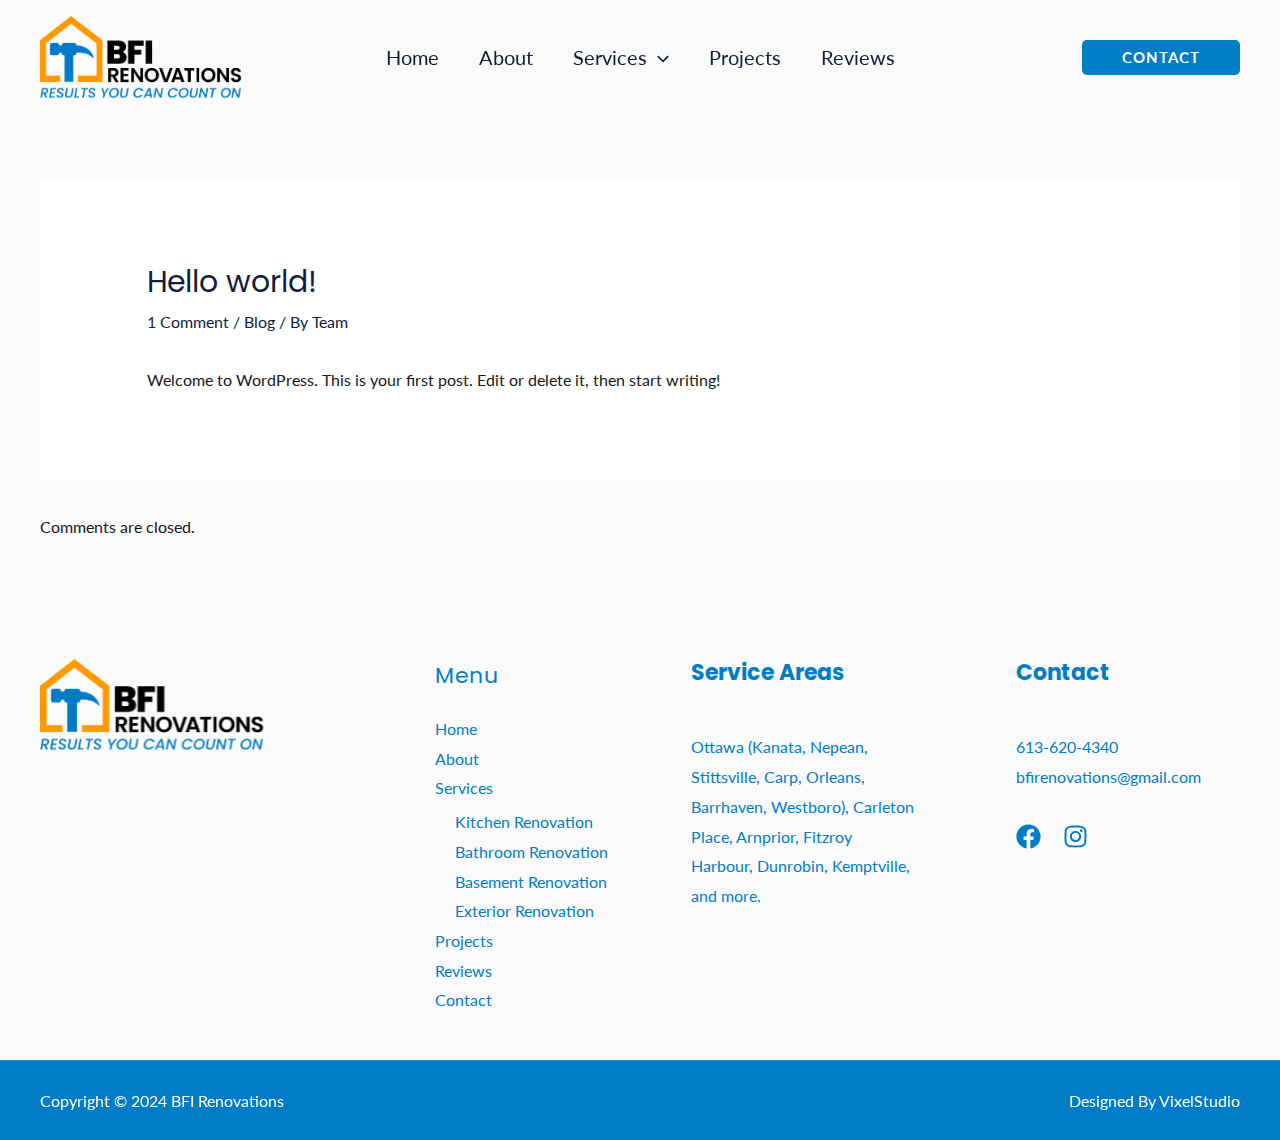
<file: hello-world/index.html>
<!DOCTYPE html>
<html dir="ltr" lang="en-US" prefix="og: https://ogp.me/ns#">
<head>
<meta charset="UTF-8">
<meta name="viewport" content="width=device-width, initial-scale=1">
	 <link rel="profile" href="https://gmpg.org/xfn/11"> 
	 <title>Hello world! - BFI Renovations</title>

		<!-- All in One SEO 4.5.4 - aioseo.com -->
		<meta name="description" content="Welcome to WordPress. This is your first post. Edit or delete it, then start writing!">
		<meta name="robots" content="max-image-preview:large">
		<link rel="canonical" href="/hello-world/">
		<meta name="generator" content="All in One SEO (AIOSEO) 4.5.4">
		<meta property="og:locale" content="en_US">
		<meta property="og:site_name" content="BFI Renovations - Ottawa Renovation Experts">
		<meta property="og:type" content="article">
		<meta property="og:title" content="Hello world! - BFI Renovations">
		<meta property="og:description" content="Welcome to WordPress. This is your first post. Edit or delete it, then start writing!">
		<meta property="og:url" content="/hello-world/">
		<meta property="og:image" content="/wp-content/uploads/2024/01/favicon_2.png">
		<meta property="og:image:width" content="200">
		<meta property="og:image:height" content="209">
		<meta property="article:published_time" content="2023-09-20T22:50:36+00:00">
		<meta property="article:modified_time" content="2023-09-20T22:50:36+00:00">
		<meta property="article:publisher" content="https://www.facebook.com/BFIRenovations/">
		<meta name="twitter:card" content="summary_large_image">
		<meta name="twitter:title" content="Hello world! - BFI Renovations">
		<meta name="twitter:description" content="Welcome to WordPress. This is your first post. Edit or delete it, then start writing!">
		<meta name="twitter:image" content="/wp-content/uploads/2024/01/favicon_2.png">
		<script type="application/ld+json" class="aioseo-schema">{"@context":"https:\/\/schema.org","@graph":[{"@type":"BlogPosting","@id":"\/hello-world\/#blogposting","name":"Hello world! - BFI Renovations","headline":"Hello world!","author":{"@id":"\/author\/team\/#author"},"publisher":{"@id":"\/#organization"},"image":{"@type":"ImageObject","url":"\/wp-content\/uploads\/2024\/01\/favicon_2.png","@id":"\/#articleImage","width":200,"height":209},"datePublished":"2023-09-20T22:50:36+00:00","dateModified":"2023-09-20T22:50:36+00:00","inLanguage":"en-US","commentCount":1,"mainEntityOfPage":{"@id":"\/hello-world\/#webpage"},"isPartOf":{"@id":"\/hello-world\/#webpage"},"articleSection":"Blog"},{"@type":"BreadcrumbList","@id":"\/hello-world\/#breadcrumblist","itemListElement":[{"@type":"ListItem","@id":"\/#listItem","position":1,"name":"Home","item":"\/","nextItem":"\/hello-world\/#listItem"},{"@type":"ListItem","@id":"\/hello-world\/#listItem","position":2,"name":"Hello world!","previousItem":"\/#listItem"}]},{"@type":"Organization","@id":"\/#organization","name":"BFI Renovations","url":"\/","logo":{"@type":"ImageObject","url":"\/wp-content\/uploads\/2024\/01\/favicon_2.png","@id":"\/hello-world\/#organizationLogo","width":200,"height":209},"image":{"@id":"\/#organizationLogo"},"sameAs":["https:\/\/www.facebook.com\/BFIRenovations\/","https:\/\/www.instagram.com\/bfirenos\/?hl=en"],"contactPoint":{"@type":"ContactPoint","telephone":"+16136204340","contactType":"Customer Support"}},{"@type":"Person","@id":"\/author\/team\/#author","url":"\/author\/team\/","name":"Team","image":{"@type":"ImageObject","@id":"\/hello-world\/#authorImage","url":"http:\/\/2.gravatar.com\/avatar\/e035da48e924bc28171072b0ebf38225?s=96&d=mm&r=g","width":96,"height":96,"caption":"Team"}},{"@type":"WebPage","@id":"\/hello-world\/#webpage","url":"\/hello-world\/","name":"Hello world! - BFI Renovations","description":"Welcome to WordPress. This is your first post. Edit or delete it, then start writing!","inLanguage":"en-US","isPartOf":{"@id":"\/#website"},"breadcrumb":{"@id":"\/hello-world\/#breadcrumblist"},"author":{"@id":"\/author\/team\/#author"},"creator":{"@id":"\/author\/team\/#author"},"datePublished":"2023-09-20T22:50:36+00:00","dateModified":"2023-09-20T22:50:36+00:00"},{"@type":"WebSite","@id":"\/#website","url":"\/","name":"BFI Renovations","description":"Ottawa Renovation Experts","inLanguage":"en-US","publisher":{"@id":"\/#organization"}}]}</script>
		<!-- All in One SEO -->

<link rel="dns-prefetch" href="//fonts.googleapis.com">
<link rel="alternate" type="application/rss+xml" title="BFI Renovations &raquo; Feed" href="/feed/">
<link rel="alternate" type="application/rss+xml" title="BFI Renovations &raquo; Comments Feed" href="/comments/feed/">
<link rel="alternate" type="application/rss+xml" title="BFI Renovations &raquo; Hello world! Comments Feed" href="/hello-world/feed/">
		<!-- This site uses the Google Analytics by MonsterInsights plugin v8.26.0 - Using Analytics tracking - https://www.monsterinsights.com/ -->
							<script src="//www.googletagmanager.com/gtag/js?id=G-EKFQNJ4WWH" data-cfasync="false" data-wpfc-render="false" async></script>
			<script data-cfasync="false" data-wpfc-render="false">
				var mi_version = '8.26.0';
				var mi_track_user = true;
				var mi_no_track_reason = '';
								var MonsterInsightsDefaultLocations = {"page_location":"\/hello-world\/?simply_static_page=5647"};
				if ( typeof MonsterInsightsPrivacyGuardFilter === 'function' ) {
					var MonsterInsightsLocations = (typeof MonsterInsightsExcludeQuery === 'object') ? MonsterInsightsPrivacyGuardFilter( MonsterInsightsExcludeQuery ) : MonsterInsightsPrivacyGuardFilter( MonsterInsightsDefaultLocations );
				} else {
					var MonsterInsightsLocations = (typeof MonsterInsightsExcludeQuery === 'object') ? MonsterInsightsExcludeQuery : MonsterInsightsDefaultLocations;
				}

								var disableStrs = [
										'ga-disable-G-EKFQNJ4WWH',
									];

				/* Function to detect opted out users */
				function __gtagTrackerIsOptedOut() {
					for (var index = 0; index < disableStrs.length; index++) {
						if (document.cookie.indexOf(disableStrs[index] + '=true') > -1) {
							return true;
						}
					}

					return false;
				}

				/* Disable tracking if the opt-out cookie exists. */
				if (__gtagTrackerIsOptedOut()) {
					for (var index = 0; index < disableStrs.length; index++) {
						window[disableStrs[index]] = true;
					}
				}

				/* Opt-out function */
				function __gtagTrackerOptout() {
					for (var index = 0; index < disableStrs.length; index++) {
						document.cookie = disableStrs[index] + '=true; expires=Thu, 31 Dec 2099 23:59:59 UTC; path=/';
						window[disableStrs[index]] = true;
					}
				}

				if ('undefined' === typeof gaOptout) {
					function gaOptout() {
						__gtagTrackerOptout();
					}
				}
								window.dataLayer = window.dataLayer || [];

				window.MonsterInsightsDualTracker = {
					helpers: {},
					trackers: {},
				};
				if (mi_track_user) {
					function __gtagDataLayer() {
						dataLayer.push(arguments);
					}

					function __gtagTracker(type, name, parameters) {
						if (!parameters) {
							parameters = {};
						}

						if (parameters.send_to) {
							__gtagDataLayer.apply(null, arguments);
							return;
						}

						if (type === 'event') {
														parameters.send_to = monsterinsights_frontend.v4_id;
							var hookName = name;
							if (typeof parameters['event_category'] !== 'undefined') {
								hookName = parameters['event_category'] + ':' + name;
							}

							if (typeof MonsterInsightsDualTracker.trackers[hookName] !== 'undefined') {
								MonsterInsightsDualTracker.trackers[hookName](parameters);
							} else {
								__gtagDataLayer('event', name, parameters);
							}
							
						} else {
							__gtagDataLayer.apply(null, arguments);
						}
					}

					__gtagTracker('js', new Date());
					__gtagTracker('set', {
						'developer_id.dZGIzZG': true,
											});
					if ( MonsterInsightsLocations.page_location ) {
						__gtagTracker('set', MonsterInsightsLocations);
					}
										__gtagTracker('config', 'G-EKFQNJ4WWH', {"forceSSL":"true","link_attribution":"true"} );
															window.gtag = __gtagTracker;										(function () {
						/* https://developers.google.com/analytics/devguides/collection/analyticsjs/ */
						/* ga and __gaTracker compatibility shim. */
						var noopfn = function () {
							return null;
						};
						var newtracker = function () {
							return new Tracker();
						};
						var Tracker = function () {
							return null;
						};
						var p = Tracker.prototype;
						p.get = noopfn;
						p.set = noopfn;
						p.send = function () {
							var args = Array.prototype.slice.call(arguments);
							args.unshift('send');
							__gaTracker.apply(null, args);
						};
						var __gaTracker = function () {
							var len = arguments.length;
							if (len === 0) {
								return;
							}
							var f = arguments[len - 1];
							if (typeof f !== 'object' || f === null || typeof f.hitCallback !== 'function') {
								if ('send' === arguments[0]) {
									var hitConverted, hitObject = false, action;
									if ('event' === arguments[1]) {
										if ('undefined' !== typeof arguments[3]) {
											hitObject = {
												'eventAction': arguments[3],
												'eventCategory': arguments[2],
												'eventLabel': arguments[4],
												'value': arguments[5] ? arguments[5] : 1,
											}
										}
									}
									if ('pageview' === arguments[1]) {
										if ('undefined' !== typeof arguments[2]) {
											hitObject = {
												'eventAction': 'page_view',
												'page_path': arguments[2],
											}
										}
									}
									if (typeof arguments[2] === 'object') {
										hitObject = arguments[2];
									}
									if (typeof arguments[5] === 'object') {
										Object.assign(hitObject, arguments[5]);
									}
									if ('undefined' !== typeof arguments[1].hitType) {
										hitObject = arguments[1];
										if ('pageview' === hitObject.hitType) {
											hitObject.eventAction = 'page_view';
										}
									}
									if (hitObject) {
										action = 'timing' === arguments[1].hitType ? 'timing_complete' : hitObject.eventAction;
										hitConverted = mapArgs(hitObject);
										__gtagTracker('event', action, hitConverted);
									}
								}
								return;
							}

							function mapArgs(args) {
								var arg, hit = {};
								var gaMap = {
									'eventCategory': 'event_category',
									'eventAction': 'event_action',
									'eventLabel': 'event_label',
									'eventValue': 'event_value',
									'nonInteraction': 'non_interaction',
									'timingCategory': 'event_category',
									'timingVar': 'name',
									'timingValue': 'value',
									'timingLabel': 'event_label',
									'page': 'page_path',
									'location': 'page_location',
									'title': 'page_title',
									'referrer' : 'page_referrer',
								};
								for (arg in args) {
																		if (!(!args.hasOwnProperty(arg) || !gaMap.hasOwnProperty(arg))) {
										hit[gaMap[arg]] = args[arg];
									} else {
										hit[arg] = args[arg];
									}
								}
								return hit;
							}

							try {
								f.hitCallback();
							} catch (ex) {
							}
						};
						__gaTracker.create = newtracker;
						__gaTracker.getByName = newtracker;
						__gaTracker.getAll = function () {
							return [];
						};
						__gaTracker.remove = noopfn;
						__gaTracker.loaded = true;
						window['__gaTracker'] = __gaTracker;
					})();
									} else {
										console.log("");
					(function () {
						function __gtagTracker() {
							return null;
						}

						window['__gtagTracker'] = __gtagTracker;
						window['gtag'] = __gtagTracker;
					})();
									}
			</script>
				<!-- / Google Analytics by MonsterInsights -->
		<script>
window._wpemojiSettings = {"baseUrl":"https:\/\/s.w.org\/images\/core\/emoji\/14.0.0\/72x72\/","ext":".png","svgUrl":"https:\/\/s.w.org\/images\/core\/emoji\/14.0.0\/svg\/","svgExt":".svg","source":{"concatemoji":"\/wp-includes\/js\/wp-emoji-release.min.js?ver=6.3.4"}};
/*! This file is auto-generated */
!function(i,n){var o,s,e;function c(e){try{var t={supportTests:e,timestamp:(new Date).valueOf()};sessionStorage.setItem(o,JSON.stringify(t))}catch(e){}}function p(e,t,n){e.clearRect(0,0,e.canvas.width,e.canvas.height),e.fillText(t,0,0);var t=new Uint32Array(e.getImageData(0,0,e.canvas.width,e.canvas.height).data),r=(e.clearRect(0,0,e.canvas.width,e.canvas.height),e.fillText(n,0,0),new Uint32Array(e.getImageData(0,0,e.canvas.width,e.canvas.height).data));return t.every(function(e,t){return e===r[t]})}function u(e,t,n){switch(t){case"flag":return n(e,"🏳️‍⚧️","🏳️​⚧️")?!1:!n(e,"🇺🇳","🇺​🇳")&&!n(e,"🏴󠁧󠁢󠁥󠁮󠁧󠁿","🏴​󠁧​󠁢​󠁥​󠁮​󠁧​󠁿");case"emoji":return!n(e,"🫱🏻‍🫲🏿","🫱🏻​🫲🏿")}return!1}function f(e,t,n){var r="undefined"!=typeof WorkerGlobalScope&&self instanceof WorkerGlobalScope?new OffscreenCanvas(300,150):i.createElement("canvas"),a=r.getContext("2d",{willReadFrequently:!0}),o=(a.textBaseline="top",a.font="600 32px Arial",{});return e.forEach(function(e){o[e]=t(a,e,n)}),o}function t(e){var t=i.createElement("script");t.src=e,t.defer=!0,i.head.appendChild(t)}"undefined"!=typeof Promise&&(o="wpEmojiSettingsSupports",s=["flag","emoji"],n.supports={everything:!0,everythingExceptFlag:!0},e=new Promise(function(e){i.addEventListener("DOMContentLoaded",e,{once:!0})}),new Promise(function(t){var n=function(){try{var e=JSON.parse(sessionStorage.getItem(o));if("object"==typeof e&&"number"==typeof e.timestamp&&(new Date).valueOf()<e.timestamp+604800&&"object"==typeof e.supportTests)return e.supportTests}catch(e){}return null}();if(!n){if("undefined"!=typeof Worker&&"undefined"!=typeof OffscreenCanvas&&"undefined"!=typeof URL&&URL.createObjectURL&&"undefined"!=typeof Blob)try{var e="postMessage("+f.toString()+"("+[JSON.stringify(s),u.toString(),p.toString()].join(",")+"));",r=new Blob([e],{type:"text/javascript"}),a=new Worker(URL.createObjectURL(r),{name:"wpTestEmojiSupports"});return void(a.onmessage=function(e){c(n=e.data),a.terminate(),t(n)})}catch(e){}c(n=f(s,u,p))}t(n)}).then(function(e){for(var t in e)n.supports[t]=e[t],n.supports.everything=n.supports.everything&&n.supports[t],"flag"!==t&&(n.supports.everythingExceptFlag=n.supports.everythingExceptFlag&&n.supports[t]);n.supports.everythingExceptFlag=n.supports.everythingExceptFlag&&!n.supports.flag,n.DOMReady=!1,n.readyCallback=function(){n.DOMReady=!0}}).then(function(){return e}).then(function(){var e;n.supports.everything||(n.readyCallback(),(e=n.source||{}).concatemoji?t(e.concatemoji):e.wpemoji&&e.twemoji&&(t(e.twemoji),t(e.wpemoji)))}))}((window,document),window._wpemojiSettings);
</script>
<style>img.wp-smiley,
img.emoji {
	display: inline !important;
	border: none !important;
	box-shadow: none !important;
	height: 1em !important;
	width: 1em !important;
	margin: 0 0.07em !important;
	vertical-align: -0.1em !important;
	background: none !important;
	padding: 0 !important;
}</style>
	<link rel="stylesheet" id="astra-theme-css-css" href="/wp-content/themes/astra/assets/css/minified/main.min.css?ver=4.3.1" media="all">
<style id="astra-theme-css-inline-css">:root{--ast-container-default-xlg-padding:6.67em;--ast-container-default-lg-padding:5.67em;--ast-container-default-slg-padding:4.34em;--ast-container-default-md-padding:3.34em;--ast-container-default-sm-padding:6.67em;--ast-container-default-xs-padding:2.4em;--ast-container-default-xxs-padding:1.4em;--ast-code-block-background:#EEEEEE;--ast-comment-inputs-background:#FAFAFA;}html{font-size:100%;}a,.page-title{color:var(--ast-global-color-2);}a:hover,a:focus{color:var(--ast-global-color-1);}body,button,input,select,textarea,.ast-button,.ast-custom-button{font-family:'Lato',sans-serif;font-weight:400;font-size:16px;font-size:1rem;}blockquote{color:var(--ast-global-color-3);}h1,.entry-content h1,h2,.entry-content h2,h3,.entry-content h3,h4,.entry-content h4,h5,.entry-content h5,h6,.entry-content h6,.site-title,.site-title a{font-family:'Poppins',sans-serif;font-weight:700;}.site-title{font-size:35px;font-size:2.1875rem;display:none;}header .custom-logo-link img{max-width:202px;}.astra-logo-svg{width:202px;}.site-header .site-description{font-size:15px;font-size:0.9375rem;display:none;}.entry-title{font-size:30px;font-size:1.875rem;}h1,.entry-content h1{font-size:58px;font-size:3.625rem;font-family:'Poppins',sans-serif;line-height:1.3em;}h2,.entry-content h2{font-size:38px;font-size:2.375rem;font-family:'Poppins',sans-serif;line-height:1.3em;}h3,.entry-content h3{font-size:30px;font-size:1.875rem;font-family:'Poppins',sans-serif;line-height:1.3em;}h4,.entry-content h4{font-size:24px;font-size:1.5rem;line-height:1.3em;font-family:'Poppins',sans-serif;}h5,.entry-content h5{font-size:21px;font-size:1.3125rem;line-height:1.3em;font-family:'Poppins',sans-serif;}h6,.entry-content h6{font-size:17px;font-size:1.0625rem;line-height:1.3em;font-family:'Poppins',sans-serif;}::selection{background-color:#007dc6;color:#ffffff;}body,h1,.entry-title a,.entry-content h1,h2,.entry-content h2,h3,.entry-content h3,h4,.entry-content h4,h5,.entry-content h5,h6,.entry-content h6{color:var(--ast-global-color-3);}.tagcloud a:hover,.tagcloud a:focus,.tagcloud a.current-item{color:#ffffff;border-color:var(--ast-global-color-2);background-color:var(--ast-global-color-2);}input:focus,input[type="text"]:focus,input[type="email"]:focus,input[type="url"]:focus,input[type="password"]:focus,input[type="reset"]:focus,input[type="search"]:focus,textarea:focus{border-color:var(--ast-global-color-2);}input[type="radio"]:checked,input[type=reset],input[type="checkbox"]:checked,input[type="checkbox"]:hover:checked,input[type="checkbox"]:focus:checked,input[type=range]::-webkit-slider-thumb{border-color:var(--ast-global-color-2);background-color:var(--ast-global-color-2);box-shadow:none;}.site-footer a:hover + .post-count,.site-footer a:focus + .post-count{background:var(--ast-global-color-2);border-color:var(--ast-global-color-2);}.single .nav-links .nav-previous,.single .nav-links .nav-next{color:var(--ast-global-color-2);}.entry-meta,.entry-meta *{line-height:1.45;color:var(--ast-global-color-2);}.entry-meta a:hover,.entry-meta a:hover *,.entry-meta a:focus,.entry-meta a:focus *,.page-links > .page-link,.page-links .page-link:hover,.post-navigation a:hover{color:var(--ast-global-color-1);}#cat option,.secondary .calendar_wrap thead a,.secondary .calendar_wrap thead a:visited{color:var(--ast-global-color-2);}.secondary .calendar_wrap #today,.ast-progress-val span{background:var(--ast-global-color-2);}.secondary a:hover + .post-count,.secondary a:focus + .post-count{background:var(--ast-global-color-2);border-color:var(--ast-global-color-2);}.calendar_wrap #today > a{color:#ffffff;}.page-links .page-link,.single .post-navigation a{color:var(--ast-global-color-2);}.wp-block-latest-posts > li > a{color:var(--ast-global-color-2);}.widget-title,.widget .wp-block-heading{font-size:22px;font-size:1.375rem;color:var(--ast-global-color-3);}.single .ast-author-details .author-title{color:var(--ast-global-color-1);}a:focus-visible,.ast-menu-toggle:focus-visible,.site .skip-link:focus-visible,.wp-block-loginout input:focus-visible,.wp-block-search.wp-block-search__button-inside .wp-block-search__inside-wrapper,.ast-header-navigation-arrow:focus-visible,.woocommerce .wc-proceed-to-checkout > .checkout-button:focus-visible,.woocommerce .woocommerce-MyAccount-navigation ul li a:focus-visible,.ast-orders-table__row .ast-orders-table__cell:focus-visible,.woocommerce .woocommerce-order-details .order-again > .button:focus-visible,.woocommerce .woocommerce-message a.button.wc-forward:focus-visible,.woocommerce #minus_qty:focus-visible,.woocommerce #plus_qty:focus-visible,a#ast-apply-coupon:focus-visible,.woocommerce .woocommerce-info a:focus-visible,.woocommerce .astra-shop-summary-wrap a:focus-visible,.woocommerce a.wc-forward:focus-visible,#ast-apply-coupon:focus-visible,.woocommerce-js .woocommerce-mini-cart-item a.remove:focus-visible{outline-style:dotted;outline-color:inherit;outline-width:thin;border-color:transparent;}input:focus,input[type="text"]:focus,input[type="email"]:focus,input[type="url"]:focus,input[type="password"]:focus,input[type="reset"]:focus,input[type="search"]:focus,input[type="number"]:focus,textarea:focus,.wp-block-search__input:focus,[data-section="section-header-mobile-trigger"] .ast-button-wrap .ast-mobile-menu-trigger-minimal:focus,.ast-mobile-popup-drawer.active .menu-toggle-close:focus,.woocommerce-ordering select.orderby:focus,#ast-scroll-top:focus,#coupon_code:focus,.woocommerce-page #comment:focus,.woocommerce #reviews #respond input#submit:focus,.woocommerce a.add_to_cart_button:focus,.woocommerce .button.single_add_to_cart_button:focus,.woocommerce .woocommerce-cart-form button:focus,.woocommerce .woocommerce-cart-form__cart-item .quantity .qty:focus,.woocommerce .woocommerce-billing-fields .woocommerce-billing-fields__field-wrapper .woocommerce-input-wrapper > .input-text:focus,.woocommerce #order_comments:focus,.woocommerce #place_order:focus,.woocommerce .woocommerce-address-fields .woocommerce-address-fields__field-wrapper .woocommerce-input-wrapper > .input-text:focus,.woocommerce .woocommerce-MyAccount-content form button:focus,.woocommerce .woocommerce-MyAccount-content .woocommerce-EditAccountForm .woocommerce-form-row .woocommerce-Input.input-text:focus,.woocommerce .ast-woocommerce-container .woocommerce-pagination ul.page-numbers li a:focus,body #content .woocommerce form .form-row .select2-container--default .select2-selection--single:focus,#ast-coupon-code:focus,.woocommerce.woocommerce-js .quantity input[type=number]:focus,.woocommerce-js .woocommerce-mini-cart-item .quantity input[type=number]:focus,.woocommerce p#ast-coupon-trigger:focus{border-style:dotted;border-color:inherit;border-width:thin;outline-color:transparent;}.ast-logo-title-inline .site-logo-img{padding-right:1em;}.site-logo-img img{ transition:all 0.2s linear;}.site-logo-img .transparent-custom-logo img,.ast-theme-transparent-header .site-logo-img img{filter:url(#ast-img-color-filter-2);}.ast-header-break-point #ast-desktop-header{display:none;}@media (min-width:921px){#ast-mobile-header{display:none;}}.wp-block-buttons.aligncenter{justify-content:center;}@media (max-width:921px){.ast-theme-transparent-header #primary,.ast-theme-transparent-header #secondary{padding:0;}}@media (max-width:921px){.ast-plain-container.ast-no-sidebar #primary{padding:0;}}.ast-plain-container.ast-no-sidebar #primary{margin-top:0;margin-bottom:0;}.wp-block-button.is-style-outline .wp-block-button__link{border-color:var(--ast-global-color-0);border-top-width:2px;border-right-width:2px;border-bottom-width:2px;border-left-width:2px;}div.wp-block-button.is-style-outline > .wp-block-button__link:not(.has-text-color),div.wp-block-button.wp-block-button__link.is-style-outline:not(.has-text-color){color:var(--ast-global-color-0);}.wp-block-button.is-style-outline .wp-block-button__link:hover,div.wp-block-button.is-style-outline .wp-block-button__link:focus,div.wp-block-button.is-style-outline > .wp-block-button__link:not(.has-text-color):hover,div.wp-block-button.wp-block-button__link.is-style-outline:not(.has-text-color):hover{color:var(--ast-global-color-5);background-color:var(--ast-global-color-1);border-color:var(--ast-global-color-1);}.post-page-numbers.current .page-link,.ast-pagination .page-numbers.current{color:#ffffff;border-color:#007dc6;background-color:#007dc6;border-radius:2px;}@media (max-width:921px){.ast-separate-container #primary,.ast-separate-container #secondary{padding:1.5em 0;}#primary,#secondary{padding:1.5em 0;margin:0;}.ast-left-sidebar #content > .ast-container{display:flex;flex-direction:column-reverse;width:100%;}.ast-separate-container .ast-article-post,.ast-separate-container .ast-article-single{padding:1.5em 2.14em;}.ast-author-box img.avatar{margin:20px 0 0 0;}}@media (min-width:922px){.ast-separate-container.ast-right-sidebar #primary,.ast-separate-container.ast-left-sidebar #primary{border:0;}.search-no-results.ast-separate-container #primary{margin-bottom:4em;}}.elementor-button-wrapper .elementor-button{border-style:solid;text-decoration:none;border-top-width:0;border-right-width:0;border-left-width:0;border-bottom-width:0;}body .elementor-button.elementor-size-sm,body .elementor-button.elementor-size-xs,body .elementor-button.elementor-size-md,body .elementor-button.elementor-size-lg,body .elementor-button.elementor-size-xl,body .elementor-button{border-top-left-radius:5px;border-top-right-radius:5px;border-bottom-right-radius:5px;border-bottom-left-radius:5px;padding-top:16px;padding-right:32px;padding-bottom:16px;padding-left:32px;}.elementor-button-wrapper .elementor-button{border-color:var(--ast-global-color-0);background-color:var(--ast-global-color-0);}.elementor-button-wrapper .elementor-button:hover,.elementor-button-wrapper .elementor-button:focus{color:var(--ast-global-color-5);background-color:var(--ast-global-color-1);border-color:var(--ast-global-color-1);}.wp-block-button .wp-block-button__link ,.elementor-button-wrapper .elementor-button,.elementor-button-wrapper .elementor-button:visited{color:var(--ast-global-color-5);}.elementor-button-wrapper .elementor-button{font-weight:normal;font-size:15px;font-size:0.9375rem;line-height:1em;text-transform:uppercase;letter-spacing:1px;}body .elementor-button.elementor-size-sm,body .elementor-button.elementor-size-xs,body .elementor-button.elementor-size-md,body .elementor-button.elementor-size-lg,body .elementor-button.elementor-size-xl,body .elementor-button{font-size:15px;font-size:0.9375rem;}.wp-block-button .wp-block-button__link:hover,.wp-block-button .wp-block-button__link:focus{color:var(--ast-global-color-5);background-color:var(--ast-global-color-1);border-color:var(--ast-global-color-1);}.elementor-widget-heading h1.elementor-heading-title{line-height:1.3em;}.elementor-widget-heading h2.elementor-heading-title{line-height:1.3em;}.elementor-widget-heading h3.elementor-heading-title{line-height:1.3em;}.elementor-widget-heading h4.elementor-heading-title{line-height:1.3em;}.elementor-widget-heading h5.elementor-heading-title{line-height:1.3em;}.elementor-widget-heading h6.elementor-heading-title{line-height:1.3em;}.wp-block-button .wp-block-button__link,.wp-block-search .wp-block-search__button,body .wp-block-file .wp-block-file__button{border-color:var(--ast-global-color-0);background-color:var(--ast-global-color-0);color:var(--ast-global-color-5);font-family:inherit;font-weight:normal;line-height:1em;text-transform:uppercase;letter-spacing:1px;font-size:15px;font-size:0.9375rem;border-top-left-radius:5px;border-top-right-radius:5px;border-bottom-right-radius:5px;border-bottom-left-radius:5px;padding-top:16px;padding-right:32px;padding-bottom:16px;padding-left:32px;}.menu-toggle,button,.ast-button,.ast-custom-button,.button,input#submit,input[type="button"],input[type="submit"],input[type="reset"],form[CLASS*="wp-block-search__"].wp-block-search .wp-block-search__inside-wrapper .wp-block-search__button,body .wp-block-file .wp-block-file__button,.woocommerce-js a.button,.woocommerce button.button,.woocommerce .woocommerce-message a.button,.woocommerce #respond input#submit.alt,.woocommerce input.button.alt,.woocommerce input.button,.woocommerce input.button:disabled,.woocommerce input.button:disabled[disabled],.woocommerce input.button:disabled:hover,.woocommerce input.button:disabled[disabled]:hover,.woocommerce #respond input#submit,.woocommerce button.button.alt.disabled,.wc-block-grid__products .wc-block-grid__product .wp-block-button__link,.wc-block-grid__product-onsale,[CLASS*="wc-block"] button,.woocommerce-js .astra-cart-drawer .astra-cart-drawer-content .woocommerce-mini-cart__buttons .button:not(.checkout):not(.ast-continue-shopping),.woocommerce-js .astra-cart-drawer .astra-cart-drawer-content .woocommerce-mini-cart__buttons a.checkout,.woocommerce button.button.alt.disabled.wc-variation-selection-needed{border-style:solid;border-top-width:0;border-right-width:0;border-left-width:0;border-bottom-width:0;color:var(--ast-global-color-5);border-color:var(--ast-global-color-0);background-color:var(--ast-global-color-0);padding-top:16px;padding-right:32px;padding-bottom:16px;padding-left:32px;font-family:inherit;font-weight:normal;font-size:15px;font-size:0.9375rem;line-height:1em;text-transform:uppercase;letter-spacing:1px;border-top-left-radius:5px;border-top-right-radius:5px;border-bottom-right-radius:5px;border-bottom-left-radius:5px;}button:focus,.menu-toggle:hover,button:hover,.ast-button:hover,.ast-custom-button:hover .button:hover,.ast-custom-button:hover ,input[type=reset]:hover,input[type=reset]:focus,input#submit:hover,input#submit:focus,input[type="button"]:hover,input[type="button"]:focus,input[type="submit"]:hover,input[type="submit"]:focus,form[CLASS*="wp-block-search__"].wp-block-search .wp-block-search__inside-wrapper .wp-block-search__button:hover,form[CLASS*="wp-block-search__"].wp-block-search .wp-block-search__inside-wrapper .wp-block-search__button:focus,body .wp-block-file .wp-block-file__button:hover,body .wp-block-file .wp-block-file__button:focus,.woocommerce-js a.button:hover,.woocommerce button.button:hover,.woocommerce .woocommerce-message a.button:hover,.woocommerce #respond input#submit:hover,.woocommerce #respond input#submit.alt:hover,.woocommerce input.button.alt:hover,.woocommerce input.button:hover,.woocommerce button.button.alt.disabled:hover,.wc-block-grid__products .wc-block-grid__product .wp-block-button__link:hover,[CLASS*="wc-block"] button:hover,.woocommerce-js .astra-cart-drawer .astra-cart-drawer-content .woocommerce-mini-cart__buttons .button:not(.checkout):not(.ast-continue-shopping):hover,.woocommerce-js .astra-cart-drawer .astra-cart-drawer-content .woocommerce-mini-cart__buttons a.checkout:hover,.woocommerce button.button.alt.disabled.wc-variation-selection-needed:hover{color:var(--ast-global-color-5);background-color:var(--ast-global-color-1);border-color:var(--ast-global-color-1);}@media (max-width:921px){.ast-mobile-header-stack .main-header-bar .ast-search-menu-icon{display:inline-block;}.ast-header-break-point.ast-header-custom-item-outside .ast-mobile-header-stack .main-header-bar .ast-search-icon{margin:0;}.ast-comment-avatar-wrap img{max-width:2.5em;}.ast-separate-container .ast-comment-list li.depth-1{padding:1.5em 2.14em;}.ast-separate-container .comment-respond{padding:2em 2.14em;}.ast-comment-meta{padding:0 1.8888em 1.3333em;}}@media (min-width:544px){.ast-container{max-width:100%;}}@media (max-width:544px){.ast-separate-container .ast-article-post,.ast-separate-container .ast-article-single,.ast-separate-container .comments-title,.ast-separate-container .ast-archive-description{padding:1.5em 1em;}.ast-separate-container #content .ast-container{padding-left:0.54em;padding-right:0.54em;}.ast-separate-container .ast-comment-list li.depth-1{padding:1.5em 1em;margin-bottom:1.5em;}.ast-separate-container .ast-comment-list .bypostauthor{padding:.5em;}.ast-search-menu-icon.ast-dropdown-active .search-field{width:170px;}}body,.ast-separate-container{background-color:var(--ast-global-color-4);;background-image:none;;}@media (max-width:921px){.site-title{display:none;}.site-header .site-description{display:none;}.entry-title{font-size:30px;}h1,.entry-content h1{font-size:40px;}h2,.entry-content h2{font-size:32px;}h3,.entry-content h3{font-size:26px;}h4,.entry-content h4{font-size:20px;font-size:1.25rem;}h5,.entry-content h5{font-size:17px;font-size:1.0625rem;}h6,.entry-content h6{font-size:15px;font-size:0.9375rem;}}@media (max-width:544px){.site-title{display:none;}.site-header .site-description{display:none;}.entry-title{font-size:30px;}h1,.entry-content h1{font-size:36px;}h2,.entry-content h2{font-size:28px;}h3,.entry-content h3{font-size:22px;}h4,.entry-content h4{font-size:18px;font-size:1.125rem;}h5,.entry-content h5{font-size:15px;font-size:0.9375rem;}h6,.entry-content h6{font-size:14px;font-size:0.875rem;}header .custom-logo-link img,.ast-header-break-point .site-branding img,.ast-header-break-point .custom-logo-link img{max-width:142px;}.astra-logo-svg{width:142px;}.ast-header-break-point .site-logo-img .custom-mobile-logo-link img{max-width:142px;}}@media (max-width:921px){html{font-size:91.2%;}}@media (max-width:544px){html{font-size:91.2%;}}@media (min-width:922px){.ast-container{max-width:1240px;}}@media (min-width:922px){.site-content .ast-container{display:flex;}}@media (max-width:921px){.site-content .ast-container{flex-direction:column;}}@media (min-width:922px){.main-header-menu .sub-menu .menu-item.ast-left-align-sub-menu:hover > .sub-menu,.main-header-menu .sub-menu .menu-item.ast-left-align-sub-menu.focus > .sub-menu{margin-left:-0px;}}.footer-widget-area[data-section^="section-fb-html-"] .ast-builder-html-element{text-align:center;}blockquote,cite {font-style: initial;}.wp-block-file {display: flex;align-items: center;flex-wrap: wrap;justify-content: space-between;}.wp-block-pullquote {border: none;}.wp-block-pullquote blockquote::before {content: "\201D";font-family: "Helvetica",sans-serif;display: flex;transform: rotate( 180deg );font-size: 6rem;font-style: normal;line-height: 1;font-weight: bold;align-items: center;justify-content: center;}.has-text-align-right > blockquote::before {justify-content: flex-start;}.has-text-align-left > blockquote::before {justify-content: flex-end;}figure.wp-block-pullquote.is-style-solid-color blockquote {max-width: 100%;text-align: inherit;}html body {--wp--custom--ast-default-block-top-padding: 3em;--wp--custom--ast-default-block-right-padding: 3em;--wp--custom--ast-default-block-bottom-padding: 3em;--wp--custom--ast-default-block-left-padding: 3em;--wp--custom--ast-container-width: 1200px;--wp--custom--ast-content-width-size: 1200px;--wp--custom--ast-wide-width-size: calc(1200px + var(--wp--custom--ast-default-block-left-padding) + var(--wp--custom--ast-default-block-right-padding));}.ast-narrow-container {--wp--custom--ast-content-width-size: 750px;--wp--custom--ast-wide-width-size: 750px;}@media(max-width: 921px) {html body {--wp--custom--ast-default-block-top-padding: 3em;--wp--custom--ast-default-block-right-padding: 2em;--wp--custom--ast-default-block-bottom-padding: 3em;--wp--custom--ast-default-block-left-padding: 2em;}}@media(max-width: 544px) {html body {--wp--custom--ast-default-block-top-padding: 3em;--wp--custom--ast-default-block-right-padding: 1.5em;--wp--custom--ast-default-block-bottom-padding: 3em;--wp--custom--ast-default-block-left-padding: 1.5em;}}.entry-content > .wp-block-group,.entry-content > .wp-block-cover,.entry-content > .wp-block-columns {padding-top: var(--wp--custom--ast-default-block-top-padding);padding-right: var(--wp--custom--ast-default-block-right-padding);padding-bottom: var(--wp--custom--ast-default-block-bottom-padding);padding-left: var(--wp--custom--ast-default-block-left-padding);}.ast-plain-container.ast-no-sidebar .entry-content > .alignfull,.ast-page-builder-template .ast-no-sidebar .entry-content > .alignfull {margin-left: calc( -50vw + 50%);margin-right: calc( -50vw + 50%);max-width: 100vw;width: 100vw;}.ast-plain-container.ast-no-sidebar .entry-content .alignfull .alignfull,.ast-page-builder-template.ast-no-sidebar .entry-content .alignfull .alignfull,.ast-plain-container.ast-no-sidebar .entry-content .alignfull .alignwide,.ast-page-builder-template.ast-no-sidebar .entry-content .alignfull .alignwide,.ast-plain-container.ast-no-sidebar .entry-content .alignwide .alignfull,.ast-page-builder-template.ast-no-sidebar .entry-content .alignwide .alignfull,.ast-plain-container.ast-no-sidebar .entry-content .alignwide .alignwide,.ast-page-builder-template.ast-no-sidebar .entry-content .alignwide .alignwide,.ast-plain-container.ast-no-sidebar .entry-content .wp-block-column .alignfull,.ast-page-builder-template.ast-no-sidebar .entry-content .wp-block-column .alignfull,.ast-plain-container.ast-no-sidebar .entry-content .wp-block-column .alignwide,.ast-page-builder-template.ast-no-sidebar .entry-content .wp-block-column .alignwide {margin-left: auto;margin-right: auto;width: 100%;}[ast-blocks-layout] .wp-block-separator:not(.is-style-dots) {height: 0;}[ast-blocks-layout] .wp-block-separator {margin: 20px auto;}[ast-blocks-layout] .wp-block-separator:not(.is-style-wide):not(.is-style-dots) {max-width: 100px;}[ast-blocks-layout] .wp-block-separator.has-background {padding: 0;}.entry-content[ast-blocks-layout] > * {max-width: var(--wp--custom--ast-content-width-size);margin-left: auto;margin-right: auto;}.entry-content[ast-blocks-layout] > .alignwide {max-width: var(--wp--custom--ast-wide-width-size);}.entry-content[ast-blocks-layout] .alignfull {max-width: none;}.entry-content .wp-block-columns {margin-bottom: 0;}blockquote {margin: 1.5em;border: none;}.wp-block-quote:not(.has-text-align-right):not(.has-text-align-center) {border-left: 5px solid rgba(0,0,0,0.05);}.has-text-align-right > blockquote,blockquote.has-text-align-right {border-right: 5px solid rgba(0,0,0,0.05);}.has-text-align-left > blockquote,blockquote.has-text-align-left {border-left: 5px solid rgba(0,0,0,0.05);}.wp-block-site-tagline,.wp-block-latest-posts .read-more {margin-top: 15px;}.wp-block-loginout p label {display: block;}.wp-block-loginout p:not(.login-remember):not(.login-submit) input {width: 100%;}.wp-block-loginout input:focus {border-color: transparent;}.wp-block-loginout input:focus {outline: thin dotted;}.entry-content .wp-block-media-text .wp-block-media-text__content {padding: 0 0 0 8%;}.entry-content .wp-block-media-text.has-media-on-the-right .wp-block-media-text__content {padding: 0 8% 0 0;}.entry-content .wp-block-media-text.has-background .wp-block-media-text__content {padding: 8%;}.entry-content .wp-block-cover:not([class*="background-color"]) .wp-block-cover__inner-container,.entry-content .wp-block-cover:not([class*="background-color"]) .wp-block-cover-image-text,.entry-content .wp-block-cover:not([class*="background-color"]) .wp-block-cover-text,.entry-content .wp-block-cover-image:not([class*="background-color"]) .wp-block-cover__inner-container,.entry-content .wp-block-cover-image:not([class*="background-color"]) .wp-block-cover-image-text,.entry-content .wp-block-cover-image:not([class*="background-color"]) .wp-block-cover-text {color: var(--ast-global-color-5);}.wp-block-loginout .login-remember input {width: 1.1rem;height: 1.1rem;margin: 0 5px 4px 0;vertical-align: middle;}.wp-block-latest-posts > li > *:first-child,.wp-block-latest-posts:not(.is-grid) > li:first-child {margin-top: 0;}.wp-block-search__inside-wrapper .wp-block-search__input {padding: 0 10px;color: var(--ast-global-color-3);background: var(--ast-global-color-5);border-color: var(--ast-border-color);}.wp-block-latest-posts .read-more {margin-bottom: 1.5em;}.wp-block-search__no-button .wp-block-search__inside-wrapper .wp-block-search__input {padding-top: 5px;padding-bottom: 5px;}.wp-block-latest-posts .wp-block-latest-posts__post-date,.wp-block-latest-posts .wp-block-latest-posts__post-author {font-size: 1rem;}.wp-block-latest-posts > li > *,.wp-block-latest-posts:not(.is-grid) > li {margin-top: 12px;margin-bottom: 12px;}.ast-page-builder-template .entry-content[ast-blocks-layout] > *,.ast-page-builder-template .entry-content[ast-blocks-layout] > .alignfull > * {max-width: none;}.ast-page-builder-template .entry-content[ast-blocks-layout] > .alignwide > * {max-width: var(--wp--custom--ast-wide-width-size);}.ast-page-builder-template .entry-content[ast-blocks-layout] > .inherit-container-width > *,.ast-page-builder-template .entry-content[ast-blocks-layout] > * > *,.entry-content[ast-blocks-layout] > .wp-block-cover .wp-block-cover__inner-container {max-width: var(--wp--custom--ast-content-width-size);margin-left: auto;margin-right: auto;}.entry-content[ast-blocks-layout] .wp-block-cover:not(.alignleft):not(.alignright) {width: auto;}@media(max-width: 1200px) {.ast-separate-container .entry-content > .alignfull,.ast-separate-container .entry-content[ast-blocks-layout] > .alignwide,.ast-plain-container .entry-content[ast-blocks-layout] > .alignwide,.ast-plain-container .entry-content .alignfull {margin-left: calc(-1 * min(var(--ast-container-default-xlg-padding),20px)) ;margin-right: calc(-1 * min(var(--ast-container-default-xlg-padding),20px));}}@media(min-width: 1201px) {.ast-separate-container .entry-content > .alignfull {margin-left: calc(-1 * var(--ast-container-default-xlg-padding) );margin-right: calc(-1 * var(--ast-container-default-xlg-padding) );}.ast-separate-container .entry-content[ast-blocks-layout] > .alignwide,.ast-plain-container .entry-content[ast-blocks-layout] > .alignwide {margin-left: calc(-1 * var(--wp--custom--ast-default-block-left-padding) );margin-right: calc(-1 * var(--wp--custom--ast-default-block-right-padding) );}}@media(min-width: 921px) {.ast-separate-container .entry-content .wp-block-group.alignwide:not(.inherit-container-width) > :where(:not(.alignleft):not(.alignright)),.ast-plain-container .entry-content .wp-block-group.alignwide:not(.inherit-container-width) > :where(:not(.alignleft):not(.alignright)) {max-width: calc( var(--wp--custom--ast-content-width-size) + 80px );}.ast-plain-container.ast-right-sidebar .entry-content[ast-blocks-layout] .alignfull,.ast-plain-container.ast-left-sidebar .entry-content[ast-blocks-layout] .alignfull {margin-left: -60px;margin-right: -60px;}}@media(min-width: 544px) {.entry-content > .alignleft {margin-right: 20px;}.entry-content > .alignright {margin-left: 20px;}}@media (max-width:544px){.wp-block-columns .wp-block-column:not(:last-child){margin-bottom:20px;}.wp-block-latest-posts{margin:0;}}@media( max-width: 600px ) {.entry-content .wp-block-media-text .wp-block-media-text__content,.entry-content .wp-block-media-text.has-media-on-the-right .wp-block-media-text__content {padding: 8% 0 0;}.entry-content .wp-block-media-text.has-background .wp-block-media-text__content {padding: 8%;}}.ast-page-builder-template .entry-header {padding-left: 0;}.ast-narrow-container .site-content .wp-block-uagb-image--align-full .wp-block-uagb-image__figure {max-width: 100%;margin-left: auto;margin-right: auto;}:root .has-ast-global-color-0-color{color:var(--ast-global-color-0);}:root .has-ast-global-color-0-background-color{background-color:var(--ast-global-color-0);}:root .wp-block-button .has-ast-global-color-0-color{color:var(--ast-global-color-0);}:root .wp-block-button .has-ast-global-color-0-background-color{background-color:var(--ast-global-color-0);}:root .has-ast-global-color-1-color{color:var(--ast-global-color-1);}:root .has-ast-global-color-1-background-color{background-color:var(--ast-global-color-1);}:root .wp-block-button .has-ast-global-color-1-color{color:var(--ast-global-color-1);}:root .wp-block-button .has-ast-global-color-1-background-color{background-color:var(--ast-global-color-1);}:root .has-ast-global-color-2-color{color:var(--ast-global-color-2);}:root .has-ast-global-color-2-background-color{background-color:var(--ast-global-color-2);}:root .wp-block-button .has-ast-global-color-2-color{color:var(--ast-global-color-2);}:root .wp-block-button .has-ast-global-color-2-background-color{background-color:var(--ast-global-color-2);}:root .has-ast-global-color-3-color{color:var(--ast-global-color-3);}:root .has-ast-global-color-3-background-color{background-color:var(--ast-global-color-3);}:root .wp-block-button .has-ast-global-color-3-color{color:var(--ast-global-color-3);}:root .wp-block-button .has-ast-global-color-3-background-color{background-color:var(--ast-global-color-3);}:root .has-ast-global-color-4-color{color:var(--ast-global-color-4);}:root .has-ast-global-color-4-background-color{background-color:var(--ast-global-color-4);}:root .wp-block-button .has-ast-global-color-4-color{color:var(--ast-global-color-4);}:root .wp-block-button .has-ast-global-color-4-background-color{background-color:var(--ast-global-color-4);}:root .has-ast-global-color-5-color{color:var(--ast-global-color-5);}:root .has-ast-global-color-5-background-color{background-color:var(--ast-global-color-5);}:root .wp-block-button .has-ast-global-color-5-color{color:var(--ast-global-color-5);}:root .wp-block-button .has-ast-global-color-5-background-color{background-color:var(--ast-global-color-5);}:root .has-ast-global-color-6-color{color:var(--ast-global-color-6);}:root .has-ast-global-color-6-background-color{background-color:var(--ast-global-color-6);}:root .wp-block-button .has-ast-global-color-6-color{color:var(--ast-global-color-6);}:root .wp-block-button .has-ast-global-color-6-background-color{background-color:var(--ast-global-color-6);}:root .has-ast-global-color-7-color{color:var(--ast-global-color-7);}:root .has-ast-global-color-7-background-color{background-color:var(--ast-global-color-7);}:root .wp-block-button .has-ast-global-color-7-color{color:var(--ast-global-color-7);}:root .wp-block-button .has-ast-global-color-7-background-color{background-color:var(--ast-global-color-7);}:root .has-ast-global-color-8-color{color:var(--ast-global-color-8);}:root .has-ast-global-color-8-background-color{background-color:var(--ast-global-color-8);}:root .wp-block-button .has-ast-global-color-8-color{color:var(--ast-global-color-8);}:root .wp-block-button .has-ast-global-color-8-background-color{background-color:var(--ast-global-color-8);}:root{--ast-global-color-0:#007dc6;--ast-global-color-1:#007dc6;--ast-global-color-2:#131d3b;--ast-global-color-3:#171717;--ast-global-color-4:#fafafa;--ast-global-color-5:#FFFFFF;--ast-global-color-6:#F2F5F7;--ast-global-color-7:#424242;--ast-global-color-8:#000000;}:root {--ast-border-color : #dddddd;}.ast-single-entry-banner {-js-display: flex;display: flex;flex-direction: column;justify-content: center;text-align: center;position: relative;background: #eeeeee;}.ast-single-entry-banner[data-banner-layout="layout-1"] {max-width: 1200px;background: inherit;padding: 20px 0;}.ast-single-entry-banner[data-banner-width-type="custom"] {margin: 0 auto;width: 100%;}.ast-single-entry-banner + .site-content .entry-header {margin-bottom: 0;}header.entry-header > *:not(:last-child){margin-bottom:10px;}.ast-archive-entry-banner {-js-display: flex;display: flex;flex-direction: column;justify-content: center;text-align: center;position: relative;background: #eeeeee;}.ast-archive-entry-banner[data-banner-width-type="custom"] {margin: 0 auto;width: 100%;}.ast-archive-entry-banner[data-banner-layout="layout-1"] {background: inherit;padding: 20px 0;text-align: left;}body.archive .ast-archive-description{max-width:1200px;width:100%;text-align:left;padding-top:3em;padding-right:3em;padding-bottom:3em;padding-left:3em;}body.archive .ast-archive-description .ast-archive-title,body.archive .ast-archive-description .ast-archive-title *{font-size:40px;font-size:2.5rem;}body.archive .ast-archive-description > *:not(:last-child){margin-bottom:10px;}@media (max-width:921px){body.archive .ast-archive-description{text-align:left;}}@media (max-width:544px){body.archive .ast-archive-description{text-align:left;}}.ast-breadcrumbs .trail-browse,.ast-breadcrumbs .trail-items,.ast-breadcrumbs .trail-items li{display:inline-block;margin:0;padding:0;border:none;background:inherit;text-indent:0;text-decoration:none;}.ast-breadcrumbs .trail-browse{font-size:inherit;font-style:inherit;font-weight:inherit;color:inherit;}.ast-breadcrumbs .trail-items{list-style:none;}.trail-items li::after{padding:0 0.3em;content:"\00bb";}.trail-items li:last-of-type::after{display:none;}h1,.entry-content h1,h2,.entry-content h2,h3,.entry-content h3,h4,.entry-content h4,h5,.entry-content h5,h6,.entry-content h6{color:var(--ast-global-color-2);}@media (max-width:921px){.ast-builder-grid-row-container.ast-builder-grid-row-tablet-3-firstrow .ast-builder-grid-row > *:first-child,.ast-builder-grid-row-container.ast-builder-grid-row-tablet-3-lastrow .ast-builder-grid-row > *:last-child{grid-column:1 / -1;}}@media (max-width:544px){.ast-builder-grid-row-container.ast-builder-grid-row-mobile-3-firstrow .ast-builder-grid-row > *:first-child,.ast-builder-grid-row-container.ast-builder-grid-row-mobile-3-lastrow .ast-builder-grid-row > *:last-child{grid-column:1 / -1;}}.ast-builder-layout-element[data-section="title_tagline"]{display:flex;}@media (max-width:921px){.ast-header-break-point .ast-builder-layout-element[data-section="title_tagline"]{display:flex;}}@media (max-width:544px){.ast-header-break-point .ast-builder-layout-element[data-section="title_tagline"]{display:flex;}}[data-section*="section-hb-button-"] .menu-link{display:none;}.ast-header-button-1[data-section*="section-hb-button-"] .ast-builder-button-wrap .ast-custom-button{font-weight:700;}@media (max-width:921px){.ast-header-button-1[data-section*="section-hb-button-"] .ast-builder-button-wrap .ast-custom-button{margin-top:25px;margin-bottom:25px;margin-left:25px;margin-right:25px;}}.ast-header-button-1[data-section="section-hb-button-1"]{display:flex;}@media (max-width:921px){.ast-header-break-point .ast-header-button-1[data-section="section-hb-button-1"]{display:flex;}}@media (max-width:544px){.ast-header-break-point .ast-header-button-1[data-section="section-hb-button-1"]{display:flex;}}.ast-builder-menu-1{font-family:inherit;font-weight:400;}.ast-builder-menu-1 .menu-item > .menu-link{font-size:20px;font-size:1.25rem;color:var(--ast-global-color-2);}.ast-builder-menu-1 .menu-item > .ast-menu-toggle{color:var(--ast-global-color-2);}.ast-builder-menu-1 .menu-item:hover > .menu-link,.ast-builder-menu-1 .inline-on-mobile .menu-item:hover > .ast-menu-toggle{color:var(--ast-global-color-1);}.ast-builder-menu-1 .menu-item:hover > .ast-menu-toggle{color:var(--ast-global-color-1);}.ast-builder-menu-1 .menu-item.current-menu-item > .menu-link,.ast-builder-menu-1 .inline-on-mobile .menu-item.current-menu-item > .ast-menu-toggle,.ast-builder-menu-1 .current-menu-ancestor > .menu-link{color:var(--ast-global-color-1);}.ast-builder-menu-1 .menu-item.current-menu-item > .ast-menu-toggle{color:var(--ast-global-color-1);}.ast-builder-menu-1 .sub-menu,.ast-builder-menu-1 .inline-on-mobile .sub-menu{border-top-width:2px;border-bottom-width:0px;border-right-width:0px;border-left-width:0px;border-color:#007dc6;border-style:solid;}.ast-builder-menu-1 .main-header-menu > .menu-item > .sub-menu,.ast-builder-menu-1 .main-header-menu > .menu-item > .astra-full-megamenu-wrapper{margin-top:0px;}.ast-desktop .ast-builder-menu-1 .main-header-menu > .menu-item > .sub-menu:before,.ast-desktop .ast-builder-menu-1 .main-header-menu > .menu-item > .astra-full-megamenu-wrapper:before{height:calc( 0px + 5px );}.ast-desktop .ast-builder-menu-1 .menu-item .sub-menu .menu-link{border-style:none;}@media (max-width:921px){.ast-header-break-point .ast-builder-menu-1 .menu-item.menu-item-has-children > .ast-menu-toggle{top:0;}.ast-builder-menu-1 .inline-on-mobile .menu-item.menu-item-has-children > .ast-menu-toggle{right:-15px;}.ast-builder-menu-1 .menu-item-has-children > .menu-link:after{content:unset;}.ast-builder-menu-1 .main-header-menu > .menu-item > .sub-menu,.ast-builder-menu-1 .main-header-menu > .menu-item > .astra-full-megamenu-wrapper{margin-top:0;}}@media (max-width:544px){.ast-header-break-point .ast-builder-menu-1 .menu-item.menu-item-has-children > .ast-menu-toggle{top:0;}.ast-builder-menu-1 .main-header-menu > .menu-item > .sub-menu,.ast-builder-menu-1 .main-header-menu > .menu-item > .astra-full-megamenu-wrapper{margin-top:0;}}.ast-builder-menu-1{display:flex;}@media (max-width:921px){.ast-header-break-point .ast-builder-menu-1{display:flex;}}@media (max-width:544px){.ast-header-break-point .ast-builder-menu-1{display:flex;}}.ast-social-stack-desktop .ast-builder-social-element,.ast-social-stack-tablet .ast-builder-social-element,.ast-social-stack-mobile .ast-builder-social-element {margin-top: 6px;margin-bottom: 6px;}.social-show-label-true .ast-builder-social-element {width: auto;padding: 0 0.4em;}[data-section^="section-fb-social-icons-"] .footer-social-inner-wrap {text-align: center;}.ast-footer-social-wrap {width: 100%;}.ast-footer-social-wrap .ast-builder-social-element:first-child {margin-left: 0;}.ast-footer-social-wrap .ast-builder-social-element:last-child {margin-right: 0;}.ast-header-social-wrap .ast-builder-social-element:first-child {margin-left: 0;}.ast-header-social-wrap .ast-builder-social-element:last-child {margin-right: 0;}.ast-builder-social-element {line-height: 1;color: #3a3a3a;background: transparent;vertical-align: middle;transition: all 0.01s;margin-left: 6px;margin-right: 6px;justify-content: center;align-items: center;}.ast-builder-social-element {line-height: 1;color: #3a3a3a;background: transparent;vertical-align: middle;transition: all 0.01s;margin-left: 6px;margin-right: 6px;justify-content: center;align-items: center;}.ast-builder-social-element .social-item-label {padding-left: 6px;}.ast-header-social-1-wrap .ast-builder-social-element{margin-left:13.5px;margin-right:13.5px;border-top-left-radius:28px;border-top-right-radius:28px;border-bottom-right-radius:28px;border-bottom-left-radius:28px;}.ast-header-social-1-wrap .ast-builder-social-element svg{width:23px;height:23px;}.ast-header-social-1-wrap .ast-social-color-type-custom svg{fill:var(--ast-global-color-5);}.ast-header-social-1-wrap .ast-social-color-type-custom .ast-builder-social-element:hover{color:var(--ast-global-color-0);}.ast-header-social-1-wrap .ast-social-color-type-custom .ast-builder-social-element:hover svg{fill:var(--ast-global-color-0);}.ast-header-social-1-wrap .ast-social-color-type-custom .social-item-label{color:var(--ast-global-color-5);}.ast-header-social-1-wrap .ast-builder-social-element:hover .social-item-label{color:var(--ast-global-color-0);}@media (max-width:921px){.ast-header-social-1-wrap .ast-builder-social-element{margin-left:20px;margin-right:20px;}.ast-header-social-1-wrap{margin-top:35px;margin-bottom:25px;margin-left:25px;margin-right:25px;}.ast-header-social-1-wrap .ast-social-color-type-custom svg{fill:var(--ast-global-color-3);}.ast-header-social-1-wrap .ast-social-color-type-custom .ast-builder-social-element:hover{color:var(--ast-global-color-0);}.ast-header-social-1-wrap .ast-social-color-type-custom .ast-builder-social-element:hover svg{fill:var(--ast-global-color-0);}.ast-header-social-1-wrap .ast-social-color-type-custom .social-item-label{color:var(--ast-global-color-3);}.ast-header-social-1-wrap .ast-builder-social-element:hover .social-item-label{color:var(--ast-global-color-0);}}@media (max-width:544px){.ast-header-social-1-wrap .ast-builder-social-element{margin-left:17.5px;margin-right:17.5px;}}.ast-builder-layout-element[data-section="section-hb-social-icons-1"]{display:flex;}@media (max-width:921px){.ast-header-break-point .ast-builder-layout-element[data-section="section-hb-social-icons-1"]{display:flex;}}@media (max-width:544px){.ast-header-break-point .ast-builder-layout-element[data-section="section-hb-social-icons-1"]{display:flex;}}.site-below-footer-wrap{padding-top:20px;padding-bottom:20px;}.site-below-footer-wrap[data-section="section-below-footer-builder"]{background-color:#007dc6;;background-image:none;;min-height:80px;border-style:solid;border-width:0px;border-top-width:1px;border-top-color:rgba(242,242,242,0.11);}.site-below-footer-wrap[data-section="section-below-footer-builder"] .ast-builder-grid-row{max-width:1200px;margin-left:auto;margin-right:auto;}.site-below-footer-wrap[data-section="section-below-footer-builder"] .ast-builder-grid-row,.site-below-footer-wrap[data-section="section-below-footer-builder"] .site-footer-section{align-items:flex-start;}.site-below-footer-wrap[data-section="section-below-footer-builder"].ast-footer-row-inline .site-footer-section{display:flex;margin-bottom:0;}.ast-builder-grid-row-2-equal .ast-builder-grid-row{grid-template-columns:repeat( 2,1fr );}@media (max-width:921px){.site-below-footer-wrap[data-section="section-below-footer-builder"].ast-footer-row-tablet-inline .site-footer-section{display:flex;margin-bottom:0;}.site-below-footer-wrap[data-section="section-below-footer-builder"].ast-footer-row-tablet-stack .site-footer-section{display:block;margin-bottom:10px;}.ast-builder-grid-row-container.ast-builder-grid-row-tablet-2-equal .ast-builder-grid-row{grid-template-columns:repeat( 2,1fr );}}@media (max-width:544px){.site-below-footer-wrap[data-section="section-below-footer-builder"].ast-footer-row-mobile-inline .site-footer-section{display:flex;margin-bottom:0;}.site-below-footer-wrap[data-section="section-below-footer-builder"].ast-footer-row-mobile-stack .site-footer-section{display:block;margin-bottom:10px;}.ast-builder-grid-row-container.ast-builder-grid-row-mobile-full .ast-builder-grid-row{grid-template-columns:1fr;}}.site-below-footer-wrap[data-section="section-below-footer-builder"]{padding-left:30px;padding-right:30px;}.site-below-footer-wrap[data-section="section-below-footer-builder"]{display:grid;}@media (max-width:921px){.ast-header-break-point .site-below-footer-wrap[data-section="section-below-footer-builder"]{display:grid;}}@media (max-width:544px){.ast-header-break-point .site-below-footer-wrap[data-section="section-below-footer-builder"]{display:grid;}}.ast-builder-html-element img.alignnone{display:inline-block;}.ast-builder-html-element p:first-child{margin-top:0;}.ast-builder-html-element p:last-child{margin-bottom:0;}.ast-header-break-point .main-header-bar .ast-builder-html-element{line-height:1.85714285714286;}.footer-widget-area[data-section="section-fb-html-1"] .ast-builder-html-element{color:var(--ast-global-color-5);}.footer-widget-area[data-section="section-fb-html-1"] a{color:var(--ast-global-color-5);}.footer-widget-area[data-section="section-fb-html-1"] a:hover{color:#ff9900;}.footer-widget-area[data-section="section-fb-html-1"]{display:block;}@media (max-width:921px){.ast-header-break-point .footer-widget-area[data-section="section-fb-html-1"]{display:block;}}@media (max-width:544px){.ast-header-break-point .footer-widget-area[data-section="section-fb-html-1"]{display:block;}}.footer-widget-area[data-section="section-fb-html-1"] .ast-builder-html-element{text-align:right;}@media (max-width:921px){.footer-widget-area[data-section="section-fb-html-1"] .ast-builder-html-element{text-align:right;}}@media (max-width:544px){.footer-widget-area[data-section="section-fb-html-1"] .ast-builder-html-element{text-align:center;}}.ast-footer-copyright{text-align:left;}.ast-footer-copyright {color:var(--ast-global-color-5);}@media (max-width:921px){.ast-footer-copyright{text-align:left;}}@media (max-width:544px){.ast-footer-copyright{text-align:center;}}.ast-footer-copyright.ast-builder-layout-element{display:flex;}@media (max-width:921px){.ast-header-break-point .ast-footer-copyright.ast-builder-layout-element{display:flex;}}@media (max-width:544px){.ast-header-break-point .ast-footer-copyright.ast-builder-layout-element{display:flex;}}.ast-social-stack-desktop .ast-builder-social-element,.ast-social-stack-tablet .ast-builder-social-element,.ast-social-stack-mobile .ast-builder-social-element {margin-top: 6px;margin-bottom: 6px;}.social-show-label-true .ast-builder-social-element {width: auto;padding: 0 0.4em;}[data-section^="section-fb-social-icons-"] .footer-social-inner-wrap {text-align: center;}.ast-footer-social-wrap {width: 100%;}.ast-footer-social-wrap .ast-builder-social-element:first-child {margin-left: 0;}.ast-footer-social-wrap .ast-builder-social-element:last-child {margin-right: 0;}.ast-header-social-wrap .ast-builder-social-element:first-child {margin-left: 0;}.ast-header-social-wrap .ast-builder-social-element:last-child {margin-right: 0;}.ast-builder-social-element {line-height: 1;color: #3a3a3a;background: transparent;vertical-align: middle;transition: all 0.01s;margin-left: 6px;margin-right: 6px;justify-content: center;align-items: center;}.ast-builder-social-element {line-height: 1;color: #3a3a3a;background: transparent;vertical-align: middle;transition: all 0.01s;margin-left: 6px;margin-right: 6px;justify-content: center;align-items: center;}.ast-builder-social-element .social-item-label {padding-left: 6px;}.ast-footer-social-1-wrap .ast-builder-social-element{margin-left:11px;margin-right:11px;}.ast-footer-social-1-wrap .ast-builder-social-element svg{width:25px;height:25px;}.ast-footer-social-1-wrap .ast-social-color-type-custom svg{fill:#007dc6;}.ast-footer-social-1-wrap .ast-social-color-type-custom .ast-builder-social-element:hover{color:#ff9900;}.ast-footer-social-1-wrap .ast-social-color-type-custom .ast-builder-social-element:hover svg{fill:#ff9900;}.ast-footer-social-1-wrap .ast-social-color-type-custom .social-item-label{color:#007dc6;}.ast-footer-social-1-wrap .ast-builder-social-element:hover .social-item-label{color:#ff9900;}[data-section="section-fb-social-icons-1"] .footer-social-inner-wrap{text-align:left;}@media (max-width:921px){[data-section="section-fb-social-icons-1"] .footer-social-inner-wrap{text-align:center;}}@media (max-width:544px){[data-section="section-fb-social-icons-1"] .footer-social-inner-wrap{text-align:center;}}.ast-builder-layout-element[data-section="section-fb-social-icons-1"]{display:flex;}@media (max-width:921px){.ast-header-break-point .ast-builder-layout-element[data-section="section-fb-social-icons-1"]{display:flex;}}@media (max-width:544px){.ast-header-break-point .ast-builder-layout-element[data-section="section-fb-social-icons-1"]{display:flex;}}.site-primary-footer-wrap{padding-top:45px;padding-bottom:45px;}.site-primary-footer-wrap[data-section="section-primary-footer-builder"]{background-color:#fafafa;;background-image:none;;}.site-primary-footer-wrap[data-section="section-primary-footer-builder"] .ast-builder-grid-row{grid-column-gap:101px;max-width:1200px;margin-left:auto;margin-right:auto;}.site-primary-footer-wrap[data-section="section-primary-footer-builder"] .ast-builder-grid-row,.site-primary-footer-wrap[data-section="section-primary-footer-builder"] .site-footer-section{align-items:flex-start;}.site-primary-footer-wrap[data-section="section-primary-footer-builder"].ast-footer-row-inline .site-footer-section{display:flex;margin-bottom:0;}.ast-builder-grid-row-4-equal .ast-builder-grid-row{grid-template-columns:repeat( 4,1fr );}@media (max-width:921px){.site-primary-footer-wrap[data-section="section-primary-footer-builder"].ast-footer-row-tablet-inline .site-footer-section{display:flex;margin-bottom:0;}.site-primary-footer-wrap[data-section="section-primary-footer-builder"].ast-footer-row-tablet-stack .site-footer-section{display:block;margin-bottom:10px;}.ast-builder-grid-row-container.ast-builder-grid-row-tablet-2-equal .ast-builder-grid-row{grid-template-columns:repeat( 2,1fr );}}@media (max-width:544px){.site-primary-footer-wrap[data-section="section-primary-footer-builder"].ast-footer-row-mobile-inline .site-footer-section{display:flex;margin-bottom:0;}.site-primary-footer-wrap[data-section="section-primary-footer-builder"].ast-footer-row-mobile-stack .site-footer-section{display:block;margin-bottom:10px;}.ast-builder-grid-row-container.ast-builder-grid-row-mobile-full .ast-builder-grid-row{grid-template-columns:1fr;}}.site-primary-footer-wrap[data-section="section-primary-footer-builder"]{padding-left:30px;padding-right:30px;}.site-primary-footer-wrap[data-section="section-primary-footer-builder"]{display:grid;}@media (max-width:921px){.ast-header-break-point .site-primary-footer-wrap[data-section="section-primary-footer-builder"]{display:grid;}}@media (max-width:544px){.ast-header-break-point .site-primary-footer-wrap[data-section="section-primary-footer-builder"]{display:grid;}}.footer-widget-area[data-section="sidebar-widgets-footer-widget-1"].footer-widget-area-inner{text-align:left;}@media (max-width:921px){.footer-widget-area[data-section="sidebar-widgets-footer-widget-1"].footer-widget-area-inner{text-align:center;}}@media (max-width:544px){.footer-widget-area[data-section="sidebar-widgets-footer-widget-1"].footer-widget-area-inner{text-align:center;}}.footer-widget-area[data-section="sidebar-widgets-footer-widget-2"].footer-widget-area-inner{text-align:left;}@media (max-width:921px){.footer-widget-area[data-section="sidebar-widgets-footer-widget-2"].footer-widget-area-inner{text-align:center;}}@media (max-width:544px){.footer-widget-area[data-section="sidebar-widgets-footer-widget-2"].footer-widget-area-inner{text-align:center;}}.footer-widget-area[data-section="sidebar-widgets-footer-widget-3"].footer-widget-area-inner{text-align:left;}@media (max-width:921px){.footer-widget-area[data-section="sidebar-widgets-footer-widget-3"].footer-widget-area-inner{text-align:center;}}@media (max-width:544px){.footer-widget-area[data-section="sidebar-widgets-footer-widget-3"].footer-widget-area-inner{text-align:center;}}.footer-widget-area[data-section="sidebar-widgets-footer-widget-4"].footer-widget-area-inner{text-align:left;}@media (max-width:921px){.footer-widget-area[data-section="sidebar-widgets-footer-widget-4"].footer-widget-area-inner{text-align:center;}}@media (max-width:544px){.footer-widget-area[data-section="sidebar-widgets-footer-widget-4"].footer-widget-area-inner{text-align:center;}}.footer-widget-area[data-section="sidebar-widgets-footer-widget-1"].footer-widget-area-inner a{color:#007dc6;}.footer-widget-area[data-section="sidebar-widgets-footer-widget-1"].footer-widget-area-inner a:hover{color:#ff9900;}.footer-widget-area[data-section="sidebar-widgets-footer-widget-1"] .widget-title{color:#007dc6;}.footer-widget-area[data-section="sidebar-widgets-footer-widget-1"]{margin-left:70px;}@media (max-width:921px){.footer-widget-area[data-section="sidebar-widgets-footer-widget-1"]{margin-top:0px;margin-bottom:0px;margin-left:0px;margin-right:0px;}}@media (max-width:544px){.footer-widget-area[data-section="sidebar-widgets-footer-widget-1"]{margin-top:50px;margin-left:1px;}}.footer-widget-area[data-section="sidebar-widgets-footer-widget-1"]{display:block;}@media (max-width:921px){.ast-header-break-point .footer-widget-area[data-section="sidebar-widgets-footer-widget-1"]{display:block;}}@media (max-width:544px){.ast-header-break-point .footer-widget-area[data-section="sidebar-widgets-footer-widget-1"]{display:block;}}.footer-widget-area[data-section="sidebar-widgets-footer-widget-2"].footer-widget-area-inner a{color:var(--ast-global-color-5);}.footer-widget-area[data-section="sidebar-widgets-footer-widget-2"].footer-widget-area-inner a:hover{color:var(--ast-global-color-0);}.footer-widget-area[data-section="sidebar-widgets-footer-widget-2"] .widget-title{color:var(--ast-global-color-0);}.footer-widget-area[data-section="sidebar-widgets-footer-widget-2"]{margin-top:0px;margin-bottom:0px;margin-left:0px;margin-right:0px;}@media (max-width:544px){.footer-widget-area[data-section="sidebar-widgets-footer-widget-2"]{margin-right:0px;}}.footer-widget-area[data-section="sidebar-widgets-footer-widget-2"]{display:block;}@media (max-width:921px){.ast-header-break-point .footer-widget-area[data-section="sidebar-widgets-footer-widget-2"]{display:block;}}@media (max-width:544px){.ast-header-break-point .footer-widget-area[data-section="sidebar-widgets-footer-widget-2"]{display:block;}}.footer-widget-area[data-section="sidebar-widgets-footer-widget-3"].footer-widget-area-inner{color:#007dc6;}.footer-widget-area[data-section="sidebar-widgets-footer-widget-3"].footer-widget-area-inner a{color:#007dc6;}.footer-widget-area[data-section="sidebar-widgets-footer-widget-3"].footer-widget-area-inner a:hover{color:#ff9900;}.footer-widget-area[data-section="sidebar-widgets-footer-widget-3"] .widget-title{color:#007dc6;}@media (max-width:921px){.footer-widget-area[data-section="sidebar-widgets-footer-widget-3"]{margin-top:30px;}}.footer-widget-area[data-section="sidebar-widgets-footer-widget-3"]{display:block;}@media (max-width:921px){.ast-header-break-point .footer-widget-area[data-section="sidebar-widgets-footer-widget-3"]{display:block;}}@media (max-width:544px){.ast-header-break-point .footer-widget-area[data-section="sidebar-widgets-footer-widget-3"]{display:block;}}.footer-widget-area[data-section="sidebar-widgets-footer-widget-4"].footer-widget-area-inner{color:#007dc6;}.footer-widget-area[data-section="sidebar-widgets-footer-widget-4"] .widget-title{color:#007dc6;}@media (max-width:544px){.footer-widget-area[data-section="sidebar-widgets-footer-widget-4"]{margin-top:50px;}}.footer-widget-area[data-section="sidebar-widgets-footer-widget-4"]{display:block;}@media (max-width:921px){.ast-header-break-point .footer-widget-area[data-section="sidebar-widgets-footer-widget-4"]{display:block;}}@media (max-width:544px){.ast-header-break-point .footer-widget-area[data-section="sidebar-widgets-footer-widget-4"]{display:block;}}.elementor-template-full-width .ast-container{display:block;}.elementor-screen-only,.screen-reader-text,.screen-reader-text span,.ui-helper-hidden-accessible{top:0 !important;}@media (max-width:544px){.elementor-element .elementor-wc-products .woocommerce[class*="columns-"] ul.products li.product{width:auto;margin:0;}.elementor-element .woocommerce .woocommerce-result-count{float:none;}}.ast-header-button-1 .ast-custom-button{box-shadow:0px 0px 0px 0px rgba(0,0,0,0.1);}.ast-desktop .ast-mega-menu-enabled .ast-builder-menu-1 div:not( .astra-full-megamenu-wrapper) .sub-menu,.ast-builder-menu-1 .inline-on-mobile .sub-menu,.ast-desktop .ast-builder-menu-1 .astra-full-megamenu-wrapper,.ast-desktop .ast-builder-menu-1 .menu-item .sub-menu{box-shadow:0px 4px 10px -2px rgba(0,0,0,0.1);}.ast-desktop .ast-mobile-popup-drawer.active .ast-mobile-popup-inner{max-width:35%;}@media (max-width:921px){.ast-mobile-popup-drawer.active .ast-mobile-popup-inner{max-width:90%;}}@media (max-width:544px){.ast-mobile-popup-drawer.active .ast-mobile-popup-inner{max-width:90%;}}.ast-header-break-point .main-header-bar{border-bottom-width:1px;}@media (min-width:922px){.main-header-bar{border-bottom-width:1px;}}.main-header-menu .menu-item,#astra-footer-menu .menu-item,.main-header-bar .ast-masthead-custom-menu-items{-js-display:flex;display:flex;-webkit-box-pack:center;-webkit-justify-content:center;-moz-box-pack:center;-ms-flex-pack:center;justify-content:center;-webkit-box-orient:vertical;-webkit-box-direction:normal;-webkit-flex-direction:column;-moz-box-orient:vertical;-moz-box-direction:normal;-ms-flex-direction:column;flex-direction:column;}.main-header-menu > .menu-item > .menu-link,#astra-footer-menu > .menu-item > .menu-link{height:100%;-webkit-box-align:center;-webkit-align-items:center;-moz-box-align:center;-ms-flex-align:center;align-items:center;-js-display:flex;display:flex;}.ast-header-break-point .main-navigation ul .menu-item .menu-link .icon-arrow:first-of-type svg{top:.2em;margin-top:0px;margin-left:0px;width:.65em;transform:translate(0,-2px) rotateZ(270deg);}.ast-mobile-popup-content .ast-submenu-expanded > .ast-menu-toggle{transform:rotateX(180deg);overflow-y:auto;}.ast-separate-container .blog-layout-1,.ast-separate-container .blog-layout-2,.ast-separate-container .blog-layout-3{background-color:transparent;background-image:none;}.ast-separate-container .ast-article-post{background-color:var(--ast-global-color-5);;background-image:none;;}.ast-separate-container .ast-article-single:not(.ast-related-post),.ast-separate-container .comments-area .comment-respond,.ast-separate-container .comments-area .ast-comment-list li,.woocommerce.ast-separate-container .ast-woocommerce-container,.ast-separate-container .error-404,.ast-separate-container .no-results,.single.ast-separate-container.ast-author-meta,.ast-separate-container .related-posts-title-wrapper,.ast-separate-container .comments-count-wrapper,.ast-box-layout.ast-plain-container .site-content,.ast-padded-layout.ast-plain-container .site-content,.ast-separate-container .comments-area .comments-title,.ast-separate-container .ast-archive-description{background-color:var(--ast-global-color-5);;background-image:none;;}.ast-separate-container.ast-two-container #secondary .widget{background-color:var(--ast-global-color-5);;background-image:none;;}.ast-off-canvas-active body.ast-main-header-nav-open {overflow: hidden;}.ast-mobile-popup-drawer .ast-mobile-popup-overlay {background-color: rgba(0,0,0,0.4);position: fixed;top: 0;right: 0;bottom: 0;left: 0;visibility: hidden;opacity: 0;transition: opacity 0.2s ease-in-out;}.ast-mobile-popup-drawer .ast-mobile-popup-header {-js-display: flex;display: flex;justify-content: flex-end;min-height: calc( 1.2em + 24px);}.ast-mobile-popup-drawer .ast-mobile-popup-header .menu-toggle-close {background: transparent;border: 0;font-size: 24px;line-height: 1;padding: .6em;color: inherit;-js-display: flex;display: flex;box-shadow: none;}.ast-mobile-popup-drawer .ast-mobile-popup-header .menu-toggle-close:focus {outline: thin dotted;}.ast-mobile-popup-drawer.ast-mobile-popup-full-width .ast-mobile-popup-inner {max-width: none;transition: transform 0s ease-in,opacity 0.2s ease-in;}.ast-mobile-popup-drawer.active {left: 0;opacity: 1;right: 0;z-index: 100000;transition: opacity 0.25s ease-out;}.ast-mobile-popup-drawer.active .ast-mobile-popup-overlay {opacity: 1;cursor: pointer;visibility: visible;}body.admin-bar .ast-mobile-popup-drawer,body.admin-bar .ast-mobile-popup-drawer .ast-mobile-popup-inner {top: 32px;}body.admin-bar.ast-primary-sticky-header-active .ast-mobile-popup-drawer,body.admin-bar.ast-primary-sticky-header-active .ast-mobile-popup-drawer .ast-mobile-popup-inner{top: 0px;}@media (max-width: 782px) {body.admin-bar .ast-mobile-popup-drawer,body.admin-bar .ast-mobile-popup-drawer .ast-mobile-popup-inner {top: 46px;}}.ast-mobile-popup-content > *,.ast-desktop-popup-content > *{padding: 10px 0;height: auto;}.ast-mobile-popup-content > *:first-child,.ast-desktop-popup-content > *:first-child{padding-top: 10px;}.ast-mobile-popup-content > .ast-builder-menu,.ast-desktop-popup-content > .ast-builder-menu{padding-top: 0;}.ast-mobile-popup-content > *:last-child,.ast-desktop-popup-content > *:last-child {padding-bottom: 0;}.ast-mobile-popup-drawer .ast-mobile-popup-content .ast-search-icon,.ast-mobile-popup-drawer .main-header-bar-navigation .menu-item-has-children .sub-menu,.ast-mobile-popup-drawer .ast-desktop-popup-content .ast-search-icon {display: none;}.ast-mobile-popup-drawer .ast-mobile-popup-content .ast-search-menu-icon.ast-inline-search label,.ast-mobile-popup-drawer .ast-desktop-popup-content .ast-search-menu-icon.ast-inline-search label {width: 100%;}.ast-mobile-popup-content .ast-builder-menu-mobile .main-header-menu,.ast-mobile-popup-content .ast-builder-menu-mobile .main-header-menu .sub-menu {background-color: transparent;}.ast-mobile-popup-content .ast-icon svg {height: .85em;width: .95em;margin-top: 15px;}.ast-mobile-popup-content .ast-icon.icon-search svg {margin-top: 0;}.ast-desktop .ast-desktop-popup-content .astra-menu-animation-slide-up > .menu-item > .sub-menu,.ast-desktop .ast-desktop-popup-content .astra-menu-animation-slide-up > .menu-item .menu-item > .sub-menu,.ast-desktop .ast-desktop-popup-content .astra-menu-animation-slide-down > .menu-item > .sub-menu,.ast-desktop .ast-desktop-popup-content .astra-menu-animation-slide-down > .menu-item .menu-item > .sub-menu,.ast-desktop .ast-desktop-popup-content .astra-menu-animation-fade > .menu-item > .sub-menu,.ast-mobile-popup-drawer.show,.ast-desktop .ast-desktop-popup-content .astra-menu-animation-fade > .menu-item .menu-item > .sub-menu{opacity: 1;visibility: visible;}.ast-mobile-popup-drawer {position: fixed;top: 0;bottom: 0;left: -99999rem;right: 99999rem;transition: opacity 0.25s ease-in,left 0s 0.25s,right 0s 0.25s;opacity: 0;}.ast-mobile-popup-drawer .ast-mobile-popup-inner {width: 100%;transform: translateX(100%);max-width: 90%;right: 0;top: 0;background: #fafafa;color: #3a3a3a;bottom: 0;opacity: 0;position: fixed;box-shadow: 0 0 2rem 0 rgba(0,0,0,0.1);-js-display: flex;display: flex;flex-direction: column;transition: transform 0.2s ease-in,opacity 0.2s ease-in;overflow-y:auto;overflow-x:hidden;}.ast-mobile-popup-drawer.ast-mobile-popup-left .ast-mobile-popup-inner {transform: translateX(-100%);right: auto;left: 0;}.ast-hfb-header.ast-default-menu-enable.ast-header-break-point .ast-mobile-popup-drawer .main-header-bar-navigation ul .menu-item .sub-menu .menu-link {padding-left: 30px;}.ast-hfb-header.ast-default-menu-enable.ast-header-break-point .ast-mobile-popup-drawer .main-header-bar-navigation .sub-menu .menu-item .menu-item .menu-link {padding-left: 40px;}.ast-mobile-popup-drawer .main-header-bar-navigation .menu-item-has-children > .ast-menu-toggle {right: calc( 20px - 0.907em);}.ast-mobile-popup-drawer.content-align-flex-end .main-header-bar-navigation .menu-item-has-children > .ast-menu-toggle {left: calc( 20px - 0.907em);}.ast-mobile-popup-drawer .ast-mobile-popup-content .ast-search-menu-icon,.ast-mobile-popup-drawer .ast-mobile-popup-content .ast-search-menu-icon.slide-search,.ast-mobile-popup-drawer .ast-desktop-popup-content .ast-search-menu-icon,.ast-mobile-popup-drawer .ast-desktop-popup-content .ast-search-menu-icon.slide-search {width: 100%;position: relative;display: block;right: auto;transform: none;}.ast-mobile-popup-drawer .ast-mobile-popup-content .ast-search-menu-icon.slide-search .search-form,.ast-mobile-popup-drawer .ast-mobile-popup-content .ast-search-menu-icon .search-form,.ast-mobile-popup-drawer .ast-desktop-popup-content .ast-search-menu-icon.slide-search .search-form,.ast-mobile-popup-drawer .ast-desktop-popup-content .ast-search-menu-icon .search-form {right: 0;visibility: visible;opacity: 1;position: relative;top: auto;transform: none;padding: 0;display: block;overflow: hidden;}.ast-mobile-popup-drawer .ast-mobile-popup-content .ast-search-menu-icon.ast-inline-search .search-field,.ast-mobile-popup-drawer .ast-mobile-popup-content .ast-search-menu-icon .search-field,.ast-mobile-popup-drawer .ast-desktop-popup-content .ast-search-menu-icon.ast-inline-search .search-field,.ast-mobile-popup-drawer .ast-desktop-popup-content .ast-search-menu-icon .search-field {width: 100%;padding-right: 5.5em;}.ast-mobile-popup-drawer .ast-mobile-popup-content .ast-search-menu-icon .search-submit,.ast-mobile-popup-drawer .ast-desktop-popup-content .ast-search-menu-icon .search-submit {display: block;position: absolute;height: 100%;top: 0;right: 0;padding: 0 1em;border-radius: 0;}.ast-mobile-popup-drawer.active .ast-mobile-popup-inner {opacity: 1;visibility: visible;transform: translateX(0%);}.ast-mobile-popup-drawer.active .ast-mobile-popup-inner{background-color:var(--ast-global-color-5);;}.ast-mobile-header-wrap .ast-mobile-header-content,.ast-desktop-header-content{background-color:var(--ast-global-color-5);;}.ast-mobile-popup-content > *,.ast-mobile-header-content > *,.ast-desktop-popup-content > *,.ast-desktop-header-content > *{padding-top:0px;padding-bottom:0px;}.content-align-flex-start .ast-builder-layout-element{justify-content:flex-start;}.content-align-flex-start .main-header-menu{text-align:left;}.ast-mobile-popup-drawer.active .menu-toggle-close{color:var(--ast-global-color-3);}.ast-mobile-header-wrap .ast-primary-header-bar,.ast-primary-header-bar .site-primary-header-wrap{min-height:84px;}.ast-desktop .ast-primary-header-bar .main-header-menu > .menu-item{line-height:84px;}.ast-header-break-point #masthead .ast-mobile-header-wrap .ast-primary-header-bar,.ast-header-break-point #masthead .ast-mobile-header-wrap .ast-below-header-bar,.ast-header-break-point #masthead .ast-mobile-header-wrap .ast-above-header-bar{padding-left:20px;padding-right:20px;}.ast-header-break-point .ast-primary-header-bar{border-bottom-width:0px;border-bottom-color:#eaeaea;border-bottom-style:solid;}@media (min-width:922px){.ast-primary-header-bar{border-bottom-width:0px;border-bottom-color:#eaeaea;border-bottom-style:solid;}}.ast-primary-header-bar{background-color:rgba(255,255,255,0);;background-image:none;;}.ast-primary-header-bar{display:block;}@media (max-width:921px){.ast-header-break-point .ast-primary-header-bar{display:grid;}}@media (max-width:544px){.ast-header-break-point .ast-primary-header-bar{display:grid;}}[data-section="section-header-mobile-trigger"] .ast-button-wrap .ast-mobile-menu-trigger-fill{color:var(--ast-global-color-5);border:none;background:var(--ast-global-color-0);}[data-section="section-header-mobile-trigger"] .ast-button-wrap .mobile-menu-toggle-icon .ast-mobile-svg{width:20px;height:20px;fill:var(--ast-global-color-5);}[data-section="section-header-mobile-trigger"] .ast-button-wrap .mobile-menu-wrap .mobile-menu{color:var(--ast-global-color-5);}.ast-builder-menu-mobile .main-navigation .menu-item.menu-item-has-children > .ast-menu-toggle{top:0;}.ast-builder-menu-mobile .main-navigation .menu-item-has-children > .menu-link:after{content:unset;}.ast-hfb-header .ast-builder-menu-mobile .main-navigation .main-header-menu,.ast-hfb-header .ast-builder-menu-mobile .main-navigation .main-header-menu,.ast-hfb-header .ast-mobile-header-content .ast-builder-menu-mobile .main-navigation .main-header-menu,.ast-hfb-header .ast-mobile-popup-content .ast-builder-menu-mobile .main-navigation .main-header-menu{border-top-width:1px;border-color:#eaeaea;}.ast-hfb-header .ast-builder-menu-mobile .main-navigation .menu-item .sub-menu .menu-link,.ast-hfb-header .ast-builder-menu-mobile .main-navigation .menu-item .menu-link,.ast-hfb-header .ast-builder-menu-mobile .main-navigation .menu-item .sub-menu .menu-link,.ast-hfb-header .ast-builder-menu-mobile .main-navigation .menu-item .menu-link,.ast-hfb-header .ast-mobile-header-content .ast-builder-menu-mobile .main-navigation .menu-item .sub-menu .menu-link,.ast-hfb-header .ast-mobile-header-content .ast-builder-menu-mobile .main-navigation .menu-item .menu-link,.ast-hfb-header .ast-mobile-popup-content .ast-builder-menu-mobile .main-navigation .menu-item .sub-menu .menu-link,.ast-hfb-header .ast-mobile-popup-content .ast-builder-menu-mobile .main-navigation .menu-item .menu-link{border-bottom-width:1px;border-color:#eaeaea;border-style:solid;}.ast-builder-menu-mobile .main-navigation .menu-item.menu-item-has-children > .ast-menu-toggle{top:0;}@media (max-width:921px){.ast-builder-menu-mobile .main-navigation{font-size:18px;font-size:1.125rem;}.ast-builder-menu-mobile .main-navigation .main-header-menu .menu-item > .menu-link{color:var(--ast-global-color-3);padding-top:15px;padding-bottom:15px;padding-left:25px;padding-right:25px;}.ast-builder-menu-mobile .main-navigation .menu-item > .ast-menu-toggle{color:var(--ast-global-color-3);}.ast-builder-menu-mobile .main-navigation .menu-item:hover > .menu-link,.ast-builder-menu-mobile .main-navigation .inline-on-mobile .menu-item:hover > .ast-menu-toggle{color:var(--ast-global-color-1);}.ast-builder-menu-mobile .main-navigation .menu-item:hover > .ast-menu-toggle{color:var(--ast-global-color-1);}.ast-builder-menu-mobile .main-navigation .menu-item.current-menu-item > .menu-link,.ast-builder-menu-mobile .main-navigation .inline-on-mobile .menu-item.current-menu-item > .ast-menu-toggle,.ast-builder-menu-mobile .main-navigation .menu-item.current-menu-ancestor > .menu-link,.ast-builder-menu-mobile .main-navigation .menu-item.current-menu-ancestor > .ast-menu-toggle{color:var(--ast-global-color-1);}.ast-builder-menu-mobile .main-navigation .menu-item.current-menu-item > .ast-menu-toggle{color:var(--ast-global-color-1);}.ast-builder-menu-mobile .main-navigation .menu-item.menu-item-has-children > .ast-menu-toggle{top:15px;right:calc( 25px - 0.907em );}.ast-builder-menu-mobile .main-navigation .menu-item-has-children > .menu-link:after{content:unset;}}@media (max-width:544px){.ast-builder-menu-mobile .main-navigation{font-size:16px;font-size:1rem;}.ast-builder-menu-mobile .main-navigation .menu-item.menu-item-has-children > .ast-menu-toggle{top:15px;}}.ast-builder-menu-mobile .main-navigation{display:block;}@media (max-width:921px){.ast-header-break-point .ast-builder-menu-mobile .main-navigation{display:block;}}@media (max-width:544px){.ast-header-break-point .ast-builder-menu-mobile .main-navigation{display:block;}}:root{--e-global-color-astglobalcolor0:#007dc6;--e-global-color-astglobalcolor1:#007dc6;--e-global-color-astglobalcolor2:#131d3b;--e-global-color-astglobalcolor3:#171717;--e-global-color-astglobalcolor4:#fafafa;--e-global-color-astglobalcolor5:#FFFFFF;--e-global-color-astglobalcolor6:#F2F5F7;--e-global-color-astglobalcolor7:#424242;--e-global-color-astglobalcolor8:#000000;}.comment-reply-title{font-size:26px;font-size:1.625rem;}.ast-comment-meta{line-height:1.666666667;color:var(--ast-global-color-2);font-size:13px;font-size:0.8125rem;}.ast-comment-list #cancel-comment-reply-link{font-size:16px;font-size:1rem;}.comments-title {padding: 2em 0;}.comments-title {font-weight: normal;word-wrap: break-word;}.ast-comment-list {margin: 0;word-wrap: break-word;padding-bottom: 0.5em;list-style: none;}.ast-comment-list li {list-style: none;}.ast-comment-list .ast-comment-edit-reply-wrap {-js-display: flex;display: flex;justify-content: flex-end;}.ast-comment-list .ast-edit-link {flex: 1;}.ast-comment-list .comment-awaiting-moderation {margin-bottom: 0;}.ast-comment {padding: 1em 0 ;}.ast-comment-info img {border-radius: 50%;}.ast-comment-cite-wrap cite {font-style: normal;}.comment-reply-title {padding-top: 1em;font-weight: normal;line-height: 1.65;}.ast-comment-meta {margin-bottom: 0.5em;}.comments-area {border-top: 1px solid ;margin-top: 2em;}.comments-area .comment-form-comment {width: 100%;border: none;margin: 0;padding: 0;}.comments-area .comment-notes,.comments-area .comment-textarea,.comments-area .form-allowed-tags {margin-bottom: 1.5em;}.comments-area .form-submit {margin-bottom: 0;}.comments-area textarea#comment,.comments-area .ast-comment-formwrap input[type="text"] {width: 100%;border-radius: 0;vertical-align: middle;margin-bottom: 10px;}.comments-area .no-comments {margin-top: 0.5em;margin-bottom: 0.5em;}.comments-area p.logged-in-as {margin-bottom: 1em;}.ast-separate-container .comments-area {border-top: 0;}.ast-separate-container .ast-comment-list {padding-bottom: 0;}.ast-separate-container .ast-comment-list li {background-color: #fff;}.ast-separate-container .ast-comment-list li.depth-1 .children li {padding-bottom: 0;padding-top: 0;margin-bottom: 0;}.ast-separate-container .ast-comment-list li.depth-1 .ast-comment,.ast-separate-container .ast-comment-list li.depth-2 .ast-comment {border-bottom: 0;}.ast-separate-container .ast-comment-list .comment-respond {padding-top: 0;padding-bottom: 1em;background-color: transparent;}.ast-separate-container .ast-comment-list .pingback p {margin-bottom: 0;}.ast-separate-container .ast-comment-list .bypostauthor {padding: 2em;margin-bottom: 1em;}.ast-separate-container .ast-comment-list .bypostauthor li {background: transparent;margin-bottom: 0;padding: 0 0 0 2em;}.ast-separate-container .comment-reply-title {padding-top: 0;}.comment-content a {word-wrap: break-word;}.comment-form-legend {margin-bottom: unset;padding: 0 0.5em;}.ast-separate-container .ast-comment-list li.depth-1 {padding: 4em 6.67em;margin-bottom: 2em;}@media (max-width: 1200px) {.ast-separate-container .ast-comment-list li.depth-1 {padding: 3em 3.34em;}}.ast-separate-container .comment-respond {background-color: #fff;padding: 4em 6.67em;border-bottom: 0;}@media (max-width: 1200px) {.ast-separate-container .comment-respond {padding: 3em 2.34em;}}.ast-separate-container .comments-title {background-color: #fff;padding: 1.2em 3.99em 0;}.ast-comment-list .children {margin-left: 2em;}@media (max-width: 992px) {.ast-comment-list .children {margin-left: 1em;}}.ast-comment-list #cancel-comment-reply-link {white-space: nowrap;font-size: 15px;font-size: 1rem;margin-left: 1em;}.ast-comment-info {display: flex;position: relative;}.ast-comment-meta {justify-content: right;padding: 0 3.4em 1.60em;}.ast-comment-time .timendate{margin-right: 0.5em;}.comments-area #wp-comment-cookies-consent {margin-right: 10px;}.ast-page-builder-template .comments-area {padding-left: 20px;padding-right: 20px;margin-top: 0;margin-bottom: 2em;}.ast-separate-container .ast-comment-list .bypostauthor .bypostauthor {background: transparent;margin-bottom: 0;padding-right: 0;padding-bottom: 0;padding-top: 0;}@media (min-width:922px){.ast-separate-container .ast-comment-list li .comment-respond{padding-left:2.66666em;padding-right:2.66666em;}}@media (max-width:544px){.ast-separate-container .ast-comment-list li.depth-1{padding:1.5em 1em;margin-bottom:1.5em;}.ast-separate-container .ast-comment-list .bypostauthor{padding:.5em;}.ast-separate-container .comment-respond{padding:1.5em 1em;}.ast-separate-container .ast-comment-list .bypostauthor li{padding:0 0 0 .5em;}.ast-comment-list .children{margin-left:0.66666em;}}@media (max-width:921px){.ast-comment-avatar-wrap img{max-width:2.5em;}.comments-area{margin-top:1.5em;}.ast-comment-meta{padding:0 1.8888em 1.3333em;}.ast-separate-container .ast-comment-list li.depth-1{padding:1.5em 2.14em;}.ast-separate-container .comment-respond{padding:2em 2.14em;}.ast-separate-container .comments-title{padding:1.43em 1.48em;}.ast-comment-avatar-wrap{margin-right:0.5em;}}</style>
<link rel="stylesheet" id="astra-google-fonts-css" href="https://fonts.googleapis.com/css?family=Lato%3A400%7CPoppins%3A700%2C500&#038;display=fallback&#038;ver=4.3.1" media="all">
<link rel="stylesheet" id="wp-block-library-css" href="/wp-includes/css/dist/block-library/style.min.css?ver=6.3.4" media="all">
<style id="global-styles-inline-css">body{--wp--preset--color--black: #000000;--wp--preset--color--cyan-bluish-gray: #abb8c3;--wp--preset--color--white: #ffffff;--wp--preset--color--pale-pink: #f78da7;--wp--preset--color--vivid-red: #cf2e2e;--wp--preset--color--luminous-vivid-orange: #ff6900;--wp--preset--color--luminous-vivid-amber: #fcb900;--wp--preset--color--light-green-cyan: #7bdcb5;--wp--preset--color--vivid-green-cyan: #00d084;--wp--preset--color--pale-cyan-blue: #8ed1fc;--wp--preset--color--vivid-cyan-blue: #0693e3;--wp--preset--color--vivid-purple: #9b51e0;--wp--preset--color--ast-global-color-0: var(--ast-global-color-0);--wp--preset--color--ast-global-color-1: var(--ast-global-color-1);--wp--preset--color--ast-global-color-2: var(--ast-global-color-2);--wp--preset--color--ast-global-color-3: var(--ast-global-color-3);--wp--preset--color--ast-global-color-4: var(--ast-global-color-4);--wp--preset--color--ast-global-color-5: var(--ast-global-color-5);--wp--preset--color--ast-global-color-6: var(--ast-global-color-6);--wp--preset--color--ast-global-color-7: var(--ast-global-color-7);--wp--preset--color--ast-global-color-8: var(--ast-global-color-8);--wp--preset--gradient--vivid-cyan-blue-to-vivid-purple: linear-gradient(135deg,rgba(6,147,227,1) 0%,rgb(155,81,224) 100%);--wp--preset--gradient--light-green-cyan-to-vivid-green-cyan: linear-gradient(135deg,rgb(122,220,180) 0%,rgb(0,208,130) 100%);--wp--preset--gradient--luminous-vivid-amber-to-luminous-vivid-orange: linear-gradient(135deg,rgba(252,185,0,1) 0%,rgba(255,105,0,1) 100%);--wp--preset--gradient--luminous-vivid-orange-to-vivid-red: linear-gradient(135deg,rgba(255,105,0,1) 0%,rgb(207,46,46) 100%);--wp--preset--gradient--very-light-gray-to-cyan-bluish-gray: linear-gradient(135deg,rgb(238,238,238) 0%,rgb(169,184,195) 100%);--wp--preset--gradient--cool-to-warm-spectrum: linear-gradient(135deg,rgb(74,234,220) 0%,rgb(151,120,209) 20%,rgb(207,42,186) 40%,rgb(238,44,130) 60%,rgb(251,105,98) 80%,rgb(254,248,76) 100%);--wp--preset--gradient--blush-light-purple: linear-gradient(135deg,rgb(255,206,236) 0%,rgb(152,150,240) 100%);--wp--preset--gradient--blush-bordeaux: linear-gradient(135deg,rgb(254,205,165) 0%,rgb(254,45,45) 50%,rgb(107,0,62) 100%);--wp--preset--gradient--luminous-dusk: linear-gradient(135deg,rgb(255,203,112) 0%,rgb(199,81,192) 50%,rgb(65,88,208) 100%);--wp--preset--gradient--pale-ocean: linear-gradient(135deg,rgb(255,245,203) 0%,rgb(182,227,212) 50%,rgb(51,167,181) 100%);--wp--preset--gradient--electric-grass: linear-gradient(135deg,rgb(202,248,128) 0%,rgb(113,206,126) 100%);--wp--preset--gradient--midnight: linear-gradient(135deg,rgb(2,3,129) 0%,rgb(40,116,252) 100%);--wp--preset--font-size--small: 13px;--wp--preset--font-size--medium: 20px;--wp--preset--font-size--large: 36px;--wp--preset--font-size--x-large: 42px;--wp--preset--spacing--20: 0.44rem;--wp--preset--spacing--30: 0.67rem;--wp--preset--spacing--40: 1rem;--wp--preset--spacing--50: 1.5rem;--wp--preset--spacing--60: 2.25rem;--wp--preset--spacing--70: 3.38rem;--wp--preset--spacing--80: 5.06rem;--wp--preset--shadow--natural: 6px 6px 9px rgba(0, 0, 0, 0.2);--wp--preset--shadow--deep: 12px 12px 50px rgba(0, 0, 0, 0.4);--wp--preset--shadow--sharp: 6px 6px 0px rgba(0, 0, 0, 0.2);--wp--preset--shadow--outlined: 6px 6px 0px -3px rgba(255, 255, 255, 1), 6px 6px rgba(0, 0, 0, 1);--wp--preset--shadow--crisp: 6px 6px 0px rgba(0, 0, 0, 1);}body { margin: 0;--wp--style--global--content-size: var(--wp--custom--ast-content-width-size);--wp--style--global--wide-size: var(--wp--custom--ast-wide-width-size); }.wp-site-blocks > .alignleft { float: left; margin-right: 2em; }.wp-site-blocks > .alignright { float: right; margin-left: 2em; }.wp-site-blocks > .aligncenter { justify-content: center; margin-left: auto; margin-right: auto; }:where(.wp-site-blocks) > * { margin-block-start: 24px; margin-block-end: 0; }:where(.wp-site-blocks) > :first-child:first-child { margin-block-start: 0; }:where(.wp-site-blocks) > :last-child:last-child { margin-block-end: 0; }body { --wp--style--block-gap: 24px; }:where(body .is-layout-flow)  > :first-child:first-child{margin-block-start: 0;}:where(body .is-layout-flow)  > :last-child:last-child{margin-block-end: 0;}:where(body .is-layout-flow)  > *{margin-block-start: 24px;margin-block-end: 0;}:where(body .is-layout-constrained)  > :first-child:first-child{margin-block-start: 0;}:where(body .is-layout-constrained)  > :last-child:last-child{margin-block-end: 0;}:where(body .is-layout-constrained)  > *{margin-block-start: 24px;margin-block-end: 0;}:where(body .is-layout-flex) {gap: 24px;}:where(body .is-layout-grid) {gap: 24px;}body .is-layout-flow > .alignleft{float: left;margin-inline-start: 0;margin-inline-end: 2em;}body .is-layout-flow > .alignright{float: right;margin-inline-start: 2em;margin-inline-end: 0;}body .is-layout-flow > .aligncenter{margin-left: auto !important;margin-right: auto !important;}body .is-layout-constrained > .alignleft{float: left;margin-inline-start: 0;margin-inline-end: 2em;}body .is-layout-constrained > .alignright{float: right;margin-inline-start: 2em;margin-inline-end: 0;}body .is-layout-constrained > .aligncenter{margin-left: auto !important;margin-right: auto !important;}body .is-layout-constrained > :where(:not(.alignleft):not(.alignright):not(.alignfull)){max-width: var(--wp--style--global--content-size);margin-left: auto !important;margin-right: auto !important;}body .is-layout-constrained > .alignwide{max-width: var(--wp--style--global--wide-size);}body .is-layout-flex{display: flex;}body .is-layout-flex{flex-wrap: wrap;align-items: center;}body .is-layout-flex > *{margin: 0;}body .is-layout-grid{display: grid;}body .is-layout-grid > *{margin: 0;}body{padding-top: 0px;padding-right: 0px;padding-bottom: 0px;padding-left: 0px;}a:where(:not(.wp-element-button)){text-decoration: none;}.wp-element-button, .wp-block-button__link{background-color: #32373c;border-width: 0;color: #fff;font-family: inherit;font-size: inherit;line-height: inherit;padding: calc(0.667em + 2px) calc(1.333em + 2px);text-decoration: none;}.has-black-color{color: var(--wp--preset--color--black) !important;}.has-cyan-bluish-gray-color{color: var(--wp--preset--color--cyan-bluish-gray) !important;}.has-white-color{color: var(--wp--preset--color--white) !important;}.has-pale-pink-color{color: var(--wp--preset--color--pale-pink) !important;}.has-vivid-red-color{color: var(--wp--preset--color--vivid-red) !important;}.has-luminous-vivid-orange-color{color: var(--wp--preset--color--luminous-vivid-orange) !important;}.has-luminous-vivid-amber-color{color: var(--wp--preset--color--luminous-vivid-amber) !important;}.has-light-green-cyan-color{color: var(--wp--preset--color--light-green-cyan) !important;}.has-vivid-green-cyan-color{color: var(--wp--preset--color--vivid-green-cyan) !important;}.has-pale-cyan-blue-color{color: var(--wp--preset--color--pale-cyan-blue) !important;}.has-vivid-cyan-blue-color{color: var(--wp--preset--color--vivid-cyan-blue) !important;}.has-vivid-purple-color{color: var(--wp--preset--color--vivid-purple) !important;}.has-ast-global-color-0-color{color: var(--wp--preset--color--ast-global-color-0) !important;}.has-ast-global-color-1-color{color: var(--wp--preset--color--ast-global-color-1) !important;}.has-ast-global-color-2-color{color: var(--wp--preset--color--ast-global-color-2) !important;}.has-ast-global-color-3-color{color: var(--wp--preset--color--ast-global-color-3) !important;}.has-ast-global-color-4-color{color: var(--wp--preset--color--ast-global-color-4) !important;}.has-ast-global-color-5-color{color: var(--wp--preset--color--ast-global-color-5) !important;}.has-ast-global-color-6-color{color: var(--wp--preset--color--ast-global-color-6) !important;}.has-ast-global-color-7-color{color: var(--wp--preset--color--ast-global-color-7) !important;}.has-ast-global-color-8-color{color: var(--wp--preset--color--ast-global-color-8) !important;}.has-black-background-color{background-color: var(--wp--preset--color--black) !important;}.has-cyan-bluish-gray-background-color{background-color: var(--wp--preset--color--cyan-bluish-gray) !important;}.has-white-background-color{background-color: var(--wp--preset--color--white) !important;}.has-pale-pink-background-color{background-color: var(--wp--preset--color--pale-pink) !important;}.has-vivid-red-background-color{background-color: var(--wp--preset--color--vivid-red) !important;}.has-luminous-vivid-orange-background-color{background-color: var(--wp--preset--color--luminous-vivid-orange) !important;}.has-luminous-vivid-amber-background-color{background-color: var(--wp--preset--color--luminous-vivid-amber) !important;}.has-light-green-cyan-background-color{background-color: var(--wp--preset--color--light-green-cyan) !important;}.has-vivid-green-cyan-background-color{background-color: var(--wp--preset--color--vivid-green-cyan) !important;}.has-pale-cyan-blue-background-color{background-color: var(--wp--preset--color--pale-cyan-blue) !important;}.has-vivid-cyan-blue-background-color{background-color: var(--wp--preset--color--vivid-cyan-blue) !important;}.has-vivid-purple-background-color{background-color: var(--wp--preset--color--vivid-purple) !important;}.has-ast-global-color-0-background-color{background-color: var(--wp--preset--color--ast-global-color-0) !important;}.has-ast-global-color-1-background-color{background-color: var(--wp--preset--color--ast-global-color-1) !important;}.has-ast-global-color-2-background-color{background-color: var(--wp--preset--color--ast-global-color-2) !important;}.has-ast-global-color-3-background-color{background-color: var(--wp--preset--color--ast-global-color-3) !important;}.has-ast-global-color-4-background-color{background-color: var(--wp--preset--color--ast-global-color-4) !important;}.has-ast-global-color-5-background-color{background-color: var(--wp--preset--color--ast-global-color-5) !important;}.has-ast-global-color-6-background-color{background-color: var(--wp--preset--color--ast-global-color-6) !important;}.has-ast-global-color-7-background-color{background-color: var(--wp--preset--color--ast-global-color-7) !important;}.has-ast-global-color-8-background-color{background-color: var(--wp--preset--color--ast-global-color-8) !important;}.has-black-border-color{border-color: var(--wp--preset--color--black) !important;}.has-cyan-bluish-gray-border-color{border-color: var(--wp--preset--color--cyan-bluish-gray) !important;}.has-white-border-color{border-color: var(--wp--preset--color--white) !important;}.has-pale-pink-border-color{border-color: var(--wp--preset--color--pale-pink) !important;}.has-vivid-red-border-color{border-color: var(--wp--preset--color--vivid-red) !important;}.has-luminous-vivid-orange-border-color{border-color: var(--wp--preset--color--luminous-vivid-orange) !important;}.has-luminous-vivid-amber-border-color{border-color: var(--wp--preset--color--luminous-vivid-amber) !important;}.has-light-green-cyan-border-color{border-color: var(--wp--preset--color--light-green-cyan) !important;}.has-vivid-green-cyan-border-color{border-color: var(--wp--preset--color--vivid-green-cyan) !important;}.has-pale-cyan-blue-border-color{border-color: var(--wp--preset--color--pale-cyan-blue) !important;}.has-vivid-cyan-blue-border-color{border-color: var(--wp--preset--color--vivid-cyan-blue) !important;}.has-vivid-purple-border-color{border-color: var(--wp--preset--color--vivid-purple) !important;}.has-ast-global-color-0-border-color{border-color: var(--wp--preset--color--ast-global-color-0) !important;}.has-ast-global-color-1-border-color{border-color: var(--wp--preset--color--ast-global-color-1) !important;}.has-ast-global-color-2-border-color{border-color: var(--wp--preset--color--ast-global-color-2) !important;}.has-ast-global-color-3-border-color{border-color: var(--wp--preset--color--ast-global-color-3) !important;}.has-ast-global-color-4-border-color{border-color: var(--wp--preset--color--ast-global-color-4) !important;}.has-ast-global-color-5-border-color{border-color: var(--wp--preset--color--ast-global-color-5) !important;}.has-ast-global-color-6-border-color{border-color: var(--wp--preset--color--ast-global-color-6) !important;}.has-ast-global-color-7-border-color{border-color: var(--wp--preset--color--ast-global-color-7) !important;}.has-ast-global-color-8-border-color{border-color: var(--wp--preset--color--ast-global-color-8) !important;}.has-vivid-cyan-blue-to-vivid-purple-gradient-background{background: var(--wp--preset--gradient--vivid-cyan-blue-to-vivid-purple) !important;}.has-light-green-cyan-to-vivid-green-cyan-gradient-background{background: var(--wp--preset--gradient--light-green-cyan-to-vivid-green-cyan) !important;}.has-luminous-vivid-amber-to-luminous-vivid-orange-gradient-background{background: var(--wp--preset--gradient--luminous-vivid-amber-to-luminous-vivid-orange) !important;}.has-luminous-vivid-orange-to-vivid-red-gradient-background{background: var(--wp--preset--gradient--luminous-vivid-orange-to-vivid-red) !important;}.has-very-light-gray-to-cyan-bluish-gray-gradient-background{background: var(--wp--preset--gradient--very-light-gray-to-cyan-bluish-gray) !important;}.has-cool-to-warm-spectrum-gradient-background{background: var(--wp--preset--gradient--cool-to-warm-spectrum) !important;}.has-blush-light-purple-gradient-background{background: var(--wp--preset--gradient--blush-light-purple) !important;}.has-blush-bordeaux-gradient-background{background: var(--wp--preset--gradient--blush-bordeaux) !important;}.has-luminous-dusk-gradient-background{background: var(--wp--preset--gradient--luminous-dusk) !important;}.has-pale-ocean-gradient-background{background: var(--wp--preset--gradient--pale-ocean) !important;}.has-electric-grass-gradient-background{background: var(--wp--preset--gradient--electric-grass) !important;}.has-midnight-gradient-background{background: var(--wp--preset--gradient--midnight) !important;}.has-small-font-size{font-size: var(--wp--preset--font-size--small) !important;}.has-medium-font-size{font-size: var(--wp--preset--font-size--medium) !important;}.has-large-font-size{font-size: var(--wp--preset--font-size--large) !important;}.has-x-large-font-size{font-size: var(--wp--preset--font-size--x-large) !important;}
.wp-block-navigation a:where(:not(.wp-element-button)){color: inherit;}
.wp-block-pullquote{font-size: 1.5em;line-height: 1.6;}</style>
<link rel="stylesheet" id="astra-addon-css-css" href="/wp-content/uploads/astra-addon/astra-addon-65ced4d9794a78-29768481.css?ver=4.4.0" media="all">
<script src="/wp-includes/js/jquery/jquery.min.js?ver=3.7.0" id="jquery-core-js"></script>
<script src="/wp-includes/js/jquery/jquery-migrate.min.js?ver=3.4.1" id="jquery-migrate-js"></script>
<!--[if IE]>
<script src='http://bfirenovations.local/wp-content/themes/astra/assets/js/minified/flexibility.min.js?ver=4.3.1' id='astra-flexibility-js'></script>
<script id="astra-flexibility-js-after">
flexibility(document.documentElement);
</script>
<![endif]-->
<script src="/wp-content/plugins/google-analytics-for-wordpress/assets/js/frontend-gtag.min.js?ver=8.26.0" id="monsterinsights-frontend-script-js"></script>
<script data-cfasync="false" data-wpfc-render="false" id="monsterinsights-frontend-script-js-extra">var monsterinsights_frontend = {"js_events_tracking":"true","download_extensions":"doc,pdf,ppt,zip,xls,docx,pptx,xlsx","inbound_paths":"[{\"path\":\"\\\/go\\\/\",\"label\":\"affiliate\"},{\"path\":\"\\\/recommend\\\/\",\"label\":\"affiliate\"}]","home_url":"","hash_tracking":"false","v4_id":"G-EKFQNJ4WWH"};</script>
<link rel="https://api.w.org/" href="/wp-json/">
<link rel="alternate" type="application/json" href="/wp-json/wp/v2/posts/1">
<link rel="EditURI" type="application/rsd+xml" title="RSD" href="/xmlrpc.php?rsd">
<meta name="generator" content="WordPress 6.3.4">
<link rel="shortlink" href="/?p=1">
<link rel="alternate" type="application/json+oembed" href="/wp-json/oembed/1.0/embed?url=http%3A%2F%2F%2Fhello-world%2F">
<link rel="alternate" type="text/xml+oembed" href="/wp-json/oembed/1.0/embed?url=http%3A%2F%2F%2Fhello-world%2F#038;format=xml">
<meta name="generator" content="Elementor 3.20.3; features: e_optimized_assets_loading, e_optimized_css_loading, additional_custom_breakpoints, block_editor_assets_optimize, e_image_loading_optimization; settings: css_print_method-external, google_font-enabled, font_display-swap">
<style>.recentcomments a{display:inline !important;padding:0 !important;margin:0 !important;}</style>
<!-- Google Tag Manager -->
<script>(function(w,d,s,l,i){w[l]=w[l]||[];w[l].push({'gtm.start':
new Date().getTime(),event:'gtm.js'});var f=d.getElementsByTagName(s)[0],
j=d.createElement(s),dl=l!='dataLayer'?'&l='+l:'';j.async=true;j.src=
'https://www.googletagmanager.com/gtm.js?id='+i+dl;f.parentNode.insertBefore(j,f);
})(window,document,'script','dataLayer','GTM-W2J9PFRJ');</script>
<!-- End Google Tag Manager --><link rel="icon" href="/wp-content/uploads/2024/01/favicon_2-150x150.png" sizes="32x32">
<link rel="icon" href="/wp-content/uploads/2024/01/favicon_2.png" sizes="192x192">
<link rel="apple-touch-icon" href="/wp-content/uploads/2024/01/favicon_2.png">
<meta name="msapplication-TileImage" content="/wp-content/uploads/2024/01/favicon_2.png">
		<style id="wp-custom-css">@media only screen and (max-width: 767px) { 
#block-18 img {
	width: 70% !important;
}

#block-18 .wp-block-image {
	align-items: center !important;
}
}</style>
		</head>

<body itemtype="https://schema.org/Blog" itemscope="itemscope" class="post-template-default single single-post postid-1 single-format-standard wp-custom-logo ast-desktop ast-separate-container ast-two-container ast-no-sidebar astra-4.3.1 ast-blog-single-style-1 ast-single-post ast-replace-site-logo-transparent ast-inherit-site-logo-transparent ast-hfb-header ast-normal-title-enabled elementor-default elementor-kit-8 astra-addon-4.4.0">
<!-- Google Tag Manager (noscript) -->
<noscript><iframe src="https://www.googletagmanager.com/ns.html?id=GTM-W2J9PFRJ" height="0" width="0" style="display:none;visibility:hidden"></iframe></noscript>
<!-- End Google Tag Manager (noscript) -->
<a class="skip-link screen-reader-text" href="#content" role="link" title="Skip to content">
		Skip to content</a>

<div class="hfeed site" id="page">
			<header class="site-header header-main-layout-1 ast-primary-menu-enabled ast-logo-title-inline ast-hide-custom-menu-mobile ast-builder-menu-toggle-icon ast-mobile-header-inline" id="masthead" itemtype="https://schema.org/WPHeader" itemscope="itemscope" itemid="#masthead">
			<div id="ast-desktop-header" data-toggle-type="off-canvas">
		<div class="ast-main-header-wrap main-header-bar-wrap ">
		<div class="ast-primary-header-bar ast-primary-header main-header-bar site-header-focus-item" data-section="section-primary-header-builder">
						<div class="site-primary-header-wrap ast-builder-grid-row-container site-header-focus-item ast-container" data-section="section-primary-header-builder">
				<div class="ast-builder-grid-row ast-builder-grid-row-has-sides ast-grid-center-col-layout">
											<div class="site-header-primary-section-left site-header-section ast-flex site-header-section-left">
									<div class="ast-builder-layout-element ast-flex site-header-focus-item" data-section="title_tagline">
											<div class="site-branding ast-site-identity" itemtype="https://schema.org/Organization" itemscope="itemscope">
					<span class="site-logo-img"><a href="/" class="custom-logo-link" rel="home"><img width="202" height="83" src="/wp-content/uploads/2023/12/cropped-bfi-renovations-logo-1-202x83.webp" class="custom-logo" alt="BFI Renovations" decoding="async" srcset="/wp-content/uploads/2023/12/cropped-bfi-renovations-logo-1-202x83.webp 202w, /wp-content/uploads/2023/12/cropped-bfi-renovations-logo-1-300x123.webp 300w, /wp-content/uploads/2023/12/cropped-bfi-renovations-logo-1-768x314.webp 768w, /wp-content/uploads/2023/12/cropped-bfi-renovations-logo-1.webp 993w" sizes="(max-width: 202px) 100vw, 202px"></a></span>				</div>
			<!-- .site-branding -->
					</div>
												<div class="site-header-primary-section-left-center site-header-section ast-flex ast-grid-left-center-section">
																			</div>
															</div>
																			<div class="site-header-primary-section-center site-header-section ast-flex ast-grid-section-center">
										<div class="ast-builder-menu-1 ast-builder-menu ast-flex ast-builder-menu-1-focus-item ast-builder-layout-element site-header-focus-item" data-section="section-hb-menu-1">
			<div class="ast-main-header-bar-alignment"><div class="main-header-bar-navigation"><nav class="site-navigation ast-flex-grow-1 navigation-accessibility site-header-focus-item" id="primary-site-navigation-desktop" aria-label="Site Navigation" itemtype="https://schema.org/SiteNavigationElement" itemscope="itemscope"><div class="main-navigation ast-inline-flex"><ul id="ast-hf-menu-1" class="main-header-menu ast-menu-shadow ast-nav-menu ast-flex  submenu-with-border stack-on-mobile">
<li id="menu-item-25" class="menu-item menu-item-type-post_type menu-item-object-page menu-item-home menu-item-25"><a href="/" class="menu-link">Home</a></li>
<li id="menu-item-2114" class="menu-item menu-item-type-post_type menu-item-object-page menu-item-2114"><a href="/about/" class="menu-link">About</a></li>
<li id="menu-item-2115" class="menu-item menu-item-type-post_type menu-item-object-page menu-item-has-children menu-item-2115">
<a href="/services/" class="menu-link">Services<span role="application" class="dropdown-menu-toggle ast-header-navigation-arrow" tabindex="0" aria-expanded="false" aria-label="Menu Toggle"><span class="ast-icon icon-arrow"><svg class="ast-arrow-svg" xmlns="http://www.w3.org/2000/svg" xmlns:xlink="http://www.w3.org/1999/xlink" version="1.1" x="0px" y="0px" width="26px" height="16.043px" viewbox="57 35.171 26 16.043" enable-background="new 57 35.171 26 16.043" xml:space="preserve">
                <path d="M57.5,38.193l12.5,12.5l12.5-12.5l-2.5-2.5l-10,10l-10-10L57.5,38.193z"></path>
                </svg></span></span></a><button class="ast-menu-toggle" aria-expanded="false"><span class="screen-reader-text">Menu Toggle</span><span class="ast-icon icon-arrow"><svg class="ast-arrow-svg" xmlns="http://www.w3.org/2000/svg" xmlns:xlink="http://www.w3.org/1999/xlink" version="1.1" x="0px" y="0px" width="26px" height="16.043px" viewbox="57 35.171 26 16.043" enable-background="new 57 35.171 26 16.043" xml:space="preserve">
                <path d="M57.5,38.193l12.5,12.5l12.5-12.5l-2.5-2.5l-10,10l-10-10L57.5,38.193z"></path>
                </svg></span></button>
<ul class="sub-menu">
	<li id="menu-item-2985" class="menu-item menu-item-type-post_type menu-item-object-page menu-item-2985"><a href="/kitchen-renovation-ottawa/" class="menu-link"><span class="ast-icon icon-arrow"><svg class="ast-arrow-svg" xmlns="http://www.w3.org/2000/svg" xmlns:xlink="http://www.w3.org/1999/xlink" version="1.1" x="0px" y="0px" width="26px" height="16.043px" viewbox="57 35.171 26 16.043" enable-background="new 57 35.171 26 16.043" xml:space="preserve">
                <path d="M57.5,38.193l12.5,12.5l12.5-12.5l-2.5-2.5l-10,10l-10-10L57.5,38.193z"></path>
                </svg></span>Kitchen Renovation</a></li>
	<li id="menu-item-3135" class="menu-item menu-item-type-post_type menu-item-object-page menu-item-3135"><a href="/bathroom-renovation-ottawa/" class="menu-link"><span class="ast-icon icon-arrow"><svg class="ast-arrow-svg" xmlns="http://www.w3.org/2000/svg" xmlns:xlink="http://www.w3.org/1999/xlink" version="1.1" x="0px" y="0px" width="26px" height="16.043px" viewbox="57 35.171 26 16.043" enable-background="new 57 35.171 26 16.043" xml:space="preserve">
                <path d="M57.5,38.193l12.5,12.5l12.5-12.5l-2.5-2.5l-10,10l-10-10L57.5,38.193z"></path>
                </svg></span>Bathroom Renovation</a></li>
	<li id="menu-item-3280" class="menu-item menu-item-type-post_type menu-item-object-page menu-item-3280"><a href="/basement-renovation-ottawa/" class="menu-link"><span class="ast-icon icon-arrow"><svg class="ast-arrow-svg" xmlns="http://www.w3.org/2000/svg" xmlns:xlink="http://www.w3.org/1999/xlink" version="1.1" x="0px" y="0px" width="26px" height="16.043px" viewbox="57 35.171 26 16.043" enable-background="new 57 35.171 26 16.043" xml:space="preserve">
                <path d="M57.5,38.193l12.5,12.5l12.5-12.5l-2.5-2.5l-10,10l-10-10L57.5,38.193z"></path>
                </svg></span>Basement Renovation</a></li>
	<li id="menu-item-3457" class="menu-item menu-item-type-post_type menu-item-object-page menu-item-3457"><a href="/exterior-home-renovation-ottawa/" class="menu-link"><span class="ast-icon icon-arrow"><svg class="ast-arrow-svg" xmlns="http://www.w3.org/2000/svg" xmlns:xlink="http://www.w3.org/1999/xlink" version="1.1" x="0px" y="0px" width="26px" height="16.043px" viewbox="57 35.171 26 16.043" enable-background="new 57 35.171 26 16.043" xml:space="preserve">
                <path d="M57.5,38.193l12.5,12.5l12.5-12.5l-2.5-2.5l-10,10l-10-10L57.5,38.193z"></path>
                </svg></span>Exterior Renovation</a></li>
	<li id="menu-item-3136" class="menu-item menu-item-type-post_type menu-item-object-page menu-item-3136"><a href="/services/" class="menu-link"><span class="ast-icon icon-arrow"><svg class="ast-arrow-svg" xmlns="http://www.w3.org/2000/svg" xmlns:xlink="http://www.w3.org/1999/xlink" version="1.1" x="0px" y="0px" width="26px" height="16.043px" viewbox="57 35.171 26 16.043" enable-background="new 57 35.171 26 16.043" xml:space="preserve">
                <path d="M57.5,38.193l12.5,12.5l12.5-12.5l-2.5-2.5l-10,10l-10-10L57.5,38.193z"></path>
                </svg></span>All Services</a></li>
</ul>
</li>
<li id="menu-item-2112" class="menu-item menu-item-type-post_type menu-item-object-page menu-item-2112"><a href="/projects/" class="menu-link">Projects</a></li>
<li id="menu-item-2116" class="menu-item menu-item-type-post_type menu-item-object-page menu-item-2116"><a href="/reviews/" class="menu-link">Reviews</a></li>
</ul></div></nav></div></div>		</div>
									</div>
																			<div class="site-header-primary-section-right site-header-section ast-flex ast-grid-right-section">
																	<div class="site-header-primary-section-right-center site-header-section ast-flex ast-grid-right-center-section">
																			</div>
											<div class="ast-builder-layout-element ast-flex site-header-focus-item ast-header-button-1" data-section="section-hb-button-1">
			<div class="ast-builder-button-wrap ast-builder-button-size-sm">
<a class="ast-custom-button-link" href="/contact/" target="_self"><div class="ast-custom-button">Contact</div></a><a class="menu-link" href="/contact/" target="_self">Contact</a>
</div>		</div>
									</div>
												</div>
					</div>
								</div>
			</div>
	</div> <!-- Main Header Bar Wrap -->
<div id="ast-mobile-header" class="ast-mobile-header-wrap " data-type="off-canvas">
		<div class="ast-main-header-wrap main-header-bar-wrap">
		<div class="ast-primary-header-bar ast-primary-header main-header-bar site-primary-header-wrap site-header-focus-item ast-builder-grid-row-layout-default ast-builder-grid-row-tablet-layout-default ast-builder-grid-row-mobile-layout-default" data-section="section-primary-header-builder">
									<div class="ast-builder-grid-row ast-builder-grid-row-has-sides ast-builder-grid-row-no-center">
													<div class="site-header-primary-section-left site-header-section ast-flex site-header-section-left">
										<div class="ast-builder-layout-element ast-flex site-header-focus-item" data-section="title_tagline">
											<div class="site-branding ast-site-identity" itemtype="https://schema.org/Organization" itemscope="itemscope">
					<span class="site-logo-img"><a href="/" class="custom-logo-link" rel="home"><img width="202" height="83" src="/wp-content/uploads/2023/12/cropped-bfi-renovations-logo-1-202x83.webp" class="custom-logo" alt="BFI Renovations" decoding="async" srcset="/wp-content/uploads/2023/12/cropped-bfi-renovations-logo-1-202x83.webp 202w, /wp-content/uploads/2023/12/cropped-bfi-renovations-logo-1-300x123.webp 300w, /wp-content/uploads/2023/12/cropped-bfi-renovations-logo-1-768x314.webp 768w, /wp-content/uploads/2023/12/cropped-bfi-renovations-logo-1.webp 993w" sizes="(max-width: 202px) 100vw, 202px"></a></span>				</div>
			<!-- .site-branding -->
					</div>
									</div>
																									<div class="site-header-primary-section-right site-header-section ast-flex ast-grid-right-section">
										<div class="ast-builder-layout-element ast-flex site-header-focus-item" data-section="section-header-mobile-trigger">
						<div class="ast-button-wrap">
				<button type="button" class="menu-toggle main-header-menu-toggle ast-mobile-menu-trigger-fill" aria-expanded="false">
					<span class="screen-reader-text">Main Menu</span>
					<span class="mobile-menu-toggle-icon">
						<span class="ahfb-svg-iconset ast-inline-flex svg-baseline"><svg class="ast-mobile-svg ast-menu-svg" fill="currentColor" version="1.1" xmlns="http://www.w3.org/2000/svg" width="24" height="24" viewbox="0 0 24 24"><path d="M3 13h18c0.552 0 1-0.448 1-1s-0.448-1-1-1h-18c-0.552 0-1 0.448-1 1s0.448 1 1 1zM3 7h18c0.552 0 1-0.448 1-1s-0.448-1-1-1h-18c-0.552 0-1 0.448-1 1s0.448 1 1 1zM3 19h18c0.552 0 1-0.448 1-1s-0.448-1-1-1h-18c-0.552 0-1 0.448-1 1s0.448 1 1 1z"></path></svg></span><span class="ahfb-svg-iconset ast-inline-flex svg-baseline"><svg class="ast-mobile-svg ast-close-svg" fill="currentColor" version="1.1" xmlns="http://www.w3.org/2000/svg" width="24" height="24" viewbox="0 0 24 24"><path d="M5.293 6.707l5.293 5.293-5.293 5.293c-0.391 0.391-0.391 1.024 0 1.414s1.024 0.391 1.414 0l5.293-5.293 5.293 5.293c0.391 0.391 1.024 0.391 1.414 0s0.391-1.024 0-1.414l-5.293-5.293 5.293-5.293c0.391-0.391 0.391-1.024 0-1.414s-1.024-0.391-1.414 0l-5.293 5.293-5.293-5.293c-0.391-0.391-1.024-0.391-1.414 0s-0.391 1.024 0 1.414z"></path></svg></span>					</span>
									</button>
			</div>
					</div>
									</div>
											</div>
						</div>
	</div>
	</div>
		</header><!-- #masthead -->
			<div id="content" class="site-content">
		<div class="ast-container">
		

	<div id="primary" class="content-area primary">

		
					<main id="main" class="site-main">
				

<article class="post-1 post type-post status-publish format-standard hentry category-blog ast-article-single" id="post-1" itemtype="https://schema.org/CreativeWork" itemscope="itemscope">

	
	
<div class="ast-post-format- ast-no-thumb single-layout-1">

	
	
		<header class="entry-header ast-no-thumbnail">

			
			<h1 class="entry-title" itemprop="headline">Hello world!</h1>
<div class="entry-meta">			<span class="comments-link">
				<a href="/hello-world/#comments">1 Comment</a>			</span>

			 / <span class="ast-terms-link"><a href="/category/blog/">Blog</a></span> / By <span class="posted-by vcard author" itemtype="https://schema.org/Person" itemscope="itemscope" itemprop="author">			<a title="View all posts by Team" href="/author/team/" rel="author" class="url fn n" itemprop="url">
				<span class="author-name" itemprop="name">
				Team			</span>
			</a>
		</span>

		</div>
			
		</header><!-- .entry-header -->

	
	
	<div class="entry-content clear" ast-blocks-layout="true" itemprop="text">

		
		
<p>Welcome to WordPress. This is your first post. Edit or delete it, then start writing!</p>

		
		
			</div>
<!-- .entry-content .clear -->
</div>

	
</article><!-- #post-## -->


<div id="comments" class="comments-area">

	
	
			<p class="no-comments">Comments are closed.</p>
	
	
	
</div>
<!-- #comments -->
			</main><!-- #main -->
			
		
	</div>
<!-- #primary -->


	</div> <!-- ast-container -->
	</div>
<!-- #content -->
		<div id="ast-mobile-popup-wrapper">
			<div id="ast-mobile-popup" class="ast-mobile-popup-drawer content-align-flex-start ast-mobile-popup-left">
			<div class="ast-mobile-popup-overlay"></div>
			<div class="ast-mobile-popup-inner">
					<div class="ast-mobile-popup-header">
						<button type="button" id="menu-toggle-close" class="menu-toggle-close" aria-label="Close menu" tabindex="0">
							<span class="ast-svg-iconset">
								<span class="ahfb-svg-iconset ast-inline-flex svg-baseline"><svg class="ast-mobile-svg ast-close-svg" fill="currentColor" version="1.1" xmlns="http://www.w3.org/2000/svg" width="24" height="24" viewbox="0 0 24 24"><path d="M5.293 6.707l5.293 5.293-5.293 5.293c-0.391 0.391-0.391 1.024 0 1.414s1.024 0.391 1.414 0l5.293-5.293 5.293 5.293c0.391 0.391 1.024 0.391 1.414 0s0.391-1.024 0-1.414l-5.293-5.293 5.293-5.293c0.391-0.391 0.391-1.024 0-1.414s-1.024-0.391-1.414 0l-5.293 5.293-5.293-5.293c-0.391-0.391-1.024-0.391-1.414 0s-0.391 1.024 0 1.414z"></path></svg></span>							</span>
						</button>
					</div>
					<div class="ast-mobile-popup-content">
								<div class="ast-builder-menu-mobile ast-builder-menu ast-builder-menu-mobile-focus-item ast-builder-layout-element site-header-focus-item" data-section="section-header-mobile-menu">
			<div class="ast-main-header-bar-alignment"><div class="main-header-bar-navigation"><nav class="site-navigation ast-flex-grow-1 navigation-accessibility site-header-focus-item" id="ast-mobile-site-navigation" aria-label="Site Navigation" itemtype="https://schema.org/SiteNavigationElement" itemscope="itemscope"><div class="main-navigation"><ul id="ast-hf-mobile-menu" class="main-header-menu ast-nav-menu ast-flex  submenu-with-border astra-menu-animation-fade  stack-on-mobile">
<li class="menu-item menu-item-type-post_type menu-item-object-page menu-item-home menu-item-25"><a href="/" class="menu-link">Home</a></li>
<li class="menu-item menu-item-type-post_type menu-item-object-page menu-item-2114"><a href="/about/" class="menu-link">About</a></li>
<li class="menu-item menu-item-type-post_type menu-item-object-page menu-item-has-children menu-item-2115">
<a href="/services/" class="menu-link">Services<span role="application" class="dropdown-menu-toggle ast-header-navigation-arrow" tabindex="0" aria-expanded="false" aria-label="Menu Toggle"><span class="ast-icon icon-arrow"><svg class="ast-arrow-svg" xmlns="http://www.w3.org/2000/svg" xmlns:xlink="http://www.w3.org/1999/xlink" version="1.1" x="0px" y="0px" width="26px" height="16.043px" viewbox="57 35.171 26 16.043" enable-background="new 57 35.171 26 16.043" xml:space="preserve">
                <path d="M57.5,38.193l12.5,12.5l12.5-12.5l-2.5-2.5l-10,10l-10-10L57.5,38.193z"></path>
                </svg></span></span></a><button class="ast-menu-toggle" aria-expanded="false"><span class="screen-reader-text">Menu Toggle</span><span class="ast-icon icon-arrow"><svg class="ast-arrow-svg" xmlns="http://www.w3.org/2000/svg" xmlns:xlink="http://www.w3.org/1999/xlink" version="1.1" x="0px" y="0px" width="26px" height="16.043px" viewbox="57 35.171 26 16.043" enable-background="new 57 35.171 26 16.043" xml:space="preserve">
                <path d="M57.5,38.193l12.5,12.5l12.5-12.5l-2.5-2.5l-10,10l-10-10L57.5,38.193z"></path>
                </svg></span></button>
<ul class="sub-menu">
	<li class="menu-item menu-item-type-post_type menu-item-object-page menu-item-2985"><a href="/kitchen-renovation-ottawa/" class="menu-link"><span class="ast-icon icon-arrow"><svg class="ast-arrow-svg" xmlns="http://www.w3.org/2000/svg" xmlns:xlink="http://www.w3.org/1999/xlink" version="1.1" x="0px" y="0px" width="26px" height="16.043px" viewbox="57 35.171 26 16.043" enable-background="new 57 35.171 26 16.043" xml:space="preserve">
                <path d="M57.5,38.193l12.5,12.5l12.5-12.5l-2.5-2.5l-10,10l-10-10L57.5,38.193z"></path>
                </svg></span>Kitchen Renovation</a></li>
	<li class="menu-item menu-item-type-post_type menu-item-object-page menu-item-3135"><a href="/bathroom-renovation-ottawa/" class="menu-link"><span class="ast-icon icon-arrow"><svg class="ast-arrow-svg" xmlns="http://www.w3.org/2000/svg" xmlns:xlink="http://www.w3.org/1999/xlink" version="1.1" x="0px" y="0px" width="26px" height="16.043px" viewbox="57 35.171 26 16.043" enable-background="new 57 35.171 26 16.043" xml:space="preserve">
                <path d="M57.5,38.193l12.5,12.5l12.5-12.5l-2.5-2.5l-10,10l-10-10L57.5,38.193z"></path>
                </svg></span>Bathroom Renovation</a></li>
	<li class="menu-item menu-item-type-post_type menu-item-object-page menu-item-3280"><a href="/basement-renovation-ottawa/" class="menu-link"><span class="ast-icon icon-arrow"><svg class="ast-arrow-svg" xmlns="http://www.w3.org/2000/svg" xmlns:xlink="http://www.w3.org/1999/xlink" version="1.1" x="0px" y="0px" width="26px" height="16.043px" viewbox="57 35.171 26 16.043" enable-background="new 57 35.171 26 16.043" xml:space="preserve">
                <path d="M57.5,38.193l12.5,12.5l12.5-12.5l-2.5-2.5l-10,10l-10-10L57.5,38.193z"></path>
                </svg></span>Basement Renovation</a></li>
	<li class="menu-item menu-item-type-post_type menu-item-object-page menu-item-3457"><a href="/exterior-home-renovation-ottawa/" class="menu-link"><span class="ast-icon icon-arrow"><svg class="ast-arrow-svg" xmlns="http://www.w3.org/2000/svg" xmlns:xlink="http://www.w3.org/1999/xlink" version="1.1" x="0px" y="0px" width="26px" height="16.043px" viewbox="57 35.171 26 16.043" enable-background="new 57 35.171 26 16.043" xml:space="preserve">
                <path d="M57.5,38.193l12.5,12.5l12.5-12.5l-2.5-2.5l-10,10l-10-10L57.5,38.193z"></path>
                </svg></span>Exterior Renovation</a></li>
	<li class="menu-item menu-item-type-post_type menu-item-object-page menu-item-3136"><a href="/services/" class="menu-link"><span class="ast-icon icon-arrow"><svg class="ast-arrow-svg" xmlns="http://www.w3.org/2000/svg" xmlns:xlink="http://www.w3.org/1999/xlink" version="1.1" x="0px" y="0px" width="26px" height="16.043px" viewbox="57 35.171 26 16.043" enable-background="new 57 35.171 26 16.043" xml:space="preserve">
                <path d="M57.5,38.193l12.5,12.5l12.5-12.5l-2.5-2.5l-10,10l-10-10L57.5,38.193z"></path>
                </svg></span>All Services</a></li>
</ul>
</li>
<li class="menu-item menu-item-type-post_type menu-item-object-page menu-item-2112"><a href="/projects/" class="menu-link">Projects</a></li>
<li class="menu-item menu-item-type-post_type menu-item-object-page menu-item-2116"><a href="/reviews/" class="menu-link">Reviews</a></li>
</ul></div></nav></div></div>		</div>
				<div class="ast-builder-layout-element ast-flex site-header-focus-item" data-section="section-hb-social-icons-1">
			<div class="ast-header-social-1-wrap ast-header-social-wrap"><div class="header-social-inner-wrap element-social-inner-wrap social-show-label-false ast-social-color-type-custom ast-social-stack-none ast-social-element-style-filled">
<a aria-label="Facebook" target="_blank" rel="noopener noreferrer" style="--color: #557dbc; --background-color: transparent;" class="ast-builder-social-element ast-inline-flex ast-facebook header-social-item"><span class="ahfb-svg-iconset ast-inline-flex svg-baseline"><svg xmlns="http://www.w3.org/2000/svg" viewbox="0 0 448 512"><path d="M400 32H48A48 48 0 0 0 0 80v352a48 48 0 0 0 48 48h137.25V327.69h-63V256h63v-54.64c0-62.15 37-96.48 93.67-96.48 27.14 0 55.52 4.84 55.52 4.84v61h-31.27c-30.81 0-40.42 19.12-40.42 38.73V256h68.78l-11 71.69h-57.78V480H400a48 48 0 0 0 48-48V80a48 48 0 0 0-48-48z"></path></svg></span></a><a aria-label="Twitter" target="_blank" rel="noopener noreferrer" style="--color: #7acdee; --background-color: transparent;" class="ast-builder-social-element ast-inline-flex ast-twitter header-social-item"><span class="ahfb-svg-iconset ast-inline-flex svg-baseline"><svg xmlns="http://www.w3.org/2000/svg" viewbox="0 0 512 512"><path d="M459.37 151.716c.325 4.548.325 9.097.325 13.645 0 138.72-105.583 298.558-298.558 298.558-59.452 0-114.68-17.219-161.137-47.106 8.447.974 16.568 1.299 25.34 1.299 49.055 0 94.213-16.568 130.274-44.832-46.132-.975-84.792-31.188-98.112-72.772 6.498.974 12.995 1.624 19.818 1.624 9.421 0 18.843-1.3 27.614-3.573-48.081-9.747-84.143-51.98-84.143-102.985v-1.299c13.969 7.797 30.214 12.67 47.431 13.319-28.264-18.843-46.781-51.005-46.781-87.391 0-19.492 5.197-37.36 14.294-52.954 51.655 63.675 129.3 105.258 216.365 109.807-1.624-7.797-2.599-15.918-2.599-24.04 0-57.828 46.782-104.934 104.934-104.934 30.213 0 57.502 12.67 76.67 33.137 23.715-4.548 46.456-13.32 66.599-25.34-7.798 24.366-24.366 44.833-46.132 57.827 21.117-2.273 41.584-8.122 60.426-16.243-14.292 20.791-32.161 39.308-52.628 54.253z"></path></svg></span></a><a aria-label="Instagram" target="_blank" rel="noopener noreferrer" style="--color: #8a3ab9; --background-color: transparent;" class="ast-builder-social-element ast-inline-flex ast-instagram header-social-item"><span class="ahfb-svg-iconset ast-inline-flex svg-baseline"><svg xmlns="http://www.w3.org/2000/svg" viewbox="0 0 448 512"><path d="M224,202.66A53.34,53.34,0,1,0,277.36,256,53.38,53.38,0,0,0,224,202.66Zm124.71-41a54,54,0,0,0-30.41-30.41c-21-8.29-71-6.43-94.3-6.43s-73.25-1.93-94.31,6.43a54,54,0,0,0-30.41,30.41c-8.28,21-6.43,71.05-6.43,94.33S91,329.26,99.32,350.33a54,54,0,0,0,30.41,30.41c21,8.29,71,6.43,94.31,6.43s73.24,1.93,94.3-6.43a54,54,0,0,0,30.41-30.41c8.35-21,6.43-71.05,6.43-94.33S357.1,182.74,348.75,161.67ZM224,338a82,82,0,1,1,82-82A81.9,81.9,0,0,1,224,338Zm85.38-148.3a19.14,19.14,0,1,1,19.13-19.14A19.1,19.1,0,0,1,309.42,189.74ZM400,32H48A48,48,0,0,0,0,80V432a48,48,0,0,0,48,48H400a48,48,0,0,0,48-48V80A48,48,0,0,0,400,32ZM382.88,322c-1.29,25.63-7.14,48.34-25.85,67s-41.4,24.63-67,25.85c-26.41,1.49-105.59,1.49-132,0-25.63-1.29-48.26-7.15-67-25.85s-24.63-41.42-25.85-67c-1.49-26.42-1.49-105.61,0-132,1.29-25.63,7.07-48.34,25.85-67s41.47-24.56,67-25.78c26.41-1.49,105.59-1.49,132,0,25.63,1.29,48.33,7.15,67,25.85s24.63,41.42,25.85,67.05C384.37,216.44,384.37,295.56,382.88,322Z"></path></svg></span></a><a aria-label="Linkedin" target="_blank" rel="noopener noreferrer" style="--color: #1c86c6; --background-color: transparent;" class="ast-builder-social-element ast-inline-flex ast-linkedin header-social-item"><span class="ahfb-svg-iconset ast-inline-flex svg-baseline"><svg xmlns="http://www.w3.org/2000/svg" viewbox="0 0 448 512"><path d="M416 32H31.9C14.3 32 0 46.5 0 64.3v383.4C0 465.5 14.3 480 31.9 480H416c17.6 0 32-14.5 32-32.3V64.3c0-17.8-14.4-32.3-32-32.3zM135.4 416H69V202.2h66.5V416zm-33.2-243c-21.3 0-38.5-17.3-38.5-38.5S80.9 96 102.2 96c21.2 0 38.5 17.3 38.5 38.5 0 21.3-17.2 38.5-38.5 38.5zm282.1 243h-66.4V312c0-24.8-.5-56.7-34.5-56.7-34.6 0-39.9 27-39.9 54.9V416h-66.4V202.2h63.7v29.2h.9c8.9-16.8 30.6-34.5 62.9-34.5 67.2 0 79.7 44.3 79.7 101.9V416z"></path></svg></span></a>
</div></div>		</div>
				<div class="ast-builder-layout-element ast-flex site-header-focus-item ast-header-button-1" data-section="section-hb-button-1">
			<div class="ast-builder-button-wrap ast-builder-button-size-sm">
<a class="ast-custom-button-link" href="/contact/" target="_self"><div class="ast-custom-button">Contact</div></a><a class="menu-link" href="/contact/" target="_self">Contact</a>
</div>		</div>
							</div>
					<div class="ast-desktop-popup-content">
								<div class="ast-builder-menu-mobile ast-builder-menu ast-builder-menu-mobile-focus-item ast-builder-layout-element site-header-focus-item" data-section="section-header-mobile-menu">
			<div class="ast-main-header-bar-alignment"><div class="main-header-bar-navigation"><nav class="site-navigation ast-flex-grow-1 navigation-accessibility site-header-focus-item" id="ast-desktop-site-navigation" aria-label="Site Navigation" itemtype="https://schema.org/SiteNavigationElement" itemscope="itemscope"><div class="main-navigation"><ul id="ast-desktop-toggle-menu" class="main-header-menu ast-nav-menu ast-flex  submenu-with-border astra-menu-animation-fade  stack-on-mobile">
<li class="menu-item menu-item-type-post_type menu-item-object-page menu-item-home menu-item-25"><a href="/" class="menu-link">Home</a></li>
<li class="menu-item menu-item-type-post_type menu-item-object-page menu-item-2114"><a href="/about/" class="menu-link">About</a></li>
<li class="menu-item menu-item-type-post_type menu-item-object-page menu-item-has-children menu-item-2115">
<a href="/services/" class="menu-link">Services<span role="application" class="dropdown-menu-toggle ast-header-navigation-arrow" tabindex="0" aria-expanded="false" aria-label="Menu Toggle"><span class="ast-icon icon-arrow"><svg class="ast-arrow-svg" xmlns="http://www.w3.org/2000/svg" xmlns:xlink="http://www.w3.org/1999/xlink" version="1.1" x="0px" y="0px" width="26px" height="16.043px" viewbox="57 35.171 26 16.043" enable-background="new 57 35.171 26 16.043" xml:space="preserve">
                <path d="M57.5,38.193l12.5,12.5l12.5-12.5l-2.5-2.5l-10,10l-10-10L57.5,38.193z"></path>
                </svg></span></span></a><button class="ast-menu-toggle" aria-expanded="false"><span class="screen-reader-text">Menu Toggle</span><span class="ast-icon icon-arrow"><svg class="ast-arrow-svg" xmlns="http://www.w3.org/2000/svg" xmlns:xlink="http://www.w3.org/1999/xlink" version="1.1" x="0px" y="0px" width="26px" height="16.043px" viewbox="57 35.171 26 16.043" enable-background="new 57 35.171 26 16.043" xml:space="preserve">
                <path d="M57.5,38.193l12.5,12.5l12.5-12.5l-2.5-2.5l-10,10l-10-10L57.5,38.193z"></path>
                </svg></span></button>
<ul class="sub-menu">
	<li class="menu-item menu-item-type-post_type menu-item-object-page menu-item-2985"><a href="/kitchen-renovation-ottawa/" class="menu-link"><span class="ast-icon icon-arrow"><svg class="ast-arrow-svg" xmlns="http://www.w3.org/2000/svg" xmlns:xlink="http://www.w3.org/1999/xlink" version="1.1" x="0px" y="0px" width="26px" height="16.043px" viewbox="57 35.171 26 16.043" enable-background="new 57 35.171 26 16.043" xml:space="preserve">
                <path d="M57.5,38.193l12.5,12.5l12.5-12.5l-2.5-2.5l-10,10l-10-10L57.5,38.193z"></path>
                </svg></span>Kitchen Renovation</a></li>
	<li class="menu-item menu-item-type-post_type menu-item-object-page menu-item-3135"><a href="/bathroom-renovation-ottawa/" class="menu-link"><span class="ast-icon icon-arrow"><svg class="ast-arrow-svg" xmlns="http://www.w3.org/2000/svg" xmlns:xlink="http://www.w3.org/1999/xlink" version="1.1" x="0px" y="0px" width="26px" height="16.043px" viewbox="57 35.171 26 16.043" enable-background="new 57 35.171 26 16.043" xml:space="preserve">
                <path d="M57.5,38.193l12.5,12.5l12.5-12.5l-2.5-2.5l-10,10l-10-10L57.5,38.193z"></path>
                </svg></span>Bathroom Renovation</a></li>
	<li class="menu-item menu-item-type-post_type menu-item-object-page menu-item-3280"><a href="/basement-renovation-ottawa/" class="menu-link"><span class="ast-icon icon-arrow"><svg class="ast-arrow-svg" xmlns="http://www.w3.org/2000/svg" xmlns:xlink="http://www.w3.org/1999/xlink" version="1.1" x="0px" y="0px" width="26px" height="16.043px" viewbox="57 35.171 26 16.043" enable-background="new 57 35.171 26 16.043" xml:space="preserve">
                <path d="M57.5,38.193l12.5,12.5l12.5-12.5l-2.5-2.5l-10,10l-10-10L57.5,38.193z"></path>
                </svg></span>Basement Renovation</a></li>
	<li class="menu-item menu-item-type-post_type menu-item-object-page menu-item-3457"><a href="/exterior-home-renovation-ottawa/" class="menu-link"><span class="ast-icon icon-arrow"><svg class="ast-arrow-svg" xmlns="http://www.w3.org/2000/svg" xmlns:xlink="http://www.w3.org/1999/xlink" version="1.1" x="0px" y="0px" width="26px" height="16.043px" viewbox="57 35.171 26 16.043" enable-background="new 57 35.171 26 16.043" xml:space="preserve">
                <path d="M57.5,38.193l12.5,12.5l12.5-12.5l-2.5-2.5l-10,10l-10-10L57.5,38.193z"></path>
                </svg></span>Exterior Renovation</a></li>
	<li class="menu-item menu-item-type-post_type menu-item-object-page menu-item-3136"><a href="/services/" class="menu-link"><span class="ast-icon icon-arrow"><svg class="ast-arrow-svg" xmlns="http://www.w3.org/2000/svg" xmlns:xlink="http://www.w3.org/1999/xlink" version="1.1" x="0px" y="0px" width="26px" height="16.043px" viewbox="57 35.171 26 16.043" enable-background="new 57 35.171 26 16.043" xml:space="preserve">
                <path d="M57.5,38.193l12.5,12.5l12.5-12.5l-2.5-2.5l-10,10l-10-10L57.5,38.193z"></path>
                </svg></span>All Services</a></li>
</ul>
</li>
<li class="menu-item menu-item-type-post_type menu-item-object-page menu-item-2112"><a href="/projects/" class="menu-link">Projects</a></li>
<li class="menu-item menu-item-type-post_type menu-item-object-page menu-item-2116"><a href="/reviews/" class="menu-link">Reviews</a></li>
</ul></div></nav></div></div>		</div>
							</div>
				</div>
		</div>
		</div>

		<footer class="site-footer" id="colophon" itemtype="https://schema.org/WPFooter" itemscope="itemscope" itemid="#colophon">
			<div class="site-primary-footer-wrap ast-builder-grid-row-container site-footer-focus-item ast-builder-grid-row-4-equal ast-builder-grid-row-tablet-2-equal ast-builder-grid-row-mobile-full ast-footer-row-stack ast-footer-row-tablet-stack ast-footer-row-mobile-stack" data-section="section-primary-footer-builder">
	<div class="ast-builder-grid-row-container-inner">
					<div class="ast-builder-footer-grid-columns site-primary-footer-inner-wrap ast-builder-grid-row">
											<div class="site-footer-primary-section-1 site-footer-section site-footer-section-1">
							<aside class="footer-widget-area widget-area site-footer-focus-item footer-widget-area-inner" data-section="sidebar-widgets-footer-widget-2" aria-label="Footer Widget 2">
			<section id="block-18" class="widget widget_block widget_media_gallery">
<figure class="wp-block-gallery has-nested-images columns-default is-cropped wp-block-gallery-1 is-layout-flex wp-block-gallery-is-layout-flex">
<figure class="wp-block-image size-full"><img fetchpriority="high" decoding="async" width="993" height="406" data-id="2479" src="https://bfirenovations.vixelstudio.com/wp-content/uploads/2023/12/cropped-bfi-renovations-logo-1.webp" alt="" class="wp-image-2479" srcset="/wp-content/uploads/2023/12/cropped-bfi-renovations-logo-1.webp 993w, /wp-content/uploads/2023/12/cropped-bfi-renovations-logo-1-300x123.webp 300w, /wp-content/uploads/2023/12/cropped-bfi-renovations-logo-1-768x314.webp 768w, /wp-content/uploads/2023/12/cropped-bfi-renovations-logo-1-202x83.webp 202w" sizes="(max-width: 993px) 100vw, 993px"></figure>
</figure>
</section>		</aside>
						</div>
											<div class="site-footer-primary-section-2 site-footer-section site-footer-section-2">
							<aside class="footer-widget-area widget-area site-footer-focus-item footer-widget-area-inner" data-section="sidebar-widgets-footer-widget-1" aria-label="Footer Widget 1">
			<section id="nav_menu-1" class="widget widget_nav_menu"><h2 class="widget-title">Menu</h2>
<nav class="menu-footer-menu-container" aria-label="Menu"><ul id="menu-footer-menu" class="menu">
<li id="menu-item-2123" class="menu-item menu-item-type-post_type menu-item-object-page menu-item-home menu-item-2123"><a href="/" class="menu-link">Home</a></li>
<li id="menu-item-2119" class="menu-item menu-item-type-post_type menu-item-object-page menu-item-2119"><a href="/about/" class="menu-link">About</a></li>
<li id="menu-item-2120" class="menu-item menu-item-type-post_type menu-item-object-page menu-item-has-children menu-item-2120">
<a href="/services/" class="menu-link">Services<span role="application" class="dropdown-menu-toggle ast-header-navigation-arrow" tabindex="0" aria-expanded="false" aria-label="Menu Toggle"></span></a>
<ul class="sub-menu">
	<li id="menu-item-3358" class="menu-item menu-item-type-custom menu-item-object-custom menu-item-3358"><a href="/kitchen-renovation-ottawa/" class="menu-link">Kitchen Renovation</a></li>
	<li id="menu-item-3359" class="menu-item menu-item-type-custom menu-item-object-custom menu-item-3359"><a href="/bathroom-renovation-ottawa/" class="menu-link">Bathroom Renovation</a></li>
	<li id="menu-item-3360" class="menu-item menu-item-type-custom menu-item-object-custom menu-item-3360"><a href="/basement-renovation-ottawa/" class="menu-link">Basement Renovation</a></li>
	<li id="menu-item-3458" class="menu-item menu-item-type-post_type menu-item-object-page menu-item-3458"><a href="/exterior-home-renovation-ottawa/" class="menu-link">Exterior Renovation</a></li>
</ul>
</li>
<li id="menu-item-2117" class="menu-item menu-item-type-post_type menu-item-object-page menu-item-2117"><a href="/projects/" class="menu-link">Projects</a></li>
<li id="menu-item-2121" class="menu-item menu-item-type-post_type menu-item-object-page menu-item-2121"><a href="/reviews/" class="menu-link">Reviews</a></li>
<li id="menu-item-2118" class="menu-item menu-item-type-post_type menu-item-object-page menu-item-2118"><a href="/contact/" class="menu-link">Contact</a></li>
</ul></nav></section>		</aside>
						</div>
											<div class="site-footer-primary-section-3 site-footer-section site-footer-section-3">
							<aside class="footer-widget-area widget-area site-footer-focus-item footer-widget-area-inner" data-section="sidebar-widgets-footer-widget-4" aria-label="Footer Widget 4">
			<section id="block-7" class="widget widget_block">
<h5 class="wp-block-heading has-ast-global-color-0-color has-text-color">Service Areas</h5>
</section><section id="block-8" class="widget widget_block widget_text">
<p>Ottawa (Kanata, Nepean, Stittsville, Carp, Orleans, Barrhaven, Westboro), Carleton Place, Arnprior, Fitzroy Harbour, Dunrobin, Kemptville, and more.</p>
</section>		</aside>
						</div>
											<div class="site-footer-primary-section-4 site-footer-section site-footer-section-4">
							<aside class="footer-widget-area widget-area site-footer-focus-item footer-widget-area-inner" data-section="sidebar-widgets-footer-widget-3" aria-label="Footer Widget 3">
			<section id="block-9" class="widget widget_block">
<h5 class="wp-block-heading has-ast-global-color-0-color has-text-color">Contact</h5>
</section><section id="block-10" class="widget widget_block widget_text">
<p><a href="tel:6136204340" data-type="tel" data-id="tel:6136204340">613-620-4340</a><br><a href="mailto:bfirenovations@gmail.com">bfirenovations@gmail.com</a></p>
</section>		</aside>
					<div class="ast-builder-layout-element ast-flex site-footer-focus-item" data-section="section-fb-social-icons-1">
				<div class="ast-footer-social-1-wrap ast-footer-social-wrap"><div class="footer-social-inner-wrap element-social-inner-wrap social-show-label-false ast-social-color-type-custom ast-social-stack-none ast-social-element-style-filled">
<a href="https://www.facebook.com/BFIRenovations/" aria-label="Facebook" target="_blank" rel="noopener noreferrer" style="--color: #557dbc; --background-color: transparent;" class="ast-builder-social-element ast-inline-flex ast-facebook footer-social-item"><span class="ahfb-svg-iconset ast-inline-flex svg-baseline"><svg xmlns="http://www.w3.org/2000/svg" viewbox="0 0 512 512"><path d="M504 256C504 119 393 8 256 8S8 119 8 256c0 123.78 90.69 226.38 209.25 245V327.69h-63V256h63v-54.64c0-62.15 37-96.48 93.67-96.48 27.14 0 55.52 4.84 55.52 4.84v61h-31.28c-30.8 0-40.41 19.12-40.41 38.73V256h68.78l-11 71.69h-57.78V501C413.31 482.38 504 379.78 504 256z"></path></svg></span></a><a href="https://www.instagram.com/bfirenos/" aria-label="Instagram" target="_blank" rel="noopener noreferrer" style="--color: #8a3ab9; --background-color: transparent;" class="ast-builder-social-element ast-inline-flex ast-instagram footer-social-item"><span class="ahfb-svg-iconset ast-inline-flex svg-baseline"><svg xmlns="http://www.w3.org/2000/svg" viewbox="0 0 448 512"><path d="M224.1 141c-63.6 0-114.9 51.3-114.9 114.9s51.3 114.9 114.9 114.9S339 319.5 339 255.9 287.7 141 224.1 141zm0 189.6c-41.1 0-74.7-33.5-74.7-74.7s33.5-74.7 74.7-74.7 74.7 33.5 74.7 74.7-33.6 74.7-74.7 74.7zm146.4-194.3c0 14.9-12 26.8-26.8 26.8-14.9 0-26.8-12-26.8-26.8s12-26.8 26.8-26.8 26.8 12 26.8 26.8zm76.1 27.2c-1.7-35.9-9.9-67.7-36.2-93.9-26.2-26.2-58-34.4-93.9-36.2-37-2.1-147.9-2.1-184.9 0-35.8 1.7-67.6 9.9-93.9 36.1s-34.4 58-36.2 93.9c-2.1 37-2.1 147.9 0 184.9 1.7 35.9 9.9 67.7 36.2 93.9s58 34.4 93.9 36.2c37 2.1 147.9 2.1 184.9 0 35.9-1.7 67.7-9.9 93.9-36.2 26.2-26.2 34.4-58 36.2-93.9 2.1-37 2.1-147.8 0-184.8zM398.8 388c-7.8 19.6-22.9 34.7-42.6 42.6-29.5 11.7-99.5 9-132.1 9s-102.7 2.6-132.1-9c-19.6-7.8-34.7-22.9-42.6-42.6-11.7-29.5-9-99.5-9-132.1s-2.6-102.7 9-132.1c7.8-19.6 22.9-34.7 42.6-42.6 29.5-11.7 99.5-9 132.1-9s102.7-2.6 132.1 9c19.6 7.8 34.7 22.9 42.6 42.6 11.7 29.5 9 99.5 9 132.1s2.7 102.7-9 132.1z"></path></svg></span></a>
</div></div>			</div>
						</div>
										</div>
			</div>

</div>
<div class="site-below-footer-wrap ast-builder-grid-row-container site-footer-focus-item ast-builder-grid-row-2-equal ast-builder-grid-row-tablet-2-equal ast-builder-grid-row-mobile-full ast-footer-row-stack ast-footer-row-tablet-stack ast-footer-row-mobile-stack" data-section="section-below-footer-builder">
	<div class="ast-builder-grid-row-container-inner">
					<div class="ast-builder-footer-grid-columns site-below-footer-inner-wrap ast-builder-grid-row">
											<div class="site-footer-below-section-1 site-footer-section site-footer-section-1">
								<div class="ast-builder-layout-element ast-flex site-footer-focus-item ast-footer-copyright" data-section="section-footer-builder">
				<div class="ast-footer-copyright">
<p>Copyright &copy; 2024 BFI Renovations</p>
</div>			</div>
						</div>
											<div class="site-footer-below-section-2 site-footer-section site-footer-section-2">
							<div class="footer-widget-area widget-area site-footer-focus-item ast-footer-html-1" data-section="section-fb-html-1">
			<div class="ast-header-html inner-link-style-"><div class="ast-builder-html-element">
<p>Designed By <a href="https://vixelstudio.com/">VixelStudio</a></p>
</div></div>		</div>
						</div>
										</div>
			</div>

</div>
	</footer><!-- #colophon -->
	</div>
<!-- #page -->
<style id="core-block-supports-inline-css">.wp-block-gallery.wp-block-gallery-1{--wp--style--unstable-gallery-gap:var( --wp--style--gallery-gap-default, var( --gallery-block--gutter-size, var( --wp--style--block-gap, 0.5em ) ) );gap:var( --wp--style--gallery-gap-default, var( --gallery-block--gutter-size, var( --wp--style--block-gap, 0.5em ) ) );}</style>
<script id="astra-theme-js-js-extra">var astra = {"break_point":"921","isRtl":"","is_scroll_to_id":"","is_scroll_to_top":"","is_header_footer_builder_active":"1"};</script>
<script src="/wp-content/themes/astra/assets/js/minified/frontend.min.js?ver=4.3.1" id="astra-theme-js-js"></script>
<script id="astra-addon-js-js-extra">
var astraAddon = {"sticky_active":"","svgIconClose":"<span class=\"ast-icon icon-close\"><svg viewBox=\"0 0 512 512\" aria-hidden=\"true\" role=\"img\" version=\"1.1\" xmlns=\"http:\/\/www.w3.org\/2000\/svg\" xmlns:xlink=\"http:\/\/www.w3.org\/1999\/xlink\" width=\"18px\" height=\"18px\">\n                                <path d=\"M71.029 71.029c9.373-9.372 24.569-9.372 33.942 0L256 222.059l151.029-151.03c9.373-9.372 24.569-9.372 33.942 0 9.372 9.373 9.372 24.569 0 33.942L289.941 256l151.03 151.029c9.372 9.373 9.372 24.569 0 33.942-9.373 9.372-24.569 9.372-33.942 0L256 289.941l-151.029 151.03c-9.373 9.372-24.569 9.372-33.942 0-9.372-9.373-9.372-24.569 0-33.942L222.059 256 71.029 104.971c-9.372-9.373-9.372-24.569 0-33.942z\" \/>\n                            <\/svg><\/span>","hf_account_show_menu_on":"hover","hf_account_action_type":"link","is_header_builder_active":"1"};
</script>
<script src="/wp-content/uploads/astra-addon/astra-addon-65ced4d979a864-36271872.js?ver=4.4.0" id="astra-addon-js-js"></script>
			<script>/(trident|msie)/i.test(navigator.userAgent)&&document.getElementById&&window.addEventListener&&window.addEventListener("hashchange",function(){var t,e=location.hash.substring(1);/^[A-z0-9_-]+$/.test(e)&&(t=document.getElementById(e))&&(/^(?:a|select|input|button|textarea)$/i.test(t.tagName)||(t.tabIndex=-1),t.focus())},!1);</script>
				</body>



<!-- Page supported by LiteSpeed Cache 5.7.0.1 on 2024-05-05 09:32:32 -->
</html>
</file>
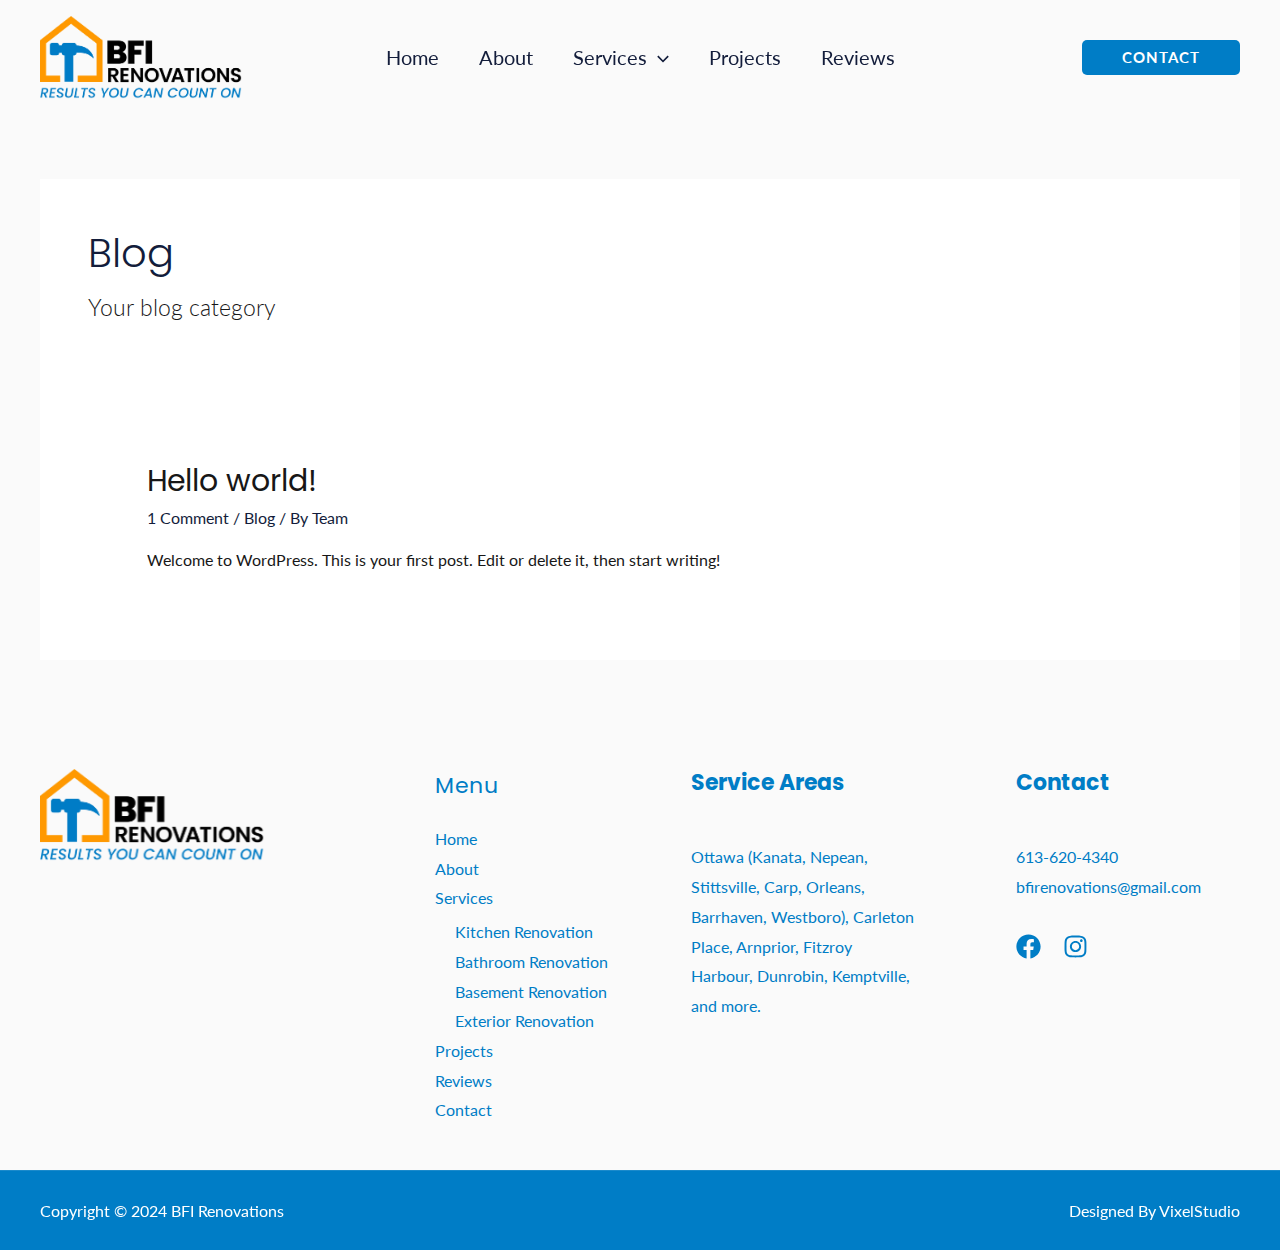
<file: category/blog/index.html>
<!DOCTYPE html>
<html dir="ltr" lang="en-US" prefix="og: https://ogp.me/ns#">
<head>
<meta charset="UTF-8">
<meta name="viewport" content="width=device-width, initial-scale=1">
	 <link rel="profile" href="https://gmpg.org/xfn/11"> 
	 <title>Blog - BFI Renovations</title>

		<!-- All in One SEO 4.5.4 - aioseo.com -->
		<meta name="description" content="Your blog category">
		<meta name="robots" content="max-image-preview:large">
		<link rel="canonical" href="/category/blog/">
		<meta name="generator" content="All in One SEO (AIOSEO) 4.5.4">
		<script type="application/ld+json" class="aioseo-schema">{"@context":"https:\/\/schema.org","@graph":[{"@type":"BreadcrumbList","@id":"\/category\/blog\/#breadcrumblist","itemListElement":[{"@type":"ListItem","@id":"\/#listItem","position":1,"name":"Home","item":"\/","nextItem":"\/category\/blog\/#listItem"},{"@type":"ListItem","@id":"\/category\/blog\/#listItem","position":2,"name":"Blog","previousItem":"\/#listItem"}]},{"@type":"CollectionPage","@id":"\/category\/blog\/#collectionpage","url":"\/category\/blog\/","name":"Blog - BFI Renovations","description":"Your blog category","inLanguage":"en-US","isPartOf":{"@id":"\/#website"},"breadcrumb":{"@id":"\/category\/blog\/#breadcrumblist"}},{"@type":"Organization","@id":"\/#organization","name":"BFI Renovations","url":"\/","logo":{"@type":"ImageObject","url":"\/wp-content\/uploads\/2024\/01\/favicon_2.png","@id":"\/category\/blog\/#organizationLogo","width":200,"height":209},"image":{"@id":"\/#organizationLogo"},"sameAs":["https:\/\/www.facebook.com\/BFIRenovations\/","https:\/\/www.instagram.com\/bfirenos\/?hl=en"],"contactPoint":{"@type":"ContactPoint","telephone":"+16136204340","contactType":"Customer Support"}},{"@type":"WebSite","@id":"\/#website","url":"\/","name":"BFI Renovations","description":"Ottawa Renovation Experts","inLanguage":"en-US","publisher":{"@id":"\/#organization"}}]}</script>
		<!-- All in One SEO -->

<link rel="dns-prefetch" href="//fonts.googleapis.com">
<link rel="alternate" type="application/rss+xml" title="BFI Renovations &raquo; Feed" href="/feed/">
<link rel="alternate" type="application/rss+xml" title="BFI Renovations &raquo; Comments Feed" href="/comments/feed/">
<link rel="alternate" type="application/rss+xml" title="BFI Renovations &raquo; Blog Category Feed" href="/category/blog/feed/">
		<!-- This site uses the Google Analytics by MonsterInsights plugin v8.26.0 - Using Analytics tracking - https://www.monsterinsights.com/ -->
							<script src="//www.googletagmanager.com/gtag/js?id=G-EKFQNJ4WWH" data-cfasync="false" data-wpfc-render="false" async></script>
			<script data-cfasync="false" data-wpfc-render="false">
				var mi_version = '8.26.0';
				var mi_track_user = true;
				var mi_no_track_reason = '';
								var MonsterInsightsDefaultLocations = {"page_location":"\/category\/blog\/?simply_static_page=5656"};
				if ( typeof MonsterInsightsPrivacyGuardFilter === 'function' ) {
					var MonsterInsightsLocations = (typeof MonsterInsightsExcludeQuery === 'object') ? MonsterInsightsPrivacyGuardFilter( MonsterInsightsExcludeQuery ) : MonsterInsightsPrivacyGuardFilter( MonsterInsightsDefaultLocations );
				} else {
					var MonsterInsightsLocations = (typeof MonsterInsightsExcludeQuery === 'object') ? MonsterInsightsExcludeQuery : MonsterInsightsDefaultLocations;
				}

								var disableStrs = [
										'ga-disable-G-EKFQNJ4WWH',
									];

				/* Function to detect opted out users */
				function __gtagTrackerIsOptedOut() {
					for (var index = 0; index < disableStrs.length; index++) {
						if (document.cookie.indexOf(disableStrs[index] + '=true') > -1) {
							return true;
						}
					}

					return false;
				}

				/* Disable tracking if the opt-out cookie exists. */
				if (__gtagTrackerIsOptedOut()) {
					for (var index = 0; index < disableStrs.length; index++) {
						window[disableStrs[index]] = true;
					}
				}

				/* Opt-out function */
				function __gtagTrackerOptout() {
					for (var index = 0; index < disableStrs.length; index++) {
						document.cookie = disableStrs[index] + '=true; expires=Thu, 31 Dec 2099 23:59:59 UTC; path=/';
						window[disableStrs[index]] = true;
					}
				}

				if ('undefined' === typeof gaOptout) {
					function gaOptout() {
						__gtagTrackerOptout();
					}
				}
								window.dataLayer = window.dataLayer || [];

				window.MonsterInsightsDualTracker = {
					helpers: {},
					trackers: {},
				};
				if (mi_track_user) {
					function __gtagDataLayer() {
						dataLayer.push(arguments);
					}

					function __gtagTracker(type, name, parameters) {
						if (!parameters) {
							parameters = {};
						}

						if (parameters.send_to) {
							__gtagDataLayer.apply(null, arguments);
							return;
						}

						if (type === 'event') {
														parameters.send_to = monsterinsights_frontend.v4_id;
							var hookName = name;
							if (typeof parameters['event_category'] !== 'undefined') {
								hookName = parameters['event_category'] + ':' + name;
							}

							if (typeof MonsterInsightsDualTracker.trackers[hookName] !== 'undefined') {
								MonsterInsightsDualTracker.trackers[hookName](parameters);
							} else {
								__gtagDataLayer('event', name, parameters);
							}
							
						} else {
							__gtagDataLayer.apply(null, arguments);
						}
					}

					__gtagTracker('js', new Date());
					__gtagTracker('set', {
						'developer_id.dZGIzZG': true,
											});
					if ( MonsterInsightsLocations.page_location ) {
						__gtagTracker('set', MonsterInsightsLocations);
					}
										__gtagTracker('config', 'G-EKFQNJ4WWH', {"forceSSL":"true","link_attribution":"true"} );
															window.gtag = __gtagTracker;										(function () {
						/* https://developers.google.com/analytics/devguides/collection/analyticsjs/ */
						/* ga and __gaTracker compatibility shim. */
						var noopfn = function () {
							return null;
						};
						var newtracker = function () {
							return new Tracker();
						};
						var Tracker = function () {
							return null;
						};
						var p = Tracker.prototype;
						p.get = noopfn;
						p.set = noopfn;
						p.send = function () {
							var args = Array.prototype.slice.call(arguments);
							args.unshift('send');
							__gaTracker.apply(null, args);
						};
						var __gaTracker = function () {
							var len = arguments.length;
							if (len === 0) {
								return;
							}
							var f = arguments[len - 1];
							if (typeof f !== 'object' || f === null || typeof f.hitCallback !== 'function') {
								if ('send' === arguments[0]) {
									var hitConverted, hitObject = false, action;
									if ('event' === arguments[1]) {
										if ('undefined' !== typeof arguments[3]) {
											hitObject = {
												'eventAction': arguments[3],
												'eventCategory': arguments[2],
												'eventLabel': arguments[4],
												'value': arguments[5] ? arguments[5] : 1,
											}
										}
									}
									if ('pageview' === arguments[1]) {
										if ('undefined' !== typeof arguments[2]) {
											hitObject = {
												'eventAction': 'page_view',
												'page_path': arguments[2],
											}
										}
									}
									if (typeof arguments[2] === 'object') {
										hitObject = arguments[2];
									}
									if (typeof arguments[5] === 'object') {
										Object.assign(hitObject, arguments[5]);
									}
									if ('undefined' !== typeof arguments[1].hitType) {
										hitObject = arguments[1];
										if ('pageview' === hitObject.hitType) {
											hitObject.eventAction = 'page_view';
										}
									}
									if (hitObject) {
										action = 'timing' === arguments[1].hitType ? 'timing_complete' : hitObject.eventAction;
										hitConverted = mapArgs(hitObject);
										__gtagTracker('event', action, hitConverted);
									}
								}
								return;
							}

							function mapArgs(args) {
								var arg, hit = {};
								var gaMap = {
									'eventCategory': 'event_category',
									'eventAction': 'event_action',
									'eventLabel': 'event_label',
									'eventValue': 'event_value',
									'nonInteraction': 'non_interaction',
									'timingCategory': 'event_category',
									'timingVar': 'name',
									'timingValue': 'value',
									'timingLabel': 'event_label',
									'page': 'page_path',
									'location': 'page_location',
									'title': 'page_title',
									'referrer' : 'page_referrer',
								};
								for (arg in args) {
																		if (!(!args.hasOwnProperty(arg) || !gaMap.hasOwnProperty(arg))) {
										hit[gaMap[arg]] = args[arg];
									} else {
										hit[arg] = args[arg];
									}
								}
								return hit;
							}

							try {
								f.hitCallback();
							} catch (ex) {
							}
						};
						__gaTracker.create = newtracker;
						__gaTracker.getByName = newtracker;
						__gaTracker.getAll = function () {
							return [];
						};
						__gaTracker.remove = noopfn;
						__gaTracker.loaded = true;
						window['__gaTracker'] = __gaTracker;
					})();
									} else {
										console.log("");
					(function () {
						function __gtagTracker() {
							return null;
						}

						window['__gtagTracker'] = __gtagTracker;
						window['gtag'] = __gtagTracker;
					})();
									}
			</script>
				<!-- / Google Analytics by MonsterInsights -->
		<script>
window._wpemojiSettings = {"baseUrl":"https:\/\/s.w.org\/images\/core\/emoji\/14.0.0\/72x72\/","ext":".png","svgUrl":"https:\/\/s.w.org\/images\/core\/emoji\/14.0.0\/svg\/","svgExt":".svg","source":{"concatemoji":"\/wp-includes\/js\/wp-emoji-release.min.js?ver=6.3.4"}};
/*! This file is auto-generated */
!function(i,n){var o,s,e;function c(e){try{var t={supportTests:e,timestamp:(new Date).valueOf()};sessionStorage.setItem(o,JSON.stringify(t))}catch(e){}}function p(e,t,n){e.clearRect(0,0,e.canvas.width,e.canvas.height),e.fillText(t,0,0);var t=new Uint32Array(e.getImageData(0,0,e.canvas.width,e.canvas.height).data),r=(e.clearRect(0,0,e.canvas.width,e.canvas.height),e.fillText(n,0,0),new Uint32Array(e.getImageData(0,0,e.canvas.width,e.canvas.height).data));return t.every(function(e,t){return e===r[t]})}function u(e,t,n){switch(t){case"flag":return n(e,"🏳️‍⚧️","🏳️​⚧️")?!1:!n(e,"🇺🇳","🇺​🇳")&&!n(e,"🏴󠁧󠁢󠁥󠁮󠁧󠁿","🏴​󠁧​󠁢​󠁥​󠁮​󠁧​󠁿");case"emoji":return!n(e,"🫱🏻‍🫲🏿","🫱🏻​🫲🏿")}return!1}function f(e,t,n){var r="undefined"!=typeof WorkerGlobalScope&&self instanceof WorkerGlobalScope?new OffscreenCanvas(300,150):i.createElement("canvas"),a=r.getContext("2d",{willReadFrequently:!0}),o=(a.textBaseline="top",a.font="600 32px Arial",{});return e.forEach(function(e){o[e]=t(a,e,n)}),o}function t(e){var t=i.createElement("script");t.src=e,t.defer=!0,i.head.appendChild(t)}"undefined"!=typeof Promise&&(o="wpEmojiSettingsSupports",s=["flag","emoji"],n.supports={everything:!0,everythingExceptFlag:!0},e=new Promise(function(e){i.addEventListener("DOMContentLoaded",e,{once:!0})}),new Promise(function(t){var n=function(){try{var e=JSON.parse(sessionStorage.getItem(o));if("object"==typeof e&&"number"==typeof e.timestamp&&(new Date).valueOf()<e.timestamp+604800&&"object"==typeof e.supportTests)return e.supportTests}catch(e){}return null}();if(!n){if("undefined"!=typeof Worker&&"undefined"!=typeof OffscreenCanvas&&"undefined"!=typeof URL&&URL.createObjectURL&&"undefined"!=typeof Blob)try{var e="postMessage("+f.toString()+"("+[JSON.stringify(s),u.toString(),p.toString()].join(",")+"));",r=new Blob([e],{type:"text/javascript"}),a=new Worker(URL.createObjectURL(r),{name:"wpTestEmojiSupports"});return void(a.onmessage=function(e){c(n=e.data),a.terminate(),t(n)})}catch(e){}c(n=f(s,u,p))}t(n)}).then(function(e){for(var t in e)n.supports[t]=e[t],n.supports.everything=n.supports.everything&&n.supports[t],"flag"!==t&&(n.supports.everythingExceptFlag=n.supports.everythingExceptFlag&&n.supports[t]);n.supports.everythingExceptFlag=n.supports.everythingExceptFlag&&!n.supports.flag,n.DOMReady=!1,n.readyCallback=function(){n.DOMReady=!0}}).then(function(){return e}).then(function(){var e;n.supports.everything||(n.readyCallback(),(e=n.source||{}).concatemoji?t(e.concatemoji):e.wpemoji&&e.twemoji&&(t(e.twemoji),t(e.wpemoji)))}))}((window,document),window._wpemojiSettings);
</script>
<style>img.wp-smiley,
img.emoji {
	display: inline !important;
	border: none !important;
	box-shadow: none !important;
	height: 1em !important;
	width: 1em !important;
	margin: 0 0.07em !important;
	vertical-align: -0.1em !important;
	background: none !important;
	padding: 0 !important;
}</style>
	<link rel="stylesheet" id="astra-theme-css-css" href="/wp-content/themes/astra/assets/css/minified/main.min.css?ver=4.3.1" media="all">
<style id="astra-theme-css-inline-css">:root{--ast-container-default-xlg-padding:6.67em;--ast-container-default-lg-padding:5.67em;--ast-container-default-slg-padding:4.34em;--ast-container-default-md-padding:3.34em;--ast-container-default-sm-padding:6.67em;--ast-container-default-xs-padding:2.4em;--ast-container-default-xxs-padding:1.4em;--ast-code-block-background:#EEEEEE;--ast-comment-inputs-background:#FAFAFA;}html{font-size:100%;}a,.page-title{color:var(--ast-global-color-2);}a:hover,a:focus{color:var(--ast-global-color-1);}body,button,input,select,textarea,.ast-button,.ast-custom-button{font-family:'Lato',sans-serif;font-weight:400;font-size:16px;font-size:1rem;}blockquote{color:var(--ast-global-color-3);}h1,.entry-content h1,h2,.entry-content h2,h3,.entry-content h3,h4,.entry-content h4,h5,.entry-content h5,h6,.entry-content h6,.site-title,.site-title a{font-family:'Poppins',sans-serif;font-weight:700;}.site-title{font-size:35px;font-size:2.1875rem;display:none;}header .custom-logo-link img{max-width:202px;}.astra-logo-svg{width:202px;}.site-header .site-description{font-size:15px;font-size:0.9375rem;display:none;}.entry-title{font-size:30px;font-size:1.875rem;}h1,.entry-content h1{font-size:58px;font-size:3.625rem;font-family:'Poppins',sans-serif;line-height:1.3em;}h2,.entry-content h2{font-size:38px;font-size:2.375rem;font-family:'Poppins',sans-serif;line-height:1.3em;}h3,.entry-content h3{font-size:30px;font-size:1.875rem;font-family:'Poppins',sans-serif;line-height:1.3em;}h4,.entry-content h4{font-size:24px;font-size:1.5rem;line-height:1.3em;font-family:'Poppins',sans-serif;}h5,.entry-content h5{font-size:21px;font-size:1.3125rem;line-height:1.3em;font-family:'Poppins',sans-serif;}h6,.entry-content h6{font-size:17px;font-size:1.0625rem;line-height:1.3em;font-family:'Poppins',sans-serif;}::selection{background-color:#007dc6;color:#ffffff;}body,h1,.entry-title a,.entry-content h1,h2,.entry-content h2,h3,.entry-content h3,h4,.entry-content h4,h5,.entry-content h5,h6,.entry-content h6{color:var(--ast-global-color-3);}.tagcloud a:hover,.tagcloud a:focus,.tagcloud a.current-item{color:#ffffff;border-color:var(--ast-global-color-2);background-color:var(--ast-global-color-2);}input:focus,input[type="text"]:focus,input[type="email"]:focus,input[type="url"]:focus,input[type="password"]:focus,input[type="reset"]:focus,input[type="search"]:focus,textarea:focus{border-color:var(--ast-global-color-2);}input[type="radio"]:checked,input[type=reset],input[type="checkbox"]:checked,input[type="checkbox"]:hover:checked,input[type="checkbox"]:focus:checked,input[type=range]::-webkit-slider-thumb{border-color:var(--ast-global-color-2);background-color:var(--ast-global-color-2);box-shadow:none;}.site-footer a:hover + .post-count,.site-footer a:focus + .post-count{background:var(--ast-global-color-2);border-color:var(--ast-global-color-2);}.single .nav-links .nav-previous,.single .nav-links .nav-next{color:var(--ast-global-color-2);}.entry-meta,.entry-meta *{line-height:1.45;color:var(--ast-global-color-2);}.entry-meta a:hover,.entry-meta a:hover *,.entry-meta a:focus,.entry-meta a:focus *,.page-links > .page-link,.page-links .page-link:hover,.post-navigation a:hover{color:var(--ast-global-color-1);}#cat option,.secondary .calendar_wrap thead a,.secondary .calendar_wrap thead a:visited{color:var(--ast-global-color-2);}.secondary .calendar_wrap #today,.ast-progress-val span{background:var(--ast-global-color-2);}.secondary a:hover + .post-count,.secondary a:focus + .post-count{background:var(--ast-global-color-2);border-color:var(--ast-global-color-2);}.calendar_wrap #today > a{color:#ffffff;}.page-links .page-link,.single .post-navigation a{color:var(--ast-global-color-2);}.wp-block-latest-posts > li > a{color:var(--ast-global-color-2);}.widget-title,.widget .wp-block-heading{font-size:22px;font-size:1.375rem;color:var(--ast-global-color-3);}.single .ast-author-details .author-title{color:var(--ast-global-color-1);}a:focus-visible,.ast-menu-toggle:focus-visible,.site .skip-link:focus-visible,.wp-block-loginout input:focus-visible,.wp-block-search.wp-block-search__button-inside .wp-block-search__inside-wrapper,.ast-header-navigation-arrow:focus-visible,.woocommerce .wc-proceed-to-checkout > .checkout-button:focus-visible,.woocommerce .woocommerce-MyAccount-navigation ul li a:focus-visible,.ast-orders-table__row .ast-orders-table__cell:focus-visible,.woocommerce .woocommerce-order-details .order-again > .button:focus-visible,.woocommerce .woocommerce-message a.button.wc-forward:focus-visible,.woocommerce #minus_qty:focus-visible,.woocommerce #plus_qty:focus-visible,a#ast-apply-coupon:focus-visible,.woocommerce .woocommerce-info a:focus-visible,.woocommerce .astra-shop-summary-wrap a:focus-visible,.woocommerce a.wc-forward:focus-visible,#ast-apply-coupon:focus-visible,.woocommerce-js .woocommerce-mini-cart-item a.remove:focus-visible{outline-style:dotted;outline-color:inherit;outline-width:thin;border-color:transparent;}input:focus,input[type="text"]:focus,input[type="email"]:focus,input[type="url"]:focus,input[type="password"]:focus,input[type="reset"]:focus,input[type="search"]:focus,input[type="number"]:focus,textarea:focus,.wp-block-search__input:focus,[data-section="section-header-mobile-trigger"] .ast-button-wrap .ast-mobile-menu-trigger-minimal:focus,.ast-mobile-popup-drawer.active .menu-toggle-close:focus,.woocommerce-ordering select.orderby:focus,#ast-scroll-top:focus,#coupon_code:focus,.woocommerce-page #comment:focus,.woocommerce #reviews #respond input#submit:focus,.woocommerce a.add_to_cart_button:focus,.woocommerce .button.single_add_to_cart_button:focus,.woocommerce .woocommerce-cart-form button:focus,.woocommerce .woocommerce-cart-form__cart-item .quantity .qty:focus,.woocommerce .woocommerce-billing-fields .woocommerce-billing-fields__field-wrapper .woocommerce-input-wrapper > .input-text:focus,.woocommerce #order_comments:focus,.woocommerce #place_order:focus,.woocommerce .woocommerce-address-fields .woocommerce-address-fields__field-wrapper .woocommerce-input-wrapper > .input-text:focus,.woocommerce .woocommerce-MyAccount-content form button:focus,.woocommerce .woocommerce-MyAccount-content .woocommerce-EditAccountForm .woocommerce-form-row .woocommerce-Input.input-text:focus,.woocommerce .ast-woocommerce-container .woocommerce-pagination ul.page-numbers li a:focus,body #content .woocommerce form .form-row .select2-container--default .select2-selection--single:focus,#ast-coupon-code:focus,.woocommerce.woocommerce-js .quantity input[type=number]:focus,.woocommerce-js .woocommerce-mini-cart-item .quantity input[type=number]:focus,.woocommerce p#ast-coupon-trigger:focus{border-style:dotted;border-color:inherit;border-width:thin;outline-color:transparent;}.ast-logo-title-inline .site-logo-img{padding-right:1em;}.site-logo-img img{ transition:all 0.2s linear;}.site-logo-img .transparent-custom-logo img,.ast-theme-transparent-header .site-logo-img img{filter:url(#ast-img-color-filter-2);}.ast-header-break-point #ast-desktop-header{display:none;}@media (min-width:921px){#ast-mobile-header{display:none;}}.wp-block-buttons.aligncenter{justify-content:center;}.wp-block-button.is-style-outline .wp-block-button__link{border-color:var(--ast-global-color-0);border-top-width:2px;border-right-width:2px;border-bottom-width:2px;border-left-width:2px;}div.wp-block-button.is-style-outline > .wp-block-button__link:not(.has-text-color),div.wp-block-button.wp-block-button__link.is-style-outline:not(.has-text-color){color:var(--ast-global-color-0);}.wp-block-button.is-style-outline .wp-block-button__link:hover,div.wp-block-button.is-style-outline .wp-block-button__link:focus,div.wp-block-button.is-style-outline > .wp-block-button__link:not(.has-text-color):hover,div.wp-block-button.wp-block-button__link.is-style-outline:not(.has-text-color):hover{color:var(--ast-global-color-5);background-color:var(--ast-global-color-1);border-color:var(--ast-global-color-1);}.post-page-numbers.current .page-link,.ast-pagination .page-numbers.current{color:#ffffff;border-color:#007dc6;background-color:#007dc6;border-radius:2px;}@media (max-width:921px){.ast-separate-container #primary,.ast-separate-container #secondary{padding:1.5em 0;}#primary,#secondary{padding:1.5em 0;margin:0;}.ast-left-sidebar #content > .ast-container{display:flex;flex-direction:column-reverse;width:100%;}.ast-separate-container .ast-article-post,.ast-separate-container .ast-article-single{padding:1.5em 2.14em;}.ast-author-box img.avatar{margin:20px 0 0 0;}}@media (min-width:922px){.ast-separate-container.ast-right-sidebar #primary,.ast-separate-container.ast-left-sidebar #primary{border:0;}.search-no-results.ast-separate-container #primary{margin-bottom:4em;}}.elementor-button-wrapper .elementor-button{border-style:solid;text-decoration:none;border-top-width:0;border-right-width:0;border-left-width:0;border-bottom-width:0;}body .elementor-button.elementor-size-sm,body .elementor-button.elementor-size-xs,body .elementor-button.elementor-size-md,body .elementor-button.elementor-size-lg,body .elementor-button.elementor-size-xl,body .elementor-button{border-top-left-radius:5px;border-top-right-radius:5px;border-bottom-right-radius:5px;border-bottom-left-radius:5px;padding-top:16px;padding-right:32px;padding-bottom:16px;padding-left:32px;}.elementor-button-wrapper .elementor-button{border-color:var(--ast-global-color-0);background-color:var(--ast-global-color-0);}.elementor-button-wrapper .elementor-button:hover,.elementor-button-wrapper .elementor-button:focus{color:var(--ast-global-color-5);background-color:var(--ast-global-color-1);border-color:var(--ast-global-color-1);}.wp-block-button .wp-block-button__link ,.elementor-button-wrapper .elementor-button,.elementor-button-wrapper .elementor-button:visited{color:var(--ast-global-color-5);}.elementor-button-wrapper .elementor-button{font-weight:normal;font-size:15px;font-size:0.9375rem;line-height:1em;text-transform:uppercase;letter-spacing:1px;}body .elementor-button.elementor-size-sm,body .elementor-button.elementor-size-xs,body .elementor-button.elementor-size-md,body .elementor-button.elementor-size-lg,body .elementor-button.elementor-size-xl,body .elementor-button{font-size:15px;font-size:0.9375rem;}.wp-block-button .wp-block-button__link:hover,.wp-block-button .wp-block-button__link:focus{color:var(--ast-global-color-5);background-color:var(--ast-global-color-1);border-color:var(--ast-global-color-1);}.elementor-widget-heading h1.elementor-heading-title{line-height:1.3em;}.elementor-widget-heading h2.elementor-heading-title{line-height:1.3em;}.elementor-widget-heading h3.elementor-heading-title{line-height:1.3em;}.elementor-widget-heading h4.elementor-heading-title{line-height:1.3em;}.elementor-widget-heading h5.elementor-heading-title{line-height:1.3em;}.elementor-widget-heading h6.elementor-heading-title{line-height:1.3em;}.wp-block-button .wp-block-button__link,.wp-block-search .wp-block-search__button,body .wp-block-file .wp-block-file__button{border-color:var(--ast-global-color-0);background-color:var(--ast-global-color-0);color:var(--ast-global-color-5);font-family:inherit;font-weight:normal;line-height:1em;text-transform:uppercase;letter-spacing:1px;font-size:15px;font-size:0.9375rem;border-top-left-radius:5px;border-top-right-radius:5px;border-bottom-right-radius:5px;border-bottom-left-radius:5px;padding-top:16px;padding-right:32px;padding-bottom:16px;padding-left:32px;}.menu-toggle,button,.ast-button,.ast-custom-button,.button,input#submit,input[type="button"],input[type="submit"],input[type="reset"],form[CLASS*="wp-block-search__"].wp-block-search .wp-block-search__inside-wrapper .wp-block-search__button,body .wp-block-file .wp-block-file__button,.woocommerce-js a.button,.woocommerce button.button,.woocommerce .woocommerce-message a.button,.woocommerce #respond input#submit.alt,.woocommerce input.button.alt,.woocommerce input.button,.woocommerce input.button:disabled,.woocommerce input.button:disabled[disabled],.woocommerce input.button:disabled:hover,.woocommerce input.button:disabled[disabled]:hover,.woocommerce #respond input#submit,.woocommerce button.button.alt.disabled,.wc-block-grid__products .wc-block-grid__product .wp-block-button__link,.wc-block-grid__product-onsale,[CLASS*="wc-block"] button,.woocommerce-js .astra-cart-drawer .astra-cart-drawer-content .woocommerce-mini-cart__buttons .button:not(.checkout):not(.ast-continue-shopping),.woocommerce-js .astra-cart-drawer .astra-cart-drawer-content .woocommerce-mini-cart__buttons a.checkout,.woocommerce button.button.alt.disabled.wc-variation-selection-needed{border-style:solid;border-top-width:0;border-right-width:0;border-left-width:0;border-bottom-width:0;color:var(--ast-global-color-5);border-color:var(--ast-global-color-0);background-color:var(--ast-global-color-0);padding-top:16px;padding-right:32px;padding-bottom:16px;padding-left:32px;font-family:inherit;font-weight:normal;font-size:15px;font-size:0.9375rem;line-height:1em;text-transform:uppercase;letter-spacing:1px;border-top-left-radius:5px;border-top-right-radius:5px;border-bottom-right-radius:5px;border-bottom-left-radius:5px;}button:focus,.menu-toggle:hover,button:hover,.ast-button:hover,.ast-custom-button:hover .button:hover,.ast-custom-button:hover ,input[type=reset]:hover,input[type=reset]:focus,input#submit:hover,input#submit:focus,input[type="button"]:hover,input[type="button"]:focus,input[type="submit"]:hover,input[type="submit"]:focus,form[CLASS*="wp-block-search__"].wp-block-search .wp-block-search__inside-wrapper .wp-block-search__button:hover,form[CLASS*="wp-block-search__"].wp-block-search .wp-block-search__inside-wrapper .wp-block-search__button:focus,body .wp-block-file .wp-block-file__button:hover,body .wp-block-file .wp-block-file__button:focus,.woocommerce-js a.button:hover,.woocommerce button.button:hover,.woocommerce .woocommerce-message a.button:hover,.woocommerce #respond input#submit:hover,.woocommerce #respond input#submit.alt:hover,.woocommerce input.button.alt:hover,.woocommerce input.button:hover,.woocommerce button.button.alt.disabled:hover,.wc-block-grid__products .wc-block-grid__product .wp-block-button__link:hover,[CLASS*="wc-block"] button:hover,.woocommerce-js .astra-cart-drawer .astra-cart-drawer-content .woocommerce-mini-cart__buttons .button:not(.checkout):not(.ast-continue-shopping):hover,.woocommerce-js .astra-cart-drawer .astra-cart-drawer-content .woocommerce-mini-cart__buttons a.checkout:hover,.woocommerce button.button.alt.disabled.wc-variation-selection-needed:hover{color:var(--ast-global-color-5);background-color:var(--ast-global-color-1);border-color:var(--ast-global-color-1);}@media (max-width:921px){.ast-mobile-header-stack .main-header-bar .ast-search-menu-icon{display:inline-block;}.ast-header-break-point.ast-header-custom-item-outside .ast-mobile-header-stack .main-header-bar .ast-search-icon{margin:0;}.ast-comment-avatar-wrap img{max-width:2.5em;}.ast-separate-container .ast-comment-list li.depth-1{padding:1.5em 2.14em;}.ast-separate-container .comment-respond{padding:2em 2.14em;}.ast-comment-meta{padding:0 1.8888em 1.3333em;}}@media (min-width:544px){.ast-container{max-width:100%;}}@media (max-width:544px){.ast-separate-container .ast-article-post,.ast-separate-container .ast-article-single,.ast-separate-container .comments-title,.ast-separate-container .ast-archive-description{padding:1.5em 1em;}.ast-separate-container #content .ast-container{padding-left:0.54em;padding-right:0.54em;}.ast-separate-container .ast-comment-list li.depth-1{padding:1.5em 1em;margin-bottom:1.5em;}.ast-separate-container .ast-comment-list .bypostauthor{padding:.5em;}.ast-search-menu-icon.ast-dropdown-active .search-field{width:170px;}}body,.ast-separate-container{background-color:var(--ast-global-color-4);;background-image:none;;}@media (max-width:921px){.site-title{display:none;}.site-header .site-description{display:none;}.entry-title{font-size:30px;}h1,.entry-content h1{font-size:40px;}h2,.entry-content h2{font-size:32px;}h3,.entry-content h3{font-size:26px;}h4,.entry-content h4{font-size:20px;font-size:1.25rem;}h5,.entry-content h5{font-size:17px;font-size:1.0625rem;}h6,.entry-content h6{font-size:15px;font-size:0.9375rem;}}@media (max-width:544px){.site-title{display:none;}.site-header .site-description{display:none;}.entry-title{font-size:30px;}h1,.entry-content h1{font-size:36px;}h2,.entry-content h2{font-size:28px;}h3,.entry-content h3{font-size:22px;}h4,.entry-content h4{font-size:18px;font-size:1.125rem;}h5,.entry-content h5{font-size:15px;font-size:0.9375rem;}h6,.entry-content h6{font-size:14px;font-size:0.875rem;}header .custom-logo-link img,.ast-header-break-point .site-branding img,.ast-header-break-point .custom-logo-link img{max-width:142px;}.astra-logo-svg{width:142px;}.ast-header-break-point .site-logo-img .custom-mobile-logo-link img{max-width:142px;}}@media (max-width:921px){html{font-size:91.2%;}}@media (max-width:544px){html{font-size:91.2%;}}@media (min-width:922px){.ast-container{max-width:1240px;}}@media (min-width:922px){.site-content .ast-container{display:flex;}}@media (max-width:921px){.site-content .ast-container{flex-direction:column;}}@media (min-width:922px){.main-header-menu .sub-menu .menu-item.ast-left-align-sub-menu:hover > .sub-menu,.main-header-menu .sub-menu .menu-item.ast-left-align-sub-menu.focus > .sub-menu{margin-left:-0px;}}.footer-widget-area[data-section^="section-fb-html-"] .ast-builder-html-element{text-align:center;}blockquote,cite {font-style: initial;}.wp-block-file {display: flex;align-items: center;flex-wrap: wrap;justify-content: space-between;}.wp-block-pullquote {border: none;}.wp-block-pullquote blockquote::before {content: "\201D";font-family: "Helvetica",sans-serif;display: flex;transform: rotate( 180deg );font-size: 6rem;font-style: normal;line-height: 1;font-weight: bold;align-items: center;justify-content: center;}.has-text-align-right > blockquote::before {justify-content: flex-start;}.has-text-align-left > blockquote::before {justify-content: flex-end;}figure.wp-block-pullquote.is-style-solid-color blockquote {max-width: 100%;text-align: inherit;}html body {--wp--custom--ast-default-block-top-padding: 3em;--wp--custom--ast-default-block-right-padding: 3em;--wp--custom--ast-default-block-bottom-padding: 3em;--wp--custom--ast-default-block-left-padding: 3em;--wp--custom--ast-container-width: 1200px;--wp--custom--ast-content-width-size: 1200px;--wp--custom--ast-wide-width-size: calc(1200px + var(--wp--custom--ast-default-block-left-padding) + var(--wp--custom--ast-default-block-right-padding));}.ast-narrow-container {--wp--custom--ast-content-width-size: 750px;--wp--custom--ast-wide-width-size: 750px;}@media(max-width: 921px) {html body {--wp--custom--ast-default-block-top-padding: 3em;--wp--custom--ast-default-block-right-padding: 2em;--wp--custom--ast-default-block-bottom-padding: 3em;--wp--custom--ast-default-block-left-padding: 2em;}}@media(max-width: 544px) {html body {--wp--custom--ast-default-block-top-padding: 3em;--wp--custom--ast-default-block-right-padding: 1.5em;--wp--custom--ast-default-block-bottom-padding: 3em;--wp--custom--ast-default-block-left-padding: 1.5em;}}.entry-content > .wp-block-group,.entry-content > .wp-block-cover,.entry-content > .wp-block-columns {padding-top: var(--wp--custom--ast-default-block-top-padding);padding-right: var(--wp--custom--ast-default-block-right-padding);padding-bottom: var(--wp--custom--ast-default-block-bottom-padding);padding-left: var(--wp--custom--ast-default-block-left-padding);}.ast-plain-container.ast-no-sidebar .entry-content > .alignfull,.ast-page-builder-template .ast-no-sidebar .entry-content > .alignfull {margin-left: calc( -50vw + 50%);margin-right: calc( -50vw + 50%);max-width: 100vw;width: 100vw;}.ast-plain-container.ast-no-sidebar .entry-content .alignfull .alignfull,.ast-page-builder-template.ast-no-sidebar .entry-content .alignfull .alignfull,.ast-plain-container.ast-no-sidebar .entry-content .alignfull .alignwide,.ast-page-builder-template.ast-no-sidebar .entry-content .alignfull .alignwide,.ast-plain-container.ast-no-sidebar .entry-content .alignwide .alignfull,.ast-page-builder-template.ast-no-sidebar .entry-content .alignwide .alignfull,.ast-plain-container.ast-no-sidebar .entry-content .alignwide .alignwide,.ast-page-builder-template.ast-no-sidebar .entry-content .alignwide .alignwide,.ast-plain-container.ast-no-sidebar .entry-content .wp-block-column .alignfull,.ast-page-builder-template.ast-no-sidebar .entry-content .wp-block-column .alignfull,.ast-plain-container.ast-no-sidebar .entry-content .wp-block-column .alignwide,.ast-page-builder-template.ast-no-sidebar .entry-content .wp-block-column .alignwide {margin-left: auto;margin-right: auto;width: 100%;}[ast-blocks-layout] .wp-block-separator:not(.is-style-dots) {height: 0;}[ast-blocks-layout] .wp-block-separator {margin: 20px auto;}[ast-blocks-layout] .wp-block-separator:not(.is-style-wide):not(.is-style-dots) {max-width: 100px;}[ast-blocks-layout] .wp-block-separator.has-background {padding: 0;}.entry-content[ast-blocks-layout] > * {max-width: var(--wp--custom--ast-content-width-size);margin-left: auto;margin-right: auto;}.entry-content[ast-blocks-layout] > .alignwide {max-width: var(--wp--custom--ast-wide-width-size);}.entry-content[ast-blocks-layout] .alignfull {max-width: none;}.entry-content .wp-block-columns {margin-bottom: 0;}blockquote {margin: 1.5em;border: none;}.wp-block-quote:not(.has-text-align-right):not(.has-text-align-center) {border-left: 5px solid rgba(0,0,0,0.05);}.has-text-align-right > blockquote,blockquote.has-text-align-right {border-right: 5px solid rgba(0,0,0,0.05);}.has-text-align-left > blockquote,blockquote.has-text-align-left {border-left: 5px solid rgba(0,0,0,0.05);}.wp-block-site-tagline,.wp-block-latest-posts .read-more {margin-top: 15px;}.wp-block-loginout p label {display: block;}.wp-block-loginout p:not(.login-remember):not(.login-submit) input {width: 100%;}.wp-block-loginout input:focus {border-color: transparent;}.wp-block-loginout input:focus {outline: thin dotted;}.entry-content .wp-block-media-text .wp-block-media-text__content {padding: 0 0 0 8%;}.entry-content .wp-block-media-text.has-media-on-the-right .wp-block-media-text__content {padding: 0 8% 0 0;}.entry-content .wp-block-media-text.has-background .wp-block-media-text__content {padding: 8%;}.entry-content .wp-block-cover:not([class*="background-color"]) .wp-block-cover__inner-container,.entry-content .wp-block-cover:not([class*="background-color"]) .wp-block-cover-image-text,.entry-content .wp-block-cover:not([class*="background-color"]) .wp-block-cover-text,.entry-content .wp-block-cover-image:not([class*="background-color"]) .wp-block-cover__inner-container,.entry-content .wp-block-cover-image:not([class*="background-color"]) .wp-block-cover-image-text,.entry-content .wp-block-cover-image:not([class*="background-color"]) .wp-block-cover-text {color: var(--ast-global-color-5);}.wp-block-loginout .login-remember input {width: 1.1rem;height: 1.1rem;margin: 0 5px 4px 0;vertical-align: middle;}.wp-block-latest-posts > li > *:first-child,.wp-block-latest-posts:not(.is-grid) > li:first-child {margin-top: 0;}.wp-block-search__inside-wrapper .wp-block-search__input {padding: 0 10px;color: var(--ast-global-color-3);background: var(--ast-global-color-5);border-color: var(--ast-border-color);}.wp-block-latest-posts .read-more {margin-bottom: 1.5em;}.wp-block-search__no-button .wp-block-search__inside-wrapper .wp-block-search__input {padding-top: 5px;padding-bottom: 5px;}.wp-block-latest-posts .wp-block-latest-posts__post-date,.wp-block-latest-posts .wp-block-latest-posts__post-author {font-size: 1rem;}.wp-block-latest-posts > li > *,.wp-block-latest-posts:not(.is-grid) > li {margin-top: 12px;margin-bottom: 12px;}.ast-page-builder-template .entry-content[ast-blocks-layout] > *,.ast-page-builder-template .entry-content[ast-blocks-layout] > .alignfull > * {max-width: none;}.ast-page-builder-template .entry-content[ast-blocks-layout] > .alignwide > * {max-width: var(--wp--custom--ast-wide-width-size);}.ast-page-builder-template .entry-content[ast-blocks-layout] > .inherit-container-width > *,.ast-page-builder-template .entry-content[ast-blocks-layout] > * > *,.entry-content[ast-blocks-layout] > .wp-block-cover .wp-block-cover__inner-container {max-width: var(--wp--custom--ast-content-width-size);margin-left: auto;margin-right: auto;}.entry-content[ast-blocks-layout] .wp-block-cover:not(.alignleft):not(.alignright) {width: auto;}@media(max-width: 1200px) {.ast-separate-container .entry-content > .alignfull,.ast-separate-container .entry-content[ast-blocks-layout] > .alignwide,.ast-plain-container .entry-content[ast-blocks-layout] > .alignwide,.ast-plain-container .entry-content .alignfull {margin-left: calc(-1 * min(var(--ast-container-default-xlg-padding),20px)) ;margin-right: calc(-1 * min(var(--ast-container-default-xlg-padding),20px));}}@media(min-width: 1201px) {.ast-separate-container .entry-content > .alignfull {margin-left: calc(-1 * var(--ast-container-default-xlg-padding) );margin-right: calc(-1 * var(--ast-container-default-xlg-padding) );}.ast-separate-container .entry-content[ast-blocks-layout] > .alignwide,.ast-plain-container .entry-content[ast-blocks-layout] > .alignwide {margin-left: calc(-1 * var(--wp--custom--ast-default-block-left-padding) );margin-right: calc(-1 * var(--wp--custom--ast-default-block-right-padding) );}}@media(min-width: 921px) {.ast-separate-container .entry-content .wp-block-group.alignwide:not(.inherit-container-width) > :where(:not(.alignleft):not(.alignright)),.ast-plain-container .entry-content .wp-block-group.alignwide:not(.inherit-container-width) > :where(:not(.alignleft):not(.alignright)) {max-width: calc( var(--wp--custom--ast-content-width-size) + 80px );}.ast-plain-container.ast-right-sidebar .entry-content[ast-blocks-layout] .alignfull,.ast-plain-container.ast-left-sidebar .entry-content[ast-blocks-layout] .alignfull {margin-left: -60px;margin-right: -60px;}}@media(min-width: 544px) {.entry-content > .alignleft {margin-right: 20px;}.entry-content > .alignright {margin-left: 20px;}}@media (max-width:544px){.wp-block-columns .wp-block-column:not(:last-child){margin-bottom:20px;}.wp-block-latest-posts{margin:0;}}@media( max-width: 600px ) {.entry-content .wp-block-media-text .wp-block-media-text__content,.entry-content .wp-block-media-text.has-media-on-the-right .wp-block-media-text__content {padding: 8% 0 0;}.entry-content .wp-block-media-text.has-background .wp-block-media-text__content {padding: 8%;}}.ast-page-builder-template .entry-header {padding-left: 0;}.ast-narrow-container .site-content .wp-block-uagb-image--align-full .wp-block-uagb-image__figure {max-width: 100%;margin-left: auto;margin-right: auto;}:root .has-ast-global-color-0-color{color:var(--ast-global-color-0);}:root .has-ast-global-color-0-background-color{background-color:var(--ast-global-color-0);}:root .wp-block-button .has-ast-global-color-0-color{color:var(--ast-global-color-0);}:root .wp-block-button .has-ast-global-color-0-background-color{background-color:var(--ast-global-color-0);}:root .has-ast-global-color-1-color{color:var(--ast-global-color-1);}:root .has-ast-global-color-1-background-color{background-color:var(--ast-global-color-1);}:root .wp-block-button .has-ast-global-color-1-color{color:var(--ast-global-color-1);}:root .wp-block-button .has-ast-global-color-1-background-color{background-color:var(--ast-global-color-1);}:root .has-ast-global-color-2-color{color:var(--ast-global-color-2);}:root .has-ast-global-color-2-background-color{background-color:var(--ast-global-color-2);}:root .wp-block-button .has-ast-global-color-2-color{color:var(--ast-global-color-2);}:root .wp-block-button .has-ast-global-color-2-background-color{background-color:var(--ast-global-color-2);}:root .has-ast-global-color-3-color{color:var(--ast-global-color-3);}:root .has-ast-global-color-3-background-color{background-color:var(--ast-global-color-3);}:root .wp-block-button .has-ast-global-color-3-color{color:var(--ast-global-color-3);}:root .wp-block-button .has-ast-global-color-3-background-color{background-color:var(--ast-global-color-3);}:root .has-ast-global-color-4-color{color:var(--ast-global-color-4);}:root .has-ast-global-color-4-background-color{background-color:var(--ast-global-color-4);}:root .wp-block-button .has-ast-global-color-4-color{color:var(--ast-global-color-4);}:root .wp-block-button .has-ast-global-color-4-background-color{background-color:var(--ast-global-color-4);}:root .has-ast-global-color-5-color{color:var(--ast-global-color-5);}:root .has-ast-global-color-5-background-color{background-color:var(--ast-global-color-5);}:root .wp-block-button .has-ast-global-color-5-color{color:var(--ast-global-color-5);}:root .wp-block-button .has-ast-global-color-5-background-color{background-color:var(--ast-global-color-5);}:root .has-ast-global-color-6-color{color:var(--ast-global-color-6);}:root .has-ast-global-color-6-background-color{background-color:var(--ast-global-color-6);}:root .wp-block-button .has-ast-global-color-6-color{color:var(--ast-global-color-6);}:root .wp-block-button .has-ast-global-color-6-background-color{background-color:var(--ast-global-color-6);}:root .has-ast-global-color-7-color{color:var(--ast-global-color-7);}:root .has-ast-global-color-7-background-color{background-color:var(--ast-global-color-7);}:root .wp-block-button .has-ast-global-color-7-color{color:var(--ast-global-color-7);}:root .wp-block-button .has-ast-global-color-7-background-color{background-color:var(--ast-global-color-7);}:root .has-ast-global-color-8-color{color:var(--ast-global-color-8);}:root .has-ast-global-color-8-background-color{background-color:var(--ast-global-color-8);}:root .wp-block-button .has-ast-global-color-8-color{color:var(--ast-global-color-8);}:root .wp-block-button .has-ast-global-color-8-background-color{background-color:var(--ast-global-color-8);}:root{--ast-global-color-0:#007dc6;--ast-global-color-1:#007dc6;--ast-global-color-2:#131d3b;--ast-global-color-3:#171717;--ast-global-color-4:#fafafa;--ast-global-color-5:#FFFFFF;--ast-global-color-6:#F2F5F7;--ast-global-color-7:#424242;--ast-global-color-8:#000000;}:root {--ast-border-color : #dddddd;}.ast-archive-entry-banner {-js-display: flex;display: flex;flex-direction: column;justify-content: center;text-align: center;position: relative;background: #eeeeee;}.ast-archive-entry-banner[data-banner-width-type="custom"] {margin: 0 auto;width: 100%;}.ast-archive-entry-banner[data-banner-layout="layout-1"] {background: inherit;padding: 20px 0;text-align: left;}body.archive .ast-archive-description{max-width:1200px;width:100%;text-align:left;padding-top:3em;padding-right:3em;padding-bottom:3em;padding-left:3em;}body.archive .ast-archive-description .ast-archive-title,body.archive .ast-archive-description .ast-archive-title *{font-size:40px;font-size:2.5rem;}body.archive .ast-archive-description > *:not(:last-child){margin-bottom:10px;}@media (max-width:921px){body.archive .ast-archive-description{text-align:left;}}@media (max-width:544px){body.archive .ast-archive-description{text-align:left;}}.ast-breadcrumbs .trail-browse,.ast-breadcrumbs .trail-items,.ast-breadcrumbs .trail-items li{display:inline-block;margin:0;padding:0;border:none;background:inherit;text-indent:0;text-decoration:none;}.ast-breadcrumbs .trail-browse{font-size:inherit;font-style:inherit;font-weight:inherit;color:inherit;}.ast-breadcrumbs .trail-items{list-style:none;}.trail-items li::after{padding:0 0.3em;content:"\00bb";}.trail-items li:last-of-type::after{display:none;}h1,.entry-content h1,h2,.entry-content h2,h3,.entry-content h3,h4,.entry-content h4,h5,.entry-content h5,h6,.entry-content h6{color:var(--ast-global-color-2);}@media (max-width:921px){.ast-builder-grid-row-container.ast-builder-grid-row-tablet-3-firstrow .ast-builder-grid-row > *:first-child,.ast-builder-grid-row-container.ast-builder-grid-row-tablet-3-lastrow .ast-builder-grid-row > *:last-child{grid-column:1 / -1;}}@media (max-width:544px){.ast-builder-grid-row-container.ast-builder-grid-row-mobile-3-firstrow .ast-builder-grid-row > *:first-child,.ast-builder-grid-row-container.ast-builder-grid-row-mobile-3-lastrow .ast-builder-grid-row > *:last-child{grid-column:1 / -1;}}.ast-builder-layout-element[data-section="title_tagline"]{display:flex;}@media (max-width:921px){.ast-header-break-point .ast-builder-layout-element[data-section="title_tagline"]{display:flex;}}@media (max-width:544px){.ast-header-break-point .ast-builder-layout-element[data-section="title_tagline"]{display:flex;}}[data-section*="section-hb-button-"] .menu-link{display:none;}.ast-header-button-1[data-section*="section-hb-button-"] .ast-builder-button-wrap .ast-custom-button{font-weight:700;}@media (max-width:921px){.ast-header-button-1[data-section*="section-hb-button-"] .ast-builder-button-wrap .ast-custom-button{margin-top:25px;margin-bottom:25px;margin-left:25px;margin-right:25px;}}.ast-header-button-1[data-section="section-hb-button-1"]{display:flex;}@media (max-width:921px){.ast-header-break-point .ast-header-button-1[data-section="section-hb-button-1"]{display:flex;}}@media (max-width:544px){.ast-header-break-point .ast-header-button-1[data-section="section-hb-button-1"]{display:flex;}}.ast-builder-menu-1{font-family:inherit;font-weight:400;}.ast-builder-menu-1 .menu-item > .menu-link{font-size:20px;font-size:1.25rem;color:var(--ast-global-color-2);}.ast-builder-menu-1 .menu-item > .ast-menu-toggle{color:var(--ast-global-color-2);}.ast-builder-menu-1 .menu-item:hover > .menu-link,.ast-builder-menu-1 .inline-on-mobile .menu-item:hover > .ast-menu-toggle{color:var(--ast-global-color-1);}.ast-builder-menu-1 .menu-item:hover > .ast-menu-toggle{color:var(--ast-global-color-1);}.ast-builder-menu-1 .menu-item.current-menu-item > .menu-link,.ast-builder-menu-1 .inline-on-mobile .menu-item.current-menu-item > .ast-menu-toggle,.ast-builder-menu-1 .current-menu-ancestor > .menu-link{color:var(--ast-global-color-1);}.ast-builder-menu-1 .menu-item.current-menu-item > .ast-menu-toggle{color:var(--ast-global-color-1);}.ast-builder-menu-1 .sub-menu,.ast-builder-menu-1 .inline-on-mobile .sub-menu{border-top-width:2px;border-bottom-width:0px;border-right-width:0px;border-left-width:0px;border-color:#007dc6;border-style:solid;}.ast-builder-menu-1 .main-header-menu > .menu-item > .sub-menu,.ast-builder-menu-1 .main-header-menu > .menu-item > .astra-full-megamenu-wrapper{margin-top:0px;}.ast-desktop .ast-builder-menu-1 .main-header-menu > .menu-item > .sub-menu:before,.ast-desktop .ast-builder-menu-1 .main-header-menu > .menu-item > .astra-full-megamenu-wrapper:before{height:calc( 0px + 5px );}.ast-desktop .ast-builder-menu-1 .menu-item .sub-menu .menu-link{border-style:none;}@media (max-width:921px){.ast-header-break-point .ast-builder-menu-1 .menu-item.menu-item-has-children > .ast-menu-toggle{top:0;}.ast-builder-menu-1 .inline-on-mobile .menu-item.menu-item-has-children > .ast-menu-toggle{right:-15px;}.ast-builder-menu-1 .menu-item-has-children > .menu-link:after{content:unset;}.ast-builder-menu-1 .main-header-menu > .menu-item > .sub-menu,.ast-builder-menu-1 .main-header-menu > .menu-item > .astra-full-megamenu-wrapper{margin-top:0;}}@media (max-width:544px){.ast-header-break-point .ast-builder-menu-1 .menu-item.menu-item-has-children > .ast-menu-toggle{top:0;}.ast-builder-menu-1 .main-header-menu > .menu-item > .sub-menu,.ast-builder-menu-1 .main-header-menu > .menu-item > .astra-full-megamenu-wrapper{margin-top:0;}}.ast-builder-menu-1{display:flex;}@media (max-width:921px){.ast-header-break-point .ast-builder-menu-1{display:flex;}}@media (max-width:544px){.ast-header-break-point .ast-builder-menu-1{display:flex;}}.ast-social-stack-desktop .ast-builder-social-element,.ast-social-stack-tablet .ast-builder-social-element,.ast-social-stack-mobile .ast-builder-social-element {margin-top: 6px;margin-bottom: 6px;}.social-show-label-true .ast-builder-social-element {width: auto;padding: 0 0.4em;}[data-section^="section-fb-social-icons-"] .footer-social-inner-wrap {text-align: center;}.ast-footer-social-wrap {width: 100%;}.ast-footer-social-wrap .ast-builder-social-element:first-child {margin-left: 0;}.ast-footer-social-wrap .ast-builder-social-element:last-child {margin-right: 0;}.ast-header-social-wrap .ast-builder-social-element:first-child {margin-left: 0;}.ast-header-social-wrap .ast-builder-social-element:last-child {margin-right: 0;}.ast-builder-social-element {line-height: 1;color: #3a3a3a;background: transparent;vertical-align: middle;transition: all 0.01s;margin-left: 6px;margin-right: 6px;justify-content: center;align-items: center;}.ast-builder-social-element {line-height: 1;color: #3a3a3a;background: transparent;vertical-align: middle;transition: all 0.01s;margin-left: 6px;margin-right: 6px;justify-content: center;align-items: center;}.ast-builder-social-element .social-item-label {padding-left: 6px;}.ast-header-social-1-wrap .ast-builder-social-element{margin-left:13.5px;margin-right:13.5px;border-top-left-radius:28px;border-top-right-radius:28px;border-bottom-right-radius:28px;border-bottom-left-radius:28px;}.ast-header-social-1-wrap .ast-builder-social-element svg{width:23px;height:23px;}.ast-header-social-1-wrap .ast-social-color-type-custom svg{fill:var(--ast-global-color-5);}.ast-header-social-1-wrap .ast-social-color-type-custom .ast-builder-social-element:hover{color:var(--ast-global-color-0);}.ast-header-social-1-wrap .ast-social-color-type-custom .ast-builder-social-element:hover svg{fill:var(--ast-global-color-0);}.ast-header-social-1-wrap .ast-social-color-type-custom .social-item-label{color:var(--ast-global-color-5);}.ast-header-social-1-wrap .ast-builder-social-element:hover .social-item-label{color:var(--ast-global-color-0);}@media (max-width:921px){.ast-header-social-1-wrap .ast-builder-social-element{margin-left:20px;margin-right:20px;}.ast-header-social-1-wrap{margin-top:35px;margin-bottom:25px;margin-left:25px;margin-right:25px;}.ast-header-social-1-wrap .ast-social-color-type-custom svg{fill:var(--ast-global-color-3);}.ast-header-social-1-wrap .ast-social-color-type-custom .ast-builder-social-element:hover{color:var(--ast-global-color-0);}.ast-header-social-1-wrap .ast-social-color-type-custom .ast-builder-social-element:hover svg{fill:var(--ast-global-color-0);}.ast-header-social-1-wrap .ast-social-color-type-custom .social-item-label{color:var(--ast-global-color-3);}.ast-header-social-1-wrap .ast-builder-social-element:hover .social-item-label{color:var(--ast-global-color-0);}}@media (max-width:544px){.ast-header-social-1-wrap .ast-builder-social-element{margin-left:17.5px;margin-right:17.5px;}}.ast-builder-layout-element[data-section="section-hb-social-icons-1"]{display:flex;}@media (max-width:921px){.ast-header-break-point .ast-builder-layout-element[data-section="section-hb-social-icons-1"]{display:flex;}}@media (max-width:544px){.ast-header-break-point .ast-builder-layout-element[data-section="section-hb-social-icons-1"]{display:flex;}}.site-below-footer-wrap{padding-top:20px;padding-bottom:20px;}.site-below-footer-wrap[data-section="section-below-footer-builder"]{background-color:#007dc6;;background-image:none;;min-height:80px;border-style:solid;border-width:0px;border-top-width:1px;border-top-color:rgba(242,242,242,0.11);}.site-below-footer-wrap[data-section="section-below-footer-builder"] .ast-builder-grid-row{max-width:1200px;margin-left:auto;margin-right:auto;}.site-below-footer-wrap[data-section="section-below-footer-builder"] .ast-builder-grid-row,.site-below-footer-wrap[data-section="section-below-footer-builder"] .site-footer-section{align-items:flex-start;}.site-below-footer-wrap[data-section="section-below-footer-builder"].ast-footer-row-inline .site-footer-section{display:flex;margin-bottom:0;}.ast-builder-grid-row-2-equal .ast-builder-grid-row{grid-template-columns:repeat( 2,1fr );}@media (max-width:921px){.site-below-footer-wrap[data-section="section-below-footer-builder"].ast-footer-row-tablet-inline .site-footer-section{display:flex;margin-bottom:0;}.site-below-footer-wrap[data-section="section-below-footer-builder"].ast-footer-row-tablet-stack .site-footer-section{display:block;margin-bottom:10px;}.ast-builder-grid-row-container.ast-builder-grid-row-tablet-2-equal .ast-builder-grid-row{grid-template-columns:repeat( 2,1fr );}}@media (max-width:544px){.site-below-footer-wrap[data-section="section-below-footer-builder"].ast-footer-row-mobile-inline .site-footer-section{display:flex;margin-bottom:0;}.site-below-footer-wrap[data-section="section-below-footer-builder"].ast-footer-row-mobile-stack .site-footer-section{display:block;margin-bottom:10px;}.ast-builder-grid-row-container.ast-builder-grid-row-mobile-full .ast-builder-grid-row{grid-template-columns:1fr;}}.site-below-footer-wrap[data-section="section-below-footer-builder"]{padding-left:30px;padding-right:30px;}.site-below-footer-wrap[data-section="section-below-footer-builder"]{display:grid;}@media (max-width:921px){.ast-header-break-point .site-below-footer-wrap[data-section="section-below-footer-builder"]{display:grid;}}@media (max-width:544px){.ast-header-break-point .site-below-footer-wrap[data-section="section-below-footer-builder"]{display:grid;}}.ast-builder-html-element img.alignnone{display:inline-block;}.ast-builder-html-element p:first-child{margin-top:0;}.ast-builder-html-element p:last-child{margin-bottom:0;}.ast-header-break-point .main-header-bar .ast-builder-html-element{line-height:1.85714285714286;}.footer-widget-area[data-section="section-fb-html-1"] .ast-builder-html-element{color:var(--ast-global-color-5);}.footer-widget-area[data-section="section-fb-html-1"] a{color:var(--ast-global-color-5);}.footer-widget-area[data-section="section-fb-html-1"] a:hover{color:#ff9900;}.footer-widget-area[data-section="section-fb-html-1"]{display:block;}@media (max-width:921px){.ast-header-break-point .footer-widget-area[data-section="section-fb-html-1"]{display:block;}}@media (max-width:544px){.ast-header-break-point .footer-widget-area[data-section="section-fb-html-1"]{display:block;}}.footer-widget-area[data-section="section-fb-html-1"] .ast-builder-html-element{text-align:right;}@media (max-width:921px){.footer-widget-area[data-section="section-fb-html-1"] .ast-builder-html-element{text-align:right;}}@media (max-width:544px){.footer-widget-area[data-section="section-fb-html-1"] .ast-builder-html-element{text-align:center;}}.ast-footer-copyright{text-align:left;}.ast-footer-copyright {color:var(--ast-global-color-5);}@media (max-width:921px){.ast-footer-copyright{text-align:left;}}@media (max-width:544px){.ast-footer-copyright{text-align:center;}}.ast-footer-copyright.ast-builder-layout-element{display:flex;}@media (max-width:921px){.ast-header-break-point .ast-footer-copyright.ast-builder-layout-element{display:flex;}}@media (max-width:544px){.ast-header-break-point .ast-footer-copyright.ast-builder-layout-element{display:flex;}}.ast-social-stack-desktop .ast-builder-social-element,.ast-social-stack-tablet .ast-builder-social-element,.ast-social-stack-mobile .ast-builder-social-element {margin-top: 6px;margin-bottom: 6px;}.social-show-label-true .ast-builder-social-element {width: auto;padding: 0 0.4em;}[data-section^="section-fb-social-icons-"] .footer-social-inner-wrap {text-align: center;}.ast-footer-social-wrap {width: 100%;}.ast-footer-social-wrap .ast-builder-social-element:first-child {margin-left: 0;}.ast-footer-social-wrap .ast-builder-social-element:last-child {margin-right: 0;}.ast-header-social-wrap .ast-builder-social-element:first-child {margin-left: 0;}.ast-header-social-wrap .ast-builder-social-element:last-child {margin-right: 0;}.ast-builder-social-element {line-height: 1;color: #3a3a3a;background: transparent;vertical-align: middle;transition: all 0.01s;margin-left: 6px;margin-right: 6px;justify-content: center;align-items: center;}.ast-builder-social-element {line-height: 1;color: #3a3a3a;background: transparent;vertical-align: middle;transition: all 0.01s;margin-left: 6px;margin-right: 6px;justify-content: center;align-items: center;}.ast-builder-social-element .social-item-label {padding-left: 6px;}.ast-footer-social-1-wrap .ast-builder-social-element{margin-left:11px;margin-right:11px;}.ast-footer-social-1-wrap .ast-builder-social-element svg{width:25px;height:25px;}.ast-footer-social-1-wrap .ast-social-color-type-custom svg{fill:#007dc6;}.ast-footer-social-1-wrap .ast-social-color-type-custom .ast-builder-social-element:hover{color:#ff9900;}.ast-footer-social-1-wrap .ast-social-color-type-custom .ast-builder-social-element:hover svg{fill:#ff9900;}.ast-footer-social-1-wrap .ast-social-color-type-custom .social-item-label{color:#007dc6;}.ast-footer-social-1-wrap .ast-builder-social-element:hover .social-item-label{color:#ff9900;}[data-section="section-fb-social-icons-1"] .footer-social-inner-wrap{text-align:left;}@media (max-width:921px){[data-section="section-fb-social-icons-1"] .footer-social-inner-wrap{text-align:center;}}@media (max-width:544px){[data-section="section-fb-social-icons-1"] .footer-social-inner-wrap{text-align:center;}}.ast-builder-layout-element[data-section="section-fb-social-icons-1"]{display:flex;}@media (max-width:921px){.ast-header-break-point .ast-builder-layout-element[data-section="section-fb-social-icons-1"]{display:flex;}}@media (max-width:544px){.ast-header-break-point .ast-builder-layout-element[data-section="section-fb-social-icons-1"]{display:flex;}}.site-primary-footer-wrap{padding-top:45px;padding-bottom:45px;}.site-primary-footer-wrap[data-section="section-primary-footer-builder"]{background-color:#fafafa;;background-image:none;;}.site-primary-footer-wrap[data-section="section-primary-footer-builder"] .ast-builder-grid-row{grid-column-gap:101px;max-width:1200px;margin-left:auto;margin-right:auto;}.site-primary-footer-wrap[data-section="section-primary-footer-builder"] .ast-builder-grid-row,.site-primary-footer-wrap[data-section="section-primary-footer-builder"] .site-footer-section{align-items:flex-start;}.site-primary-footer-wrap[data-section="section-primary-footer-builder"].ast-footer-row-inline .site-footer-section{display:flex;margin-bottom:0;}.ast-builder-grid-row-4-equal .ast-builder-grid-row{grid-template-columns:repeat( 4,1fr );}@media (max-width:921px){.site-primary-footer-wrap[data-section="section-primary-footer-builder"].ast-footer-row-tablet-inline .site-footer-section{display:flex;margin-bottom:0;}.site-primary-footer-wrap[data-section="section-primary-footer-builder"].ast-footer-row-tablet-stack .site-footer-section{display:block;margin-bottom:10px;}.ast-builder-grid-row-container.ast-builder-grid-row-tablet-2-equal .ast-builder-grid-row{grid-template-columns:repeat( 2,1fr );}}@media (max-width:544px){.site-primary-footer-wrap[data-section="section-primary-footer-builder"].ast-footer-row-mobile-inline .site-footer-section{display:flex;margin-bottom:0;}.site-primary-footer-wrap[data-section="section-primary-footer-builder"].ast-footer-row-mobile-stack .site-footer-section{display:block;margin-bottom:10px;}.ast-builder-grid-row-container.ast-builder-grid-row-mobile-full .ast-builder-grid-row{grid-template-columns:1fr;}}.site-primary-footer-wrap[data-section="section-primary-footer-builder"]{padding-left:30px;padding-right:30px;}.site-primary-footer-wrap[data-section="section-primary-footer-builder"]{display:grid;}@media (max-width:921px){.ast-header-break-point .site-primary-footer-wrap[data-section="section-primary-footer-builder"]{display:grid;}}@media (max-width:544px){.ast-header-break-point .site-primary-footer-wrap[data-section="section-primary-footer-builder"]{display:grid;}}.footer-widget-area[data-section="sidebar-widgets-footer-widget-1"].footer-widget-area-inner{text-align:left;}@media (max-width:921px){.footer-widget-area[data-section="sidebar-widgets-footer-widget-1"].footer-widget-area-inner{text-align:center;}}@media (max-width:544px){.footer-widget-area[data-section="sidebar-widgets-footer-widget-1"].footer-widget-area-inner{text-align:center;}}.footer-widget-area[data-section="sidebar-widgets-footer-widget-2"].footer-widget-area-inner{text-align:left;}@media (max-width:921px){.footer-widget-area[data-section="sidebar-widgets-footer-widget-2"].footer-widget-area-inner{text-align:center;}}@media (max-width:544px){.footer-widget-area[data-section="sidebar-widgets-footer-widget-2"].footer-widget-area-inner{text-align:center;}}.footer-widget-area[data-section="sidebar-widgets-footer-widget-3"].footer-widget-area-inner{text-align:left;}@media (max-width:921px){.footer-widget-area[data-section="sidebar-widgets-footer-widget-3"].footer-widget-area-inner{text-align:center;}}@media (max-width:544px){.footer-widget-area[data-section="sidebar-widgets-footer-widget-3"].footer-widget-area-inner{text-align:center;}}.footer-widget-area[data-section="sidebar-widgets-footer-widget-4"].footer-widget-area-inner{text-align:left;}@media (max-width:921px){.footer-widget-area[data-section="sidebar-widgets-footer-widget-4"].footer-widget-area-inner{text-align:center;}}@media (max-width:544px){.footer-widget-area[data-section="sidebar-widgets-footer-widget-4"].footer-widget-area-inner{text-align:center;}}.footer-widget-area[data-section="sidebar-widgets-footer-widget-1"].footer-widget-area-inner a{color:#007dc6;}.footer-widget-area[data-section="sidebar-widgets-footer-widget-1"].footer-widget-area-inner a:hover{color:#ff9900;}.footer-widget-area[data-section="sidebar-widgets-footer-widget-1"] .widget-title{color:#007dc6;}.footer-widget-area[data-section="sidebar-widgets-footer-widget-1"]{margin-left:70px;}@media (max-width:921px){.footer-widget-area[data-section="sidebar-widgets-footer-widget-1"]{margin-top:0px;margin-bottom:0px;margin-left:0px;margin-right:0px;}}@media (max-width:544px){.footer-widget-area[data-section="sidebar-widgets-footer-widget-1"]{margin-top:50px;margin-left:1px;}}.footer-widget-area[data-section="sidebar-widgets-footer-widget-1"]{display:block;}@media (max-width:921px){.ast-header-break-point .footer-widget-area[data-section="sidebar-widgets-footer-widget-1"]{display:block;}}@media (max-width:544px){.ast-header-break-point .footer-widget-area[data-section="sidebar-widgets-footer-widget-1"]{display:block;}}.footer-widget-area[data-section="sidebar-widgets-footer-widget-2"].footer-widget-area-inner a{color:var(--ast-global-color-5);}.footer-widget-area[data-section="sidebar-widgets-footer-widget-2"].footer-widget-area-inner a:hover{color:var(--ast-global-color-0);}.footer-widget-area[data-section="sidebar-widgets-footer-widget-2"] .widget-title{color:var(--ast-global-color-0);}.footer-widget-area[data-section="sidebar-widgets-footer-widget-2"]{margin-top:0px;margin-bottom:0px;margin-left:0px;margin-right:0px;}@media (max-width:544px){.footer-widget-area[data-section="sidebar-widgets-footer-widget-2"]{margin-right:0px;}}.footer-widget-area[data-section="sidebar-widgets-footer-widget-2"]{display:block;}@media (max-width:921px){.ast-header-break-point .footer-widget-area[data-section="sidebar-widgets-footer-widget-2"]{display:block;}}@media (max-width:544px){.ast-header-break-point .footer-widget-area[data-section="sidebar-widgets-footer-widget-2"]{display:block;}}.footer-widget-area[data-section="sidebar-widgets-footer-widget-3"].footer-widget-area-inner{color:#007dc6;}.footer-widget-area[data-section="sidebar-widgets-footer-widget-3"].footer-widget-area-inner a{color:#007dc6;}.footer-widget-area[data-section="sidebar-widgets-footer-widget-3"].footer-widget-area-inner a:hover{color:#ff9900;}.footer-widget-area[data-section="sidebar-widgets-footer-widget-3"] .widget-title{color:#007dc6;}@media (max-width:921px){.footer-widget-area[data-section="sidebar-widgets-footer-widget-3"]{margin-top:30px;}}.footer-widget-area[data-section="sidebar-widgets-footer-widget-3"]{display:block;}@media (max-width:921px){.ast-header-break-point .footer-widget-area[data-section="sidebar-widgets-footer-widget-3"]{display:block;}}@media (max-width:544px){.ast-header-break-point .footer-widget-area[data-section="sidebar-widgets-footer-widget-3"]{display:block;}}.footer-widget-area[data-section="sidebar-widgets-footer-widget-4"].footer-widget-area-inner{color:#007dc6;}.footer-widget-area[data-section="sidebar-widgets-footer-widget-4"] .widget-title{color:#007dc6;}@media (max-width:544px){.footer-widget-area[data-section="sidebar-widgets-footer-widget-4"]{margin-top:50px;}}.footer-widget-area[data-section="sidebar-widgets-footer-widget-4"]{display:block;}@media (max-width:921px){.ast-header-break-point .footer-widget-area[data-section="sidebar-widgets-footer-widget-4"]{display:block;}}@media (max-width:544px){.ast-header-break-point .footer-widget-area[data-section="sidebar-widgets-footer-widget-4"]{display:block;}}.elementor-template-full-width .ast-container{display:block;}.elementor-screen-only,.screen-reader-text,.screen-reader-text span,.ui-helper-hidden-accessible{top:0 !important;}@media (max-width:544px){.elementor-element .elementor-wc-products .woocommerce[class*="columns-"] ul.products li.product{width:auto;margin:0;}.elementor-element .woocommerce .woocommerce-result-count{float:none;}}.ast-header-button-1 .ast-custom-button{box-shadow:0px 0px 0px 0px rgba(0,0,0,0.1);}.ast-desktop .ast-mega-menu-enabled .ast-builder-menu-1 div:not( .astra-full-megamenu-wrapper) .sub-menu,.ast-builder-menu-1 .inline-on-mobile .sub-menu,.ast-desktop .ast-builder-menu-1 .astra-full-megamenu-wrapper,.ast-desktop .ast-builder-menu-1 .menu-item .sub-menu{box-shadow:0px 4px 10px -2px rgba(0,0,0,0.1);}.ast-desktop .ast-mobile-popup-drawer.active .ast-mobile-popup-inner{max-width:35%;}@media (max-width:921px){.ast-mobile-popup-drawer.active .ast-mobile-popup-inner{max-width:90%;}}@media (max-width:544px){.ast-mobile-popup-drawer.active .ast-mobile-popup-inner{max-width:90%;}}.ast-header-break-point .main-header-bar{border-bottom-width:1px;}@media (min-width:922px){.main-header-bar{border-bottom-width:1px;}}.main-header-menu .menu-item,#astra-footer-menu .menu-item,.main-header-bar .ast-masthead-custom-menu-items{-js-display:flex;display:flex;-webkit-box-pack:center;-webkit-justify-content:center;-moz-box-pack:center;-ms-flex-pack:center;justify-content:center;-webkit-box-orient:vertical;-webkit-box-direction:normal;-webkit-flex-direction:column;-moz-box-orient:vertical;-moz-box-direction:normal;-ms-flex-direction:column;flex-direction:column;}.main-header-menu > .menu-item > .menu-link,#astra-footer-menu > .menu-item > .menu-link{height:100%;-webkit-box-align:center;-webkit-align-items:center;-moz-box-align:center;-ms-flex-align:center;align-items:center;-js-display:flex;display:flex;}.ast-header-break-point .main-navigation ul .menu-item .menu-link .icon-arrow:first-of-type svg{top:.2em;margin-top:0px;margin-left:0px;width:.65em;transform:translate(0,-2px) rotateZ(270deg);}.ast-mobile-popup-content .ast-submenu-expanded > .ast-menu-toggle{transform:rotateX(180deg);overflow-y:auto;}.ast-separate-container .blog-layout-1,.ast-separate-container .blog-layout-2,.ast-separate-container .blog-layout-3{background-color:transparent;background-image:none;}.ast-separate-container .ast-article-post{background-color:var(--ast-global-color-5);;background-image:none;;}.ast-separate-container .ast-article-single:not(.ast-related-post),.ast-separate-container .comments-area .comment-respond,.ast-separate-container .comments-area .ast-comment-list li,.woocommerce.ast-separate-container .ast-woocommerce-container,.ast-separate-container .error-404,.ast-separate-container .no-results,.single.ast-separate-container.ast-author-meta,.ast-separate-container .related-posts-title-wrapper,.ast-separate-container .comments-count-wrapper,.ast-box-layout.ast-plain-container .site-content,.ast-padded-layout.ast-plain-container .site-content,.ast-separate-container .comments-area .comments-title,.ast-separate-container .ast-archive-description{background-color:var(--ast-global-color-5);;background-image:none;;}.ast-separate-container.ast-two-container #secondary .widget{background-color:var(--ast-global-color-5);;background-image:none;;}.ast-off-canvas-active body.ast-main-header-nav-open {overflow: hidden;}.ast-mobile-popup-drawer .ast-mobile-popup-overlay {background-color: rgba(0,0,0,0.4);position: fixed;top: 0;right: 0;bottom: 0;left: 0;visibility: hidden;opacity: 0;transition: opacity 0.2s ease-in-out;}.ast-mobile-popup-drawer .ast-mobile-popup-header {-js-display: flex;display: flex;justify-content: flex-end;min-height: calc( 1.2em + 24px);}.ast-mobile-popup-drawer .ast-mobile-popup-header .menu-toggle-close {background: transparent;border: 0;font-size: 24px;line-height: 1;padding: .6em;color: inherit;-js-display: flex;display: flex;box-shadow: none;}.ast-mobile-popup-drawer .ast-mobile-popup-header .menu-toggle-close:focus {outline: thin dotted;}.ast-mobile-popup-drawer.ast-mobile-popup-full-width .ast-mobile-popup-inner {max-width: none;transition: transform 0s ease-in,opacity 0.2s ease-in;}.ast-mobile-popup-drawer.active {left: 0;opacity: 1;right: 0;z-index: 100000;transition: opacity 0.25s ease-out;}.ast-mobile-popup-drawer.active .ast-mobile-popup-overlay {opacity: 1;cursor: pointer;visibility: visible;}body.admin-bar .ast-mobile-popup-drawer,body.admin-bar .ast-mobile-popup-drawer .ast-mobile-popup-inner {top: 32px;}body.admin-bar.ast-primary-sticky-header-active .ast-mobile-popup-drawer,body.admin-bar.ast-primary-sticky-header-active .ast-mobile-popup-drawer .ast-mobile-popup-inner{top: 0px;}@media (max-width: 782px) {body.admin-bar .ast-mobile-popup-drawer,body.admin-bar .ast-mobile-popup-drawer .ast-mobile-popup-inner {top: 46px;}}.ast-mobile-popup-content > *,.ast-desktop-popup-content > *{padding: 10px 0;height: auto;}.ast-mobile-popup-content > *:first-child,.ast-desktop-popup-content > *:first-child{padding-top: 10px;}.ast-mobile-popup-content > .ast-builder-menu,.ast-desktop-popup-content > .ast-builder-menu{padding-top: 0;}.ast-mobile-popup-content > *:last-child,.ast-desktop-popup-content > *:last-child {padding-bottom: 0;}.ast-mobile-popup-drawer .ast-mobile-popup-content .ast-search-icon,.ast-mobile-popup-drawer .main-header-bar-navigation .menu-item-has-children .sub-menu,.ast-mobile-popup-drawer .ast-desktop-popup-content .ast-search-icon {display: none;}.ast-mobile-popup-drawer .ast-mobile-popup-content .ast-search-menu-icon.ast-inline-search label,.ast-mobile-popup-drawer .ast-desktop-popup-content .ast-search-menu-icon.ast-inline-search label {width: 100%;}.ast-mobile-popup-content .ast-builder-menu-mobile .main-header-menu,.ast-mobile-popup-content .ast-builder-menu-mobile .main-header-menu .sub-menu {background-color: transparent;}.ast-mobile-popup-content .ast-icon svg {height: .85em;width: .95em;margin-top: 15px;}.ast-mobile-popup-content .ast-icon.icon-search svg {margin-top: 0;}.ast-desktop .ast-desktop-popup-content .astra-menu-animation-slide-up > .menu-item > .sub-menu,.ast-desktop .ast-desktop-popup-content .astra-menu-animation-slide-up > .menu-item .menu-item > .sub-menu,.ast-desktop .ast-desktop-popup-content .astra-menu-animation-slide-down > .menu-item > .sub-menu,.ast-desktop .ast-desktop-popup-content .astra-menu-animation-slide-down > .menu-item .menu-item > .sub-menu,.ast-desktop .ast-desktop-popup-content .astra-menu-animation-fade > .menu-item > .sub-menu,.ast-mobile-popup-drawer.show,.ast-desktop .ast-desktop-popup-content .astra-menu-animation-fade > .menu-item .menu-item > .sub-menu{opacity: 1;visibility: visible;}.ast-mobile-popup-drawer {position: fixed;top: 0;bottom: 0;left: -99999rem;right: 99999rem;transition: opacity 0.25s ease-in,left 0s 0.25s,right 0s 0.25s;opacity: 0;}.ast-mobile-popup-drawer .ast-mobile-popup-inner {width: 100%;transform: translateX(100%);max-width: 90%;right: 0;top: 0;background: #fafafa;color: #3a3a3a;bottom: 0;opacity: 0;position: fixed;box-shadow: 0 0 2rem 0 rgba(0,0,0,0.1);-js-display: flex;display: flex;flex-direction: column;transition: transform 0.2s ease-in,opacity 0.2s ease-in;overflow-y:auto;overflow-x:hidden;}.ast-mobile-popup-drawer.ast-mobile-popup-left .ast-mobile-popup-inner {transform: translateX(-100%);right: auto;left: 0;}.ast-hfb-header.ast-default-menu-enable.ast-header-break-point .ast-mobile-popup-drawer .main-header-bar-navigation ul .menu-item .sub-menu .menu-link {padding-left: 30px;}.ast-hfb-header.ast-default-menu-enable.ast-header-break-point .ast-mobile-popup-drawer .main-header-bar-navigation .sub-menu .menu-item .menu-item .menu-link {padding-left: 40px;}.ast-mobile-popup-drawer .main-header-bar-navigation .menu-item-has-children > .ast-menu-toggle {right: calc( 20px - 0.907em);}.ast-mobile-popup-drawer.content-align-flex-end .main-header-bar-navigation .menu-item-has-children > .ast-menu-toggle {left: calc( 20px - 0.907em);}.ast-mobile-popup-drawer .ast-mobile-popup-content .ast-search-menu-icon,.ast-mobile-popup-drawer .ast-mobile-popup-content .ast-search-menu-icon.slide-search,.ast-mobile-popup-drawer .ast-desktop-popup-content .ast-search-menu-icon,.ast-mobile-popup-drawer .ast-desktop-popup-content .ast-search-menu-icon.slide-search {width: 100%;position: relative;display: block;right: auto;transform: none;}.ast-mobile-popup-drawer .ast-mobile-popup-content .ast-search-menu-icon.slide-search .search-form,.ast-mobile-popup-drawer .ast-mobile-popup-content .ast-search-menu-icon .search-form,.ast-mobile-popup-drawer .ast-desktop-popup-content .ast-search-menu-icon.slide-search .search-form,.ast-mobile-popup-drawer .ast-desktop-popup-content .ast-search-menu-icon .search-form {right: 0;visibility: visible;opacity: 1;position: relative;top: auto;transform: none;padding: 0;display: block;overflow: hidden;}.ast-mobile-popup-drawer .ast-mobile-popup-content .ast-search-menu-icon.ast-inline-search .search-field,.ast-mobile-popup-drawer .ast-mobile-popup-content .ast-search-menu-icon .search-field,.ast-mobile-popup-drawer .ast-desktop-popup-content .ast-search-menu-icon.ast-inline-search .search-field,.ast-mobile-popup-drawer .ast-desktop-popup-content .ast-search-menu-icon .search-field {width: 100%;padding-right: 5.5em;}.ast-mobile-popup-drawer .ast-mobile-popup-content .ast-search-menu-icon .search-submit,.ast-mobile-popup-drawer .ast-desktop-popup-content .ast-search-menu-icon .search-submit {display: block;position: absolute;height: 100%;top: 0;right: 0;padding: 0 1em;border-radius: 0;}.ast-mobile-popup-drawer.active .ast-mobile-popup-inner {opacity: 1;visibility: visible;transform: translateX(0%);}.ast-mobile-popup-drawer.active .ast-mobile-popup-inner{background-color:var(--ast-global-color-5);;}.ast-mobile-header-wrap .ast-mobile-header-content,.ast-desktop-header-content{background-color:var(--ast-global-color-5);;}.ast-mobile-popup-content > *,.ast-mobile-header-content > *,.ast-desktop-popup-content > *,.ast-desktop-header-content > *{padding-top:0px;padding-bottom:0px;}.content-align-flex-start .ast-builder-layout-element{justify-content:flex-start;}.content-align-flex-start .main-header-menu{text-align:left;}.ast-mobile-popup-drawer.active .menu-toggle-close{color:var(--ast-global-color-3);}.ast-mobile-header-wrap .ast-primary-header-bar,.ast-primary-header-bar .site-primary-header-wrap{min-height:84px;}.ast-desktop .ast-primary-header-bar .main-header-menu > .menu-item{line-height:84px;}.ast-header-break-point #masthead .ast-mobile-header-wrap .ast-primary-header-bar,.ast-header-break-point #masthead .ast-mobile-header-wrap .ast-below-header-bar,.ast-header-break-point #masthead .ast-mobile-header-wrap .ast-above-header-bar{padding-left:20px;padding-right:20px;}.ast-header-break-point .ast-primary-header-bar{border-bottom-width:0px;border-bottom-color:#eaeaea;border-bottom-style:solid;}@media (min-width:922px){.ast-primary-header-bar{border-bottom-width:0px;border-bottom-color:#eaeaea;border-bottom-style:solid;}}.ast-primary-header-bar{background-color:rgba(255,255,255,0);;background-image:none;;}.ast-primary-header-bar{display:block;}@media (max-width:921px){.ast-header-break-point .ast-primary-header-bar{display:grid;}}@media (max-width:544px){.ast-header-break-point .ast-primary-header-bar{display:grid;}}[data-section="section-header-mobile-trigger"] .ast-button-wrap .ast-mobile-menu-trigger-fill{color:var(--ast-global-color-5);border:none;background:var(--ast-global-color-0);}[data-section="section-header-mobile-trigger"] .ast-button-wrap .mobile-menu-toggle-icon .ast-mobile-svg{width:20px;height:20px;fill:var(--ast-global-color-5);}[data-section="section-header-mobile-trigger"] .ast-button-wrap .mobile-menu-wrap .mobile-menu{color:var(--ast-global-color-5);}.ast-builder-menu-mobile .main-navigation .menu-item.menu-item-has-children > .ast-menu-toggle{top:0;}.ast-builder-menu-mobile .main-navigation .menu-item-has-children > .menu-link:after{content:unset;}.ast-hfb-header .ast-builder-menu-mobile .main-navigation .main-header-menu,.ast-hfb-header .ast-builder-menu-mobile .main-navigation .main-header-menu,.ast-hfb-header .ast-mobile-header-content .ast-builder-menu-mobile .main-navigation .main-header-menu,.ast-hfb-header .ast-mobile-popup-content .ast-builder-menu-mobile .main-navigation .main-header-menu{border-top-width:1px;border-color:#eaeaea;}.ast-hfb-header .ast-builder-menu-mobile .main-navigation .menu-item .sub-menu .menu-link,.ast-hfb-header .ast-builder-menu-mobile .main-navigation .menu-item .menu-link,.ast-hfb-header .ast-builder-menu-mobile .main-navigation .menu-item .sub-menu .menu-link,.ast-hfb-header .ast-builder-menu-mobile .main-navigation .menu-item .menu-link,.ast-hfb-header .ast-mobile-header-content .ast-builder-menu-mobile .main-navigation .menu-item .sub-menu .menu-link,.ast-hfb-header .ast-mobile-header-content .ast-builder-menu-mobile .main-navigation .menu-item .menu-link,.ast-hfb-header .ast-mobile-popup-content .ast-builder-menu-mobile .main-navigation .menu-item .sub-menu .menu-link,.ast-hfb-header .ast-mobile-popup-content .ast-builder-menu-mobile .main-navigation .menu-item .menu-link{border-bottom-width:1px;border-color:#eaeaea;border-style:solid;}.ast-builder-menu-mobile .main-navigation .menu-item.menu-item-has-children > .ast-menu-toggle{top:0;}@media (max-width:921px){.ast-builder-menu-mobile .main-navigation{font-size:18px;font-size:1.125rem;}.ast-builder-menu-mobile .main-navigation .main-header-menu .menu-item > .menu-link{color:var(--ast-global-color-3);padding-top:15px;padding-bottom:15px;padding-left:25px;padding-right:25px;}.ast-builder-menu-mobile .main-navigation .menu-item > .ast-menu-toggle{color:var(--ast-global-color-3);}.ast-builder-menu-mobile .main-navigation .menu-item:hover > .menu-link,.ast-builder-menu-mobile .main-navigation .inline-on-mobile .menu-item:hover > .ast-menu-toggle{color:var(--ast-global-color-1);}.ast-builder-menu-mobile .main-navigation .menu-item:hover > .ast-menu-toggle{color:var(--ast-global-color-1);}.ast-builder-menu-mobile .main-navigation .menu-item.current-menu-item > .menu-link,.ast-builder-menu-mobile .main-navigation .inline-on-mobile .menu-item.current-menu-item > .ast-menu-toggle,.ast-builder-menu-mobile .main-navigation .menu-item.current-menu-ancestor > .menu-link,.ast-builder-menu-mobile .main-navigation .menu-item.current-menu-ancestor > .ast-menu-toggle{color:var(--ast-global-color-1);}.ast-builder-menu-mobile .main-navigation .menu-item.current-menu-item > .ast-menu-toggle{color:var(--ast-global-color-1);}.ast-builder-menu-mobile .main-navigation .menu-item.menu-item-has-children > .ast-menu-toggle{top:15px;right:calc( 25px - 0.907em );}.ast-builder-menu-mobile .main-navigation .menu-item-has-children > .menu-link:after{content:unset;}}@media (max-width:544px){.ast-builder-menu-mobile .main-navigation{font-size:16px;font-size:1rem;}.ast-builder-menu-mobile .main-navigation .menu-item.menu-item-has-children > .ast-menu-toggle{top:15px;}}.ast-builder-menu-mobile .main-navigation{display:block;}@media (max-width:921px){.ast-header-break-point .ast-builder-menu-mobile .main-navigation{display:block;}}@media (max-width:544px){.ast-header-break-point .ast-builder-menu-mobile .main-navigation{display:block;}}:root{--e-global-color-astglobalcolor0:#007dc6;--e-global-color-astglobalcolor1:#007dc6;--e-global-color-astglobalcolor2:#131d3b;--e-global-color-astglobalcolor3:#171717;--e-global-color-astglobalcolor4:#fafafa;--e-global-color-astglobalcolor5:#FFFFFF;--e-global-color-astglobalcolor6:#F2F5F7;--e-global-color-astglobalcolor7:#424242;--e-global-color-astglobalcolor8:#000000;}.comment-reply-title{font-size:26px;font-size:1.625rem;}.ast-comment-meta{line-height:1.666666667;color:var(--ast-global-color-2);font-size:13px;font-size:0.8125rem;}.ast-comment-list #cancel-comment-reply-link{font-size:16px;font-size:1rem;}.comments-title {padding: 2em 0;}.comments-title {font-weight: normal;word-wrap: break-word;}.ast-comment-list {margin: 0;word-wrap: break-word;padding-bottom: 0.5em;list-style: none;}.ast-comment-list li {list-style: none;}.ast-comment-list .ast-comment-edit-reply-wrap {-js-display: flex;display: flex;justify-content: flex-end;}.ast-comment-list .ast-edit-link {flex: 1;}.ast-comment-list .comment-awaiting-moderation {margin-bottom: 0;}.ast-comment {padding: 1em 0 ;}.ast-comment-info img {border-radius: 50%;}.ast-comment-cite-wrap cite {font-style: normal;}.comment-reply-title {padding-top: 1em;font-weight: normal;line-height: 1.65;}.ast-comment-meta {margin-bottom: 0.5em;}.comments-area {border-top: 1px solid ;margin-top: 2em;}.comments-area .comment-form-comment {width: 100%;border: none;margin: 0;padding: 0;}.comments-area .comment-notes,.comments-area .comment-textarea,.comments-area .form-allowed-tags {margin-bottom: 1.5em;}.comments-area .form-submit {margin-bottom: 0;}.comments-area textarea#comment,.comments-area .ast-comment-formwrap input[type="text"] {width: 100%;border-radius: 0;vertical-align: middle;margin-bottom: 10px;}.comments-area .no-comments {margin-top: 0.5em;margin-bottom: 0.5em;}.comments-area p.logged-in-as {margin-bottom: 1em;}.ast-separate-container .comments-area {border-top: 0;}.ast-separate-container .ast-comment-list {padding-bottom: 0;}.ast-separate-container .ast-comment-list li {background-color: #fff;}.ast-separate-container .ast-comment-list li.depth-1 .children li {padding-bottom: 0;padding-top: 0;margin-bottom: 0;}.ast-separate-container .ast-comment-list li.depth-1 .ast-comment,.ast-separate-container .ast-comment-list li.depth-2 .ast-comment {border-bottom: 0;}.ast-separate-container .ast-comment-list .comment-respond {padding-top: 0;padding-bottom: 1em;background-color: transparent;}.ast-separate-container .ast-comment-list .pingback p {margin-bottom: 0;}.ast-separate-container .ast-comment-list .bypostauthor {padding: 2em;margin-bottom: 1em;}.ast-separate-container .ast-comment-list .bypostauthor li {background: transparent;margin-bottom: 0;padding: 0 0 0 2em;}.ast-separate-container .comment-reply-title {padding-top: 0;}.comment-content a {word-wrap: break-word;}.comment-form-legend {margin-bottom: unset;padding: 0 0.5em;}.ast-separate-container .ast-comment-list li.depth-1 {padding: 4em 6.67em;margin-bottom: 2em;}@media (max-width: 1200px) {.ast-separate-container .ast-comment-list li.depth-1 {padding: 3em 3.34em;}}.ast-separate-container .comment-respond {background-color: #fff;padding: 4em 6.67em;border-bottom: 0;}@media (max-width: 1200px) {.ast-separate-container .comment-respond {padding: 3em 2.34em;}}.ast-separate-container .comments-title {background-color: #fff;padding: 1.2em 3.99em 0;}.ast-comment-list .children {margin-left: 2em;}@media (max-width: 992px) {.ast-comment-list .children {margin-left: 1em;}}.ast-comment-list #cancel-comment-reply-link {white-space: nowrap;font-size: 15px;font-size: 1rem;margin-left: 1em;}.ast-comment-info {display: flex;position: relative;}.ast-comment-meta {justify-content: right;padding: 0 3.4em 1.60em;}.ast-comment-time .timendate{margin-right: 0.5em;}.comments-area #wp-comment-cookies-consent {margin-right: 10px;}.ast-page-builder-template .comments-area {padding-left: 20px;padding-right: 20px;margin-top: 0;margin-bottom: 2em;}.ast-separate-container .ast-comment-list .bypostauthor .bypostauthor {background: transparent;margin-bottom: 0;padding-right: 0;padding-bottom: 0;padding-top: 0;}@media (min-width:922px){.ast-separate-container .ast-comment-list li .comment-respond{padding-left:2.66666em;padding-right:2.66666em;}}@media (max-width:544px){.ast-separate-container .ast-comment-list li.depth-1{padding:1.5em 1em;margin-bottom:1.5em;}.ast-separate-container .ast-comment-list .bypostauthor{padding:.5em;}.ast-separate-container .comment-respond{padding:1.5em 1em;}.ast-separate-container .ast-comment-list .bypostauthor li{padding:0 0 0 .5em;}.ast-comment-list .children{margin-left:0.66666em;}}@media (max-width:921px){.ast-comment-avatar-wrap img{max-width:2.5em;}.comments-area{margin-top:1.5em;}.ast-comment-meta{padding:0 1.8888em 1.3333em;}.ast-separate-container .ast-comment-list li.depth-1{padding:1.5em 2.14em;}.ast-separate-container .comment-respond{padding:2em 2.14em;}.ast-separate-container .comments-title{padding:1.43em 1.48em;}.ast-comment-avatar-wrap{margin-right:0.5em;}}</style>
<link rel="stylesheet" id="astra-google-fonts-css" href="https://fonts.googleapis.com/css?family=Lato%3A400%7CPoppins%3A700%2C500&#038;display=fallback&#038;ver=4.3.1" media="all">
<link rel="stylesheet" id="wp-block-library-css" href="/wp-includes/css/dist/block-library/style.min.css?ver=6.3.4" media="all">
<style id="global-styles-inline-css">body{--wp--preset--color--black: #000000;--wp--preset--color--cyan-bluish-gray: #abb8c3;--wp--preset--color--white: #ffffff;--wp--preset--color--pale-pink: #f78da7;--wp--preset--color--vivid-red: #cf2e2e;--wp--preset--color--luminous-vivid-orange: #ff6900;--wp--preset--color--luminous-vivid-amber: #fcb900;--wp--preset--color--light-green-cyan: #7bdcb5;--wp--preset--color--vivid-green-cyan: #00d084;--wp--preset--color--pale-cyan-blue: #8ed1fc;--wp--preset--color--vivid-cyan-blue: #0693e3;--wp--preset--color--vivid-purple: #9b51e0;--wp--preset--color--ast-global-color-0: var(--ast-global-color-0);--wp--preset--color--ast-global-color-1: var(--ast-global-color-1);--wp--preset--color--ast-global-color-2: var(--ast-global-color-2);--wp--preset--color--ast-global-color-3: var(--ast-global-color-3);--wp--preset--color--ast-global-color-4: var(--ast-global-color-4);--wp--preset--color--ast-global-color-5: var(--ast-global-color-5);--wp--preset--color--ast-global-color-6: var(--ast-global-color-6);--wp--preset--color--ast-global-color-7: var(--ast-global-color-7);--wp--preset--color--ast-global-color-8: var(--ast-global-color-8);--wp--preset--gradient--vivid-cyan-blue-to-vivid-purple: linear-gradient(135deg,rgba(6,147,227,1) 0%,rgb(155,81,224) 100%);--wp--preset--gradient--light-green-cyan-to-vivid-green-cyan: linear-gradient(135deg,rgb(122,220,180) 0%,rgb(0,208,130) 100%);--wp--preset--gradient--luminous-vivid-amber-to-luminous-vivid-orange: linear-gradient(135deg,rgba(252,185,0,1) 0%,rgba(255,105,0,1) 100%);--wp--preset--gradient--luminous-vivid-orange-to-vivid-red: linear-gradient(135deg,rgba(255,105,0,1) 0%,rgb(207,46,46) 100%);--wp--preset--gradient--very-light-gray-to-cyan-bluish-gray: linear-gradient(135deg,rgb(238,238,238) 0%,rgb(169,184,195) 100%);--wp--preset--gradient--cool-to-warm-spectrum: linear-gradient(135deg,rgb(74,234,220) 0%,rgb(151,120,209) 20%,rgb(207,42,186) 40%,rgb(238,44,130) 60%,rgb(251,105,98) 80%,rgb(254,248,76) 100%);--wp--preset--gradient--blush-light-purple: linear-gradient(135deg,rgb(255,206,236) 0%,rgb(152,150,240) 100%);--wp--preset--gradient--blush-bordeaux: linear-gradient(135deg,rgb(254,205,165) 0%,rgb(254,45,45) 50%,rgb(107,0,62) 100%);--wp--preset--gradient--luminous-dusk: linear-gradient(135deg,rgb(255,203,112) 0%,rgb(199,81,192) 50%,rgb(65,88,208) 100%);--wp--preset--gradient--pale-ocean: linear-gradient(135deg,rgb(255,245,203) 0%,rgb(182,227,212) 50%,rgb(51,167,181) 100%);--wp--preset--gradient--electric-grass: linear-gradient(135deg,rgb(202,248,128) 0%,rgb(113,206,126) 100%);--wp--preset--gradient--midnight: linear-gradient(135deg,rgb(2,3,129) 0%,rgb(40,116,252) 100%);--wp--preset--font-size--small: 13px;--wp--preset--font-size--medium: 20px;--wp--preset--font-size--large: 36px;--wp--preset--font-size--x-large: 42px;--wp--preset--spacing--20: 0.44rem;--wp--preset--spacing--30: 0.67rem;--wp--preset--spacing--40: 1rem;--wp--preset--spacing--50: 1.5rem;--wp--preset--spacing--60: 2.25rem;--wp--preset--spacing--70: 3.38rem;--wp--preset--spacing--80: 5.06rem;--wp--preset--shadow--natural: 6px 6px 9px rgba(0, 0, 0, 0.2);--wp--preset--shadow--deep: 12px 12px 50px rgba(0, 0, 0, 0.4);--wp--preset--shadow--sharp: 6px 6px 0px rgba(0, 0, 0, 0.2);--wp--preset--shadow--outlined: 6px 6px 0px -3px rgba(255, 255, 255, 1), 6px 6px rgba(0, 0, 0, 1);--wp--preset--shadow--crisp: 6px 6px 0px rgba(0, 0, 0, 1);}body { margin: 0;--wp--style--global--content-size: var(--wp--custom--ast-content-width-size);--wp--style--global--wide-size: var(--wp--custom--ast-wide-width-size); }.wp-site-blocks > .alignleft { float: left; margin-right: 2em; }.wp-site-blocks > .alignright { float: right; margin-left: 2em; }.wp-site-blocks > .aligncenter { justify-content: center; margin-left: auto; margin-right: auto; }:where(.wp-site-blocks) > * { margin-block-start: 24px; margin-block-end: 0; }:where(.wp-site-blocks) > :first-child:first-child { margin-block-start: 0; }:where(.wp-site-blocks) > :last-child:last-child { margin-block-end: 0; }body { --wp--style--block-gap: 24px; }:where(body .is-layout-flow)  > :first-child:first-child{margin-block-start: 0;}:where(body .is-layout-flow)  > :last-child:last-child{margin-block-end: 0;}:where(body .is-layout-flow)  > *{margin-block-start: 24px;margin-block-end: 0;}:where(body .is-layout-constrained)  > :first-child:first-child{margin-block-start: 0;}:where(body .is-layout-constrained)  > :last-child:last-child{margin-block-end: 0;}:where(body .is-layout-constrained)  > *{margin-block-start: 24px;margin-block-end: 0;}:where(body .is-layout-flex) {gap: 24px;}:where(body .is-layout-grid) {gap: 24px;}body .is-layout-flow > .alignleft{float: left;margin-inline-start: 0;margin-inline-end: 2em;}body .is-layout-flow > .alignright{float: right;margin-inline-start: 2em;margin-inline-end: 0;}body .is-layout-flow > .aligncenter{margin-left: auto !important;margin-right: auto !important;}body .is-layout-constrained > .alignleft{float: left;margin-inline-start: 0;margin-inline-end: 2em;}body .is-layout-constrained > .alignright{float: right;margin-inline-start: 2em;margin-inline-end: 0;}body .is-layout-constrained > .aligncenter{margin-left: auto !important;margin-right: auto !important;}body .is-layout-constrained > :where(:not(.alignleft):not(.alignright):not(.alignfull)){max-width: var(--wp--style--global--content-size);margin-left: auto !important;margin-right: auto !important;}body .is-layout-constrained > .alignwide{max-width: var(--wp--style--global--wide-size);}body .is-layout-flex{display: flex;}body .is-layout-flex{flex-wrap: wrap;align-items: center;}body .is-layout-flex > *{margin: 0;}body .is-layout-grid{display: grid;}body .is-layout-grid > *{margin: 0;}body{padding-top: 0px;padding-right: 0px;padding-bottom: 0px;padding-left: 0px;}a:where(:not(.wp-element-button)){text-decoration: none;}.wp-element-button, .wp-block-button__link{background-color: #32373c;border-width: 0;color: #fff;font-family: inherit;font-size: inherit;line-height: inherit;padding: calc(0.667em + 2px) calc(1.333em + 2px);text-decoration: none;}.has-black-color{color: var(--wp--preset--color--black) !important;}.has-cyan-bluish-gray-color{color: var(--wp--preset--color--cyan-bluish-gray) !important;}.has-white-color{color: var(--wp--preset--color--white) !important;}.has-pale-pink-color{color: var(--wp--preset--color--pale-pink) !important;}.has-vivid-red-color{color: var(--wp--preset--color--vivid-red) !important;}.has-luminous-vivid-orange-color{color: var(--wp--preset--color--luminous-vivid-orange) !important;}.has-luminous-vivid-amber-color{color: var(--wp--preset--color--luminous-vivid-amber) !important;}.has-light-green-cyan-color{color: var(--wp--preset--color--light-green-cyan) !important;}.has-vivid-green-cyan-color{color: var(--wp--preset--color--vivid-green-cyan) !important;}.has-pale-cyan-blue-color{color: var(--wp--preset--color--pale-cyan-blue) !important;}.has-vivid-cyan-blue-color{color: var(--wp--preset--color--vivid-cyan-blue) !important;}.has-vivid-purple-color{color: var(--wp--preset--color--vivid-purple) !important;}.has-ast-global-color-0-color{color: var(--wp--preset--color--ast-global-color-0) !important;}.has-ast-global-color-1-color{color: var(--wp--preset--color--ast-global-color-1) !important;}.has-ast-global-color-2-color{color: var(--wp--preset--color--ast-global-color-2) !important;}.has-ast-global-color-3-color{color: var(--wp--preset--color--ast-global-color-3) !important;}.has-ast-global-color-4-color{color: var(--wp--preset--color--ast-global-color-4) !important;}.has-ast-global-color-5-color{color: var(--wp--preset--color--ast-global-color-5) !important;}.has-ast-global-color-6-color{color: var(--wp--preset--color--ast-global-color-6) !important;}.has-ast-global-color-7-color{color: var(--wp--preset--color--ast-global-color-7) !important;}.has-ast-global-color-8-color{color: var(--wp--preset--color--ast-global-color-8) !important;}.has-black-background-color{background-color: var(--wp--preset--color--black) !important;}.has-cyan-bluish-gray-background-color{background-color: var(--wp--preset--color--cyan-bluish-gray) !important;}.has-white-background-color{background-color: var(--wp--preset--color--white) !important;}.has-pale-pink-background-color{background-color: var(--wp--preset--color--pale-pink) !important;}.has-vivid-red-background-color{background-color: var(--wp--preset--color--vivid-red) !important;}.has-luminous-vivid-orange-background-color{background-color: var(--wp--preset--color--luminous-vivid-orange) !important;}.has-luminous-vivid-amber-background-color{background-color: var(--wp--preset--color--luminous-vivid-amber) !important;}.has-light-green-cyan-background-color{background-color: var(--wp--preset--color--light-green-cyan) !important;}.has-vivid-green-cyan-background-color{background-color: var(--wp--preset--color--vivid-green-cyan) !important;}.has-pale-cyan-blue-background-color{background-color: var(--wp--preset--color--pale-cyan-blue) !important;}.has-vivid-cyan-blue-background-color{background-color: var(--wp--preset--color--vivid-cyan-blue) !important;}.has-vivid-purple-background-color{background-color: var(--wp--preset--color--vivid-purple) !important;}.has-ast-global-color-0-background-color{background-color: var(--wp--preset--color--ast-global-color-0) !important;}.has-ast-global-color-1-background-color{background-color: var(--wp--preset--color--ast-global-color-1) !important;}.has-ast-global-color-2-background-color{background-color: var(--wp--preset--color--ast-global-color-2) !important;}.has-ast-global-color-3-background-color{background-color: var(--wp--preset--color--ast-global-color-3) !important;}.has-ast-global-color-4-background-color{background-color: var(--wp--preset--color--ast-global-color-4) !important;}.has-ast-global-color-5-background-color{background-color: var(--wp--preset--color--ast-global-color-5) !important;}.has-ast-global-color-6-background-color{background-color: var(--wp--preset--color--ast-global-color-6) !important;}.has-ast-global-color-7-background-color{background-color: var(--wp--preset--color--ast-global-color-7) !important;}.has-ast-global-color-8-background-color{background-color: var(--wp--preset--color--ast-global-color-8) !important;}.has-black-border-color{border-color: var(--wp--preset--color--black) !important;}.has-cyan-bluish-gray-border-color{border-color: var(--wp--preset--color--cyan-bluish-gray) !important;}.has-white-border-color{border-color: var(--wp--preset--color--white) !important;}.has-pale-pink-border-color{border-color: var(--wp--preset--color--pale-pink) !important;}.has-vivid-red-border-color{border-color: var(--wp--preset--color--vivid-red) !important;}.has-luminous-vivid-orange-border-color{border-color: var(--wp--preset--color--luminous-vivid-orange) !important;}.has-luminous-vivid-amber-border-color{border-color: var(--wp--preset--color--luminous-vivid-amber) !important;}.has-light-green-cyan-border-color{border-color: var(--wp--preset--color--light-green-cyan) !important;}.has-vivid-green-cyan-border-color{border-color: var(--wp--preset--color--vivid-green-cyan) !important;}.has-pale-cyan-blue-border-color{border-color: var(--wp--preset--color--pale-cyan-blue) !important;}.has-vivid-cyan-blue-border-color{border-color: var(--wp--preset--color--vivid-cyan-blue) !important;}.has-vivid-purple-border-color{border-color: var(--wp--preset--color--vivid-purple) !important;}.has-ast-global-color-0-border-color{border-color: var(--wp--preset--color--ast-global-color-0) !important;}.has-ast-global-color-1-border-color{border-color: var(--wp--preset--color--ast-global-color-1) !important;}.has-ast-global-color-2-border-color{border-color: var(--wp--preset--color--ast-global-color-2) !important;}.has-ast-global-color-3-border-color{border-color: var(--wp--preset--color--ast-global-color-3) !important;}.has-ast-global-color-4-border-color{border-color: var(--wp--preset--color--ast-global-color-4) !important;}.has-ast-global-color-5-border-color{border-color: var(--wp--preset--color--ast-global-color-5) !important;}.has-ast-global-color-6-border-color{border-color: var(--wp--preset--color--ast-global-color-6) !important;}.has-ast-global-color-7-border-color{border-color: var(--wp--preset--color--ast-global-color-7) !important;}.has-ast-global-color-8-border-color{border-color: var(--wp--preset--color--ast-global-color-8) !important;}.has-vivid-cyan-blue-to-vivid-purple-gradient-background{background: var(--wp--preset--gradient--vivid-cyan-blue-to-vivid-purple) !important;}.has-light-green-cyan-to-vivid-green-cyan-gradient-background{background: var(--wp--preset--gradient--light-green-cyan-to-vivid-green-cyan) !important;}.has-luminous-vivid-amber-to-luminous-vivid-orange-gradient-background{background: var(--wp--preset--gradient--luminous-vivid-amber-to-luminous-vivid-orange) !important;}.has-luminous-vivid-orange-to-vivid-red-gradient-background{background: var(--wp--preset--gradient--luminous-vivid-orange-to-vivid-red) !important;}.has-very-light-gray-to-cyan-bluish-gray-gradient-background{background: var(--wp--preset--gradient--very-light-gray-to-cyan-bluish-gray) !important;}.has-cool-to-warm-spectrum-gradient-background{background: var(--wp--preset--gradient--cool-to-warm-spectrum) !important;}.has-blush-light-purple-gradient-background{background: var(--wp--preset--gradient--blush-light-purple) !important;}.has-blush-bordeaux-gradient-background{background: var(--wp--preset--gradient--blush-bordeaux) !important;}.has-luminous-dusk-gradient-background{background: var(--wp--preset--gradient--luminous-dusk) !important;}.has-pale-ocean-gradient-background{background: var(--wp--preset--gradient--pale-ocean) !important;}.has-electric-grass-gradient-background{background: var(--wp--preset--gradient--electric-grass) !important;}.has-midnight-gradient-background{background: var(--wp--preset--gradient--midnight) !important;}.has-small-font-size{font-size: var(--wp--preset--font-size--small) !important;}.has-medium-font-size{font-size: var(--wp--preset--font-size--medium) !important;}.has-large-font-size{font-size: var(--wp--preset--font-size--large) !important;}.has-x-large-font-size{font-size: var(--wp--preset--font-size--x-large) !important;}
.wp-block-navigation a:where(:not(.wp-element-button)){color: inherit;}
.wp-block-pullquote{font-size: 1.5em;line-height: 1.6;}</style>
<link rel="stylesheet" id="astra-addon-css-css" href="/wp-content/uploads/astra-addon/astra-addon-65ced4d9794a78-29768481.css?ver=4.4.0" media="all">
<script src="/wp-includes/js/jquery/jquery.min.js?ver=3.7.0" id="jquery-core-js"></script>
<script src="/wp-includes/js/jquery/jquery-migrate.min.js?ver=3.4.1" id="jquery-migrate-js"></script>
<!--[if IE]>
<script src='http://bfirenovations.local/wp-content/themes/astra/assets/js/minified/flexibility.min.js?ver=4.3.1' id='astra-flexibility-js'></script>
<script id="astra-flexibility-js-after">
flexibility(document.documentElement);
</script>
<![endif]-->
<script src="/wp-content/plugins/google-analytics-for-wordpress/assets/js/frontend-gtag.min.js?ver=8.26.0" id="monsterinsights-frontend-script-js"></script>
<script data-cfasync="false" data-wpfc-render="false" id="monsterinsights-frontend-script-js-extra">var monsterinsights_frontend = {"js_events_tracking":"true","download_extensions":"doc,pdf,ppt,zip,xls,docx,pptx,xlsx","inbound_paths":"[{\"path\":\"\\\/go\\\/\",\"label\":\"affiliate\"},{\"path\":\"\\\/recommend\\\/\",\"label\":\"affiliate\"}]","home_url":"","hash_tracking":"false","v4_id":"G-EKFQNJ4WWH"};</script>
<link rel="https://api.w.org/" href="/wp-json/">
<link rel="alternate" type="application/json" href="/wp-json/wp/v2/categories/1">
<link rel="EditURI" type="application/rsd+xml" title="RSD" href="/xmlrpc.php?rsd">
<meta name="generator" content="WordPress 6.3.4">
<meta name="generator" content="Elementor 3.20.3; features: e_optimized_assets_loading, e_optimized_css_loading, additional_custom_breakpoints, block_editor_assets_optimize, e_image_loading_optimization; settings: css_print_method-external, google_font-enabled, font_display-swap">
<style>.recentcomments a{display:inline !important;padding:0 !important;margin:0 !important;}</style>
<!-- Google Tag Manager -->
<script>(function(w,d,s,l,i){w[l]=w[l]||[];w[l].push({'gtm.start':
new Date().getTime(),event:'gtm.js'});var f=d.getElementsByTagName(s)[0],
j=d.createElement(s),dl=l!='dataLayer'?'&l='+l:'';j.async=true;j.src=
'https://www.googletagmanager.com/gtm.js?id='+i+dl;f.parentNode.insertBefore(j,f);
})(window,document,'script','dataLayer','GTM-W2J9PFRJ');</script>
<!-- End Google Tag Manager --><link rel="icon" href="/wp-content/uploads/2024/01/favicon_2-150x150.png" sizes="32x32">
<link rel="icon" href="/wp-content/uploads/2024/01/favicon_2.png" sizes="192x192">
<link rel="apple-touch-icon" href="/wp-content/uploads/2024/01/favicon_2.png">
<meta name="msapplication-TileImage" content="/wp-content/uploads/2024/01/favicon_2.png">
		<style id="wp-custom-css">@media only screen and (max-width: 767px) { 
#block-18 img {
	width: 70% !important;
}

#block-18 .wp-block-image {
	align-items: center !important;
}
}</style>
		</head>

<body itemtype="https://schema.org/Blog" itemscope="itemscope" class="archive category category-blog category-1 wp-custom-logo ast-desktop ast-separate-container ast-two-container ast-no-sidebar astra-4.3.1 ast-replace-site-logo-transparent ast-inherit-site-logo-transparent ast-hfb-header elementor-default elementor-kit-8 astra-addon-4.4.0">
<!-- Google Tag Manager (noscript) -->
<noscript><iframe src="https://www.googletagmanager.com/ns.html?id=GTM-W2J9PFRJ" height="0" width="0" style="display:none;visibility:hidden"></iframe></noscript>
<!-- End Google Tag Manager (noscript) -->
<a class="skip-link screen-reader-text" href="#content" role="link" title="Skip to content">
		Skip to content</a>

<div class="hfeed site" id="page">
			<header class="site-header header-main-layout-1 ast-primary-menu-enabled ast-logo-title-inline ast-hide-custom-menu-mobile ast-builder-menu-toggle-icon ast-mobile-header-inline" id="masthead" itemtype="https://schema.org/WPHeader" itemscope="itemscope" itemid="#masthead">
			<div id="ast-desktop-header" data-toggle-type="off-canvas">
		<div class="ast-main-header-wrap main-header-bar-wrap ">
		<div class="ast-primary-header-bar ast-primary-header main-header-bar site-header-focus-item" data-section="section-primary-header-builder">
						<div class="site-primary-header-wrap ast-builder-grid-row-container site-header-focus-item ast-container" data-section="section-primary-header-builder">
				<div class="ast-builder-grid-row ast-builder-grid-row-has-sides ast-grid-center-col-layout">
											<div class="site-header-primary-section-left site-header-section ast-flex site-header-section-left">
									<div class="ast-builder-layout-element ast-flex site-header-focus-item" data-section="title_tagline">
											<div class="site-branding ast-site-identity" itemtype="https://schema.org/Organization" itemscope="itemscope">
					<span class="site-logo-img"><a href="/" class="custom-logo-link" rel="home"><img width="202" height="83" src="/wp-content/uploads/2023/12/cropped-bfi-renovations-logo-1-202x83.webp" class="custom-logo" alt="BFI Renovations" decoding="async" srcset="/wp-content/uploads/2023/12/cropped-bfi-renovations-logo-1-202x83.webp 202w, /wp-content/uploads/2023/12/cropped-bfi-renovations-logo-1-300x123.webp 300w, /wp-content/uploads/2023/12/cropped-bfi-renovations-logo-1-768x314.webp 768w, /wp-content/uploads/2023/12/cropped-bfi-renovations-logo-1.webp 993w" sizes="(max-width: 202px) 100vw, 202px"></a></span>				</div>
			<!-- .site-branding -->
					</div>
												<div class="site-header-primary-section-left-center site-header-section ast-flex ast-grid-left-center-section">
																			</div>
															</div>
																			<div class="site-header-primary-section-center site-header-section ast-flex ast-grid-section-center">
										<div class="ast-builder-menu-1 ast-builder-menu ast-flex ast-builder-menu-1-focus-item ast-builder-layout-element site-header-focus-item" data-section="section-hb-menu-1">
			<div class="ast-main-header-bar-alignment"><div class="main-header-bar-navigation"><nav class="site-navigation ast-flex-grow-1 navigation-accessibility site-header-focus-item" id="primary-site-navigation-desktop" aria-label="Site Navigation" itemtype="https://schema.org/SiteNavigationElement" itemscope="itemscope"><div class="main-navigation ast-inline-flex"><ul id="ast-hf-menu-1" class="main-header-menu ast-menu-shadow ast-nav-menu ast-flex  submenu-with-border stack-on-mobile">
<li id="menu-item-25" class="menu-item menu-item-type-post_type menu-item-object-page menu-item-home menu-item-25"><a href="/" class="menu-link">Home</a></li>
<li id="menu-item-2114" class="menu-item menu-item-type-post_type menu-item-object-page menu-item-2114"><a href="/about/" class="menu-link">About</a></li>
<li id="menu-item-2115" class="menu-item menu-item-type-post_type menu-item-object-page menu-item-has-children menu-item-2115">
<a href="/services/" class="menu-link">Services<span role="application" class="dropdown-menu-toggle ast-header-navigation-arrow" tabindex="0" aria-expanded="false" aria-label="Menu Toggle"><span class="ast-icon icon-arrow"><svg class="ast-arrow-svg" xmlns="http://www.w3.org/2000/svg" xmlns:xlink="http://www.w3.org/1999/xlink" version="1.1" x="0px" y="0px" width="26px" height="16.043px" viewbox="57 35.171 26 16.043" enable-background="new 57 35.171 26 16.043" xml:space="preserve">
                <path d="M57.5,38.193l12.5,12.5l12.5-12.5l-2.5-2.5l-10,10l-10-10L57.5,38.193z"></path>
                </svg></span></span></a><button class="ast-menu-toggle" aria-expanded="false"><span class="screen-reader-text">Menu Toggle</span><span class="ast-icon icon-arrow"><svg class="ast-arrow-svg" xmlns="http://www.w3.org/2000/svg" xmlns:xlink="http://www.w3.org/1999/xlink" version="1.1" x="0px" y="0px" width="26px" height="16.043px" viewbox="57 35.171 26 16.043" enable-background="new 57 35.171 26 16.043" xml:space="preserve">
                <path d="M57.5,38.193l12.5,12.5l12.5-12.5l-2.5-2.5l-10,10l-10-10L57.5,38.193z"></path>
                </svg></span></button>
<ul class="sub-menu">
	<li id="menu-item-2985" class="menu-item menu-item-type-post_type menu-item-object-page menu-item-2985"><a href="/kitchen-renovation-ottawa/" class="menu-link"><span class="ast-icon icon-arrow"><svg class="ast-arrow-svg" xmlns="http://www.w3.org/2000/svg" xmlns:xlink="http://www.w3.org/1999/xlink" version="1.1" x="0px" y="0px" width="26px" height="16.043px" viewbox="57 35.171 26 16.043" enable-background="new 57 35.171 26 16.043" xml:space="preserve">
                <path d="M57.5,38.193l12.5,12.5l12.5-12.5l-2.5-2.5l-10,10l-10-10L57.5,38.193z"></path>
                </svg></span>Kitchen Renovation</a></li>
	<li id="menu-item-3135" class="menu-item menu-item-type-post_type menu-item-object-page menu-item-3135"><a href="/bathroom-renovation-ottawa/" class="menu-link"><span class="ast-icon icon-arrow"><svg class="ast-arrow-svg" xmlns="http://www.w3.org/2000/svg" xmlns:xlink="http://www.w3.org/1999/xlink" version="1.1" x="0px" y="0px" width="26px" height="16.043px" viewbox="57 35.171 26 16.043" enable-background="new 57 35.171 26 16.043" xml:space="preserve">
                <path d="M57.5,38.193l12.5,12.5l12.5-12.5l-2.5-2.5l-10,10l-10-10L57.5,38.193z"></path>
                </svg></span>Bathroom Renovation</a></li>
	<li id="menu-item-3280" class="menu-item menu-item-type-post_type menu-item-object-page menu-item-3280"><a href="/basement-renovation-ottawa/" class="menu-link"><span class="ast-icon icon-arrow"><svg class="ast-arrow-svg" xmlns="http://www.w3.org/2000/svg" xmlns:xlink="http://www.w3.org/1999/xlink" version="1.1" x="0px" y="0px" width="26px" height="16.043px" viewbox="57 35.171 26 16.043" enable-background="new 57 35.171 26 16.043" xml:space="preserve">
                <path d="M57.5,38.193l12.5,12.5l12.5-12.5l-2.5-2.5l-10,10l-10-10L57.5,38.193z"></path>
                </svg></span>Basement Renovation</a></li>
	<li id="menu-item-3457" class="menu-item menu-item-type-post_type menu-item-object-page menu-item-3457"><a href="/exterior-home-renovation-ottawa/" class="menu-link"><span class="ast-icon icon-arrow"><svg class="ast-arrow-svg" xmlns="http://www.w3.org/2000/svg" xmlns:xlink="http://www.w3.org/1999/xlink" version="1.1" x="0px" y="0px" width="26px" height="16.043px" viewbox="57 35.171 26 16.043" enable-background="new 57 35.171 26 16.043" xml:space="preserve">
                <path d="M57.5,38.193l12.5,12.5l12.5-12.5l-2.5-2.5l-10,10l-10-10L57.5,38.193z"></path>
                </svg></span>Exterior Renovation</a></li>
	<li id="menu-item-3136" class="menu-item menu-item-type-post_type menu-item-object-page menu-item-3136"><a href="/services/" class="menu-link"><span class="ast-icon icon-arrow"><svg class="ast-arrow-svg" xmlns="http://www.w3.org/2000/svg" xmlns:xlink="http://www.w3.org/1999/xlink" version="1.1" x="0px" y="0px" width="26px" height="16.043px" viewbox="57 35.171 26 16.043" enable-background="new 57 35.171 26 16.043" xml:space="preserve">
                <path d="M57.5,38.193l12.5,12.5l12.5-12.5l-2.5-2.5l-10,10l-10-10L57.5,38.193z"></path>
                </svg></span>All Services</a></li>
</ul>
</li>
<li id="menu-item-2112" class="menu-item menu-item-type-post_type menu-item-object-page menu-item-2112"><a href="/projects/" class="menu-link">Projects</a></li>
<li id="menu-item-2116" class="menu-item menu-item-type-post_type menu-item-object-page menu-item-2116"><a href="/reviews/" class="menu-link">Reviews</a></li>
</ul></div></nav></div></div>		</div>
									</div>
																			<div class="site-header-primary-section-right site-header-section ast-flex ast-grid-right-section">
																	<div class="site-header-primary-section-right-center site-header-section ast-flex ast-grid-right-center-section">
																			</div>
											<div class="ast-builder-layout-element ast-flex site-header-focus-item ast-header-button-1" data-section="section-hb-button-1">
			<div class="ast-builder-button-wrap ast-builder-button-size-sm">
<a class="ast-custom-button-link" href="/contact/" target="_self"><div class="ast-custom-button">Contact</div></a><a class="menu-link" href="/contact/" target="_self">Contact</a>
</div>		</div>
									</div>
												</div>
					</div>
								</div>
			</div>
	</div> <!-- Main Header Bar Wrap -->
<div id="ast-mobile-header" class="ast-mobile-header-wrap " data-type="off-canvas">
		<div class="ast-main-header-wrap main-header-bar-wrap">
		<div class="ast-primary-header-bar ast-primary-header main-header-bar site-primary-header-wrap site-header-focus-item ast-builder-grid-row-layout-default ast-builder-grid-row-tablet-layout-default ast-builder-grid-row-mobile-layout-default" data-section="section-primary-header-builder">
									<div class="ast-builder-grid-row ast-builder-grid-row-has-sides ast-builder-grid-row-no-center">
													<div class="site-header-primary-section-left site-header-section ast-flex site-header-section-left">
										<div class="ast-builder-layout-element ast-flex site-header-focus-item" data-section="title_tagline">
											<div class="site-branding ast-site-identity" itemtype="https://schema.org/Organization" itemscope="itemscope">
					<span class="site-logo-img"><a href="/" class="custom-logo-link" rel="home"><img width="202" height="83" src="/wp-content/uploads/2023/12/cropped-bfi-renovations-logo-1-202x83.webp" class="custom-logo" alt="BFI Renovations" decoding="async" srcset="/wp-content/uploads/2023/12/cropped-bfi-renovations-logo-1-202x83.webp 202w, /wp-content/uploads/2023/12/cropped-bfi-renovations-logo-1-300x123.webp 300w, /wp-content/uploads/2023/12/cropped-bfi-renovations-logo-1-768x314.webp 768w, /wp-content/uploads/2023/12/cropped-bfi-renovations-logo-1.webp 993w" sizes="(max-width: 202px) 100vw, 202px"></a></span>				</div>
			<!-- .site-branding -->
					</div>
									</div>
																									<div class="site-header-primary-section-right site-header-section ast-flex ast-grid-right-section">
										<div class="ast-builder-layout-element ast-flex site-header-focus-item" data-section="section-header-mobile-trigger">
						<div class="ast-button-wrap">
				<button type="button" class="menu-toggle main-header-menu-toggle ast-mobile-menu-trigger-fill" aria-expanded="false">
					<span class="screen-reader-text">Main Menu</span>
					<span class="mobile-menu-toggle-icon">
						<span class="ahfb-svg-iconset ast-inline-flex svg-baseline"><svg class="ast-mobile-svg ast-menu-svg" fill="currentColor" version="1.1" xmlns="http://www.w3.org/2000/svg" width="24" height="24" viewbox="0 0 24 24"><path d="M3 13h18c0.552 0 1-0.448 1-1s-0.448-1-1-1h-18c-0.552 0-1 0.448-1 1s0.448 1 1 1zM3 7h18c0.552 0 1-0.448 1-1s-0.448-1-1-1h-18c-0.552 0-1 0.448-1 1s0.448 1 1 1zM3 19h18c0.552 0 1-0.448 1-1s-0.448-1-1-1h-18c-0.552 0-1 0.448-1 1s0.448 1 1 1z"></path></svg></span><span class="ahfb-svg-iconset ast-inline-flex svg-baseline"><svg class="ast-mobile-svg ast-close-svg" fill="currentColor" version="1.1" xmlns="http://www.w3.org/2000/svg" width="24" height="24" viewbox="0 0 24 24"><path d="M5.293 6.707l5.293 5.293-5.293 5.293c-0.391 0.391-0.391 1.024 0 1.414s1.024 0.391 1.414 0l5.293-5.293 5.293 5.293c0.391 0.391 1.024 0.391 1.414 0s0.391-1.024 0-1.414l-5.293-5.293 5.293-5.293c0.391-0.391 0.391-1.024 0-1.414s-1.024-0.391-1.414 0l-5.293 5.293-5.293-5.293c-0.391-0.391-1.024-0.391-1.414 0s-0.391 1.024 0 1.414z"></path></svg></span>					</span>
									</button>
			</div>
					</div>
									</div>
											</div>
						</div>
	</div>
	</div>
		</header><!-- #masthead -->
			<div id="content" class="site-content">
		<div class="ast-container">
		

	<div id="primary" class="content-area primary">

		
				<section class="ast-archive-description">
			<h1 class="page-title ast-archive-title">Blog</h1>
<p>Your blog category</p>
		</section>
	
					<main id="main" class="site-main">
				<div class="ast-row">
<article class="post-1 post type-post status-publish format-standard hentry category-blog ast-grid-common-col ast-full-width ast-article-post" id="post-1" itemtype="https://schema.org/CreativeWork" itemscope="itemscope">
		<div class="ast-post-format- ast-no-thumb blog-layout-1">
	<div class="post-content ast-grid-common-col">
		<div class="ast-blog-featured-section post-thumb ast-grid-common-col ast-float"></div>		<header class="entry-header">
			<h2 class="entry-title" itemprop="headline"><a href="/hello-world/" rel="bookmark">Hello world!</a></h2>			<div class="entry-meta">			<span class="comments-link">
				<a href="/hello-world/#comments">1 Comment</a>			</span>

			 / <span class="cat-links"><a href="/category/blog/" rel="category tag">Blog</a></span> / By <span class="posted-by vcard author" itemtype="https://schema.org/Person" itemscope="itemscope" itemprop="author">			<a title="View all posts by Team" href="/author/team/" rel="author" class="url fn n" itemprop="url">
				<span class="author-name" itemprop="name">
				Team			</span>
			</a>
		</span>

		</div>		</header><!-- .entry-header -->
				<div class="entry-content clear" itemprop="text">
			<p>Welcome to WordPress. This is your first post. Edit or delete it, then start writing!</p>
		</div>
<!-- .entry-content .clear -->
	</div>
<!-- .post-content -->
</div> <!-- .blog-layout-1 -->
	</article><!-- #post-## -->
</div>			</main><!-- #main -->
			
		
		
	</div>
<!-- #primary -->


	</div> <!-- ast-container -->
	</div>
<!-- #content -->
		<div id="ast-mobile-popup-wrapper">
			<div id="ast-mobile-popup" class="ast-mobile-popup-drawer content-align-flex-start ast-mobile-popup-left">
			<div class="ast-mobile-popup-overlay"></div>
			<div class="ast-mobile-popup-inner">
					<div class="ast-mobile-popup-header">
						<button type="button" id="menu-toggle-close" class="menu-toggle-close" aria-label="Close menu" tabindex="0">
							<span class="ast-svg-iconset">
								<span class="ahfb-svg-iconset ast-inline-flex svg-baseline"><svg class="ast-mobile-svg ast-close-svg" fill="currentColor" version="1.1" xmlns="http://www.w3.org/2000/svg" width="24" height="24" viewbox="0 0 24 24"><path d="M5.293 6.707l5.293 5.293-5.293 5.293c-0.391 0.391-0.391 1.024 0 1.414s1.024 0.391 1.414 0l5.293-5.293 5.293 5.293c0.391 0.391 1.024 0.391 1.414 0s0.391-1.024 0-1.414l-5.293-5.293 5.293-5.293c0.391-0.391 0.391-1.024 0-1.414s-1.024-0.391-1.414 0l-5.293 5.293-5.293-5.293c-0.391-0.391-1.024-0.391-1.414 0s-0.391 1.024 0 1.414z"></path></svg></span>							</span>
						</button>
					</div>
					<div class="ast-mobile-popup-content">
								<div class="ast-builder-menu-mobile ast-builder-menu ast-builder-menu-mobile-focus-item ast-builder-layout-element site-header-focus-item" data-section="section-header-mobile-menu">
			<div class="ast-main-header-bar-alignment"><div class="main-header-bar-navigation"><nav class="site-navigation ast-flex-grow-1 navigation-accessibility site-header-focus-item" id="ast-mobile-site-navigation" aria-label="Site Navigation" itemtype="https://schema.org/SiteNavigationElement" itemscope="itemscope"><div class="main-navigation"><ul id="ast-hf-mobile-menu" class="main-header-menu ast-nav-menu ast-flex  submenu-with-border astra-menu-animation-fade  stack-on-mobile">
<li class="menu-item menu-item-type-post_type menu-item-object-page menu-item-home menu-item-25"><a href="/" class="menu-link">Home</a></li>
<li class="menu-item menu-item-type-post_type menu-item-object-page menu-item-2114"><a href="/about/" class="menu-link">About</a></li>
<li class="menu-item menu-item-type-post_type menu-item-object-page menu-item-has-children menu-item-2115">
<a href="/services/" class="menu-link">Services<span role="application" class="dropdown-menu-toggle ast-header-navigation-arrow" tabindex="0" aria-expanded="false" aria-label="Menu Toggle"><span class="ast-icon icon-arrow"><svg class="ast-arrow-svg" xmlns="http://www.w3.org/2000/svg" xmlns:xlink="http://www.w3.org/1999/xlink" version="1.1" x="0px" y="0px" width="26px" height="16.043px" viewbox="57 35.171 26 16.043" enable-background="new 57 35.171 26 16.043" xml:space="preserve">
                <path d="M57.5,38.193l12.5,12.5l12.5-12.5l-2.5-2.5l-10,10l-10-10L57.5,38.193z"></path>
                </svg></span></span></a><button class="ast-menu-toggle" aria-expanded="false"><span class="screen-reader-text">Menu Toggle</span><span class="ast-icon icon-arrow"><svg class="ast-arrow-svg" xmlns="http://www.w3.org/2000/svg" xmlns:xlink="http://www.w3.org/1999/xlink" version="1.1" x="0px" y="0px" width="26px" height="16.043px" viewbox="57 35.171 26 16.043" enable-background="new 57 35.171 26 16.043" xml:space="preserve">
                <path d="M57.5,38.193l12.5,12.5l12.5-12.5l-2.5-2.5l-10,10l-10-10L57.5,38.193z"></path>
                </svg></span></button>
<ul class="sub-menu">
	<li class="menu-item menu-item-type-post_type menu-item-object-page menu-item-2985"><a href="/kitchen-renovation-ottawa/" class="menu-link"><span class="ast-icon icon-arrow"><svg class="ast-arrow-svg" xmlns="http://www.w3.org/2000/svg" xmlns:xlink="http://www.w3.org/1999/xlink" version="1.1" x="0px" y="0px" width="26px" height="16.043px" viewbox="57 35.171 26 16.043" enable-background="new 57 35.171 26 16.043" xml:space="preserve">
                <path d="M57.5,38.193l12.5,12.5l12.5-12.5l-2.5-2.5l-10,10l-10-10L57.5,38.193z"></path>
                </svg></span>Kitchen Renovation</a></li>
	<li class="menu-item menu-item-type-post_type menu-item-object-page menu-item-3135"><a href="/bathroom-renovation-ottawa/" class="menu-link"><span class="ast-icon icon-arrow"><svg class="ast-arrow-svg" xmlns="http://www.w3.org/2000/svg" xmlns:xlink="http://www.w3.org/1999/xlink" version="1.1" x="0px" y="0px" width="26px" height="16.043px" viewbox="57 35.171 26 16.043" enable-background="new 57 35.171 26 16.043" xml:space="preserve">
                <path d="M57.5,38.193l12.5,12.5l12.5-12.5l-2.5-2.5l-10,10l-10-10L57.5,38.193z"></path>
                </svg></span>Bathroom Renovation</a></li>
	<li class="menu-item menu-item-type-post_type menu-item-object-page menu-item-3280"><a href="/basement-renovation-ottawa/" class="menu-link"><span class="ast-icon icon-arrow"><svg class="ast-arrow-svg" xmlns="http://www.w3.org/2000/svg" xmlns:xlink="http://www.w3.org/1999/xlink" version="1.1" x="0px" y="0px" width="26px" height="16.043px" viewbox="57 35.171 26 16.043" enable-background="new 57 35.171 26 16.043" xml:space="preserve">
                <path d="M57.5,38.193l12.5,12.5l12.5-12.5l-2.5-2.5l-10,10l-10-10L57.5,38.193z"></path>
                </svg></span>Basement Renovation</a></li>
	<li class="menu-item menu-item-type-post_type menu-item-object-page menu-item-3457"><a href="/exterior-home-renovation-ottawa/" class="menu-link"><span class="ast-icon icon-arrow"><svg class="ast-arrow-svg" xmlns="http://www.w3.org/2000/svg" xmlns:xlink="http://www.w3.org/1999/xlink" version="1.1" x="0px" y="0px" width="26px" height="16.043px" viewbox="57 35.171 26 16.043" enable-background="new 57 35.171 26 16.043" xml:space="preserve">
                <path d="M57.5,38.193l12.5,12.5l12.5-12.5l-2.5-2.5l-10,10l-10-10L57.5,38.193z"></path>
                </svg></span>Exterior Renovation</a></li>
	<li class="menu-item menu-item-type-post_type menu-item-object-page menu-item-3136"><a href="/services/" class="menu-link"><span class="ast-icon icon-arrow"><svg class="ast-arrow-svg" xmlns="http://www.w3.org/2000/svg" xmlns:xlink="http://www.w3.org/1999/xlink" version="1.1" x="0px" y="0px" width="26px" height="16.043px" viewbox="57 35.171 26 16.043" enable-background="new 57 35.171 26 16.043" xml:space="preserve">
                <path d="M57.5,38.193l12.5,12.5l12.5-12.5l-2.5-2.5l-10,10l-10-10L57.5,38.193z"></path>
                </svg></span>All Services</a></li>
</ul>
</li>
<li class="menu-item menu-item-type-post_type menu-item-object-page menu-item-2112"><a href="/projects/" class="menu-link">Projects</a></li>
<li class="menu-item menu-item-type-post_type menu-item-object-page menu-item-2116"><a href="/reviews/" class="menu-link">Reviews</a></li>
</ul></div></nav></div></div>		</div>
				<div class="ast-builder-layout-element ast-flex site-header-focus-item" data-section="section-hb-social-icons-1">
			<div class="ast-header-social-1-wrap ast-header-social-wrap"><div class="header-social-inner-wrap element-social-inner-wrap social-show-label-false ast-social-color-type-custom ast-social-stack-none ast-social-element-style-filled">
<a aria-label="Facebook" target="_blank" rel="noopener noreferrer" style="--color: #557dbc; --background-color: transparent;" class="ast-builder-social-element ast-inline-flex ast-facebook header-social-item"><span class="ahfb-svg-iconset ast-inline-flex svg-baseline"><svg xmlns="http://www.w3.org/2000/svg" viewbox="0 0 448 512"><path d="M400 32H48A48 48 0 0 0 0 80v352a48 48 0 0 0 48 48h137.25V327.69h-63V256h63v-54.64c0-62.15 37-96.48 93.67-96.48 27.14 0 55.52 4.84 55.52 4.84v61h-31.27c-30.81 0-40.42 19.12-40.42 38.73V256h68.78l-11 71.69h-57.78V480H400a48 48 0 0 0 48-48V80a48 48 0 0 0-48-48z"></path></svg></span></a><a aria-label="Twitter" target="_blank" rel="noopener noreferrer" style="--color: #7acdee; --background-color: transparent;" class="ast-builder-social-element ast-inline-flex ast-twitter header-social-item"><span class="ahfb-svg-iconset ast-inline-flex svg-baseline"><svg xmlns="http://www.w3.org/2000/svg" viewbox="0 0 512 512"><path d="M459.37 151.716c.325 4.548.325 9.097.325 13.645 0 138.72-105.583 298.558-298.558 298.558-59.452 0-114.68-17.219-161.137-47.106 8.447.974 16.568 1.299 25.34 1.299 49.055 0 94.213-16.568 130.274-44.832-46.132-.975-84.792-31.188-98.112-72.772 6.498.974 12.995 1.624 19.818 1.624 9.421 0 18.843-1.3 27.614-3.573-48.081-9.747-84.143-51.98-84.143-102.985v-1.299c13.969 7.797 30.214 12.67 47.431 13.319-28.264-18.843-46.781-51.005-46.781-87.391 0-19.492 5.197-37.36 14.294-52.954 51.655 63.675 129.3 105.258 216.365 109.807-1.624-7.797-2.599-15.918-2.599-24.04 0-57.828 46.782-104.934 104.934-104.934 30.213 0 57.502 12.67 76.67 33.137 23.715-4.548 46.456-13.32 66.599-25.34-7.798 24.366-24.366 44.833-46.132 57.827 21.117-2.273 41.584-8.122 60.426-16.243-14.292 20.791-32.161 39.308-52.628 54.253z"></path></svg></span></a><a aria-label="Instagram" target="_blank" rel="noopener noreferrer" style="--color: #8a3ab9; --background-color: transparent;" class="ast-builder-social-element ast-inline-flex ast-instagram header-social-item"><span class="ahfb-svg-iconset ast-inline-flex svg-baseline"><svg xmlns="http://www.w3.org/2000/svg" viewbox="0 0 448 512"><path d="M224,202.66A53.34,53.34,0,1,0,277.36,256,53.38,53.38,0,0,0,224,202.66Zm124.71-41a54,54,0,0,0-30.41-30.41c-21-8.29-71-6.43-94.3-6.43s-73.25-1.93-94.31,6.43a54,54,0,0,0-30.41,30.41c-8.28,21-6.43,71.05-6.43,94.33S91,329.26,99.32,350.33a54,54,0,0,0,30.41,30.41c21,8.29,71,6.43,94.31,6.43s73.24,1.93,94.3-6.43a54,54,0,0,0,30.41-30.41c8.35-21,6.43-71.05,6.43-94.33S357.1,182.74,348.75,161.67ZM224,338a82,82,0,1,1,82-82A81.9,81.9,0,0,1,224,338Zm85.38-148.3a19.14,19.14,0,1,1,19.13-19.14A19.1,19.1,0,0,1,309.42,189.74ZM400,32H48A48,48,0,0,0,0,80V432a48,48,0,0,0,48,48H400a48,48,0,0,0,48-48V80A48,48,0,0,0,400,32ZM382.88,322c-1.29,25.63-7.14,48.34-25.85,67s-41.4,24.63-67,25.85c-26.41,1.49-105.59,1.49-132,0-25.63-1.29-48.26-7.15-67-25.85s-24.63-41.42-25.85-67c-1.49-26.42-1.49-105.61,0-132,1.29-25.63,7.07-48.34,25.85-67s41.47-24.56,67-25.78c26.41-1.49,105.59-1.49,132,0,25.63,1.29,48.33,7.15,67,25.85s24.63,41.42,25.85,67.05C384.37,216.44,384.37,295.56,382.88,322Z"></path></svg></span></a><a aria-label="Linkedin" target="_blank" rel="noopener noreferrer" style="--color: #1c86c6; --background-color: transparent;" class="ast-builder-social-element ast-inline-flex ast-linkedin header-social-item"><span class="ahfb-svg-iconset ast-inline-flex svg-baseline"><svg xmlns="http://www.w3.org/2000/svg" viewbox="0 0 448 512"><path d="M416 32H31.9C14.3 32 0 46.5 0 64.3v383.4C0 465.5 14.3 480 31.9 480H416c17.6 0 32-14.5 32-32.3V64.3c0-17.8-14.4-32.3-32-32.3zM135.4 416H69V202.2h66.5V416zm-33.2-243c-21.3 0-38.5-17.3-38.5-38.5S80.9 96 102.2 96c21.2 0 38.5 17.3 38.5 38.5 0 21.3-17.2 38.5-38.5 38.5zm282.1 243h-66.4V312c0-24.8-.5-56.7-34.5-56.7-34.6 0-39.9 27-39.9 54.9V416h-66.4V202.2h63.7v29.2h.9c8.9-16.8 30.6-34.5 62.9-34.5 67.2 0 79.7 44.3 79.7 101.9V416z"></path></svg></span></a>
</div></div>		</div>
				<div class="ast-builder-layout-element ast-flex site-header-focus-item ast-header-button-1" data-section="section-hb-button-1">
			<div class="ast-builder-button-wrap ast-builder-button-size-sm">
<a class="ast-custom-button-link" href="/contact/" target="_self"><div class="ast-custom-button">Contact</div></a><a class="menu-link" href="/contact/" target="_self">Contact</a>
</div>		</div>
							</div>
					<div class="ast-desktop-popup-content">
								<div class="ast-builder-menu-mobile ast-builder-menu ast-builder-menu-mobile-focus-item ast-builder-layout-element site-header-focus-item" data-section="section-header-mobile-menu">
			<div class="ast-main-header-bar-alignment"><div class="main-header-bar-navigation"><nav class="site-navigation ast-flex-grow-1 navigation-accessibility site-header-focus-item" id="ast-desktop-site-navigation" aria-label="Site Navigation" itemtype="https://schema.org/SiteNavigationElement" itemscope="itemscope"><div class="main-navigation"><ul id="ast-desktop-toggle-menu" class="main-header-menu ast-nav-menu ast-flex  submenu-with-border astra-menu-animation-fade  stack-on-mobile">
<li class="menu-item menu-item-type-post_type menu-item-object-page menu-item-home menu-item-25"><a href="/" class="menu-link">Home</a></li>
<li class="menu-item menu-item-type-post_type menu-item-object-page menu-item-2114"><a href="/about/" class="menu-link">About</a></li>
<li class="menu-item menu-item-type-post_type menu-item-object-page menu-item-has-children menu-item-2115">
<a href="/services/" class="menu-link">Services<span role="application" class="dropdown-menu-toggle ast-header-navigation-arrow" tabindex="0" aria-expanded="false" aria-label="Menu Toggle"><span class="ast-icon icon-arrow"><svg class="ast-arrow-svg" xmlns="http://www.w3.org/2000/svg" xmlns:xlink="http://www.w3.org/1999/xlink" version="1.1" x="0px" y="0px" width="26px" height="16.043px" viewbox="57 35.171 26 16.043" enable-background="new 57 35.171 26 16.043" xml:space="preserve">
                <path d="M57.5,38.193l12.5,12.5l12.5-12.5l-2.5-2.5l-10,10l-10-10L57.5,38.193z"></path>
                </svg></span></span></a><button class="ast-menu-toggle" aria-expanded="false"><span class="screen-reader-text">Menu Toggle</span><span class="ast-icon icon-arrow"><svg class="ast-arrow-svg" xmlns="http://www.w3.org/2000/svg" xmlns:xlink="http://www.w3.org/1999/xlink" version="1.1" x="0px" y="0px" width="26px" height="16.043px" viewbox="57 35.171 26 16.043" enable-background="new 57 35.171 26 16.043" xml:space="preserve">
                <path d="M57.5,38.193l12.5,12.5l12.5-12.5l-2.5-2.5l-10,10l-10-10L57.5,38.193z"></path>
                </svg></span></button>
<ul class="sub-menu">
	<li class="menu-item menu-item-type-post_type menu-item-object-page menu-item-2985"><a href="/kitchen-renovation-ottawa/" class="menu-link"><span class="ast-icon icon-arrow"><svg class="ast-arrow-svg" xmlns="http://www.w3.org/2000/svg" xmlns:xlink="http://www.w3.org/1999/xlink" version="1.1" x="0px" y="0px" width="26px" height="16.043px" viewbox="57 35.171 26 16.043" enable-background="new 57 35.171 26 16.043" xml:space="preserve">
                <path d="M57.5,38.193l12.5,12.5l12.5-12.5l-2.5-2.5l-10,10l-10-10L57.5,38.193z"></path>
                </svg></span>Kitchen Renovation</a></li>
	<li class="menu-item menu-item-type-post_type menu-item-object-page menu-item-3135"><a href="/bathroom-renovation-ottawa/" class="menu-link"><span class="ast-icon icon-arrow"><svg class="ast-arrow-svg" xmlns="http://www.w3.org/2000/svg" xmlns:xlink="http://www.w3.org/1999/xlink" version="1.1" x="0px" y="0px" width="26px" height="16.043px" viewbox="57 35.171 26 16.043" enable-background="new 57 35.171 26 16.043" xml:space="preserve">
                <path d="M57.5,38.193l12.5,12.5l12.5-12.5l-2.5-2.5l-10,10l-10-10L57.5,38.193z"></path>
                </svg></span>Bathroom Renovation</a></li>
	<li class="menu-item menu-item-type-post_type menu-item-object-page menu-item-3280"><a href="/basement-renovation-ottawa/" class="menu-link"><span class="ast-icon icon-arrow"><svg class="ast-arrow-svg" xmlns="http://www.w3.org/2000/svg" xmlns:xlink="http://www.w3.org/1999/xlink" version="1.1" x="0px" y="0px" width="26px" height="16.043px" viewbox="57 35.171 26 16.043" enable-background="new 57 35.171 26 16.043" xml:space="preserve">
                <path d="M57.5,38.193l12.5,12.5l12.5-12.5l-2.5-2.5l-10,10l-10-10L57.5,38.193z"></path>
                </svg></span>Basement Renovation</a></li>
	<li class="menu-item menu-item-type-post_type menu-item-object-page menu-item-3457"><a href="/exterior-home-renovation-ottawa/" class="menu-link"><span class="ast-icon icon-arrow"><svg class="ast-arrow-svg" xmlns="http://www.w3.org/2000/svg" xmlns:xlink="http://www.w3.org/1999/xlink" version="1.1" x="0px" y="0px" width="26px" height="16.043px" viewbox="57 35.171 26 16.043" enable-background="new 57 35.171 26 16.043" xml:space="preserve">
                <path d="M57.5,38.193l12.5,12.5l12.5-12.5l-2.5-2.5l-10,10l-10-10L57.5,38.193z"></path>
                </svg></span>Exterior Renovation</a></li>
	<li class="menu-item menu-item-type-post_type menu-item-object-page menu-item-3136"><a href="/services/" class="menu-link"><span class="ast-icon icon-arrow"><svg class="ast-arrow-svg" xmlns="http://www.w3.org/2000/svg" xmlns:xlink="http://www.w3.org/1999/xlink" version="1.1" x="0px" y="0px" width="26px" height="16.043px" viewbox="57 35.171 26 16.043" enable-background="new 57 35.171 26 16.043" xml:space="preserve">
                <path d="M57.5,38.193l12.5,12.5l12.5-12.5l-2.5-2.5l-10,10l-10-10L57.5,38.193z"></path>
                </svg></span>All Services</a></li>
</ul>
</li>
<li class="menu-item menu-item-type-post_type menu-item-object-page menu-item-2112"><a href="/projects/" class="menu-link">Projects</a></li>
<li class="menu-item menu-item-type-post_type menu-item-object-page menu-item-2116"><a href="/reviews/" class="menu-link">Reviews</a></li>
</ul></div></nav></div></div>		</div>
							</div>
				</div>
		</div>
		</div>

		<footer class="site-footer" id="colophon" itemtype="https://schema.org/WPFooter" itemscope="itemscope" itemid="#colophon">
			<div class="site-primary-footer-wrap ast-builder-grid-row-container site-footer-focus-item ast-builder-grid-row-4-equal ast-builder-grid-row-tablet-2-equal ast-builder-grid-row-mobile-full ast-footer-row-stack ast-footer-row-tablet-stack ast-footer-row-mobile-stack" data-section="section-primary-footer-builder">
	<div class="ast-builder-grid-row-container-inner">
					<div class="ast-builder-footer-grid-columns site-primary-footer-inner-wrap ast-builder-grid-row">
											<div class="site-footer-primary-section-1 site-footer-section site-footer-section-1">
							<aside class="footer-widget-area widget-area site-footer-focus-item footer-widget-area-inner" data-section="sidebar-widgets-footer-widget-2" aria-label="Footer Widget 2">
			<section id="block-18" class="widget widget_block widget_media_gallery">
<figure class="wp-block-gallery has-nested-images columns-default is-cropped wp-block-gallery-1 is-layout-flex wp-block-gallery-is-layout-flex">
<figure class="wp-block-image size-full"><img fetchpriority="high" decoding="async" width="993" height="406" data-id="2479" src="https://bfirenovations.vixelstudio.com/wp-content/uploads/2023/12/cropped-bfi-renovations-logo-1.webp" alt="" class="wp-image-2479" srcset="/wp-content/uploads/2023/12/cropped-bfi-renovations-logo-1.webp 993w, /wp-content/uploads/2023/12/cropped-bfi-renovations-logo-1-300x123.webp 300w, /wp-content/uploads/2023/12/cropped-bfi-renovations-logo-1-768x314.webp 768w, /wp-content/uploads/2023/12/cropped-bfi-renovations-logo-1-202x83.webp 202w" sizes="(max-width: 993px) 100vw, 993px"></figure>
</figure>
</section>		</aside>
						</div>
											<div class="site-footer-primary-section-2 site-footer-section site-footer-section-2">
							<aside class="footer-widget-area widget-area site-footer-focus-item footer-widget-area-inner" data-section="sidebar-widgets-footer-widget-1" aria-label="Footer Widget 1">
			<section id="nav_menu-1" class="widget widget_nav_menu"><h2 class="widget-title">Menu</h2>
<nav class="menu-footer-menu-container" aria-label="Menu"><ul id="menu-footer-menu" class="menu">
<li id="menu-item-2123" class="menu-item menu-item-type-post_type menu-item-object-page menu-item-home menu-item-2123"><a href="/" class="menu-link">Home</a></li>
<li id="menu-item-2119" class="menu-item menu-item-type-post_type menu-item-object-page menu-item-2119"><a href="/about/" class="menu-link">About</a></li>
<li id="menu-item-2120" class="menu-item menu-item-type-post_type menu-item-object-page menu-item-has-children menu-item-2120">
<a href="/services/" class="menu-link">Services<span role="application" class="dropdown-menu-toggle ast-header-navigation-arrow" tabindex="0" aria-expanded="false" aria-label="Menu Toggle"></span></a>
<ul class="sub-menu">
	<li id="menu-item-3358" class="menu-item menu-item-type-custom menu-item-object-custom menu-item-3358"><a href="/kitchen-renovation-ottawa/" class="menu-link">Kitchen Renovation</a></li>
	<li id="menu-item-3359" class="menu-item menu-item-type-custom menu-item-object-custom menu-item-3359"><a href="/bathroom-renovation-ottawa/" class="menu-link">Bathroom Renovation</a></li>
	<li id="menu-item-3360" class="menu-item menu-item-type-custom menu-item-object-custom menu-item-3360"><a href="/basement-renovation-ottawa/" class="menu-link">Basement Renovation</a></li>
	<li id="menu-item-3458" class="menu-item menu-item-type-post_type menu-item-object-page menu-item-3458"><a href="/exterior-home-renovation-ottawa/" class="menu-link">Exterior Renovation</a></li>
</ul>
</li>
<li id="menu-item-2117" class="menu-item menu-item-type-post_type menu-item-object-page menu-item-2117"><a href="/projects/" class="menu-link">Projects</a></li>
<li id="menu-item-2121" class="menu-item menu-item-type-post_type menu-item-object-page menu-item-2121"><a href="/reviews/" class="menu-link">Reviews</a></li>
<li id="menu-item-2118" class="menu-item menu-item-type-post_type menu-item-object-page menu-item-2118"><a href="/contact/" class="menu-link">Contact</a></li>
</ul></nav></section>		</aside>
						</div>
											<div class="site-footer-primary-section-3 site-footer-section site-footer-section-3">
							<aside class="footer-widget-area widget-area site-footer-focus-item footer-widget-area-inner" data-section="sidebar-widgets-footer-widget-4" aria-label="Footer Widget 4">
			<section id="block-7" class="widget widget_block">
<h5 class="wp-block-heading has-ast-global-color-0-color has-text-color">Service Areas</h5>
</section><section id="block-8" class="widget widget_block widget_text">
<p>Ottawa (Kanata, Nepean, Stittsville, Carp, Orleans, Barrhaven, Westboro), Carleton Place, Arnprior, Fitzroy Harbour, Dunrobin, Kemptville, and more.</p>
</section>		</aside>
						</div>
											<div class="site-footer-primary-section-4 site-footer-section site-footer-section-4">
							<aside class="footer-widget-area widget-area site-footer-focus-item footer-widget-area-inner" data-section="sidebar-widgets-footer-widget-3" aria-label="Footer Widget 3">
			<section id="block-9" class="widget widget_block">
<h5 class="wp-block-heading has-ast-global-color-0-color has-text-color">Contact</h5>
</section><section id="block-10" class="widget widget_block widget_text">
<p><a href="tel:6136204340" data-type="tel" data-id="tel:6136204340">613-620-4340</a><br><a href="mailto:bfirenovations@gmail.com">bfirenovations@gmail.com</a></p>
</section>		</aside>
					<div class="ast-builder-layout-element ast-flex site-footer-focus-item" data-section="section-fb-social-icons-1">
				<div class="ast-footer-social-1-wrap ast-footer-social-wrap"><div class="footer-social-inner-wrap element-social-inner-wrap social-show-label-false ast-social-color-type-custom ast-social-stack-none ast-social-element-style-filled">
<a href="https://www.facebook.com/BFIRenovations/" aria-label="Facebook" target="_blank" rel="noopener noreferrer" style="--color: #557dbc; --background-color: transparent;" class="ast-builder-social-element ast-inline-flex ast-facebook footer-social-item"><span class="ahfb-svg-iconset ast-inline-flex svg-baseline"><svg xmlns="http://www.w3.org/2000/svg" viewbox="0 0 512 512"><path d="M504 256C504 119 393 8 256 8S8 119 8 256c0 123.78 90.69 226.38 209.25 245V327.69h-63V256h63v-54.64c0-62.15 37-96.48 93.67-96.48 27.14 0 55.52 4.84 55.52 4.84v61h-31.28c-30.8 0-40.41 19.12-40.41 38.73V256h68.78l-11 71.69h-57.78V501C413.31 482.38 504 379.78 504 256z"></path></svg></span></a><a href="https://www.instagram.com/bfirenos/" aria-label="Instagram" target="_blank" rel="noopener noreferrer" style="--color: #8a3ab9; --background-color: transparent;" class="ast-builder-social-element ast-inline-flex ast-instagram footer-social-item"><span class="ahfb-svg-iconset ast-inline-flex svg-baseline"><svg xmlns="http://www.w3.org/2000/svg" viewbox="0 0 448 512"><path d="M224.1 141c-63.6 0-114.9 51.3-114.9 114.9s51.3 114.9 114.9 114.9S339 319.5 339 255.9 287.7 141 224.1 141zm0 189.6c-41.1 0-74.7-33.5-74.7-74.7s33.5-74.7 74.7-74.7 74.7 33.5 74.7 74.7-33.6 74.7-74.7 74.7zm146.4-194.3c0 14.9-12 26.8-26.8 26.8-14.9 0-26.8-12-26.8-26.8s12-26.8 26.8-26.8 26.8 12 26.8 26.8zm76.1 27.2c-1.7-35.9-9.9-67.7-36.2-93.9-26.2-26.2-58-34.4-93.9-36.2-37-2.1-147.9-2.1-184.9 0-35.8 1.7-67.6 9.9-93.9 36.1s-34.4 58-36.2 93.9c-2.1 37-2.1 147.9 0 184.9 1.7 35.9 9.9 67.7 36.2 93.9s58 34.4 93.9 36.2c37 2.1 147.9 2.1 184.9 0 35.9-1.7 67.7-9.9 93.9-36.2 26.2-26.2 34.4-58 36.2-93.9 2.1-37 2.1-147.8 0-184.8zM398.8 388c-7.8 19.6-22.9 34.7-42.6 42.6-29.5 11.7-99.5 9-132.1 9s-102.7 2.6-132.1-9c-19.6-7.8-34.7-22.9-42.6-42.6-11.7-29.5-9-99.5-9-132.1s-2.6-102.7 9-132.1c7.8-19.6 22.9-34.7 42.6-42.6 29.5-11.7 99.5-9 132.1-9s102.7-2.6 132.1 9c19.6 7.8 34.7 22.9 42.6 42.6 11.7 29.5 9 99.5 9 132.1s2.7 102.7-9 132.1z"></path></svg></span></a>
</div></div>			</div>
						</div>
										</div>
			</div>

</div>
<div class="site-below-footer-wrap ast-builder-grid-row-container site-footer-focus-item ast-builder-grid-row-2-equal ast-builder-grid-row-tablet-2-equal ast-builder-grid-row-mobile-full ast-footer-row-stack ast-footer-row-tablet-stack ast-footer-row-mobile-stack" data-section="section-below-footer-builder">
	<div class="ast-builder-grid-row-container-inner">
					<div class="ast-builder-footer-grid-columns site-below-footer-inner-wrap ast-builder-grid-row">
											<div class="site-footer-below-section-1 site-footer-section site-footer-section-1">
								<div class="ast-builder-layout-element ast-flex site-footer-focus-item ast-footer-copyright" data-section="section-footer-builder">
				<div class="ast-footer-copyright">
<p>Copyright &copy; 2024 BFI Renovations</p>
</div>			</div>
						</div>
											<div class="site-footer-below-section-2 site-footer-section site-footer-section-2">
							<div class="footer-widget-area widget-area site-footer-focus-item ast-footer-html-1" data-section="section-fb-html-1">
			<div class="ast-header-html inner-link-style-"><div class="ast-builder-html-element">
<p>Designed By <a href="https://vixelstudio.com/">VixelStudio</a></p>
</div></div>		</div>
						</div>
										</div>
			</div>

</div>
	</footer><!-- #colophon -->
	</div>
<!-- #page -->
<style id="core-block-supports-inline-css">.wp-block-gallery.wp-block-gallery-1{--wp--style--unstable-gallery-gap:var( --wp--style--gallery-gap-default, var( --gallery-block--gutter-size, var( --wp--style--block-gap, 0.5em ) ) );gap:var( --wp--style--gallery-gap-default, var( --gallery-block--gutter-size, var( --wp--style--block-gap, 0.5em ) ) );}</style>
<script id="astra-theme-js-js-extra">var astra = {"break_point":"921","isRtl":"","is_scroll_to_id":"","is_scroll_to_top":"","is_header_footer_builder_active":"1"};</script>
<script src="/wp-content/themes/astra/assets/js/minified/frontend.min.js?ver=4.3.1" id="astra-theme-js-js"></script>
<script id="astra-addon-js-js-extra">
var astraAddon = {"sticky_active":"","svgIconClose":"<span class=\"ast-icon icon-close\"><svg viewBox=\"0 0 512 512\" aria-hidden=\"true\" role=\"img\" version=\"1.1\" xmlns=\"http:\/\/www.w3.org\/2000\/svg\" xmlns:xlink=\"http:\/\/www.w3.org\/1999\/xlink\" width=\"18px\" height=\"18px\">\n                                <path d=\"M71.029 71.029c9.373-9.372 24.569-9.372 33.942 0L256 222.059l151.029-151.03c9.373-9.372 24.569-9.372 33.942 0 9.372 9.373 9.372 24.569 0 33.942L289.941 256l151.03 151.029c9.372 9.373 9.372 24.569 0 33.942-9.373 9.372-24.569 9.372-33.942 0L256 289.941l-151.029 151.03c-9.373 9.372-24.569 9.372-33.942 0-9.372-9.373-9.372-24.569 0-33.942L222.059 256 71.029 104.971c-9.372-9.373-9.372-24.569 0-33.942z\" \/>\n                            <\/svg><\/span>","hf_account_show_menu_on":"hover","hf_account_action_type":"link","is_header_builder_active":"1"};
</script>
<script src="/wp-content/uploads/astra-addon/astra-addon-65ced4d979a864-36271872.js?ver=4.4.0" id="astra-addon-js-js"></script>
			<script>/(trident|msie)/i.test(navigator.userAgent)&&document.getElementById&&window.addEventListener&&window.addEventListener("hashchange",function(){var t,e=location.hash.substring(1);/^[A-z0-9_-]+$/.test(e)&&(t=document.getElementById(e))&&(/^(?:a|select|input|button|textarea)$/i.test(t.tagName)||(t.tabIndex=-1),t.focus())},!1);</script>
				</body>



<!-- Page supported by LiteSpeed Cache 5.7.0.1 on 2024-05-05 09:33:05 -->
</html>
</file>
<file: wp-content/uploads/astra-addon/astra-addon-65ced4d9794a78-29768481.css>
.ast-hb-account-login-wrapper .ast-hb-account-login{position:fixed;left:50%;top:50%;padding:35px;max-height:550px;width:340px;margin:0 0 0 -170px;background-color:#f1f1f1;z-index:1000011;box-shadow:0 3px 6px rgba(0,0,0,.3)}.ast-hb-account-login-wrapper .ast-hb-account-login-bg{position:fixed;top:0;bottom:0;left:0;right:0;background:#000;opacity:.7;z-index:1000010;transition:all .3s}.ast-hb-account-login-wrapper .ast-hb-login-header .ast-hb-login-close{background:0 0;border:0;font-size:24px;line-height:1;padding:.4em;color:inherit;-js-display:flex;display:flex;box-shadow:none}.ast-hb-account-login-wrapper #loginform input[type=password],.ast-hb-account-login-wrapper #loginform input[type=text]{width:100%;max-width:100%;margin-top:10px;border:1px solid;background-color:transparent;vertical-align:middle}.ast-hb-account-login-form-footer a.ast-header-account-footer-link:not(:last-child) span:after{content:"|";margin:0 .4em}.ast-header-account-link.ast-account-action-link,.ast-header-account-link.ast-account-action-login,.ast-header-account-link.ast-account-action-login.customize-unpreviewable,.ast-header-break-point .ast-header-account-link{cursor:pointer;pointer-events:all}.ast-header-account{-js-display:flex;display:flex}.ast-header-account-wrap .ast-hb-account-login-wrapper{visibility:hidden}.ast-header-account-wrap .ast-hb-account-login-wrapper .ast-hb-login-header{-js-display:flex;position:absolute;right:0;top:0;display:flex;justify-content:flex-end;min-height:calc(1.2em + 24px)}.ast-header-account-wrap .ast-hb-account-login-wrapper .ast-hb-account-login{transform:scale(.7);opacity:0;transition:all .3s;overflow:auto}.ast-header-account-wrap .ast-hb-account-login-wrapper.show{visibility:visible}.ast-header-account-wrap .ast-hb-account-login-wrapper.show .ast-hb-account-login{transform:scale(1) translateY(-50%);opacity:1}.ast-hb-login-body{height:100%;position:relative;line-height:1.5}.ast-hf-account-menu-wrap.ast-main-header-bar-alignment{position:relative}.main-header-bar .main-header-bar-navigation .ast-account-nav-menu{line-height:1.45}.ast-account-nav-menu{width:240px;background:#fff;left:-999em;position:absolute;top:0;z-index:99999;list-style:none;margin:0;padding-left:0;border:0;box-shadow:0 4px 10px -2px rgba(0,0,0,.1)}.ast-account-nav-menu .sub-menu{right:auto;top:0;margin-left:0}.ast-account-nav-menu .menu-item.focus>.sub-menu,.ast-account-nav-menu .menu-item:hover>.sub-menu{left:100%}.ast-account-nav-menu .ast-left-align-sub-menu.menu-item.focus>.sub-menu,.ast-account-nav-menu .ast-left-align-sub-menu.menu-item:hover>.sub-menu{left:-100%}.ast-account-nav-menu .menu-item .menu-link{padding:.9em 1em}.ast-account-nav-menu .menu-item{border-style:none}.ast-account-nav-menu .menu-item.menu-item-has-children>.menu-link:after{position:absolute;right:1em;top:50%;transform:translate(0,-50%) rotate(270deg)}.ast-above-header-bar .main-header-menu.ast-account-nav-menu>.menu-item,.ast-below-header-bar .main-header-menu.ast-account-nav-menu>.menu-item,.ast-primary-header-bar .main-header-menu.ast-account-nav-menu>.menu-item{height:auto;line-height:unset;bottom:-5px}.ast-header-account-wrap .woocommerce-MyAccount-navigation-link.is-active a{background:unset}.ast-header-account-wrap .menu-item:last-child>.menu-link{border-style:none}.ast-divider-wrapper{border:0}.ast-mobile-popup-content .ast-header-divider-element{justify-content:center}.ast-header-divider-element{position:relative}.ast-fb-divider-layout-vertical{position:relative}.ast-hb-divider-layout-vertical.ast-header-divider-element{height:100%}.ast-mobile-header-content .ast-builder-layout-element:not(.ast-builder-menu):not(.ast-header-divider-element),.ast-mobile-popup-content .ast-builder-layout-element:not(.ast-builder-menu):not(.ast-header-divider-element){padding:15px 20px}.footer-widget-area .ast-footer-divider-element{position:relative;align-items:center}.footer-widget-area .ast-divider-wrapper{display:inline-block}.ast-builder-footer-grid-columns .ast-fb-divider-layout-horizontal{-js-display:inline-flex;display:inline-flex;vertical-align:middle}[data-section*=section-fb-button-] .ast-builder-button-size-xs .ast-custom-button,[data-section*=section-hb-button-] .ast-builder-button-size-xs .ast-custom-button{font-size:13px;padding:8px 20px}[data-section*=section-fb-button-] .ast-builder-button-size-sm .ast-custom-button,[data-section*=section-hb-button-] .ast-builder-button-size-sm .ast-custom-button{font-size:15px;padding:10px 40px}[data-section*=section-fb-button-] .ast-builder-button-size-md .ast-custom-button,[data-section*=section-hb-button-] .ast-builder-button-size-md .ast-custom-button{font-size:17px;padding:15px 45px}[data-section*=section-fb-button-] .ast-builder-button-size-lg .ast-custom-button,[data-section*=section-hb-button-] .ast-builder-button-size-lg .ast-custom-button{font-size:19px;padding:20px 50px}[data-section*=section-fb-button-] .ast-builder-button-size-xl .ast-custom-button,[data-section*=section-hb-button-] .ast-builder-button-size-xl .ast-custom-button{font-size:21px;padding:25px 55px}.ast-fb-divider-layout-vertical{-js-display:flex;display:flex}.site-footer-section{position:relative}.ast-builder-language-switcher .ast-builder-language-switcher-menu{list-style:none;margin:0;padding:0;line-height:normal;-webkit-tap-highlight-color:transparent}.ast-builder-language-switcher-layout-vertical .ast-builder-language-switcher{display:block}.ast-builder-language-switcher-layout-vertical .ast-builder-language-switcher-menu{display:block}.ast-builder-language-switcher-layout-horizontal .ast-builder-language-switcher{-js-display:flex;display:flex}.ast-builder-language-switcher-layout-horizontal .ast-builder-language-switcher-menu{-js-display:flex;display:flex;flex-wrap:wrap}.ast-builder-language-switcher a{-js-display:flex;display:flex;align-items:center}.ast-lswitcher-item-footer,.ast-lswitcher-item-header{-js-display:inline-flex;display:inline-flex}span.ast-lswitcher-item-footer:last-child,span.ast-lswitcher-item-header:last-child{margin-right:0}.main-header-bar-wrap .ast-search-box.header-cover{z-index:7}.ast-below-header-wrap .ast-search-box.header-cover #close,.ast-below-header-wrap .ast-search-box.header-cover .search-field{font-size:1.8em}.ast-below-header-wrap .ast-search-box.header-cover .search-submit{font-size:1.5em}.ast-search-box.full-screen,.ast-search-box.header-cover{display:none;opacity:0;transition:opacity .3s ease-in-out,display .3s ease-in-out;width:100%;height:100%}.ast-search-box.full-screen .search-field,.ast-search-box.header-cover .search-field{background:0 0;border:0;color:#fafafa;box-shadow:none;text-align:left;padding:0}.ast-search-box.full-screen .search-submit,.ast-search-box.header-cover .search-submit{background:var(--ast-fs-search-submit-background,0 0);padding:0;border-radius:50%;box-shadow:none;color:var(--ast-fs-search-text-color,#9e9e9e);transition:all .7s ease-In;outline:0;border:0;vertical-align:middle}.ast-search-box.full-screen .ast-search-wrapper,.ast-search-box.header-cover .ast-search-wrapper{position:absolute;width:100%;left:50%;top:50%;transform:translate(-50%,-50%)}.ast-search-box.full-screen .ast-search-wrapper .search-form,.ast-search-box.header-cover .ast-search-wrapper .search-form{line-height:normal}.ast-search-box.full-screen #close,.ast-search-box.header-cover #close{color:#fafafa;transform:rotate(0);font-size:2em;cursor:pointer;z-index:9;font-weight:400}.ast-search-box.full-screen .search-field::-webkit-input-placeholder,.ast-search-box.header-cover .search-field::-webkit-input-placeholder{color:#fafafa}.ast-search-box.full-screen .search-field:-moz-placeholder,.ast-search-box.header-cover .search-field:-moz-placeholder{color:#fafafa}.ast-search-box.full-screen .search-field::-moz-placeholder,.ast-search-box.header-cover .search-field::-moz-placeholder{color:#fafafa}.ast-search-box.full-screen .search-field:-ms-input-placeholder,.ast-search-box.header-cover .search-field:-ms-input-placeholder{color:#fafafa}.ast-search-box.header-cover{position:absolute;background:rgba(25,25,25,.96);top:0;z-index:10}.ast-search-box.header-cover .search-field{font-size:2em;line-height:2;width:100%}.ast-search-box.header-cover .ast-container{position:relative}.ast-search-box.header-cover .close,.ast-search-box.header-cover .search-submit,.ast-search-box.header-cover .search-text-wrap{display:inline-block}.ast-search-box.header-cover .search-text-wrap{width:calc(100% - 2.5em);vertical-align:middle}.ast-search-box.header-cover .search-submit{font-size:1.7em;margin-right:2em}.ast-search-box.header-cover #close{vertical-align:middle;-webkit-backface-visibility:hidden;backface-visibility:hidden}.ast-search-box.full-screen{position:fixed;background:rgba(25,25,25,.96);top:0;left:0;z-index:999}.ast-search-box.full-screen .ast-search-wrapper .large-search-text{text-align:center;color:#e2e2e2;font-size:1.5em;font-weight:400;transition-delay:50ms;transition:all .3s ease-in-out}.ast-search-box.full-screen .ast-search-wrapper fieldset{border:0;padding:2.5em 0 1em;border-bottom:2px solid var(--ast-border-color)}.ast-search-box.full-screen .ast-search-wrapper .search-field{font-size:2em;padding-left:20px;line-height:1.7;width:90%;width:calc(100% - 1.5em);vertical-align:middle}.ast-search-box.full-screen .ast-search-wrapper .search-form{width:70%;margin:20px auto}.ast-search-box.full-screen .ast-search-wrapper .search-submit{font-size:var(--ast-fs-search-font-size, 1.7em)}.ast-search-box.full-screen #close{position:absolute;color:#fafafa;right:1em;line-height:1;cursor:pointer;z-index:9;font-weight:400;font-size:2em;top:1.5em;-webkit-backface-visibility:hidden;backface-visibility:hidden}.ast-search-box.full-screen ::-webkit-input-placeholder{opacity:0}.ast-search-box.full-screen ::-moz-placeholder{opacity:0}.ast-search-box.full-screen :-ms-input-placeholder{opacity:0}.ast-search-box.full-screen :-moz-placeholder{opacity:0}@media (max-width:420px){.ast-search-box.full-screen ::-webkit-input-placeholder{opacity:1}.ast-search-box.full-screen ::-moz-placeholder{opacity:1}.ast-search-box.full-screen :-ms-input-placeholder{opacity:1}.ast-search-box.full-screen :-moz-placeholder{opacity:1}}.ast-hfb-header .ast-search-box.full-screen.full-screen ::-webkit-input-placeholder{opacity:.5}.ast-hfb-header .ast-search-box.full-screen.full-screen ::-moz-placeholder{opacity:.5}.ast-hfb-header .ast-search-box.full-screen.full-screen :-ms-input-placeholder{opacity:.5}.ast-hfb-header .ast-search-box.full-screen.full-screen :-moz-placeholder{opacity:.5}.site-header .ast-inline-search.ast-search-menu-icon .search-form{padding-left:0;padding-right:0}.site-header .ast-inline-search.ast-search-menu-icon .search-field{padding-left:1em;padding-right:2em}.ast-inline-search.ast-search-menu-icon{position:relative;transform:none;left:0;right:0}.ast-inline-search.ast-search-menu-icon .search-submit{display:block;background:0 0;border:none;position:absolute;height:100%;right:.25em;padding:0;top:0;font-size:1.3em;color:#757575}.ast-header-break-point .ast-inline-search.ast-search-menu-icon .search-form{padding:0}.ast-header-break-point .site-header .ast-inline-search.ast-search-menu-icon .search-field{padding-right:2em}.ast-header-custom-item-inside.ast-desktop .main-header-menu .ast-search-menu-icon.full-screen,.ast-header-custom-item-inside.ast-desktop .main-header-menu .ast-search-menu-icon.header-cover{display:none}.ast-header-break-point .ast-swap-above-header-sections .ast-above-header-section-1 .ast-search-menu-icon .search-form{right:-1em;left:auto;padding-left:0;padding-right:3em}.ast-header-break-point .ast-swap-above-header-sections .ast-above-header-section-1 .search-field{padding-right:0;padding-left:1em}.ast-header-break-point .ast-swap-above-header-sections .ast-above-header-section-2 .ast-search-menu-icon .search-form{left:-1em;right:auto;padding-right:0;padding-left:3em}.ast-header-break-point .ast-swap-above-header-sections .ast-above-header-section-2 .search-field{padding-left:0;padding-right:1em}.ast-header-break-point .ast-above-header .ast-above-header-section-1 .ast-inline-search.ast-search-menu-icon .search-field{padding-right:0}.ast-header-break-point .ast-swap-above-header-sections.ast-mobile-header-stack .ast-above-header .ast-above-header-section-2 .ast-search-menu-icon .search-form{padding-left:0;left:auto;padding-right:2em}.ast-header-break-point .ast-swap-above-header-sections.ast-mobile-header-stack .ast-above-header .ast-above-header-section-2 .ast-search-menu-icon.slide-search .search-form{left:-1em;padding-left:2em}.ast-header-break-point .ast-swap-above-header-sections.ast-mobile-header-stack .ast-above-header .ast-above-header-section-1 .search-field{padding-right:0}.ast-header-break-point .ast-swap-above-header-sections.ast-mobile-header-stack .ast-above-header .search-field{padding-right:0;padding-left:1em}.ast-header-break-point .ast-above-header-mobile-stack .ast-above-header .ast-above-header-section-1 .ast-search-menu-icon.ast-inline-search .search-form{right:auto;padding-right:2em}.ast-header-break-point .ast-swap-below-header-sections .ast-below-header .below-header-section-2 .ast-search-menu-icon.ast-inline-search .search-form{left:0;padding-left:0;padding-right:2em}.ast-header-break-point .ast-swap-below-header-sections .below-header-section-1 .ast-search-menu-icon .search-form{right:-1em;left:auto;padding-left:0;padding-right:3em}.ast-header-break-point .ast-swap-below-header-sections .below-header-section-1 .search-field{padding-right:0;padding-left:1em}.ast-header-break-point .ast-swap-below-header-sections .below-header-section-2 .ast-search-menu-icon .search-form{left:-1em;right:auto;padding-right:0;padding-left:3em}.ast-header-break-point .ast-swap-below-header-sections .below-header-section-2 .search-field{padding-left:0;padding-right:1em}.ast-header-break-point .ast-below-header .below-header-section-1 .ast-inline-search.ast-search-menu-icon .search-field{padding-right:0}.ast-header-break-point .ast-swap-below-header-sections.site-header .ast-below-header .ast-inline-search.ast-search-menu-icon .search-field{padding-left:1em;padding-right:0}.ast-header-break-point .ast-swap-below-header-sections .ast-below-header .below-header-section-2 .ast-search-menu-icon .search-form{left:-1em;padding-left:3em;padding-right:1em}.ast-below-header-mobile-stack .ast-below-header .below-header-section-1 .ast-search-menu-icon.ast-inline-search .search-form{right:auto;padding-right:2em}.iphone.full-screen,.ipod.full-screen{position:fixed!important}@media (max-width:992px){.ast-above-header-mobile-stack .ast-above-header-section-1 .ast-search-menu-icon.ast-inline-search .search-form{left:auto}.ast-below-header-mobile-stack .below-header-section-1 .ast-search-menu-icon.ast-inline-search .search-form{left:auto}}@media (max-width:544px){.ast-search-box.full-screen .ast-search-wrapper .large-search-text{display:none}.ast-search-box.full-screen .ast-search-wrapper .search-field,.ast-search-box.full-screen .ast-search-wrapper .search-submit{font-size:1.6em}}
</file>
<file: wp-content/uploads/elementor/css/post-8.css>
.elementor-kit-8{--e-global-color-primary:#6EC1E4;--e-global-color-secondary:#54595F;--e-global-color-text:#7A7A7A;--e-global-color-accent:#61CE70;--e-global-color-a7d435f:#FF9900;--e-global-typography-primary-font-family:"Roboto";--e-global-typography-primary-font-weight:600;--e-global-typography-secondary-font-family:"Roboto Slab";--e-global-typography-secondary-font-weight:400;--e-global-typography-text-font-family:"Roboto";--e-global-typography-text-font-weight:400;--e-global-typography-accent-font-family:"Roboto";--e-global-typography-accent-font-weight:500;}.elementor-section.elementor-section-boxed > .elementor-container{max-width:1200px;}.e-con{--container-max-width:1200px;}.elementor-widget:not(:last-child){margin-block-end:20px;}.elementor-element{--widgets-spacing:20px 20px;}{}h1.entry-title{display:var(--page-title-display);}.elementor-kit-8 e-page-transition{background-color:#FFBC7D;}@media(max-width:1024px){.elementor-section.elementor-section-boxed > .elementor-container{max-width:1024px;}.e-con{--container-max-width:1024px;}}@media(max-width:767px){.elementor-section.elementor-section-boxed > .elementor-container{max-width:767px;}.e-con{--container-max-width:767px;}}
</file>
<file: wp-content/uploads/elementor/css/post-6.css>
.elementor-6 .elementor-element.elementor-element-jjgkh8h:not(.elementor-motion-effects-element-type-background), .elementor-6 .elementor-element.elementor-element-jjgkh8h > .elementor-motion-effects-container > .elementor-motion-effects-layer{background-image:url("/wp-content/uploads/2023/11/medium-shot-man-standing-ladder-scaled.jpg");background-position:center center;background-repeat:no-repeat;background-size:cover;}.elementor-6 .elementor-element.elementor-element-jjgkh8h > .elementor-background-overlay{background-color:#000000;opacity:0.5;transition:background 0.3s, border-radius 0.3s, opacity 0.3s;}.elementor-6 .elementor-element.elementor-element-jjgkh8h{transition:background 0.3s, border 0.3s, border-radius 0.3s, box-shadow 0.3s;padding:300px 0px 40px 0px;}.elementor-6 .elementor-element.elementor-element-bbbd438 > .elementor-element-populated{margin:0% 32% 0% 0%;--e-column-margin-right:32%;--e-column-margin-left:0%;}.elementor-6 .elementor-element.elementor-element-86502a4{text-align:left;}.elementor-6 .elementor-element.elementor-element-86502a4 .elementor-heading-title{color:#FF9900;}.elementor-6 .elementor-element.elementor-element-6cd514e .elementor-heading-title{color:#fafafa;}.elementor-6 .elementor-element.elementor-element-6cd514e > .elementor-widget-container{margin:4px 0px 4px 0px;padding:0px 40px 0px 0px;}.elementor-6 .elementor-element.elementor-element-909f4d7{text-align:left;color:#FFFFFF;font-size:17px;}.elementor-6 .elementor-element.elementor-element-909f4d7 > .elementor-widget-container{margin:0px 200px 20px 0px;}.elementor-6 .elementor-element.elementor-element-3bad418 .elementor-button{font-weight:700;fill:var( --e-global-color-astglobalcolor4 );color:var( --e-global-color-astglobalcolor4 );background-color:var( --e-global-color-astglobalcolor0 );}.elementor-6 .elementor-element.elementor-element-3bad418 .elementor-button:hover, .elementor-6 .elementor-element.elementor-element-3bad418 .elementor-button:focus{color:var( --e-global-color-astglobalcolor2 );background-color:var( --e-global-color-astglobalcolor0 );}.elementor-6 .elementor-element.elementor-element-3bad418 .elementor-button:hover svg, .elementor-6 .elementor-element.elementor-element-3bad418 .elementor-button:focus svg{fill:var( --e-global-color-astglobalcolor2 );}.elementor-6 .elementor-element.elementor-element-3bad418 > .elementor-widget-container{margin:0px 32px 0px 0px;}.elementor-6 .elementor-element.elementor-element-3bad418{width:auto;max-width:auto;}.elementor-6 .elementor-element.elementor-element-69f31b6 .elementor-button{font-weight:700;fill:#FFFFFF;color:#FFFFFF;background-color:rgba(2, 1, 1, 0);border-style:solid;border-color:rgba(2, 1, 1, 0);padding:0px 0px 0px 0px;}.elementor-6 .elementor-element.elementor-element-69f31b6 .elementor-button:hover, .elementor-6 .elementor-element.elementor-element-69f31b6 .elementor-button:focus{color:#FFFFFF;}.elementor-6 .elementor-element.elementor-element-69f31b6 .elementor-button:hover svg, .elementor-6 .elementor-element.elementor-element-69f31b6 .elementor-button:focus svg{fill:#FFFFFF;}.elementor-6 .elementor-element.elementor-element-69f31b6{width:auto;max-width:auto;align-self:center;}.elementor-6 .elementor-element.elementor-element-5aa4430{--grid-template-columns:repeat(2, auto);--icon-size:30px;--grid-column-gap:24px;--grid-row-gap:0px;}.elementor-6 .elementor-element.elementor-element-5aa4430 .elementor-widget-container{text-align:left;}.elementor-6 .elementor-element.elementor-element-5aa4430 .elementor-social-icon{background-color:rgba(2, 1, 1, 0);--icon-padding:0em;}.elementor-6 .elementor-element.elementor-element-5aa4430 .elementor-social-icon i{color:#ffffff;}.elementor-6 .elementor-element.elementor-element-5aa4430 .elementor-social-icon svg{fill:#ffffff;}.elementor-6 .elementor-element.elementor-element-5aa4430 .elementor-social-icon:hover i{color:#FF9900;}.elementor-6 .elementor-element.elementor-element-5aa4430 .elementor-social-icon:hover svg{fill:#FF9900;}.elementor-6 .elementor-element.elementor-element-5aa4430 > .elementor-widget-container{padding:120px 0px 0px 0px;}.elementor-6 .elementor-element.elementor-element-we02hjw{margin-top:0px;margin-bottom:0px;padding:0px 0px 0px 0px;}.elementor-6 .elementor-element.elementor-element-a17852a > .elementor-element-populated{padding:80px 0px 0px 0px;}.elementor-6 .elementor-element.elementor-element-ae8f438 .elementor-heading-title{color:var( --e-global-color-astglobalcolor0 );}.elementor-6 .elementor-element.elementor-element-728fd3f .elementor-icon-box-wrapper{text-align:left;}.elementor-6 .elementor-element.elementor-element-728fd3f .elementor-icon-box-title{margin-bottom:20px;}.elementor-6 .elementor-element.elementor-element-728fd3f > .elementor-widget-container{padding:0px 100px 0px 0px;}.elementor-6 .elementor-element.elementor-element-dd498f8 > .elementor-widget-container{padding:0px 100px 0px 0px;}.elementor-6 .elementor-element.elementor-element-cdc8c6b img{width:150px;}.elementor-6 .elementor-element.elementor-element-cdc8c6b > .elementor-widget-container{padding:0px 0px 0px 0px;}.elementor-6 .elementor-element.elementor-element-cdc8c6b{width:auto;max-width:auto;}.elementor-6 .elementor-element.elementor-element-f979f67 .elementor-button{font-weight:bold;}.elementor-6 .elementor-element.elementor-element-f979f67 > .elementor-widget-container{margin:0px 0px 0px 30px;padding:0px 0px 0px 0px;}.elementor-6 .elementor-element.elementor-element-f979f67{width:auto;max-width:auto;}.elementor-6 .elementor-element.elementor-element-f979f67.elementor-element{--align-self:center;}.elementor-6 .elementor-element.elementor-element-672f5cf{--divider-border-style:solid;--divider-color:var( --e-global-color-astglobalcolor5 );--divider-border-width:1px;}.elementor-6 .elementor-element.elementor-element-672f5cf .elementor-divider-separator{width:90%;}.elementor-6 .elementor-element.elementor-element-672f5cf .elementor-divider{padding-block-start:0px;padding-block-end:0px;}.elementor-bc-flex-widget .elementor-6 .elementor-element.elementor-element-3f1dadf.elementor-column .elementor-widget-wrap{align-items:flex-start;}.elementor-6 .elementor-element.elementor-element-3f1dadf.elementor-column.elementor-element[data-element_type="column"] > .elementor-widget-wrap.elementor-element-populated{align-content:flex-start;align-items:flex-start;}.elementor-6 .elementor-element.elementor-element-3f1dadf:not(.elementor-motion-effects-element-type-background) > .elementor-widget-wrap, .elementor-6 .elementor-element.elementor-element-3f1dadf > .elementor-widget-wrap > .elementor-motion-effects-container > .elementor-motion-effects-layer{background-color:var( --e-global-color-astglobalcolor5 );}.elementor-6 .elementor-element.elementor-element-3f1dadf > .elementor-element-populated, .elementor-6 .elementor-element.elementor-element-3f1dadf > .elementor-element-populated > .elementor-background-overlay, .elementor-6 .elementor-element.elementor-element-3f1dadf > .elementor-background-slideshow{border-radius:4px 4px 4px 4px;}.elementor-6 .elementor-element.elementor-element-3f1dadf > .elementor-element-populated{box-shadow:0px 104px 104px -40px rgba(0, 0, 0, 0.16);transition:background 0.3s, border 0.3s, border-radius 0.3s, box-shadow 0.3s;margin:-150px 0px 350px 80px;--e-column-margin-right:0px;--e-column-margin-left:80px;padding:48px 48px 48px 48px;}.elementor-6 .elementor-element.elementor-element-3f1dadf > .elementor-element-populated > .elementor-background-overlay{transition:background 0.3s, border-radius 0.3s, opacity 0.3s;}.elementor-6 .elementor-element.elementor-element-f515825{text-align:center;}.elementor-6 .elementor-element.elementor-element-6f20f0f > .elementor-widget-container{margin:0px 0px -24px 0px;}.elementor-6 .elementor-element.elementor-element-e342a5e{--display:flex;--flex-direction:column;--container-widget-width:100%;--container-widget-height:initial;--container-widget-flex-grow:0;--container-widget-align-self:initial;--background-transition:0.3s;--margin-block-start:-130px;--margin-block-end:0px;--margin-inline-start:0px;--margin-inline-end:0px;}.elementor-6 .elementor-element.elementor-element-97a70ae{text-align:center;}.elementor-6 .elementor-element.elementor-element-6db635a{text-align:center;width:var( --container-widget-width, 72% );max-width:72%;--container-widget-width:72%;--container-widget-flex-grow:0;}.elementor-6 .elementor-element.elementor-element-6db635a > .elementor-widget-container{padding:0px 0px 0px 0px;}.elementor-6 .elementor-element.elementor-element-6db635a.elementor-element{--align-self:center;}.elementor-6 .elementor-element.elementor-element-8221620 .elementor-wrapper{--video-aspect-ratio:1.77777;}.elementor-6 .elementor-element.elementor-element-8221620 > .elementor-widget-container{padding:0px 0px 0px 0px;}.elementor-6 .elementor-element.elementor-element-8221620.elementor-element{--align-self:center;}.elementor-6 .elementor-element.elementor-element-246c6a4:not(.elementor-motion-effects-element-type-background), .elementor-6 .elementor-element.elementor-element-246c6a4 > .elementor-motion-effects-container > .elementor-motion-effects-layer{background-color:var( --e-global-color-astglobalcolor5 );}.elementor-6 .elementor-element.elementor-element-246c6a4{transition:background 0.3s, border 0.3s, border-radius 0.3s, box-shadow 0.3s;padding:250px 40px 060px 40px;}.elementor-6 .elementor-element.elementor-element-246c6a4 > .elementor-background-overlay{transition:background 0.3s, border-radius 0.3s, opacity 0.3s;}.elementor-6 .elementor-element.elementor-element-9d116c2 > .elementor-element-populated{padding:0px 0px 0px 0px;}.elementor-6 .elementor-element.elementor-element-c3343f4{margin-top:-200px;margin-bottom:60px;padding:0px 120px 0px 120px;}.elementor-bc-flex-widget .elementor-6 .elementor-element.elementor-element-edaa12c.elementor-column .elementor-widget-wrap{align-items:center;}.elementor-6 .elementor-element.elementor-element-edaa12c.elementor-column.elementor-element[data-element_type="column"] > .elementor-widget-wrap.elementor-element-populated{align-content:center;align-items:center;}.elementor-6 .elementor-element.elementor-element-edaa12c:not(.elementor-motion-effects-element-type-background) > .elementor-widget-wrap, .elementor-6 .elementor-element.elementor-element-edaa12c > .elementor-widget-wrap > .elementor-motion-effects-container > .elementor-motion-effects-layer{background-color:var( --e-global-color-astglobalcolor0 );}.elementor-6 .elementor-element.elementor-element-edaa12c > .elementor-element-populated{transition:background 0.3s, border 0.3s, border-radius 0.3s, box-shadow 0.3s;padding:50px 50px 50px 50px;}.elementor-6 .elementor-element.elementor-element-edaa12c > .elementor-element-populated > .elementor-background-overlay{transition:background 0.3s, border-radius 0.3s, opacity 0.3s;}.elementor-6 .elementor-element.elementor-element-b4b168b .elementor-icon-box-title{margin-bottom:0px;color:#FFFFFF;}.elementor-6 .elementor-element.elementor-element-b4b168b .elementor-icon-box-description{color:#FFFFFF;}.elementor-bc-flex-widget .elementor-6 .elementor-element.elementor-element-79d45ed.elementor-column .elementor-widget-wrap{align-items:center;}.elementor-6 .elementor-element.elementor-element-79d45ed.elementor-column.elementor-element[data-element_type="column"] > .elementor-widget-wrap.elementor-element-populated{align-content:center;align-items:center;}.elementor-6 .elementor-element.elementor-element-79d45ed:not(.elementor-motion-effects-element-type-background) > .elementor-widget-wrap, .elementor-6 .elementor-element.elementor-element-79d45ed > .elementor-widget-wrap > .elementor-motion-effects-container > .elementor-motion-effects-layer{background-color:var( --e-global-color-astglobalcolor4 );}.elementor-6 .elementor-element.elementor-element-79d45ed > .elementor-element-populated{transition:background 0.3s, border 0.3s, border-radius 0.3s, box-shadow 0.3s;padding:50px 50px 50px 50px;}.elementor-6 .elementor-element.elementor-element-79d45ed > .elementor-element-populated > .elementor-background-overlay{transition:background 0.3s, border-radius 0.3s, opacity 0.3s;}.elementor-6 .elementor-element.elementor-element-4b25ff1 .elementor-icon-box-title{margin-bottom:0px;}.elementor-bc-flex-widget .elementor-6 .elementor-element.elementor-element-49ad6e8.elementor-column .elementor-widget-wrap{align-items:center;}.elementor-6 .elementor-element.elementor-element-49ad6e8.elementor-column.elementor-element[data-element_type="column"] > .elementor-widget-wrap.elementor-element-populated{align-content:center;align-items:center;}.elementor-6 .elementor-element.elementor-element-49ad6e8:not(.elementor-motion-effects-element-type-background) > .elementor-widget-wrap, .elementor-6 .elementor-element.elementor-element-49ad6e8 > .elementor-widget-wrap > .elementor-motion-effects-container > .elementor-motion-effects-layer{background-color:var( --e-global-color-astglobalcolor2 );}.elementor-6 .elementor-element.elementor-element-49ad6e8 > .elementor-element-populated{transition:background 0.3s, border 0.3s, border-radius 0.3s, box-shadow 0.3s;padding:50px 50px 50px 50px;}.elementor-6 .elementor-element.elementor-element-49ad6e8 > .elementor-element-populated > .elementor-background-overlay{transition:background 0.3s, border-radius 0.3s, opacity 0.3s;}.elementor-6 .elementor-element.elementor-element-355ddcc .elementor-icon-box-title{margin-bottom:0px;color:#FFFFFF;}.elementor-6 .elementor-element.elementor-element-355ddcc .elementor-icon-box-description{color:#FFFFFF;}.elementor-6 .elementor-element.elementor-element-55ddeef{text-align:center;}.elementor-6 .elementor-element.elementor-element-55ddeef .elementor-heading-title{color:#007DC6;}.elementor-6 .elementor-element.elementor-element-55ddeef > .elementor-widget-container{padding:60px 0px 0px 0px;}.elementor-6 .elementor-element.elementor-element-1be5bbf{text-align:center;}.elementor-6 .elementor-element.elementor-element-1be5bbf .elementor-heading-title{color:var( --e-global-color-astglobalcolor3 );}.elementor-6 .elementor-element.elementor-element-1be5bbf > .elementor-widget-container{padding:0px 0250px 20px 250px;}.elementor-6 .elementor-element.elementor-element-c8c654f{margin-top:0px;margin-bottom:0px;padding:032px 0px 0px 0px;}.elementor-6 .elementor-element.elementor-element-b943ae5:not(.elementor-motion-effects-element-type-background) > .elementor-widget-wrap, .elementor-6 .elementor-element.elementor-element-b943ae5 > .elementor-widget-wrap > .elementor-motion-effects-container > .elementor-motion-effects-layer{background-color:var( --e-global-color-astglobalcolor5 );}.elementor-6 .elementor-element.elementor-element-b943ae5 > .elementor-element-populated{border-style:none;transition:background 0.3s, border 0.3s, border-radius 0.3s, box-shadow 0.3s;margin:0px 8px 0px 8px;--e-column-margin-right:8px;--e-column-margin-left:8px;padding:0px 10px 32px 10px;}.elementor-6 .elementor-element.elementor-element-b943ae5 > .elementor-element-populated, .elementor-6 .elementor-element.elementor-element-b943ae5 > .elementor-element-populated > .elementor-background-overlay, .elementor-6 .elementor-element.elementor-element-b943ae5 > .elementor-background-slideshow{border-radius:16px 16px 16px 16px;}.elementor-6 .elementor-element.elementor-element-b943ae5 > .elementor-element-populated > .elementor-background-overlay{transition:background 0.3s, border-radius 0.3s, opacity 0.3s;}.elementor-6 .elementor-element.elementor-element-9e0d3d8 img{height:233px;object-fit:cover;object-position:center center;border-radius:16px 16px 16px 16px;}.elementor-6 .elementor-element.elementor-element-9e0d3d8 > .elementor-widget-container{margin:0px 0px 0px 0px;}.elementor-6 .elementor-element.elementor-element-6a809e9 .elementor-image-box-wrapper{text-align:left;}.elementor-6 .elementor-element.elementor-element-6a809e9 .elementor-image-box-title{margin-bottom:14px;line-height:1em;}.elementor-6 .elementor-element.elementor-element-6a809e9 .elementor-image-box-description{font-size:16px;line-height:1.6em;}.elementor-6 .elementor-element.elementor-element-9961cdf:not(.elementor-motion-effects-element-type-background) > .elementor-widget-wrap, .elementor-6 .elementor-element.elementor-element-9961cdf > .elementor-widget-wrap > .elementor-motion-effects-container > .elementor-motion-effects-layer{background-color:var( --e-global-color-astglobalcolor5 );}.elementor-6 .elementor-element.elementor-element-9961cdf > .elementor-element-populated{border-style:none;transition:background 0.3s, border 0.3s, border-radius 0.3s, box-shadow 0.3s;margin:0px 8px 0px 8px;--e-column-margin-right:8px;--e-column-margin-left:8px;padding:0px 10px 32px 10px;}.elementor-6 .elementor-element.elementor-element-9961cdf > .elementor-element-populated, .elementor-6 .elementor-element.elementor-element-9961cdf > .elementor-element-populated > .elementor-background-overlay, .elementor-6 .elementor-element.elementor-element-9961cdf > .elementor-background-slideshow{border-radius:16px 16px 16px 16px;}.elementor-6 .elementor-element.elementor-element-9961cdf > .elementor-element-populated > .elementor-background-overlay{transition:background 0.3s, border-radius 0.3s, opacity 0.3s;}.elementor-6 .elementor-element.elementor-element-ba8ad98 img{height:233px;object-fit:cover;object-position:center center;border-radius:16px 16px 16px 16px;}.elementor-6 .elementor-element.elementor-element-ba8ad98 > .elementor-widget-container{margin:0px 0px 8px 0px;}.elementor-6 .elementor-element.elementor-element-863ce94 .elementor-image-box-wrapper{text-align:left;}.elementor-6 .elementor-element.elementor-element-863ce94 .elementor-image-box-title{margin-bottom:14px;line-height:1em;}.elementor-6 .elementor-element.elementor-element-863ce94 .elementor-image-box-description{font-size:16px;line-height:1.6em;}.elementor-6 .elementor-element.elementor-element-863ce94{width:var( --container-widget-width, 100.004% );max-width:100.004%;--container-widget-width:100.004%;--container-widget-flex-grow:0;}.elementor-6 .elementor-element.elementor-element-863ce94.elementor-element{--flex-grow:0;--flex-shrink:0;}.elementor-6 .elementor-element.elementor-element-0691de3:not(.elementor-motion-effects-element-type-background) > .elementor-widget-wrap, .elementor-6 .elementor-element.elementor-element-0691de3 > .elementor-widget-wrap > .elementor-motion-effects-container > .elementor-motion-effects-layer{background-color:var( --e-global-color-astglobalcolor5 );}.elementor-6 .elementor-element.elementor-element-0691de3 > .elementor-element-populated{border-style:none;transition:background 0.3s, border 0.3s, border-radius 0.3s, box-shadow 0.3s;margin:0px 8px 0px 8px;--e-column-margin-right:8px;--e-column-margin-left:8px;padding:0px 10px 32px 10px;}.elementor-6 .elementor-element.elementor-element-0691de3 > .elementor-element-populated, .elementor-6 .elementor-element.elementor-element-0691de3 > .elementor-element-populated > .elementor-background-overlay, .elementor-6 .elementor-element.elementor-element-0691de3 > .elementor-background-slideshow{border-radius:16px 16px 16px 16px;}.elementor-6 .elementor-element.elementor-element-0691de3 > .elementor-element-populated > .elementor-background-overlay{transition:background 0.3s, border-radius 0.3s, opacity 0.3s;}.elementor-6 .elementor-element.elementor-element-f61042d img{height:233px;object-fit:cover;object-position:center center;border-radius:16px 16px 16px 16px;}.elementor-6 .elementor-element.elementor-element-f61042d > .elementor-widget-container{margin:0px 0px 8px 0px;}.elementor-6 .elementor-element.elementor-element-bdd03e9 .elementor-image-box-wrapper{text-align:left;}.elementor-6 .elementor-element.elementor-element-bdd03e9 .elementor-image-box-title{margin-bottom:14px;line-height:1em;}.elementor-6 .elementor-element.elementor-element-bdd03e9 .elementor-image-box-description{font-size:16px;line-height:1.6em;}.elementor-6 .elementor-element.elementor-element-82ab4b0{margin-top:0px;margin-bottom:0px;padding:032px 0px 0px 0px;}.elementor-6 .elementor-element.elementor-element-bae4e72:not(.elementor-motion-effects-element-type-background) > .elementor-widget-wrap, .elementor-6 .elementor-element.elementor-element-bae4e72 > .elementor-widget-wrap > .elementor-motion-effects-container > .elementor-motion-effects-layer{background-color:var( --e-global-color-astglobalcolor5 );}.elementor-6 .elementor-element.elementor-element-bae4e72 > .elementor-element-populated{border-style:none;transition:background 0.3s, border 0.3s, border-radius 0.3s, box-shadow 0.3s;margin:0px 8px 0px 8px;--e-column-margin-right:8px;--e-column-margin-left:8px;padding:0px 10px 32px 10px;}.elementor-6 .elementor-element.elementor-element-bae4e72 > .elementor-element-populated, .elementor-6 .elementor-element.elementor-element-bae4e72 > .elementor-element-populated > .elementor-background-overlay, .elementor-6 .elementor-element.elementor-element-bae4e72 > .elementor-background-slideshow{border-radius:16px 16px 16px 16px;}.elementor-6 .elementor-element.elementor-element-bae4e72 > .elementor-element-populated > .elementor-background-overlay{transition:background 0.3s, border-radius 0.3s, opacity 0.3s;}.elementor-6 .elementor-element.elementor-element-71f2900 img{height:233px;object-fit:cover;object-position:center center;border-radius:16px 16px 16px 16px;}.elementor-6 .elementor-element.elementor-element-71f2900 > .elementor-widget-container{margin:0px 0px 8px 0px;}.elementor-6 .elementor-element.elementor-element-7334f77 .elementor-image-box-wrapper{text-align:left;}.elementor-6 .elementor-element.elementor-element-7334f77 .elementor-image-box-title{margin-bottom:14px;line-height:1em;}.elementor-6 .elementor-element.elementor-element-7334f77 .elementor-image-box-description{font-size:16px;line-height:1.6em;}.elementor-6 .elementor-element.elementor-element-0ab09db:not(.elementor-motion-effects-element-type-background) > .elementor-widget-wrap, .elementor-6 .elementor-element.elementor-element-0ab09db > .elementor-widget-wrap > .elementor-motion-effects-container > .elementor-motion-effects-layer{background-color:var( --e-global-color-astglobalcolor5 );}.elementor-6 .elementor-element.elementor-element-0ab09db > .elementor-element-populated{border-style:none;transition:background 0.3s, border 0.3s, border-radius 0.3s, box-shadow 0.3s;margin:0px 8px 0px 8px;--e-column-margin-right:8px;--e-column-margin-left:8px;padding:0px 10px 32px 10px;}.elementor-6 .elementor-element.elementor-element-0ab09db > .elementor-element-populated, .elementor-6 .elementor-element.elementor-element-0ab09db > .elementor-element-populated > .elementor-background-overlay, .elementor-6 .elementor-element.elementor-element-0ab09db > .elementor-background-slideshow{border-radius:16px 16px 16px 16px;}.elementor-6 .elementor-element.elementor-element-0ab09db > .elementor-element-populated > .elementor-background-overlay{transition:background 0.3s, border-radius 0.3s, opacity 0.3s;}.elementor-6 .elementor-element.elementor-element-1491154 img{height:233px;object-fit:cover;object-position:center center;border-radius:16px 16px 16px 16px;}.elementor-6 .elementor-element.elementor-element-1491154 > .elementor-widget-container{margin:0px 0px 8px 0px;}.elementor-6 .elementor-element.elementor-element-77a124d .elementor-image-box-wrapper{text-align:left;}.elementor-6 .elementor-element.elementor-element-77a124d .elementor-image-box-title{margin-bottom:14px;line-height:1em;}.elementor-6 .elementor-element.elementor-element-77a124d .elementor-image-box-description{font-size:16px;line-height:1.6em;}.elementor-6 .elementor-element.elementor-element-ec04b72:not(.elementor-motion-effects-element-type-background) > .elementor-widget-wrap, .elementor-6 .elementor-element.elementor-element-ec04b72 > .elementor-widget-wrap > .elementor-motion-effects-container > .elementor-motion-effects-layer{background-color:var( --e-global-color-astglobalcolor5 );}.elementor-6 .elementor-element.elementor-element-ec04b72 > .elementor-element-populated{border-style:none;transition:background 0.3s, border 0.3s, border-radius 0.3s, box-shadow 0.3s;margin:0px 08px 0px 08px;--e-column-margin-right:08px;--e-column-margin-left:08px;padding:0px 10px 32px 10px;}.elementor-6 .elementor-element.elementor-element-ec04b72 > .elementor-element-populated, .elementor-6 .elementor-element.elementor-element-ec04b72 > .elementor-element-populated > .elementor-background-overlay, .elementor-6 .elementor-element.elementor-element-ec04b72 > .elementor-background-slideshow{border-radius:16px 16px 16px 16px;}.elementor-6 .elementor-element.elementor-element-ec04b72 > .elementor-element-populated > .elementor-background-overlay{transition:background 0.3s, border-radius 0.3s, opacity 0.3s;}.elementor-6 .elementor-element.elementor-element-93fcdcd img{height:233px;object-fit:cover;object-position:center center;border-radius:16px 16px 16px 16px;}.elementor-6 .elementor-element.elementor-element-93fcdcd > .elementor-widget-container{margin:0px 0px 8px 0px;}.elementor-6 .elementor-element.elementor-element-a4ecddb .elementor-image-box-wrapper{text-align:left;}.elementor-6 .elementor-element.elementor-element-a4ecddb .elementor-image-box-title{margin-bottom:14px;line-height:1em;}.elementor-6 .elementor-element.elementor-element-a4ecddb .elementor-image-box-description{font-size:16px;line-height:1.6em;}.elementor-6 .elementor-element.elementor-element-a64d502{margin-top:0px;margin-bottom:0px;padding:032px 0px 0px 0px;}.elementor-6 .elementor-element.elementor-element-b260c9b > .elementor-element-populated{border-style:solid;border-width:1px 1px 1px 1px;border-color:var( --e-global-color-astglobalcolor1 );transition:background 0.3s, border 0.3s, border-radius 0.3s, box-shadow 0.3s;margin:0px 16px 0px 0px;--e-column-margin-right:16px;--e-column-margin-left:0px;padding:0px 32px 32px 32px;}.elementor-6 .elementor-element.elementor-element-b260c9b > .elementor-element-populated, .elementor-6 .elementor-element.elementor-element-b260c9b > .elementor-element-populated > .elementor-background-overlay, .elementor-6 .elementor-element.elementor-element-b260c9b > .elementor-background-slideshow{border-radius:16px 16px 16px 16px;}.elementor-6 .elementor-element.elementor-element-b260c9b > .elementor-element-populated > .elementor-background-overlay{transition:background 0.3s, border-radius 0.3s, opacity 0.3s;}.elementor-6 .elementor-element.elementor-element-8e53292:not(.elementor-motion-effects-element-type-background) > .elementor-widget-wrap, .elementor-6 .elementor-element.elementor-element-8e53292 > .elementor-widget-wrap > .elementor-motion-effects-container > .elementor-motion-effects-layer{background-color:var( --e-global-color-astglobalcolor5 );}.elementor-6 .elementor-element.elementor-element-8e53292 > .elementor-element-populated{border-style:none;transition:background 0.3s, border 0.3s, border-radius 0.3s, box-shadow 0.3s;margin:0px 8px 0px 8px;--e-column-margin-right:8px;--e-column-margin-left:8px;padding:0px 10px 32px 10px;}.elementor-6 .elementor-element.elementor-element-8e53292 > .elementor-element-populated, .elementor-6 .elementor-element.elementor-element-8e53292 > .elementor-element-populated > .elementor-background-overlay, .elementor-6 .elementor-element.elementor-element-8e53292 > .elementor-background-slideshow{border-radius:16px 16px 16px 16px;}.elementor-6 .elementor-element.elementor-element-8e53292 > .elementor-element-populated > .elementor-background-overlay{transition:background 0.3s, border-radius 0.3s, opacity 0.3s;}.elementor-6 .elementor-element.elementor-element-c06f2c5 img{height:233px;object-fit:cover;object-position:center center;border-radius:16px 16px 16px 16px;}.elementor-6 .elementor-element.elementor-element-c06f2c5 > .elementor-widget-container{margin:0px 0px 8px 0px;}.elementor-6 .elementor-element.elementor-element-a7c581d .elementor-image-box-wrapper{text-align:left;}.elementor-6 .elementor-element.elementor-element-a7c581d .elementor-image-box-title{margin-bottom:14px;line-height:1em;}.elementor-6 .elementor-element.elementor-element-a7c581d .elementor-image-box-description{font-size:16px;line-height:1.6em;}.elementor-6 .elementor-element.elementor-element-ef4f03f:not(.elementor-motion-effects-element-type-background) > .elementor-widget-wrap, .elementor-6 .elementor-element.elementor-element-ef4f03f > .elementor-widget-wrap > .elementor-motion-effects-container > .elementor-motion-effects-layer{background-color:var( --e-global-color-astglobalcolor5 );}.elementor-6 .elementor-element.elementor-element-ef4f03f > .elementor-element-populated{border-style:solid;border-width:1px 1px 1px 1px;border-color:var( --e-global-color-astglobalcolor1 );transition:background 0.3s, border 0.3s, border-radius 0.3s, box-shadow 0.3s;margin:0px 16px 0px 0px;--e-column-margin-right:16px;--e-column-margin-left:0px;padding:0px 32px 32px 32px;}.elementor-6 .elementor-element.elementor-element-ef4f03f > .elementor-element-populated, .elementor-6 .elementor-element.elementor-element-ef4f03f > .elementor-element-populated > .elementor-background-overlay, .elementor-6 .elementor-element.elementor-element-ef4f03f > .elementor-background-slideshow{border-radius:16px 16px 16px 16px;}.elementor-6 .elementor-element.elementor-element-ef4f03f > .elementor-element-populated > .elementor-background-overlay{transition:background 0.3s, border-radius 0.3s, opacity 0.3s;}.elementor-6 .elementor-element.elementor-element-3b4b117{margin-top:30px;margin-bottom:0px;padding:0px 0px 0px 0px;}.elementor-6 .elementor-element.elementor-element-eb45ce1 > .elementor-element-populated{border-style:none;transition:background 0.3s, border 0.3s, border-radius 0.3s, box-shadow 0.3s;margin:0px 16px 0px 0px;--e-column-margin-right:16px;--e-column-margin-left:0px;padding:0px 32px 32px 32px;}.elementor-6 .elementor-element.elementor-element-eb45ce1 > .elementor-element-populated, .elementor-6 .elementor-element.elementor-element-eb45ce1 > .elementor-element-populated > .elementor-background-overlay, .elementor-6 .elementor-element.elementor-element-eb45ce1 > .elementor-background-slideshow{border-radius:16px 16px 16px 16px;}.elementor-6 .elementor-element.elementor-element-eb45ce1 > .elementor-element-populated > .elementor-background-overlay{transition:background 0.3s, border-radius 0.3s, opacity 0.3s;}.elementor-6 .elementor-element.elementor-element-04f65ba .elementor-button{font-weight:bold;border-style:none;}.elementor-6 .elementor-element.elementor-element-04f65ba > .elementor-widget-container{padding:20px 0px 0px 0px;}.elementor-6 .elementor-element.elementor-element-43w7u18:not(.elementor-motion-effects-element-type-background), .elementor-6 .elementor-element.elementor-element-43w7u18 > .elementor-motion-effects-container > .elementor-motion-effects-layer{background-color:var( --e-global-color-astglobalcolor5 );}.elementor-6 .elementor-element.elementor-element-43w7u18{transition:background 0.3s, border 0.3s, border-radius 0.3s, box-shadow 0.3s;padding:100px 0px 50px 0px;}.elementor-6 .elementor-element.elementor-element-43w7u18 > .elementor-background-overlay{transition:background 0.3s, border-radius 0.3s, opacity 0.3s;}.elementor-6 .elementor-element.elementor-element-d5dfaab{text-align:center;}.elementor-6 .elementor-element.elementor-element-d5dfaab .elementor-heading-title{color:var( --e-global-color-astglobalcolor0 );}.elementor-6 .elementor-element.elementor-element-2f5f03d{text-align:center;}.elementor-6 .elementor-element.elementor-element-2f5f03d .elementor-heading-title{color:var( --e-global-color-astglobalcolor3 );}.elementor-6 .elementor-element.elementor-element-2f5f03d > .elementor-widget-container{padding:0px 0250px 0px 250px;}.elementor-6 .elementor-element.elementor-element-78821b0 > .elementor-container{max-width:1280px;}.elementor-6 .elementor-element.elementor-element-78821b0:not(.elementor-motion-effects-element-type-background), .elementor-6 .elementor-element.elementor-element-78821b0 > .elementor-motion-effects-container > .elementor-motion-effects-layer{background-color:transparent;background-image:linear-gradient(180deg, var( --e-global-color-astglobalcolor4 ) 35%, var( --e-global-color-astglobalcolor5 ) 35%);}.elementor-6 .elementor-element.elementor-element-78821b0{transition:background 0.3s, border 0.3s, border-radius 0.3s, box-shadow 0.3s;padding:0px 150px 100px 150px;}.elementor-6 .elementor-element.elementor-element-78821b0 > .elementor-background-overlay{transition:background 0.3s, border-radius 0.3s, opacity 0.3s;}.elementor-6 .elementor-element.elementor-element-6d0e994{margin-top:20px;margin-bottom:20px;}.elementor-6 .elementor-element.elementor-element-6f1e8d6 > .elementor-element-populated{padding:0px 20px 0px 0px;}.elementor-6 .elementor-element.elementor-element-9f12573{text-align:left;}.elementor-6 .elementor-element.elementor-element-9f12573 img{height:320px;object-fit:cover;object-position:center center;border-radius:24px 24px 24px 24px;}.elementor-6 .elementor-element.elementor-element-7047890 > .elementor-element-populated{padding:0px 10px 0px 20px;}.elementor-6 .elementor-element.elementor-element-8e9a52c img{height:320px;object-fit:cover;object-position:center center;border-radius:24px 24px 24px 24px;}.elementor-6 .elementor-element.elementor-element-43fb5d7 > .elementor-element-populated{padding:0px 0px 0px 30px;}.elementor-6 .elementor-element.elementor-element-f8fe066{text-align:right;}.elementor-6 .elementor-element.elementor-element-f8fe066 img{height:320px;object-fit:cover;object-position:center center;border-radius:24px 24px 24px 24px;}.elementor-6 .elementor-element.elementor-element-71e57b9{margin-top:20px;margin-bottom:20px;}.elementor-6 .elementor-element.elementor-element-41e79f9 > .elementor-element-populated{padding:0px 30px 0px 0px;}.elementor-6 .elementor-element.elementor-element-873fd16{text-align:left;}.elementor-6 .elementor-element.elementor-element-873fd16 img{height:320px;object-fit:cover;object-position:center center;border-radius:24px 24px 24px 24px;}.elementor-6 .elementor-element.elementor-element-8086b08 > .elementor-element-populated{padding:0px 20px 0px 10px;}.elementor-6 .elementor-element.elementor-element-e87083d img{height:320px;object-fit:cover;object-position:center center;border-radius:24px 24px 24px 24px;}.elementor-6 .elementor-element.elementor-element-e5ac2f1 > .elementor-element-populated{padding:0px 0px 0px 20px;}.elementor-6 .elementor-element.elementor-element-52e9a2b{text-align:right;}.elementor-6 .elementor-element.elementor-element-52e9a2b img{height:320px;object-fit:cover;object-position:center center;border-radius:24px 24px 24px 24px;}.elementor-6 .elementor-element.elementor-element-2f3994c .elementor-button{font-weight:bold;border-style:none;}.elementor-6 .elementor-element.elementor-element-2f3994c > .elementor-widget-container{padding:40px 0px 0px 0px;}.elementor-6 .elementor-element.elementor-element-5e318ce:not(.elementor-motion-effects-element-type-background), .elementor-6 .elementor-element.elementor-element-5e318ce > .elementor-motion-effects-container > .elementor-motion-effects-layer{background-color:var( --e-global-color-astglobalcolor4 );}.elementor-6 .elementor-element.elementor-element-5e318ce{transition:background 0.3s, border 0.3s, border-radius 0.3s, box-shadow 0.3s;padding:104px 40px 104px 40px;}.elementor-6 .elementor-element.elementor-element-5e318ce > .elementor-background-overlay{transition:background 0.3s, border-radius 0.3s, opacity 0.3s;}.elementor-6 .elementor-element.elementor-element-21ce5e5{margin-top:0px;margin-bottom:0px;}.elementor-bc-flex-widget .elementor-6 .elementor-element.elementor-element-c0b4df6.elementor-column .elementor-widget-wrap{align-items:center;}.elementor-6 .elementor-element.elementor-element-c0b4df6.elementor-column.elementor-element[data-element_type="column"] > .elementor-widget-wrap.elementor-element-populated{align-content:center;align-items:center;}.elementor-6 .elementor-element.elementor-element-c0b4df6 > .elementor-element-populated{padding:0px 80px 0px 0px;}.elementor-6 .elementor-element.elementor-element-5666d7c{text-align:left;}.elementor-6 .elementor-element.elementor-element-5666d7c .elementor-heading-title{color:var( --e-global-color-astglobalcolor0 );}.elementor-6 .elementor-element.elementor-element-c1d3250{text-align:left;}.elementor-6 .elementor-element.elementor-element-c1d3250 .elementor-heading-title{color:var( --e-global-color-astglobalcolor3 );}.elementor-6 .elementor-element.elementor-element-c1d3250 > .elementor-widget-container{padding:0px 0px 0px 0px;}.elementor-6 .elementor-element.elementor-element-16c4b94 .elementor-heading-title{line-height:1.8em;}.elementor-6 .elementor-element.elementor-element-000e1ca > .elementor-widget-wrap > .elementor-widget:not(.elementor-widget__width-auto):not(.elementor-widget__width-initial):not(:last-child):not(.elementor-absolute){margin-bottom:16px;}.elementor-6 .elementor-element.elementor-element-000e1ca > .elementor-element-populated{padding:48px 8px 0px 0px;}.elementor-6 .elementor-element.elementor-element-cd1049b .elementor-icon-box-wrapper{text-align:left;}.elementor-6 .elementor-element.elementor-element-cd1049b{--icon-box-icon-margin:8px;}.elementor-6 .elementor-element.elementor-element-cd1049b .elementor-icon-box-title{margin-bottom:8px;}.elementor-6 .elementor-element.elementor-element-cd1049b.elementor-view-stacked .elementor-icon{background-color:var( --e-global-color-astglobalcolor0 );}.elementor-6 .elementor-element.elementor-element-cd1049b.elementor-view-framed .elementor-icon, .elementor-6 .elementor-element.elementor-element-cd1049b.elementor-view-default .elementor-icon{fill:var( --e-global-color-astglobalcolor0 );color:var( --e-global-color-astglobalcolor0 );border-color:var( --e-global-color-astglobalcolor0 );}.elementor-6 .elementor-element.elementor-element-cd1049b .elementor-icon{font-size:24px;}.elementor-6 .elementor-element.elementor-element-cd1049b .elementor-icon-box-description{font-size:16px;}.elementor-6 .elementor-element.elementor-element-cd1049b > .elementor-widget-container{padding:24px 24px 24px 24px;background-color:var( --e-global-color-astglobalcolor5 );border-style:solid;border-width:1px 1px 1px 1px;border-color:var( --e-global-color-astglobalcolor1 );border-radius:12px 12px 12px 12px;}.elementor-6 .elementor-element.elementor-element-e2a7685 .elementor-icon-box-wrapper{text-align:left;}.elementor-6 .elementor-element.elementor-element-e2a7685{--icon-box-icon-margin:8px;}.elementor-6 .elementor-element.elementor-element-e2a7685 .elementor-icon-box-title{margin-bottom:8px;}.elementor-6 .elementor-element.elementor-element-e2a7685.elementor-view-stacked .elementor-icon{background-color:var( --e-global-color-astglobalcolor0 );}.elementor-6 .elementor-element.elementor-element-e2a7685.elementor-view-framed .elementor-icon, .elementor-6 .elementor-element.elementor-element-e2a7685.elementor-view-default .elementor-icon{fill:var( --e-global-color-astglobalcolor0 );color:var( --e-global-color-astglobalcolor0 );border-color:var( --e-global-color-astglobalcolor0 );}.elementor-6 .elementor-element.elementor-element-e2a7685 .elementor-icon{font-size:24px;}.elementor-6 .elementor-element.elementor-element-e2a7685 .elementor-icon-box-description{font-size:16px;}.elementor-6 .elementor-element.elementor-element-e2a7685 > .elementor-widget-container{padding:24px 24px 24px 24px;background-color:var( --e-global-color-astglobalcolor5 );border-style:solid;border-width:1px 1px 1px 1px;border-color:var( --e-global-color-astglobalcolor1 );border-radius:12px 12px 12px 12px;}.elementor-6 .elementor-element.elementor-element-b06fa53 > .elementor-widget-wrap > .elementor-widget:not(.elementor-widget__width-auto):not(.elementor-widget__width-initial):not(:last-child):not(.elementor-absolute){margin-bottom:16px;}.elementor-6 .elementor-element.elementor-element-b06fa53 > .elementor-element-populated{padding:0px 0px 0px 8px;}.elementor-6 .elementor-element.elementor-element-6070126 .elementor-icon-box-wrapper{text-align:left;}.elementor-6 .elementor-element.elementor-element-6070126{--icon-box-icon-margin:8px;}.elementor-6 .elementor-element.elementor-element-6070126 .elementor-icon-box-title{margin-bottom:8px;}.elementor-6 .elementor-element.elementor-element-6070126.elementor-view-stacked .elementor-icon{background-color:var( --e-global-color-astglobalcolor0 );}.elementor-6 .elementor-element.elementor-element-6070126.elementor-view-framed .elementor-icon, .elementor-6 .elementor-element.elementor-element-6070126.elementor-view-default .elementor-icon{fill:var( --e-global-color-astglobalcolor0 );color:var( --e-global-color-astglobalcolor0 );border-color:var( --e-global-color-astglobalcolor0 );}.elementor-6 .elementor-element.elementor-element-6070126 .elementor-icon{font-size:24px;}.elementor-6 .elementor-element.elementor-element-6070126 .elementor-icon-box-description{font-size:16px;}.elementor-6 .elementor-element.elementor-element-6070126 > .elementor-widget-container{padding:24px 24px 24px 24px;background-color:var( --e-global-color-astglobalcolor5 );border-style:solid;border-width:1px 1px 1px 1px;border-color:var( --e-global-color-astglobalcolor1 );border-radius:12px 12px 12px 12px;}.elementor-6 .elementor-element.elementor-element-4a73eb3 .elementor-icon-box-wrapper{text-align:left;}.elementor-6 .elementor-element.elementor-element-4a73eb3{--icon-box-icon-margin:8px;}.elementor-6 .elementor-element.elementor-element-4a73eb3 .elementor-icon-box-title{margin-bottom:8px;}.elementor-6 .elementor-element.elementor-element-4a73eb3.elementor-view-stacked .elementor-icon{background-color:var( --e-global-color-astglobalcolor0 );}.elementor-6 .elementor-element.elementor-element-4a73eb3.elementor-view-framed .elementor-icon, .elementor-6 .elementor-element.elementor-element-4a73eb3.elementor-view-default .elementor-icon{fill:var( --e-global-color-astglobalcolor0 );color:var( --e-global-color-astglobalcolor0 );border-color:var( --e-global-color-astglobalcolor0 );}.elementor-6 .elementor-element.elementor-element-4a73eb3 .elementor-icon{font-size:24px;}.elementor-6 .elementor-element.elementor-element-4a73eb3 .elementor-icon-box-description{font-size:16px;}.elementor-6 .elementor-element.elementor-element-4a73eb3 > .elementor-widget-container{padding:24px 24px 24px 24px;background-color:var( --e-global-color-astglobalcolor5 );border-style:solid;border-width:1px 1px 1px 1px;border-color:var( --e-global-color-astglobalcolor1 );border-radius:12px 12px 12px 12px;}.elementor-6 .elementor-element.elementor-element-03fcd7c{padding:100px 0px 100px 0px;}.elementor-6 .elementor-element.elementor-element-86952f8{text-align:center;}.elementor-6 .elementor-element.elementor-element-86952f8 .elementor-heading-title{color:var( --e-global-color-astglobalcolor0 );}.elementor-6 .elementor-element.elementor-element-f0a848e{text-align:center;}.elementor-6 .elementor-element.elementor-element-f0a848e .elementor-heading-title{color:var( --e-global-color-astglobalcolor3 );}.elementor-6 .elementor-element.elementor-element-f0a848e > .elementor-widget-container{padding:0px 0px 0px 0px;}.elementor-6 .elementor-element.elementor-element-4571006{padding:30px 0px 0px 0px;}.elementor-6 .elementor-element.elementor-element-9319239 > .elementor-element-populated{border-style:solid;border-width:0px 1px 1px 0px;border-color:#00000024;transition:background 0.3s, border 0.3s, border-radius 0.3s, box-shadow 0.3s;padding:50px 50px 50px 50px;}.elementor-6 .elementor-element.elementor-element-9319239 > .elementor-element-populated > .elementor-background-overlay{transition:background 0.3s, border-radius 0.3s, opacity 0.3s;}.elementor-6 .elementor-element.elementor-element-610d856 .elementor-icon-wrapper{text-align:left;}.elementor-6 .elementor-element.elementor-element-610d856.elementor-view-stacked .elementor-icon{background-color:var( --e-global-color-astglobalcolor0 );}.elementor-6 .elementor-element.elementor-element-610d856.elementor-view-framed .elementor-icon, .elementor-6 .elementor-element.elementor-element-610d856.elementor-view-default .elementor-icon{color:var( --e-global-color-astglobalcolor0 );border-color:var( --e-global-color-astglobalcolor0 );}.elementor-6 .elementor-element.elementor-element-610d856.elementor-view-framed .elementor-icon, .elementor-6 .elementor-element.elementor-element-610d856.elementor-view-default .elementor-icon svg{fill:var( --e-global-color-astglobalcolor0 );}.elementor-6 .elementor-element.elementor-element-610d856 .elementor-icon{font-size:21px;}.elementor-6 .elementor-element.elementor-element-610d856 .elementor-icon svg{height:21px;}.elementor-6 .elementor-element.elementor-element-50df707 .elementor-heading-title{color:var( --e-global-color-astglobalcolor1 );}.elementor-6 .elementor-element.elementor-element-4aa9e3d > .elementor-element-populated{border-style:solid;border-width:0px 0px 1px 0px;border-color:#00000024;transition:background 0.3s, border 0.3s, border-radius 0.3s, box-shadow 0.3s;padding:50px 50px 50px 50px;}.elementor-6 .elementor-element.elementor-element-4aa9e3d > .elementor-element-populated > .elementor-background-overlay{transition:background 0.3s, border-radius 0.3s, opacity 0.3s;}.elementor-6 .elementor-element.elementor-element-57cbe09 .elementor-icon-wrapper{text-align:left;}.elementor-6 .elementor-element.elementor-element-57cbe09.elementor-view-stacked .elementor-icon{background-color:var( --e-global-color-astglobalcolor0 );}.elementor-6 .elementor-element.elementor-element-57cbe09.elementor-view-framed .elementor-icon, .elementor-6 .elementor-element.elementor-element-57cbe09.elementor-view-default .elementor-icon{color:var( --e-global-color-astglobalcolor0 );border-color:var( --e-global-color-astglobalcolor0 );}.elementor-6 .elementor-element.elementor-element-57cbe09.elementor-view-framed .elementor-icon, .elementor-6 .elementor-element.elementor-element-57cbe09.elementor-view-default .elementor-icon svg{fill:var( --e-global-color-astglobalcolor0 );}.elementor-6 .elementor-element.elementor-element-57cbe09 .elementor-icon{font-size:21px;}.elementor-6 .elementor-element.elementor-element-57cbe09 .elementor-icon svg{height:21px;}.elementor-6 .elementor-element.elementor-element-63e27c3 .elementor-heading-title{color:var( --e-global-color-astglobalcolor1 );}.elementor-6 .elementor-element.elementor-element-ed37cf2 > .elementor-element-populated{border-style:solid;border-width:0px 0px 1px 1px;border-color:#00000024;transition:background 0.3s, border 0.3s, border-radius 0.3s, box-shadow 0.3s;padding:50px 50px 50px 50px;}.elementor-6 .elementor-element.elementor-element-ed37cf2 > .elementor-element-populated > .elementor-background-overlay{transition:background 0.3s, border-radius 0.3s, opacity 0.3s;}.elementor-6 .elementor-element.elementor-element-38fe0b6 .elementor-icon-wrapper{text-align:left;}.elementor-6 .elementor-element.elementor-element-38fe0b6.elementor-view-stacked .elementor-icon{background-color:var( --e-global-color-astglobalcolor0 );}.elementor-6 .elementor-element.elementor-element-38fe0b6.elementor-view-framed .elementor-icon, .elementor-6 .elementor-element.elementor-element-38fe0b6.elementor-view-default .elementor-icon{color:var( --e-global-color-astglobalcolor0 );border-color:var( --e-global-color-astglobalcolor0 );}.elementor-6 .elementor-element.elementor-element-38fe0b6.elementor-view-framed .elementor-icon, .elementor-6 .elementor-element.elementor-element-38fe0b6.elementor-view-default .elementor-icon svg{fill:var( --e-global-color-astglobalcolor0 );}.elementor-6 .elementor-element.elementor-element-38fe0b6 .elementor-icon{font-size:21px;}.elementor-6 .elementor-element.elementor-element-38fe0b6 .elementor-icon svg{height:21px;}.elementor-6 .elementor-element.elementor-element-98f841f .elementor-heading-title{color:var( --e-global-color-astglobalcolor1 );}.elementor-6 .elementor-element.elementor-element-0b1cb08 > .elementor-element-populated{border-style:solid;border-width:0px 1px 0px 0px;border-color:#00000024;transition:background 0.3s, border 0.3s, border-radius 0.3s, box-shadow 0.3s;padding:50px 50px 50px 50px;}.elementor-6 .elementor-element.elementor-element-0b1cb08 > .elementor-element-populated > .elementor-background-overlay{transition:background 0.3s, border-radius 0.3s, opacity 0.3s;}.elementor-6 .elementor-element.elementor-element-ec83e06 .elementor-icon-wrapper{text-align:left;}.elementor-6 .elementor-element.elementor-element-ec83e06.elementor-view-stacked .elementor-icon{background-color:var( --e-global-color-astglobalcolor0 );}.elementor-6 .elementor-element.elementor-element-ec83e06.elementor-view-framed .elementor-icon, .elementor-6 .elementor-element.elementor-element-ec83e06.elementor-view-default .elementor-icon{color:var( --e-global-color-astglobalcolor0 );border-color:var( --e-global-color-astglobalcolor0 );}.elementor-6 .elementor-element.elementor-element-ec83e06.elementor-view-framed .elementor-icon, .elementor-6 .elementor-element.elementor-element-ec83e06.elementor-view-default .elementor-icon svg{fill:var( --e-global-color-astglobalcolor0 );}.elementor-6 .elementor-element.elementor-element-ec83e06 .elementor-icon{font-size:21px;}.elementor-6 .elementor-element.elementor-element-ec83e06 .elementor-icon svg{height:21px;}.elementor-6 .elementor-element.elementor-element-d02da9e .elementor-heading-title{color:var( --e-global-color-astglobalcolor1 );}.elementor-6 .elementor-element.elementor-element-d56ae1d > .elementor-element-populated{border-style:solid;border-width:0px 0px 0px 0px;border-color:#00000024;transition:background 0.3s, border 0.3s, border-radius 0.3s, box-shadow 0.3s;padding:50px 50px 50px 50px;}.elementor-6 .elementor-element.elementor-element-d56ae1d > .elementor-element-populated > .elementor-background-overlay{transition:background 0.3s, border-radius 0.3s, opacity 0.3s;}.elementor-6 .elementor-element.elementor-element-04f4e00 .elementor-icon-wrapper{text-align:left;}.elementor-6 .elementor-element.elementor-element-04f4e00.elementor-view-stacked .elementor-icon{background-color:var( --e-global-color-astglobalcolor0 );}.elementor-6 .elementor-element.elementor-element-04f4e00.elementor-view-framed .elementor-icon, .elementor-6 .elementor-element.elementor-element-04f4e00.elementor-view-default .elementor-icon{color:var( --e-global-color-astglobalcolor0 );border-color:var( --e-global-color-astglobalcolor0 );}.elementor-6 .elementor-element.elementor-element-04f4e00.elementor-view-framed .elementor-icon, .elementor-6 .elementor-element.elementor-element-04f4e00.elementor-view-default .elementor-icon svg{fill:var( --e-global-color-astglobalcolor0 );}.elementor-6 .elementor-element.elementor-element-04f4e00 .elementor-icon{font-size:21px;}.elementor-6 .elementor-element.elementor-element-04f4e00 .elementor-icon svg{height:21px;}.elementor-6 .elementor-element.elementor-element-1992793 .elementor-heading-title{color:var( --e-global-color-astglobalcolor1 );}.elementor-6 .elementor-element.elementor-element-ae41240 > .elementor-element-populated{border-style:solid;border-width:0px 0px 0px 1px;border-color:#00000024;transition:background 0.3s, border 0.3s, border-radius 0.3s, box-shadow 0.3s;padding:50px 50px 50px 50px;}.elementor-6 .elementor-element.elementor-element-ae41240 > .elementor-element-populated > .elementor-background-overlay{transition:background 0.3s, border-radius 0.3s, opacity 0.3s;}.elementor-6 .elementor-element.elementor-element-ccb160f .elementor-icon-wrapper{text-align:left;}.elementor-6 .elementor-element.elementor-element-ccb160f.elementor-view-stacked .elementor-icon{background-color:var( --e-global-color-astglobalcolor0 );}.elementor-6 .elementor-element.elementor-element-ccb160f.elementor-view-framed .elementor-icon, .elementor-6 .elementor-element.elementor-element-ccb160f.elementor-view-default .elementor-icon{color:var( --e-global-color-astglobalcolor0 );border-color:var( --e-global-color-astglobalcolor0 );}.elementor-6 .elementor-element.elementor-element-ccb160f.elementor-view-framed .elementor-icon, .elementor-6 .elementor-element.elementor-element-ccb160f.elementor-view-default .elementor-icon svg{fill:var( --e-global-color-astglobalcolor0 );}.elementor-6 .elementor-element.elementor-element-ccb160f .elementor-icon{font-size:21px;}.elementor-6 .elementor-element.elementor-element-ccb160f .elementor-icon svg{height:21px;}.elementor-6 .elementor-element.elementor-element-1ebd83f .elementor-heading-title{color:var( --e-global-color-astglobalcolor1 );}.elementor-6 .elementor-element.elementor-element-d47f3d7 > .elementor-container{max-width:640px;}.elementor-6 .elementor-element.elementor-element-d47f3d7:not(.elementor-motion-effects-element-type-background), .elementor-6 .elementor-element.elementor-element-d47f3d7 > .elementor-motion-effects-container > .elementor-motion-effects-layer{background-color:var( --e-global-color-astglobalcolor5 );}.elementor-6 .elementor-element.elementor-element-d47f3d7{transition:background 0.3s, border 0.3s, border-radius 0.3s, box-shadow 0.3s;padding:96px 40px 0px 40px;}.elementor-6 .elementor-element.elementor-element-d47f3d7 > .elementor-background-overlay{transition:background 0.3s, border-radius 0.3s, opacity 0.3s;}.elementor-6 .elementor-element.elementor-element-5e89048{text-align:center;}.elementor-6 .elementor-element.elementor-element-5e89048 .elementor-heading-title{color:var( --e-global-color-astglobalcolor3 );}.elementor-6 .elementor-element.elementor-element-fceccfe > .elementor-container{max-width:1032px;}.elementor-6 .elementor-element.elementor-element-fceccfe:not(.elementor-motion-effects-element-type-background), .elementor-6 .elementor-element.elementor-element-fceccfe > .elementor-motion-effects-container > .elementor-motion-effects-layer{background-color:var( --e-global-color-astglobalcolor5 );}.elementor-6 .elementor-element.elementor-element-fceccfe{transition:background 0.3s, border 0.3s, border-radius 0.3s, box-shadow 0.3s;padding:80px 40px 96px 40px;}.elementor-6 .elementor-element.elementor-element-fceccfe > .elementor-background-overlay{transition:background 0.3s, border-radius 0.3s, opacity 0.3s;}.elementor-6 .elementor-element.elementor-element-5a946c8 .elementor-accordion-item{border-width:1px;border-color:var( --e-global-color-astglobalcolor6 );}.elementor-6 .elementor-element.elementor-element-5a946c8 .elementor-accordion-item .elementor-tab-content{border-width:1px;border-top-color:var( --e-global-color-astglobalcolor6 );}.elementor-6 .elementor-element.elementor-element-5a946c8 .elementor-accordion-item .elementor-tab-title.elementor-active{border-width:1px;border-bottom-color:var( --e-global-color-astglobalcolor6 );}.elementor-6 .elementor-element.elementor-element-5a946c8 .elementor-active .elementor-accordion-icon, .elementor-6 .elementor-element.elementor-element-5a946c8 .elementor-active .elementor-accordion-title{color:var( --e-global-color-astglobalcolor2 );}.elementor-6 .elementor-element.elementor-element-5a946c8 .elementor-active .elementor-accordion-icon svg{fill:var( --e-global-color-astglobalcolor2 );}.elementor-6 .elementor-element.elementor-element-5a946c8 .elementor-accordion-title{line-height:1.4em;}.elementor-6 .elementor-element.elementor-element-5a946c8 .elementor-tab-title{padding:15px 20px 15px 20px;}.elementor-6 .elementor-element.elementor-element-5a946c8 .elementor-tab-content{padding:15px 20px 25px 20px;}.elementor-6 .elementor-element.elementor-element-5a946c8 > .elementor-widget-container{padding:0px 0px 0px 0px;border-style:none;}.elementor-6 .elementor-element.elementor-element-ee89e04 .elementor-accordion-item{border-width:1px;border-color:var( --e-global-color-astglobalcolor6 );}.elementor-6 .elementor-element.elementor-element-ee89e04 .elementor-accordion-item .elementor-tab-content{border-width:1px;border-top-color:var( --e-global-color-astglobalcolor6 );}.elementor-6 .elementor-element.elementor-element-ee89e04 .elementor-accordion-item .elementor-tab-title.elementor-active{border-width:1px;border-bottom-color:var( --e-global-color-astglobalcolor6 );}.elementor-6 .elementor-element.elementor-element-ee89e04 .elementor-active .elementor-accordion-icon, .elementor-6 .elementor-element.elementor-element-ee89e04 .elementor-active .elementor-accordion-title{color:var( --e-global-color-astglobalcolor2 );}.elementor-6 .elementor-element.elementor-element-ee89e04 .elementor-active .elementor-accordion-icon svg{fill:var( --e-global-color-astglobalcolor2 );}.elementor-6 .elementor-element.elementor-element-ee89e04 .elementor-accordion-title{line-height:1.4em;}.elementor-6 .elementor-element.elementor-element-ee89e04 .elementor-tab-title{padding:15px 20px 15px 20px;}.elementor-6 .elementor-element.elementor-element-ee89e04 .elementor-tab-content{padding:15px 20px 25px 20px;}.elementor-6 .elementor-element.elementor-element-ee89e04 > .elementor-widget-container{padding:0px 0px 0px 0px;border-style:solid;border-width:0px 0px 0px 0px;border-color:var( --e-global-color-astglobalcolor6 );}.elementor-6 .elementor-element.elementor-element-652addd > .elementor-container{max-width:720px;}.elementor-6 .elementor-element.elementor-element-652addd:not(.elementor-motion-effects-element-type-background), .elementor-6 .elementor-element.elementor-element-652addd > .elementor-motion-effects-container > .elementor-motion-effects-layer{background-color:#FAFAFA;}.elementor-6 .elementor-element.elementor-element-652addd{transition:background 0.3s, border 0.3s, border-radius 0.3s, box-shadow 0.3s;padding:80px 40px 48px 40px;}.elementor-6 .elementor-element.elementor-element-652addd > .elementor-background-overlay{transition:background 0.3s, border-radius 0.3s, opacity 0.3s;}.elementor-6 .elementor-element.elementor-element-7a22d2b.elementor-column > .elementor-widget-wrap{justify-content:space-evenly;}.elementor-6 .elementor-element.elementor-element-97c8773{text-align:center;}.elementor-6 .elementor-element.elementor-element-97c8773 .elementor-heading-title{color:var( --e-global-color-astglobalcolor0 );}.elementor-6 .elementor-element.elementor-element-e27a12f{text-align:center;}.elementor-6 .elementor-element.elementor-element-e27a12f .elementor-heading-title{color:var( --e-global-color-astglobalcolor3 );letter-spacing:-2px;}.elementor-6 .elementor-element.elementor-element-e27a12f > .elementor-widget-container{margin:-20px 0px 0px 0px;}.elementor-6 .elementor-element.elementor-element-2176fe4{padding:80px 40px 100px 40px;}.elementor-6 .elementor-element.elementor-element-d4f857b > .elementor-widget-wrap > .elementor-widget:not(.elementor-widget__width-auto):not(.elementor-widget__width-initial):not(:last-child):not(.elementor-absolute){margin-bottom:24px;}.elementor-6 .elementor-element.elementor-element-d4f857b > .elementor-element-populated{border-style:solid;border-width:0px 01px 0px 0px;border-color:#00000024;transition:background 0.3s, border 0.3s, border-radius 0.3s, box-shadow 0.3s;padding:0px 80px 0px 150px;}.elementor-6 .elementor-element.elementor-element-d4f857b > .elementor-element-populated > .elementor-background-overlay{transition:background 0.3s, border-radius 0.3s, opacity 0.3s;}.elementor-6 .elementor-element.elementor-element-948650c{--icon-box-icon-margin:16px;}.elementor-6 .elementor-element.elementor-element-948650c .elementor-icon-box-title{margin-bottom:12px;}.elementor-6 .elementor-element.elementor-element-948650c.elementor-view-stacked .elementor-icon{background-color:var( --e-global-color-astglobalcolor0 );}.elementor-6 .elementor-element.elementor-element-948650c.elementor-view-framed .elementor-icon, .elementor-6 .elementor-element.elementor-element-948650c.elementor-view-default .elementor-icon{fill:var( --e-global-color-astglobalcolor0 );color:var( --e-global-color-astglobalcolor0 );border-color:var( --e-global-color-astglobalcolor0 );}.elementor-6 .elementor-element.elementor-element-948650c .elementor-icon{font-size:18px;}.elementor-6 .elementor-element.elementor-element-948650c .elementor-icon-box-title, .elementor-6 .elementor-element.elementor-element-948650c .elementor-icon-box-title a{line-height:1em;}.elementor-6 .elementor-element.elementor-element-948650c .elementor-icon-box-description{line-height:1.4em;}.elementor-6 .elementor-element.elementor-element-948650c > .elementor-widget-container{padding:0px 0px 24px 0px;border-style:solid;border-width:0px 0px 1px 0px;border-color:#00000024;}.elementor-6 .elementor-element.elementor-element-7464706{--icon-box-icon-margin:16px;}.elementor-6 .elementor-element.elementor-element-7464706 .elementor-icon-box-title{margin-bottom:12px;}.elementor-6 .elementor-element.elementor-element-7464706.elementor-view-stacked .elementor-icon{background-color:var( --e-global-color-astglobalcolor0 );}.elementor-6 .elementor-element.elementor-element-7464706.elementor-view-framed .elementor-icon, .elementor-6 .elementor-element.elementor-element-7464706.elementor-view-default .elementor-icon{fill:var( --e-global-color-astglobalcolor0 );color:var( --e-global-color-astglobalcolor0 );border-color:var( --e-global-color-astglobalcolor0 );}.elementor-6 .elementor-element.elementor-element-7464706 .elementor-icon{font-size:18px;}.elementor-6 .elementor-element.elementor-element-7464706 .elementor-icon-box-title, .elementor-6 .elementor-element.elementor-element-7464706 .elementor-icon-box-title a{line-height:1em;}.elementor-6 .elementor-element.elementor-element-7464706 .elementor-icon-box-description{line-height:1.4em;}.elementor-6 .elementor-element.elementor-element-7464706 > .elementor-widget-container{padding:0px 0px 24px 0px;border-style:solid;border-width:0px 0px 1px 0px;border-color:#00000024;}.elementor-6 .elementor-element.elementor-element-c368772{--icon-box-icon-margin:16px;}.elementor-6 .elementor-element.elementor-element-c368772 .elementor-icon-box-title{margin-bottom:12px;}.elementor-6 .elementor-element.elementor-element-c368772.elementor-view-stacked .elementor-icon{background-color:var( --e-global-color-astglobalcolor0 );}.elementor-6 .elementor-element.elementor-element-c368772.elementor-view-framed .elementor-icon, .elementor-6 .elementor-element.elementor-element-c368772.elementor-view-default .elementor-icon{fill:var( --e-global-color-astglobalcolor0 );color:var( --e-global-color-astglobalcolor0 );border-color:var( --e-global-color-astglobalcolor0 );}.elementor-6 .elementor-element.elementor-element-c368772 .elementor-icon{font-size:18px;}.elementor-6 .elementor-element.elementor-element-c368772 .elementor-icon-box-title, .elementor-6 .elementor-element.elementor-element-c368772 .elementor-icon-box-title a{line-height:1em;}.elementor-6 .elementor-element.elementor-element-c368772 .elementor-icon-box-description{line-height:1.4em;}.elementor-6 .elementor-element.elementor-element-c368772 > .elementor-widget-container{padding:0px 0px 24px 0px;border-style:solid;border-width:0px 0px 1px 0px;border-color:#00000024;}.elementor-6 .elementor-element.elementor-element-123d0de .elementor-heading-title{letter-spacing:2px;}.elementor-6 .elementor-element.elementor-element-123d0de > .elementor-widget-container{margin:8px 0px 0px 0px;}.elementor-6 .elementor-element.elementor-element-74dd8d4{--grid-template-columns:repeat(0, auto);--icon-size:30px;--grid-column-gap:24px;--grid-row-gap:0px;}.elementor-6 .elementor-element.elementor-element-74dd8d4 .elementor-widget-container{text-align:left;}.elementor-6 .elementor-element.elementor-element-74dd8d4 .elementor-social-icon{background-color:#00000000;--icon-padding:0em;}.elementor-6 .elementor-element.elementor-element-74dd8d4 .elementor-social-icon i{color:var( --e-global-color-astglobalcolor0 );}.elementor-6 .elementor-element.elementor-element-74dd8d4 .elementor-social-icon svg{fill:var( --e-global-color-astglobalcolor0 );}.elementor-6 .elementor-element.elementor-element-74dd8d4 .elementor-social-icon:hover i{color:#FF9900;}.elementor-6 .elementor-element.elementor-element-74dd8d4 .elementor-social-icon:hover svg{fill:#FF9900;}.elementor-6 .elementor-element.elementor-element-3a8bdcb > .elementor-element-populated{border-style:solid;border-width:0px 0px 0px 1px;border-color:var( --e-global-color-astglobalcolor6 );transition:background 0.3s, border 0.3s, border-radius 0.3s, box-shadow 0.3s;padding:0px 080px 0px 64px;}.elementor-6 .elementor-element.elementor-element-3a8bdcb > .elementor-element-populated > .elementor-background-overlay{transition:background 0.3s, border-radius 0.3s, opacity 0.3s;}.elementor-6 .elementor-element.elementor-element-21c6ebb8{--display:flex;--flex-direction:row;--container-widget-width:initial;--container-widget-height:100%;--container-widget-flex-grow:1;--container-widget-align-self:stretch;--gap:0px 0px;--background-transition:0.3s;--padding-block-start:8%;--padding-block-end:8%;--padding-inline-start:4%;--padding-inline-end:4%;}.elementor-6 .elementor-element.elementor-element-21c6ebb8:not(.elementor-motion-effects-element-type-background), .elementor-6 .elementor-element.elementor-element-21c6ebb8 > .elementor-motion-effects-container > .elementor-motion-effects-layer{background-color:#FFFFFF;}.elementor-6 .elementor-element.elementor-element-21c6ebb8, .elementor-6 .elementor-element.elementor-element-21c6ebb8::before{--border-transition:0.3s;}.elementor-6 .elementor-element.elementor-element-4563a231{--display:flex;--flex-direction:column;--container-widget-width:100%;--container-widget-height:initial;--container-widget-flex-grow:0;--container-widget-align-self:initial;--gap:50px 50px;--background-transition:0.3s;--padding-block-start:4%;--padding-block-end:4%;--padding-inline-start:4%;--padding-inline-end:4%;}.elementor-6 .elementor-element.elementor-element-4563a231:not(.elementor-motion-effects-element-type-background), .elementor-6 .elementor-element.elementor-element-4563a231 > .elementor-motion-effects-container > .elementor-motion-effects-layer{background-color:#F3F5F8;}.elementor-6 .elementor-element.elementor-element-4563a231, .elementor-6 .elementor-element.elementor-element-4563a231::before{--border-transition:0.3s;}.elementor-6 .elementor-element.elementor-element-399b64d1 .elementor-image-box-wrapper{text-align:left;}.elementor-6 .elementor-element.elementor-element-399b64d1 .elementor-image-box-title{color:#1C244B;font-family:"Poppins", Sans-serif;font-size:22px;font-weight:600;text-transform:capitalize;font-style:normal;text-decoration:none;line-height:1.2em;letter-spacing:0px;}.elementor-6 .elementor-element.elementor-element-399b64d1 .elementor-image-box-description{color:#324A6D;font-family:"Poppins", Sans-serif;font-size:16px;font-weight:300;text-transform:none;font-style:normal;text-decoration:none;line-height:1.5em;letter-spacing:0px;}.elementor-6 .elementor-element.elementor-element-cb4df27 .elementor-image-box-wrapper{text-align:left;}.elementor-6 .elementor-element.elementor-element-cb4df27 .elementor-image-box-title{color:#1C244B;font-family:"Poppins", Sans-serif;font-size:22px;font-weight:600;text-transform:capitalize;font-style:normal;text-decoration:none;line-height:1.2em;letter-spacing:0px;}.elementor-6 .elementor-element.elementor-element-cb4df27 .elementor-image-box-description{color:#324A6D;font-family:"Poppins", Sans-serif;font-size:16px;font-weight:300;text-transform:none;font-style:normal;text-decoration:none;line-height:1.5em;letter-spacing:0px;}.elementor-6 .elementor-element.elementor-element-42429fc .elementor-image-box-wrapper{text-align:left;}.elementor-6 .elementor-element.elementor-element-42429fc .elementor-image-box-title{color:#1C244B;font-family:"Poppins", Sans-serif;font-size:22px;font-weight:600;text-transform:capitalize;font-style:normal;text-decoration:none;line-height:1.2em;letter-spacing:0px;}.elementor-6 .elementor-element.elementor-element-42429fc .elementor-image-box-description{color:#324A6D;font-family:"Poppins", Sans-serif;font-size:16px;font-weight:300;text-transform:none;font-style:normal;text-decoration:none;line-height:1.5em;letter-spacing:0px;}.elementor-6 .elementor-element.elementor-element-1c40de39{--display:flex;--flex-direction:column;--container-widget-width:100%;--container-widget-height:initial;--container-widget-flex-grow:0;--container-widget-align-self:initial;--gap:30px 30px;--background-transition:0.3s;--padding-block-start:6%;--padding-block-end:6%;--padding-inline-start:6%;--padding-inline-end:6%;}.elementor-6 .elementor-element.elementor-element-7605199{text-align:left;}.elementor-6 .elementor-element.elementor-element-7605199 .elementor-heading-title{color:var( --e-global-color-astglobalcolor3 );}.elementor-6 .elementor-element.elementor-element-b19b769 .elementor-heading-title{line-height:1.8em;}@media(min-width:768px){.elementor-6 .elementor-element.elementor-element-21c6ebb8{--content-width:1575px;}.elementor-6 .elementor-element.elementor-element-4563a231{--width:50%;}.elementor-6 .elementor-element.elementor-element-1c40de39{--width:50%;}}@media(max-width:1024px){.elementor-6 .elementor-element.elementor-element-jjgkh8h{padding:200px 64px 40px 40px;}.elementor-6 .elementor-element.elementor-element-bbbd438 > .elementor-element-populated{margin:0px 0px 0px 0px;--e-column-margin-right:0px;--e-column-margin-left:0px;}.elementor-6 .elementor-element.elementor-element-909f4d7 > .elementor-widget-container{margin:0px 120px 0px 0px;}.elementor-6 .elementor-element.elementor-element-we02hjw{padding:80px 0px 80px 40px;}.elementor-6 .elementor-element.elementor-element-a17852a > .elementor-element-populated{padding:0px 0px 0px 0px;}.elementor-6 .elementor-element.elementor-element-728fd3f .elementor-icon-box-title, .elementor-6 .elementor-element.elementor-element-728fd3f .elementor-icon-box-title a{font-size:24px;}.elementor-6 .elementor-element.elementor-element-728fd3f > .elementor-widget-container{padding:0px 10px 0px 0px;}.elementor-6 .elementor-element.elementor-element-dd498f8 > .elementor-widget-container{padding:0px 10px 0px 0px;}.elementor-6 .elementor-element.elementor-element-3f1dadf > .elementor-element-populated{margin:0px 0px 0px 0px;--e-column-margin-right:0px;--e-column-margin-left:0px;padding:32px 32px 32px 32px;}.elementor-6 .elementor-element.elementor-element-e342a5e{--margin-block-start:0px;--margin-block-end:0px;--margin-inline-start:0px;--margin-inline-end:0px;}.elementor-6 .elementor-element.elementor-element-97a70ae{text-align:center;}.elementor-6 .elementor-element.elementor-element-6db635a{text-align:center;}.elementor-6 .elementor-element.elementor-element-6db635a > .elementor-widget-container{padding:0px 10px 0px 0px;}.elementor-6 .elementor-element.elementor-element-6db635a.elementor-element{--align-self:center;}.elementor-6 .elementor-element.elementor-element-246c6a4{margin-top:0px;margin-bottom:0px;padding:0px 24px 64px 24px;}.elementor-6 .elementor-element.elementor-element-c3343f4{margin-top:0px;margin-bottom:80px;padding:0px 0px 0px 0px;}.elementor-6 .elementor-element.elementor-element-55ddeef > .elementor-widget-container{padding:0px 0px 0px 0px;}.elementor-6 .elementor-element.elementor-element-1be5bbf > .elementor-widget-container{padding:0px 30px 0px 30px;}.elementor-6 .elementor-element.elementor-element-c8c654f{margin-top:20px;margin-bottom:50px;padding:20px 0px 0px 0px;}.elementor-6 .elementor-element.elementor-element-b943ae5 > .elementor-element-populated{margin:0px 4px 0px 4px;--e-column-margin-right:4px;--e-column-margin-left:4px;padding:0px 20px 20px 20px;}.elementor-6 .elementor-element.elementor-element-9e0d3d8 > .elementor-widget-container{margin:-20px 0px 0px -20px;}.elementor-6 .elementor-element.elementor-element-6a809e9 .elementor-image-box-title{font-size:20px;}.elementor-6 .elementor-element.elementor-element-9961cdf > .elementor-element-populated{margin:0px 4px 0px 4px;--e-column-margin-right:4px;--e-column-margin-left:4px;padding:0px 20px 20px 20px;}.elementor-6 .elementor-element.elementor-element-ba8ad98 > .elementor-widget-container{margin:-20px 0px 0px -20px;}.elementor-6 .elementor-element.elementor-element-863ce94 .elementor-image-box-title{font-size:20px;}.elementor-6 .elementor-element.elementor-element-0691de3 > .elementor-element-populated{margin:0px 4px 0px 4px;--e-column-margin-right:4px;--e-column-margin-left:4px;padding:0px 20px 20px 20px;}.elementor-6 .elementor-element.elementor-element-f61042d > .elementor-widget-container{margin:-20px 0px 0px -20px;}.elementor-6 .elementor-element.elementor-element-bdd03e9 .elementor-image-box-title{font-size:20px;}.elementor-6 .elementor-element.elementor-element-82ab4b0{margin-top:20px;margin-bottom:50px;padding:20px 0px 0px 0px;}.elementor-6 .elementor-element.elementor-element-bae4e72 > .elementor-element-populated{margin:0px 8px 0px 0px;--e-column-margin-right:8px;--e-column-margin-left:0px;padding:0px 20px 20px 20px;}.elementor-6 .elementor-element.elementor-element-71f2900 > .elementor-widget-container{margin:-20px 0px 0px -20px;}.elementor-6 .elementor-element.elementor-element-7334f77 .elementor-image-box-title{font-size:20px;}.elementor-6 .elementor-element.elementor-element-0ab09db > .elementor-element-populated{margin:0px 0px 0px 8px;--e-column-margin-right:0px;--e-column-margin-left:8px;padding:0px 20px 20px 20px;}.elementor-6 .elementor-element.elementor-element-1491154 > .elementor-widget-container{margin:-20px 0px 0px -20px;}.elementor-6 .elementor-element.elementor-element-77a124d .elementor-image-box-title{font-size:20px;}.elementor-6 .elementor-element.elementor-element-ec04b72 > .elementor-element-populated{margin:0px 8px 0px 0px;--e-column-margin-right:8px;--e-column-margin-left:0px;padding:0px 20px 20px 20px;}.elementor-6 .elementor-element.elementor-element-93fcdcd > .elementor-widget-container{margin:-20px 0px 0px -20px;}.elementor-6 .elementor-element.elementor-element-a4ecddb .elementor-image-box-title{font-size:20px;}.elementor-6 .elementor-element.elementor-element-a64d502{margin-top:20px;margin-bottom:0px;padding:0px 0px 0px 0px;}.elementor-6 .elementor-element.elementor-element-b260c9b > .elementor-element-populated{margin:0px 8px 0px 0px;--e-column-margin-right:8px;--e-column-margin-left:0px;padding:0px 20px 20px 20px;}.elementor-6 .elementor-element.elementor-element-8e53292 > .elementor-element-populated{margin:0px 4px 0px 4px;--e-column-margin-right:4px;--e-column-margin-left:4px;padding:0px 20px 20px 20px;}.elementor-6 .elementor-element.elementor-element-c06f2c5 > .elementor-widget-container{margin:-20px 0px 0px -20px;}.elementor-6 .elementor-element.elementor-element-a7c581d .elementor-image-box-title{font-size:20px;}.elementor-6 .elementor-element.elementor-element-ef4f03f > .elementor-element-populated{margin:0px 8px 0px 0px;--e-column-margin-right:8px;--e-column-margin-left:0px;padding:0px 20px 20px 20px;}.elementor-6 .elementor-element.elementor-element-3b4b117{margin-top:0px;margin-bottom:0px;padding:20px 0px 0px 0px;}.elementor-6 .elementor-element.elementor-element-eb45ce1 > .elementor-element-populated{margin:0px 8px 0px 0px;--e-column-margin-right:8px;--e-column-margin-left:0px;padding:0px 20px 20px 20px;}.elementor-6 .elementor-element.elementor-element-43w7u18{padding:60px 40px 050px 40px;}.elementor-6 .elementor-element.elementor-element-2f5f03d > .elementor-widget-container{padding:0px 0px 0px 0px;}.elementor-6 .elementor-element.elementor-element-78821b0{padding:24px 24px 24px 24px;}.elementor-6 .elementor-element.elementor-element-6d0e994{margin-top:10px;margin-bottom:10px;}.elementor-6 .elementor-element.elementor-element-6f1e8d6 > .elementor-element-populated{padding:0px 10px 0px 0px;}.elementor-6 .elementor-element.elementor-element-9f12573 img{border-radius:16px 16px 16px 16px;}.elementor-6 .elementor-element.elementor-element-7047890 > .elementor-element-populated{padding:0px 6px 0px 10px;}.elementor-6 .elementor-element.elementor-element-8e9a52c img{border-radius:16px 16px 16px 16px;}.elementor-6 .elementor-element.elementor-element-43fb5d7 > .elementor-element-populated{padding:0px 0px 0px 16px;}.elementor-6 .elementor-element.elementor-element-f8fe066 img{border-radius:16px 16px 16px 16px;}.elementor-6 .elementor-element.elementor-element-71e57b9{margin-top:10px;margin-bottom:10px;}.elementor-6 .elementor-element.elementor-element-41e79f9 > .elementor-element-populated{padding:0px 16px 0px 0px;}.elementor-6 .elementor-element.elementor-element-873fd16 img{border-radius:16px 16px 16px 16px;}.elementor-6 .elementor-element.elementor-element-8086b08 > .elementor-element-populated{padding:0px 10px 0px 6px;}.elementor-6 .elementor-element.elementor-element-e87083d img{border-radius:16px 16px 16px 16px;}.elementor-6 .elementor-element.elementor-element-e5ac2f1 > .elementor-element-populated{padding:0px 0px 0px 10px;}.elementor-6 .elementor-element.elementor-element-52e9a2b img{border-radius:16px 16px 16px 16px;}.elementor-6 .elementor-element.elementor-element-5e318ce{padding:64px 24px 64px 24px;}.elementor-6 .elementor-element.elementor-element-21ce5e5 > .elementor-container{max-width:560px;}.elementor-6 .elementor-element.elementor-element-c0b4df6 > .elementor-element-populated{padding:0px 80px 0px 0px;}.elementor-6 .elementor-element.elementor-element-16c4b94 > .elementor-widget-container{margin:0px 0px 20px 0px;}.elementor-6 .elementor-element.elementor-element-03fcd7c{padding:75px 25px 75px 25px;}.elementor-6 .elementor-element.elementor-element-9319239 > .elementor-element-populated{padding:50px 50px 40px 0px;}.elementor-6 .elementor-element.elementor-element-4aa9e3d > .elementor-element-populated{padding:50px 0px 40px 50px;}.elementor-6 .elementor-element.elementor-element-ed37cf2 > .elementor-element-populated{padding:50px 0px 40px 50px;}.elementor-6 .elementor-element.elementor-element-0b1cb08 > .elementor-element-populated{padding:50px 50px 40px 0px;}.elementor-6 .elementor-element.elementor-element-d56ae1d > .elementor-element-populated{padding:50px 0px 40px 50px;}.elementor-6 .elementor-element.elementor-element-ae41240 > .elementor-element-populated{padding:50px 0px 40px 50px;}.elementor-6 .elementor-element.elementor-element-d47f3d7{padding:64px 32px 30px 32px;}.elementor-6 .elementor-element.elementor-element-fceccfe{padding:0px 32px 64px 32px;}.elementor-6 .elementor-element.elementor-element-652addd{padding:48px 32px 40px 32px;}.elementor-6 .elementor-element.elementor-element-2176fe4{padding:48px 32px 40px 32px;}.elementor-6 .elementor-element.elementor-element-d4f857b > .elementor-element-populated{padding:0px 24px 0px 0px;}.elementor-6 .elementor-element.elementor-element-948650c .elementor-icon{font-size:16px;}.elementor-6 .elementor-element.elementor-element-948650c .elementor-icon-box-title, .elementor-6 .elementor-element.elementor-element-948650c .elementor-icon-box-title a{font-size:16px;}.elementor-6 .elementor-element.elementor-element-7464706 .elementor-icon{font-size:16px;}.elementor-6 .elementor-element.elementor-element-7464706 .elementor-icon-box-title, .elementor-6 .elementor-element.elementor-element-7464706 .elementor-icon-box-title a{font-size:16px;}.elementor-6 .elementor-element.elementor-element-c368772 .elementor-icon{font-size:16px;}.elementor-6 .elementor-element.elementor-element-c368772 .elementor-icon-box-title, .elementor-6 .elementor-element.elementor-element-c368772 .elementor-icon-box-title a{font-size:16px;}.elementor-6 .elementor-element.elementor-element-3a8bdcb > .elementor-element-populated{padding:0px 0px 0px 48px;}.elementor-6 .elementor-element.elementor-element-21c6ebb8{--flex-direction:column-reverse;--container-widget-width:100%;--container-widget-height:initial;--container-widget-flex-grow:0;--container-widget-align-self:initial;--flex-wrap:wrap;--padding-block-start:12%;--padding-block-end:12%;--padding-inline-start:6%;--padding-inline-end:6%;}.elementor-6 .elementor-element.elementor-element-4563a231{--padding-block-start:6%;--padding-block-end:6%;--padding-inline-start:6%;--padding-inline-end:6%;}.elementor-6 .elementor-element.elementor-element-399b64d1 .elementor-image-box-description{font-size:14px;}.elementor-6 .elementor-element.elementor-element-cb4df27 .elementor-image-box-description{font-size:14px;}.elementor-6 .elementor-element.elementor-element-42429fc .elementor-image-box-description{font-size:14px;}.elementor-6 .elementor-element.elementor-element-1c40de39{--padding-block-start:0%;--padding-block-end:8%;--padding-inline-start:6%;--padding-inline-end:6%;}.elementor-6 .elementor-element.elementor-element-b19b769 > .elementor-widget-container{margin:0px 0px 20px 0px;}}@media(max-width:767px){.elementor-6 .elementor-element.elementor-element-jjgkh8h:not(.elementor-motion-effects-element-type-background), .elementor-6 .elementor-element.elementor-element-jjgkh8h > .elementor-motion-effects-container > .elementor-motion-effects-layer{background-position:-653px 0px;}.elementor-6 .elementor-element.elementor-element-jjgkh8h > .elementor-background-overlay{opacity:0.5;}.elementor-6 .elementor-element.elementor-element-jjgkh8h{padding:160px 32px 40px 24px;}.elementor-6 .elementor-element.elementor-element-6cd514e > .elementor-widget-container{padding:0px 0px 0px 0px;}.elementor-6 .elementor-element.elementor-element-909f4d7 > .elementor-widget-container{margin:0px 0px 0px 0px;}.elementor-6 .elementor-element.elementor-element-3bad418 > .elementor-widget-container{margin:0px 0px 0px 0px;}.elementor-6 .elementor-element.elementor-element-3bad418{width:100%;max-width:100%;}.elementor-6 .elementor-element.elementor-element-69f31b6 > .elementor-widget-container{margin:16px 0px 0px 0px;}.elementor-6 .elementor-element.elementor-element-69f31b6{width:100%;max-width:100%;}.elementor-6 .elementor-element.elementor-element-5aa4430 .elementor-widget-container{text-align:center;}.elementor-6 .elementor-element.elementor-element-5aa4430 > .elementor-widget-container{padding:40px 0px 0px 0px;}.elementor-6 .elementor-element.elementor-element-we02hjw{padding:64px 0px 64px 0px;}.elementor-6 .elementor-element.elementor-element-a17852a > .elementor-element-populated{padding:0px 32px 32px 24px;}.elementor-6 .elementor-element.elementor-element-728fd3f > .elementor-widget-container{padding:0px 0px 0px 0px;}.elementor-6 .elementor-element.elementor-element-dd498f8 > .elementor-widget-container{padding:0px 0px 0px 0px;}.elementor-6 .elementor-element.elementor-element-cdc8c6b{text-align:center;width:100%;max-width:100%;}.elementor-6 .elementor-element.elementor-element-cdc8c6b img{width:135px;}.elementor-6 .elementor-element.elementor-element-f979f67 > .elementor-widget-container{margin:10px 0px 0px 0px;padding:0px 0px 0px 0px;}.elementor-6 .elementor-element.elementor-element-f979f67{width:100%;max-width:100%;}.elementor-6 .elementor-element.elementor-element-672f5cf .elementor-divider-separator{width:100%;}.elementor-6 .elementor-element.elementor-element-3f1dadf > .elementor-element-populated{margin:0px 0px 0px 0px;--e-column-margin-right:0px;--e-column-margin-left:0px;padding:24px 24px 24px 24px;}.elementor-6 .elementor-element.elementor-element-6db635a > .elementor-widget-container{padding:0px 0px 0px 0px;}.elementor-6 .elementor-element.elementor-element-6db635a{width:100%;max-width:100%;}.elementor-6 .elementor-element.elementor-element-246c6a4{padding:48px 20px 0px 20px;}.elementor-6 .elementor-element.elementor-element-c3343f4{padding:30px 30px 0px 30px;}.elementor-6 .elementor-element.elementor-element-edaa12c > .elementor-element-populated{padding:15px 15px 15px 15px;}.elementor-6 .elementor-element.elementor-element-79d45ed > .elementor-element-populated{padding:15px 15px 15px 15px;}.elementor-6 .elementor-element.elementor-element-49ad6e8 > .elementor-element-populated{padding:15px 15px 15px 15px;}.elementor-6 .elementor-element.elementor-element-55ddeef > .elementor-widget-container{padding:0px 0px 0px 0px;}.elementor-6 .elementor-element.elementor-element-1be5bbf > .elementor-widget-container{padding:0px 0px 0px 0px;}.elementor-6 .elementor-element.elementor-element-c8c654f{margin-top:0px;margin-bottom:80px;padding:0px 0px 0px 0px;}.elementor-6 .elementor-element.elementor-element-b943ae5 > .elementor-element-populated{margin:20px 0px 20px 0px;--e-column-margin-right:0px;--e-column-margin-left:0px;padding:0px 010px 0px 10px;}.elementor-6 .elementor-element.elementor-element-9e0d3d8 > .elementor-widget-container{margin:0px 0px 0px 0px;}.elementor-6 .elementor-element.elementor-element-6a809e9 .elementor-image-box-wrapper{text-align:left;}.elementor-6 .elementor-element.elementor-element-6a809e9 .elementor-image-box-description{font-size:14px;}.elementor-6 .elementor-element.elementor-element-9961cdf > .elementor-element-populated{margin:20px 0px 20px 0px;--e-column-margin-right:0px;--e-column-margin-left:0px;padding:0px 10px 0px 10px;}.elementor-6 .elementor-element.elementor-element-ba8ad98 > .elementor-widget-container{margin:0px 0px 0px 0px;}.elementor-6 .elementor-element.elementor-element-863ce94 .elementor-image-box-wrapper{text-align:left;}.elementor-6 .elementor-element.elementor-element-863ce94 .elementor-image-box-description{font-size:14px;}.elementor-6 .elementor-element.elementor-element-0691de3 > .elementor-element-populated{margin:20px 0px 20px 0px;--e-column-margin-right:0px;--e-column-margin-left:0px;padding:0px 10px 0px 10px;}.elementor-6 .elementor-element.elementor-element-f61042d > .elementor-widget-container{margin:0px 0px 0px 0px;}.elementor-6 .elementor-element.elementor-element-bdd03e9 .elementor-image-box-wrapper{text-align:left;}.elementor-6 .elementor-element.elementor-element-bdd03e9 .elementor-image-box-description{font-size:14px;}.elementor-6 .elementor-element.elementor-element-82ab4b0{margin-top:-75px;margin-bottom:0px;padding:0px 0px 0px 0px;}.elementor-6 .elementor-element.elementor-element-bae4e72 > .elementor-element-populated{margin:20px 0px 20px 0px;--e-column-margin-right:0px;--e-column-margin-left:0px;padding:0px 10px 0px 10px;}.elementor-6 .elementor-element.elementor-element-71f2900 > .elementor-widget-container{margin:0px 0px 0px 0px;}.elementor-6 .elementor-element.elementor-element-7334f77 .elementor-image-box-wrapper{text-align:left;}.elementor-6 .elementor-element.elementor-element-7334f77 .elementor-image-box-description{font-size:14px;}.elementor-6 .elementor-element.elementor-element-0ab09db > .elementor-element-populated{margin:20px 0px 20px 0px;--e-column-margin-right:0px;--e-column-margin-left:0px;padding:0px 10px 0px 10px;}.elementor-6 .elementor-element.elementor-element-1491154 > .elementor-widget-container{margin:0px 0px 0px 0px;}.elementor-6 .elementor-element.elementor-element-77a124d .elementor-image-box-wrapper{text-align:left;}.elementor-6 .elementor-element.elementor-element-77a124d .elementor-image-box-description{font-size:14px;}.elementor-6 .elementor-element.elementor-element-ec04b72 > .elementor-element-populated{margin:20px 0px 20px 0px;--e-column-margin-right:0px;--e-column-margin-left:0px;padding:0px 10px 0px 10px;}.elementor-6 .elementor-element.elementor-element-93fcdcd > .elementor-widget-container{margin:0px 0px 0px 0px;}.elementor-6 .elementor-element.elementor-element-a4ecddb .elementor-image-box-wrapper{text-align:left;}.elementor-6 .elementor-element.elementor-element-a4ecddb .elementor-image-box-description{font-size:14px;}.elementor-6 .elementor-element.elementor-element-a64d502{margin-top:0px;margin-bottom:0px;padding:0px 0px 0px 0px;}.elementor-6 .elementor-element.elementor-element-b260c9b > .elementor-element-populated{margin:20px 0px 20px 0px;--e-column-margin-right:0px;--e-column-margin-left:0px;}.elementor-6 .elementor-element.elementor-element-8e53292 > .elementor-element-populated{margin:20px 0px 20px 0px;--e-column-margin-right:0px;--e-column-margin-left:0px;padding:0px 10px 0px 10px;}.elementor-6 .elementor-element.elementor-element-c06f2c5 > .elementor-widget-container{margin:0px 0px 0px 0px;}.elementor-6 .elementor-element.elementor-element-a7c581d .elementor-image-box-wrapper{text-align:left;}.elementor-6 .elementor-element.elementor-element-a7c581d .elementor-image-box-description{font-size:14px;}.elementor-6 .elementor-element.elementor-element-ef4f03f > .elementor-element-populated{margin:20px 0px 20px 0px;--e-column-margin-right:0px;--e-column-margin-left:0px;}.elementor-6 .elementor-element.elementor-element-3b4b117{margin-top:0px;margin-bottom:0px;padding:0px 0px 0px 0px;}.elementor-6 .elementor-element.elementor-element-eb45ce1 > .elementor-element-populated{margin:20px 0px 20px 0px;--e-column-margin-right:0px;--e-column-margin-left:0px;}.elementor-6 .elementor-element.elementor-element-04f65ba > .elementor-widget-container{padding:0px 0px 0px 0px;}.elementor-6 .elementor-element.elementor-element-43w7u18{padding:50px 0px 0px 0px;}.elementor-6 .elementor-element.elementor-element-2f5f03d > .elementor-widget-container{padding:0px 0px 0px 0px;}.elementor-6 .elementor-element.elementor-element-78821b0{padding:20px 20px 20px 20px;}.elementor-6 .elementor-element.elementor-element-6d0e994{margin-top:4px;margin-bottom:4px;}.elementor-6 .elementor-element.elementor-element-6f1e8d6 > .elementor-element-populated{padding:8px 0px 8px 0px;}.elementor-6 .elementor-element.elementor-element-7047890{width:50%;}.elementor-6 .elementor-element.elementor-element-7047890 > .elementor-element-populated{padding:0px 4px 0px 0px;}.elementor-6 .elementor-element.elementor-element-43fb5d7{width:50%;}.elementor-6 .elementor-element.elementor-element-43fb5d7 > .elementor-element-populated{padding:0px 0px 0px 4px;}.elementor-6 .elementor-element.elementor-element-71e57b9{margin-top:4px;margin-bottom:4px;}.elementor-6 .elementor-element.elementor-element-41e79f9{width:50%;}.elementor-6 .elementor-element.elementor-element-41e79f9 > .elementor-element-populated{margin:0px 4px 0px 0px;--e-column-margin-right:4px;--e-column-margin-left:0px;padding:0px 0px 0px 0px;}.elementor-6 .elementor-element.elementor-element-8086b08{width:50%;}.elementor-6 .elementor-element.elementor-element-8086b08 > .elementor-element-populated{margin:0px 0px 0px 4px;--e-column-margin-right:0px;--e-column-margin-left:4px;padding:0px 0px 0px 0px;}.elementor-6 .elementor-element.elementor-element-e5ac2f1 > .elementor-element-populated{padding:8px 0px 8px 0px;}.elementor-6 .elementor-element.elementor-element-2f3994c > .elementor-widget-container{padding:20px 0px 0px 0px;}.elementor-6 .elementor-element.elementor-element-5e318ce{padding:0px 20px 48px 20px;}.elementor-6 .elementor-element.elementor-element-21ce5e5{margin-top:60px;margin-bottom:0px;}.elementor-6 .elementor-element.elementor-element-c0b4df6 > .elementor-element-populated{padding:0px 0px 40px 0px;}.elementor-6 .elementor-element.elementor-element-000e1ca > .elementor-element-populated{padding:8px 0px 8px 0px;}.elementor-6 .elementor-element.elementor-element-b06fa53 > .elementor-element-populated{padding:8px 0px 0px 0px;}.elementor-6 .elementor-element.elementor-element-03fcd7c{padding:65px 20px 50px 20px;}.elementor-6 .elementor-element.elementor-element-9319239 > .elementor-element-populated{border-width:1px 0px 0px 0px;padding:30px 0px 60px 0px;}.elementor-6 .elementor-element.elementor-element-4aa9e3d > .elementor-element-populated{border-width:1px 0px 0px 0px;padding:30px 0px 60px 0px;}.elementor-6 .elementor-element.elementor-element-ed37cf2 > .elementor-element-populated{border-width:1px 0px 0px 0px;padding:30px 0px 60px 0px;}.elementor-6 .elementor-element.elementor-element-0b1cb08 > .elementor-element-populated{border-width:1px 0px 0px 0px;padding:30px 0px 60px 0px;}.elementor-6 .elementor-element.elementor-element-d56ae1d > .elementor-element-populated{border-width:1px 0px 0px 0px;padding:30px 0px 60px 0px;}.elementor-6 .elementor-element.elementor-element-ae41240 > .elementor-element-populated{border-width:1px 0px 0px 0px;padding:30px 0px 60px 0px;}.elementor-6 .elementor-element.elementor-element-d47f3d7{padding:48px 24px 48px 24px;}.elementor-6 .elementor-element.elementor-element-fceccfe{padding:48px 24px 48px 24px;}.elementor-6 .elementor-element.elementor-element-652addd{padding:40px 24px 24px 24px;}.elementor-6 .elementor-element.elementor-element-2176fe4{padding:40px 24px 24px 24px;}.elementor-6 .elementor-element.elementor-element-d4f857b > .elementor-element-populated{border-width:0px 0px 0px 0px;padding:0px 0px 0px 0px;}.elementor-6 .elementor-element.elementor-element-123d0de{text-align:center;}.elementor-6 .elementor-element.elementor-element-123d0de .elementor-heading-title{font-size:30px;}.elementor-6 .elementor-element.elementor-element-74dd8d4 .elementor-widget-container{text-align:center;}.elementor-6 .elementor-element.elementor-element-3a8bdcb > .elementor-element-populated{border-width:1px 0px 0px 0px;padding:0px 0px 0px 0px;}.elementor-6 .elementor-element.elementor-element-21c6ebb8{--padding-block-start:20%;--padding-block-end:20%;--padding-inline-start:6%;--padding-inline-end:6%;}.elementor-6 .elementor-element.elementor-element-4563a231{--padding-block-start:12%;--padding-block-end:12%;--padding-inline-start:8%;--padding-inline-end:8%;}.elementor-6 .elementor-element.elementor-element-399b64d1 .elementor-image-box-wrapper{text-align:center;}.elementor-6 .elementor-element.elementor-element-399b64d1 .elementor-image-box-title{font-size:18px;}.elementor-6 .elementor-element.elementor-element-cb4df27 .elementor-image-box-wrapper{text-align:center;}.elementor-6 .elementor-element.elementor-element-cb4df27 .elementor-image-box-title{font-size:18px;}.elementor-6 .elementor-element.elementor-element-42429fc .elementor-image-box-wrapper{text-align:center;}.elementor-6 .elementor-element.elementor-element-42429fc .elementor-image-box-title{font-size:18px;}.elementor-6 .elementor-element.elementor-element-1c40de39{--padding-block-start:0%;--padding-block-end:12%;--padding-inline-start:0%;--padding-inline-end:0%;}}@media(max-width:1024px) and (min-width:768px){.elementor-6 .elementor-element.elementor-element-edaa12c{width:33%;}.elementor-6 .elementor-element.elementor-element-79d45ed{width:33%;}.elementor-6 .elementor-element.elementor-element-49ad6e8{width:33%;}.elementor-6 .elementor-element.elementor-element-c0b4df6{width:100%;}.elementor-6 .elementor-element.elementor-element-000e1ca{width:50%;}.elementor-6 .elementor-element.elementor-element-b06fa53{width:50%;}.elementor-6 .elementor-element.elementor-element-4563a231{--width:100%;}.elementor-6 .elementor-element.elementor-element-1c40de39{--width:100%;}}@media(min-width:1025px){.elementor-6 .elementor-element.elementor-element-jjgkh8h:not(.elementor-motion-effects-element-type-background), .elementor-6 .elementor-element.elementor-element-jjgkh8h > .elementor-motion-effects-container > .elementor-motion-effects-layer{background-attachment:scroll;}}
</file>
<file: wp-content/uploads/elementor/css/post-1473.css>
.elementor-1473 .elementor-element.elementor-element-d3bba6f > .elementor-container{min-height:706px;}.elementor-1473 .elementor-element.elementor-element-d3bba6f:not(.elementor-motion-effects-element-type-background), .elementor-1473 .elementor-element.elementor-element-d3bba6f > .elementor-motion-effects-container > .elementor-motion-effects-layer{background-image:url("/wp-content/uploads/2023/11/high-angle-materials-working-plan-scaled.jpg");background-position:center center;background-repeat:no-repeat;background-size:cover;}.elementor-1473 .elementor-element.elementor-element-d3bba6f > .elementor-background-overlay{background-color:#FFFFFF;opacity:0.5;transition:background 0.3s, border-radius 0.3s, opacity 0.3s;}.elementor-1473 .elementor-element.elementor-element-d3bba6f{transition:background 0.3s, border 0.3s, border-radius 0.3s, box-shadow 0.3s;padding:0px 0px 0px 0px;}.elementor-1473 .elementor-element.elementor-element-626b6b8{text-align:center;z-index:1;}.elementor-1473 .elementor-element.elementor-element-626b6b8 .elementor-heading-title{color:var( --e-global-color-astglobalcolor3 );font-size:143px;}.elementor-1473 .elementor-element.elementor-element-626b6b8 > .elementor-widget-container{margin:300px 300px -350px 0px;}.elementor-1473 .elementor-element.elementor-element-jpvblek:not(.elementor-motion-effects-element-type-background), .elementor-1473 .elementor-element.elementor-element-jpvblek > .elementor-motion-effects-container > .elementor-motion-effects-layer{background-color:var( --e-global-color-astglobalcolor5 );}.elementor-1473 .elementor-element.elementor-element-jpvblek{transition:background 0.3s, border 0.3s, border-radius 0.3s, box-shadow 0.3s;padding:150px 0px 100px 0px;}.elementor-1473 .elementor-element.elementor-element-jpvblek > .elementor-background-overlay{transition:background 0.3s, border-radius 0.3s, opacity 0.3s;}.elementor-1473 .elementor-element.elementor-element-a1a8fe3{font-size:18px;}.elementor-1473 .elementor-element.elementor-element-a1a8fe3 > .elementor-widget-container{padding:20px 0px 0px 0px;}.elementor-1473 .elementor-element.elementor-element-f416aa5{font-size:18px;}.elementor-1473 .elementor-element.elementor-element-f416aa5 > .elementor-widget-container{margin:-20px 0px 0px 0px;}.elementor-1473 .elementor-element.elementor-element-e5daa6c{font-size:18px;}.elementor-1473 .elementor-element.elementor-element-e5daa6c > .elementor-widget-container{margin:-20px 0px 0px 0px;}.elementor-1473 .elementor-element.elementor-element-b463c95 > .elementor-widget-container{padding:0px 400px 0px 0px;}.elementor-bc-flex-widget .elementor-1473 .elementor-element.elementor-element-c50a96e.elementor-column .elementor-widget-wrap{align-items:center;}.elementor-1473 .elementor-element.elementor-element-c50a96e.elementor-column.elementor-element[data-element_type="column"] > .elementor-widget-wrap.elementor-element-populated{align-content:center;align-items:center;}.elementor-1473 .elementor-element.elementor-element-c50a96e > .elementor-element-populated{padding:0px 0px 0px 100px;}.elementor-1473 .elementor-element.elementor-element-dd02be8{--icon-box-icon-margin:30px;}.elementor-1473 .elementor-element.elementor-element-dd02be8 .elementor-icon-box-title{margin-bottom:7px;}.elementor-1473 .elementor-element.elementor-element-dd02be8.elementor-view-stacked .elementor-icon{background-color:var( --e-global-color-astglobalcolor0 );}.elementor-1473 .elementor-element.elementor-element-dd02be8.elementor-view-framed .elementor-icon, .elementor-1473 .elementor-element.elementor-element-dd02be8.elementor-view-default .elementor-icon{fill:var( --e-global-color-astglobalcolor0 );color:var( --e-global-color-astglobalcolor0 );border-color:var( --e-global-color-astglobalcolor0 );}.elementor-1473 .elementor-element.elementor-element-dd02be8 .elementor-icon{font-size:22px;}.elementor-1473 .elementor-element.elementor-element-10de9d0{--icon-box-icon-margin:30px;}.elementor-1473 .elementor-element.elementor-element-10de9d0 .elementor-icon-box-title{margin-bottom:7px;}.elementor-1473 .elementor-element.elementor-element-10de9d0.elementor-view-stacked .elementor-icon{background-color:var( --e-global-color-astglobalcolor0 );}.elementor-1473 .elementor-element.elementor-element-10de9d0.elementor-view-framed .elementor-icon, .elementor-1473 .elementor-element.elementor-element-10de9d0.elementor-view-default .elementor-icon{fill:var( --e-global-color-astglobalcolor0 );color:var( --e-global-color-astglobalcolor0 );border-color:var( --e-global-color-astglobalcolor0 );}.elementor-1473 .elementor-element.elementor-element-10de9d0 .elementor-icon{font-size:22px;}.elementor-1473 .elementor-element.elementor-element-8aa03ab{--icon-box-icon-margin:30px;}.elementor-1473 .elementor-element.elementor-element-8aa03ab .elementor-icon-box-title{margin-bottom:7px;}.elementor-1473 .elementor-element.elementor-element-8aa03ab.elementor-view-stacked .elementor-icon{background-color:var( --e-global-color-astglobalcolor0 );}.elementor-1473 .elementor-element.elementor-element-8aa03ab.elementor-view-framed .elementor-icon, .elementor-1473 .elementor-element.elementor-element-8aa03ab.elementor-view-default .elementor-icon{fill:var( --e-global-color-astglobalcolor0 );color:var( --e-global-color-astglobalcolor0 );border-color:var( --e-global-color-astglobalcolor0 );}.elementor-1473 .elementor-element.elementor-element-8aa03ab .elementor-icon{font-size:22px;}.elementor-1473 .elementor-element.elementor-element-m82vhx8 > .elementor-container > .elementor-column > .elementor-widget-wrap{align-content:center;align-items:center;}.elementor-1473 .elementor-element.elementor-element-m82vhx8:not(.elementor-motion-effects-element-type-background), .elementor-1473 .elementor-element.elementor-element-m82vhx8 > .elementor-motion-effects-container > .elementor-motion-effects-layer{background-color:var( --e-global-color-astglobalcolor4 );}.elementor-1473 .elementor-element.elementor-element-m82vhx8{transition:background 0.3s, border 0.3s, border-radius 0.3s, box-shadow 0.3s;padding:120px 0px 120px 0px;}.elementor-1473 .elementor-element.elementor-element-m82vhx8 > .elementor-background-overlay{transition:background 0.3s, border-radius 0.3s, opacity 0.3s;}.elementor-1473 .elementor-element.elementor-element-258231d > .elementor-element-populated{padding:0px 0px 0px 0px;}.elementor-1473 .elementor-element.elementor-element-1401102 > .elementor-widget-container{margin:14px 0px 0px 0px;}.elementor-1473 .elementor-element.elementor-element-4f6265e > .elementor-widget-container{margin:20px 0px 10px 0px;}.elementor-1473 .elementor-element.elementor-element-5ed0780 > .elementor-widget-container{margin:0px 0px 20px 0px;}.elementor-1473 .elementor-element.elementor-element-ca44c59 > .elementor-element-populated, .elementor-1473 .elementor-element.elementor-element-ca44c59 > .elementor-element-populated > .elementor-background-overlay, .elementor-1473 .elementor-element.elementor-element-ca44c59 > .elementor-background-slideshow{border-radius:4% 4% 4% 45%;}.elementor-1473 .elementor-element.elementor-element-ca44c59 > .elementor-element-populated{transition:background 0.3s, border 0.3s, border-radius 0.3s, box-shadow 0.3s;}.elementor-1473 .elementor-element.elementor-element-ca44c59 > .elementor-element-populated > .elementor-background-overlay{transition:background 0.3s, border-radius 0.3s, opacity 0.3s;}.elementor-1473 .elementor-element.elementor-element-7e01216{text-align:right;}.elementor-1473 .elementor-element.elementor-element-7e01216 img{width:76%;height:500px;object-fit:cover;object-position:center center;border-radius:3% 3% 3% 40%;}.elementor-1473 .elementor-element.elementor-element-ff5dajc > .elementor-container{max-width:720px;}.elementor-1473 .elementor-element.elementor-element-ff5dajc:not(.elementor-motion-effects-element-type-background), .elementor-1473 .elementor-element.elementor-element-ff5dajc > .elementor-motion-effects-container > .elementor-motion-effects-layer{background-color:var( --e-global-color-astglobalcolor5 );}.elementor-1473 .elementor-element.elementor-element-ff5dajc{transition:background 0.3s, border 0.3s, border-radius 0.3s, box-shadow 0.3s;padding:70px 40px 48px 40px;}.elementor-1473 .elementor-element.elementor-element-ff5dajc > .elementor-background-overlay{transition:background 0.3s, border-radius 0.3s, opacity 0.3s;}.elementor-1473 .elementor-element.elementor-element-3d90566.elementor-column > .elementor-widget-wrap{justify-content:space-evenly;}.elementor-1473 .elementor-element.elementor-element-e71a49b{text-align:center;}.elementor-1473 .elementor-element.elementor-element-e71a49b .elementor-heading-title{color:var( --e-global-color-astglobalcolor0 );}.elementor-1473 .elementor-element.elementor-element-4450677{text-align:center;}.elementor-1473 .elementor-element.elementor-element-4450677 .elementor-heading-title{color:var( --e-global-color-astglobalcolor3 );letter-spacing:-2px;}.elementor-1473 .elementor-element.elementor-element-4450677 > .elementor-widget-container{margin:-20px 0px 0px 0px;}.elementor-1473 .elementor-element.elementor-element-9a2d380:not(.elementor-motion-effects-element-type-background), .elementor-1473 .elementor-element.elementor-element-9a2d380 > .elementor-motion-effects-container > .elementor-motion-effects-layer{background-color:var( --e-global-color-astglobalcolor5 );}.elementor-1473 .elementor-element.elementor-element-9a2d380{transition:background 0.3s, border 0.3s, border-radius 0.3s, box-shadow 0.3s;padding:80px 40px 100px 40px;}.elementor-1473 .elementor-element.elementor-element-9a2d380 > .elementor-background-overlay{transition:background 0.3s, border-radius 0.3s, opacity 0.3s;}.elementor-1473 .elementor-element.elementor-element-8cacc2e > .elementor-widget-wrap > .elementor-widget:not(.elementor-widget__width-auto):not(.elementor-widget__width-initial):not(:last-child):not(.elementor-absolute){margin-bottom:24px;}.elementor-1473 .elementor-element.elementor-element-8cacc2e > .elementor-element-populated{border-style:solid;border-width:0px 01px 0px 0px;border-color:#00000024;transition:background 0.3s, border 0.3s, border-radius 0.3s, box-shadow 0.3s;padding:0px 80px 0px 150px;}.elementor-1473 .elementor-element.elementor-element-8cacc2e > .elementor-element-populated > .elementor-background-overlay{transition:background 0.3s, border-radius 0.3s, opacity 0.3s;}.elementor-1473 .elementor-element.elementor-element-7b7442d{--icon-box-icon-margin:16px;}.elementor-1473 .elementor-element.elementor-element-7b7442d .elementor-icon-box-title{margin-bottom:12px;}.elementor-1473 .elementor-element.elementor-element-7b7442d.elementor-view-stacked .elementor-icon{background-color:var( --e-global-color-astglobalcolor0 );}.elementor-1473 .elementor-element.elementor-element-7b7442d.elementor-view-framed .elementor-icon, .elementor-1473 .elementor-element.elementor-element-7b7442d.elementor-view-default .elementor-icon{fill:var( --e-global-color-astglobalcolor0 );color:var( --e-global-color-astglobalcolor0 );border-color:var( --e-global-color-astglobalcolor0 );}.elementor-1473 .elementor-element.elementor-element-7b7442d .elementor-icon{font-size:18px;}.elementor-1473 .elementor-element.elementor-element-7b7442d .elementor-icon-box-title, .elementor-1473 .elementor-element.elementor-element-7b7442d .elementor-icon-box-title a{line-height:1em;}.elementor-1473 .elementor-element.elementor-element-7b7442d .elementor-icon-box-description{line-height:1.4em;}.elementor-1473 .elementor-element.elementor-element-7b7442d > .elementor-widget-container{padding:0px 0px 24px 0px;border-style:solid;border-width:0px 0px 1px 0px;border-color:#00000024;}.elementor-1473 .elementor-element.elementor-element-ab34dcb{--icon-box-icon-margin:16px;}.elementor-1473 .elementor-element.elementor-element-ab34dcb .elementor-icon-box-title{margin-bottom:12px;}.elementor-1473 .elementor-element.elementor-element-ab34dcb.elementor-view-stacked .elementor-icon{background-color:var( --e-global-color-astglobalcolor0 );}.elementor-1473 .elementor-element.elementor-element-ab34dcb.elementor-view-framed .elementor-icon, .elementor-1473 .elementor-element.elementor-element-ab34dcb.elementor-view-default .elementor-icon{fill:var( --e-global-color-astglobalcolor0 );color:var( --e-global-color-astglobalcolor0 );border-color:var( --e-global-color-astglobalcolor0 );}.elementor-1473 .elementor-element.elementor-element-ab34dcb .elementor-icon{font-size:18px;}.elementor-1473 .elementor-element.elementor-element-ab34dcb .elementor-icon-box-title, .elementor-1473 .elementor-element.elementor-element-ab34dcb .elementor-icon-box-title a{line-height:1em;}.elementor-1473 .elementor-element.elementor-element-ab34dcb .elementor-icon-box-description{line-height:1.4em;}.elementor-1473 .elementor-element.elementor-element-ab34dcb > .elementor-widget-container{padding:0px 0px 24px 0px;border-style:solid;border-width:0px 0px 1px 0px;border-color:#00000024;}.elementor-1473 .elementor-element.elementor-element-f98912f{--icon-box-icon-margin:16px;}.elementor-1473 .elementor-element.elementor-element-f98912f .elementor-icon-box-title{margin-bottom:12px;}.elementor-1473 .elementor-element.elementor-element-f98912f.elementor-view-stacked .elementor-icon{background-color:var( --e-global-color-astglobalcolor0 );}.elementor-1473 .elementor-element.elementor-element-f98912f.elementor-view-framed .elementor-icon, .elementor-1473 .elementor-element.elementor-element-f98912f.elementor-view-default .elementor-icon{fill:var( --e-global-color-astglobalcolor0 );color:var( --e-global-color-astglobalcolor0 );border-color:var( --e-global-color-astglobalcolor0 );}.elementor-1473 .elementor-element.elementor-element-f98912f .elementor-icon{font-size:18px;}.elementor-1473 .elementor-element.elementor-element-f98912f .elementor-icon-box-title, .elementor-1473 .elementor-element.elementor-element-f98912f .elementor-icon-box-title a{line-height:1em;}.elementor-1473 .elementor-element.elementor-element-f98912f .elementor-icon-box-description{line-height:1.4em;}.elementor-1473 .elementor-element.elementor-element-f98912f > .elementor-widget-container{padding:0px 0px 24px 0px;border-style:solid;border-width:0px 0px 1px 0px;border-color:#00000024;}.elementor-1473 .elementor-element.elementor-element-45f6612 .elementor-heading-title{letter-spacing:2px;}.elementor-1473 .elementor-element.elementor-element-45f6612 > .elementor-widget-container{margin:8px 0px 0px 0px;}.elementor-1473 .elementor-element.elementor-element-47b289f{--grid-template-columns:repeat(0, auto);--icon-size:30px;--grid-column-gap:24px;--grid-row-gap:0px;}.elementor-1473 .elementor-element.elementor-element-47b289f .elementor-widget-container{text-align:left;}.elementor-1473 .elementor-element.elementor-element-47b289f .elementor-social-icon{background-color:#00000000;--icon-padding:0em;}.elementor-1473 .elementor-element.elementor-element-47b289f .elementor-social-icon i{color:#007DC6;}.elementor-1473 .elementor-element.elementor-element-47b289f .elementor-social-icon svg{fill:#007DC6;}.elementor-1473 .elementor-element.elementor-element-47b289f .elementor-social-icon:hover{background-color:#00000000;}.elementor-1473 .elementor-element.elementor-element-47b289f .elementor-social-icon:hover i{color:#FF9900;}.elementor-1473 .elementor-element.elementor-element-47b289f .elementor-social-icon:hover svg{fill:#FF9900;}.elementor-1473 .elementor-element.elementor-element-9d71df3 > .elementor-element-populated{border-style:solid;border-width:0px 0px 0px 1px;border-color:var( --e-global-color-astglobalcolor6 );transition:background 0.3s, border 0.3s, border-radius 0.3s, box-shadow 0.3s;padding:0px 080px 0px 64px;}.elementor-1473 .elementor-element.elementor-element-9d71df3 > .elementor-element-populated > .elementor-background-overlay{transition:background 0.3s, border-radius 0.3s, opacity 0.3s;}@media(min-width:768px){.elementor-1473 .elementor-element.elementor-element-258231d{width:50%;}.elementor-1473 .elementor-element.elementor-element-ca44c59{width:50%;}}@media(max-width:1024px){.elementor-1473 .elementor-element.elementor-element-d3bba6f > .elementor-container{min-height:200px;}.elementor-1473 .elementor-element.elementor-element-d3bba6f{padding:150px 0px 50px 50px;}.elementor-1473 .elementor-element.elementor-element-626b6b8 .elementor-heading-title{font-size:60px;}.elementor-1473 .elementor-element.elementor-element-626b6b8 > .elementor-widget-container{margin:0px 0px 0px 0px;}.elementor-1473 .elementor-element.elementor-element-jpvblek{padding:60px 30px 60px 30px;}.elementor-1473 .elementor-element.elementor-element-c50a96e > .elementor-element-populated{padding:50px 0px 0px 0px;}.elementor-1473 .elementor-element.elementor-element-dd02be8{width:var( --container-widget-width, 491px );max-width:491px;--container-widget-width:491px;--container-widget-flex-grow:0;}.elementor-1473 .elementor-element.elementor-element-10de9d0 > .elementor-widget-container{padding:20px 0px 20px 0px;}.elementor-1473 .elementor-element.elementor-element-10de9d0{width:var( --container-widget-width, 491px );max-width:491px;--container-widget-width:491px;--container-widget-flex-grow:0;}.elementor-1473 .elementor-element.elementor-element-8aa03ab{width:var( --container-widget-width, 491px );max-width:491px;--container-widget-width:491px;--container-widget-flex-grow:0;}.elementor-1473 .elementor-element.elementor-element-m82vhx8{padding:65px 30px 65px 30px;}.elementor-1473 .elementor-element.elementor-element-1401102 > .elementor-widget-container{margin:5px 0px 5px 0px;padding:0px 0px 0px 0px;}.elementor-1473 .elementor-element.elementor-element-4f6265e > .elementor-widget-container{margin:0px 0px 0px 0px;}.elementor-1473 .elementor-element.elementor-element-5ed0780 > .elementor-widget-container{margin:0px 0px 0px 0px;}.elementor-1473 .elementor-element.elementor-element-ca44c59 > .elementor-element-populated{margin:50px 0px 0px 27px;--e-column-margin-right:0px;--e-column-margin-left:27px;}.elementor-1473 .elementor-element.elementor-element-7e01216 img{width:100%;}.elementor-1473 .elementor-element.elementor-element-ff5dajc{padding:48px 32px 40px 32px;}.elementor-1473 .elementor-element.elementor-element-9a2d380{padding:48px 32px 40px 32px;}.elementor-1473 .elementor-element.elementor-element-8cacc2e > .elementor-element-populated{padding:0px 24px 0px 0px;}.elementor-1473 .elementor-element.elementor-element-7b7442d .elementor-icon{font-size:16px;}.elementor-1473 .elementor-element.elementor-element-7b7442d .elementor-icon-box-title, .elementor-1473 .elementor-element.elementor-element-7b7442d .elementor-icon-box-title a{font-size:16px;}.elementor-1473 .elementor-element.elementor-element-ab34dcb .elementor-icon{font-size:16px;}.elementor-1473 .elementor-element.elementor-element-ab34dcb .elementor-icon-box-title, .elementor-1473 .elementor-element.elementor-element-ab34dcb .elementor-icon-box-title a{font-size:16px;}.elementor-1473 .elementor-element.elementor-element-f98912f .elementor-icon{font-size:16px;}.elementor-1473 .elementor-element.elementor-element-f98912f .elementor-icon-box-title, .elementor-1473 .elementor-element.elementor-element-f98912f .elementor-icon-box-title a{font-size:16px;}.elementor-1473 .elementor-element.elementor-element-9d71df3 > .elementor-element-populated{padding:0px 0px 0px 48px;}}@media(max-width:767px){.elementor-1473 .elementor-element.elementor-element-d3bba6f > .elementor-container{min-height:0px;}.elementor-1473 .elementor-element.elementor-element-d3bba6f > .elementor-background-overlay{opacity:0.5;}.elementor-1473 .elementor-element.elementor-element-d3bba6f{margin-top:0px;margin-bottom:0px;padding:150px 0px 80px 0px;}.elementor-1473 .elementor-element.elementor-element-626b6b8 .elementor-heading-title{font-size:40px;}.elementor-1473 .elementor-element.elementor-element-626b6b8 > .elementor-widget-container{margin:0px 0px 0px 0px;}.elementor-1473 .elementor-element.elementor-element-jpvblek{padding:50px 25px 50px 25px;}.elementor-1473 .elementor-element.elementor-element-a1a8fe3{font-size:16px;}.elementor-1473 .elementor-element.elementor-element-f416aa5{font-size:16px;}.elementor-1473 .elementor-element.elementor-element-e5daa6c{font-size:16px;}.elementor-1473 .elementor-element.elementor-element-b463c95 > .elementor-widget-container{padding:0px 75px 0px 75px;}.elementor-1473 .elementor-element.elementor-element-c50a96e > .elementor-element-populated{padding:50px 0px 0px 0px;}.elementor-1473 .elementor-element.elementor-element-dd02be8 .elementor-icon-box-wrapper{text-align:left;}.elementor-1473 .elementor-element.elementor-element-dd02be8{--icon-box-icon-margin:10px;}.elementor-1473 .elementor-element.elementor-element-10de9d0 .elementor-icon-box-wrapper{text-align:left;}.elementor-1473 .elementor-element.elementor-element-10de9d0{--icon-box-icon-margin:10px;}.elementor-1473 .elementor-element.elementor-element-8aa03ab .elementor-icon-box-wrapper{text-align:left;}.elementor-1473 .elementor-element.elementor-element-8aa03ab{--icon-box-icon-margin:10px;}.elementor-1473 .elementor-element.elementor-element-m82vhx8{padding:65px 35px 66px 35px;}.elementor-1473 .elementor-element.elementor-element-1401102 > .elementor-widget-container{margin:0px 0px 0px 0px;}.elementor-1473 .elementor-element.elementor-element-4f6265e{font-size:16px;}.elementor-1473 .elementor-element.elementor-element-5ed0780{font-size:16px;}.elementor-1473 .elementor-element.elementor-element-ca44c59 > .elementor-element-populated{margin:30px 0px 0px 0px;--e-column-margin-right:0px;--e-column-margin-left:0px;}.elementor-1473 .elementor-element.elementor-element-7e01216 img{height:296px;}.elementor-1473 .elementor-element.elementor-element-ff5dajc{padding:40px 24px 24px 24px;}.elementor-1473 .elementor-element.elementor-element-9a2d380{padding:40px 24px 24px 24px;}.elementor-1473 .elementor-element.elementor-element-8cacc2e > .elementor-element-populated{border-width:0px 0px 0px 0px;padding:0px 0px 40px 0px;}.elementor-1473 .elementor-element.elementor-element-45f6612{text-align:center;}.elementor-1473 .elementor-element.elementor-element-47b289f .elementor-widget-container{text-align:center;}.elementor-1473 .elementor-element.elementor-element-9d71df3 > .elementor-element-populated{border-width:1px 0px 0px 0px;padding:40px 0px 0px 0px;}}@media(max-width:1024px) and (min-width:768px){.elementor-1473 .elementor-element.elementor-element-285d1fe{width:100%;}.elementor-1473 .elementor-element.elementor-element-c50a96e{width:100%;}.elementor-1473 .elementor-element.elementor-element-258231d{width:55%;}.elementor-1473 .elementor-element.elementor-element-ca44c59{width:45%;}}@media(min-width:1025px){.elementor-1473 .elementor-element.elementor-element-d3bba6f:not(.elementor-motion-effects-element-type-background), .elementor-1473 .elementor-element.elementor-element-d3bba6f > .elementor-motion-effects-container > .elementor-motion-effects-layer{background-attachment:scroll;}}
</file>
<file: wp-content/uploads/elementor/css/post-1485.css>
.elementor-1485 .elementor-element.elementor-element-d3bba6f > .elementor-container{min-height:706px;}.elementor-1485 .elementor-element.elementor-element-d3bba6f:not(.elementor-motion-effects-element-type-background), .elementor-1485 .elementor-element.elementor-element-d3bba6f > .elementor-motion-effects-container > .elementor-motion-effects-layer{background-image:url("/wp-content/uploads/2023/11/greyson-joralemon-A1g0oeX29ec-unsplash-scaled.jpg");background-position:center center;background-repeat:no-repeat;background-size:cover;}.elementor-1485 .elementor-element.elementor-element-d3bba6f > .elementor-background-overlay{background-color:var( --e-global-color-astglobalcolor5 );opacity:0.28;transition:background 0.3s, border-radius 0.3s, opacity 0.3s;}.elementor-1485 .elementor-element.elementor-element-d3bba6f{transition:background 0.3s, border 0.3s, border-radius 0.3s, box-shadow 0.3s;padding:0px 0px 0px 0px;}.elementor-1485 .elementor-element.elementor-element-626b6b8{text-align:center;z-index:1;}.elementor-1485 .elementor-element.elementor-element-626b6b8 .elementor-heading-title{color:var( --e-global-color-astglobalcolor3 );font-size:143px;}.elementor-1485 .elementor-element.elementor-element-626b6b8 > .elementor-widget-container{margin:300px 300px -350px 0px;}.elementor-1485 .elementor-element.elementor-element-c6a96a3:not(.elementor-motion-effects-element-type-background), .elementor-1485 .elementor-element.elementor-element-c6a96a3 > .elementor-motion-effects-container > .elementor-motion-effects-layer{background-color:var( --e-global-color-astglobalcolor5 );}.elementor-1485 .elementor-element.elementor-element-c6a96a3{transition:background 0.3s, border 0.3s, border-radius 0.3s, box-shadow 0.3s;padding:140px 40px 100px 40px;}.elementor-1485 .elementor-element.elementor-element-c6a96a3 > .elementor-background-overlay{transition:background 0.3s, border-radius 0.3s, opacity 0.3s;}.elementor-1485 .elementor-element.elementor-element-7ea2acf > .elementor-widget-wrap > .elementor-widget:not(.elementor-widget__width-auto):not(.elementor-widget__width-initial):not(:last-child):not(.elementor-absolute){margin-bottom:24px;}.elementor-1485 .elementor-element.elementor-element-7ea2acf > .elementor-element-populated{border-style:solid;border-width:0px 01px 0px 0px;border-color:#00000024;transition:background 0.3s, border 0.3s, border-radius 0.3s, box-shadow 0.3s;padding:0px 80px 0px 150px;}.elementor-1485 .elementor-element.elementor-element-7ea2acf > .elementor-element-populated > .elementor-background-overlay{transition:background 0.3s, border-radius 0.3s, opacity 0.3s;}.elementor-1485 .elementor-element.elementor-element-8217bc7{--icon-box-icon-margin:16px;}.elementor-1485 .elementor-element.elementor-element-8217bc7 .elementor-icon-box-title{margin-bottom:12px;}.elementor-1485 .elementor-element.elementor-element-8217bc7.elementor-view-stacked .elementor-icon{background-color:var( --e-global-color-astglobalcolor0 );}.elementor-1485 .elementor-element.elementor-element-8217bc7.elementor-view-framed .elementor-icon, .elementor-1485 .elementor-element.elementor-element-8217bc7.elementor-view-default .elementor-icon{fill:var( --e-global-color-astglobalcolor0 );color:var( --e-global-color-astglobalcolor0 );border-color:var( --e-global-color-astglobalcolor0 );}.elementor-1485 .elementor-element.elementor-element-8217bc7 .elementor-icon{font-size:18px;}.elementor-1485 .elementor-element.elementor-element-8217bc7 .elementor-icon-box-title, .elementor-1485 .elementor-element.elementor-element-8217bc7 .elementor-icon-box-title a{line-height:1em;}.elementor-1485 .elementor-element.elementor-element-8217bc7 .elementor-icon-box-description{line-height:1.4em;}.elementor-1485 .elementor-element.elementor-element-8217bc7 > .elementor-widget-container{padding:0px 0px 24px 0px;border-style:solid;border-width:0px 0px 1px 0px;border-color:#00000024;}.elementor-1485 .elementor-element.elementor-element-b9d7288{--icon-box-icon-margin:16px;}.elementor-1485 .elementor-element.elementor-element-b9d7288 .elementor-icon-box-title{margin-bottom:12px;}.elementor-1485 .elementor-element.elementor-element-b9d7288.elementor-view-stacked .elementor-icon{background-color:var( --e-global-color-astglobalcolor0 );}.elementor-1485 .elementor-element.elementor-element-b9d7288.elementor-view-framed .elementor-icon, .elementor-1485 .elementor-element.elementor-element-b9d7288.elementor-view-default .elementor-icon{fill:var( --e-global-color-astglobalcolor0 );color:var( --e-global-color-astglobalcolor0 );border-color:var( --e-global-color-astglobalcolor0 );}.elementor-1485 .elementor-element.elementor-element-b9d7288 .elementor-icon{font-size:18px;}.elementor-1485 .elementor-element.elementor-element-b9d7288 .elementor-icon-box-title, .elementor-1485 .elementor-element.elementor-element-b9d7288 .elementor-icon-box-title a{line-height:1em;}.elementor-1485 .elementor-element.elementor-element-b9d7288 .elementor-icon-box-description{line-height:1.4em;}.elementor-1485 .elementor-element.elementor-element-b9d7288 > .elementor-widget-container{padding:0px 0px 24px 0px;border-style:solid;border-width:0px 0px 1px 0px;border-color:#00000024;}.elementor-1485 .elementor-element.elementor-element-6de29d1{--icon-box-icon-margin:16px;}.elementor-1485 .elementor-element.elementor-element-6de29d1 .elementor-icon-box-title{margin-bottom:12px;}.elementor-1485 .elementor-element.elementor-element-6de29d1.elementor-view-stacked .elementor-icon{background-color:var( --e-global-color-astglobalcolor0 );}.elementor-1485 .elementor-element.elementor-element-6de29d1.elementor-view-framed .elementor-icon, .elementor-1485 .elementor-element.elementor-element-6de29d1.elementor-view-default .elementor-icon{fill:var( --e-global-color-astglobalcolor0 );color:var( --e-global-color-astglobalcolor0 );border-color:var( --e-global-color-astglobalcolor0 );}.elementor-1485 .elementor-element.elementor-element-6de29d1 .elementor-icon{font-size:18px;}.elementor-1485 .elementor-element.elementor-element-6de29d1 .elementor-icon-box-title, .elementor-1485 .elementor-element.elementor-element-6de29d1 .elementor-icon-box-title a{line-height:1em;}.elementor-1485 .elementor-element.elementor-element-6de29d1 .elementor-icon-box-description{line-height:1.4em;}.elementor-1485 .elementor-element.elementor-element-6de29d1 > .elementor-widget-container{padding:0px 0px 24px 0px;border-style:solid;border-width:0px 0px 1px 0px;border-color:#00000024;}.elementor-1485 .elementor-element.elementor-element-c37223e .elementor-heading-title{letter-spacing:2px;}.elementor-1485 .elementor-element.elementor-element-c37223e > .elementor-widget-container{margin:8px 0px 0px 0px;}.elementor-1485 .elementor-element.elementor-element-5769eff{--grid-template-columns:repeat(0, auto);--icon-size:30px;--grid-column-gap:24px;--grid-row-gap:0px;}.elementor-1485 .elementor-element.elementor-element-5769eff .elementor-widget-container{text-align:left;}.elementor-1485 .elementor-element.elementor-element-5769eff .elementor-social-icon{background-color:#00000000;--icon-padding:0em;}.elementor-1485 .elementor-element.elementor-element-5769eff .elementor-social-icon i{color:var( --e-global-color-astglobalcolor0 );}.elementor-1485 .elementor-element.elementor-element-5769eff .elementor-social-icon svg{fill:var( --e-global-color-astglobalcolor0 );}.elementor-1485 .elementor-element.elementor-element-5769eff .elementor-social-icon:hover i{color:#FF9900;}.elementor-1485 .elementor-element.elementor-element-5769eff .elementor-social-icon:hover svg{fill:#FF9900;}.elementor-1485 .elementor-element.elementor-element-e27698e > .elementor-element-populated{border-style:solid;border-width:0px 0px 0px 1px;border-color:var( --e-global-color-astglobalcolor6 );transition:background 0.3s, border 0.3s, border-radius 0.3s, box-shadow 0.3s;padding:0px 080px 0px 64px;}.elementor-1485 .elementor-element.elementor-element-e27698e > .elementor-element-populated > .elementor-background-overlay{transition:background 0.3s, border-radius 0.3s, opacity 0.3s;}@media(min-width:1025px){.elementor-1485 .elementor-element.elementor-element-d3bba6f:not(.elementor-motion-effects-element-type-background), .elementor-1485 .elementor-element.elementor-element-d3bba6f > .elementor-motion-effects-container > .elementor-motion-effects-layer{background-attachment:scroll;}}@media(max-width:1024px){.elementor-1485 .elementor-element.elementor-element-d3bba6f > .elementor-container{min-height:300px;}.elementor-1485 .elementor-element.elementor-element-d3bba6f{padding:150px 0px 30px 0px;}.elementor-1485 .elementor-element.elementor-element-626b6b8 .elementor-heading-title{font-size:60px;}.elementor-1485 .elementor-element.elementor-element-626b6b8 > .elementor-widget-container{margin:0px 0px 0px 0px;}.elementor-1485 .elementor-element.elementor-element-c6a96a3{padding:48px 32px 40px 32px;}.elementor-1485 .elementor-element.elementor-element-7ea2acf > .elementor-element-populated{padding:0px 24px 0px 0px;}.elementor-1485 .elementor-element.elementor-element-8217bc7 .elementor-icon{font-size:16px;}.elementor-1485 .elementor-element.elementor-element-8217bc7 .elementor-icon-box-title, .elementor-1485 .elementor-element.elementor-element-8217bc7 .elementor-icon-box-title a{font-size:16px;}.elementor-1485 .elementor-element.elementor-element-b9d7288 .elementor-icon{font-size:16px;}.elementor-1485 .elementor-element.elementor-element-b9d7288 .elementor-icon-box-title, .elementor-1485 .elementor-element.elementor-element-b9d7288 .elementor-icon-box-title a{font-size:16px;}.elementor-1485 .elementor-element.elementor-element-6de29d1 .elementor-icon{font-size:16px;}.elementor-1485 .elementor-element.elementor-element-6de29d1 .elementor-icon-box-title, .elementor-1485 .elementor-element.elementor-element-6de29d1 .elementor-icon-box-title a{font-size:16px;}.elementor-1485 .elementor-element.elementor-element-e27698e > .elementor-element-populated{padding:0px 0px 0px 48px;}}@media(max-width:767px){.elementor-1485 .elementor-element.elementor-element-d3bba6f > .elementor-container{min-height:0px;}.elementor-1485 .elementor-element.elementor-element-d3bba6f > .elementor-background-overlay{opacity:0.5;}.elementor-1485 .elementor-element.elementor-element-d3bba6f{margin-top:0px;margin-bottom:0px;padding:150px 0px 80px 0px;}.elementor-1485 .elementor-element.elementor-element-626b6b8 .elementor-heading-title{font-size:40px;}.elementor-1485 .elementor-element.elementor-element-626b6b8 > .elementor-widget-container{margin:0px 0px 0px 0px;}.elementor-1485 .elementor-element.elementor-element-c6a96a3{padding:40px 24px 24px 24px;}.elementor-1485 .elementor-element.elementor-element-7ea2acf > .elementor-element-populated{border-width:0px 0px 0px 0px;padding:0px 0px 40px 0px;}.elementor-1485 .elementor-element.elementor-element-c37223e{text-align:center;}.elementor-1485 .elementor-element.elementor-element-5769eff .elementor-widget-container{text-align:center;}.elementor-1485 .elementor-element.elementor-element-e27698e > .elementor-element-populated{border-width:1px 0px 0px 0px;padding:0px 0px 0px 0px;}}
</file>
<file: wp-content/themes/astra/assets/css/minified/main.min.css>
@charset "UTF-8";address,blockquote,body,dd,dl,dt,fieldset,figure,h1,h2,h3,h4,h5,h6,hr,html,iframe,legend,li,ol,p,pre,textarea,ul{border:0;font-size:100%;font-style:inherit;font-weight:inherit;margin:0;outline:0;padding:0;vertical-align:baseline}html{-webkit-text-size-adjust:100%;-ms-text-size-adjust:100%}body{margin:0}main,nav{display:block}progress{display:inline-block;vertical-align:baseline}a{background-color:transparent}a:active{outline:0}a,a:focus,a:hover,a:visited{text-decoration:none}abbr[title]{border-bottom:1px dotted}b,strong{font-weight:700}dfn{font-style:italic}mark{background:#ff0;color:#000}small{font-size:80%}sub,sup{font-size:75%;line-height:0;position:relative;vertical-align:baseline}sup{top:-.5em}sub{bottom:-.25em}img{border:0}svg:not(:root){overflow:hidden}figure{margin:0}hr{box-sizing:content-box;height:0}pre{overflow:auto}code,kbd,pre,samp{font-size:1em}button,input,optgroup,select,textarea{color:inherit;font:inherit;margin:0}button{overflow:visible}button,select{text-transform:none}button,html input[type=button],input[type=reset],input[type=submit]{-webkit-appearance:button;cursor:pointer}button[disabled],html input[disabled]{cursor:default}button::-moz-focus-inner,input::-moz-focus-inner{border:0;padding:0}input{line-height:normal}input[type=checkbox],input[type=radio]{box-sizing:border-box;padding:0}input[type=number]::-webkit-inner-spin-button,input[type=number]::-webkit-outer-spin-button{height:auto}input[type=search]{-webkit-appearance:textfield;box-sizing:content-box}#comments .submit,.search .search-submit{padding:10px 15px;border-radius:2px;line-height:1.85714285714286;border:0}.archive .no-results .ast-search-submit,.search .site-main .ast-search-submit{display:none}input[type=search]::-webkit-search-cancel-button,input[type=search]::-webkit-search-decoration{-webkit-appearance:none}fieldset{border:1px solid var(--ast-border-color);margin:0 0;padding:.35em .625em .75em}legend{border:0;padding:0}fieldset legend{margin-bottom:1.5em;padding:0 .5em}textarea{overflow:auto}optgroup{font-weight:700}table{border-collapse:collapse;border-spacing:0}td,th{padding:0}/*!
 * Bootstrap v4.0.0-alpha.2 (https://getbootstrap.com)
 */.ast-container{max-width:100%}.ast-container,.ast-container-fluid{margin-left:auto;margin-right:auto;padding-left:20px;padding-right:20px}.ast-row{margin-left:-20px;margin-right:-20px}@media (min-width:768px) and (max-width:921px){.blog-layout-2 .ast-width-md-6,.blog-layout-3 .ast-width-md-6{float:none;width:100%}}@media (min-width:769px) and (max-width:921px){.blog-layout-2,.blog-layout-3{flex-direction:unset}}@media (max-width:768px){.blog-layout-3{flex-direction:column}}.ast-grid-common-col{position:relative;min-height:1px;padding-left:20px;padding-right:20px}.ast-float{float:left}@media (max-width:992px){.ast-width-sm-25{width:25%}.ast-width-md-50{width:50%}}@media (max-width:768px){.ast-width-md-25{width:25%}}.ast-full-width{width:100%}.ast-width-50{width:50%}@media (min-width:768px){.ast-width-md-4{width:33.3333333333%}.ast-width-md-16{width:16.6666666667%}.ast-width-md-6{width:50%;float:left}.ast-width-md-3{width:25%}.ast-width-md-66{width:66.6666666667%}}@media (min-width:769px){.ast-width-md-20{width:20%}}@media (min-width:992px){.ast-width-lg-33{width:33.3333333333%}.ast-width-lg-16{width:16.6666666667%}.ast-width-lg-50{width:50%}.ast-width-lg-66{width:66.6666666667%}}h1,h2,h3,h4,h5,h6{clear:both}.entry-content h1,h1{color:#808285;font-size:2em;line-height:1.2}.entry-content h2,h2{color:#808285;font-size:1.7em;line-height:1.3}.entry-content h3,h3{color:#808285;font-size:1.5em;line-height:1.4}.entry-content h4,h4{color:#808285;line-height:1.5;font-size:1.3em}.entry-content h5,h5{color:#808285;line-height:1.6;font-size:1.2em}.entry-content h6,h6{color:#808285;line-height:1.7;font-size:1.1em}html{box-sizing:border-box}*,:after,:before{box-sizing:inherit}body{color:#808285;background:#fff;font-style:normal}ol,ul{margin:0 0 1.5em 3em}ul{list-style:disc}ol{list-style:decimal}li>ol,li>ul{margin-bottom:0;margin-left:1.5em}dt{font-weight:700}dd{margin:0 1.5em 1.5em}b,strong{font-weight:700}cite,dfn,em,i{font-style:italic}blockquote,q{quotes:"" ""}blockquote:after,blockquote:before,q:after,q:before{content:""}blockquote{border-left:5px solid var(--ast-border-color);padding:20px;font-size:1.2em;font-style:italic;margin:0 0 1.5em;position:relative}address{margin:0 0 1.5em}abbr,acronym{border-bottom:1px dotted #666;cursor:help}pre{background:var(--ast-code-block-background);font-family:"Courier 10 Pitch",Courier,monospace;margin-bottom:1.6em;overflow:auto;max-width:100%;padding:1.6em}code,kbd,tt,var{font:15px Monaco,Consolas,"Andale Mono","DejaVu Sans Mono",monospace}img{height:auto;max-width:100%}hr{background-color:#ccc;border:0;height:1px;margin-bottom:1.5em}.ast-button,.button,button,input,select,textarea{color:#808285;font-weight:400;font-size:100%;margin:0;vertical-align:baseline}button,input{line-height:normal}big{font-size:125%}ins,mark{background:0 0;text-decoration:none}table,td,th{border:1px solid var(--ast-border-color)}table{border-collapse:separate;border-spacing:0;border-width:1px 0 0 1px;margin:0 0 1.5em;width:100%}th{font-weight:700}td,th{padding:8px;border-width:0 1px 1px 0}.ast-button,.button,button,input[type=button],input[type=reset],input[type=submit]{border:1px solid;border-color:var(--ast-border-color);border-radius:2px;background:#e6e6e6;padding:.6em 1em .4em;color:#fff}.ast-button:focus,.ast-button:hover,.button:focus,.button:hover,button:focus,button:hover,input[type=button]:focus,input[type=button]:hover,input[type=reset]:focus,input[type=reset]:hover,input[type=submit]:focus,input[type=submit]:hover{color:#fff;border-color:var(--ast-border-color)}.ast-button:active,.ast-button:focus,.button:active,.button:focus,button:active,button:focus,input[type=button]:active,input[type=button]:focus,input[type=reset]:active,input[type=reset]:focus,input[type=submit]:active,input[type=submit]:focus{border-color:var(--ast-border-color);outline:0}input[type=email],input[type=password],input[type=search],input[type=tel],input[type=text],input[type=url],textarea{color:#666;border:1px solid var(--ast-border-color);border-radius:2px;-webkit-appearance:none}input[type=email]:focus,input[type=password]:focus,input[type=search]:focus,input[type=tel]:focus,input[type=text]:focus,input[type=url]:focus,textarea:focus{color:#111}textarea{padding-left:3px;width:100%}a{color:#4169e1}a:focus,a:hover{color:#191970}a:focus{outline:thin dotted}a:hover{outline:0}.screen-reader-text{border:0;clip:rect(1px,1px,1px,1px);height:1px;margin:-1px;overflow:hidden;padding:0;position:absolute;width:1px;word-wrap:normal!important}.screen-reader-text:focus{background-color:#f1f1f1;border-radius:2px;box-shadow:0 0 2px 2px rgba(0,0,0,.6);clip:auto!important;color:#21759b;display:block;font-size:12.25px;font-size:.875rem;height:auto;left:5px;line-height:normal;padding:15px 23px 14px;text-decoration:none;top:5px;width:auto;z-index:100000}.alignleft{display:inline;float:left;margin-right:1.5em}.alignright{display:inline;float:right;margin-left:1.5em}.aligncenter{clear:both;text-align:center;display:block;margin-left:auto;margin-right:auto}.entry-content[ast-blocks-layout]>embed,.entry-content[ast-blocks-layout]>iframe,.entry-content[ast-blocks-layout]>object,embed,iframe,object{max-width:100%}.wp-caption{margin-bottom:1.5em;max-width:100%}.wp-caption img[class*=wp-image-]{display:block;margin-left:auto;margin-right:auto}.wp-caption .wp-caption-text{margin:.8075em 0}.wp-caption-text{text-align:center}::selection{color:#fff;background:#0274be}body{-webkit-font-smoothing:antialiased;-moz-osx-font-smoothing:grayscale}body:not(.logged-in){position:relative}#page{position:relative}a,a:focus{text-decoration:none}.secondary a *,.site-footer a *,.site-header a *,a{transition:all .2s linear}.capitalize{text-transform:uppercase}img{vertical-align:middle}.entry-content h1,.entry-content h2,.entry-content h3,.entry-content h4,.entry-content h5,.entry-content h6{margin-bottom:20px}p{margin-bottom:1.75em}blockquote{margin:1.5em 1em 1.5em 3em;font-size:1.1em;line-height:inherit;position:relative}.ast-button,.button,input[type=button],input[type=submit]{border-radius:0;padding:18px 30px;border:0;box-shadow:none;text-shadow:none}.ast-button:hover,.button:hover,input[type=button]:hover,input[type=submit]:hover{box-shadow:none}.ast-button:active,.ast-button:focus,.button:active,.button:focus,input[type=button]:active,input[type=button]:focus,input[type=submit]:active,input[type=submit]:focus{box-shadow:none}.site-title{font-weight:400}.site-description,.site-title{margin-bottom:0}.site-description a,.site-description:focus a,.site-description:hover a,.site-title a,.site-title:focus a,.site-title:hover a{transition:all .2s linear}.site-title a,.site-title a:focus,.site-title a:hover,.site-title a:visited{color:#222}.site-description a,.site-description a:focus,.site-description a:hover,.site-description a:visited{color:#999}.search-form .search-field{outline:0}.ast-search-menu-icon{position:relative;z-index:3}.site .skip-link{background-color:#f1f1f1;box-shadow:0 0 1px 1px rgba(0,0,0,.2);color:#21759b;display:block;font-family:Montserrat,"Helvetica Neue",sans-serif;font-size:14px;font-weight:700;left:-9999em;outline:0;padding:15px 23px 14px;text-decoration:none;text-transform:none;top:-9999em}.site .skip-link:focus{clip:auto;height:auto;left:6px;top:7px;width:auto;z-index:100000;outline:thin dotted}.logged-in .site .skip-link{box-shadow:0 0 2px 2px rgba(0,0,0,.2);font-family:"Open Sans",sans-serif}input,select{line-height:1}.ast-button,.ast-custom-button,body,button,input[type=button],input[type=submit],textarea{line-height:1.85714285714286}.site-title a{line-height:1.2}.site-header .site-description{line-height:1.5}.ast-single-post .entry-title,.ast-single-post .entry-title a{line-height:1.2}.entry-title,.entry-title a{font-weight:400}.ast-oembed-container{position:relative;padding-top:56.25%;height:0;overflow:hidden;max-width:100%;height:auto}.ast-oembed-container embed,.ast-oembed-container iframe,.ast-oembed-container object{position:absolute;top:0;left:0;width:100%;height:100%}body .ast-oembed-container *{position:absolute;top:0;left:0;width:100%;height:100%}.ast-hidden{display:none!important}body{background-color:#fff}#page{display:block}#primary,#secondary{width:100%}#primary{margin:4em 0}.ast-separate-container{background-color:#f5f5f5}.ast-separate-container #primary{padding:4em 0;margin:0;border:0}.ast-separate-container .site-main>.ast-row{margin-left:0;margin-right:0}.ast-separate-container .ast-article-post,.ast-separate-container .ast-article-single:not(.ast-related-post){background-color:#fff}.ast-separate-container .ast-article-post,.ast-separate-container .ast-article-single{border-bottom:1px solid var(--ast-border-color);margin:0;padding:5.34em 6.67em}.ast-separate-container .blog-layout-1{padding:0;border-bottom:0}.ast-separate-container .ast-article-single{border-bottom:0}@media (max-width:1200px){.ast-separate-container .ast-article-post,.ast-separate-container .ast-article-single{margin:0;padding:3.34em 2.4em}}@media (min-width:993px){.ast-separate-container #primary,.ast-separate-container.ast-left-sidebar #primary,.ast-separate-container.ast-right-sidebar #primary{margin:4em 0;padding:0}.ast-right-sidebar #primary{padding-right:60px}.ast-left-sidebar #primary{padding-left:60px}}@media (max-width:992px){.ast-separate-container #primary,.ast-separate-container.ast-left-sidebar #primary,.ast-separate-container.ast-right-sidebar #primary{padding-left:0;padding-right:0}.ast-right-sidebar #primary{padding-right:30px}.ast-left-sidebar #primary{padding-left:30px}}.ast-search-icon .astra-search-icon{font-size:1.3em}.main-navigation{height:100%;-js-display:inline-flex;display:inline-flex}.main-navigation ul{list-style:none;margin:0;padding-left:0;position:relative}.main-header-menu .menu-link,.main-header-menu>a{text-decoration:none;padding:0 1em;display:inline-block;transition:all .2s linear}.main-header-menu .menu-item{position:relative}.main-header-menu .menu-item.focus>.sub-menu,.main-header-menu .menu-item:hover>.sub-menu,.main-header-menu .menu-item>.sub-menu.toggled-on{right:auto;left:0;visibility:visible}.main-header-menu .menu-item.focus>.sub-menu .sub-menu.toggled-on,.main-header-menu .menu-item:hover>.sub-menu .sub-menu.toggled-on,.main-header-menu .menu-item>.sub-menu.toggled-on .sub-menu.toggled-on{left:100%;right:auto;visibility:visible}.main-header-menu .ast-left-align-sub-menu.focus>.sub-menu,.main-header-menu .ast-left-align-sub-menu:hover>.sub-menu{right:0;left:auto}@media (min-width:769px){.main-header-menu .ast-sub-menu-goes-outside.focus>.sub-menu,.main-header-menu .ast-sub-menu-goes-outside:hover>.sub-menu{left:-100%}.main-header-menu .ast-left-align-sub-menu .sub-menu .menu-item.focus>.sub-menu,.main-header-menu .ast-left-align-sub-menu .sub-menu .menu-item:hover>.sub-menu{left:-100%}}.main-header-menu .sub-menu{width:240px;background:#fff;left:-999em;position:absolute;top:100%;z-index:99999;visibility:hidden}@media (min-width:769px){.main-header-menu .sub-menu .menu-item.focus>.sub-menu,.main-header-menu .sub-menu .menu-item:hover>.sub-menu{left:100%;right:auto}.main-header-menu .sub-menu .ast-left-align-sub-menu.focus>.sub-menu,.main-header-menu .sub-menu .ast-left-align-sub-menu:focus * .sub-menu,.main-header-menu .sub-menu .ast-left-align-sub-menu:hover * .sub-menu,.main-header-menu .sub-menu .ast-left-align-sub-menu:hover>.sub-menu{left:-100%}.main-header-menu .sub-menu .main-header-menu .ast-sub-menu-goes-outside.focus>.sub-menu,.main-header-menu .sub-menu .main-header-menu .ast-sub-menu-goes-outside:hover>.sub-menu{left:-100%}}.main-header-menu .sub-menu .menu-link{padding:.9em 1em;display:block;word-wrap:break-word}.main-header-menu .sub-menu .menu-item:not(.menu-item-has-children) .menu-link .icon-arrow:first-of-type{display:none}#ast-desktop-header .main-header-menu .sub-menu .menu-item.menu-item-has-children>.menu-link .icon-arrow{display:none}#ast-desktop-header .main-header-menu .sub-menu .menu-item.menu-item-has-children>.menu-link .ast-header-navigation-arrow{position:absolute;right:.6em;top:50%;transform:translate(0,-50%) rotate(270deg)}#ast-desktop-header .main-header-menu .sub-menu .menu-item.menu-item-has-children>.menu-link .ast-header-navigation-arrow .icon-arrow{display:block}#ast-desktop-header .main-header-menu .sub-menu .menu-item.menu-item-has-children>.menu-link .ast-header-navigation-arrow .icon-arrow svg{margin:0}.main-header-menu .sub-menu .sub-menu{top:0}.submenu-with-border .sub-menu{border-width:1px;border-style:solid}.submenu-with-border .sub-menu .menu-link{border-width:0 0 1px;border-style:solid}.submenu-with-border .sub-menu .sub-menu{top:-2px}.ast-desktop .submenu-with-border .sub-menu>.menu-item:last-child>.menu-link{border-bottom-width:0}.ast-header-break-point .main-navigation{padding-left:0}.ast-header-break-point .main-navigation ul .menu-item .menu-link{padding:0 20px;display:inline-block;width:100%;border:0;border-bottom-width:1px;border-style:solid;border-color:var(--ast-border-color)}.ast-header-break-point .main-navigation ul .menu-item .menu-link .icon-arrow:first-of-type{margin-right:5px}.ast-header-break-point .main-navigation ul .sub-menu .menu-item:not(.menu-item-has-children) .menu-link .icon-arrow:first-of-type{display:inline}.ast-header-break-point .main-navigation .sub-menu .menu-item .menu-link{padding-left:30px}.ast-header-break-point .main-navigation .sub-menu .menu-item .menu-item .menu-link{padding-left:40px}.ast-header-break-point .main-navigation .sub-menu .menu-item .menu-item .menu-item .menu-link{padding-left:50px}.ast-header-break-point .main-navigation .sub-menu .menu-item .menu-item .menu-item .menu-item .menu-link{padding-left:60px}.ast-header-break-point .main-header-menu{background-color:#f9f9f9;border-top-width:1px;border-style:solid;border-color:var(--ast-border-color)}.ast-header-break-point .main-header-menu .sub-menu{background-color:#f9f9f9;position:static;opacity:1;visibility:visible;border:0;width:auto}.ast-header-break-point .main-header-menu .sub-menu .ast-left-align-sub-menu.focus>.sub-menu,.ast-header-break-point .main-header-menu .sub-menu .ast-left-align-sub-menu:hover>.sub-menu{left:0}.ast-header-break-point .main-header-menu .ast-sub-menu-goes-outside.focus>.sub-menu,.ast-header-break-point .main-header-menu .ast-sub-menu-goes-outside:hover>.sub-menu{left:0}.ast-header-break-point .submenu-with-border .sub-menu{border:0}.ast-header-break-point .dropdown-menu-toggle{display:none}.ast-mobile-menu-buttons{display:none}.ast-button-wrap{display:inline-block}.ast-button-wrap button{box-shadow:none;border:none}.ast-button-wrap .menu-toggle{padding:0;width:2.2em;height:2.1em;font-size:1.5em;font-weight:400;border-radius:2px;-webkit-font-smoothing:antialiased;-moz-osx-font-smoothing:grayscale;border-radius:2px;vertical-align:middle;line-height:1.85714285714286}.ast-button-wrap .menu-toggle.main-header-menu-toggle{padding:0 .5em;width:auto;text-align:center}.ast-button-wrap .menu-toggle.main-header-menu-toggle .mobile-menu{font-size:15px;font-size:1rem;font-weight:600}.ast-button-wrap .menu-toggle .menu-toggle-icon{font-style:normal;display:inline-block;vertical-align:middle;line-height:2.05}.ast-button-wrap .menu-toggle .menu-toggle-icon:before{content:"\e5d2";font-family:Astra;text-decoration:inherit}.ast-button-wrap .menu-toggle .icon-menu-bars svg:nth-child(2){display:none}.ast-button-wrap .menu-toggle.toggled .menu-toggle-icon:before{content:"\e5cd"}.ast-button-wrap .menu-toggle.toggled .icon-menu-bars svg:first-child{display:none}.ast-button-wrap .menu-toggle.toggled .icon-menu-bars svg:nth-child(2){display:block}.ast-button-wrap .menu-toggle .mobile-menu-wrap{display:inline-block}.ast-button-wrap .menu-toggle:focus{outline:thin dotted}.header-main-layout-1 .ast-main-header-bar-alignment{margin-left:auto}.site-navigation{height:100%}.site-header .menu-link *{transition:none}.ast-icon.icon-arrow svg{height:.6em;width:.6em;position:relative;margin-left:10px}.ast-icon.icon-search svg{height:1em;width:.9em;margin-top:3px;margin-right:2px}.ast-header-break-point .user-select{clear:both}.ast-header-break-point .ast-mobile-menu-buttons{display:block;align-self:center}.ast-header-break-point .main-header-bar-navigation{flex:auto}.ast-header-break-point .ast-main-header-bar-alignment{display:block;width:100%;flex:auto;order:4}.ast-header-break-point .ast-icon.icon-arrow svg{height:.85em;width:.95em;position:relative;margin-left:10px}.site-main .comment-navigation,.site-main .post-navigation,.site-main .posts-navigation{margin:0 0 1.5em;overflow:hidden}.comment-navigation .nav-next,.comment-navigation .nav-previous,.post-navigation .nav-next,.post-navigation .nav-previous,.posts-navigation .nav-next,.posts-navigation .nav-previous{width:50%;display:inline-block}.comment-navigation .nav-next,.post-navigation .nav-next,.posts-navigation .nav-next{text-align:right}.ast-icon svg{fill:currentColor}.post-navigation a{background:0 0;font-size:16px;font-size:1.06666rem;padding:0 1.5em;height:2.33333em;line-height:calc(2.33333em - 3px)}.sticky{display:block}.hentry{margin:0 0 1.5em}.byline{display:none}.group-blog .byline,.single .byline{display:inline}.page-links{clear:both;margin-top:1em}.page-links a{display:inline-block}.page-links a .page-link{border-color:var(--ast-border-color);background:0 0}.page-links .page-link{padding:0;margin:0 0 .3em .3em;border:2px solid var(--ast-border-color);color:#000;background:0 0;font-size:.8em;width:2.5em;height:2.5em;line-height:calc( 2.5em - 4px);display:inline-block;text-align:center;transition:all .2s linear}.page-links .page-link:focus,.page-links .page-link:hover{color:#000}@media (max-width:768px){.page-links .page-link{margin-bottom:6px}}.entry-content>:last-child,.entry-summary>:last-child,.page-content>:last-child{margin-bottom:0}.wp-block-separator:not(.is-style-wide):not(.is-style-dots){margin:20px auto}.bypostauthor{display:block}body{overflow-x:hidden}.widget-title{font-weight:400;margin-bottom:1em;line-height:1.5}.widget{margin:0 0 2.8em 0}.widget:last-child{margin-bottom:0}.widget select{max-width:100%}.widget ul{margin:0;list-style-type:none}.no-widget-text{margin-bottom:0}.widget_nav_menu ul ul.sub-menu{margin-top:.25em}.widget_nav_menu ul ul.sub-menu li{padding-left:20px}.widget_nav_menu ul ul.sub-menu a:after{left:-20px}.widget_nav_menu ul ul.sub-menu ul a:after{left:-40px}.widget_nav_menu ul ul.sub-menu ul ul a:after{left:-60px}.widget_nav_menu li{transition:all .2s linear}#secondary .wp-block-search__input{line-height:1}#secondary .wp-block-search__button{padding:.7em 1em}.widget_search .search-form{position:relative;padding:0;background:initial;color:inherit}.widget_search .search-form>label{position:relative}.widget_search .search-form i{color:#3a3a3a}.widget_search .search-form button{position:absolute;top:0;right:15px;border:none;padding:0;cursor:pointer;background:0 0}.widget_search .search-form input[type=submit],.widget_search .search-form input[type=submit]:focus,.widget_search .search-form input[type=submit]:hover{padding:13px 20px;border-radius:2px;border:none;top:0;right:0;position:absolute;color:transparent;background:0 0;max-width:45px;z-index:2}.widget_search .search-form .search-field{background:#fafafa;border-width:1px;border-color:var(--ast-border-color);border-radius:2px}.widget_search .search-field,.widget_search .search-field:focus{width:100%;padding:16px 45px 16px 15px}.widget_archive ul.children,.widget_categories ul.children,.widget_pages ul.children{position:relative;margin-top:5px;width:100%}.widget_archive ul.children li,.widget_categories ul.children li,.widget_pages ul.children li{padding-left:20px}.widget_archive li ul.children a:after,.widget_categories li ul.children a:after,.widget_pages li ul.children a:after{left:-20px}.widget_archive li ul.children ul a:after,.widget_categories li ul.children ul a:after,.widget_pages li ul.children ul a:after{left:-40px}.widget_tag_cloud .tagcloud{margin-top:10px;display:inline-block}.widget_tag_cloud .tagcloud a{border:1px solid var(--ast-border-color);padding:.5em .9em;display:inline-block;margin-bottom:4px;font-size:14px;margin-right:4px;line-height:1.5;transition:all .2s linear}.widget_calendar table,.widget_calendar td,.widget_calendar th{padding:0;text-align:center}.widget_calendar table,.widget_calendar th{border:none}.widget_calendar td{border-right:none;border-left:none}.widget_calendar caption{line-height:2.7em}.widget_calendar thead{line-height:2.5em}.widget_calendar thead a{color:#0274be;font-size:1rem;vertical-align:middle}.widget_calendar thead td{vertical-align:middle;font-weight:700}.widget_calendar thead>tr>th{line-height:2.5em;border-bottom:2px solid var(--ast-border-color);border-top:2px solid var(--ast-border-color)}.widget_calendar tbody{line-height:2.1em;text-align:center}.widget_calendar tbody>tr>td{width:14.2857%}.widget_calendar tbody>tr:first-child>td{padding-top:3px}.widget_calendar #today{color:#0274be;font-weight:700;border-bottom:2px solid #0274be}.ast-builder-grid-row{display:grid;grid-template-columns:auto auto;align-items:center;grid-column-gap:20px;overflow-wrap:anywhere}.ast-builder-grid-row>.site-header-section{flex-wrap:nowrap}.ast-builder-footer-grid-columns{grid-column-gap:50px}.ast-builder-grid-row.ast-grid-center-col-layout{grid-template-columns:1fr auto 1fr}.ast-builder-layout-element{align-items:center}.ast-builder-grid-row.ast-grid-center-col-layout-only{-js-display:flex;display:flex;height:100%;justify-content:center}.ast-builder-grid-row.ast-grid-center-col-layout-only .ast-grid-section-center{flex-grow:1}.site-header-section{height:100%;min-height:0;align-items:center}.site-header-section .ast-main-header-bar-alignment{height:100%}.site-header-section>*{padding:0 10px}.site-header-section>div:first-child{padding-left:0}.site-header-section>div:last-child{padding-right:0}.site-header-section .ast-builder-menu{align-items:center}.ast-builder-layout-element.ast-header-search{height:auto}.ast-grid-right-center-section{justify-content:flex-start;flex-grow:1}.ast-grid-right-section{justify-content:flex-end}.ast-grid-right-section .ast-site-identity>:first-child{text-align:right}.ast-grid-right-section .ast-grid-right-center-section .ast-site-identity>:first-child{text-align:left}.ast-grid-left-center-section{justify-content:flex-end;flex-grow:1}.ast-logo-title-inline .ast-site-identity{padding:1em 0;-js-display:inline-flex;display:inline-flex;vertical-align:middle;align-items:center;transition:all .2s linear}.ast-grid-section-center{justify-content:center}.ast-grid-section-center .ast-site-identity>:first-child{text-align:center}.ast-builder-social-element{line-height:1;color:#3a3a3a;background:0 0;vertical-align:middle;transition:all 10ms;margin-left:6px;margin-right:6px;justify-content:center;align-items:center}.ast-builder-social-element:hover{color:#0274be}.ast-builder-social-element .social-item-label{padding-left:6px}.ast-social-stack-desktop .ast-builder-social-element,.ast-social-stack-mobile .ast-builder-social-element,.ast-social-stack-tablet .ast-builder-social-element{margin-top:6px;margin-bottom:6px}.ahfb-svg-iconset{-js-display:inline-flex;display:inline-flex;align-self:center}.ahfb-svg-iconset svg{width:17px;height:17px;transition:none}.ahfb-svg-iconset svg>*{transition:none}.ast-footer-copyright p{margin-bottom:0}.ast-builder-grid-row-container{display:grid;align-content:center}.main-header-bar .main-header-bar-navigation{height:100%}.ast-nav-menu .sub-menu{line-height:1.45}.ast-builder-menu .main-navigation{padding:0}.ast-builder-menu .main-navigation>ul{align-self:center}.ast-footer-copyright,.ast-footer-social-wrap,.site-footer-focus-item{width:100%}#astra-footer-menu{margin:0;list-style:none;background:inherit}#astra-footer-menu>ul{margin:0;list-style:none;background:inherit}.ast-header-break-point #ast-mobile-header{display:block}.ast-header-break-point .main-header-bar-navigation{line-height:3}.ast-header-break-point .main-header-bar-navigation .menu-item-has-children>.ast-menu-toggle{display:inline-block;position:absolute;font-size:inherit;top:0;right:20px;cursor:pointer;-webkit-font-smoothing:antialiased;-moz-osx-font-smoothing:grayscale;padding:0 .907em;font-weight:400;line-height:inherit}.ast-header-break-point .main-header-bar-navigation .menu-item-has-children>.ast-menu-toggle>.ast-icon.icon-arrow{pointer-events:none}.ast-header-break-point .main-header-bar-navigation .menu-item-has-children .sub-menu{display:none}.ast-header-break-point .ast-mobile-header-wrap .ast-above-header-wrap .main-header-bar-navigation .ast-submenu-expanded>.ast-menu-toggle::before,.ast-header-break-point .ast-mobile-header-wrap .ast-main-header-wrap .main-header-bar-navigation .ast-submenu-expanded>.ast-menu-toggle::before{transform:rotateX(180deg)}.ast-header-break-point .ast-nav-menu .sub-menu{line-height:3}.site-footer-section{justify-content:center}.site-footer-section>*{margin-bottom:10px}.site-footer-section>:last-child{margin-bottom:0}.site-primary-footer-wrap{padding-top:45px;padding-bottom:45px}.site-above-footer-wrap,.site-below-footer-wrap{padding-top:20px;padding-bottom:20px}.ast-hfb-header.ast-header-break-point .main-header-bar-navigation{width:100%;margin:0}.ast-hfb-header .menu-toggle.toggled .ast-mobile-svg{display:none}.ast-hfb-header .menu-toggle.toggled .ast-close-svg{display:block}.menu-toggle .ast-close-svg{display:none}.ast-mobile-header-wrap .menu-toggle .mobile-menu-toggle-icon{-js-display:inline-flex;display:inline-flex;align-self:center}.ast-mobile-header-wrap .menu-toggle .mobile-menu-wrap{-js-display:inline-flex;display:inline-flex;align-self:center;margin-left:.4em}.ast-mobile-header-wrap .ast-button-wrap .menu-toggle.main-header-menu-toggle{-js-display:flex;display:flex;align-items:center;width:auto;height:auto}.menu-toggle .mobile-menu-toggle-icon{-js-display:inline-flex;display:inline-flex;align-self:center}.menu-toggle .mobile-menu-wrap{-js-display:inline-flex;display:inline-flex;align-self:center;margin-left:.4em}.ast-hfb-header .ast-button-wrap .menu-toggle .mobile-menu-wrap{align-items:center;-js-display:flex;display:flex}.ast-button-wrap .menu-toggle.main-header-menu-toggle{padding:.5em;align-items:center;-js-display:flex;display:flex}.ast-search-menu-icon.ast-inline-search .search-field{width:100%;padding:.6em;padding-right:5.5em}@media (min-width:769px){.footer-nav-wrap .astra-footer-horizontal-menu li{margin:0}.footer-nav-wrap .astra-footer-horizontal-menu li:first-child a{padding-left:0}.footer-nav-wrap .astra-footer-horizontal-menu li:last-child a{padding-right:0}.footer-nav-wrap .astra-footer-horizontal-menu a{padding:0 .5em}}.site-header{z-index:99;position:relative}.main-header-container{position:relative}.main-header-bar-wrap{position:relative}.main-header-bar{background-color:#fff;border-bottom-color:var(--ast-border-color);border-bottom-style:solid}.ast-header-break-point .main-header-bar{border:0}.ast-header-break-point .main-header-bar{border-bottom-color:var(--ast-border-color);border-bottom-style:solid}.main-header-bar{margin-left:auto;margin-right:auto}.ast-desktop .main-header-menu.ast-menu-shadow .sub-menu{box-shadow:0 4px 10px -2px rgba(0,0,0,.1)}.ast-header-custom-item-inside .button-custom-menu-item .menu-link{display:none}.ast-header-custom-item-inside.ast-header-break-point .button-custom-menu-item{padding-left:0;padding-right:0;margin-top:0;margin-bottom:0}.ast-header-custom-item-inside.ast-header-break-point .button-custom-menu-item .ast-custom-button-link{display:none}.ast-header-custom-item-inside.ast-header-break-point .button-custom-menu-item .menu-link{display:block}.site-branding{line-height:1;align-self:center}.ast-menu-toggle{display:none;background:0 0;color:inherit;border-style:dotted;border-color:transparent}.ast-menu-toggle:focus,.ast-menu-toggle:hover{background:0 0;border-color:inherit;color:inherit}.ast-menu-toggle:focus{outline:thin dotted}.ast-main-header-nav-open .main-header-bar{padding-bottom:0}.main-header-bar{z-index:4;position:relative}.main-header-bar .main-header-bar-navigation:empty{padding:0}.main-header-bar .main-header-bar-navigation .sub-menu{line-height:1.45}.main-header-bar .main-header-bar-navigation .menu-item-has-children>.menu-link:after{line-height:normal}.custom-mobile-logo-link{display:none}.ast-site-identity{padding:1em 0}.ast-header-break-point .site-header .main-header-bar-wrap .site-branding{flex:1;align-self:center}.ast-header-break-point .ast-site-identity{width:100%}.ast-header-break-point .main-header-bar{display:block;line-height:3}.ast-header-break-point .main-header-bar .main-header-bar-navigation{line-height:3}.ast-header-break-point .main-header-bar .main-header-bar-navigation .sub-menu{line-height:3}.ast-header-break-point .main-header-bar .main-header-bar-navigation .menu-item-has-children .sub-menu{display:none}.ast-header-break-point .main-header-bar .main-header-bar-navigation .menu-item-has-children>.ast-menu-toggle{display:inline-block;position:absolute;font-size:inherit;top:-1px;right:20px;cursor:pointer;-webkit-font-smoothing:antialiased;-moz-osx-font-smoothing:grayscale;padding:0 .907em;font-weight:400;line-height:inherit;transition:all .2s}.ast-header-break-point .main-header-bar .main-header-bar-navigation .ast-submenu-expanded>.ast-menu-toggle::before{transform:rotateX(180deg)}.ast-header-break-point .main-header-bar .main-header-bar-navigation .main-header-menu{border-top-width:1px;border-style:solid;border-color:var(--ast-border-color)}.ast-header-break-point .main-navigation{display:block;width:100%}.ast-header-break-point .main-navigation ul ul{left:auto;right:auto}.ast-header-break-point .main-navigation .stack-on-mobile li{width:100%}.ast-header-break-point .main-navigation .widget{margin-bottom:1em}.ast-header-break-point .main-navigation .widget li{width:auto}.ast-header-break-point .main-navigation .widget:last-child{margin-bottom:0}.ast-header-break-point .main-header-bar-navigation{width:calc(100% + 40px);margin:0 -20px}.ast-header-break-point .main-header-menu ul ul{top:0}.ast-header-break-point .ast-builder-menu{width:100%}.ast-header-break-point .ast-mobile-header-wrap .ast-flex.stack-on-mobile{flex-wrap:wrap}.ast-desktop .main-header-menu>.menu-item .sub-menu:before{position:absolute;content:'';top:0;left:0;width:100%;transform:translateY(-100%)}input[type=email],input[type=number],input[type=password],input[type=reset],input[type=search],input[type=tel],input[type=text],input[type=url],select,textarea{color:#666;padding:.75em;height:auto;border-width:1px;border-style:solid;border-color:var(--ast-border-color);border-radius:2px;background:var(--ast-comment-inputs-background);box-shadow:none;box-sizing:border-box;transition:all .2s linear}input[type=email]:focus,input[type=password]:focus,input[type=reset]:focus,input[type=search]:focus,input[type=tel]:focus,input[type=text]:focus,input[type=url]:focus,select:focus,textarea:focus{background-color:#fff;border-color:var(--ast-border-color);box-shadow:none}input[type=button],input[type=button]:focus,input[type=button]:hover,input[type=reset],input[type=reset]:focus,input[type=reset]:hover,input[type=submit],input[type=submit]:focus,input[type=submit]:hover{box-shadow:none}textarea{width:100%}input[type=search]:focus{outline:thin dotted}input[type=range]{-webkit-appearance:none;width:100%;margin:5.7px 0;padding:0;border:none}input[type=range]:focus{outline:0}input[type=range]::-webkit-slider-runnable-track{width:100%;height:8.6px;cursor:pointer;box-shadow:2.6px 2.6px .4px #ccc,0 0 2.6px #d9d9d9;background:rgba(255,255,255,.2);border-radius:13.6px;border:0 solid #fff}input[type=range]::-webkit-slider-thumb{box-shadow:0 0 0 rgba(255,221,0,.37),0 0 0 rgba(255,224,26,.37);border:7.9px solid #0274be;height:20px;width:20px;border-radius:50px;background:#0274be;cursor:pointer;-webkit-appearance:none;margin-top:-5.7px}input[type=range]:focus::-webkit-slider-runnable-track{background:rgba(255,255,255,.2)}input[type=range]::-moz-range-track{width:100%;height:8.6px;cursor:pointer;box-shadow:2.6px 2.6px .4px #ccc,0 0 2.6px #d9d9d9;background:rgba(255,255,255,.2);border-radius:13.6px;border:0 solid #fff}input[type=range]::-moz-range-thumb{box-shadow:0 0 0 rgba(255,221,0,.37),0 0 0 rgba(255,224,26,.37);border:7.9px solid #0274be;height:20px;width:20px;border-radius:50px;background:#0274be;cursor:pointer}input[type=range]::-ms-track{width:100%;height:8.6px;cursor:pointer;background:0 0;border-color:transparent;color:transparent}input[type=range]::-ms-fill-lower{background:rgba(199,199,199,.2);border:0 solid #fff;border-radius:27.2px;box-shadow:2.6px 2.6px .4px #ccc,0 0 2.6px #d9d9d9}input[type=range]::-ms-fill-upper{background:rgba(255,255,255,.2);border:0 solid #fff;border-radius:27.2px;box-shadow:2.6px 2.6px .4px #ccc,0 0 2.6px #d9d9d9}input[type=range]::-ms-thumb{box-shadow:0 0 0 rgba(255,221,0,.37),0 0 0 rgba(255,224,26,.37);border:7.9px solid #0274be;height:20px;width:20px;border-radius:50px;background:#0274be;cursor:pointer;height:8.6px}input[type=range]:focus::-ms-fill-lower{background:rgba(255,255,255,.2)}input[type=range]:focus::-ms-fill-upper{background:rgba(255,255,255,.2)}input[type=color]{border:none;width:100px;padding:0;height:30px;cursor:pointer}input[type=color]::-webkit-color-swatch-wrapper{padding:0;border:none}input[type=color]::-webkit-color-swatch{border:none}.page .entry-header{margin-bottom:1.5em}.search .entry-header{margin-bottom:1em}.ast-single-post .entry-header.ast-header-without-markup,.ast-single-post .entry-header.ast-no-title.ast-no-thumbnail{margin-bottom:0}.entry-header{margin-bottom:1em;word-wrap:break-word}.entry-header+.ast-blog-featured-section{margin-top:.5em}.entry-content{word-wrap:break-word}.entry-content p{margin-bottom:1.6em}.read-more{margin-bottom:0}.read-more .ast-right-arrow{font-size:1em}.ast-no-thumb .ast-blog-featured-section{margin-bottom:0}.ast-no-thumb .entry-header+.ast-blog-featured-section{margin-top:0}.ast-blog-featured-section{margin-bottom:1.5em}.error404 .page-header{margin-bottom:1.5em}.error404 .page-header .page-title{margin-bottom:0}.archive .entry-title,.blog .entry-title,.search .entry-title{line-height:1.3}.archive .format-aside .entry-title,.archive .format-status .entry-title,.blog .format-aside .entry-title,.blog .format-status .entry-title{display:none}.page-title{margin-bottom:1em;font-weight:400}.entry-title{margin-bottom:.2em}.ast-article-post{margin-bottom:2.5em}.ast-article-post:last-child{margin-bottom:0;border-bottom:0}.search .site-content .content-area .search-form{margin-bottom:3em}.blog-layout-1 .post-thumb{padding-left:0;padding-right:0;position:relative}.blog .posted-on{z-index:1}.ast-blog-featured-section .posted-on{width:5.714285714em;height:5.714285714em;padding:.7em}.ast-blog-featured-section .posted-on .date-month,.ast-blog-featured-section .posted-on .date-year{font-size:.8571428571em;line-height:1em}.ast-blog-featured-section .posted-on .date-day{font-size:2.5em;line-height:.9em;font-weight:900;margin:.1em 0}.ast-author-box img.avatar{border-radius:50%;margin:0 0 0 20px}.ast-archive-description{margin-bottom:2.5em;padding-bottom:1.3333em;border-bottom:1px solid var(--ast-border-color)}.ast-archive-description .ast-archive-title{margin-bottom:4px;font-size:40px;font-size:2.85714rem;font-weight:300}.ast-archive-description p{margin-bottom:0;font-size:20px;font-size:1.42857rem;line-height:1.65;font-weight:300}.ast-separate-container .ast-archive-description,.ast-separate-container .ast-author-box{background-color:#eee;padding-bottom:0;border-bottom:0}@media (max-width:1200px){.ast-separate-container .ast-archive-description{margin:0;padding:3.34em 2.4em}}@media (max-width:992px){.ast-separate-container .ast-archive-description{padding:2.14em}}@media (min-width:1201px){.ast-separate-container .ast-archive-description,.ast-separate-container .ast-author-box{margin:0;padding:5em 6.67em 3.33333em}}.single .entry-header{margin-bottom:2em}.single .post-navigation{margin:0;padding:2em 0 0;border-top:1px solid var(--ast-border-color)}@media (max-width:768px){.single .post-navigation{padding-top:1.5em}}.single .post-navigation a{margin:2px;display:inline-block;text-align:center;color:#000}@media (min-width:421px){.single .post-navigation .nav-links{-js-display:flex;display:flex}.single .post-navigation .nav-next,.single .post-navigation .nav-previous{flex:auto}}@media (max-width:420px){.single .post-navigation .ast-left-arrow,.single .post-navigation .ast-right-arrow{display:none}.single .post-navigation .nav-next,.single .post-navigation .nav-previous{width:100%}.single .post-navigation .nav-next a,.single .post-navigation .nav-previous a{width:100%}.single .post-navigation .nav-previous{margin-bottom:1em}}.single .entry-header .post-thumb{margin-bottom:2em}.single .entry-header .post-thumb img{margin-top:0;margin-bottom:0}.page .has-post-thumbnail .post-thumb img{margin-bottom:1.5em}.post-password-form{text-align:center}@media (max-width:420px){.post-password-form input[type=password]{display:block;margin:10px auto}}.post-password-form input[type=submit]{padding:10px 20px;border-radius:2px}.ast-separate-container .post-navigation{border-top:0;padding-left:3.33333em;padding-right:3.33333em}@media (max-width:420px){.ast-separate-container .post-navigation{padding-left:0;padding-right:0}}@media (max-width:768px){.ast-separate-container .entry-header{margin-bottom:1em}}.ast-404-layout-1{text-align:center;margin:4em auto}.ast-404-layout-1 .page-sub-title{font-size:1.5rem;font-weight:700}.ast-404-layout-1 .widget_search{padding-top:.5em}.ast-404-search{margin-top:1.5em}.ast-404-search .widget_search{max-width:370px;margin:0 auto}.ast-separate-container .error-404,.ast-separate-container .no-results{background-color:#fff}@media (max-width:1200px){.ast-separate-container .ast-404-layout-1,.ast-separate-container .no-results{margin:0;padding:3.34em 2.4em}}@media (max-width:768px){.ast-separate-container .ast-404-layout-1,.ast-separate-container .no-results{padding:1.5em 2.14em}}@media (max-width:544px){.ast-separate-container .ast-404-layout-1,.ast-separate-container .no-results{padding:1.5em 1em}}@media (min-width:1201px){.ast-separate-container .ast-404-layout-1,.ast-separate-container .no-results{margin:0;padding:5.34em 6.67em}}.blog-layout-1{width:100%;display:inline-block;padding-bottom:2em;vertical-align:middle;border-bottom:1px solid var(--ast-border-color)}.blog-layout-1 .posted-on{left:0}.blog-layout-1 .post-content,.blog-layout-1 .post-thumb{padding-left:0;padding-right:0}.ast-flex{-js-display:flex;display:flex;flex-wrap:wrap}.ast-flex-1{flex:1}.ast-inline-flex{-js-display:inline-flex;display:inline-flex;align-items:center;flex-wrap:wrap;align-content:center}.ast-justify-content-flex-start{justify-content:flex-start}.ast-justify-content-flex-end{justify-content:flex-end}.ast-justify-content-center{justify-content:center}.ast-justify-content-space-between{justify-content:space-between}.ast-justify-content-space-around{justify-content:space-around}.ast-align-content-flex-start{align-content:flex-start}.ast-align-content-flex-end{align-content:flex-end}.ast-align-content-center{align-content:center}.ast-align-content-space-between{align-content:space-between}.ast-align-content-space-around{align-content:space-around}.ast-align-content-stretch{align-content:stretch}.ast-flex-grow-1{flex-grow:1}
</file>
<file: wp-content/plugins/elementor/assets/lib/eicons/css/elementor-icons.min.css>
/*! elementor-icons - v5.29.0 - 15-02-2024 */
@font-face{font-family:eicons;src:url(/wp-content/plugins/elementor/assets/lib/eicons/fonts/eicons.eot?5_29_0);src:url(/wp-content/plugins/elementor/assets/lib/eicons/fonts/eicons.eot?5_29_0#iefix) format("embedded-opentype"),url(/wp-content/plugins/elementor/assets/lib/eicons/fonts/eicons.woff2?5_29_0) format("woff2"),url(/wp-content/plugins/elementor/assets/lib/eicons/fonts/eicons.woff?5_29_0) format("woff"),url(/wp-content/plugins/elementor/assets/lib/eicons/fonts/eicons.ttf?5_29_0) format("truetype"),url(/wp-content/plugins/elementor/assets/lib/eicons/fonts/eicons.svg?5_29_0#eicon) format("svg");font-weight:400;font-style:normal}[class*=" eicon-"],[class^=eicon]{display:inline-block;font-family:eicons;font-size:inherit;font-weight:400;font-style:normal;font-variant:normal;line-height:1;text-rendering:auto;-webkit-font-smoothing:antialiased;-moz-osx-font-smoothing:grayscale}@keyframes a{0%{transform:rotate(0deg)}to{transform:rotate(359deg)}}.eicon-animation-spin{animation:a 2s infinite linear}.eicon-editor-link:before{content:"\e800"}.eicon-editor-unlink:before{content:"\e801"}.eicon-editor-external-link:before{content:"\e802"}.eicon-editor-close:before{content:"\e803"}.eicon-editor-list-ol:before{content:"\e804"}.eicon-editor-list-ul:before{content:"\e805"}.eicon-editor-bold:before{content:"\e806"}.eicon-editor-italic:before{content:"\e807"}.eicon-editor-underline:before{content:"\e808"}.eicon-editor-paragraph:before{content:"\e809"}.eicon-editor-h1:before{content:"\e80a"}.eicon-editor-h2:before{content:"\e80b"}.eicon-editor-h3:before{content:"\e80c"}.eicon-editor-h4:before{content:"\e80d"}.eicon-editor-h5:before{content:"\e80e"}.eicon-editor-h6:before{content:"\e80f"}.eicon-editor-quote:before{content:"\e810"}.eicon-editor-code:before{content:"\e811"}.eicon-elementor:before{content:"\e812"}.eicon-elementor-circle:before{content:"\e813"}.eicon-pojome:before{content:"\e814"}.eicon-plus:before{content:"\e815"}.eicon-menu-bar:before{content:"\e816"}.eicon-apps:before{content:"\e817"}.eicon-accordion:before{content:"\e818"}.eicon-alert:before{content:"\e819"}.eicon-animation-text:before{content:"\e81a"}.eicon-animation:before{content:"\e81b"}.eicon-banner:before{content:"\e81c"}.eicon-blockquote:before{content:"\e81d"}.eicon-button:before{content:"\e81e"}.eicon-call-to-action:before{content:"\e81f"}.eicon-captcha:before{content:"\e820"}.eicon-carousel:before{content:"\e821"}.eicon-checkbox:before{content:"\e822"}.eicon-columns:before{content:"\e823"}.eicon-countdown:before{content:"\e824"}.eicon-counter:before{content:"\e825"}.eicon-date:before{content:"\e826"}.eicon-divider-shape:before{content:"\e827"}.eicon-divider:before{content:"\e828"}.eicon-download-button:before{content:"\e829"}.eicon-dual-button:before{content:"\e82a"}.eicon-email-field:before{content:"\e82b"}.eicon-facebook-comments:before{content:"\e82c"}.eicon-facebook-like-box:before{content:"\e82d"}.eicon-form-horizontal:before{content:"\e82e"}.eicon-form-vertical:before{content:"\e82f"}.eicon-gallery-grid:before{content:"\e830"}.eicon-gallery-group:before{content:"\e831"}.eicon-gallery-justified:before{content:"\e832"}.eicon-gallery-masonry:before{content:"\e833"}.eicon-icon-box:before{content:"\e834"}.eicon-image-before-after:before{content:"\e835"}.eicon-image-box:before{content:"\e836"}.eicon-image-hotspot:before{content:"\e837"}.eicon-image-rollover:before{content:"\e838"}.eicon-info-box:before{content:"\e839"}.eicon-inner-section:before{content:"\e83a"}.eicon-mailchimp:before{content:"\e83b"}.eicon-menu-card:before{content:"\e83c"}.eicon-navigation-horizontal:before{content:"\e83d"}.eicon-nav-menu:before{content:"\e83e"}.eicon-navigation-vertical:before{content:"\e83f"}.eicon-number-field:before{content:"\e840"}.eicon-parallax:before{content:"\e841"}.eicon-php7:before{content:"\e842"}.eicon-post-list:before{content:"\e843"}.eicon-post-slider:before{content:"\e844"}.eicon-post:before{content:"\e845"}.eicon-posts-carousel:before{content:"\e846"}.eicon-posts-grid:before{content:"\e847"}.eicon-posts-group:before{content:"\e848"}.eicon-posts-justified:before{content:"\e849"}.eicon-posts-masonry:before{content:"\e84a"}.eicon-posts-ticker:before{content:"\e84b"}.eicon-price-list:before{content:"\e84c"}.eicon-price-table:before{content:"\e84d"}.eicon-radio:before{content:"\e84e"}.eicon-rtl:before{content:"\e84f"}.eicon-scroll:before{content:"\e850"}.eicon-search:before{content:"\e851"}.eicon-select:before{content:"\e852"}.eicon-share:before{content:"\e853"}.eicon-sidebar:before{content:"\e854"}.eicon-skill-bar:before{content:"\e855"}.eicon-slider-3d:before{content:"\e856"}.eicon-slider-album:before{content:"\e857"}.eicon-slider-device:before{content:"\e858"}.eicon-slider-full-screen:before{content:"\e859"}.eicon-slider-push:before{content:"\e85a"}.eicon-slider-vertical:before{content:"\e85b"}.eicon-slider-video:before{content:"\e85c"}.eicon-slides:before{content:"\e85d"}.eicon-social-icons:before{content:"\e85e"}.eicon-spacer:before{content:"\e85f"}.eicon-table:before{content:"\e860"}.eicon-tabs:before{content:"\e861"}.eicon-tel-field:before{content:"\e862"}.eicon-text-area:before{content:"\e863"}.eicon-text-field:before{content:"\e864"}.eicon-thumbnails-down:before{content:"\e865"}.eicon-thumbnails-half:before{content:"\e866"}.eicon-thumbnails-right:before{content:"\e867"}.eicon-time-line:before{content:"\e868"}.eicon-toggle:before{content:"\e869"}.eicon-url:before{content:"\e86a"}.eicon-t-letter:before{content:"\e86b"}.eicon-wordpress:before{content:"\e86c"}.eicon-text:before{content:"\e86d"}.eicon-anchor:before{content:"\e86e"}.eicon-bullet-list:before{content:"\e86f"}.eicon-code:before{content:"\e870"}.eicon-favorite:before{content:"\e871"}.eicon-google-maps:before{content:"\e872"}.eicon-image:before{content:"\e873"}.eicon-photo-library:before{content:"\e874"}.eicon-woocommerce:before{content:"\e875"}.eicon-youtube:before{content:"\e876"}.eicon-flip-box:before{content:"\e877"}.eicon-settings:before{content:"\e878"}.eicon-headphones:before{content:"\e879"}.eicon-testimonial:before{content:"\e87a"}.eicon-counter-circle:before{content:"\e87b"}.eicon-person:before{content:"\e87c"}.eicon-chevron-right:before{content:"\e87d"}.eicon-chevron-left:before{content:"\e87e"}.eicon-close:before{content:"\e87f"}.eicon-file-download:before{content:"\e880"}.eicon-save:before{content:"\e881"}.eicon-zoom-in:before{content:"\e882"}.eicon-shortcode:before{content:"\e883"}.eicon-nerd:before{content:"\e884"}.eicon-device-desktop:before{content:"\e885"}.eicon-device-tablet:before{content:"\e886"}.eicon-device-mobile:before{content:"\e887"}.eicon-document-file:before{content:"\e888"}.eicon-folder-o:before{content:"\e889"}.eicon-hypster:before{content:"\e88a"}.eicon-h-align-left:before{content:"\e88b"}.eicon-h-align-right:before{content:"\e88c"}.eicon-h-align-center:before{content:"\e88d"}.eicon-h-align-stretch:before{content:"\e88e"}.eicon-v-align-top:before{content:"\e88f"}.eicon-v-align-bottom:before{content:"\e890"}.eicon-v-align-middle:before{content:"\e891"}.eicon-v-align-stretch:before{content:"\e892"}.eicon-pro-icon:before{content:"\e893"}.eicon-mail:before{content:"\e894"}.eicon-lock-user:before{content:"\e895"}.eicon-testimonial-carousel:before{content:"\e896"}.eicon-media-carousel:before{content:"\e897"}.eicon-section:before{content:"\e898"}.eicon-column:before{content:"\e899"}.eicon-edit:before{content:"\e89a"}.eicon-clone:before{content:"\e89b"}.eicon-trash:before{content:"\e89c"}.eicon-play:before{content:"\e89d"}.eicon-angle-right:before{content:"\e89e"}.eicon-angle-left:before{content:"\e89f"}.eicon-animated-headline:before{content:"\e8a0"}.eicon-menu-toggle:before{content:"\e8a1"}.eicon-fb-embed:before{content:"\e8a2"}.eicon-fb-feed:before{content:"\e8a3"}.eicon-twitter-embed:before{content:"\e8a4"}.eicon-twitter-feed:before{content:"\e8a5"}.eicon-sync:before{content:"\e8a6"}.eicon-import-export:before{content:"\e8a7"}.eicon-check-circle:before{content:"\e8a8"}.eicon-library-save:before{content:"\e8a9"}.eicon-library-download:before{content:"\e8aa"}.eicon-insert:before{content:"\e8ab"}.eicon-preview-medium:before{content:"\e8ac"}.eicon-sort-down:before{content:"\e8ad"}.eicon-sort-up:before{content:"\e8ae"}.eicon-heading:before{content:"\e8af"}.eicon-logo:before{content:"\e8b0"}.eicon-meta-data:before{content:"\e8b1"}.eicon-post-content:before{content:"\e8b2"}.eicon-post-excerpt:before{content:"\e8b3"}.eicon-post-navigation:before{content:"\e8b4"}.eicon-yoast:before{content:"\e8b5"}.eicon-nerd-chuckle:before{content:"\e8b6"}.eicon-nerd-wink:before{content:"\e8b7"}.eicon-comments:before{content:"\e8b8"}.eicon-download-circle-o:before{content:"\e8b9"}.eicon-library-upload:before{content:"\e8ba"}.eicon-save-o:before{content:"\e8bb"}.eicon-upload-circle-o:before{content:"\e8bc"}.eicon-ellipsis-h:before{content:"\e8bd"}.eicon-ellipsis-v:before{content:"\e8be"}.eicon-arrow-left:before{content:"\e8bf"}.eicon-arrow-right:before{content:"\e8c0"}.eicon-arrow-up:before{content:"\e8c1"}.eicon-arrow-down:before{content:"\e8c2"}.eicon-play-o:before{content:"\e8c3"}.eicon-archive-posts:before{content:"\e8c4"}.eicon-archive-title:before{content:"\e8c5"}.eicon-featured-image:before{content:"\e8c6"}.eicon-post-info:before{content:"\e8c7"}.eicon-post-title:before{content:"\e8c8"}.eicon-site-logo:before{content:"\e8c9"}.eicon-site-search:before{content:"\e8ca"}.eicon-site-title:before{content:"\e8cb"}.eicon-plus-square:before{content:"\e8cc"}.eicon-minus-square:before{content:"\e8cd"}.eicon-cloud-check:before{content:"\e8ce"}.eicon-drag-n-drop:before{content:"\e8cf"}.eicon-welcome:before{content:"\e8d0"}.eicon-handle:before{content:"\e8d1"}.eicon-cart:before{content:"\e8d2"}.eicon-product-add-to-cart:before{content:"\e8d3"}.eicon-product-breadcrumbs:before{content:"\e8d4"}.eicon-product-categories:before{content:"\e8d5"}.eicon-product-description:before{content:"\e8d6"}.eicon-product-images:before{content:"\e8d7"}.eicon-product-info:before{content:"\e8d8"}.eicon-product-meta:before{content:"\e8d9"}.eicon-product-pages:before{content:"\e8da"}.eicon-product-price:before{content:"\e8db"}.eicon-product-rating:before{content:"\e8dc"}.eicon-product-related:before{content:"\e8dd"}.eicon-product-stock:before{content:"\e8de"}.eicon-product-tabs:before{content:"\e8df"}.eicon-product-title:before{content:"\e8e0"}.eicon-product-upsell:before{content:"\e8e1"}.eicon-products:before{content:"\e8e2"}.eicon-bag-light:before{content:"\e8e3"}.eicon-bag-medium:before{content:"\e8e4"}.eicon-bag-solid:before{content:"\e8e5"}.eicon-basket-light:before{content:"\e8e6"}.eicon-basket-medium:before{content:"\e8e7"}.eicon-basket-solid:before{content:"\e8e8"}.eicon-cart-light:before{content:"\e8e9"}.eicon-cart-medium:before{content:"\e8ea"}.eicon-cart-solid:before{content:"\e8eb"}.eicon-exchange:before{content:"\e8ec"}.eicon-preview-thin:before{content:"\e8ed"}.eicon-device-laptop:before{content:"\e8ee"}.eicon-collapse:before{content:"\e8ef"}.eicon-expand:before{content:"\e8f0"}.eicon-navigator:before{content:"\e8f1"}.eicon-plug:before{content:"\e8f2"}.eicon-dashboard:before{content:"\e8f3"}.eicon-typography:before{content:"\e8f4"}.eicon-info-circle-o:before{content:"\e8f5"}.eicon-integration:before{content:"\e8f6"}.eicon-plus-circle-o:before{content:"\e8f7"}.eicon-rating:before{content:"\e8f8"}.eicon-review:before{content:"\e8f9"}.eicon-tools:before{content:"\e8fa"}.eicon-loading:before{content:"\e8fb"}.eicon-sitemap:before{content:"\e8fc"}.eicon-click:before{content:"\e8fd"}.eicon-clock:before{content:"\e8fe"}.eicon-library-open:before{content:"\e8ff"}.eicon-warning:before{content:"\e900"}.eicon-flow:before{content:"\e901"}.eicon-cursor-move:before{content:"\e902"}.eicon-arrow-circle-left:before{content:"\e903"}.eicon-flash:before{content:"\e904"}.eicon-redo:before{content:"\e905"}.eicon-ban:before{content:"\e906"}.eicon-barcode:before{content:"\e907"}.eicon-calendar:before{content:"\e908"}.eicon-caret-left:before{content:"\e909"}.eicon-caret-right:before{content:"\e90a"}.eicon-caret-up:before{content:"\e90b"}.eicon-chain-broken:before{content:"\e90c"}.eicon-check-circle-o:before{content:"\e90d"}.eicon-check:before{content:"\e90e"}.eicon-chevron-double-left:before{content:"\e90f"}.eicon-chevron-double-right:before{content:"\e910"}.eicon-undo:before{content:"\e911"}.eicon-filter:before{content:"\e912"}.eicon-circle-o:before{content:"\e913"}.eicon-circle:before{content:"\e914"}.eicon-clock-o:before{content:"\e915"}.eicon-cog:before{content:"\e916"}.eicon-cogs:before{content:"\e917"}.eicon-commenting-o:before{content:"\e918"}.eicon-copy:before{content:"\e919"}.eicon-database:before{content:"\e91a"}.eicon-dot-circle-o:before{content:"\e91b"}.eicon-envelope:before{content:"\e91c"}.eicon-external-link-square:before{content:"\e91d"}.eicon-eyedropper:before{content:"\e91e"}.eicon-folder:before{content:"\e91f"}.eicon-font:before{content:"\e920"}.eicon-adjust:before{content:"\e921"}.eicon-lightbox:before{content:"\e922"}.eicon-heart-o:before{content:"\e923"}.eicon-history:before{content:"\e924"}.eicon-image-bold:before{content:"\e925"}.eicon-info-circle:before{content:"\e926"}.eicon-link:before{content:"\e927"}.eicon-long-arrow-left:before{content:"\e928"}.eicon-long-arrow-right:before{content:"\e929"}.eicon-caret-down:before{content:"\e92a"}.eicon-paint-brush:before{content:"\e92b"}.eicon-pencil:before{content:"\e92c"}.eicon-plus-circle:before{content:"\e92d"}.eicon-zoom-in-bold:before{content:"\e92e"}.eicon-sort-amount-desc:before{content:"\e92f"}.eicon-sign-out:before{content:"\e930"}.eicon-spinner:before{content:"\e931"}.eicon-square:before{content:"\e932"}.eicon-star-o:before{content:"\e933"}.eicon-star:before{content:"\e934"}.eicon-text-align-justify:before{content:"\e935"}.eicon-text-align-center:before{content:"\e936"}.eicon-tags:before{content:"\e937"}.eicon-text-align-left:before{content:"\e938"}.eicon-text-align-right:before{content:"\e939"}.eicon-close-circle:before{content:"\e93a"}.eicon-trash-o:before{content:"\e93b"}.eicon-font-awesome:before{content:"\e93c"}.eicon-user-circle-o:before{content:"\e93d"}.eicon-video-camera:before{content:"\e93e"}.eicon-heart:before{content:"\e93f"}.eicon-wrench:before{content:"\e940"}.eicon-help:before{content:"\e941"}.eicon-help-o:before{content:"\e942"}.eicon-zoom-out-bold:before{content:"\e943"}.eicon-plus-square-o:before{content:"\e944"}.eicon-minus-square-o:before{content:"\e945"}.eicon-minus-circle:before{content:"\e946"}.eicon-minus-circle-o:before{content:"\e947"}.eicon-code-bold:before{content:"\e948"}.eicon-cloud-upload:before{content:"\e949"}.eicon-search-bold:before{content:"\e94a"}.eicon-map-pin:before{content:"\e94b"}.eicon-meetup:before{content:"\e94c"}.eicon-slideshow:before{content:"\e94d"}.eicon-t-letter-bold:before{content:"\e94e"}.eicon-preferences:before{content:"\e94f"}.eicon-table-of-contents:before{content:"\e950"}.eicon-tv:before{content:"\e951"}.eicon-upload:before{content:"\e952"}.eicon-instagram-comments:before{content:"\e953"}.eicon-instagram-nested-gallery:before{content:"\e954"}.eicon-instagram-post:before{content:"\e955"}.eicon-instagram-video:before{content:"\e956"}.eicon-instagram-gallery:before{content:"\e957"}.eicon-instagram-likes:before{content:"\e958"}.eicon-facebook:before{content:"\e959"}.eicon-twitter:before{content:"\e95a"}.eicon-pinterest:before{content:"\e95b"}.eicon-frame-expand:before{content:"\e95c"}.eicon-frame-minimize:before{content:"\e95d"}.eicon-archive:before{content:"\e95e"}.eicon-colors-typography:before{content:"\e95f"}.eicon-custom:before{content:"\e960"}.eicon-footer:before{content:"\e961"}.eicon-header:before{content:"\e962"}.eicon-layout-settings:before{content:"\e963"}.eicon-lightbox-expand:before{content:"\e964"}.eicon-error-404:before{content:"\e965"}.eicon-theme-style:before{content:"\e966"}.eicon-search-results:before{content:"\e967"}.eicon-single-post:before{content:"\e968"}.eicon-site-identity:before{content:"\e969"}.eicon-theme-builder:before{content:"\e96a"}.eicon-download-bold:before{content:"\e96b"}.eicon-share-arrow:before{content:"\e96c"}.eicon-global-settings:before{content:"\e96d"}.eicon-user-preferences:before{content:"\e96e"}.eicon-lock:before{content:"\e96f"}.eicon-export-kit:before{content:"\e970"}.eicon-import-kit:before{content:"\e971"}.eicon-lottie:before{content:"\e972"}.eicon-products-archive:before{content:"\e973"}.eicon-single-product:before{content:"\e974"}.eicon-disable-trash-o:before{content:"\e975"}.eicon-single-page:before{content:"\e976"}.eicon-wordpress-light:before{content:"\e977"}.eicon-cogs-check:before{content:"\e978"}.eicon-custom-css:before{content:"\e979"}.eicon-global-colors:before{content:"\e97a"}.eicon-globe:before{content:"\e97b"}.eicon-typography-1:before{content:"\e97c"}.eicon-background:before{content:"\e97d"}.eicon-device-responsive:before{content:"\e97e"}.eicon-device-wide:before{content:"\e97f"}.eicon-code-highlight:before{content:"\e980"}.eicon-video-playlist:before{content:"\e981"}.eicon-download-kit:before{content:"\e982"}.eicon-kit-details:before{content:"\e983"}.eicon-kit-parts:before{content:"\e984"}.eicon-kit-upload:before{content:"\e985"}.eicon-kit-plugins:before{content:"\e986"}.eicon-kit-upload-alt:before{content:"\e987"}.eicon-hotspot:before{content:"\e988"}.eicon-paypal-button:before{content:"\e989"}.eicon-shape:before{content:"\e98a"}.eicon-wordart:before{content:"\e98b"}.eicon-checkout:before{content:"\e98c"}.eicon-container:before{content:"\e98d"}.eicon-flip:before{content:"\e98e"}.eicon-info:before{content:"\e98f"}.eicon-my-account:before{content:"\e990"}.eicon-purchase-summary:before{content:"\e991"}.eicon-page-transition:before{content:"\e992"}.eicon-spotify:before{content:"\e993"}.eicon-stripe-button:before{content:"\e994"}.eicon-woo-settings:before{content:"\e995"}.eicon-woo-cart:before{content:"\e996"}.eicon-grow:before{content:"\e997"}.eicon-order-end:before{content:"\e998"}.eicon-nowrap:before{content:"\e999"}.eicon-order-start:before{content:"\e99a"}.eicon-progress-tracker:before{content:"\e99b"}.eicon-shrink:before{content:"\e99c"}.eicon-wrap:before{content:"\e99d"}.eicon-align-center-h:before{content:"\e99e"}.eicon-align-center-v:before{content:"\e99f"}.eicon-align-end-h:before{content:"\e9a0"}.eicon-align-end-v:before{content:"\e9a1"}.eicon-align-start-h:before{content:"\e9a2"}.eicon-align-start-v:before{content:"\e9a3"}.eicon-align-stretch-h:before{content:"\e9a4"}.eicon-align-stretch-v:before{content:"\e9a5"}.eicon-justify-center-h:before{content:"\e9a6"}.eicon-justify-center-v:before{content:"\e9a7"}.eicon-justify-end-h:before{content:"\e9a8"}.eicon-justify-end-v:before{content:"\e9a9"}.eicon-justify-space-around-h:before{content:"\e9aa"}.eicon-justify-space-around-v:before{content:"\e9ab"}.eicon-justify-space-between-h:before{content:"\e9ac"}.eicon-justify-space-between-v:before{content:"\e9ad"}.eicon-justify-space-evenly-h:before{content:"\e9ae"}.eicon-justify-space-evenly-v:before{content:"\e9af"}.eicon-justify-start-h:before{content:"\e9b0"}.eicon-justify-start-v:before{content:"\e9b1"}.eicon-woocommerce-cross-sells:before{content:"\e9b2"}.eicon-woocommerce-notices:before{content:"\e9b3"}.eicon-inner-container:before{content:"\e9b4"}.eicon-warning-full:before{content:"\e9b5"}.eicon-exit:before{content:"\e9b6"}.eicon-loop-builder:before{content:"\e9b7"}.eicon-notes:before{content:"\e9b8"}.eicon-read:before{content:"\e9b9"}.eicon-unread:before{content:"\e9ba"}.eicon-carousel-loop:before{content:"\e9bb"}.eicon-mega-menu:before{content:"\eb78"}.eicon-nested-carousel:before{content:"\e9bd"}.eicon-ai:before{content:"\e9be"}.eicon-taxonomy-filter:before{content:"\eb7d"}.eicon-container-grid:before{content:"\ef02"}.eicon-upgrade:before{content:"\e9c1"}.eicon-advanced:before{content:"\eb84"}.eicon-notification:before{content:"\e9c3"}.eicon-light-mode:before{content:"\e9c4"}.eicon-dark-mode:before{content:"\e9c5"}.eicon-upgrade-crown:before{content:"\e9c6"}.eicon-eye:before{content:"\e8ac"}.eicon-elementor-square:before{content:"\e813"}
</file>
<file: wp-content/plugins/elementor-pro/assets/css/frontend-lite.min.css>
/*! elementor-pro - v3.21.0 - 15-04-2024 */
.elementor-bg-transform .elementor-bg{will-change:transform}.elementor-bg-transform-zoom-in:hover .elementor-bg,.elementor-bg-transform-zoom-out .elementor-bg{transform:scale(1.2)}.elementor-bg-transform-zoom-out:hover .elementor-bg{transform:scale(1)}.elementor-bg-transform-move-left .elementor-bg{transform:scale(1.2) translateX(8%)}.elementor-bg-transform-move-left:hover .elementor-bg,.elementor-bg-transform-move-right .elementor-bg{transform:scale(1.2) translateX(-8%)}.elementor-bg-transform-move-right:hover .elementor-bg{transform:scale(1.2) translateX(8%)}.elementor-bg-transform-move-up .elementor-bg{transform:scale(1.2) translateY(8%)}.elementor-bg-transform-move-down .elementor-bg,.elementor-bg-transform-move-up:hover .elementor-bg{transform:scale(1.2) translateY(-8%)}.elementor-bg-transform-move-down:hover .elementor-bg{transform:scale(1.2) translateY(8%)}.elementor-animated-content{--translate:0,0}.elementor-animated-content:focus .elementor-animated-item--grow,.elementor-animated-content:hover .elementor-animated-item--grow{transform:scale(1.1)}.elementor-animated-content:focus .elementor-animated-item--shrink,.elementor-animated-content:hover .elementor-animated-item--shrink{transform:scale(.85)}.elementor-animated-content:focus .elementor-animated-item--shrink-contained,.elementor-animated-content:hover .elementor-animated-item--shrink-contained{transform:scale(1)}.elementor-animated-content:focus .elementor-animated-item--enter-zoom-in,.elementor-animated-content:focus .elementor-animated-item--enter-zoom-out,.elementor-animated-content:focus .elementor-animated-item--fade-in,.elementor-animated-content:hover .elementor-animated-item--enter-zoom-in,.elementor-animated-content:hover .elementor-animated-item--enter-zoom-out,.elementor-animated-content:hover .elementor-animated-item--fade-in{transform:scale(1);opacity:1}.elementor-animated-content:focus .elementor-animated-item--exit-zoom-in,.elementor-animated-content:focus .elementor-animated-item--exit-zoom-out,.elementor-animated-content:focus .elementor-animated-item--fade-out,.elementor-animated-content:hover .elementor-animated-item--exit-zoom-in,.elementor-animated-content:hover .elementor-animated-item--exit-zoom-out,.elementor-animated-content:hover .elementor-animated-item--fade-out{opacity:0}.elementor-animated-content:focus .elementor-animated-item--exit-zoom-out,.elementor-animated-content:hover .elementor-animated-item--exit-zoom-out{transform:scale(.2)}.elementor-animated-content:focus .elementor-animated-item--exit-zoom-in,.elementor-animated-content:hover .elementor-animated-item--exit-zoom-in{transform:scale(2)}.elementor-animated-content:focus .elementor-animated-item--enter-from-bottom,.elementor-animated-content:focus .elementor-animated-item--enter-from-left,.elementor-animated-content:focus .elementor-animated-item--enter-from-right,.elementor-animated-content:focus .elementor-animated-item--enter-from-top,.elementor-animated-content:hover .elementor-animated-item--enter-from-bottom,.elementor-animated-content:hover .elementor-animated-item--enter-from-left,.elementor-animated-content:hover .elementor-animated-item--enter-from-right,.elementor-animated-content:hover .elementor-animated-item--enter-from-top{opacity:1;transform:translateY(0) translateX(0)}.elementor-animated-content:focus .elementor-animated-item--exit-to-right,.elementor-animated-content:hover .elementor-animated-item--exit-to-right{transform:translateX(1000px)}.elementor-animated-content:focus .elementor-animated-item--exit-to-left,.elementor-animated-content:hover .elementor-animated-item--exit-to-left{transform:translateX(-1000px)}.elementor-animated-content:focus .elementor-animated-item--exit-to-top,.elementor-animated-content:hover .elementor-animated-item--exit-to-top{transform:translateY(-600px)}.elementor-animated-content:focus .elementor-animated-item--exit-to-bottom,.elementor-animated-content:hover .elementor-animated-item--exit-to-bottom{transform:translateY(600px)}.elementor-animated-content:focus .elementor-animated-item--exit-to-bottom,.elementor-animated-content:focus .elementor-animated-item--exit-to-left,.elementor-animated-content:focus .elementor-animated-item--exit-to-right,.elementor-animated-content:focus .elementor-animated-item--exit-to-top,.elementor-animated-content:hover .elementor-animated-item--exit-to-bottom,.elementor-animated-content:hover .elementor-animated-item--exit-to-left,.elementor-animated-content:hover .elementor-animated-item--exit-to-right,.elementor-animated-content:hover .elementor-animated-item--exit-to-top{opacity:0}.elementor-animated-content:focus .elementor-animated-item--move-right,.elementor-animated-content:hover .elementor-animated-item--move-right{transform:translateX(30px)}.elementor-animated-content:focus .elementor-animated-item--move-left,.elementor-animated-content:hover .elementor-animated-item--move-left{transform:translateX(-30px)}.elementor-animated-content:focus .elementor-animated-item--move-up,.elementor-animated-content:hover .elementor-animated-item--move-up{transform:translateY(-30px)}.elementor-animated-content:focus .elementor-animated-item--move-down,.elementor-animated-content:hover .elementor-animated-item--move-down{transform:translateY(30px)}.elementor-animated-content:focus .elementor-animated-item--move-contained-right,.elementor-animated-content:hover .elementor-animated-item--move-contained-right{--translate:8%,0}.elementor-animated-content:focus .elementor-animated-item--move-contained-left,.elementor-animated-content:hover .elementor-animated-item--move-contained-left{--translate:-8%,0}.elementor-animated-content:focus .elementor-animated-item--move-contained-top,.elementor-animated-content:hover .elementor-animated-item--move-contained-top{--translate:0,-8%}.elementor-animated-content:focus .elementor-animated-item--move-contained-bottom,.elementor-animated-content:hover .elementor-animated-item--move-contained-bottom{--translate:0,8%}.elementor-animated-content [class^=elementor-animated-item]{will-change:transform,opacity}.elementor-animated-content .elementor-animated-item--shrink-contained{transform:scale(1.17)}.elementor-animated-content .elementor-animated-item--enter-zoom-in{transform:scale(.2)}.elementor-animated-content .elementor-animated-item--enter-zoom-out{transform:scale(2)}.elementor-animated-content .elementor-animated-item--enter-zoom-in,.elementor-animated-content .elementor-animated-item--enter-zoom-out,.elementor-animated-content .elementor-animated-item--fade-in{opacity:0}.elementor-animated-content .elementor-animated-item--exit-zoom-in,.elementor-animated-content .elementor-animated-item--exit-zoom-out,.elementor-animated-content .elementor-animated-item--fade-out{opacity:1;transform:scale(1)}.elementor-animated-content .elementor-animated-item--enter-from-right{transform:translateX(1000px)}.elementor-animated-content .elementor-animated-item--enter-from-left{transform:translateX(-1000px)}.elementor-animated-content .elementor-animated-item--enter-from-top{transform:translateY(-600px)}.elementor-animated-content .elementor-animated-item--enter-from-bottom{transform:translateY(500px)}.elementor-animated-content .elementor-animated-item--enter-from-bottom,.elementor-animated-content .elementor-animated-item--enter-from-left,.elementor-animated-content .elementor-animated-item--enter-from-right,.elementor-animated-content .elementor-animated-item--enter-from-top{opacity:0}.elementor-animated-content .elementor-animated-item--exit-to-bottom,.elementor-animated-content .elementor-animated-item--exit-to-left,.elementor-animated-content .elementor-animated-item--exit-to-right,.elementor-animated-content .elementor-animated-item--exit-to-top{opacity:1;transform:translateY(0) translateX(0)}.elementor-animated-content .elementor-animated-item--move-contained-bottom,.elementor-animated-content .elementor-animated-item--move-contained-left,.elementor-animated-content .elementor-animated-item--move-contained-right,.elementor-animated-content .elementor-animated-item--move-contained-top{transform:scale(1.2) translate(var(--translate))}.elementor-editor-active .elementor.elementor-edit-mode .elementor-widget.elementor-global-widget:hover{outline:1px solid var(--e-p-border-global)}.elementor-editor-active .elementor.elementor-edit-mode .elementor-global-widget .elementor-editor-widget-settings{background-color:var(--e-p-border-global)}.elementor-editor-active .elementor.elementor-edit-mode .elementor-global-widget .elementor-editor-widget-settings .elementor-editor-element-setting{background-color:var(--e-p-border-global);color:var(--e-p-border-global-invert)}.elementor-editor-active .elementor.elementor-edit-mode .elementor-global-widget .elementor-editor-widget-settings .elementor-editor-element-setting:hover{background-color:var(--e-p-border-global-hover)}.elementor-editor-active .elementor.elementor-edit-mode .elementor-global-widget .elementor-editor-widget-settings .elementor-editor-element-setting.elementor-editor-element-save{display:none}.elementor-theme-builder-content-area{height:400px}.elementor-location-footer:before,.elementor-location-header:before{content:"";display:table;clear:both}.elementor-posts.elementor-posts--skin-archive_full_content article.elementor-post{display:block}.elementor-sticky--active{z-index:99}.e-con.elementor-sticky--active{z-index:var(--z-index,99)}[data-elementor-type=popup] .elementor-section-wrap:not(:empty)+#elementor-add-new-section,[data-elementor-type=popup]:not(.elementor-edit-area){display:none}.elementor-popup-modal{display:flex;pointer-events:none;background-color:transparent;-webkit-user-select:auto;-moz-user-select:auto;user-select:auto}.elementor-popup-modal .dialog-buttons-wrapper,.elementor-popup-modal .dialog-header{display:none}.elementor-popup-modal .dialog-close-button{display:none;top:20px;margin-top:0;right:20px;opacity:1;z-index:9999;pointer-events:all}.elementor-popup-modal .dialog-close-button svg{fill:#1f2124;height:1em;width:1em}.elementor-popup-modal .dialog-widget-content{background-color:#fff;width:auto;overflow:visible;max-width:100%;max-height:100%;border-radius:0;box-shadow:none;pointer-events:all}.elementor-popup-modal .dialog-message{width:640px;max-width:100vw;max-height:100vh;padding:0;overflow:auto;display:flex}.elementor-popup-modal .elementor{width:100%}.elementor-motion-effects-element,.elementor-motion-effects-layer{transition-property:transform,opacity;transition-timing-function:cubic-bezier(0,.33,.07,1.03);transition-duration:1s}.elementor-motion-effects-container{position:absolute;top:0;left:0;width:100%;height:100%;overflow:hidden;transform-origin:var(--e-transform-origin-y) var(--e-transform-origin-x)}.elementor-motion-effects-layer{position:absolute;top:0;left:0;background-repeat:no-repeat;background-size:cover}.elementor-motion-effects-perspective{perspective:1200px}.elementor-motion-effects-element{transform-origin:var(--e-transform-origin-y) var(--e-transform-origin-x)}
</file>
